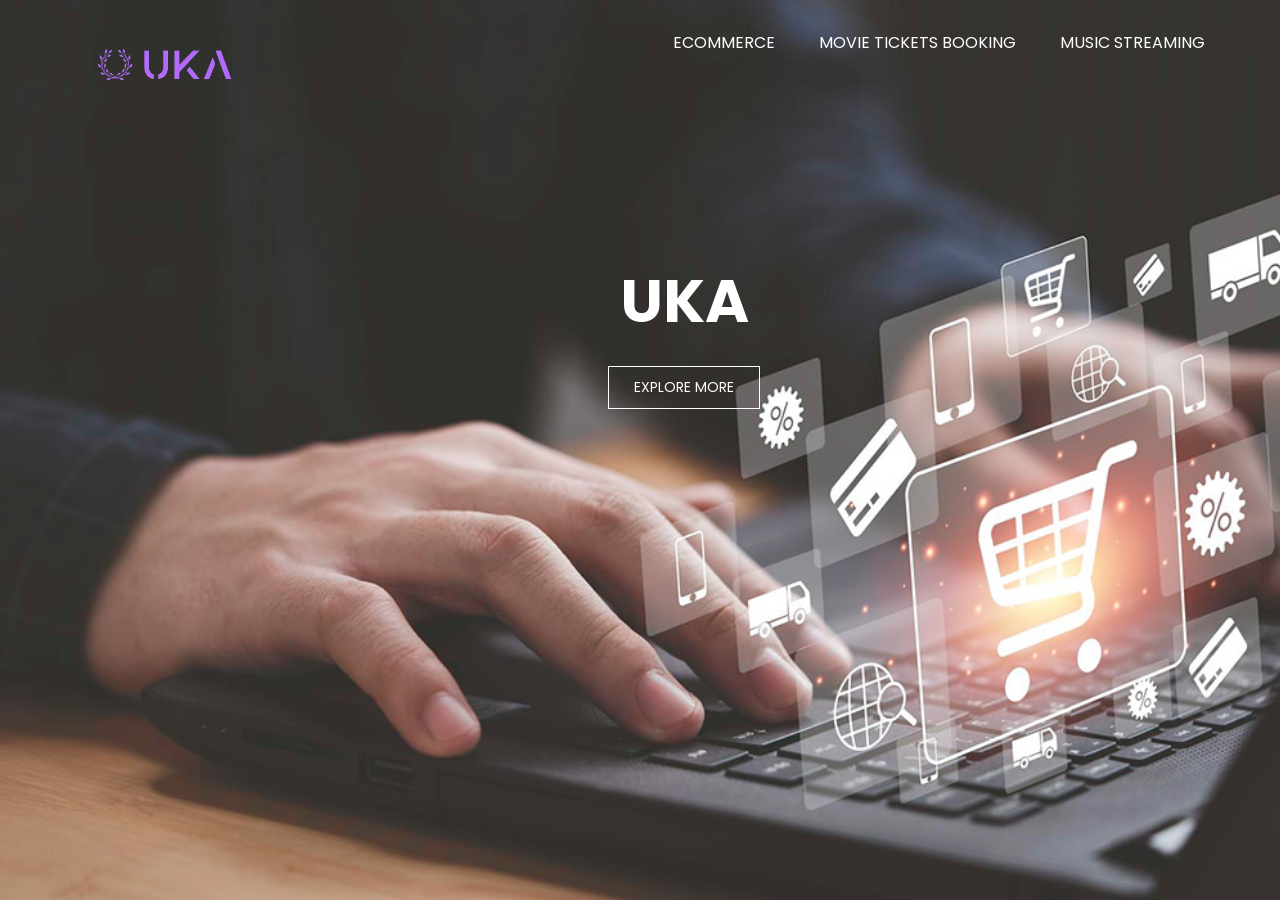
<file: home/index.html>
<!DOCTYPE html>
<!--Code by Divinector (www.divinectorweb.com)-->
<html lang="en">
<head>
    <meta charset="UTF-8">
    <title>EC Homepage</title>
    <link href="https://fonts.googleapis.com/css2?family=Poppins:wght@400;600;700;900&display=swap" rel="stylesheet">
    <link rel="stylesheet" href="style.css">    
</head>
<body>
    <header>
    <div class="wrapper">
        <div class="logo">
            <img src="uka_logo-removebg-preview.png" alt="">
        </div>
        <!-- <div class="logo">
            <img src="uka_logo-removebg-preview.png" alt="">
        </div> -->
        <ul class="nav-area">
        <li><a href="ECindex.html">Ecommerce</a></li>
        <li><a href="#">Movie Tickets Booking</a></li>
        <li><a href="#">Music Streaming</a></li>
        </ul>
    </div>
    <div class="welcome-text">
        <h1>UKA</h1>
        <!-- <h1>UKA <span><br>:the super website</span></h1> -->
        <a href="#">explore more</a>
    </div>
</header>

</body>
</html>
</file>
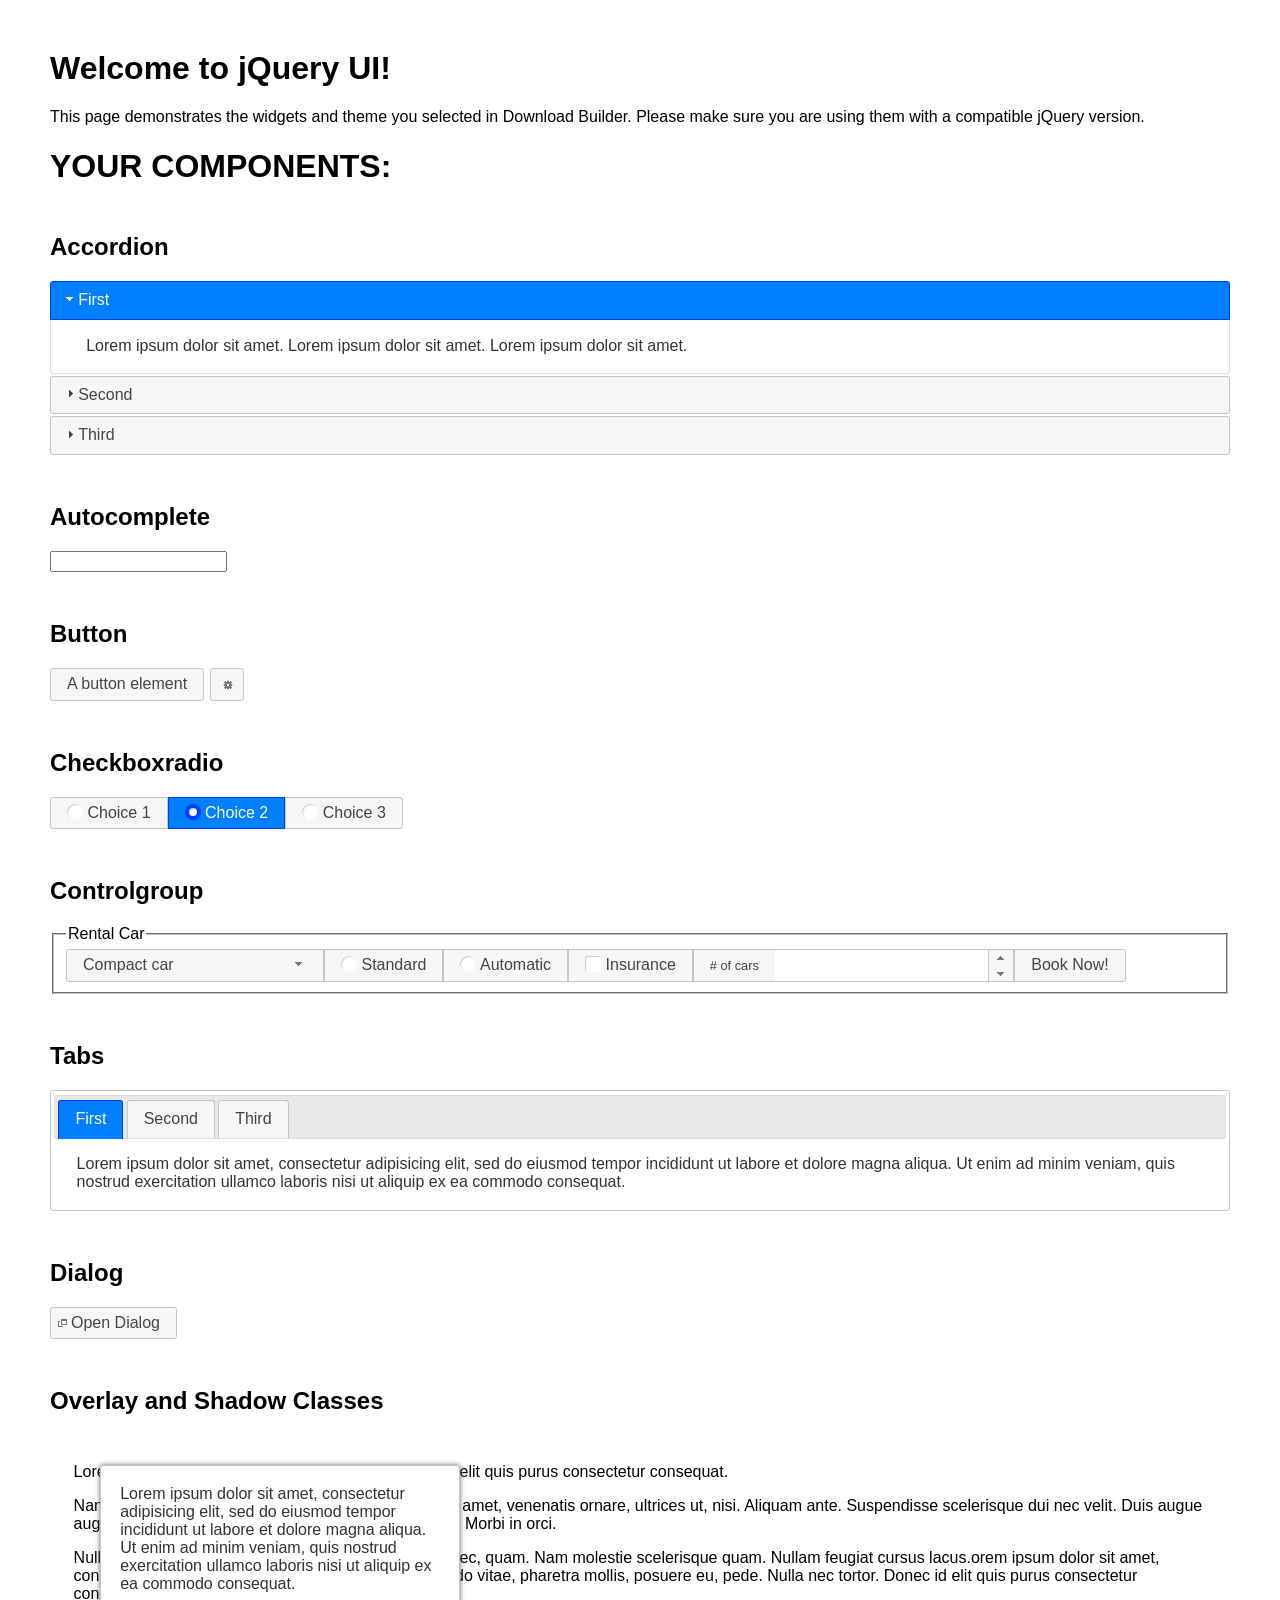
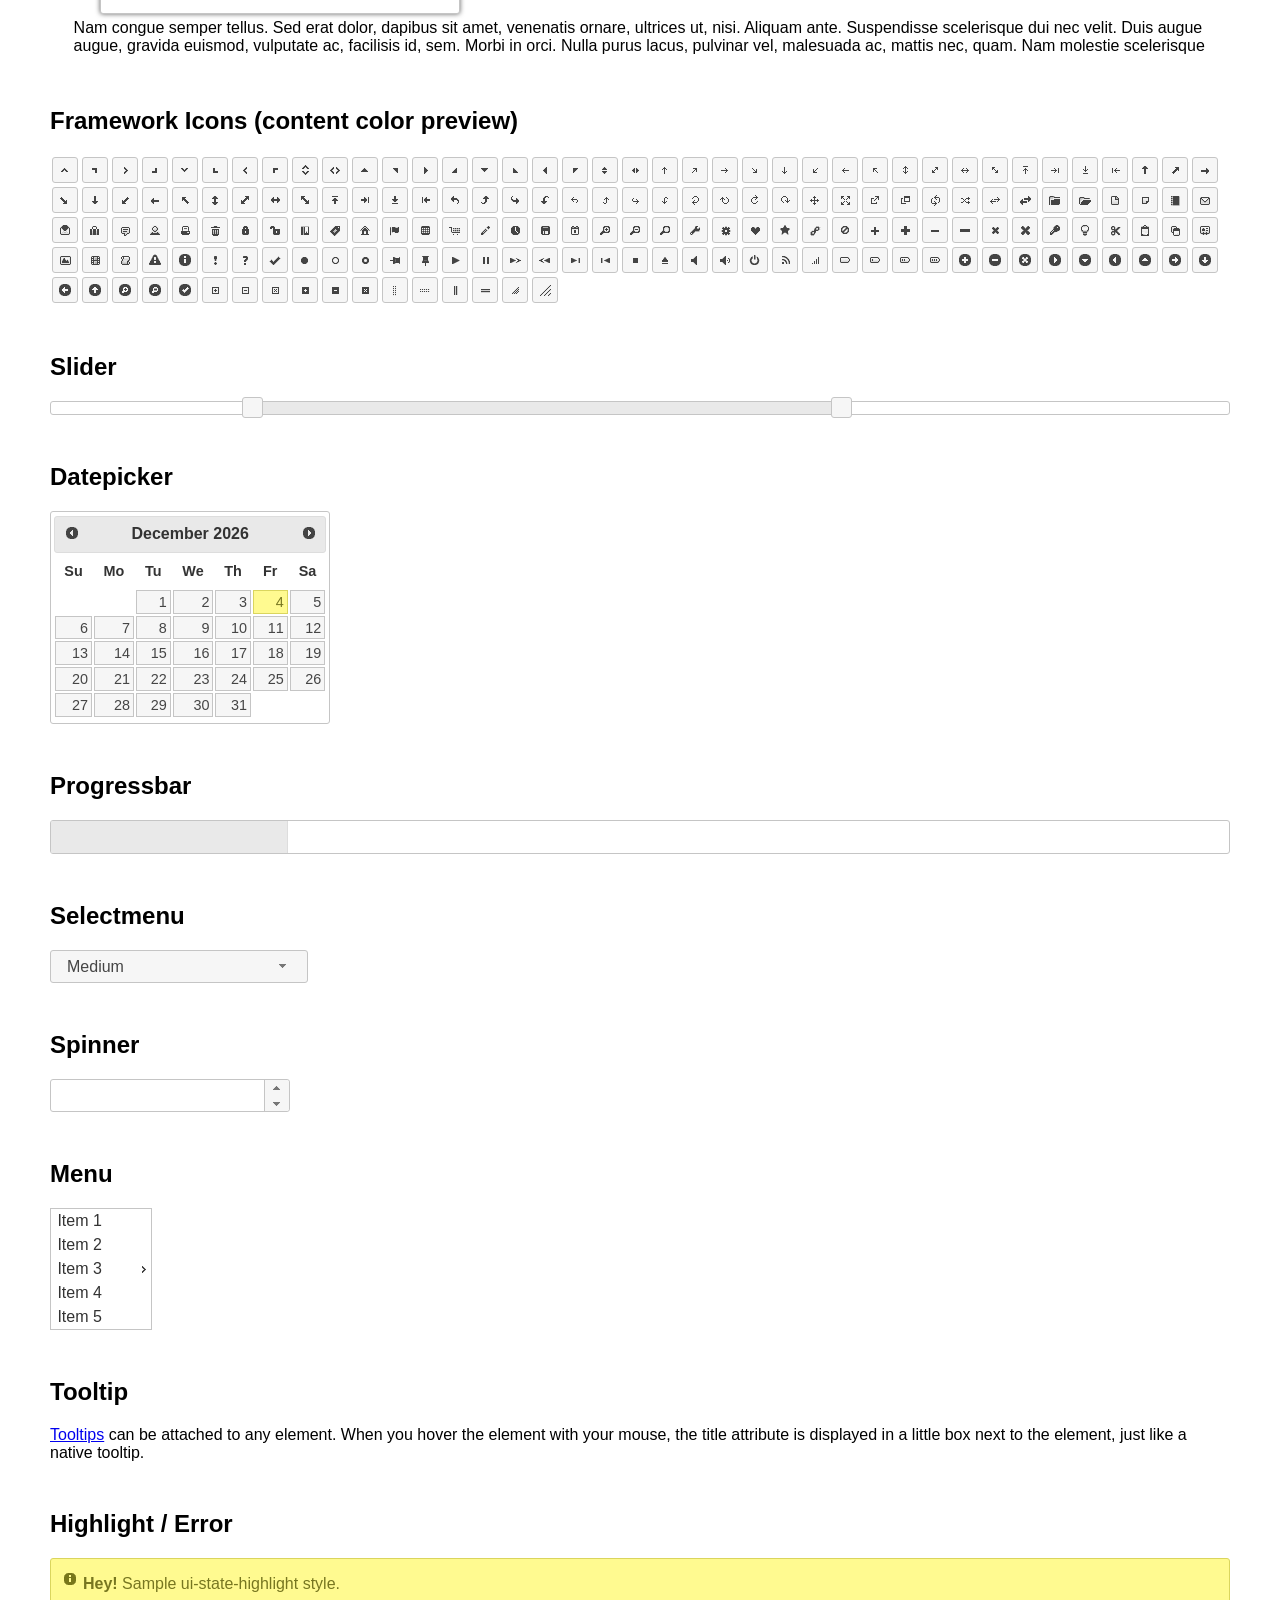
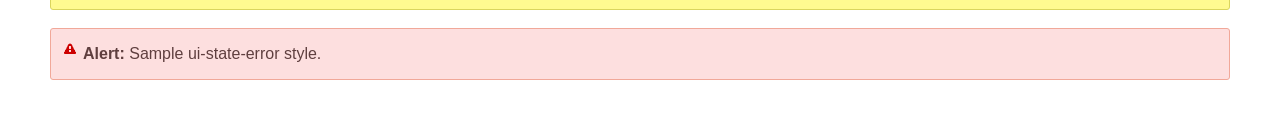
<file: home/vendor/jqueryui/index.html>
<!doctype html>
<html lang="us">
<head>
	<meta charset="utf-8">
	<title>jQuery UI Example Page</title>
	<link href="jquery-ui.css" rel="stylesheet">
	<style>
	body{
		font-family: "Trebuchet MS", sans-serif;
		margin: 50px;
	}
	.demoHeaders {
		margin-top: 2em;
	}
	#dialog-link {
		padding: .4em 1em .4em 20px;
		text-decoration: none;
		position: relative;
	}
	#dialog-link span.ui-icon {
		margin: 0 5px 0 0;
		position: absolute;
		left: .2em;
		top: 50%;
		margin-top: -8px;
	}
	#icons {
		margin: 0;
		padding: 0;
	}
	#icons li {
		margin: 2px;
		position: relative;
		padding: 4px 0;
		cursor: pointer;
		float: left;
		list-style: none;
	}
	#icons span.ui-icon {
		float: left;
		margin: 0 4px;
	}
	.fakewindowcontain .ui-widget-overlay {
		position: absolute;
	}
	select {
		width: 200px;
	}
	</style>
</head>
<body>

<h1>Welcome to jQuery UI!</h1>

<div class="ui-widget">
	<p>This page demonstrates the widgets and theme you selected in Download Builder. Please make sure you are using them with a compatible jQuery version.</p>
</div>

<h1>YOUR COMPONENTS:</h1>


<!-- Accordion -->
<h2 class="demoHeaders">Accordion</h2>
<div id="accordion">
	<h3>First</h3>
	<div>Lorem ipsum dolor sit amet. Lorem ipsum dolor sit amet. Lorem ipsum dolor sit amet.</div>
	<h3>Second</h3>
	<div>Phasellus mattis tincidunt nibh.</div>
	<h3>Third</h3>
	<div>Nam dui erat, auctor a, dignissim quis.</div>
</div>



<!-- Autocomplete -->
<h2 class="demoHeaders">Autocomplete</h2>
<div>
	<input id="autocomplete" title="type &quot;a&quot;">
</div>



<!-- Button -->
<h2 class="demoHeaders">Button</h2>
<button id="button">A button element</button>
<button id="button-icon">An icon-only button</button>



<!-- Checkboxradio -->
<h2 class="demoHeaders">Checkboxradio</h2>
<form style="margin-top: 1em;">
	<div id="radioset">
		<input type="radio" id="radio1" name="radio"><label for="radio1">Choice 1</label>
		<input type="radio" id="radio2" name="radio" checked="checked"><label for="radio2">Choice 2</label>
		<input type="radio" id="radio3" name="radio"><label for="radio3">Choice 3</label>
	</div>
</form>



<!-- Controlgroup -->
<h2 class="demoHeaders">Controlgroup</h2>
<fieldset>
	<legend>Rental Car</legend>
	<div id="controlgroup">
		<select id="car-type">
			<option>Compact car</option>
			<option>Midsize car</option>
			<option>Full size car</option>
			<option>SUV</option>
			<option>Luxury</option>
			<option>Truck</option>
			<option>Van</option>
		</select>
		<label for="transmission-standard">Standard</label>
		<input type="radio" name="transmission" id="transmission-standard">
		<label for="transmission-automatic">Automatic</label>
		<input type="radio" name="transmission" id="transmission-automatic">
		<label for="insurance">Insurance</label>
		<input type="checkbox" name="insurance" id="insurance">
		<label for="horizontal-spinner" class="ui-controlgroup-label"># of cars</label>
		<input id="horizontal-spinner" class="ui-spinner-input">
		<button>Book Now!</button>
	</div>
</fieldset>



<!-- Tabs -->
<h2 class="demoHeaders">Tabs</h2>
<div id="tabs">
	<ul>
		<li><a href="#tabs-1">First</a></li>
		<li><a href="#tabs-2">Second</a></li>
		<li><a href="#tabs-3">Third</a></li>
	</ul>
	<div id="tabs-1">Lorem ipsum dolor sit amet, consectetur adipisicing elit, sed do eiusmod tempor incididunt ut labore et dolore magna aliqua. Ut enim ad minim veniam, quis nostrud exercitation ullamco laboris nisi ut aliquip ex ea commodo consequat.</div>
	<div id="tabs-2">Phasellus mattis tincidunt nibh. Cras orci urna, blandit id, pretium vel, aliquet ornare, felis. Maecenas scelerisque sem non nisl. Fusce sed lorem in enim dictum bibendum.</div>
	<div id="tabs-3">Nam dui erat, auctor a, dignissim quis, sollicitudin eu, felis. Pellentesque nisi urna, interdum eget, sagittis et, consequat vestibulum, lacus. Mauris porttitor ullamcorper augue.</div>
</div>



<h2 class="demoHeaders">Dialog</h2>
<p>
	<button id="dialog-link" class="ui-button ui-corner-all ui-widget">
		<span class="ui-icon ui-icon-newwin"></span>Open Dialog
	</button>
</p>

<h2 class="demoHeaders">Overlay and Shadow Classes</h2>
<div style="position: relative; width: 96%; height: 200px; padding:1% 2%; overflow:hidden;" class="fakewindowcontain">
	<p>Lorem ipsum dolor sit amet,  Nulla nec tortor. Donec id elit quis purus consectetur consequat. </p><p>Nam congue semper tellus. Sed erat dolor, dapibus sit amet, venenatis ornare, ultrices ut, nisi. Aliquam ante. Suspendisse scelerisque dui nec velit. Duis augue augue, gravida euismod, vulputate ac, facilisis id, sem. Morbi in orci. </p><p>Nulla purus lacus, pulvinar vel, malesuada ac, mattis nec, quam. Nam molestie scelerisque quam. Nullam feugiat cursus lacus.orem ipsum dolor sit amet, consectetur adipiscing elit. Donec libero risus, commodo vitae, pharetra mollis, posuere eu, pede. Nulla nec tortor. Donec id elit quis purus consectetur consequat. </p><p>Nam congue semper tellus. Sed erat dolor, dapibus sit amet, venenatis ornare, ultrices ut, nisi. Aliquam ante. Suspendisse scelerisque dui nec velit. Duis augue augue, gravida euismod, vulputate ac, facilisis id, sem. Morbi in orci. Nulla purus lacus, pulvinar vel, malesuada ac, mattis nec, quam. Nam molestie scelerisque quam. </p><p>Nullam feugiat cursus lacus.orem ipsum dolor sit amet, consectetur adipiscing elit. Donec libero risus, commodo vitae, pharetra mollis, posuere eu, pede. Nulla nec tortor. Donec id elit quis purus consectetur consequat. Nam congue semper tellus. Sed erat dolor, dapibus sit amet, venenatis ornare, ultrices ut, nisi. Aliquam ante. </p><p>Suspendisse scelerisque dui nec velit. Duis augue augue, gravida euismod, vulputate ac, facilisis id, sem. Morbi in orci. Nulla purus lacus, pulvinar vel, malesuada ac, mattis nec, quam. Nam molestie scelerisque quam. Nullam feugiat cursus lacus.orem ipsum dolor sit amet, consectetur adipiscing elit. Donec libero risus, commodo vitae, pharetra mollis, posuere eu, pede. Nulla nec tortor. Donec id elit quis purus consectetur consequat. Nam congue semper tellus. Sed erat dolor, dapibus sit amet, venenatis ornare, ultrices ut, nisi. </p>

	<!-- ui-dialog -->
	<div class="ui-widget-overlay ui-front"></div>
	<div style="position: absolute; width: 320px; left: 50px; top: 30px; padding: 1.2em" class="ui-widget ui-front ui-widget-content ui-corner-all ui-widget-shadow">
		Lorem ipsum dolor sit amet, consectetur adipisicing elit, sed do eiusmod tempor incididunt ut labore et dolore magna aliqua. Ut enim ad minim veniam, quis nostrud exercitation ullamco laboris nisi ut aliquip ex ea commodo consequat.
	</div>

</div>

<!-- ui-dialog -->
<div id="dialog" title="Dialog Title">
	<p>Lorem ipsum dolor sit amet, consectetur adipisicing elit, sed do eiusmod tempor incididunt ut labore et dolore magna aliqua. Ut enim ad minim veniam, quis nostrud exercitation ullamco laboris nisi ut aliquip ex ea commodo consequat.</p>
</div>



<h2 class="demoHeaders">Framework Icons (content color preview)</h2>
<ul id="icons" class="ui-widget ui-helper-clearfix">
	<li class="ui-state-default ui-corner-all" title=".ui-icon-caret-1-n"><span class="ui-icon ui-icon-caret-1-n"></span></li>
	<li class="ui-state-default ui-corner-all" title=".ui-icon-caret-1-ne"><span class="ui-icon ui-icon-caret-1-ne"></span></li>
	<li class="ui-state-default ui-corner-all" title=".ui-icon-caret-1-e"><span class="ui-icon ui-icon-caret-1-e"></span></li>
	<li class="ui-state-default ui-corner-all" title=".ui-icon-caret-1-se"><span class="ui-icon ui-icon-caret-1-se"></span></li>
	<li class="ui-state-default ui-corner-all" title=".ui-icon-caret-1-s"><span class="ui-icon ui-icon-caret-1-s"></span></li>
	<li class="ui-state-default ui-corner-all" title=".ui-icon-caret-1-sw"><span class="ui-icon ui-icon-caret-1-sw"></span></li>
	<li class="ui-state-default ui-corner-all" title=".ui-icon-caret-1-w"><span class="ui-icon ui-icon-caret-1-w"></span></li>
	<li class="ui-state-default ui-corner-all" title=".ui-icon-caret-1-nw"><span class="ui-icon ui-icon-caret-1-nw"></span></li>
	<li class="ui-state-default ui-corner-all" title=".ui-icon-caret-2-n-s"><span class="ui-icon ui-icon-caret-2-n-s"></span></li>
	<li class="ui-state-default ui-corner-all" title=".ui-icon-caret-2-e-w"><span class="ui-icon ui-icon-caret-2-e-w"></span></li>
	<li class="ui-state-default ui-corner-all" title=".ui-icon-triangle-1-n"><span class="ui-icon ui-icon-triangle-1-n"></span></li>
	<li class="ui-state-default ui-corner-all" title=".ui-icon-triangle-1-ne"><span class="ui-icon ui-icon-triangle-1-ne"></span></li>
	<li class="ui-state-default ui-corner-all" title=".ui-icon-triangle-1-e"><span class="ui-icon ui-icon-triangle-1-e"></span></li>
	<li class="ui-state-default ui-corner-all" title=".ui-icon-triangle-1-se"><span class="ui-icon ui-icon-triangle-1-se"></span></li>
	<li class="ui-state-default ui-corner-all" title=".ui-icon-triangle-1-s"><span class="ui-icon ui-icon-triangle-1-s"></span></li>
	<li class="ui-state-default ui-corner-all" title=".ui-icon-triangle-1-sw"><span class="ui-icon ui-icon-triangle-1-sw"></span></li>
	<li class="ui-state-default ui-corner-all" title=".ui-icon-triangle-1-w"><span class="ui-icon ui-icon-triangle-1-w"></span></li>
	<li class="ui-state-default ui-corner-all" title=".ui-icon-triangle-1-nw"><span class="ui-icon ui-icon-triangle-1-nw"></span></li>
	<li class="ui-state-default ui-corner-all" title=".ui-icon-triangle-2-n-s"><span class="ui-icon ui-icon-triangle-2-n-s"></span></li>
	<li class="ui-state-default ui-corner-all" title=".ui-icon-triangle-2-e-w"><span class="ui-icon ui-icon-triangle-2-e-w"></span></li>
	<li class="ui-state-default ui-corner-all" title=".ui-icon-arrow-1-n"><span class="ui-icon ui-icon-arrow-1-n"></span></li>
	<li class="ui-state-default ui-corner-all" title=".ui-icon-arrow-1-ne"><span class="ui-icon ui-icon-arrow-1-ne"></span></li>
	<li class="ui-state-default ui-corner-all" title=".ui-icon-arrow-1-e"><span class="ui-icon ui-icon-arrow-1-e"></span></li>
	<li class="ui-state-default ui-corner-all" title=".ui-icon-arrow-1-se"><span class="ui-icon ui-icon-arrow-1-se"></span></li>
	<li class="ui-state-default ui-corner-all" title=".ui-icon-arrow-1-s"><span class="ui-icon ui-icon-arrow-1-s"></span></li>
	<li class="ui-state-default ui-corner-all" title=".ui-icon-arrow-1-sw"><span class="ui-icon ui-icon-arrow-1-sw"></span></li>
	<li class="ui-state-default ui-corner-all" title=".ui-icon-arrow-1-w"><span class="ui-icon ui-icon-arrow-1-w"></span></li>
	<li class="ui-state-default ui-corner-all" title=".ui-icon-arrow-1-nw"><span class="ui-icon ui-icon-arrow-1-nw"></span></li>
	<li class="ui-state-default ui-corner-all" title=".ui-icon-arrow-2-n-s"><span class="ui-icon ui-icon-arrow-2-n-s"></span></li>
	<li class="ui-state-default ui-corner-all" title=".ui-icon-arrow-2-ne-sw"><span class="ui-icon ui-icon-arrow-2-ne-sw"></span></li>
	<li class="ui-state-default ui-corner-all" title=".ui-icon-arrow-2-e-w"><span class="ui-icon ui-icon-arrow-2-e-w"></span></li>
	<li class="ui-state-default ui-corner-all" title=".ui-icon-arrow-2-se-nw"><span class="ui-icon ui-icon-arrow-2-se-nw"></span></li>
	<li class="ui-state-default ui-corner-all" title=".ui-icon-arrowstop-1-n"><span class="ui-icon ui-icon-arrowstop-1-n"></span></li>
	<li class="ui-state-default ui-corner-all" title=".ui-icon-arrowstop-1-e"><span class="ui-icon ui-icon-arrowstop-1-e"></span></li>
	<li class="ui-state-default ui-corner-all" title=".ui-icon-arrowstop-1-s"><span class="ui-icon ui-icon-arrowstop-1-s"></span></li>
	<li class="ui-state-default ui-corner-all" title=".ui-icon-arrowstop-1-w"><span class="ui-icon ui-icon-arrowstop-1-w"></span></li>
	<li class="ui-state-default ui-corner-all" title=".ui-icon-arrowthick-1-n"><span class="ui-icon ui-icon-arrowthick-1-n"></span></li>
	<li class="ui-state-default ui-corner-all" title=".ui-icon-arrowthick-1-ne"><span class="ui-icon ui-icon-arrowthick-1-ne"></span></li>
	<li class="ui-state-default ui-corner-all" title=".ui-icon-arrowthick-1-e"><span class="ui-icon ui-icon-arrowthick-1-e"></span></li>
	<li class="ui-state-default ui-corner-all" title=".ui-icon-arrowthick-1-se"><span class="ui-icon ui-icon-arrowthick-1-se"></span></li>
	<li class="ui-state-default ui-corner-all" title=".ui-icon-arrowthick-1-s"><span class="ui-icon ui-icon-arrowthick-1-s"></span></li>
	<li class="ui-state-default ui-corner-all" title=".ui-icon-arrowthick-1-sw"><span class="ui-icon ui-icon-arrowthick-1-sw"></span></li>
	<li class="ui-state-default ui-corner-all" title=".ui-icon-arrowthick-1-w"><span class="ui-icon ui-icon-arrowthick-1-w"></span></li>
	<li class="ui-state-default ui-corner-all" title=".ui-icon-arrowthick-1-nw"><span class="ui-icon ui-icon-arrowthick-1-nw"></span></li>
	<li class="ui-state-default ui-corner-all" title=".ui-icon-arrowthick-2-n-s"><span class="ui-icon ui-icon-arrowthick-2-n-s"></span></li>
	<li class="ui-state-default ui-corner-all" title=".ui-icon-arrowthick-2-ne-sw"><span class="ui-icon ui-icon-arrowthick-2-ne-sw"></span></li>
	<li class="ui-state-default ui-corner-all" title=".ui-icon-arrowthick-2-e-w"><span class="ui-icon ui-icon-arrowthick-2-e-w"></span></li>
	<li class="ui-state-default ui-corner-all" title=".ui-icon-arrowthick-2-se-nw"><span class="ui-icon ui-icon-arrowthick-2-se-nw"></span></li>
	<li class="ui-state-default ui-corner-all" title=".ui-icon-arrowthickstop-1-n"><span class="ui-icon ui-icon-arrowthickstop-1-n"></span></li>
	<li class="ui-state-default ui-corner-all" title=".ui-icon-arrowthickstop-1-e"><span class="ui-icon ui-icon-arrowthickstop-1-e"></span></li>
	<li class="ui-state-default ui-corner-all" title=".ui-icon-arrowthickstop-1-s"><span class="ui-icon ui-icon-arrowthickstop-1-s"></span></li>
	<li class="ui-state-default ui-corner-all" title=".ui-icon-arrowthickstop-1-w"><span class="ui-icon ui-icon-arrowthickstop-1-w"></span></li>
	<li class="ui-state-default ui-corner-all" title=".ui-icon-arrowreturnthick-1-w"><span class="ui-icon ui-icon-arrowreturnthick-1-w"></span></li>
	<li class="ui-state-default ui-corner-all" title=".ui-icon-arrowreturnthick-1-n"><span class="ui-icon ui-icon-arrowreturnthick-1-n"></span></li>
	<li class="ui-state-default ui-corner-all" title=".ui-icon-arrowreturnthick-1-e"><span class="ui-icon ui-icon-arrowreturnthick-1-e"></span></li>
	<li class="ui-state-default ui-corner-all" title=".ui-icon-arrowreturnthick-1-s"><span class="ui-icon ui-icon-arrowreturnthick-1-s"></span></li>
	<li class="ui-state-default ui-corner-all" title=".ui-icon-arrowreturn-1-w"><span class="ui-icon ui-icon-arrowreturn-1-w"></span></li>
	<li class="ui-state-default ui-corner-all" title=".ui-icon-arrowreturn-1-n"><span class="ui-icon ui-icon-arrowreturn-1-n"></span></li>
	<li class="ui-state-default ui-corner-all" title=".ui-icon-arrowreturn-1-e"><span class="ui-icon ui-icon-arrowreturn-1-e"></span></li>
	<li class="ui-state-default ui-corner-all" title=".ui-icon-arrowreturn-1-s"><span class="ui-icon ui-icon-arrowreturn-1-s"></span></li>
	<li class="ui-state-default ui-corner-all" title=".ui-icon-arrowrefresh-1-w"><span class="ui-icon ui-icon-arrowrefresh-1-w"></span></li>
	<li class="ui-state-default ui-corner-all" title=".ui-icon-arrowrefresh-1-n"><span class="ui-icon ui-icon-arrowrefresh-1-n"></span></li>
	<li class="ui-state-default ui-corner-all" title=".ui-icon-arrowrefresh-1-e"><span class="ui-icon ui-icon-arrowrefresh-1-e"></span></li>
	<li class="ui-state-default ui-corner-all" title=".ui-icon-arrowrefresh-1-s"><span class="ui-icon ui-icon-arrowrefresh-1-s"></span></li>
	<li class="ui-state-default ui-corner-all" title=".ui-icon-arrow-4"><span class="ui-icon ui-icon-arrow-4"></span></li>
	<li class="ui-state-default ui-corner-all" title=".ui-icon-arrow-4-diag"><span class="ui-icon ui-icon-arrow-4-diag"></span></li>
	<li class="ui-state-default ui-corner-all" title=".ui-icon-extlink"><span class="ui-icon ui-icon-extlink"></span></li>
	<li class="ui-state-default ui-corner-all" title=".ui-icon-newwin"><span class="ui-icon ui-icon-newwin"></span></li>
	<li class="ui-state-default ui-corner-all" title=".ui-icon-refresh"><span class="ui-icon ui-icon-refresh"></span></li>
	<li class="ui-state-default ui-corner-all" title=".ui-icon-shuffle"><span class="ui-icon ui-icon-shuffle"></span></li>
	<li class="ui-state-default ui-corner-all" title=".ui-icon-transfer-e-w"><span class="ui-icon ui-icon-transfer-e-w"></span></li>
	<li class="ui-state-default ui-corner-all" title=".ui-icon-transferthick-e-w"><span class="ui-icon ui-icon-transferthick-e-w"></span></li>
	<li class="ui-state-default ui-corner-all" title=".ui-icon-folder-collapsed"><span class="ui-icon ui-icon-folder-collapsed"></span></li>
	<li class="ui-state-default ui-corner-all" title=".ui-icon-folder-open"><span class="ui-icon ui-icon-folder-open"></span></li>
	<li class="ui-state-default ui-corner-all" title=".ui-icon-document"><span class="ui-icon ui-icon-document"></span></li>
	<li class="ui-state-default ui-corner-all" title=".ui-icon-document-b"><span class="ui-icon ui-icon-document-b"></span></li>
	<li class="ui-state-default ui-corner-all" title=".ui-icon-note"><span class="ui-icon ui-icon-note"></span></li>
	<li class="ui-state-default ui-corner-all" title=".ui-icon-mail-closed"><span class="ui-icon ui-icon-mail-closed"></span></li>
	<li class="ui-state-default ui-corner-all" title=".ui-icon-mail-open"><span class="ui-icon ui-icon-mail-open"></span></li>
	<li class="ui-state-default ui-corner-all" title=".ui-icon-suitcase"><span class="ui-icon ui-icon-suitcase"></span></li>
	<li class="ui-state-default ui-corner-all" title=".ui-icon-comment"><span class="ui-icon ui-icon-comment"></span></li>
	<li class="ui-state-default ui-corner-all" title=".ui-icon-person"><span class="ui-icon ui-icon-person"></span></li>
	<li class="ui-state-default ui-corner-all" title=".ui-icon-print"><span class="ui-icon ui-icon-print"></span></li>
	<li class="ui-state-default ui-corner-all" title=".ui-icon-trash"><span class="ui-icon ui-icon-trash"></span></li>
	<li class="ui-state-default ui-corner-all" title=".ui-icon-locked"><span class="ui-icon ui-icon-locked"></span></li>
	<li class="ui-state-default ui-corner-all" title=".ui-icon-unlocked"><span class="ui-icon ui-icon-unlocked"></span></li>
	<li class="ui-state-default ui-corner-all" title=".ui-icon-bookmark"><span class="ui-icon ui-icon-bookmark"></span></li>
	<li class="ui-state-default ui-corner-all" title=".ui-icon-tag"><span class="ui-icon ui-icon-tag"></span></li>
	<li class="ui-state-default ui-corner-all" title=".ui-icon-home"><span class="ui-icon ui-icon-home"></span></li>
	<li class="ui-state-default ui-corner-all" title=".ui-icon-flag"><span class="ui-icon ui-icon-flag"></span></li>
	<li class="ui-state-default ui-corner-all" title=".ui-icon-calculator"><span class="ui-icon ui-icon-calculator"></span></li>
	<li class="ui-state-default ui-corner-all" title=".ui-icon-cart"><span class="ui-icon ui-icon-cart"></span></li>
	<li class="ui-state-default ui-corner-all" title=".ui-icon-pencil"><span class="ui-icon ui-icon-pencil"></span></li>
	<li class="ui-state-default ui-corner-all" title=".ui-icon-clock"><span class="ui-icon ui-icon-clock"></span></li>
	<li class="ui-state-default ui-corner-all" title=".ui-icon-disk"><span class="ui-icon ui-icon-disk"></span></li>
	<li class="ui-state-default ui-corner-all" title=".ui-icon-calendar"><span class="ui-icon ui-icon-calendar"></span></li>
	<li class="ui-state-default ui-corner-all" title=".ui-icon-zoomin"><span class="ui-icon ui-icon-zoomin"></span></li>
	<li class="ui-state-default ui-corner-all" title=".ui-icon-zoomout"><span class="ui-icon ui-icon-zoomout"></span></li>
	<li class="ui-state-default ui-corner-all" title=".ui-icon-search"><span class="ui-icon ui-icon-search"></span></li>
	<li class="ui-state-default ui-corner-all" title=".ui-icon-wrench"><span class="ui-icon ui-icon-wrench"></span></li>
	<li class="ui-state-default ui-corner-all" title=".ui-icon-gear"><span class="ui-icon ui-icon-gear"></span></li>
	<li class="ui-state-default ui-corner-all" title=".ui-icon-heart"><span class="ui-icon ui-icon-heart"></span></li>
	<li class="ui-state-default ui-corner-all" title=".ui-icon-star"><span class="ui-icon ui-icon-star"></span></li>
	<li class="ui-state-default ui-corner-all" title=".ui-icon-link"><span class="ui-icon ui-icon-link"></span></li>
	<li class="ui-state-default ui-corner-all" title=".ui-icon-cancel"><span class="ui-icon ui-icon-cancel"></span></li>
	<li class="ui-state-default ui-corner-all" title=".ui-icon-plus"><span class="ui-icon ui-icon-plus"></span></li>
	<li class="ui-state-default ui-corner-all" title=".ui-icon-plusthick"><span class="ui-icon ui-icon-plusthick"></span></li>
	<li class="ui-state-default ui-corner-all" title=".ui-icon-minus"><span class="ui-icon ui-icon-minus"></span></li>
	<li class="ui-state-default ui-corner-all" title=".ui-icon-minusthick"><span class="ui-icon ui-icon-minusthick"></span></li>
	<li class="ui-state-default ui-corner-all" title=".ui-icon-close"><span class="ui-icon ui-icon-close"></span></li>
	<li class="ui-state-default ui-corner-all" title=".ui-icon-closethick"><span class="ui-icon ui-icon-closethick"></span></li>
	<li class="ui-state-default ui-corner-all" title=".ui-icon-key"><span class="ui-icon ui-icon-key"></span></li>
	<li class="ui-state-default ui-corner-all" title=".ui-icon-lightbulb"><span class="ui-icon ui-icon-lightbulb"></span></li>
	<li class="ui-state-default ui-corner-all" title=".ui-icon-scissors"><span class="ui-icon ui-icon-scissors"></span></li>
	<li class="ui-state-default ui-corner-all" title=".ui-icon-clipboard"><span class="ui-icon ui-icon-clipboard"></span></li>
	<li class="ui-state-default ui-corner-all" title=".ui-icon-copy"><span class="ui-icon ui-icon-copy"></span></li>
	<li class="ui-state-default ui-corner-all" title=".ui-icon-contact"><span class="ui-icon ui-icon-contact"></span></li>
	<li class="ui-state-default ui-corner-all" title=".ui-icon-image"><span class="ui-icon ui-icon-image"></span></li>
	<li class="ui-state-default ui-corner-all" title=".ui-icon-video"><span class="ui-icon ui-icon-video"></span></li>
	<li class="ui-state-default ui-corner-all" title=".ui-icon-script"><span class="ui-icon ui-icon-script"></span></li>
	<li class="ui-state-default ui-corner-all" title=".ui-icon-alert"><span class="ui-icon ui-icon-alert"></span></li>
	<li class="ui-state-default ui-corner-all" title=".ui-icon-info"><span class="ui-icon ui-icon-info"></span></li>
	<li class="ui-state-default ui-corner-all" title=".ui-icon-notice"><span class="ui-icon ui-icon-notice"></span></li>
	<li class="ui-state-default ui-corner-all" title=".ui-icon-help"><span class="ui-icon ui-icon-help"></span></li>
	<li class="ui-state-default ui-corner-all" title=".ui-icon-check"><span class="ui-icon ui-icon-check"></span></li>
	<li class="ui-state-default ui-corner-all" title=".ui-icon-bullet"><span class="ui-icon ui-icon-bullet"></span></li>
	<li class="ui-state-default ui-corner-all" title=".ui-icon-radio-off"><span class="ui-icon ui-icon-radio-off"></span></li>
	<li class="ui-state-default ui-corner-all" title=".ui-icon-radio-on"><span class="ui-icon ui-icon-radio-on"></span></li>
	<li class="ui-state-default ui-corner-all" title=".ui-icon-pin-w"><span class="ui-icon ui-icon-pin-w"></span></li>
	<li class="ui-state-default ui-corner-all" title=".ui-icon-pin-s"><span class="ui-icon ui-icon-pin-s"></span></li>
	<li class="ui-state-default ui-corner-all" title=".ui-icon-play"><span class="ui-icon ui-icon-play"></span></li>
	<li class="ui-state-default ui-corner-all" title=".ui-icon-pause"><span class="ui-icon ui-icon-pause"></span></li>
	<li class="ui-state-default ui-corner-all" title=".ui-icon-seek-next"><span class="ui-icon ui-icon-seek-next"></span></li>
	<li class="ui-state-default ui-corner-all" title=".ui-icon-seek-prev"><span class="ui-icon ui-icon-seek-prev"></span></li>
	<li class="ui-state-default ui-corner-all" title=".ui-icon-seek-end"><span class="ui-icon ui-icon-seek-end"></span></li>
	<li class="ui-state-default ui-corner-all" title=".ui-icon-seek-first"><span class="ui-icon ui-icon-seek-first"></span></li>
	<li class="ui-state-default ui-corner-all" title=".ui-icon-stop"><span class="ui-icon ui-icon-stop"></span></li>
	<li class="ui-state-default ui-corner-all" title=".ui-icon-eject"><span class="ui-icon ui-icon-eject"></span></li>
	<li class="ui-state-default ui-corner-all" title=".ui-icon-volume-off"><span class="ui-icon ui-icon-volume-off"></span></li>
	<li class="ui-state-default ui-corner-all" title=".ui-icon-volume-on"><span class="ui-icon ui-icon-volume-on"></span></li>
	<li class="ui-state-default ui-corner-all" title=".ui-icon-power"><span class="ui-icon ui-icon-power"></span></li>
	<li class="ui-state-default ui-corner-all" title=".ui-icon-signal-diag"><span class="ui-icon ui-icon-signal-diag"></span></li>
	<li class="ui-state-default ui-corner-all" title=".ui-icon-signal"><span class="ui-icon ui-icon-signal"></span></li>
	<li class="ui-state-default ui-corner-all" title=".ui-icon-battery-0"><span class="ui-icon ui-icon-battery-0"></span></li>
	<li class="ui-state-default ui-corner-all" title=".ui-icon-battery-1"><span class="ui-icon ui-icon-battery-1"></span></li>
	<li class="ui-state-default ui-corner-all" title=".ui-icon-battery-2"><span class="ui-icon ui-icon-battery-2"></span></li>
	<li class="ui-state-default ui-corner-all" title=".ui-icon-battery-3"><span class="ui-icon ui-icon-battery-3"></span></li>
	<li class="ui-state-default ui-corner-all" title=".ui-icon-circle-plus"><span class="ui-icon ui-icon-circle-plus"></span></li>
	<li class="ui-state-default ui-corner-all" title=".ui-icon-circle-minus"><span class="ui-icon ui-icon-circle-minus"></span></li>
	<li class="ui-state-default ui-corner-all" title=".ui-icon-circle-close"><span class="ui-icon ui-icon-circle-close"></span></li>
	<li class="ui-state-default ui-corner-all" title=".ui-icon-circle-triangle-e"><span class="ui-icon ui-icon-circle-triangle-e"></span></li>
	<li class="ui-state-default ui-corner-all" title=".ui-icon-circle-triangle-s"><span class="ui-icon ui-icon-circle-triangle-s"></span></li>
	<li class="ui-state-default ui-corner-all" title=".ui-icon-circle-triangle-w"><span class="ui-icon ui-icon-circle-triangle-w"></span></li>
	<li class="ui-state-default ui-corner-all" title=".ui-icon-circle-triangle-n"><span class="ui-icon ui-icon-circle-triangle-n"></span></li>
	<li class="ui-state-default ui-corner-all" title=".ui-icon-circle-arrow-e"><span class="ui-icon ui-icon-circle-arrow-e"></span></li>
	<li class="ui-state-default ui-corner-all" title=".ui-icon-circle-arrow-s"><span class="ui-icon ui-icon-circle-arrow-s"></span></li>
	<li class="ui-state-default ui-corner-all" title=".ui-icon-circle-arrow-w"><span class="ui-icon ui-icon-circle-arrow-w"></span></li>
	<li class="ui-state-default ui-corner-all" title=".ui-icon-circle-arrow-n"><span class="ui-icon ui-icon-circle-arrow-n"></span></li>
	<li class="ui-state-default ui-corner-all" title=".ui-icon-circle-zoomin"><span class="ui-icon ui-icon-circle-zoomin"></span></li>
	<li class="ui-state-default ui-corner-all" title=".ui-icon-circle-zoomout"><span class="ui-icon ui-icon-circle-zoomout"></span></li>
	<li class="ui-state-default ui-corner-all" title=".ui-icon-circle-check"><span class="ui-icon ui-icon-circle-check"></span></li>
	<li class="ui-state-default ui-corner-all" title=".ui-icon-circlesmall-plus"><span class="ui-icon ui-icon-circlesmall-plus"></span></li>
	<li class="ui-state-default ui-corner-all" title=".ui-icon-circlesmall-minus"><span class="ui-icon ui-icon-circlesmall-minus"></span></li>
	<li class="ui-state-default ui-corner-all" title=".ui-icon-circlesmall-close"><span class="ui-icon ui-icon-circlesmall-close"></span></li>
	<li class="ui-state-default ui-corner-all" title=".ui-icon-squaresmall-plus"><span class="ui-icon ui-icon-squaresmall-plus"></span></li>
	<li class="ui-state-default ui-corner-all" title=".ui-icon-squaresmall-minus"><span class="ui-icon ui-icon-squaresmall-minus"></span></li>
	<li class="ui-state-default ui-corner-all" title=".ui-icon-squaresmall-close"><span class="ui-icon ui-icon-squaresmall-close"></span></li>
	<li class="ui-state-default ui-corner-all" title=".ui-icon-grip-dotted-vertical"><span class="ui-icon ui-icon-grip-dotted-vertical"></span></li>
	<li class="ui-state-default ui-corner-all" title=".ui-icon-grip-dotted-horizontal"><span class="ui-icon ui-icon-grip-dotted-horizontal"></span></li>
	<li class="ui-state-default ui-corner-all" title=".ui-icon-grip-solid-vertical"><span class="ui-icon ui-icon-grip-solid-vertical"></span></li>
	<li class="ui-state-default ui-corner-all" title=".ui-icon-grip-solid-horizontal"><span class="ui-icon ui-icon-grip-solid-horizontal"></span></li>
	<li class="ui-state-default ui-corner-all" title=".ui-icon-gripsmall-diagonal-se"><span class="ui-icon ui-icon-gripsmall-diagonal-se"></span></li>
	<li class="ui-state-default ui-corner-all" title=".ui-icon-grip-diagonal-se"><span class="ui-icon ui-icon-grip-diagonal-se"></span></li>
</ul>


<!-- Slider -->
<h2 class="demoHeaders">Slider</h2>
<div id="slider"></div>



<!-- Datepicker -->
<h2 class="demoHeaders">Datepicker</h2>
<div id="datepicker"></div>



<!-- Progressbar -->
<h2 class="demoHeaders">Progressbar</h2>
<div id="progressbar"></div>



<!-- Progressbar -->
<h2 class="demoHeaders">Selectmenu</h2>
<select id="selectmenu">
	<option>Slower</option>
	<option>Slow</option>
	<option selected="selected">Medium</option>
	<option>Fast</option>
	<option>Faster</option>
</select>



<!-- Spinner -->
<h2 class="demoHeaders">Spinner</h2>
<input id="spinner">



<!-- Menu -->
<h2 class="demoHeaders">Menu</h2>
<ul style="width:100px;" id="menu">
	<li><div>Item 1</div></li>
	<li><div>Item 2</div></li>
	<li><div>Item 3</div>
		<ul>
			<li><div>Item 3-1</div></li>
			<li><div>Item 3-2</div></li>
			<li><div>Item 3-3</div></li>
			<li><div>Item 3-4</div></li>
			<li><div>Item 3-5</div></li>
		</ul>
	</li>
	<li><div>Item 4</div></li>
	<li><div>Item 5</div></li>
</ul>



<!-- Tooltip -->
<h2 class="demoHeaders">Tooltip</h2>
<p id="tooltip">
	<a href="#" title="That&apos;s what this widget is">Tooltips</a> can be attached to any element. When you hover
the element with your mouse, the title attribute is displayed in a little box next to the element, just like a native tooltip.
</p>


<!-- Highlight / Error -->
<h2 class="demoHeaders">Highlight / Error</h2>
<div class="ui-widget">
	<div class="ui-state-highlight ui-corner-all" style="margin-top: 20px; padding: 0 .7em;">
		<p><span class="ui-icon ui-icon-info" style="float: left; margin-right: .3em;"></span>
		<strong>Hey!</strong> Sample ui-state-highlight style.</p>
	</div>
</div>
<br>
<div class="ui-widget">
	<div class="ui-state-error ui-corner-all" style="padding: 0 .7em;">
		<p><span class="ui-icon ui-icon-alert" style="float: left; margin-right: .3em;"></span>
		<strong>Alert:</strong> Sample ui-state-error style.</p>
	</div>
</div>

<script src="external/jquery/jquery.js"></script>
<script src="jquery-ui.js"></script>
<script>

$( "#accordion" ).accordion();



var availableTags = [
	"ActionScript",
	"AppleScript",
	"Asp",
	"BASIC",
	"C",
	"C++",
	"Clojure",
	"COBOL",
	"ColdFusion",
	"Erlang",
	"Fortran",
	"Groovy",
	"Haskell",
	"Java",
	"JavaScript",
	"Lisp",
	"Perl",
	"PHP",
	"Python",
	"Ruby",
	"Scala",
	"Scheme"
];
$( "#autocomplete" ).autocomplete({
	source: availableTags
});



$( "#button" ).button();
$( "#button-icon" ).button({
	icon: "ui-icon-gear",
	showLabel: false
});



$( "#radioset" ).buttonset();



$( "#controlgroup" ).controlgroup();



$( "#tabs" ).tabs();



$( "#dialog" ).dialog({
	autoOpen: false,
	width: 400,
	buttons: [
		{
			text: "Ok",
			click: function() {
				$( this ).dialog( "close" );
			}
		},
		{
			text: "Cancel",
			click: function() {
				$( this ).dialog( "close" );
			}
		}
	]
});

// Link to open the dialog
$( "#dialog-link" ).click(function( event ) {
	$( "#dialog" ).dialog( "open" );
	event.preventDefault();
});



$( "#datepicker" ).datepicker({
	inline: true
});



$( "#slider" ).slider({
	range: true,
	values: [ 17, 67 ]
});



$( "#progressbar" ).progressbar({
	value: 20
});



$( "#spinner" ).spinner();



$( "#menu" ).menu();



$( "#tooltip" ).tooltip();



$( "#selectmenu" ).selectmenu();


// Hover states on the static widgets
$( "#dialog-link, #icons li" ).hover(
	function() {
		$( this ).addClass( "ui-state-hover" );
	},
	function() {
		$( this ).removeClass( "ui-state-hover" );
	}
);
</script>
</body>
</html>
</file>
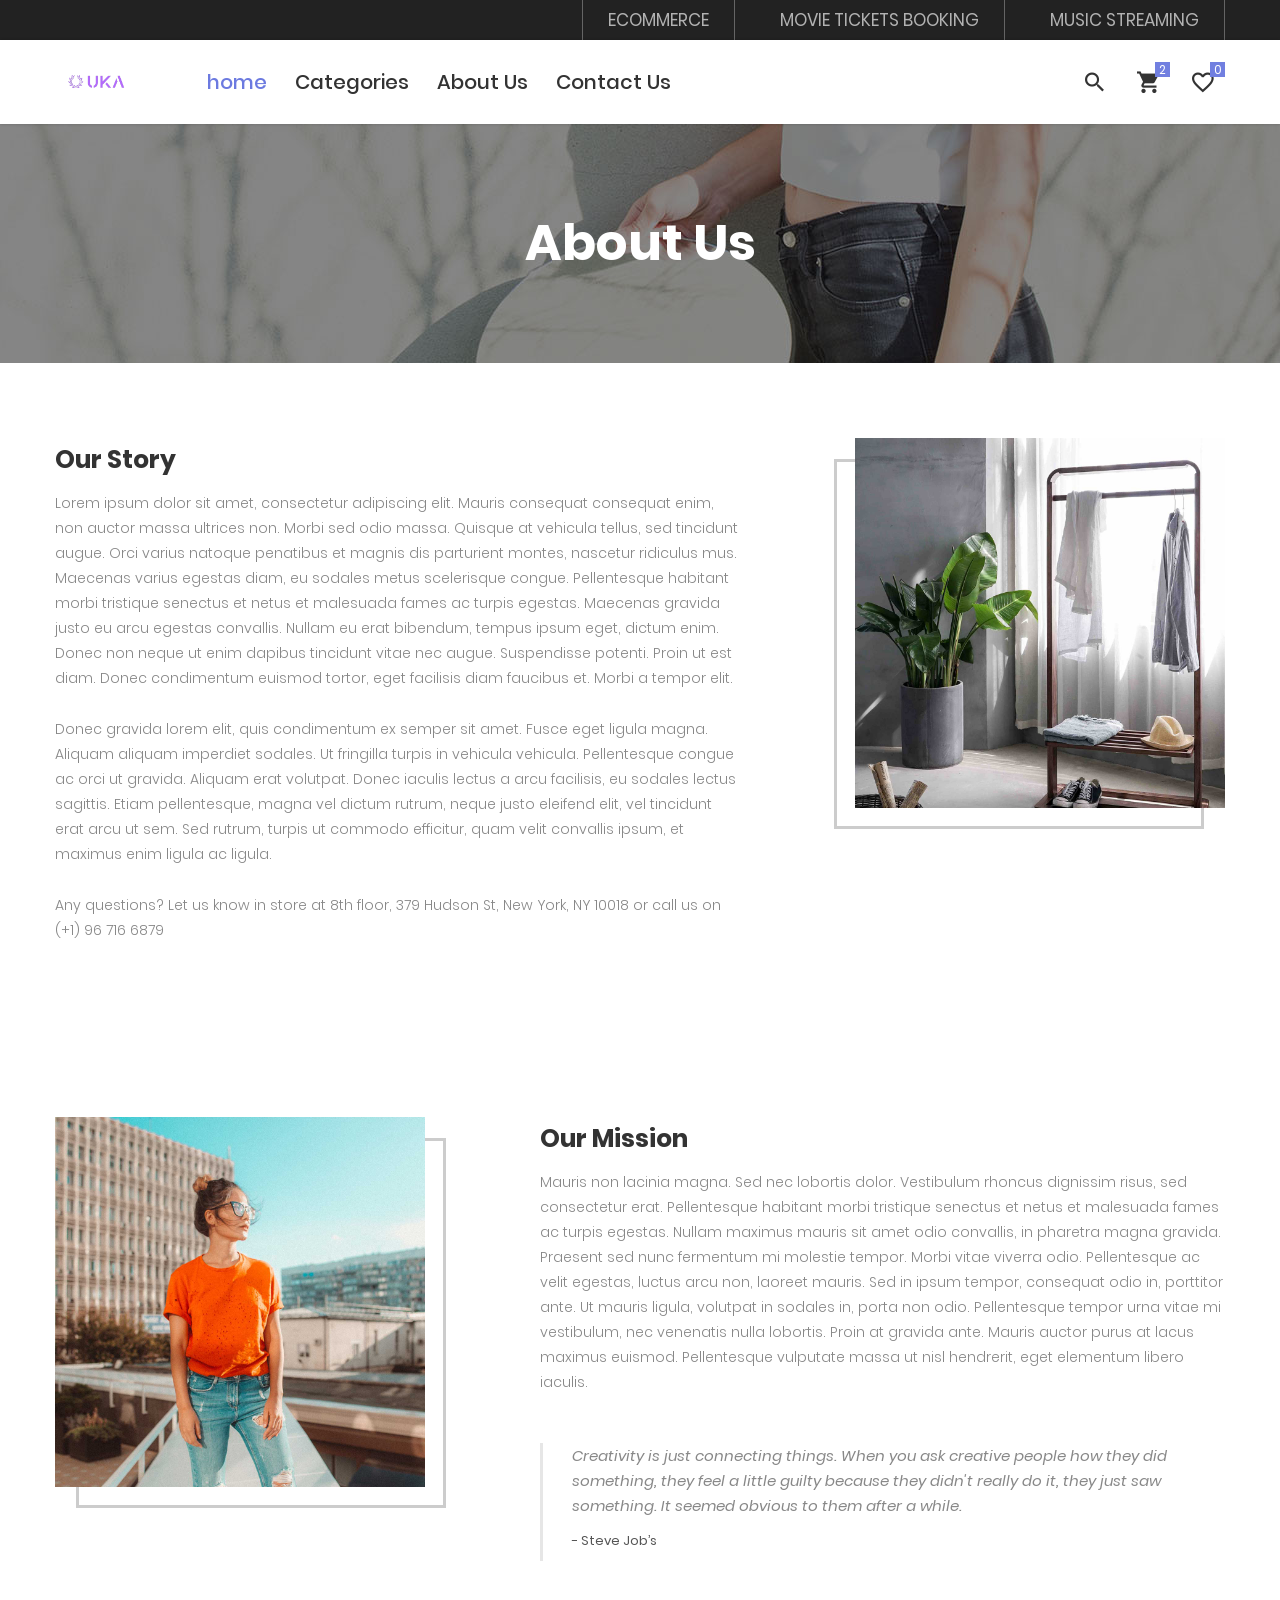
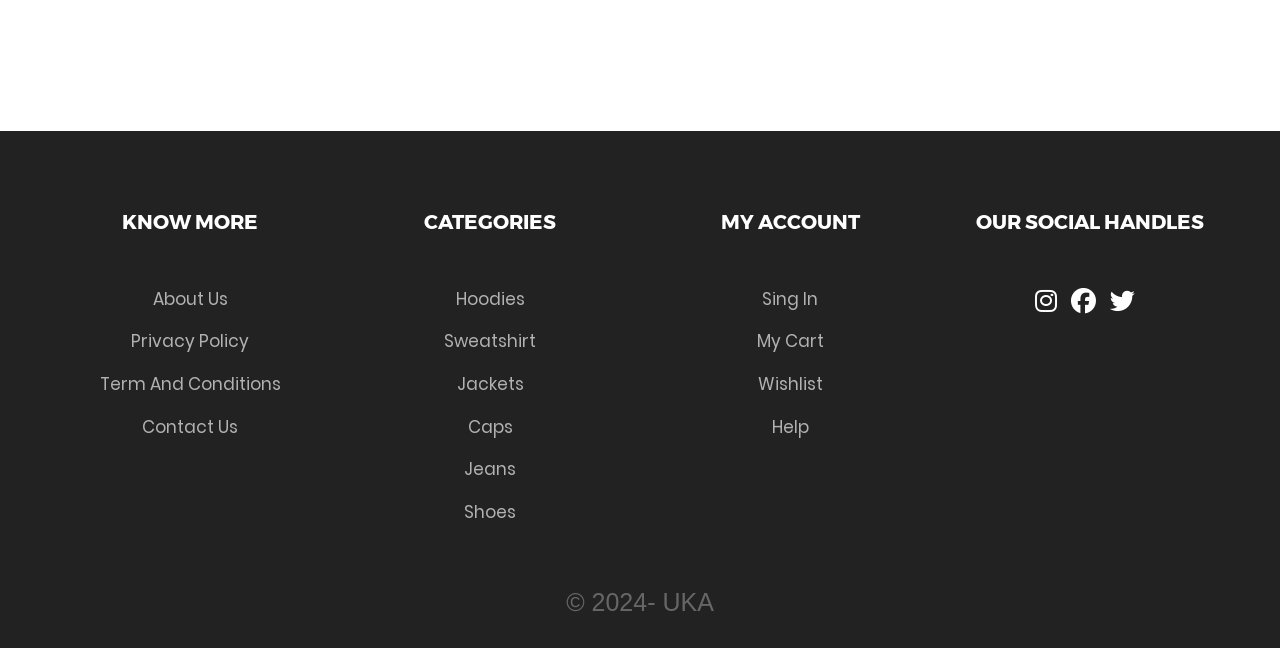
<file: home/about.html>
<!DOCTYPE html>
<html lang="en">
<head>
	<title>About</title>
	<meta charset="UTF-8">
	<meta name="viewport" content="width=device-width, initial-scale=1">
<!--===============================================================================================-->	
	<link rel="icon" type="image/png" href="images/icons/favicon.png"/>
<!--===============================================================================================-->
	<link rel="stylesheet" type="text/css" href="vendor/bootstrap/css/bootstrap.min.css">
<!--===============================================================================================-->
	<link rel="stylesheet" type="text/css" href="fonts/font-awesome-4.7.0/css/font-awesome.min.css">
<!--===============================================================================================-->
	<link rel="stylesheet" type="text/css" href="fonts/iconic/css/material-design-iconic-font.min.css">
<!--===============================================================================================-->
	<link rel="stylesheet" type="text/css" href="fonts/linearicons-v1.0.0/icon-font.min.css">
<!--===============================================================================================-->
	<link rel="stylesheet" type="text/css" href="vendor/animate/animate.css">
<!--===============================================================================================-->	
	<link rel="stylesheet" type="text/css" href="vendor/css-hamburgers/hamburgers.min.css">
<!--===============================================================================================-->
	<link rel="stylesheet" type="text/css" href="vendor/animsition/css/animsition.min.css">
<!--===============================================================================================-->
	<link rel="stylesheet" type="text/css" href="vendor/select2/select2.min.css">
<!--===============================================================================================-->
	<link rel="stylesheet" type="text/css" href="vendor/perfect-scrollbar/perfect-scrollbar.css">
	<link rel="stylesheet" type="text/css" href="https://cdnjs.cloudflare.com/ajax/libs/font-awesome/6.4.0/css/all.min.css">
<!--===============================================================================================-->
	<link rel="stylesheet" type="text/css" href="css/util.css">
	<link rel="stylesheet" type="text/css" href="css/main.css">
<!--===============================================================================================-->
</head>
<body class="animsition">
	
	<!-- Header -->
	<header class="header-v4">
		<!-- Header desktop -->
		<div class="container-menu-desktop">
			<!-- Topbar -->
			<div class="top-bar">
				<div class="content-topbar flex-sb-m h-full container">
					<!-- <div class="left-top-bar">
						Free shipping for standard order over $100
					</div> -->

					<!-- <div class="right-top-bar flex-w h-full">
						<a href="#" class="flex-c-m trans-04 p-lr-25">
							
						</a>

						<a href="#" class="flex-c-m trans-04 p-lr-25">
							My Account
						</a>

						<a href="#" class="flex-c-m trans-04 p-lr-25">
							EN
						</a>

						<a href="#" class="flex-c-m trans-04 p-lr-25">
							USD
						</a>
					</div> -->
					<div class="right-top-bar flex-w h-full">
						<a href="#" class="flex-c-m trans-04 p-lr-25">
							ECOMMERCE
						</a>

						<a href="#" class="flex-c-m trans-04 p-lr-25">
							MOVIE TICKETS BOOKING
						</a>

						<a href="#" class="flex-c-m trans-04 p-lr-25">
							MUSIC STREAMING
						</a>
					</div>
				</div>
			</div>

			<div class="wrap-menu-desktop how-shadow1">
				<nav class="limiter-menu-desktop container">
					
							
					<!-- Logo desktop -->		
					<a href="#" class="logo">
						<img src="images/uka_logo-removebg-preview.png" alt="IMG-LOGO">
					</a>

					<!-- Menu desktop -->
					<div class="menu-desktop">
						<ul class="main-menu">
							<li class="active-menu">
								<a href="#">home</a>
							</li>

							<li >
								<a href="#">Categories</a>
								<ul class="sub-menu">
									<li><a href="#">Hoodies</a></li>
									<li><a href="#">Sweatshirts</a></li>
									<li><a href="#">Jeans</a></li>
									<li><a href="#">Shoes</a></li>
									<li><a href="#">Caps</a></li>
									<li><a href="#">Jackets</a></li>
								</ul>
							</li>

							<li>
								<a href="#">About Us</a>
							</li>

							<li>
								<a href="#">Contact Us</a>
							</li>

							<!-- <li>
								<a href="blog.html">Blog</a>
							</li>

							<li>
								<a href="about.html">About</a>
							</li>

							<li>
								<a href="contact.html">Contact</a>
							</li> -->
						</ul>
					</div>	

					<!-- Icon header -->
					<div class="wrap-icon-header flex-w flex-r-m">
						<div class="icon-header-item cl2 hov-cl1 trans-04 p-l-22 p-r-11 js-show-modal-search">
							<i class="zmdi zmdi-search"></i>
						</div>

						<div class="icon-header-item cl2 hov-cl1 trans-04 p-l-22 p-r-11 icon-header-noti js-show-cart" data-notify="2">
							<i class="zmdi zmdi-shopping-cart"></i>
						</div>

						<a href="#" class="icon-header-item cl2 hov-cl1 trans-04 p-l-22 p-r-11 icon-header-noti" data-notify="0">
							<i class="zmdi zmdi-favorite-outline"></i>
						</a>
					</div>
				</nav>
			</div>	
		</div>

		<!-- Header Mobile -->
		<div class="wrap-header-mobile">
			<!-- Logo moblie -->		
			<div class="logo-mobile">
				<a href="index.html"><img src="images/icons/logo-01.png" alt="IMG-LOGO"></a>
			</div>

			<!-- Icon header -->
			<div class="wrap-icon-header flex-w flex-r-m m-r-15">
				<div class="icon-header-item cl2 hov-cl1 trans-04 p-r-11 js-show-modal-search">
					<i class="zmdi zmdi-search"></i>
				</div>

				<div class="icon-header-item cl2 hov-cl1 trans-04 p-r-11 p-l-10 icon-header-noti js-show-cart" data-notify="2">
					<i class="zmdi zmdi-shopping-cart"></i>
				</div>

				<a href="#" class="dis-block icon-header-item cl2 hov-cl1 trans-04 p-r-11 p-l-10 icon-header-noti" data-notify="0">
					<i class="zmdi zmdi-favorite-outline"></i>
				</a>
			</div>

			<!-- Button show menu -->
			<div class="btn-show-menu-mobile hamburger hamburger--squeeze">
				<span class="hamburger-box">
					<span class="hamburger-inner"></span>
				</span>
			</div>
		</div>


		<!-- Menu Mobile -->
		<div class="menu-mobile">
			<ul class="topbar-mobile">
				<div class="right-top-bar flex-w h-full">
					<a href="#" class="flex-c-m trans-04 p-lr-25">
						ECOMMERCE
					</a>

					<a href="#" class="flex-c-m trans-04 p-lr-25">
						MOVIE TICKETS BOOKING
					</a>

					<a href="#" class="flex-c-m trans-04 p-lr-25">
						MUSIC STREAMING
					</a>
				</div>
				</li>
			</ul>

			<ul class="main-menu-m">
				<!-- Logo desktop -->		
				<a href="#" class="logo">
					<img src="images/uka_logo-removebg-preview.png" alt="IMG-LOGO">
				</a>

				<!-- Menu desktop -->
				<div class="menu-desktop">
					<ul class="main-menu">
						<li class="active-menu">
							<a href="#">home</a>
						</li>

						<li >
							<a href="#">Categories</a>
							<ul class="sub-menu">
								<li><a href="#">Hoodies</a></li>
								<li><a href="#">Sweatshirts</a></li>
								<li><a href="#">Jeans</a></li>
								<li><a href="#">Shoes</a></li>
								<li><a href="#">Caps</a></li>
								<li><a href="#">Jackets</a></li>
							</ul>
						</li>

						<li>
							<a href="#">About Us</a>
						</li>

						<li>
							<a href="#">Contact Us</a>
						</li>

						<!-- <li>
							<a href="blog.html">Blog</a>
						</li>

						<li>
							<a href="about.html">About</a>
						</li>

						<li>
							<a href="contact.html">Contact</a>
						</li> -->
					</ul>
				</div>	
		</div>

		<!-- Modal Search -->
		<div class="modal-search-header flex-c-m trans-04 js-hide-modal-search">
			<div class="container-search-header">
				<button class="flex-c-m btn-hide-modal-search trans-04 js-hide-modal-search">
					<img src="images/icons/icon-close2.png" alt="CLOSE">
				</button>

				<form class="wrap-search-header flex-w p-l-15">
					<button class="flex-c-m trans-04">
						<i class="zmdi zmdi-search"></i>
					</button>
					<input class="plh3" type="text" name="search" placeholder="Search...">
				</form>
			</div>
		</div>
	</header>

	<!-- Cart -->
	<div class="wrap-header-cart js-panel-cart">
		<div class="s-full js-hide-cart"></div>

		<div class="header-cart flex-col-l p-l-65 p-r-25">
			<div class="header-cart-title flex-w flex-sb-m p-b-8">
				<span class="mtext-103 cl2">
					Your Cart
				</span>

				<div class="fs-35 lh-10 cl2 p-lr-5 pointer hov-cl1 trans-04 js-hide-cart">
					<i class="zmdi zmdi-close"></i>
				</div>
			</div>
			
			<div class="header-cart-content flex-w js-pscroll">
				<ul class="header-cart-wrapitem w-full">
					<li class="header-cart-item flex-w flex-t m-b-12">
						<div class="header-cart-item-img">
							<img src="images/item-cart-01.jpg" alt="IMG">
						</div>

						<div class="header-cart-item-txt p-t-8">
							<a href="#" class="header-cart-item-name m-b-18 hov-cl1 trans-04">
								White Shirt Pleat
							</a>

							<span class="header-cart-item-info">
								1 x $19.00
							</span>
						</div>
					</li>

					<li class="header-cart-item flex-w flex-t m-b-12">
						<div class="header-cart-item-img">
							<img src="images/item-cart-02.jpg" alt="IMG">
						</div>

						<div class="header-cart-item-txt p-t-8">
							<a href="#" class="header-cart-item-name m-b-18 hov-cl1 trans-04">
								Converse All Star
							</a>

							<span class="header-cart-item-info">
								1 x $39.00
							</span>
						</div>
					</li>

					<li class="header-cart-item flex-w flex-t m-b-12">
						<div class="header-cart-item-img">
							<img src="images/item-cart-03.jpg" alt="IMG">
						</div>

						<div class="header-cart-item-txt p-t-8">
							<a href="#" class="header-cart-item-name m-b-18 hov-cl1 trans-04">
								Nixon Porter Leather
							</a>

							<span class="header-cart-item-info">
								1 x $17.00
							</span>
						</div>
					</li>
				</ul>
				
				<div class="w-full">
					<div class="header-cart-total w-full p-tb-40">
						Total: $75.00
					</div>

					<div class="header-cart-buttons flex-w w-full">
						<a href="shoping-cart.html" class="flex-c-m stext-101 cl0 size-107 bg3 bor2 hov-btn3 p-lr-15 trans-04 m-r-8 m-b-10">
							View Cart
						</a>

						<a href="shoping-cart.html" class="flex-c-m stext-101 cl0 size-107 bg3 bor2 hov-btn3 p-lr-15 trans-04 m-b-10">
							Check Out
						</a>
					</div>
				</div>
			</div>
		</div>
	</div>


	<!-- Title page -->
	<section class="bg-img1 txt-center p-lr-15 p-tb-92" style="background-image: url('images/bg-01.jpg');">
		<h2 class="ltext-105 cl0 txt-center">
			About Us
		</h2>
	</section>	


	<!-- Content page -->
	<section class="bg0 p-t-75 p-b-120">
		<div class="container">
			<div class="row p-b-148">
				<div class="col-md-7 col-lg-8">
					<div class="p-t-7 p-r-85 p-r-15-lg p-r-0-md">
						<h3 class="mtext-111 cl2 p-b-16">
							Our Story
						</h3>

						<p class="stext-113 cl6 p-b-26">
							Lorem ipsum dolor sit amet, consectetur adipiscing elit. Mauris consequat consequat enim, non auctor massa ultrices non. Morbi sed odio massa. Quisque at vehicula tellus, sed tincidunt augue. Orci varius natoque penatibus et magnis dis parturient montes, nascetur ridiculus mus. Maecenas varius egestas diam, eu sodales metus scelerisque congue. Pellentesque habitant morbi tristique senectus et netus et malesuada fames ac turpis egestas. Maecenas gravida justo eu arcu egestas convallis. Nullam eu erat bibendum, tempus ipsum eget, dictum enim. Donec non neque ut enim dapibus tincidunt vitae nec augue. Suspendisse potenti. Proin ut est diam. Donec condimentum euismod tortor, eget facilisis diam faucibus et. Morbi a tempor elit.
						</p>

						<p class="stext-113 cl6 p-b-26">
							Donec gravida lorem elit, quis condimentum ex semper sit amet. Fusce eget ligula magna. Aliquam aliquam imperdiet sodales. Ut fringilla turpis in vehicula vehicula. Pellentesque congue ac orci ut gravida. Aliquam erat volutpat. Donec iaculis lectus a arcu facilisis, eu sodales lectus sagittis. Etiam pellentesque, magna vel dictum rutrum, neque justo eleifend elit, vel tincidunt erat arcu ut sem. Sed rutrum, turpis ut commodo efficitur, quam velit convallis ipsum, et maximus enim ligula ac ligula. 
						</p>

						<p class="stext-113 cl6 p-b-26">
							Any questions? Let us know in store at 8th floor, 379 Hudson St, New York, NY 10018 or call us on (+1) 96 716 6879
						</p>
					</div>
				</div>

				<div class="col-11 col-md-5 col-lg-4 m-lr-auto">
					<div class="how-bor1 ">
						<div class="hov-img0">
							<img src="images/about-01.jpg" alt="IMG">
						</div>
					</div>
				</div>
			</div>
			
			<div class="row">
				<div class="order-md-2 col-md-7 col-lg-8 p-b-30">
					<div class="p-t-7 p-l-85 p-l-15-lg p-l-0-md">
						<h3 class="mtext-111 cl2 p-b-16">
							Our Mission
						</h3>

						<p class="stext-113 cl6 p-b-26">
							Mauris non lacinia magna. Sed nec lobortis dolor. Vestibulum rhoncus dignissim risus, sed consectetur erat. Pellentesque habitant morbi tristique senectus et netus et malesuada fames ac turpis egestas. Nullam maximus mauris sit amet odio convallis, in pharetra magna gravida. Praesent sed nunc fermentum mi molestie tempor. Morbi vitae viverra odio. Pellentesque ac velit egestas, luctus arcu non, laoreet mauris. Sed in ipsum tempor, consequat odio in, porttitor ante. Ut mauris ligula, volutpat in sodales in, porta non odio. Pellentesque tempor urna vitae mi vestibulum, nec venenatis nulla lobortis. Proin at gravida ante. Mauris auctor purus at lacus maximus euismod. Pellentesque vulputate massa ut nisl hendrerit, eget elementum libero iaculis.
						</p>

						<div class="bor16 p-l-29 p-b-9 m-t-22">
							<p class="stext-114 cl6 p-r-40 p-b-11">
								Creativity is just connecting things. When you ask creative people how they did something, they feel a little guilty because they didn't really do it, they just saw something. It seemed obvious to them after a while.
							</p>

							<span class="stext-111 cl8">
								- Steve Job’s 
							</span>
						</div>
					</div>
				</div>

				<div class="order-md-1 col-11 col-md-5 col-lg-4 m-lr-auto p-b-30">
					<div class="how-bor2">
						<div class="hov-img0">
							<img src="images/about-02.jpg" alt="IMG">
						</div>
					</div>
				</div>
			</div>
		</div>
	</section>	
	
		

	<!-- Footer -->
	<footer class="bg3 p-t-75 p-b-32">
		<div class="container">
			<div class="row">
				<div class="col-sm-6 col-lg-3 p-b-50">
					<h4 class="stext-301 cl0 p-b-30">
						kNOW MORE
					</h4>

					<ul>
						<li class="p-b-10">
							<a href="about.html" class="stext-107 cl7 hov-cl1 trans-04">
								About Us
							</a>
						</li>

						<li class="p-b-10">
							<a href="privacy policy.html" class="stext-107 cl7 hov-cl1 trans-04">
								Privacy Policy
							</a>
						</li>

						<li class="p-b-10">
							<a href="T&C.html" class="stext-107 cl7 hov-cl1 trans-04">
								Term And Conditions
							</a>
						</li>

						
						<li class="p-b-10">
							<a href="contact.html" class="stext-107 cl7 hov-cl1 trans-04">
								Contact Us
							</a>
						</li>
					</ul>
				</div>

				<div class="col-sm-6 col-lg-3 p-b-50">
					<h4 class="stext-301 cl0 p-b-30">
						CATEGORIES
					</h4>

					<ul>
						<li class="p-b-10">
							<a href="#" class="stext-107 cl7 hov-cl1 trans-04">
								Hoodies
							</a>
						</li>

						<li class="p-b-10">
							<a href="#" class="stext-107 cl7 hov-cl1 trans-04">
								Sweatshirt
							</a>
						</li>

						<li class="p-b-10">
							<a href="#" class="stext-107 cl7 hov-cl1 trans-04">
								Jackets
							</a>
						</li>

						<li class="p-b-10">
							<a href="#" class="stext-107 cl7 hov-cl1 trans-04">
								Caps
							</a>
						</li>
						<li class="p-b-10">
							<a href="#" class="stext-107 cl7 hov-cl1 trans-04">
								Jeans
							</a>
						</li>
						<li class="p-b-10">
							<a href="#" class="stext-107 cl7 hov-cl1 trans-04">
								Shoes
							</a>
						</li>
						
					</ul>
				</div>

				<div class="col-sm-6 col-lg-3 p-b-50">
					<h4 class="stext-301 cl0 p-b-30">
						MY ACCOUNT
					</h4>
					<li class="p-b-10">
						<a href="#" class="stext-107 cl7 hov-cl1 trans-04">
							Sing In
						</a>
					</li><li class="p-b-10">
						<a href="shoping-cart.html" class="stext-107 cl7 hov-cl1 trans-04">
							My Cart
						</a>
					</li><li class="p-b-10">
						<a href="#" class="stext-107 cl7 hov-cl1 trans-04">
							Wishlist
						</a>
					</li><li class="p-b-10">
						<a href="#" class="stext-107 cl7 hov-cl1 trans-04">
							Help
						</a>
					</li>

					<!-- <p class="stext-107 cl7 size-201">
						Any questions? Let us know in store at 8th floor, 379 Hudson St, New York, NY 10018 or call us on (+1) 96 716 6879
					</p>

					<div class="p-t-27">
						<a href="#" class="fs-18 cl7 hov-cl1 trans-04 m-r-16">
							<i class="fa fa-facebook"></i>
						</a>

						<a href="#" class="fs-18 cl7 hov-cl1 trans-04 m-r-16">
							<i class="fa fa-instagram"></i>
						</a>

						<a href="#" class="fs-18 cl7 hov-cl1 trans-04 m-r-16">
							<i class="fa fa-pinterest-p"></i>
						</a>
					</div> -->
				</div>

				<!-- <div class="col-sm-6 col-lg-3 p-b-50">
					<h4 class="stext-301 cl0 p-b-30">
						OUR SOCIAL HANDLES
					</h4>
					<a href="#"><i class="fa-brands fa-instagram"></i></a>
			  <a href="#"><i class="fa-brands fa-facebook"></i></a>
			  <a href="#"><i class="fa-brands fa-twitter"></i></a>	
					
				</div> -->
				<div class="col-sm-6 col-lg-3 p-b-50">
					<h4 class="stext-301 cl0 p-b-30">
						OUR SOCIAL HANDLES
					</h4>
					<a href="#" class="social-icon"><i class="fa-brands fa-instagram"></i></a>
					<a href="#" class="social-icon"><i class="fa-brands fa-facebook"></i></a>
					<a href="#" class="social-icon"><i class="fa-brands fa-twitter"></i></a>  
				</div>
				
			</div>

			<!-- <div class="p-t-40">
				<div class="flex-c-m flex-w p-b-18">
					<a href="#" class="m-all-1">
						<img src="images/icons/icon-pay-01.png" alt="ICON-PAY">
					</a>

					<a href="#" class="m-all-1">
						<img src="images/icons/icon-pay-02.png" alt="ICON-PAY">
					</a>

					<a href="#" class="m-all-1">
						<img src="images/icons/icon-pay-03.png" alt="ICON-PAY">
					</a>

					<a href="#" class="m-all-1">
						<img src="images/icons/icon-pay-04.png" alt="ICON-PAY">
					</a>

					<a href="#" class="m-all-1">
						<img src="images/icons/icon-pay-05.png" alt="ICON-PAY">
					</a>
				</div> -->
				
				
				<p class="stext-107 cl6 txt-center">
					<h4>&copy; 2024- UKA</h4>
				</p>
				
				<!-- <p class="stext-107 cl6 txt-center">
					<h4>&copy; 2024- UKA</h4> -->
					
<!-- Copyright &copy;<script>document.write(new Date().getFullYear());</script> All rights reserved | Made with <i class="fa fa-heart-o" aria-hidden="true"></i> by <a href="https://colorlib.com" target="_blank">Colorlib</a> &amp; distributed by <a href="https://themewagon.com" target="_blank">ThemeWagon</a> -->

				<!-- </p> -->
			</div>
		</div>
	</footer>


	<!-- Back to top -->
	<div class="btn-back-to-top" id="myBtn">
		<span class="symbol-btn-back-to-top">
			<i class="zmdi zmdi-chevron-up"></i>
		</span>
	</div>

<!--===============================================================================================-->	
	<script src="vendor/jquery/jquery-3.2.1.min.js"></script>
<!--===============================================================================================-->
	<script src="vendor/animsition/js/animsition.min.js"></script>
<!--===============================================================================================-->
	<script src="vendor/bootstrap/js/popper.js"></script>
	<script src="vendor/bootstrap/js/bootstrap.min.js"></script>
<!--===============================================================================================-->
	<script src="vendor/select2/select2.min.js"></script>
	<script>
		$(".js-select2").each(function(){
			$(this).select2({
				minimumResultsForSearch: 20,
				dropdownParent: $(this).next('.dropDownSelect2')
			});
		})
	</script>
<!--===============================================================================================-->
	<script src="vendor/MagnificPopup/jquery.magnific-popup.min.js"></script>
<!--===============================================================================================-->
	<script src="vendor/perfect-scrollbar/perfect-scrollbar.min.js"></script>
	<script>
		$('.js-pscroll').each(function(){
			$(this).css('position','relative');
			$(this).css('overflow','hidden');
			var ps = new PerfectScrollbar(this, {
				wheelSpeed: 1,
				scrollingThreshold: 1000,
				wheelPropagation: false,
			});

			$(window).on('resize', function(){
				ps.update();
			})
		});
	</script>
<!--===============================================================================================-->
	<script src="js/main.js"></script>
	
</body>
</html>
</file>
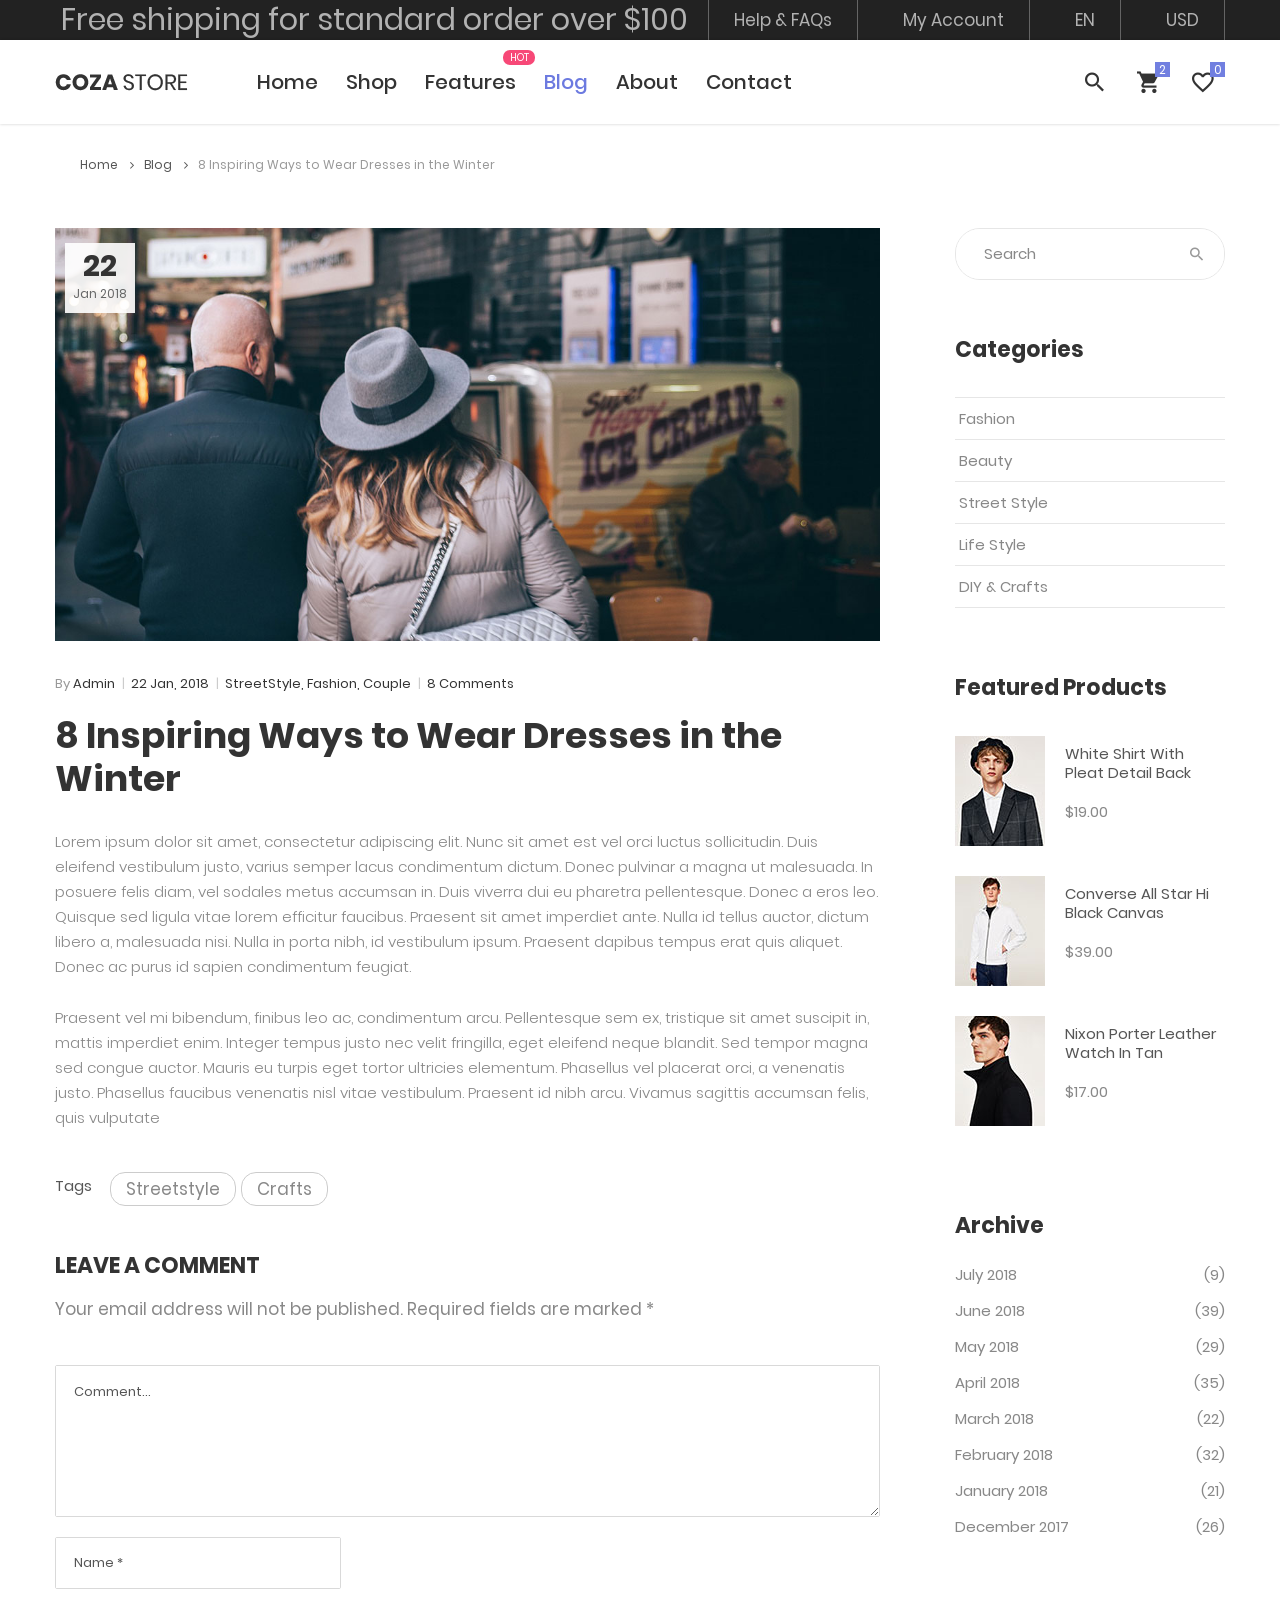
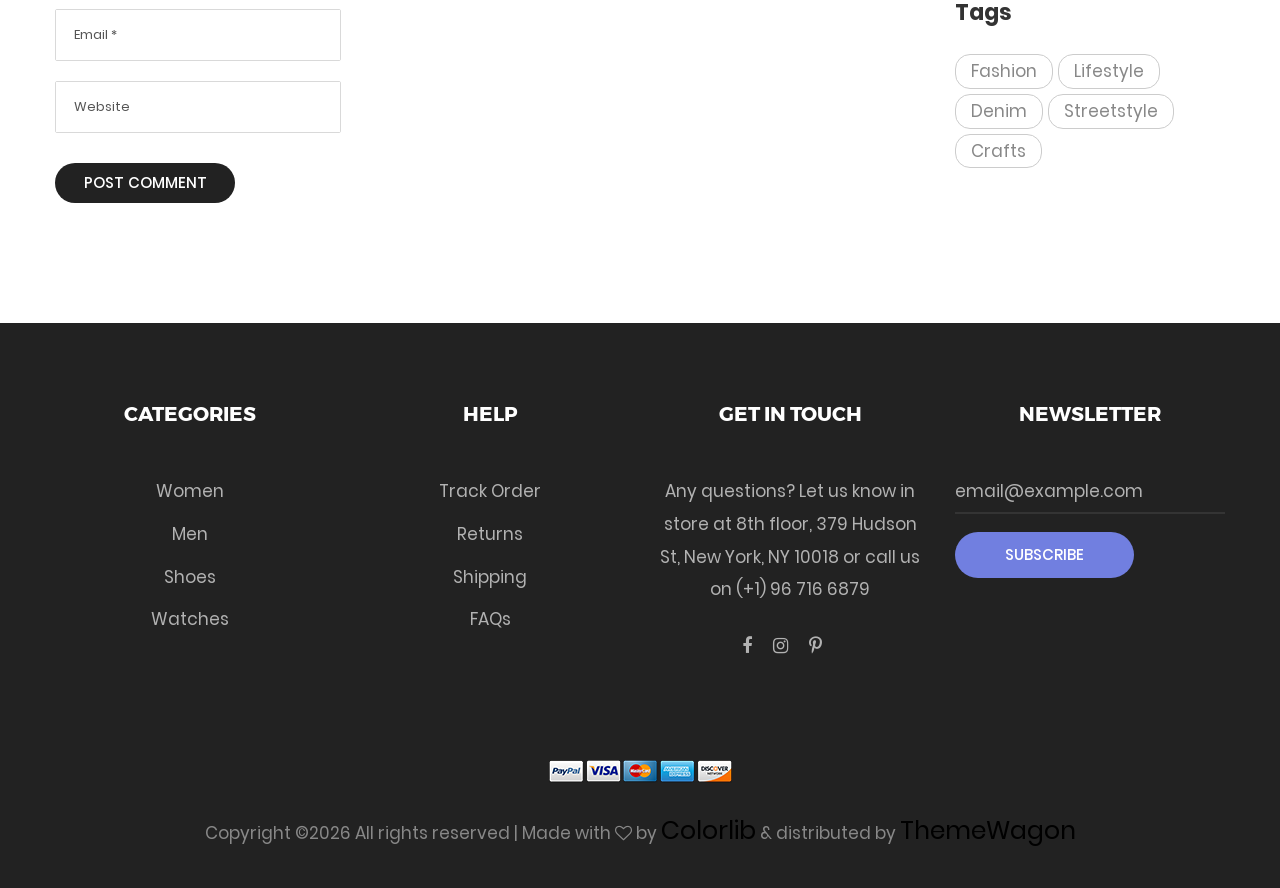
<file: home/blog-detail.html>
<!DOCTYPE html>
<html lang="en">
<head>
	<title>Blog Detail</title>
	<meta charset="UTF-8">
	<meta name="viewport" content="width=device-width, initial-scale=1">
<!--===============================================================================================-->	
	<link rel="icon" type="image/png" href="images/icons/favicon.png"/>
<!--===============================================================================================-->
	<link rel="stylesheet" type="text/css" href="vendor/bootstrap/css/bootstrap.min.css">
<!--===============================================================================================-->
	<link rel="stylesheet" type="text/css" href="fonts/font-awesome-4.7.0/css/font-awesome.min.css">
<!--===============================================================================================-->
	<link rel="stylesheet" type="text/css" href="fonts/iconic/css/material-design-iconic-font.min.css">
<!--===============================================================================================-->
	<link rel="stylesheet" type="text/css" href="fonts/linearicons-v1.0.0/icon-font.min.css">
<!--===============================================================================================-->
	<link rel="stylesheet" type="text/css" href="vendor/animate/animate.css">
<!--===============================================================================================-->	
	<link rel="stylesheet" type="text/css" href="vendor/css-hamburgers/hamburgers.min.css">
<!--===============================================================================================-->
	<link rel="stylesheet" type="text/css" href="vendor/animsition/css/animsition.min.css">
<!--===============================================================================================-->
	<link rel="stylesheet" type="text/css" href="vendor/select2/select2.min.css">
<!--===============================================================================================-->
	<link rel="stylesheet" type="text/css" href="vendor/perfect-scrollbar/perfect-scrollbar.css">
<!--===============================================================================================-->
	<link rel="stylesheet" type="text/css" href="css/util.css">
	<link rel="stylesheet" type="text/css" href="css/main.css">
<!--===============================================================================================-->
</head>
<body class="animsition">
	
	<!-- Header -->
	<header class="header-v4">
		<!-- Header desktop -->
		<div class="container-menu-desktop">
			<!-- Topbar -->
			<div class="top-bar">
				<div class="content-topbar flex-sb-m h-full container">
					<div class="left-top-bar">
						Free shipping for standard order over $100
					</div>

					<div class="right-top-bar flex-w h-full">
						<a href="#" class="flex-c-m trans-04 p-lr-25">
							Help & FAQs
						</a>

						<a href="#" class="flex-c-m trans-04 p-lr-25">
							My Account
						</a>

						<a href="#" class="flex-c-m trans-04 p-lr-25">
							EN
						</a>

						<a href="#" class="flex-c-m trans-04 p-lr-25">
							USD
						</a>
					</div>
				</div>
			</div>

			<div class="wrap-menu-desktop how-shadow1">
				<nav class="limiter-menu-desktop container">
					
					<!-- Logo desktop -->		
					<a href="#" class="logo">
						<img src="images/icons/logo-01.png" alt="IMG-LOGO">
					</a>

					<!-- Menu desktop -->
					<div class="menu-desktop">
						<ul class="main-menu">
							<li>
								<a href="index.html">Home</a>
								<ul class="sub-menu">
									<li><a href="index.html">Homepage 1</a></li>
									<li><a href="home-02.html">Homepage 2</a></li>
									<li><a href="home-03.html">Homepage 3</a></li>
								</ul>
							</li>

							<li>
								<a href="product.html">Shop</a>
							</li>

							<li class="label1" data-label1="hot">
								<a href="shoping-cart.html">Features</a>
							</li>

							<li class="active-menu">
								<a href="blog.html">Blog</a>
							</li>

							<li>
								<a href="about.html">About</a>
							</li>

							<li>
								<a href="contact.html">Contact</a>
							</li>
						</ul>
					</div>	

					<!-- Icon header -->
					<div class="wrap-icon-header flex-w flex-r-m">
						<div class="icon-header-item cl2 hov-cl1 trans-04 p-l-22 p-r-11 js-show-modal-search">
							<i class="zmdi zmdi-search"></i>
						</div>

						<div class="icon-header-item cl2 hov-cl1 trans-04 p-l-22 p-r-11 icon-header-noti js-show-cart" data-notify="2">
							<i class="zmdi zmdi-shopping-cart"></i>
						</div>

						<a href="#" class="icon-header-item cl2 hov-cl1 trans-04 p-l-22 p-r-11 icon-header-noti" data-notify="0">
							<i class="zmdi zmdi-favorite-outline"></i>
						</a>
					</div>
				</nav>
			</div>	
		</div>

		<!-- Header Mobile -->
		<div class="wrap-header-mobile">
			<!-- Logo moblie -->		
			<div class="logo-mobile">
				<a href="index.html"><img src="images/icons/logo-01.png" alt="IMG-LOGO"></a>
			</div>

			<!-- Icon header -->
			<div class="wrap-icon-header flex-w flex-r-m m-r-15">
				<div class="icon-header-item cl2 hov-cl1 trans-04 p-r-11 js-show-modal-search">
					<i class="zmdi zmdi-search"></i>
				</div>

				<div class="icon-header-item cl2 hov-cl1 trans-04 p-r-11 p-l-10 icon-header-noti js-show-cart" data-notify="2">
					<i class="zmdi zmdi-shopping-cart"></i>
				</div>

				<a href="#" class="dis-block icon-header-item cl2 hov-cl1 trans-04 p-r-11 p-l-10 icon-header-noti" data-notify="0">
					<i class="zmdi zmdi-favorite-outline"></i>
				</a>
			</div>

			<!-- Button show menu -->
			<div class="btn-show-menu-mobile hamburger hamburger--squeeze">
				<span class="hamburger-box">
					<span class="hamburger-inner"></span>
				</span>
			</div>
		</div>


		<!-- Menu Mobile -->
		<div class="menu-mobile">
			<ul class="topbar-mobile">
				<li>
					<div class="left-top-bar">
						Free shipping for standard order over $100
					</div>
				</li>

				<li>
					<div class="right-top-bar flex-w h-full">
						<a href="#" class="flex-c-m p-lr-10 trans-04">
							Help & FAQs
						</a>

						<a href="#" class="flex-c-m p-lr-10 trans-04">
							My Account
						</a>

						<a href="#" class="flex-c-m p-lr-10 trans-04">
							EN
						</a>

						<a href="#" class="flex-c-m p-lr-10 trans-04">
							USD
						</a>
					</div>
				</li>
			</ul>

			<ul class="main-menu-m">
				<li>
					<a href="index.html">Home</a>
					<ul class="sub-menu-m">
						<li><a href="index.html">Homepage 1</a></li>
						<li><a href="home-02.html">Homepage 2</a></li>
						<li><a href="home-03.html">Homepage 3</a></li>
					</ul>
					<span class="arrow-main-menu-m">
						<i class="fa fa-angle-right" aria-hidden="true"></i>
					</span>
				</li>

				<li>
					<a href="product.html">Shop</a>
				</li>

				<li>
					<a href="shoping-cart.html" class="label1 rs1" data-label1="hot">Features</a>
				</li>

				<li>
					<a href="blog.html">Blog</a>
				</li>

				<li>
					<a href="about.html">About</a>
				</li>

				<li>
					<a href="contact.html">Contact</a>
				</li>
			</ul>
		</div>

		<!-- Modal Search -->
		<div class="modal-search-header flex-c-m trans-04 js-hide-modal-search">
			<div class="container-search-header">
				<button class="flex-c-m btn-hide-modal-search trans-04 js-hide-modal-search">
					<img src="images/icons/icon-close2.png" alt="CLOSE">
				</button>

				<form class="wrap-search-header flex-w p-l-15">
					<button class="flex-c-m trans-04">
						<i class="zmdi zmdi-search"></i>
					</button>
					<input class="plh3" type="text" name="search" placeholder="Search...">
				</form>
			</div>
		</div>
	</header>

	<!-- Cart -->
	<div class="wrap-header-cart js-panel-cart">
		<div class="s-full js-hide-cart"></div>

		<div class="header-cart flex-col-l p-l-65 p-r-25">
			<div class="header-cart-title flex-w flex-sb-m p-b-8">
				<span class="mtext-103 cl2">
					Your Cart
				</span>

				<div class="fs-35 lh-10 cl2 p-lr-5 pointer hov-cl1 trans-04 js-hide-cart">
					<i class="zmdi zmdi-close"></i>
				</div>
			</div>
			
			<div class="header-cart-content flex-w js-pscroll">
				<ul class="header-cart-wrapitem w-full">
					<li class="header-cart-item flex-w flex-t m-b-12">
						<div class="header-cart-item-img">
							<img src="images/item-cart-01.jpg" alt="IMG">
						</div>

						<div class="header-cart-item-txt p-t-8">
							<a href="#" class="header-cart-item-name m-b-18 hov-cl1 trans-04">
								White Shirt Pleat
							</a>

							<span class="header-cart-item-info">
								1 x $19.00
							</span>
						</div>
					</li>

					<li class="header-cart-item flex-w flex-t m-b-12">
						<div class="header-cart-item-img">
							<img src="images/item-cart-02.jpg" alt="IMG">
						</div>

						<div class="header-cart-item-txt p-t-8">
							<a href="#" class="header-cart-item-name m-b-18 hov-cl1 trans-04">
								Converse All Star
							</a>

							<span class="header-cart-item-info">
								1 x $39.00
							</span>
						</div>
					</li>

					<li class="header-cart-item flex-w flex-t m-b-12">
						<div class="header-cart-item-img">
							<img src="images/item-cart-03.jpg" alt="IMG">
						</div>

						<div class="header-cart-item-txt p-t-8">
							<a href="#" class="header-cart-item-name m-b-18 hov-cl1 trans-04">
								Nixon Porter Leather
							</a>

							<span class="header-cart-item-info">
								1 x $17.00
							</span>
						</div>
					</li>
				</ul>
				
				<div class="w-full">
					<div class="header-cart-total w-full p-tb-40">
						Total: $75.00
					</div>

					<div class="header-cart-buttons flex-w w-full">
						<a href="shoping-cart.html" class="flex-c-m stext-101 cl0 size-107 bg3 bor2 hov-btn3 p-lr-15 trans-04 m-r-8 m-b-10">
							View Cart
						</a>

						<a href="shoping-cart.html" class="flex-c-m stext-101 cl0 size-107 bg3 bor2 hov-btn3 p-lr-15 trans-04 m-b-10">
							Check Out
						</a>
					</div>
				</div>
			</div>
		</div>
	</div>


	<!-- breadcrumb -->
	<div class="container">
		<div class="bread-crumb flex-w p-l-25 p-r-15 p-t-30 p-lr-0-lg">
			<a href="index.html" class="stext-109 cl8 hov-cl1 trans-04">
				Home
				<i class="fa fa-angle-right m-l-9 m-r-10" aria-hidden="true"></i>
			</a>

			<a href="blog.html" class="stext-109 cl8 hov-cl1 trans-04">
				Blog
				<i class="fa fa-angle-right m-l-9 m-r-10" aria-hidden="true"></i>
			</a>

			<span class="stext-109 cl4">
				8 Inspiring Ways to Wear Dresses in the Winter
			</span>
		</div>
	</div>


	<!-- Content page -->
	<section class="bg0 p-t-52 p-b-20">
		<div class="container">
			<div class="row">
				<div class="col-md-8 col-lg-9 p-b-80">
					<div class="p-r-45 p-r-0-lg">
						<!--  -->
						<div class="wrap-pic-w how-pos5-parent">
							<img src="images/blog-04.jpg" alt="IMG-BLOG">

							<div class="flex-col-c-m size-123 bg9 how-pos5">
								<span class="ltext-107 cl2 txt-center">
									22
								</span>

								<span class="stext-109 cl3 txt-center">
									Jan 2018
								</span>
							</div>
						</div>

						<div class="p-t-32">
							<span class="flex-w flex-m stext-111 cl2 p-b-19">
								<span>
									<span class="cl4">By</span> Admin  
									<span class="cl12 m-l-4 m-r-6">|</span>
								</span>

								<span>
									22 Jan, 2018
									<span class="cl12 m-l-4 m-r-6">|</span>
								</span>

								<span>
									StreetStyle, Fashion, Couple  
									<span class="cl12 m-l-4 m-r-6">|</span>
								</span>

								<span>
									8 Comments
								</span>
							</span>

							<h4 class="ltext-109 cl2 p-b-28">
								8 Inspiring Ways to Wear Dresses in the Winter
							</h4>

							<p class="stext-117 cl6 p-b-26">
								Lorem ipsum dolor sit amet, consectetur adipiscing elit. Nunc sit amet est vel orci luctus sollicitudin. Duis eleifend vestibulum justo, varius semper lacus condimentum dictum. Donec pulvinar a magna ut malesuada. In posuere felis diam, vel sodales metus accumsan in. Duis viverra dui eu pharetra pellentesque. Donec a eros leo. Quisque sed ligula vitae lorem efficitur faucibus. Praesent sit amet imperdiet ante. Nulla id tellus auctor, dictum libero a, malesuada nisi. Nulla in porta nibh, id vestibulum ipsum. Praesent dapibus tempus erat quis aliquet. Donec ac purus id sapien condimentum feugiat.
							</p>

							<p class="stext-117 cl6 p-b-26">
								Praesent vel mi bibendum, finibus leo ac, condimentum arcu. Pellentesque sem ex, tristique sit amet suscipit in, mattis imperdiet enim. Integer tempus justo nec velit fringilla, eget eleifend neque blandit. Sed tempor magna sed congue auctor. Mauris eu turpis eget tortor ultricies elementum. Phasellus vel placerat orci, a venenatis justo. Phasellus faucibus venenatis nisl vitae vestibulum. Praesent id nibh arcu. Vivamus sagittis accumsan felis, quis vulputate
							</p>
						</div>

						<div class="flex-w flex-t p-t-16">
							<span class="size-216 stext-116 cl8 p-t-4">
								Tags
							</span>

							<div class="flex-w size-217">
								<a href="#" class="flex-c-m stext-107 cl6 size-301 bor7 p-lr-15 hov-tag1 trans-04 m-r-5 m-b-5">
									Streetstyle
								</a>

								<a href="#" class="flex-c-m stext-107 cl6 size-301 bor7 p-lr-15 hov-tag1 trans-04 m-r-5 m-b-5">
									Crafts
								</a>
							</div>
						</div>

						<!--  -->
						<div class="p-t-40">
							<h5 class="mtext-113 cl2 p-b-12">
								Leave a Comment
							</h5>

							<p class="stext-107 cl6 p-b-40">
								Your email address will not be published. Required fields are marked *
							</p>

							<form>
								<div class="bor19 m-b-20">
									<textarea class="stext-111 cl2 plh3 size-124 p-lr-18 p-tb-15" name="cmt" placeholder="Comment..."></textarea>
								</div>

								<div class="bor19 size-218 m-b-20">
									<input class="stext-111 cl2 plh3 size-116 p-lr-18" type="text" name="name" placeholder="Name *">
								</div>

								<div class="bor19 size-218 m-b-20">
									<input class="stext-111 cl2 plh3 size-116 p-lr-18" type="text" name="email" placeholder="Email *">
								</div>

								<div class="bor19 size-218 m-b-30">
									<input class="stext-111 cl2 plh3 size-116 p-lr-18" type="text" name="web" placeholder="Website">
								</div>

								<button class="flex-c-m stext-101 cl0 size-125 bg3 bor2 hov-btn3 p-lr-15 trans-04">
									Post Comment
								</button>
							</form>
						</div>
					</div>
				</div>

				<div class="col-md-4 col-lg-3 p-b-80">
					<div class="side-menu">
						<div class="bor17 of-hidden pos-relative">
							<input class="stext-103 cl2 plh4 size-116 p-l-28 p-r-55" type="text" name="search" placeholder="Search">

							<button class="flex-c-m size-122 ab-t-r fs-18 cl4 hov-cl1 trans-04">
								<i class="zmdi zmdi-search"></i>
							</button>
						</div>

						<div class="p-t-55">
							<h4 class="mtext-112 cl2 p-b-33">
								Categories
							</h4>

							<ul>
								<li class="bor18">
									<a href="#" class="dis-block stext-115 cl6 hov-cl1 trans-04 p-tb-8 p-lr-4">
										Fashion
									</a>
								</li>

								<li class="bor18">
									<a href="#" class="dis-block stext-115 cl6 hov-cl1 trans-04 p-tb-8 p-lr-4">
										Beauty
									</a>
								</li>

								<li class="bor18">
									<a href="#" class="dis-block stext-115 cl6 hov-cl1 trans-04 p-tb-8 p-lr-4">
										Street Style
									</a>
								</li>

								<li class="bor18">
									<a href="#" class="dis-block stext-115 cl6 hov-cl1 trans-04 p-tb-8 p-lr-4">
										Life Style
									</a>
								</li>

								<li class="bor18">
									<a href="#" class="dis-block stext-115 cl6 hov-cl1 trans-04 p-tb-8 p-lr-4">
										DIY & Crafts
									</a>
								</li>
							</ul>
						</div>

						<div class="p-t-65">
							<h4 class="mtext-112 cl2 p-b-33">
								Featured Products
							</h4>

							<ul>
								<li class="flex-w flex-t p-b-30">
									<a href="#" class="wrao-pic-w size-214 hov-ovelay1 m-r-20">
										<img src="images/product-min-01.jpg" alt="PRODUCT">
									</a>

									<div class="size-215 flex-col-t p-t-8">
										<a href="#" class="stext-116 cl8 hov-cl1 trans-04">
											White Shirt With Pleat Detail Back
										</a>

										<span class="stext-116 cl6 p-t-20">
											$19.00
										</span>
									</div>
								</li>

								<li class="flex-w flex-t p-b-30">
									<a href="#" class="wrao-pic-w size-214 hov-ovelay1 m-r-20">
										<img src="images/product-min-02.jpg" alt="PRODUCT">
									</a>

									<div class="size-215 flex-col-t p-t-8">
										<a href="#" class="stext-116 cl8 hov-cl1 trans-04">
											Converse All Star Hi Black Canvas
										</a>

										<span class="stext-116 cl6 p-t-20">
											$39.00
										</span>
									</div>
								</li>

								<li class="flex-w flex-t p-b-30">
									<a href="#" class="wrao-pic-w size-214 hov-ovelay1 m-r-20">
										<img src="images/product-min-03.jpg" alt="PRODUCT">
									</a>

									<div class="size-215 flex-col-t p-t-8">
										<a href="#" class="stext-116 cl8 hov-cl1 trans-04">
											Nixon Porter Leather Watch In Tan
										</a>

										<span class="stext-116 cl6 p-t-20">
											$17.00
										</span>
									</div>
								</li>
							</ul>
						</div>

						<div class="p-t-55">
							<h4 class="mtext-112 cl2 p-b-20">
								Archive
							</h4>

							<ul>
								<li class="p-b-7">
									<a href="#" class="flex-w flex-sb-m stext-115 cl6 hov-cl1 trans-04 p-tb-2">
										<span>
											July 2018
										</span>

										<span>
											(9)
										</span>
									</a>
								</li>

								<li class="p-b-7">
									<a href="#" class="flex-w flex-sb-m stext-115 cl6 hov-cl1 trans-04 p-tb-2">
										<span>
											June 2018
										</span>

										<span>
											(39)
										</span>
									</a>
								</li>

								<li class="p-b-7">
									<a href="#" class="flex-w flex-sb-m stext-115 cl6 hov-cl1 trans-04 p-tb-2">
										<span>
											May 2018
										</span>

										<span>
											(29)
										</span>
									</a>
								</li>

								<li class="p-b-7">
									<a href="#" class="flex-w flex-sb-m stext-115 cl6 hov-cl1 trans-04 p-tb-2">
										<span>
											April  2018
										</span>

										<span>
											(35)
										</span>
									</a>
								</li>

								<li class="p-b-7">
									<a href="#" class="flex-w flex-sb-m stext-115 cl6 hov-cl1 trans-04 p-tb-2">
										<span>
											March 2018
										</span>

										<span>
											(22)
										</span>
									</a>
								</li>

								<li class="p-b-7">
									<a href="#" class="flex-w flex-sb-m stext-115 cl6 hov-cl1 trans-04 p-tb-2">
										<span>
											February 2018
										</span>

										<span>
											(32)
										</span>
									</a>
								</li>

								<li class="p-b-7">
									<a href="#" class="flex-w flex-sb-m stext-115 cl6 hov-cl1 trans-04 p-tb-2">
										<span>
											January 2018
										</span>

										<span>
											(21)
										</span>
									</a>
								</li>

								<li class="p-b-7">
									<a href="#" class="flex-w flex-sb-m stext-115 cl6 hov-cl1 trans-04 p-tb-2">
										<span>
											December 2017
										</span>

										<span>
											(26)
										</span>
									</a>
								</li>
							</ul>
						</div>

						<div class="p-t-50">
							<h4 class="mtext-112 cl2 p-b-27">
								Tags
							</h4>

							<div class="flex-w m-r--5">
								<a href="#" class="flex-c-m stext-107 cl6 size-301 bor7 p-lr-15 hov-tag1 trans-04 m-r-5 m-b-5">
									Fashion
								</a>

								<a href="#" class="flex-c-m stext-107 cl6 size-301 bor7 p-lr-15 hov-tag1 trans-04 m-r-5 m-b-5">
									Lifestyle
								</a>

								<a href="#" class="flex-c-m stext-107 cl6 size-301 bor7 p-lr-15 hov-tag1 trans-04 m-r-5 m-b-5">
									Denim
								</a>

								<a href="#" class="flex-c-m stext-107 cl6 size-301 bor7 p-lr-15 hov-tag1 trans-04 m-r-5 m-b-5">
									Streetstyle
								</a>

								<a href="#" class="flex-c-m stext-107 cl6 size-301 bor7 p-lr-15 hov-tag1 trans-04 m-r-5 m-b-5">
									Crafts
								</a>
							</div>
						</div>
					</div>
				</div>
			</div>
		</div>
	</section>	
	
		

	<!-- Footer -->
	<footer class="bg3 p-t-75 p-b-32">
		<div class="container">
			<div class="row">
				<div class="col-sm-6 col-lg-3 p-b-50">
					<h4 class="stext-301 cl0 p-b-30">
						Categories
					</h4>

					<ul>
						<li class="p-b-10">
							<a href="#" class="stext-107 cl7 hov-cl1 trans-04">
								Women
							</a>
						</li>

						<li class="p-b-10">
							<a href="#" class="stext-107 cl7 hov-cl1 trans-04">
								Men
							</a>
						</li>

						<li class="p-b-10">
							<a href="#" class="stext-107 cl7 hov-cl1 trans-04">
								Shoes
							</a>
						</li>

						<li class="p-b-10">
							<a href="#" class="stext-107 cl7 hov-cl1 trans-04">
								Watches
							</a>
						</li>
					</ul>
				</div>

				<div class="col-sm-6 col-lg-3 p-b-50">
					<h4 class="stext-301 cl0 p-b-30">
						Help
					</h4>

					<ul>
						<li class="p-b-10">
							<a href="#" class="stext-107 cl7 hov-cl1 trans-04">
								Track Order
							</a>
						</li>

						<li class="p-b-10">
							<a href="#" class="stext-107 cl7 hov-cl1 trans-04">
								Returns 
							</a>
						</li>

						<li class="p-b-10">
							<a href="#" class="stext-107 cl7 hov-cl1 trans-04">
								Shipping
							</a>
						</li>

						<li class="p-b-10">
							<a href="#" class="stext-107 cl7 hov-cl1 trans-04">
								FAQs
							</a>
						</li>
					</ul>
				</div>

				<div class="col-sm-6 col-lg-3 p-b-50">
					<h4 class="stext-301 cl0 p-b-30">
						GET IN TOUCH
					</h4>

					<p class="stext-107 cl7 size-201">
						Any questions? Let us know in store at 8th floor, 379 Hudson St, New York, NY 10018 or call us on (+1) 96 716 6879
					</p>

					<div class="p-t-27">
						<a href="#" class="fs-18 cl7 hov-cl1 trans-04 m-r-16">
							<i class="fa fa-facebook"></i>
						</a>

						<a href="#" class="fs-18 cl7 hov-cl1 trans-04 m-r-16">
							<i class="fa fa-instagram"></i>
						</a>

						<a href="#" class="fs-18 cl7 hov-cl1 trans-04 m-r-16">
							<i class="fa fa-pinterest-p"></i>
						</a>
					</div>
				</div>

				<div class="col-sm-6 col-lg-3 p-b-50">
					<h4 class="stext-301 cl0 p-b-30">
						Newsletter
					</h4>

					<form>
						<div class="wrap-input1 w-full p-b-4">
							<input class="input1 bg-none plh1 stext-107 cl7" type="text" name="email" placeholder="email@example.com">
							<div class="focus-input1 trans-04"></div>
						</div>

						<div class="p-t-18">
							<button class="flex-c-m stext-101 cl0 size-103 bg1 bor1 hov-btn2 p-lr-15 trans-04">
								Subscribe
							</button>
						</div>
					</form>
				</div>
			</div>

			<div class="p-t-40">
				<div class="flex-c-m flex-w p-b-18">
					<a href="#" class="m-all-1">
						<img src="images/icons/icon-pay-01.png" alt="ICON-PAY">
					</a>

					<a href="#" class="m-all-1">
						<img src="images/icons/icon-pay-02.png" alt="ICON-PAY">
					</a>

					<a href="#" class="m-all-1">
						<img src="images/icons/icon-pay-03.png" alt="ICON-PAY">
					</a>

					<a href="#" class="m-all-1">
						<img src="images/icons/icon-pay-04.png" alt="ICON-PAY">
					</a>

					<a href="#" class="m-all-1">
						<img src="images/icons/icon-pay-05.png" alt="ICON-PAY">
					</a>
				</div>

				<p class="stext-107 cl6 txt-center">
					<!-- Link back to Colorlib can't be removed. Template is licensed under CC BY 3.0. -->
Copyright &copy;<script>document.write(new Date().getFullYear());</script> All rights reserved | Made with <i class="fa fa-heart-o" aria-hidden="true"></i> by <a href="https://colorlib.com" target="_blank">Colorlib</a> &amp; distributed by <a href="https://themewagon.com" target="_blank">ThemeWagon</a>
<!-- Link back to Colorlib can't be removed. Template is licensed under CC BY 3.0. -->

				</p>
			</div>
		</div>
	</footer>


	<!-- Back to top -->
	<div class="btn-back-to-top" id="myBtn">
		<span class="symbol-btn-back-to-top">
			<i class="zmdi zmdi-chevron-up"></i>
		</span>
	</div>

<!--===============================================================================================-->	
	<script src="vendor/jquery/jquery-3.2.1.min.js"></script>
<!--===============================================================================================-->
	<script src="vendor/animsition/js/animsition.min.js"></script>
<!--===============================================================================================-->
	<script src="vendor/bootstrap/js/popper.js"></script>
	<script src="vendor/bootstrap/js/bootstrap.min.js"></script>
<!--===============================================================================================-->
	<script src="vendor/select2/select2.min.js"></script>
	<script>
		$(".js-select2").each(function(){
			$(this).select2({
				minimumResultsForSearch: 20,
				dropdownParent: $(this).next('.dropDownSelect2')
			});
		})
	</script>
<!--===============================================================================================-->
	<script src="vendor/MagnificPopup/jquery.magnific-popup.min.js"></script>
<!--===============================================================================================-->
	<script src="vendor/perfect-scrollbar/perfect-scrollbar.min.js"></script>
	<script>
		$('.js-pscroll').each(function(){
			$(this).css('position','relative');
			$(this).css('overflow','hidden');
			var ps = new PerfectScrollbar(this, {
				wheelSpeed: 1,
				scrollingThreshold: 1000,
				wheelPropagation: false,
			});

			$(window).on('resize', function(){
				ps.update();
			})
		});
	</script>
<!--===============================================================================================-->
	<script src="js/main.js"></script>

</body>
</html>
</file>
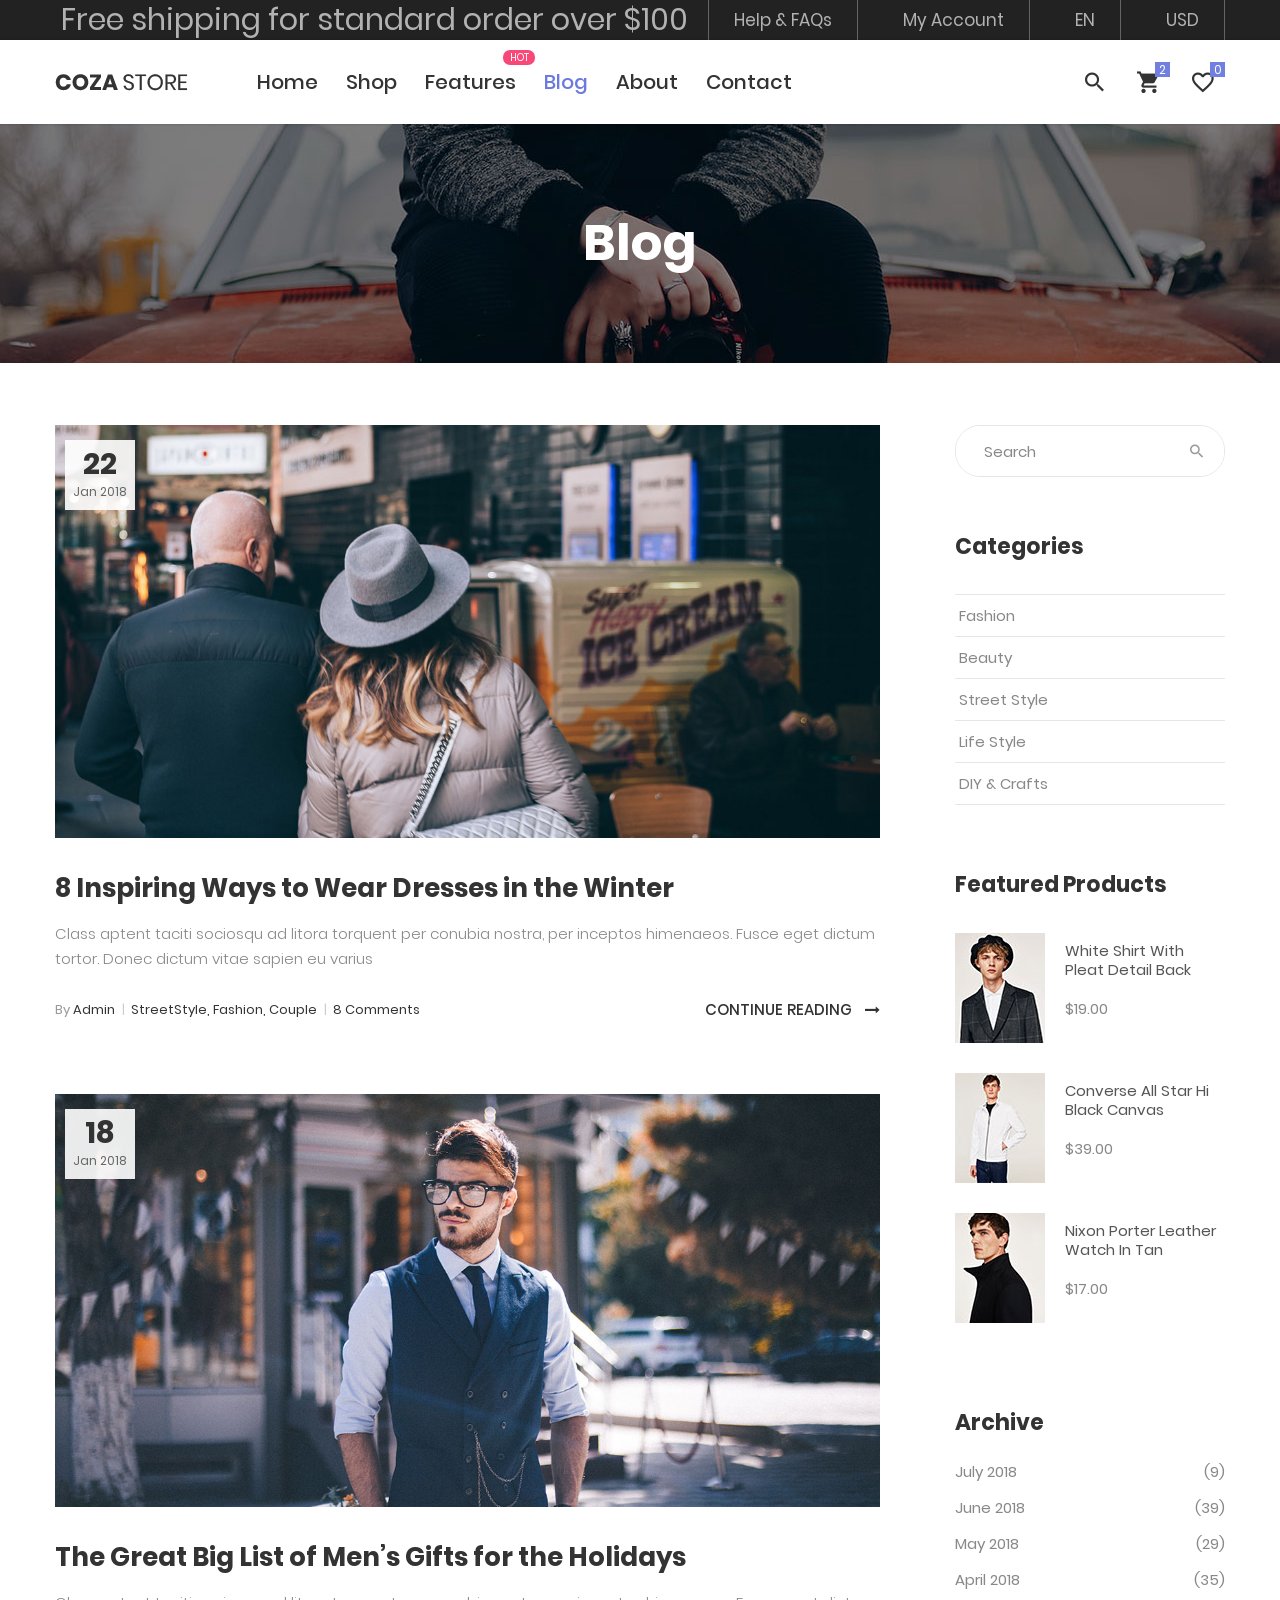
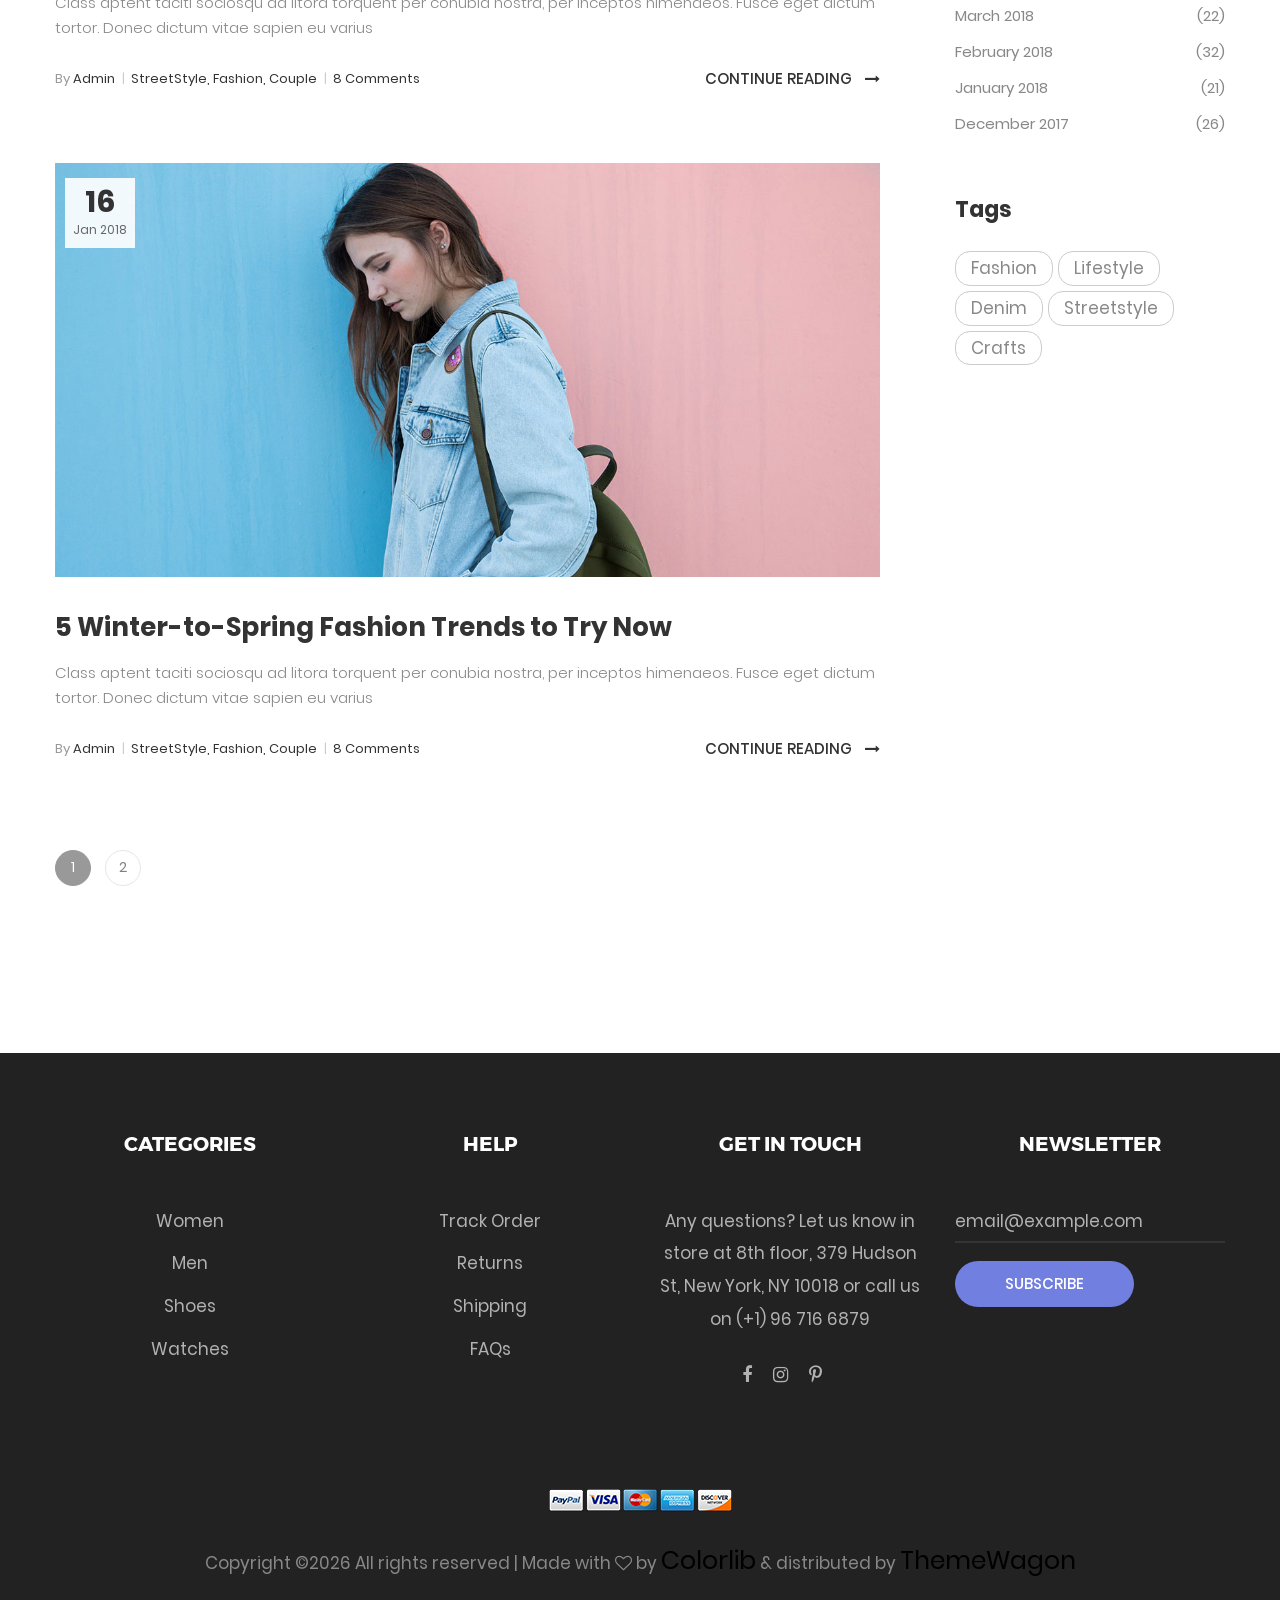
<file: home/blog.html>
<!DOCTYPE html>
<html lang="en">
<head>
	<title>Blog</title>
	<meta charset="UTF-8">
	<meta name="viewport" content="width=device-width, initial-scale=1">
<!--===============================================================================================-->	
	<link rel="icon" type="image/png" href="images/icons/favicon.png"/>
<!--===============================================================================================-->
	<link rel="stylesheet" type="text/css" href="vendor/bootstrap/css/bootstrap.min.css">
<!--===============================================================================================-->
	<link rel="stylesheet" type="text/css" href="fonts/font-awesome-4.7.0/css/font-awesome.min.css">
<!--===============================================================================================-->
	<link rel="stylesheet" type="text/css" href="fonts/iconic/css/material-design-iconic-font.min.css">
<!--===============================================================================================-->
	<link rel="stylesheet" type="text/css" href="fonts/linearicons-v1.0.0/icon-font.min.css">
<!--===============================================================================================-->
	<link rel="stylesheet" type="text/css" href="vendor/animate/animate.css">
<!--===============================================================================================-->	
	<link rel="stylesheet" type="text/css" href="vendor/css-hamburgers/hamburgers.min.css">
<!--===============================================================================================-->
	<link rel="stylesheet" type="text/css" href="vendor/animsition/css/animsition.min.css">
<!--===============================================================================================-->
	<link rel="stylesheet" type="text/css" href="vendor/select2/select2.min.css">
<!--===============================================================================================-->
	<link rel="stylesheet" type="text/css" href="vendor/perfect-scrollbar/perfect-scrollbar.css">
<!--===============================================================================================-->
	<link rel="stylesheet" type="text/css" href="css/util.css">
	<link rel="stylesheet" type="text/css" href="css/main.css">
<!--===============================================================================================-->
</head>
<body class="animsition">
	
	<!-- Header -->
	<header class="header-v4">
		<!-- Header desktop -->
		<div class="container-menu-desktop">
			<!-- Topbar -->
			<div class="top-bar">
				<div class="content-topbar flex-sb-m h-full container">
					<div class="left-top-bar">
						Free shipping for standard order over $100
					</div>

					<div class="right-top-bar flex-w h-full">
						<a href="#" class="flex-c-m trans-04 p-lr-25">
							Help & FAQs
						</a>

						<a href="#" class="flex-c-m trans-04 p-lr-25">
							My Account
						</a>

						<a href="#" class="flex-c-m trans-04 p-lr-25">
							EN
						</a>

						<a href="#" class="flex-c-m trans-04 p-lr-25">
							USD
						</a>
					</div>
				</div>
			</div>

			<div class="wrap-menu-desktop how-shadow1">
				<nav class="limiter-menu-desktop container">
					
					<!-- Logo desktop -->		
					<a href="#" class="logo">
						<img src="images/icons/logo-01.png" alt="IMG-LOGO">
					</a>

					<!-- Menu desktop -->
					<div class="menu-desktop">
						<ul class="main-menu">
							<li>
								<a href="index.html">Home</a>
								<ul class="sub-menu">
									<li><a href="index.html">Homepage 1</a></li>
									<li><a href="home-02.html">Homepage 2</a></li>
									<li><a href="home-03.html">Homepage 3</a></li>
								</ul>
							</li>

							<li>
								<a href="product.html">Shop</a>
							</li>

							<li class="label1" data-label1="hot">
								<a href="shoping-cart.html">Features</a>
							</li>

							<li class="active-menu">
								<a href="blog.html">Blog</a>
							</li>

							<li>
								<a href="about.html">About</a>
							</li>

							<li>
								<a href="contact.html">Contact</a>
							</li>
						</ul>
					</div>	

					<!-- Icon header -->
					<div class="wrap-icon-header flex-w flex-r-m">
						<div class="icon-header-item cl2 hov-cl1 trans-04 p-l-22 p-r-11 js-show-modal-search">
							<i class="zmdi zmdi-search"></i>
						</div>

						<div class="icon-header-item cl2 hov-cl1 trans-04 p-l-22 p-r-11 icon-header-noti js-show-cart" data-notify="2">
							<i class="zmdi zmdi-shopping-cart"></i>
						</div>

						<a href="#" class="icon-header-item cl2 hov-cl1 trans-04 p-l-22 p-r-11 icon-header-noti" data-notify="0">
							<i class="zmdi zmdi-favorite-outline"></i>
						</a>
					</div>
				</nav>
			</div>	
		</div>

		<!-- Header Mobile -->
		<div class="wrap-header-mobile">
			<!-- Logo moblie -->		
			<div class="logo-mobile">
				<a href="index.html"><img src="images/icons/logo-01.png" alt="IMG-LOGO"></a>
			</div>

			<!-- Icon header -->
			<div class="wrap-icon-header flex-w flex-r-m m-r-15">
				<div class="icon-header-item cl2 hov-cl1 trans-04 p-r-11 js-show-modal-search">
					<i class="zmdi zmdi-search"></i>
				</div>

				<div class="icon-header-item cl2 hov-cl1 trans-04 p-r-11 p-l-10 icon-header-noti js-show-cart" data-notify="2">
					<i class="zmdi zmdi-shopping-cart"></i>
				</div>

				<a href="#" class="dis-block icon-header-item cl2 hov-cl1 trans-04 p-r-11 p-l-10 icon-header-noti" data-notify="0">
					<i class="zmdi zmdi-favorite-outline"></i>
				</a>
			</div>

			<!-- Button show menu -->
			<div class="btn-show-menu-mobile hamburger hamburger--squeeze">
				<span class="hamburger-box">
					<span class="hamburger-inner"></span>
				</span>
			</div>
		</div>


		<!-- Menu Mobile -->
		<div class="menu-mobile">
			<ul class="topbar-mobile">
				<li>
					<div class="left-top-bar">
						Free shipping for standard order over $100
					</div>
				</li>

				<li>
					<div class="right-top-bar flex-w h-full">
						<a href="#" class="flex-c-m p-lr-10 trans-04">
							Help & FAQs
						</a>

						<a href="#" class="flex-c-m p-lr-10 trans-04">
							My Account
						</a>

						<a href="#" class="flex-c-m p-lr-10 trans-04">
							EN
						</a>

						<a href="#" class="flex-c-m p-lr-10 trans-04">
							USD
						</a>
					</div>
				</li>
			</ul>

			<ul class="main-menu-m">
				<li>
					<a href="index.html">Home</a>
					<ul class="sub-menu-m">
						<li><a href="index.html">Homepage 1</a></li>
						<li><a href="home-02.html">Homepage 2</a></li>
						<li><a href="home-03.html">Homepage 3</a></li>
					</ul>
					<span class="arrow-main-menu-m">
						<i class="fa fa-angle-right" aria-hidden="true"></i>
					</span>
				</li>

				<li>
					<a href="product.html">Shop</a>
				</li>

				<li>
					<a href="shoping-cart.html" class="label1 rs1" data-label1="hot">Features</a>
				</li>

				<li>
					<a href="blog.html">Blog</a>
				</li>

				<li>
					<a href="about.html">About</a>
				</li>

				<li>
					<a href="contact.html">Contact</a>
				</li>
			</ul>
		</div>

		<!-- Modal Search -->
		<div class="modal-search-header flex-c-m trans-04 js-hide-modal-search">
			<div class="container-search-header">
				<button class="flex-c-m btn-hide-modal-search trans-04 js-hide-modal-search">
					<img src="images/icons/icon-close2.png" alt="CLOSE">
				</button>

				<form class="wrap-search-header flex-w p-l-15">
					<button class="flex-c-m trans-04">
						<i class="zmdi zmdi-search"></i>
					</button>
					<input class="plh3" type="text" name="search" placeholder="Search...">
				</form>
			</div>
		</div>
	</header>

	<!-- Cart -->
	<div class="wrap-header-cart js-panel-cart">
		<div class="s-full js-hide-cart"></div>

		<div class="header-cart flex-col-l p-l-65 p-r-25">
			<div class="header-cart-title flex-w flex-sb-m p-b-8">
				<span class="mtext-103 cl2">
					Your Cart
				</span>

				<div class="fs-35 lh-10 cl2 p-lr-5 pointer hov-cl1 trans-04 js-hide-cart">
					<i class="zmdi zmdi-close"></i>
				</div>
			</div>
			
			<div class="header-cart-content flex-w js-pscroll">
				<ul class="header-cart-wrapitem w-full">
					<li class="header-cart-item flex-w flex-t m-b-12">
						<div class="header-cart-item-img">
							<img src="images/item-cart-01.jpg" alt="IMG">
						</div>

						<div class="header-cart-item-txt p-t-8">
							<a href="#" class="header-cart-item-name m-b-18 hov-cl1 trans-04">
								White Shirt Pleat
							</a>

							<span class="header-cart-item-info">
								1 x $19.00
							</span>
						</div>
					</li>

					<li class="header-cart-item flex-w flex-t m-b-12">
						<div class="header-cart-item-img">
							<img src="images/item-cart-02.jpg" alt="IMG">
						</div>

						<div class="header-cart-item-txt p-t-8">
							<a href="#" class="header-cart-item-name m-b-18 hov-cl1 trans-04">
								Converse All Star
							</a>

							<span class="header-cart-item-info">
								1 x $39.00
							</span>
						</div>
					</li>

					<li class="header-cart-item flex-w flex-t m-b-12">
						<div class="header-cart-item-img">
							<img src="images/item-cart-03.jpg" alt="IMG">
						</div>

						<div class="header-cart-item-txt p-t-8">
							<a href="#" class="header-cart-item-name m-b-18 hov-cl1 trans-04">
								Nixon Porter Leather
							</a>

							<span class="header-cart-item-info">
								1 x $17.00
							</span>
						</div>
					</li>
				</ul>
				
				<div class="w-full">
					<div class="header-cart-total w-full p-tb-40">
						Total: $75.00
					</div>

					<div class="header-cart-buttons flex-w w-full">
						<a href="shoping-cart.html" class="flex-c-m stext-101 cl0 size-107 bg3 bor2 hov-btn3 p-lr-15 trans-04 m-r-8 m-b-10">
							View Cart
						</a>

						<a href="shoping-cart.html" class="flex-c-m stext-101 cl0 size-107 bg3 bor2 hov-btn3 p-lr-15 trans-04 m-b-10">
							Check Out
						</a>
					</div>
				</div>
			</div>
		</div>
	</div>


	<!-- Title page -->
	<section class="bg-img1 txt-center p-lr-15 p-tb-92" style="background-image: url('images/bg-02.jpg');">
		<h2 class="ltext-105 cl0 txt-center">
			Blog
		</h2>
	</section>	


	<!-- Content page -->
	<section class="bg0 p-t-62 p-b-60">
		<div class="container">
			<div class="row">
				<div class="col-md-8 col-lg-9 p-b-80">
					<div class="p-r-45 p-r-0-lg">
						<!-- item blog -->
						<div class="p-b-63">
							<a href="blog-detail.html" class="hov-img0 how-pos5-parent">
								<img src="images/blog-04.jpg" alt="IMG-BLOG">

								<div class="flex-col-c-m size-123 bg9 how-pos5">
									<span class="ltext-107 cl2 txt-center">
										22
									</span>

									<span class="stext-109 cl3 txt-center">
										Jan 2018
									</span>
								</div>
							</a>

							<div class="p-t-32">
								<h4 class="p-b-15">
									<a href="blog-detail.html" class="ltext-108 cl2 hov-cl1 trans-04">
										8 Inspiring Ways to Wear Dresses in the Winter
									</a>
								</h4>

								<p class="stext-117 cl6">
									Class aptent taciti sociosqu ad litora torquent per conubia nostra, per inceptos himenaeos. Fusce eget dictum tortor. Donec dictum vitae sapien eu varius
								</p>

								<div class="flex-w flex-sb-m p-t-18">
									<span class="flex-w flex-m stext-111 cl2 p-r-30 m-tb-10">
										<span>
											<span class="cl4">By</span> Admin  
											<span class="cl12 m-l-4 m-r-6">|</span>
										</span>

										<span>
											StreetStyle, Fashion, Couple  
											<span class="cl12 m-l-4 m-r-6">|</span>
										</span>

										<span>
											8 Comments
										</span>
									</span>

									<a href="blog-detail.html" class="stext-101 cl2 hov-cl1 trans-04 m-tb-10">
										Continue Reading

										<i class="fa fa-long-arrow-right m-l-9"></i>
									</a>
								</div>
							</div>
						</div>

						<!-- item blog -->
						<div class="p-b-63">
							<a href="blog-detail.html" class="hov-img0 how-pos5-parent">
								<img src="images/blog-05.jpg" alt="IMG-BLOG">

								<div class="flex-col-c-m size-123 bg9 how-pos5">
									<span class="ltext-107 cl2 txt-center">
										18
									</span>

									<span class="stext-109 cl3 txt-center">
										Jan 2018
									</span>
								</div>
							</a>

							<div class="p-t-32">
								<h4 class="p-b-15">
									<a href="blog-detail.html" class="ltext-108 cl2 hov-cl1 trans-04">
										The Great Big List of Men’s Gifts for the Holidays 
									</a>
								</h4>

								<p class="stext-117 cl6">
									Class aptent taciti sociosqu ad litora torquent per conubia nostra, per inceptos himenaeos. Fusce eget dictum tortor. Donec dictum vitae sapien eu varius
								</p>

								<div class="flex-w flex-sb-m p-t-18">
									<span class="flex-w flex-m stext-111 cl2 p-r-30 m-tb-10">
										<span>
											<span class="cl4">By</span> Admin  
											<span class="cl12 m-l-4 m-r-6">|</span>
										</span>

										<span>
											StreetStyle, Fashion, Couple  
											<span class="cl12 m-l-4 m-r-6">|</span>
										</span>

										<span>
											8 Comments
										</span>
									</span>

									<a href="blog-detail.html" class="stext-101 cl2 hov-cl1 trans-04 m-tb-10">
										Continue Reading

										<i class="fa fa-long-arrow-right m-l-9"></i>
									</a>
								</div>
							</div>
						</div>

						<!-- item blog -->
						<div class="p-b-63">
							<a href="blog-detail.html" class="hov-img0 how-pos5-parent">
								<img src="images/blog-06.jpg" alt="IMG-BLOG">

								<div class="flex-col-c-m size-123 bg9 how-pos5">
									<span class="ltext-107 cl2 txt-center">
										16
									</span>

									<span class="stext-109 cl3 txt-center">
										Jan 2018
									</span>
								</div>
							</a>

							<div class="p-t-32">
								<h4 class="p-b-15">
									<a href="blog-detail.html" class="ltext-108 cl2 hov-cl1 trans-04">
										5 Winter-to-Spring Fashion Trends to Try Now
									</a>
								</h4>

								<p class="stext-117 cl6">
									Class aptent taciti sociosqu ad litora torquent per conubia nostra, per inceptos himenaeos. Fusce eget dictum tortor. Donec dictum vitae sapien eu varius
								</p>

								<div class="flex-w flex-sb-m p-t-18">
									<span class="flex-w flex-m stext-111 cl2 p-r-30 m-tb-10">
										<span>
											<span class="cl4">By</span> Admin  
											<span class="cl12 m-l-4 m-r-6">|</span>
										</span>

										<span>
											StreetStyle, Fashion, Couple  
											<span class="cl12 m-l-4 m-r-6">|</span>
										</span>

										<span>
											8 Comments
										</span>
									</span>

									<a href="blog-detail.html" class="stext-101 cl2 hov-cl1 trans-04 m-tb-10">
										Continue Reading

										<i class="fa fa-long-arrow-right m-l-9"></i>
									</a>
								</div>
							</div>
						</div>

						<!-- Pagination -->
						<div class="flex-l-m flex-w w-full p-t-10 m-lr--7">
							<a href="#" class="flex-c-m how-pagination1 trans-04 m-all-7 active-pagination1">
								1
							</a>

							<a href="#" class="flex-c-m how-pagination1 trans-04 m-all-7">
								2
							</a>
						</div>
					</div>
				</div>

				<div class="col-md-4 col-lg-3 p-b-80">
					<div class="side-menu">
						<div class="bor17 of-hidden pos-relative">
							<input class="stext-103 cl2 plh4 size-116 p-l-28 p-r-55" type="text" name="search" placeholder="Search">

							<button class="flex-c-m size-122 ab-t-r fs-18 cl4 hov-cl1 trans-04">
								<i class="zmdi zmdi-search"></i>
							</button>
						</div>

						<div class="p-t-55">
							<h4 class="mtext-112 cl2 p-b-33">
								Categories
							</h4>

							<ul>
								<li class="bor18">
									<a href="#" class="dis-block stext-115 cl6 hov-cl1 trans-04 p-tb-8 p-lr-4">
										Fashion
									</a>
								</li>

								<li class="bor18">
									<a href="#" class="dis-block stext-115 cl6 hov-cl1 trans-04 p-tb-8 p-lr-4">
										Beauty
									</a>
								</li>

								<li class="bor18">
									<a href="#" class="dis-block stext-115 cl6 hov-cl1 trans-04 p-tb-8 p-lr-4">
										Street Style
									</a>
								</li>

								<li class="bor18">
									<a href="#" class="dis-block stext-115 cl6 hov-cl1 trans-04 p-tb-8 p-lr-4">
										Life Style
									</a>
								</li>

								<li class="bor18">
									<a href="#" class="dis-block stext-115 cl6 hov-cl1 trans-04 p-tb-8 p-lr-4">
										DIY & Crafts
									</a>
								</li>
							</ul>
						</div>

						<div class="p-t-65">
							<h4 class="mtext-112 cl2 p-b-33">
								Featured Products
							</h4>

							<ul>
								<li class="flex-w flex-t p-b-30">
									<a href="#" class="wrao-pic-w size-214 hov-ovelay1 m-r-20">
										<img src="images/product-min-01.jpg" alt="PRODUCT">
									</a>

									<div class="size-215 flex-col-t p-t-8">
										<a href="#" class="stext-116 cl8 hov-cl1 trans-04">
											White Shirt With Pleat Detail Back
										</a>

										<span class="stext-116 cl6 p-t-20">
											$19.00
										</span>
									</div>
								</li>

								<li class="flex-w flex-t p-b-30">
									<a href="#" class="wrao-pic-w size-214 hov-ovelay1 m-r-20">
										<img src="images/product-min-02.jpg" alt="PRODUCT">
									</a>

									<div class="size-215 flex-col-t p-t-8">
										<a href="#" class="stext-116 cl8 hov-cl1 trans-04">
											Converse All Star Hi Black Canvas
										</a>

										<span class="stext-116 cl6 p-t-20">
											$39.00
										</span>
									</div>
								</li>

								<li class="flex-w flex-t p-b-30">
									<a href="#" class="wrao-pic-w size-214 hov-ovelay1 m-r-20">
										<img src="images/product-min-03.jpg" alt="PRODUCT">
									</a>

									<div class="size-215 flex-col-t p-t-8">
										<a href="#" class="stext-116 cl8 hov-cl1 trans-04">
											Nixon Porter Leather Watch In Tan
										</a>

										<span class="stext-116 cl6 p-t-20">
											$17.00
										</span>
									</div>
								</li>
							</ul>
						</div>

						<div class="p-t-55">
							<h4 class="mtext-112 cl2 p-b-20">
								Archive
							</h4>

							<ul>
								<li class="p-b-7">
									<a href="#" class="flex-w flex-sb-m stext-115 cl6 hov-cl1 trans-04 p-tb-2">
										<span>
											July 2018
										</span>

										<span>
											(9)
										</span>
									</a>
								</li>

								<li class="p-b-7">
									<a href="#" class="flex-w flex-sb-m stext-115 cl6 hov-cl1 trans-04 p-tb-2">
										<span>
											June 2018
										</span>

										<span>
											(39)
										</span>
									</a>
								</li>

								<li class="p-b-7">
									<a href="#" class="flex-w flex-sb-m stext-115 cl6 hov-cl1 trans-04 p-tb-2">
										<span>
											May 2018
										</span>

										<span>
											(29)
										</span>
									</a>
								</li>

								<li class="p-b-7">
									<a href="#" class="flex-w flex-sb-m stext-115 cl6 hov-cl1 trans-04 p-tb-2">
										<span>
											April  2018
										</span>

										<span>
											(35)
										</span>
									</a>
								</li>

								<li class="p-b-7">
									<a href="#" class="flex-w flex-sb-m stext-115 cl6 hov-cl1 trans-04 p-tb-2">
										<span>
											March 2018
										</span>

										<span>
											(22)
										</span>
									</a>
								</li>

								<li class="p-b-7">
									<a href="#" class="flex-w flex-sb-m stext-115 cl6 hov-cl1 trans-04 p-tb-2">
										<span>
											February 2018
										</span>

										<span>
											(32)
										</span>
									</a>
								</li>

								<li class="p-b-7">
									<a href="#" class="flex-w flex-sb-m stext-115 cl6 hov-cl1 trans-04 p-tb-2">
										<span>
											January 2018
										</span>

										<span>
											(21)
										</span>
									</a>
								</li>

								<li class="p-b-7">
									<a href="#" class="flex-w flex-sb-m stext-115 cl6 hov-cl1 trans-04 p-tb-2">
										<span>
											December 2017
										</span>

										<span>
											(26)
										</span>
									</a>
								</li>
							</ul>
						</div>

						<div class="p-t-50">
							<h4 class="mtext-112 cl2 p-b-27">
								Tags
							</h4>

							<div class="flex-w m-r--5">
								<a href="#" class="flex-c-m stext-107 cl6 size-301 bor7 p-lr-15 hov-tag1 trans-04 m-r-5 m-b-5">
									Fashion
								</a>

								<a href="#" class="flex-c-m stext-107 cl6 size-301 bor7 p-lr-15 hov-tag1 trans-04 m-r-5 m-b-5">
									Lifestyle
								</a>

								<a href="#" class="flex-c-m stext-107 cl6 size-301 bor7 p-lr-15 hov-tag1 trans-04 m-r-5 m-b-5">
									Denim
								</a>

								<a href="#" class="flex-c-m stext-107 cl6 size-301 bor7 p-lr-15 hov-tag1 trans-04 m-r-5 m-b-5">
									Streetstyle
								</a>

								<a href="#" class="flex-c-m stext-107 cl6 size-301 bor7 p-lr-15 hov-tag1 trans-04 m-r-5 m-b-5">
									Crafts
								</a>
							</div>
						</div>
					</div>
				</div>
			</div>
		</div>
	</section>	
	
		

	<!-- Footer -->
	<footer class="bg3 p-t-75 p-b-32">
		<div class="container">
			<div class="row">
				<div class="col-sm-6 col-lg-3 p-b-50">
					<h4 class="stext-301 cl0 p-b-30">
						Categories
					</h4>

					<ul>
						<li class="p-b-10">
							<a href="#" class="stext-107 cl7 hov-cl1 trans-04">
								Women
							</a>
						</li>

						<li class="p-b-10">
							<a href="#" class="stext-107 cl7 hov-cl1 trans-04">
								Men
							</a>
						</li>

						<li class="p-b-10">
							<a href="#" class="stext-107 cl7 hov-cl1 trans-04">
								Shoes
							</a>
						</li>

						<li class="p-b-10">
							<a href="#" class="stext-107 cl7 hov-cl1 trans-04">
								Watches
							</a>
						</li>
					</ul>
				</div>

				<div class="col-sm-6 col-lg-3 p-b-50">
					<h4 class="stext-301 cl0 p-b-30">
						Help
					</h4>

					<ul>
						<li class="p-b-10">
							<a href="#" class="stext-107 cl7 hov-cl1 trans-04">
								Track Order
							</a>
						</li>

						<li class="p-b-10">
							<a href="#" class="stext-107 cl7 hov-cl1 trans-04">
								Returns 
							</a>
						</li>

						<li class="p-b-10">
							<a href="#" class="stext-107 cl7 hov-cl1 trans-04">
								Shipping
							</a>
						</li>

						<li class="p-b-10">
							<a href="#" class="stext-107 cl7 hov-cl1 trans-04">
								FAQs
							</a>
						</li>
					</ul>
				</div>

				<div class="col-sm-6 col-lg-3 p-b-50">
					<h4 class="stext-301 cl0 p-b-30">
						GET IN TOUCH
					</h4>

					<p class="stext-107 cl7 size-201">
						Any questions? Let us know in store at 8th floor, 379 Hudson St, New York, NY 10018 or call us on (+1) 96 716 6879
					</p>

					<div class="p-t-27">
						<a href="#" class="fs-18 cl7 hov-cl1 trans-04 m-r-16">
							<i class="fa fa-facebook"></i>
						</a>

						<a href="#" class="fs-18 cl7 hov-cl1 trans-04 m-r-16">
							<i class="fa fa-instagram"></i>
						</a>

						<a href="#" class="fs-18 cl7 hov-cl1 trans-04 m-r-16">
							<i class="fa fa-pinterest-p"></i>
						</a>
					</div>
				</div>

				<div class="col-sm-6 col-lg-3 p-b-50">
					<h4 class="stext-301 cl0 p-b-30">
						Newsletter
					</h4>

					<form>
						<div class="wrap-input1 w-full p-b-4">
							<input class="input1 bg-none plh1 stext-107 cl7" type="text" name="email" placeholder="email@example.com">
							<div class="focus-input1 trans-04"></div>
						</div>

						<div class="p-t-18">
							<button class="flex-c-m stext-101 cl0 size-103 bg1 bor1 hov-btn2 p-lr-15 trans-04">
								Subscribe
							</button>
						</div>
					</form>
				</div>
			</div>

			<div class="p-t-40">
				<div class="flex-c-m flex-w p-b-18">
					<a href="#" class="m-all-1">
						<img src="images/icons/icon-pay-01.png" alt="ICON-PAY">
					</a>

					<a href="#" class="m-all-1">
						<img src="images/icons/icon-pay-02.png" alt="ICON-PAY">
					</a>

					<a href="#" class="m-all-1">
						<img src="images/icons/icon-pay-03.png" alt="ICON-PAY">
					</a>

					<a href="#" class="m-all-1">
						<img src="images/icons/icon-pay-04.png" alt="ICON-PAY">
					</a>

					<a href="#" class="m-all-1">
						<img src="images/icons/icon-pay-05.png" alt="ICON-PAY">
					</a>
				</div>

				<p class="stext-107 cl6 txt-center">
					<!-- Link back to Colorlib can't be removed. Template is licensed under CC BY 3.0. -->
Copyright &copy;<script>document.write(new Date().getFullYear());</script> All rights reserved | Made with <i class="fa fa-heart-o" aria-hidden="true"></i> by <a href="https://colorlib.com" target="_blank">Colorlib</a> &amp; distributed by <a href="https://themewagon.com" target="_blank">ThemeWagon</a>
<!-- Link back to Colorlib can't be removed. Template is licensed under CC BY 3.0. -->

				</p>
			</div>
		</div>
	</footer>


	<!-- Back to top -->
	<div class="btn-back-to-top" id="myBtn">
		<span class="symbol-btn-back-to-top">
			<i class="zmdi zmdi-chevron-up"></i>
		</span>
	</div>

<!--===============================================================================================-->	
	<script src="vendor/jquery/jquery-3.2.1.min.js"></script>
<!--===============================================================================================-->
	<script src="vendor/animsition/js/animsition.min.js"></script>
<!--===============================================================================================-->
	<script src="vendor/bootstrap/js/popper.js"></script>
	<script src="vendor/bootstrap/js/bootstrap.min.js"></script>
<!--===============================================================================================-->
	<script src="vendor/select2/select2.min.js"></script>
	<script>
		$(".js-select2").each(function(){
			$(this).select2({
				minimumResultsForSearch: 20,
				dropdownParent: $(this).next('.dropDownSelect2')
			});
		})
	</script>
<!--===============================================================================================-->
	<script src="vendor/MagnificPopup/jquery.magnific-popup.min.js"></script>
<!--===============================================================================================-->
	<script src="vendor/perfect-scrollbar/perfect-scrollbar.min.js"></script>
	<script>
		$('.js-pscroll').each(function(){
			$(this).css('position','relative');
			$(this).css('overflow','hidden');
			var ps = new PerfectScrollbar(this, {
				wheelSpeed: 1,
				scrollingThreshold: 1000,
				wheelPropagation: false,
			});

			$(window).on('resize', function(){
				ps.update();
			})
		});
	</script>
<!--===============================================================================================-->
	<script src="js/main.js"></script>

</body>
</html>
</file>
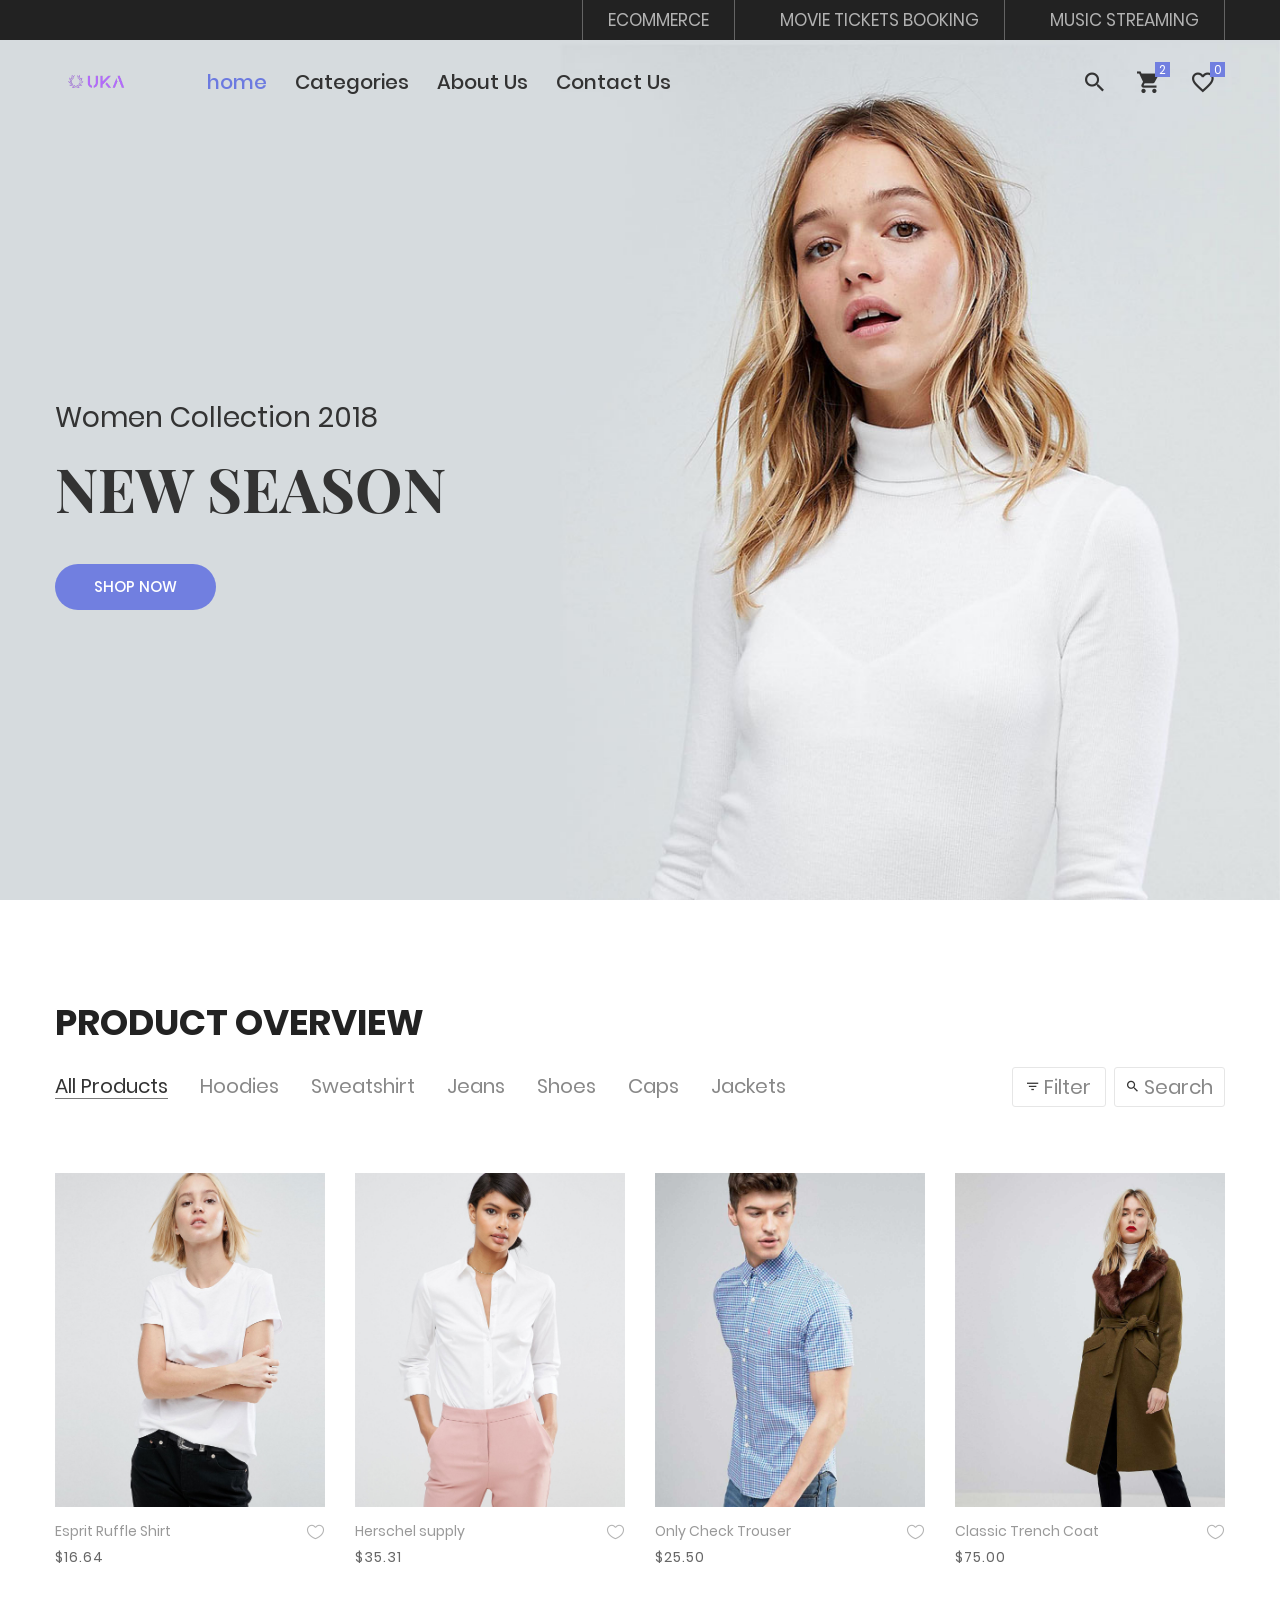
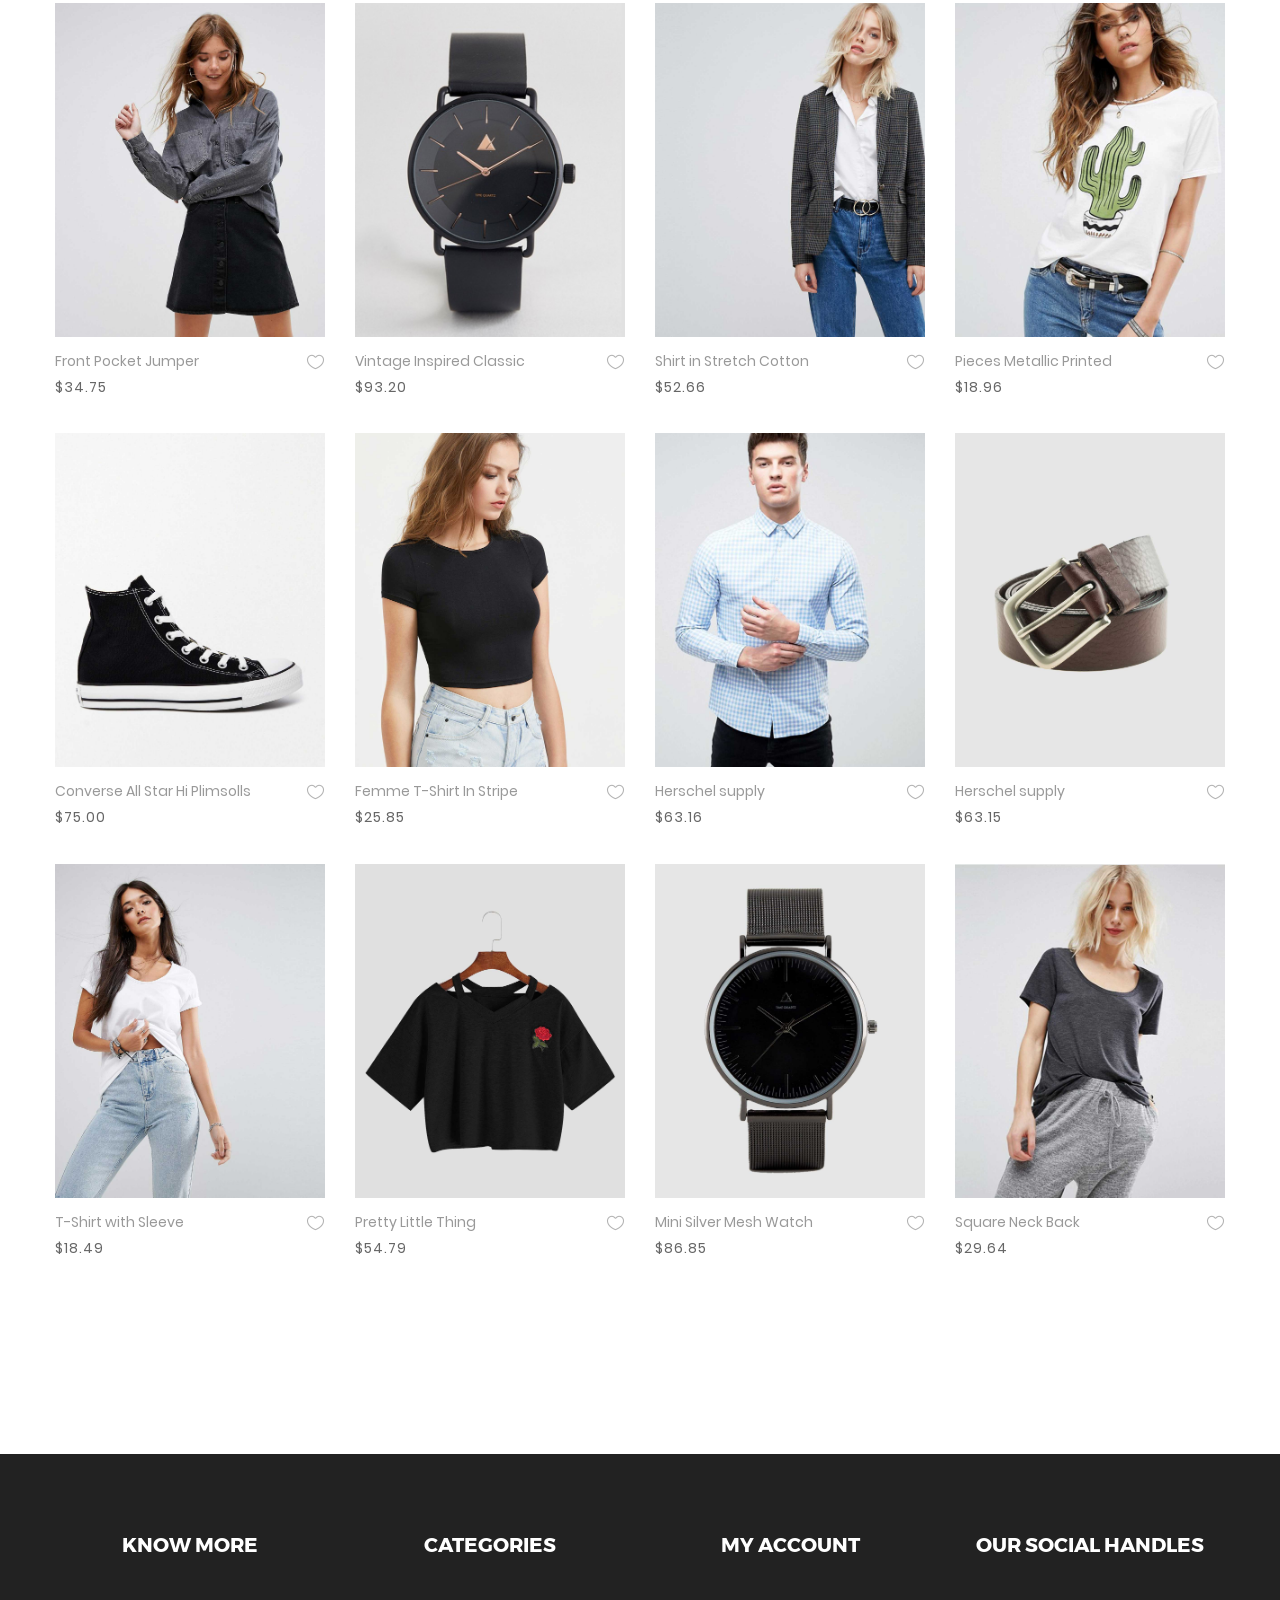
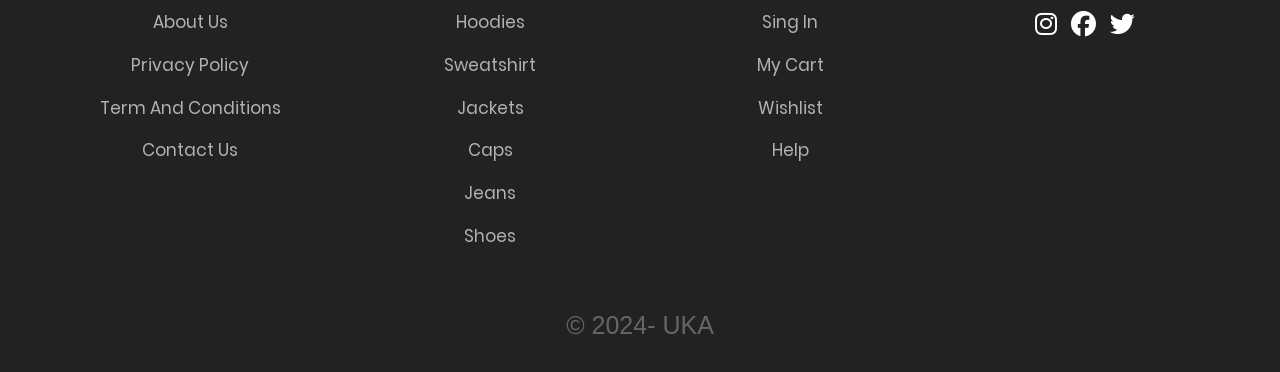
<file: home/caps.html>
<!DOCTYPE html>
<html lang="en">
<head>
	<title>Home</title>
	<meta charset="UTF-8">
	<meta name="viewport" content="width=device-width, initial-scale=1">
<!--===============================================================================================-->	
	<link rel="icon" type="image/png" href="images/icons/favicon.png"/>
<!--===============================================================================================-->
	<link rel="stylesheet" type="text/css" href="vendor/bootstrap/css/bootstrap.min.css">
<!--===============================================================================================-->
	<link rel="stylesheet" type="text/css" href="fonts/font-awesome-4.7.0/css/font-awesome.min.css">
<!--===============================================================================================-->
	<link rel="stylesheet" type="text/css" href="fonts/iconic/css/material-design-iconic-font.min.css">
<!--===============================================================================================-->
	<link rel="stylesheet" type="text/css" href="fonts/linearicons-v1.0.0/icon-font.min.css">
<!--===============================================================================================-->
	<link rel="stylesheet" type="text/css" href="vendor/animate/animate.css">
<!--===============================================================================================-->	
	<link rel="stylesheet" type="text/css" href="vendor/css-hamburgers/hamburgers.min.css">
<!--===============================================================================================-->
	<link rel="stylesheet" type="text/css" href="vendor/animsition/css/animsition.min.css">
<!--===============================================================================================-->
	<link rel="stylesheet" type="text/css" href="vendor/select2/select2.min.css">
<!--===============================================================================================-->	
	<link rel="stylesheet" type="text/css" href="vendor/daterangepicker/daterangepicker.css">
<!--===============================================================================================-->
	<link rel="stylesheet" type="text/css" href="vendor/slick/slick.css">
<!--===============================================================================================-->
	<link rel="stylesheet" type="text/css" href="vendor/MagnificPopup/magnific-popup.css">
<!--===============================================================================================-->
	<link rel="stylesheet" type="text/css" href="vendor/perfect-scrollbar/perfect-scrollbar.css">
	<link rel="stylesheet" type="text/css" href="https://cdnjs.cloudflare.com/ajax/libs/font-awesome/6.4.0/css/all.min.css">
<!--===============================================================================================-->
	<link rel="stylesheet" type="text/css" href="css/util.css">
	<link rel="stylesheet" type="text/css" href="css/main.css">
<!--===============================================================================================-->
</head>
<body class="animsition">
	
	<!-- Header -->
	<header>
		<!-- Header desktop -->
		<div class="container-menu-desktop">
			<!-- Topbar -->
			<div class="top-bar">
				<div class="content-topbar flex-sb-m h-full container">
					<!-- <div class="left-top-bar">
						Free shipping for standard order over $100
					</div> -->

					<div class="right-top-bar flex-w h-full">
						<a href="#" class="flex-c-m trans-04 p-lr-25">
							ECOMMERCE
						</a>

						<a href="#" class="flex-c-m trans-04 p-lr-25">
							MOVIE TICKETS BOOKING
						</a>

						<a href="#" class="flex-c-m trans-04 p-lr-25">
							MUSIC STREAMING
						</a>

						<!-- <a href="#" class="flex-c-m trans-04 p-lr-25">
							USD
						</a> -->
					</div>
				</div>
			</div>

			<div class="wrap-menu-desktop">
				<nav class="limiter-menu-desktop container">
					
					<!-- Logo desktop -->		
					<a href="#" class="logo">
						<img src="images/uka_logo-removebg-preview.png" alt="IMG-LOGO">
					</a>

					<!-- Menu desktop -->
					<div class="menu-desktop">
						<ul class="main-menu">
							<li class="active-menu">
								<a href="#">home</a>
							</li>

							<li >
								<a href="#">Categories</a>
								<ul class="sub-menu">
									<li><a href="#">Hoodies</a></li>
									<li><a href="#">Sweatshirts</a></li>
									<li><a href="#">Jeans</a></li>
									<li><a href="#">Shoes</a></li>
									<li><a href="#">Caps</a></li>
									<li><a href="#">Jackets</a></li>
								</ul>
							</li>

							<li>
								<a href="#">About Us</a>
							</li>

							<li>
								<a href="#">Contact Us</a>
							</li>

							<!-- <li>
								<a href="blog.html">Blog</a>
							</li>

							<li>
								<a href="about.html">About</a>
							</li>

							<li>
								<a href="contact.html">Contact</a>
							</li> -->
						</ul>
					</div>	

					<!-- Icon header -->
					<div class="wrap-icon-header flex-w flex-r-m">
						<div class="icon-header-item cl2 hov-cl1 trans-04 p-l-22 p-r-11 js-show-modal-search">
							<i class="zmdi zmdi-search"></i>
						</div>

						<div class="icon-header-item cl2 hov-cl1 trans-04 p-l-22 p-r-11 icon-header-noti js-show-cart" data-notify="2">
							<i class="zmdi zmdi-shopping-cart"></i>
						</div>

						<a href="#" class="dis-block icon-header-item cl2 hov-cl1 trans-04 p-l-22 p-r-11 icon-header-noti" data-notify="0">
							<i class="zmdi zmdi-favorite-outline"></i>
						</a>
					</div>
				</nav>
			</div>	
		</div>

		<!-- Header Mobile -->
		<div class="wrap-header-mobile">
			<!-- Logo moblie -->		
			<div class="logo-mobile">
				<a href="index.html"><img src="images/uka_logo-removebg-preview.png" alt="IMG-LOGO"></a>
			</div>

			<!-- Icon header -->
			<div class="wrap-icon-header flex-w flex-r-m m-r-15">
				<div class="icon-header-item cl2 hov-cl1 trans-04 p-r-11 js-show-modal-search">
					<i class="zmdi zmdi-search"></i>
				</div>

				<div class="icon-header-item cl2 hov-cl1 trans-04 p-r-11 p-l-10 icon-header-noti js-show-cart" data-notify="2">
					<i class="zmdi zmdi-shopping-cart"></i>
				</div>

				<a href="#" class="dis-block icon-header-item cl2 hov-cl1 trans-04 p-r-11 p-l-10 icon-header-noti" data-notify="0">
					<i class="zmdi zmdi-favorite-outline"></i>
				</a>
			</div>

			<!-- Button show menu -->
			<div class="btn-show-menu-mobile hamburger hamburger--squeeze">
				<span class="hamburger-box">
					<span class="hamburger-inner"></span>
				</span>
			</div>
		</div>


		<!-- Menu Mobile -->
		<div class="menu-mobile">
			<ul class="topbar-mobile">
				<!-- <li>
					<div class="left-top-bar">
						Free shipping for standard order over $100
					</div>
				</li> -->

				<li>
					<div class="right-top-bar flex-w h-full">
						<a href="#" class="flex-c-m p-lr-10 trans-04">
							ECOMMERCE
						</a>

						<a href="#" class="flex-c-m p-lr-10 trans-04">
							MOVIE TICKETS BOOKING
						</a>

						<a href="#" class="flex-c-m p-lr-10 trans-04">
							MUSIC STREAMING
						</a>

						<!-- <a href="#" class="flex-c-m p-lr-10 trans-04">
							USD
						</a> -->
					</div>
				</li>
			</ul>
             
			 <ul class="main-menu-m"> 
				<div class="menu-desktop">
						<ul class="main-menu">
							<li class="active-menu">
								<a href="#">home</a>
							</li>

							<li >
								<a href="#">Categories</a>
								<ul class="sub-menu">
									<li><a href="#">Hoodies</a></li>
									<li><a href="#">Sweatshirts</a></li>
									<li><a href="#">Jeans</a></li>
									<li><a href="#">Shoes</a></li>
									<li><a href="#">Caps</a></li>
									<li><a href="#">Jackets</a></li>
								</ul>
							</li>

							<li>
								<a href="#">About Us</a>
							</li>

							<li>
								<a href="#">Contact Us</a>
							</li>
						</ul>
				<!-- <li> -->
					<!-- <a href="index.html">Home</a>
					<ul class="sub-menu-m">
						<li><a href="index.html">Homepage 1</a></li>
						<li><a href="home-02.html">Homepage 2</a></li>
						<li><a href="home-03.html">Homepage 3</a></li>
					</ul>
					<span class="arrow-main-menu-m">
						<i class="fa fa-angle-right" aria-hidden="true"></i>
					</span>
				</li>

				<li>
					<a href="product.html">Shop</a>
				</li>

				<li>
					<a href="shoping-cart.html" class="label1 rs1" data-label1="hot">Features</a>
				</li>

				<li>
					<a href="blog.html">Blog</a>
				</li>

				<li>
					<a href="about.html">About</a>
				</li>

				<li>
					<a href="contact.html">Contact</a>
				</li>
			</ul> 
		</div> -->

		<!-- Modal Search -->
		<div class="modal-search-header flex-c-m trans-04 js-hide-modal-search">
			<div class="container-search-header">
				<button class="flex-c-m btn-hide-modal-search trans-04 js-hide-modal-search">
					<img src="images/icons/icon-close2.png" alt="CLOSE">
				</button>

				<form class="wrap-search-header flex-w p-l-15">
					<button class="flex-c-m trans-04">
						<i class="zmdi zmdi-search"></i>
					</button>
					<input class="plh3" type="text" name="search" placeholder="Search...">
				</form>
			</div>
		</div>
	</header>

	<!-- Cart -->
	<div class="wrap-header-cart js-panel-cart">
		<div class="s-full js-hide-cart"></div>

		<div class="header-cart flex-col-l p-l-65 p-r-25">
			<div class="header-cart-title flex-w flex-sb-m p-b-8">
				<span class="mtext-103 cl2">
					Your Cart
				</span>

				<div class="fs-35 lh-10 cl2 p-lr-5 pointer hov-cl1 trans-04 js-hide-cart">
					<i class="zmdi zmdi-close"></i>
				</div>
			</div>
			
			<div class="header-cart-content flex-w js-pscroll">
				<ul class="header-cart-wrapitem w-full">
					<li class="header-cart-item flex-w flex-t m-b-12">
						<!-- <div class="header-cart-item-img">
							<img src="images/item-cart-01.jpg" alt="IMG">
						</div> -->
<!-- 
						<div class="header-cart-item-txt p-t-8">
							<a href="#" class="header-cart-item-name m-b-18 hov-cl1 trans-04">
								White Shirt Pleat
							</a>

							<span class="header-cart-item-info">
								1 x $19.00
							</span>
						</div>
					</li>

					<li class="header-cart-item flex-w flex-t m-b-12">
						<div class="header-cart-item-img">
							<img src="images/item-cart-02.jpg" alt="IMG">
						</div>

						<div class="header-cart-item-txt p-t-8">
							<a href="#" class="header-cart-item-name m-b-18 hov-cl1 trans-04">
								Converse All Star
							</a>

							<span class="header-cart-item-info">
								1 x $39.00
							</span>
						</div>
					</li>

					<li class="header-cart-item flex-w flex-t m-b-12">
						<div class="header-cart-item-img">
							<img src="images/item-cart-03.jpg" alt="IMG">
						</div>

						<div class="header-cart-item-txt p-t-8">
							<a href="#" class="header-cart-item-name m-b-18 hov-cl1 trans-04">
								Nixon Porter Leather
							</a>

							<span class="header-cart-item-info">
								1 x $17.00
							</span>
						</div>
					</li>
				</ul>
				
				<div class="w-full">
					<div class="header-cart-total w-full p-tb-40">
						Total: $75.00
					</div> -->

					<div class="header-cart-buttons flex-w w-full">
						<a href="shoping-cart.html" class="flex-c-m stext-101 cl0 size-107 bg3 bor2 hov-btn3 p-lr-15 trans-04 m-r-8 m-b-10">
							View Cart
						</a>

						<a href="shoping-cart.html" class="flex-c-m stext-101 cl0 size-107 bg3 bor2 hov-btn3 p-lr-15 trans-04 m-b-10">
							Check Out
						</a>
					</div>
				</div>
			</div>
		</div>
	</div>

		

	<!-- Slider -->
	<section class="section-slide">
		<div class="wrap-slick1">
			<div class="slick1">
				<div class="item-slick1" style="background-image: url(images/slide-01.jpg);">
					<div class="container h-full">
						<div class="flex-col-l-m h-full p-t-100 p-b-30 respon5">
							<div class="layer-slick1 animated visible-false" data-appear="fadeInDown" data-delay="0">
								<span class="ltext-101 cl2 respon2">
									Women Collection 2018
								</span>
							</div>
								
							<div class="layer-slick1 animated visible-false" data-appear="fadeInUp" data-delay="800">
								<h2 class="ltext-201 cl2 p-t-19 p-b-43 respon1">
									NEW SEASON
								</h2>
							</div>
								
							<div class="layer-slick1 animated visible-false" data-appear="zoomIn" data-delay="1600">
								<a href="product.html" class="flex-c-m stext-101 cl0 size-101 bg1 bor1 hov-btn1 p-lr-15 trans-04">
									Shop Now
								</a>
							</div>
						</div>
					</div>
				</div>

				<div class="item-slick1" style="background-image: url(images/slide-02.jpg);">
					<div class="container h-full">
						<div class="flex-col-l-m h-full p-t-100 p-b-30 respon5">
							<div class="layer-slick1 animated visible-false" data-appear="rollIn" data-delay="0">
								<span class="ltext-101 cl2 respon2">
									Men New-Season
								</span>
							</div>
								
							<div class="layer-slick1 animated visible-false" data-appear="lightSpeedIn" data-delay="800">
								<h2 class="ltext-201 cl2 p-t-19 p-b-43 respon1">
									Jackets & Coats
								</h2>
							</div>
								
							<div class="layer-slick1 animated visible-false" data-appear="slideInUp" data-delay="1600">
								<a href="product.html" class="flex-c-m stext-101 cl0 size-101 bg1 bor1 hov-btn1 p-lr-15 trans-04">
									Shop Now
								</a>
							</div>
						</div>
					</div>
				</div>

				<div class="item-slick1" style="background-image: url(images/slide-03.jpg);">
					<div class="container h-full">
						<div class="flex-col-l-m h-full p-t-100 p-b-30 respon5">
							<div class="layer-slick1 animated visible-false" data-appear="rotateInDownLeft" data-delay="0">
								<span class="ltext-101 cl2 respon2">
									Men Collection 2018
								</span>
							</div>
								
							<div class="layer-slick1 animated visible-false" data-appear="rotateInUpRight" data-delay="800">
								<h2 class="ltext-201 cl2 p-t-19 p-b-43 respon1">
									New arrivals
								</h2>
							</div>
								
							<div class="layer-slick1 animated visible-false" data-appear="rotateIn" data-delay="1600">
								<a href="product.html" class="flex-c-m stext-101 cl0 size-101 bg1 bor1 hov-btn1 p-lr-15 trans-04">
									Shop Now
								</a>
							</div>
						</div>
					</div>
				</div>
			</div>
		</div>
	</section>


	<!-- Banner -->
	

	<!-- Product -->
	<section class="bg0 p-t-23 p-b-140">
		<div class="container">
			<div class="p-b-10">
				<h3 class="ltext-103 cl5">
					Product Overview
				</h3>
			</div>

			<div class="flex-w flex-sb-m p-b-52">
				<div class="flex-w flex-l-m filter-tope-group m-tb-10">
					<button class="stext-106 cl6 hov1 bor3 trans-04 m-r-32 m-tb-5 how-active1" data-filter="*">
						All Products
					</button>

					<button class="stext-106 cl6 hov1 bor3 trans-04 m-r-32 m-tb-5" data-filter=".women">
						Hoodies
					</button>

					<button class="stext-106 cl6 hov1 bor3 trans-04 m-r-32 m-tb-5" data-filter=".men">
						Sweatshirt
					</button>

					<button class="stext-106 cl6 hov1 bor3 trans-04 m-r-32 m-tb-5" data-filter=".bag">
						Jeans
					</button>

					<button class="stext-106 cl6 hov1 bor3 trans-04 m-r-32 m-tb-5" data-filter=".shoes">
						Shoes
					</button>

					<button class="stext-106 cl6 hov1 bor3 trans-04 m-r-32 m-tb-5" data-filter=".watches">
						Caps
					</button>
					<button class="stext-106 cl6 hov1 bor3 trans-04 m-r-32 m-tb-5" data-filter=".watches">
						Jackets
					</button>
				</div>

				<div class="flex-w flex-c-m m-tb-10">
					<div class="flex-c-m stext-106 cl6 size-104 bor4 pointer hov-btn3 trans-04 m-r-8 m-tb-4 js-show-filter">
						<i class="icon-filter cl2 m-r-6 fs-15 trans-04 zmdi zmdi-filter-list"></i>
						<i class="icon-close-filter cl2 m-r-6 fs-15 trans-04 zmdi zmdi-close dis-none"></i>
						 Filter
					</div>

					<div class="flex-c-m stext-106 cl6 size-105 bor4 pointer hov-btn3 trans-04 m-tb-4 js-show-search">
						<i class="icon-search cl2 m-r-6 fs-15 trans-04 zmdi zmdi-search"></i>
						<i class="icon-close-search cl2 m-r-6 fs-15 trans-04 zmdi zmdi-close dis-none"></i>
						Search
					</div>
				</div>
				
				<!-- Search product -->
				<div class="dis-none panel-search w-full p-t-10 p-b-15">
					<div class="bor8 dis-flex p-l-15">
						<button class="size-113 flex-c-m fs-16 cl2 hov-cl1 trans-04">
							<i class="zmdi zmdi-search"></i>
						</button>

						<input class="mtext-107 cl2 size-114 plh2 p-r-15" type="text" name="search-product" placeholder="Search">
					</div>	
				</div>

				<!-- Filter -->
				<div class="dis-none panel-filter w-full p-t-10">
					<div class="wrap-filter flex-w bg6 w-full p-lr-40 p-t-27 p-lr-15-sm">
						<div class="filter-col1 p-r-15 p-b-27">
							<div class="mtext-102 cl2 p-b-15">
								Sort By
							</div>

							<ul>
								<li class="p-b-6">
									<a href="#" class="filter-link stext-106 trans-04">
										Default
									</a>
								</li>

								<li class="p-b-6">
									<a href="#" class="filter-link stext-106 trans-04">
										Popularity
									</a>
								</li>

								<li class="p-b-6">
									<a href="#" class="filter-link stext-106 trans-04">
										Average rating
									</a>
								</li>

								<li class="p-b-6">
									<a href="#" class="filter-link stext-106 trans-04 filter-link-active">
										Newness
									</a>
								</li>

								<li class="p-b-6">
									<a href="#" class="filter-link stext-106 trans-04">
										Price: Low to High
									</a>
								</li>

								<li class="p-b-6">
									<a href="#" class="filter-link stext-106 trans-04">
										Price: High to Low
									</a>
								</li>
							</ul>
						</div>

						<div class="filter-col2 p-r-15 p-b-27">
							<div class="mtext-102 cl2 p-b-15">
								Price
							</div>

							<ul>
								<li class="p-b-6">
									<a href="#" class="filter-link stext-106 trans-04 filter-link-active">
										All
									</a>
								</li>

								<li class="p-b-6">
									<a href="#" class="filter-link stext-106 trans-04">
										$0.00 - $50.00
									</a>
								</li>

								<li class="p-b-6">
									<a href="#" class="filter-link stext-106 trans-04">
										$50.00 - $100.00
									</a>
								</li>

								<li class="p-b-6">
									<a href="#" class="filter-link stext-106 trans-04">
										$100.00 - $150.00
									</a>
								</li>

								<li class="p-b-6">
									<a href="#" class="filter-link stext-106 trans-04">
										$150.00 - $200.00
									</a>
								</li>

								<li class="p-b-6">
									<a href="#" class="filter-link stext-106 trans-04">
										$200.00+
									</a>
								</li>
							</ul>
						</div>

						<div class="filter-col3 p-r-15 p-b-27">
							<div class="mtext-102 cl2 p-b-15">
								Color
							</div>

							<ul>
								<li class="p-b-6">
									<span class="fs-15 lh-12 m-r-6" style="color: #222;">
										<i class="zmdi zmdi-circle"></i>
									</span>

									<a href="#" class="filter-link stext-106 trans-04">
										Black
									</a>
								</li>

								<li class="p-b-6">
									<span class="fs-15 lh-12 m-r-6" style="color: #4272d7;">
										<i class="zmdi zmdi-circle"></i>
									</span>

									<a href="#" class="filter-link stext-106 trans-04 filter-link-active">
										Blue
									</a>
								</li>

								<li class="p-b-6">
									<span class="fs-15 lh-12 m-r-6" style="color: #b3b3b3;">
										<i class="zmdi zmdi-circle"></i>
									</span>

									<a href="#" class="filter-link stext-106 trans-04">
										Grey
									</a>
								</li>

								<li class="p-b-6">
									<span class="fs-15 lh-12 m-r-6" style="color: #00ad5f;">
										<i class="zmdi zmdi-circle"></i>
									</span>

									<a href="#" class="filter-link stext-106 trans-04">
										Green
									</a>
								</li>

								<li class="p-b-6">
									<span class="fs-15 lh-12 m-r-6" style="color: #fa4251;">
										<i class="zmdi zmdi-circle"></i>
									</span>

									<a href="#" class="filter-link stext-106 trans-04">
										Red
									</a>
								</li>

								<li class="p-b-6">
									<span class="fs-15 lh-12 m-r-6" style="color: #aaa;">
										<i class="zmdi zmdi-circle-o"></i>
									</span>

									<a href="#" class="filter-link stext-106 trans-04">
										White
									</a>
								</li>
							</ul>
						</div>

						<div class="filter-col4 p-b-27">
							<div class="mtext-102 cl2 p-b-15">
								Tags
							</div>

							<div class="flex-w p-t-4 m-r--5">
								<a href="#" class="flex-c-m stext-107 cl6 size-301 bor7 p-lr-15 hov-tag1 trans-04 m-r-5 m-b-5">
									Fashion
								</a>

								<a href="#" class="flex-c-m stext-107 cl6 size-301 bor7 p-lr-15 hov-tag1 trans-04 m-r-5 m-b-5">
									Lifestyle
								</a>

								<a href="#" class="flex-c-m stext-107 cl6 size-301 bor7 p-lr-15 hov-tag1 trans-04 m-r-5 m-b-5">
									Denim
								</a>

								<a href="#" class="flex-c-m stext-107 cl6 size-301 bor7 p-lr-15 hov-tag1 trans-04 m-r-5 m-b-5">
									Streetstyle
								</a>

								<a href="#" class="flex-c-m stext-107 cl6 size-301 bor7 p-lr-15 hov-tag1 trans-04 m-r-5 m-b-5">
									Crafts
								</a>
							</div>
						</div>
					</div>
				</div>
			</div>

			<div class="row isotope-grid">
				<div class="col-sm-6 col-md-4 col-lg-3 p-b-35 isotope-item women">
					<!-- Block2 -->
					<div class="block2">
						<div class="block2-pic hov-img0">
							<img src="images/product-01.jpg" alt="IMG-PRODUCT">

							<a href="#" class="block2-btn flex-c-m stext-103 cl2 size-102 bg0 bor2 hov-btn1 p-lr-15 trans-04 js-show-modal1">
								Quick View
							</a>
						</div>

						<div class="block2-txt flex-w flex-t p-t-14">
							<div class="block2-txt-child1 flex-col-l ">
								<a href="product-detail.html" class="stext-104 cl4 hov-cl1 trans-04 js-name-b2 p-b-6">
									Esprit Ruffle Shirt
								</a>

								<span class="stext-105 cl3">
									$16.64
								</span>
							</div>

							<div class="block2-txt-child2 flex-r p-t-3">
								<a href="#" class="btn-addwish-b2 dis-block pos-relative js-addwish-b2">
									<img class="icon-heart1 dis-block trans-04" src="images/icons/icon-heart-01.png" alt="ICON">
									<img class="icon-heart2 dis-block trans-04 ab-t-l" src="images/icons/icon-heart-02.png" alt="ICON">
								</a>
							</div>
						</div>
					</div>
				</div>

				<div class="col-sm-6 col-md-4 col-lg-3 p-b-35 isotope-item women">
					<!-- Block2 -->
					<div class="block2">
						<div class="block2-pic hov-img0">
							<img src="images/product-02.jpg" alt="IMG-PRODUCT">

							<a href="#" class="block2-btn flex-c-m stext-103 cl2 size-102 bg0 bor2 hov-btn1 p-lr-15 trans-04 js-show-modal1">
								Quick View
							</a>
						</div>

						<div class="block2-txt flex-w flex-t p-t-14">
							<div class="block2-txt-child1 flex-col-l ">
								<a href="product-detail.html" class="stext-104 cl4 hov-cl1 trans-04 js-name-b2 p-b-6">
									Herschel supply
								</a>

								<span class="stext-105 cl3">
									$35.31
								</span>
							</div>

							<div class="block2-txt-child2 flex-r p-t-3">
								<a href="#" class="btn-addwish-b2 dis-block pos-relative js-addwish-b2">
									<img class="icon-heart1 dis-block trans-04" src="images/icons/icon-heart-01.png" alt="ICON">
									<img class="icon-heart2 dis-block trans-04 ab-t-l" src="images/icons/icon-heart-02.png" alt="ICON">
								</a>
							</div>
						</div>
					</div>
				</div>

				<div class="col-sm-6 col-md-4 col-lg-3 p-b-35 isotope-item men">
					<!-- Block2 -->
					<div class="block2">
						<div class="block2-pic hov-img0">
							<img src="images/product-03.jpg" alt="IMG-PRODUCT">

							<a href="#" class="block2-btn flex-c-m stext-103 cl2 size-102 bg0 bor2 hov-btn1 p-lr-15 trans-04 js-show-modal1">
								Quick View
							</a>
						</div>

						<div class="block2-txt flex-w flex-t p-t-14">
							<div class="block2-txt-child1 flex-col-l ">
								<a href="product-detail.html" class="stext-104 cl4 hov-cl1 trans-04 js-name-b2 p-b-6">
									Only Check Trouser
								</a>

								<span class="stext-105 cl3">
									$25.50
								</span>
							</div>

							<div class="block2-txt-child2 flex-r p-t-3">
								<a href="#" class="btn-addwish-b2 dis-block pos-relative js-addwish-b2">
									<img class="icon-heart1 dis-block trans-04" src="images/icons/icon-heart-01.png" alt="ICON">
									<img class="icon-heart2 dis-block trans-04 ab-t-l" src="images/icons/icon-heart-02.png" alt="ICON">
								</a>
							</div>
						</div>
					</div>
				</div>

				<div class="col-sm-6 col-md-4 col-lg-3 p-b-35 isotope-item women">
					<!-- Block2 -->
					<div class="block2">
						<div class="block2-pic hov-img0">
							<img src="images/product-04.jpg" alt="IMG-PRODUCT">

							<a href="#" class="block2-btn flex-c-m stext-103 cl2 size-102 bg0 bor2 hov-btn1 p-lr-15 trans-04 js-show-modal1">
								Quick View
							</a>
						</div>

						<div class="block2-txt flex-w flex-t p-t-14">
							<div class="block2-txt-child1 flex-col-l ">
								<a href="product-detail.html" class="stext-104 cl4 hov-cl1 trans-04 js-name-b2 p-b-6">
									Classic Trench Coat
								</a>

								<span class="stext-105 cl3">
									$75.00
								</span>
							</div>

							<div class="block2-txt-child2 flex-r p-t-3">
								<a href="#" class="btn-addwish-b2 dis-block pos-relative js-addwish-b2">
									<img class="icon-heart1 dis-block trans-04" src="images/icons/icon-heart-01.png" alt="ICON">
									<img class="icon-heart2 dis-block trans-04 ab-t-l" src="images/icons/icon-heart-02.png" alt="ICON">
								</a>
							</div>
						</div>
					</div>
				</div>

				<div class="col-sm-6 col-md-4 col-lg-3 p-b-35 isotope-item women">
					<!-- Block2 -->
					<div class="block2">
						<div class="block2-pic hov-img0">
							<img src="images/product-05.jpg" alt="IMG-PRODUCT">

							<a href="#" class="block2-btn flex-c-m stext-103 cl2 size-102 bg0 bor2 hov-btn1 p-lr-15 trans-04 js-show-modal1">
								Quick View
							</a>
						</div>

						<div class="block2-txt flex-w flex-t p-t-14">
							<div class="block2-txt-child1 flex-col-l ">
								<a href="product-detail.html" class="stext-104 cl4 hov-cl1 trans-04 js-name-b2 p-b-6">
									Front Pocket Jumper
								</a>

								<span class="stext-105 cl3">
									$34.75
								</span>
							</div>

							<div class="block2-txt-child2 flex-r p-t-3">
								<a href="#" class="btn-addwish-b2 dis-block pos-relative js-addwish-b2">
									<img class="icon-heart1 dis-block trans-04" src="images/icons/icon-heart-01.png" alt="ICON">
									<img class="icon-heart2 dis-block trans-04 ab-t-l" src="images/icons/icon-heart-02.png" alt="ICON">
								</a>
							</div>
						</div>
					</div>
				</div>

				<div class="col-sm-6 col-md-4 col-lg-3 p-b-35 isotope-item watches">
					<!-- Block2 -->
					<div class="block2">
						<div class="block2-pic hov-img0">
							<img src="images/product-06.jpg" alt="IMG-PRODUCT">

							<a href="#" class="block2-btn flex-c-m stext-103 cl2 size-102 bg0 bor2 hov-btn1 p-lr-15 trans-04 js-show-modal1">
								Quick View
							</a>
						</div>

						<div class="block2-txt flex-w flex-t p-t-14">
							<div class="block2-txt-child1 flex-col-l ">
								<a href="product-detail.html" class="stext-104 cl4 hov-cl1 trans-04 js-name-b2 p-b-6">
									Vintage Inspired Classic 
								</a>

								<span class="stext-105 cl3">
									$93.20
								</span>
							</div>

							<div class="block2-txt-child2 flex-r p-t-3">
								<a href="#" class="btn-addwish-b2 dis-block pos-relative js-addwish-b2">
									<img class="icon-heart1 dis-block trans-04" src="images/icons/icon-heart-01.png" alt="ICON">
									<img class="icon-heart2 dis-block trans-04 ab-t-l" src="images/icons/icon-heart-02.png" alt="ICON">
								</a>
							</div>
						</div>
					</div>
				</div>

				<div class="col-sm-6 col-md-4 col-lg-3 p-b-35 isotope-item women">
					<!-- Block2 -->
					<div class="block2">
						<div class="block2-pic hov-img0">
							<img src="images/product-07.jpg" alt="IMG-PRODUCT">

							<a href="#" class="block2-btn flex-c-m stext-103 cl2 size-102 bg0 bor2 hov-btn1 p-lr-15 trans-04 js-show-modal1">
								Quick View
							</a>
						</div>

						<div class="block2-txt flex-w flex-t p-t-14">
							<div class="block2-txt-child1 flex-col-l ">
								<a href="product-detail.html" class="stext-104 cl4 hov-cl1 trans-04 js-name-b2 p-b-6">
									Shirt in Stretch Cotton
								</a>

								<span class="stext-105 cl3">
									$52.66
								</span>
							</div>

							<div class="block2-txt-child2 flex-r p-t-3">
								<a href="#" class="btn-addwish-b2 dis-block pos-relative js-addwish-b2">
									<img class="icon-heart1 dis-block trans-04" src="images/icons/icon-heart-01.png" alt="ICON">
									<img class="icon-heart2 dis-block trans-04 ab-t-l" src="images/icons/icon-heart-02.png" alt="ICON">
								</a>
							</div>
						</div>
					</div>
				</div>

				<div class="col-sm-6 col-md-4 col-lg-3 p-b-35 isotope-item women">
					<!-- Block2 -->
					<div class="block2">
						<div class="block2-pic hov-img0">
							<img src="images/product-08.jpg" alt="IMG-PRODUCT">

							<a href="#" class="block2-btn flex-c-m stext-103 cl2 size-102 bg0 bor2 hov-btn1 p-lr-15 trans-04 js-show-modal1">
								Quick View
							</a>
						</div>

						<div class="block2-txt flex-w flex-t p-t-14">
							<div class="block2-txt-child1 flex-col-l ">
								<a href="product-detail.html" class="stext-104 cl4 hov-cl1 trans-04 js-name-b2 p-b-6">
									Pieces Metallic Printed
								</a>

								<span class="stext-105 cl3">
									$18.96
								</span>
							</div>

							<div class="block2-txt-child2 flex-r p-t-3">
								<a href="#" class="btn-addwish-b2 dis-block pos-relative js-addwish-b2">
									<img class="icon-heart1 dis-block trans-04" src="images/icons/icon-heart-01.png" alt="ICON">
									<img class="icon-heart2 dis-block trans-04 ab-t-l" src="images/icons/icon-heart-02.png" alt="ICON">
								</a>
							</div>
						</div>
					</div>
				</div>

				<div class="col-sm-6 col-md-4 col-lg-3 p-b-35 isotope-item shoes">
					<!-- Block2 -->
					<div class="block2">
						<div class="block2-pic hov-img0">
							<img src="images/product-09.jpg" alt="IMG-PRODUCT">

							<a href="#" class="block2-btn flex-c-m stext-103 cl2 size-102 bg0 bor2 hov-btn1 p-lr-15 trans-04 js-show-modal1">
								Quick View
							</a>
						</div>

						<div class="block2-txt flex-w flex-t p-t-14">
							<div class="block2-txt-child1 flex-col-l ">
								<a href="product-detail.html" class="stext-104 cl4 hov-cl1 trans-04 js-name-b2 p-b-6">
									Converse All Star Hi Plimsolls
								</a>

								<span class="stext-105 cl3">
									$75.00
								</span>
							</div>

							<div class="block2-txt-child2 flex-r p-t-3">
								<a href="#" class="btn-addwish-b2 dis-block pos-relative js-addwish-b2">
									<img class="icon-heart1 dis-block trans-04" src="images/icons/icon-heart-01.png" alt="ICON">
									<img class="icon-heart2 dis-block trans-04 ab-t-l" src="images/icons/icon-heart-02.png" alt="ICON">
								</a>
							</div>
						</div>
					</div>
				</div>

				<div class="col-sm-6 col-md-4 col-lg-3 p-b-35 isotope-item women">
					<!-- Block2 -->
					<div class="block2">
						<div class="block2-pic hov-img0">
							<img src="images/product-10.jpg" alt="IMG-PRODUCT">

							<a href="#" class="block2-btn flex-c-m stext-103 cl2 size-102 bg0 bor2 hov-btn1 p-lr-15 trans-04 js-show-modal1">
								Quick View
							</a>
						</div>

						<div class="block2-txt flex-w flex-t p-t-14">
							<div class="block2-txt-child1 flex-col-l ">
								<a href="product-detail.html" class="stext-104 cl4 hov-cl1 trans-04 js-name-b2 p-b-6">
									Femme T-Shirt In Stripe
								</a>

								<span class="stext-105 cl3">
									$25.85
								</span>
							</div>

							<div class="block2-txt-child2 flex-r p-t-3">
								<a href="#" class="btn-addwish-b2 dis-block pos-relative js-addwish-b2">
									<img class="icon-heart1 dis-block trans-04" src="images/icons/icon-heart-01.png" alt="ICON">
									<img class="icon-heart2 dis-block trans-04 ab-t-l" src="images/icons/icon-heart-02.png" alt="ICON">
								</a>
							</div>
						</div>
					</div>
				</div>

				<div class="col-sm-6 col-md-4 col-lg-3 p-b-35 isotope-item men">
					<!-- Block2 -->
					<div class="block2">
						<div class="block2-pic hov-img0">
							<img src="images/product-11.jpg" alt="IMG-PRODUCT">

							<a href="#" class="block2-btn flex-c-m stext-103 cl2 size-102 bg0 bor2 hov-btn1 p-lr-15 trans-04 js-show-modal1">
								Quick View
							</a>
						</div>

						<div class="block2-txt flex-w flex-t p-t-14">
							<div class="block2-txt-child1 flex-col-l ">
								<a href="product-detail.html" class="stext-104 cl4 hov-cl1 trans-04 js-name-b2 p-b-6">
									Herschel supply 
								</a>

								<span class="stext-105 cl3">
									$63.16
								</span>
							</div>

							<div class="block2-txt-child2 flex-r p-t-3">
								<a href="#" class="btn-addwish-b2 dis-block pos-relative js-addwish-b2">
									<img class="icon-heart1 dis-block trans-04" src="images/icons/icon-heart-01.png" alt="ICON">
									<img class="icon-heart2 dis-block trans-04 ab-t-l" src="images/icons/icon-heart-02.png" alt="ICON">
								</a>
							</div>
						</div>
					</div>
				</div>

				<div class="col-sm-6 col-md-4 col-lg-3 p-b-35 isotope-item men">
					<!-- Block2 -->
					<div class="block2">
						<div class="block2-pic hov-img0">
							<img src="images/product-12.jpg" alt="IMG-PRODUCT">

							<a href="#" class="block2-btn flex-c-m stext-103 cl2 size-102 bg0 bor2 hov-btn1 p-lr-15 trans-04 js-show-modal1">
								Quick View
							</a>
						</div>

						<div class="block2-txt flex-w flex-t p-t-14">
							<div class="block2-txt-child1 flex-col-l ">
								<a href="product-detail.html" class="stext-104 cl4 hov-cl1 trans-04 js-name-b2 p-b-6">
									Herschel supply
								</a>

								<span class="stext-105 cl3">
									$63.15
								</span>
							</div>

							<div class="block2-txt-child2 flex-r p-t-3">
								<a href="#" class="btn-addwish-b2 dis-block pos-relative js-addwish-b2">
									<img class="icon-heart1 dis-block trans-04" src="images/icons/icon-heart-01.png" alt="ICON">
									<img class="icon-heart2 dis-block trans-04 ab-t-l" src="images/icons/icon-heart-02.png" alt="ICON">
								</a>
							</div>
						</div>
					</div>
				</div>

				<div class="col-sm-6 col-md-4 col-lg-3 p-b-35 isotope-item women">
					<!-- Block2 -->
					<div class="block2">
						<div class="block2-pic hov-img0">
							<img src="images/product-13.jpg" alt="IMG-PRODUCT">

							<a href="#" class="block2-btn flex-c-m stext-103 cl2 size-102 bg0 bor2 hov-btn1 p-lr-15 trans-04 js-show-modal1">
								Quick View
							</a>
						</div>

						<div class="block2-txt flex-w flex-t p-t-14">
							<div class="block2-txt-child1 flex-col-l ">
								<a href="product-detail.html" class="stext-104 cl4 hov-cl1 trans-04 js-name-b2 p-b-6">
									T-Shirt with Sleeve
								</a>

								<span class="stext-105 cl3">
									$18.49
								</span>
							</div>

							<div class="block2-txt-child2 flex-r p-t-3">
								<a href="#" class="btn-addwish-b2 dis-block pos-relative js-addwish-b2">
									<img class="icon-heart1 dis-block trans-04" src="images/icons/icon-heart-01.png" alt="ICON">
									<img class="icon-heart2 dis-block trans-04 ab-t-l" src="images/icons/icon-heart-02.png" alt="ICON">
								</a>
							</div>
						</div>
					</div>
				</div>

				<div class="col-sm-6 col-md-4 col-lg-3 p-b-35 isotope-item women">
					<!-- Block2 -->
					<div class="block2">
						<div class="block2-pic hov-img0">
							<img src="images/product-14.jpg" alt="IMG-PRODUCT">

							<a href="#" class="block2-btn flex-c-m stext-103 cl2 size-102 bg0 bor2 hov-btn1 p-lr-15 trans-04 js-show-modal1">
								Quick View
							</a>
						</div>

						<div class="block2-txt flex-w flex-t p-t-14">
							<div class="block2-txt-child1 flex-col-l ">
								<a href="product-detail.html" class="stext-104 cl4 hov-cl1 trans-04 js-name-b2 p-b-6">
									Pretty Little Thing
								</a>

								<span class="stext-105 cl3">
									$54.79
								</span>
							</div>

							<div class="block2-txt-child2 flex-r p-t-3">
								<a href="#" class="btn-addwish-b2 dis-block pos-relative js-addwish-b2">
									<img class="icon-heart1 dis-block trans-04" src="images/icons/icon-heart-01.png" alt="ICON">
									<img class="icon-heart2 dis-block trans-04 ab-t-l" src="images/icons/icon-heart-02.png" alt="ICON">
								</a>
							</div>
						</div>
					</div>
				</div>

				<div class="col-sm-6 col-md-4 col-lg-3 p-b-35 isotope-item watches">
					<!-- Block2 -->
					<div class="block2">
						<div class="block2-pic hov-img0">
							<img src="images/product-15.jpg" alt="IMG-PRODUCT">

							<a href="#" class="block2-btn flex-c-m stext-103 cl2 size-102 bg0 bor2 hov-btn1 p-lr-15 trans-04 js-show-modal1">
								Quick View
							</a>
						</div>

						<div class="block2-txt flex-w flex-t p-t-14">
							<div class="block2-txt-child1 flex-col-l ">
								<a href="product-detail.html" class="stext-104 cl4 hov-cl1 trans-04 js-name-b2 p-b-6">
									Mini Silver Mesh Watch
								</a>

								<span class="stext-105 cl3">
									$86.85
								</span>
							</div>

							<div class="block2-txt-child2 flex-r p-t-3">
								<a href="#" class="btn-addwish-b2 dis-block pos-relative js-addwish-b2">
									<img class="icon-heart1 dis-block trans-04" src="images/icons/icon-heart-01.png" alt="ICON">
									<img class="icon-heart2 dis-block trans-04 ab-t-l" src="images/icons/icon-heart-02.png" alt="ICON">
								</a>
							</div>
						</div>
					</div>
				</div>

				<div class="col-sm-6 col-md-4 col-lg-3 p-b-35 isotope-item women">
					<!-- Block2 -->
					<div class="block2">
						<div class="block2-pic hov-img0">
							<img src="images/product-16.jpg" alt="IMG-PRODUCT">

							<a href="#" class="block2-btn flex-c-m stext-103 cl2 size-102 bg0 bor2 hov-btn1 p-lr-15 trans-04 js-show-modal1">
								Quick View
							</a>
						</div>

						<div class="block2-txt flex-w flex-t p-t-14">
							<div class="block2-txt-child1 flex-col-l ">
								<a href="product-detail.html" class="stext-104 cl4 hov-cl1 trans-04 js-name-b2 p-b-6">
									Square Neck Back
								</a>

								<span class="stext-105 cl3">
									$29.64
								</span>
							</div>

							<div class="block2-txt-child2 flex-r p-t-3">
								<a href="#" class="btn-addwish-b2 dis-block pos-relative js-addwish-b2">
									<img class="icon-heart1 dis-block trans-04" src="images/icons/icon-heart-01.png" alt="ICON">
									<img class="icon-heart2 dis-block trans-04 ab-t-l" src="images/icons/icon-heart-02.png" alt="ICON">
								</a>
							</div>
						</div>
					</div>
				</div>
			</div>

			<!-- Load more -->
			<!-- <div class="flex-c-m flex-w w-full p-t-45">
				<a href="#" class="flex-c-m stext-101 cl5 size-103 bg2 bor1 hov-btn1 p-lr-15 trans-04">
					Load More
				</a>
			</div> -->
		</div>
	</section>


	<!-- Footer -->
	<footer class="bg3 p-t-75 p-b-32">
		<div class="container">
			<div class="row">
				<div class="col-sm-6 col-lg-3 p-b-50">
					<h4 class="stext-301 cl0 p-b-30">
						kNOW MORE
					</h4>

					<ul>
						<li class="p-b-10">
							<a href="about.html" class="stext-107 cl7 hov-cl1 trans-04">
								About Us
							</a>
						</li>

						<li class="p-b-10">
							<a href="privacy policy.html" class="stext-107 cl7 hov-cl1 trans-04">
								Privacy Policy
							</a>
						</li>

						<li class="p-b-10">
							<a href="#" class="stext-107 cl7 hov-cl1 trans-04">
								Term And Conditions
							</a>
						</li>

						
						<li class="p-b-10">
							<a href="contact.html" class="stext-107 cl7 hov-cl1 trans-04">
								Contact Us
							</a>
						</li>
					</ul>
				</div>

				<div class="col-sm-6 col-lg-3 p-b-50">
					<h4 class="stext-301 cl0 p-b-30">
						CATEGORIES
					</h4>

					<ul>
						<li class="p-b-10">
							<a href="#" class="stext-107 cl7 hov-cl1 trans-04">
								Hoodies
							</a>
						</li>

						<li class="p-b-10">
							<a href="#" class="stext-107 cl7 hov-cl1 trans-04">
								Sweatshirt
							</a>
						</li>

						<li class="p-b-10">
							<a href="#" class="stext-107 cl7 hov-cl1 trans-04">
								Jackets
							</a>
						</li>

						<li class="p-b-10">
							<a href="#" class="stext-107 cl7 hov-cl1 trans-04">
								Caps
							</a>
						</li>
						<li class="p-b-10">
							<a href="#" class="stext-107 cl7 hov-cl1 trans-04">
								Jeans
							</a>
						</li>
						<li class="p-b-10">
							<a href="#" class="stext-107 cl7 hov-cl1 trans-04">
								Shoes
							</a>
						</li>
						
					</ul>
				</div>

				<div class="col-sm-6 col-lg-3 p-b-50">
					<h4 class="stext-301 cl0 p-b-30">
						MY ACCOUNT
					</h4>
					<li class="p-b-10">
						<a href="#" class="stext-107 cl7 hov-cl1 trans-04">
							Sing In
						</a>
					</li><li class="p-b-10">
						<a href="shoping-cart.html+
						" class="stext-107 cl7 hov-cl1 trans-04">
							My Cart
						</a>
					</li><li class="p-b-10">
						<a href="#" class="stext-107 cl7 hov-cl1 trans-04">
							Wishlist
						</a>
					</li><li class="p-b-10">
						<a href="#" class="stext-107 cl7 hov-cl1 trans-04">
							Help
						</a>
					</li>

					<!-- <p class="stext-107 cl7 size-201">
						Any questions? Let us know in store at 8th floor, 379 Hudson St, New York, NY 10018 or call us on (+1) 96 716 6879
					</p>

					<div class="p-t-27">
						<a href="#" class="fs-18 cl7 hov-cl1 trans-04 m-r-16">
							<i class="fa fa-facebook"></i>
						</a>

						<a href="#" class="fs-18 cl7 hov-cl1 trans-04 m-r-16">
							<i class="fa fa-instagram"></i>
						</a>

						<a href="#" class="fs-18 cl7 hov-cl1 trans-04 m-r-16">
							<i class="fa fa-pinterest-p"></i>
						</a>
					</div> -->
				</div>

				<!-- <div class="col-sm-6 col-lg-3 p-b-50">
					<h4 class="stext-301 cl0 p-b-30">
						OUR SOCIAL HANDLES
					</h4>
					<a href="#"><i class="fa-brands fa-instagram"></i></a>
			  <a href="#"><i class="fa-brands fa-facebook"></i></a>
			  <a href="#"><i class="fa-brands fa-twitter"></i></a>	
					
				</div> -->
				<div class="col-sm-6 col-lg-3 p-b-50">
					<h4 class="stext-301 cl0 p-b-30">
						OUR SOCIAL HANDLES
					</h4>
					<a href="#" class="social-icon"><i class="fa-brands fa-instagram"></i></a>
					<a href="#" class="social-icon"><i class="fa-brands fa-facebook"></i></a>
					<a href="#" class="social-icon"><i class="fa-brands fa-twitter"></i></a>  
				</div>
				
			</div>

			<!-- <div class="p-t-40">
				<div class="flex-c-m flex-w p-b-18">
					<a href="#" class="m-all-1">
						<img src="images/icons/icon-pay-01.png" alt="ICON-PAY">
					</a>

					<a href="#" class="m-all-1">
						<img src="images/icons/icon-pay-02.png" alt="ICON-PAY">
					</a>

					<a href="#" class="m-all-1">
						<img src="images/icons/icon-pay-03.png" alt="ICON-PAY">
					</a>

					<a href="#" class="m-all-1">
						<img src="images/icons/icon-pay-04.png" alt="ICON-PAY">
					</a>

					<a href="#" class="m-all-1">
						<img src="images/icons/icon-pay-05.png" alt="ICON-PAY">
					</a>
				</div> -->
				
				
				<p class="stext-107 cl6 txt-center">
					<h4>&copy; 2024- UKA</h4>
				</p>
				
				<!-- <p class="stext-107 cl6 txt-center">
					<h4>&copy; 2024- UKA</h4> -->
					
<!-- Copyright &copy;<script>document.write(new Date().getFullYear());</script> All rights reserved | Made with <i class="fa fa-heart-o" aria-hidden="true"></i> by <a href="https://colorlib.com" target="_blank">Colorlib</a> &amp; distributed by <a href="https://themewagon.com" target="_blank">ThemeWagon</a> -->

				<!-- </p> -->
			</div>
		</div>
	</footer>
	


	<!-- Back to top -->
	<div class="btn-back-to-top" id="myBtn">
		<span class="symbol-btn-back-to-top">
			<i class="zmdi zmdi-chevron-up"></i>
		</span>
	</div>

	<!-- Modal1 -->
	<div class="wrap-modal1 js-modal1 p-t-60 p-b-20">
		<div class="overlay-modal1 js-hide-modal1"></div>

		<div class="container">
			<div class="bg0 p-t-60 p-b-30 p-lr-15-lg how-pos3-parent">
				<button class="how-pos3 hov3 trans-04 js-hide-modal1">
					<img src="images/icons/icon-close.png" alt="CLOSE">
				</button>

				<div class="row">
					<div class="col-md-6 col-lg-7 p-b-30">
						<div class="p-l-25 p-r-30 p-lr-0-lg">
							<div class="wrap-slick3 flex-sb flex-w">
								<div class="wrap-slick3-dots"></div>
								<div class="wrap-slick3-arrows flex-sb-m flex-w"></div>

								<div class="slick3 gallery-lb">
									<div class="item-slick3" data-thumb="images/product-detail-01.jpg">
										<div class="wrap-pic-w pos-relative">
											<img src="images/product-detail-01.jpg" alt="IMG-PRODUCT">

											<a class="flex-c-m size-108 how-pos1 bor0 fs-16 cl10 bg0 hov-btn3 trans-04" href="images/product-detail-01.jpg">
												<i class="fa fa-expand"></i>
											</a>
										</div>
									</div>

									<div class="item-slick3" data-thumb="images/product-detail-02.jpg">
										<div class="wrap-pic-w pos-relative">
											<img src="images/product-detail-02.jpg" alt="IMG-PRODUCT">

											<a class="flex-c-m size-108 how-pos1 bor0 fs-16 cl10 bg0 hov-btn3 trans-04" href="images/product-detail-02.jpg">
												<i class="fa fa-expand"></i>
											</a>
										</div>
									</div>

									<div class="item-slick3" data-thumb="images/product-detail-03.jpg">
										<div class="wrap-pic-w pos-relative">
											<img src="images/product-detail-03.jpg" alt="IMG-PRODUCT">

											<a class="flex-c-m size-108 how-pos1 bor0 fs-16 cl10 bg0 hov-btn3 trans-04" href="images/product-detail-03.jpg">
												<i class="fa fa-expand"></i>
											</a>
										</div>
									</div>
								</div>
							</div>
						</div>
					</div>
					
					<div class="col-md-6 col-lg-5 p-b-30">
						<div class="p-r-50 p-t-5 p-lr-0-lg">
							<h4 class="mtext-105 cl2 js-name-detail p-b-14">
								Lightweight Jacket
							</h4>

							<span class="mtext-106 cl2">
								$58.79
							</span>

							<p class="stext-102 cl3 p-t-23">
								Nulla eget sem vitae eros pharetra viverra. Nam vitae luctus ligula. Mauris consequat ornare feugiat.
							</p>
							
							<!--  -->
							<div class="p-t-33">
								<div class="flex-w flex-r-m p-b-10">
									<div class="size-203 flex-c-m respon6">
										Size
									</div>

									<div class="size-204 respon6-next">
										<div class="rs1-select2 bor8 bg0">
											<select class="js-select2" name="time">
												<option>Choose an option</option>
												<option>Size S</option>
												<option>Size M</option>
												<option>Size L</option>
												<option>Size XL</option>
											</select>
											<div class="dropDownSelect2"></div>
										</div>
									</div>
								</div>

								<div class="flex-w flex-r-m p-b-10">
									<div class="size-203 flex-c-m respon6">
										Color
									</div>

									<div class="size-204 respon6-next">
										<div class="rs1-select2 bor8 bg0">
											<select class="js-select2" name="time">
												<option>Choose an option</option>
												<option>Red</option>
												<option>Blue</option>
												<option>White</option>
												<option>Grey</option>
											</select>
											<div class="dropDownSelect2"></div>
										</div>
									</div>
								</div>

								<div class="flex-w flex-r-m p-b-10">
									<div class="size-204 flex-w flex-m respon6-next">
										<div class="wrap-num-product flex-w m-r-20 m-tb-10">
											<div class="btn-num-product-down cl8 hov-btn3 trans-04 flex-c-m">
												<i class="fs-16 zmdi zmdi-minus"></i>
											</div>

											<input class="mtext-104 cl3 txt-center num-product" type="number" name="num-product" value="1">

											<div class="btn-num-product-up cl8 hov-btn3 trans-04 flex-c-m">
												<i class="fs-16 zmdi zmdi-plus"></i>
											</div>
										</div>

										<button class="flex-c-m stext-101 cl0 size-101 bg1 bor1 hov-btn1 p-lr-15 trans-04 js-addcart-detail">
											Add to cart
										</button>
									</div>
								</div>	
							</div>

							<!--  -->
							<div class="flex-w flex-m p-l-100 p-t-40 respon7">
								<div class="flex-m bor9 p-r-10 m-r-11">
									<a href="#" class="fs-14 cl3 hov-cl1 trans-04 lh-10 p-lr-5 p-tb-2 js-addwish-detail tooltip100" data-tooltip="Add to Wishlist">
										<i class="zmdi zmdi-favorite"></i>
									</a>
								</div>

								<a href="#" class="fs-14 cl3 hov-cl1 trans-04 lh-10 p-lr-5 p-tb-2 m-r-8 tooltip100" data-tooltip="Facebook">
									<i class="fa fa-facebook"></i>
								</a>

								<a href="#" class="fs-14 cl3 hov-cl1 trans-04 lh-10 p-lr-5 p-tb-2 m-r-8 tooltip100" data-tooltip="Twitter">
									<i class="fa fa-twitter"></i>
								</a>

								<a href="#" class="fs-14 cl3 hov-cl1 trans-04 lh-10 p-lr-5 p-tb-2 m-r-8 tooltip100" data-tooltip="Google Plus">
									<i class="fa fa-google-plus"></i>
								</a>
							</div>
						</div>
					</div>
				</div>
			</div>
		</div>
	</div>

<!--===============================================================================================-->	
	<script src="vendor/jquery/jquery-3.2.1.min.js"></script>
<!--===============================================================================================-->
	<script src="vendor/animsition/js/animsition.min.js"></script>
<!--===============================================================================================-->
	<script src="vendor/bootstrap/js/popper.js"></script>
	<script src="vendor/bootstrap/js/bootstrap.min.js"></script>
<!--===============================================================================================-->
	<script src="vendor/select2/select2.min.js"></script>
	<script>
		$(".js-select2").each(function(){
			$(this).select2({
				minimumResultsForSearch: 20,
				dropdownParent: $(this).next('.dropDownSelect2')
			});
		})
	</script>
<!--===============================================================================================-->
	<script src="vendor/daterangepicker/moment.min.js"></script>
	<script src="vendor/daterangepicker/daterangepicker.js"></script>
<!--===============================================================================================-->
	<script src="vendor/slick/slick.min.js"></script>
	<script src="js/slick-custom.js"></script>
<!--===============================================================================================-->
	<script src="vendor/parallax100/parallax100.js"></script>
	<script>
        $('.parallax100').parallax100();
	</script>
<!--===============================================================================================-->
	<script src="vendor/MagnificPopup/jquery.magnific-popup.min.js"></script>
	<script>
		$('.gallery-lb').each(function() { // the containers for all your galleries
			$(this).magnificPopup({
		        delegate: 'a', // the selector for gallery item
		        type: 'image',
		        gallery: {
		        	enabled:true
		        },
		        mainClass: 'mfp-fade'
		    });
		});
	</script>
<!--===============================================================================================-->
	<script src="vendor/isotope/isotope.pkgd.min.js"></script>
<!--===============================================================================================-->
	<script src="vendor/sweetalert/sweetalert.min.js"></script>
	<script>
		$('.js-addwish-b2').on('click', function(e){
			e.preventDefault();
		});

		$('.js-addwish-b2').each(function(){
			var nameProduct = $(this).parent().parent().find('.js-name-b2').html();
			$(this).on('click', function(){
				swal(nameProduct, "is added to wishlist !", "success");

				$(this).addClass('js-addedwish-b2');
				$(this).off('click');
			});
		});

		$('.js-addwish-detail').each(function(){
			var nameProduct = $(this).parent().parent().parent().find('.js-name-detail').html();

			$(this).on('click', function(){
				swal(nameProduct, "is added to wishlist !", "success");

				$(this).addClass('js-addedwish-detail');
				$(this).off('click');
			});
		});

		/*---------------------------------------------*/

		$('.js-addcart-detail').each(function(){
			var nameProduct = $(this).parent().parent().parent().parent().find('.js-name-detail').html();
			$(this).on('click', function(){
				swal(nameProduct, "is added to cart !", "success");
			});
		});
	
	</script>
<!--===============================================================================================-->
	<script src="vendor/perfect-scrollbar/perfect-scrollbar.min.js"></script>
	<script>
		$('.js-pscroll').each(function(){
			$(this).css('position','relative');
			$(this).css('overflow','hidden');
			var ps = new PerfectScrollbar(this, {
				wheelSpeed: 1,
				scrollingThreshold: 1000,
				wheelPropagation: false,
			});

			$(window).on('resize', function(){
				ps.update();
			})
		});
	</script>
<!--===============================================================================================-->
	<script src="js/main.js"></script>

</body>
</html>
</file>
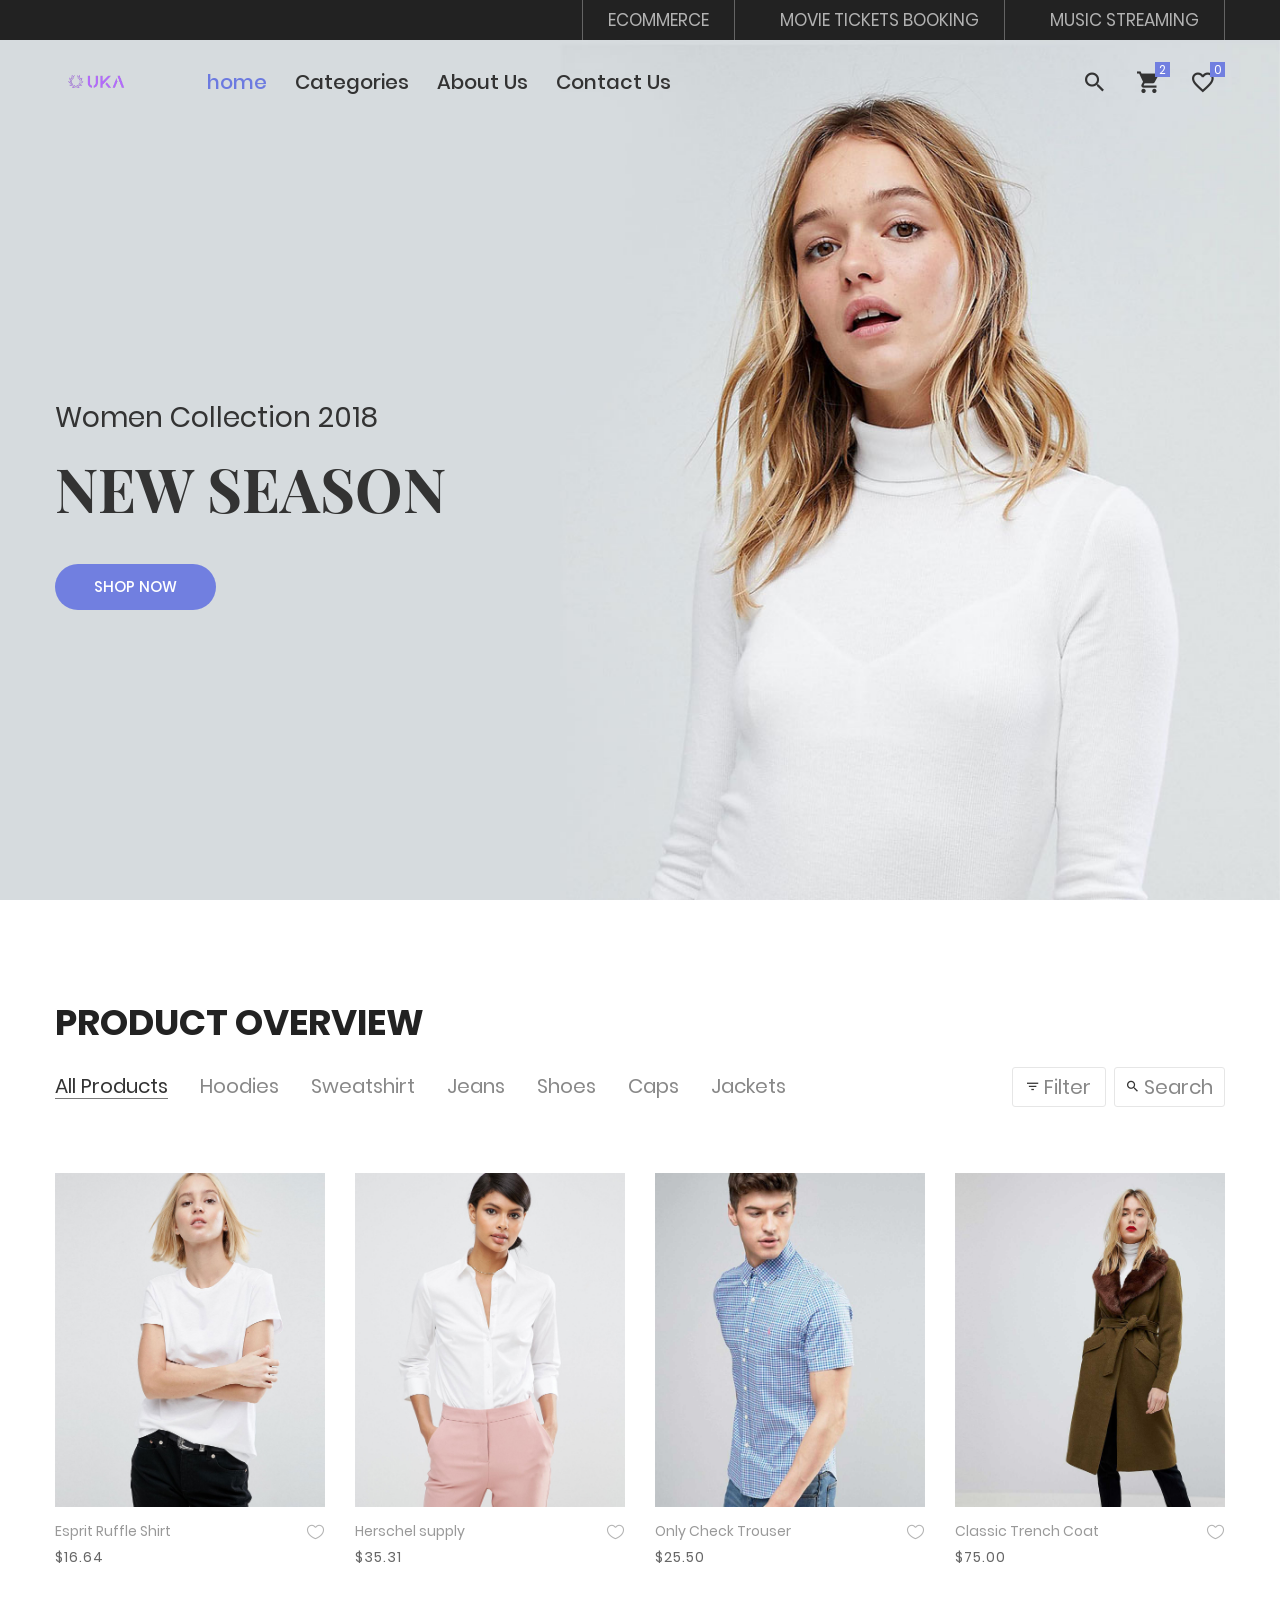
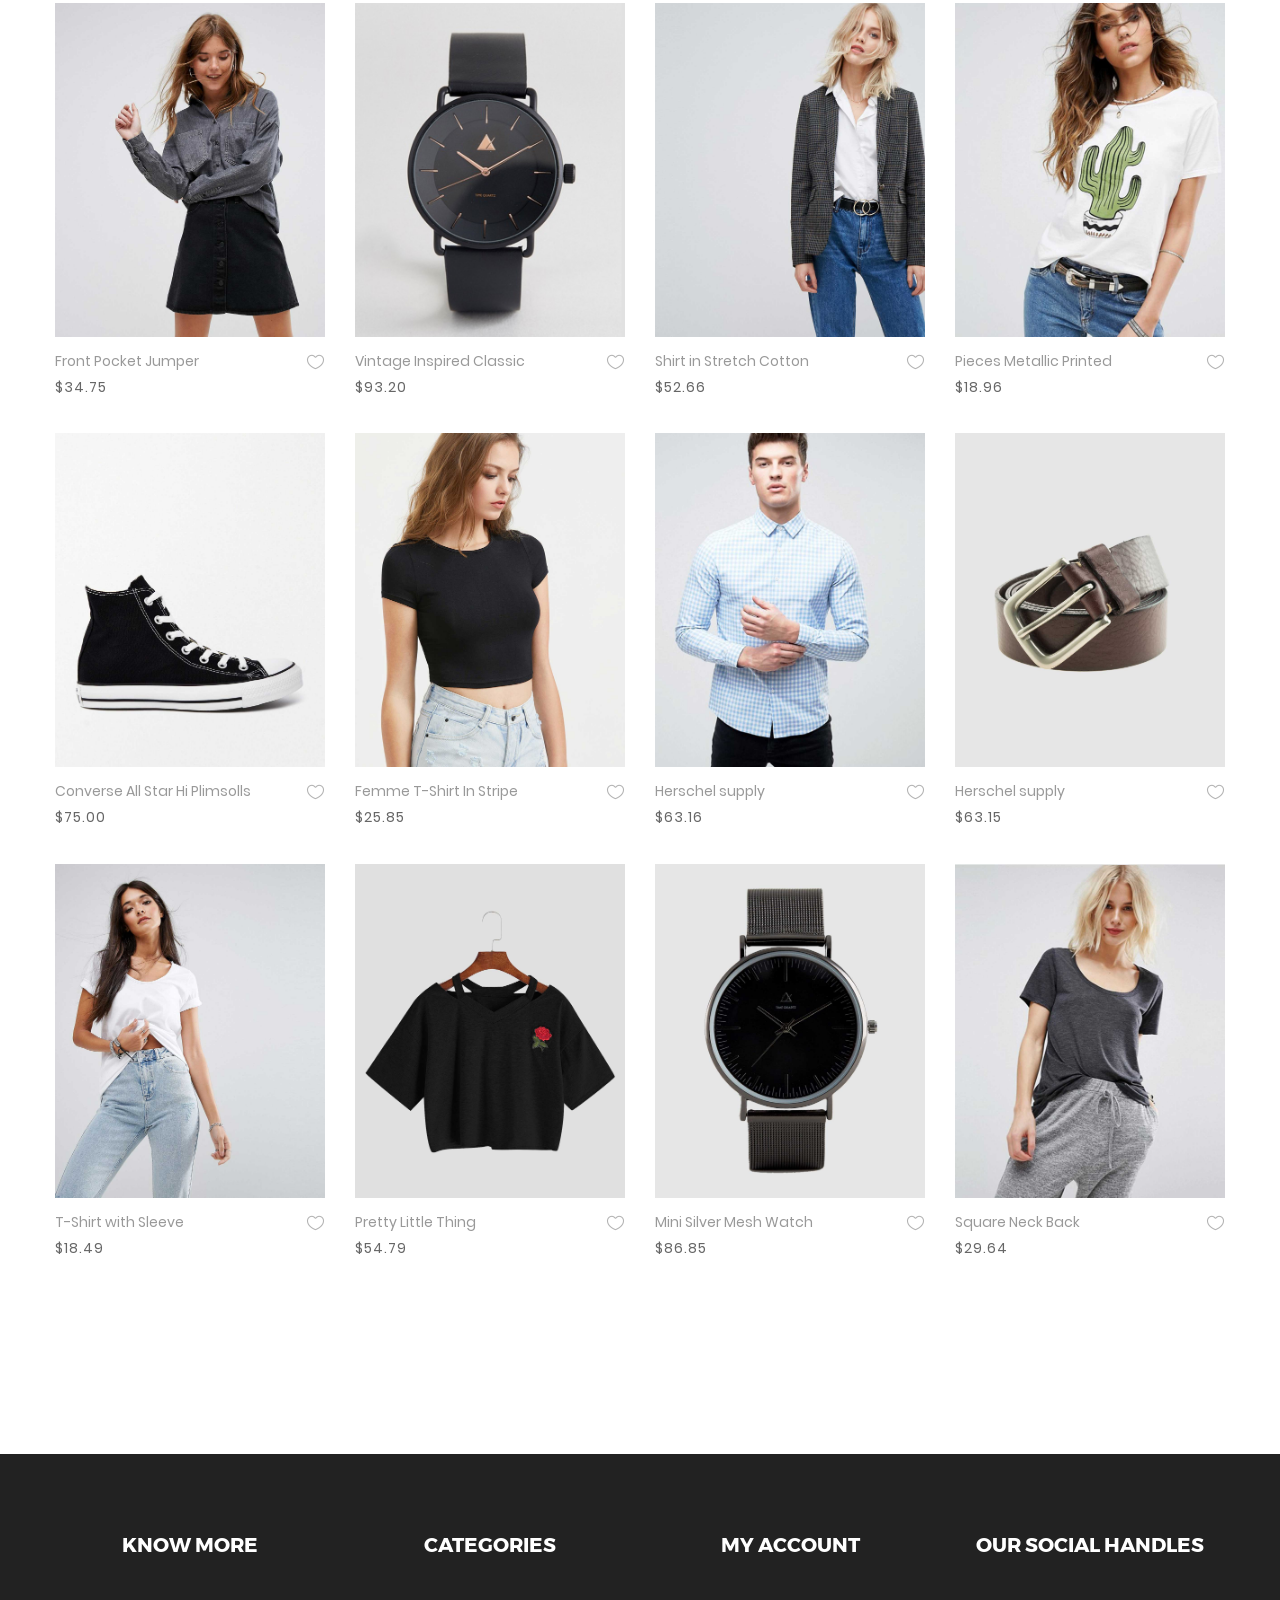
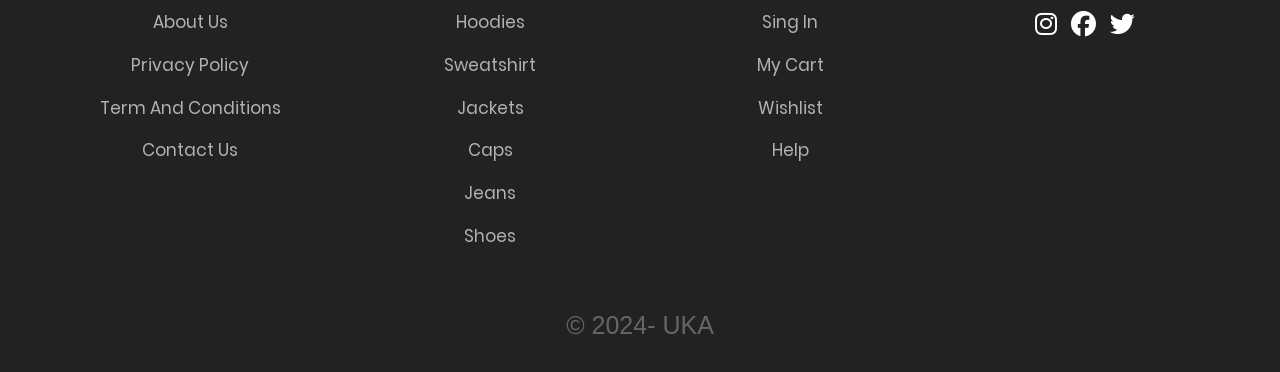
<file: home/ECindex.html>
<!DOCTYPE html>
<html lang="en">
<head>
	<title>Home</title>
	<meta charset="UTF-8">
	<meta name="viewport" content="width=device-width, initial-scale=1">
<!--===============================================================================================-->	
	<link rel="icon" type="image/png" href="images/icons/favicon.png"/>
<!--===============================================================================================-->
	<link rel="stylesheet" type="text/css" href="vendor/bootstrap/css/bootstrap.min.css">
<!--===============================================================================================-->
	<link rel="stylesheet" type="text/css" href="fonts/font-awesome-4.7.0/css/font-awesome.min.css">
<!--===============================================================================================-->
	<link rel="stylesheet" type="text/css" href="fonts/iconic/css/material-design-iconic-font.min.css">
<!--===============================================================================================-->
	<link rel="stylesheet" type="text/css" href="fonts/linearicons-v1.0.0/icon-font.min.css">
<!--===============================================================================================-->
	<link rel="stylesheet" type="text/css" href="vendor/animate/animate.css">
<!--===============================================================================================-->	
	<link rel="stylesheet" type="text/css" href="vendor/css-hamburgers/hamburgers.min.css">
<!--===============================================================================================-->
	<link rel="stylesheet" type="text/css" href="vendor/animsition/css/animsition.min.css">
<!--===============================================================================================-->
	<link rel="stylesheet" type="text/css" href="vendor/select2/select2.min.css">
<!--===============================================================================================-->	
	<link rel="stylesheet" type="text/css" href="vendor/daterangepicker/daterangepicker.css">
<!--===============================================================================================-->
	<link rel="stylesheet" type="text/css" href="vendor/slick/slick.css">
<!--===============================================================================================-->
	<link rel="stylesheet" type="text/css" href="vendor/MagnificPopup/magnific-popup.css">
<!--===============================================================================================-->
	<link rel="stylesheet" type="text/css" href="vendor/perfect-scrollbar/perfect-scrollbar.css">
	<link rel="stylesheet" type="text/css" href="https://cdnjs.cloudflare.com/ajax/libs/font-awesome/6.4.0/css/all.min.css">
<!--===============================================================================================-->
	<link rel="stylesheet" type="text/css" href="css/util.css">
	<link rel="stylesheet" type="text/css" href="css/main.css">
<!--===============================================================================================-->
</head>
<body class="animsition">
	
	<!-- Header -->
	<header>
		<!-- Header desktop -->
		<div class="container-menu-desktop">
			<!-- Topbar -->
			<div class="top-bar">
				<div class="content-topbar flex-sb-m h-full container">
					<!-- <div class="left-top-bar">
						Free shipping for standard order over $100
					</div> -->

					<div class="right-top-bar flex-w h-full">
						<a href="#" class="flex-c-m trans-04 p-lr-25">
							ECOMMERCE
						</a>

						<a href="#" class="flex-c-m trans-04 p-lr-25">
							MOVIE TICKETS BOOKING
						</a>

						<a href="#" class="flex-c-m trans-04 p-lr-25">
							MUSIC STREAMING
						</a>

						<!-- <a href="#" class="flex-c-m trans-04 p-lr-25">
							USD
						</a> -->
					</div>
				</div>
			</div>

			<div class="wrap-menu-desktop">
				<nav class="limiter-menu-desktop container">
					
					<!-- Logo desktop -->		
					<a href="#" class="logo">
						<img src="images/uka_logo-removebg-preview.png" alt="IMG-LOGO">
					</a>

					<!-- Menu desktop -->
					<div class="menu-desktop">
						<ul class="main-menu">
							<li class="active-menu">
								<a href="#">home</a>
							</li>

							<li >
								<a href="#">Categories</a>
								<ul class="sub-menu">
									<li><a href="hoodie.html">Hoodies</a></li>
									<li><a href="sweatshirt.html">Sweatshirts</a></li>
									<li><a href="jeans.html">Jeans</a></li>
									<li><a href="shoes.html">Shoes</a></li>
									<li><a href="caps.html">Caps</a></li>
									<li><a href="jackets.html">Jackets</a></li>
								</ul>
							</li>

							<li>
								<a href="#">About Us</a>
							</li>

							<li>
								<a href="#">Contact Us</a>
							</li>

							<!-- <li>
								<a href="blog.html">Blog</a>
							</li>

							<li>
								<a href="about.html">About</a>
							</li>

							<li>
								<a href="contact.html">Contact</a>
							</li> -->
						</ul>
					</div>	

					<!-- Icon header -->
					<div class="wrap-icon-header flex-w flex-r-m">
						<div class="icon-header-item cl2 hov-cl1 trans-04 p-l-22 p-r-11 js-show-modal-search">
							<i class="zmdi zmdi-search"></i>
						</div>

						<div class="icon-header-item cl2 hov-cl1 trans-04 p-l-22 p-r-11 icon-header-noti js-show-cart" data-notify="2">
							<i class="zmdi zmdi-shopping-cart"></i>
						</div>

						<a href="#" class="dis-block icon-header-item cl2 hov-cl1 trans-04 p-l-22 p-r-11 icon-header-noti" data-notify="0">
							<i class="zmdi zmdi-favorite-outline"></i>
						</a>
					</div>
				</nav>
			</div>	
		</div>

		<!-- Header Mobile -->
		<div class="wrap-header-mobile">
			<!-- Logo moblie -->		
			<div class="logo-mobile">
				<a href="index.html"><img src="images/uka_logo-removebg-preview.png" alt="IMG-LOGO"></a>
			</div>

			<!-- Icon header -->
			<div class="wrap-icon-header flex-w flex-r-m m-r-15">
				<div class="icon-header-item cl2 hov-cl1 trans-04 p-r-11 js-show-modal-search">
					<i class="zmdi zmdi-search"></i>
				</div>

				<div class="icon-header-item cl2 hov-cl1 trans-04 p-r-11 p-l-10 icon-header-noti js-show-cart" data-notify="2">
					<i class="zmdi zmdi-shopping-cart"></i>
				</div>

				<a href="#" class="dis-block icon-header-item cl2 hov-cl1 trans-04 p-r-11 p-l-10 icon-header-noti" data-notify="0">
					<i class="zmdi zmdi-favorite-outline"></i>
				</a>
			</div>

			<!-- Button show menu -->
			<div class="btn-show-menu-mobile hamburger hamburger--squeeze">
				<span class="hamburger-box">
					<span class="hamburger-inner"></span>
				</span>
			</div>
		</div>


		<!-- Menu Mobile -->
		<div class="menu-mobile">
			<ul class="topbar-mobile">
				<!-- <li>
					<div class="left-top-bar">
						Free shipping for standard order over $100
					</div>
				</li> -->

				<li>
					<div class="right-top-bar flex-w h-full">
						<a href="#" class="flex-c-m p-lr-10 trans-04">
							ECOMMERCE
						</a>

						<a href="#" class="flex-c-m p-lr-10 trans-04">
							MOVIE TICKETS BOOKING
						</a>

						<a href="#" class="flex-c-m p-lr-10 trans-04">
							MUSIC STREAMING
						</a>

						<!-- <a href="#" class="flex-c-m p-lr-10 trans-04">
							USD
						</a> -->
					</div>
				</li>
			</ul>
             
			 <ul class="main-menu-m"> 
				<div class="menu-desktop">
						<ul class="main-menu">
							<li class="active-menu">
								<a href="#">home</a>
							</li>

							<li >
								<a href="#">Categories</a>
								<ul class="sub-menu">
									<li><a href="#">Hoodies</a></li>
									<li><a href="#">Sweatshirts</a></li>
									<li><a href="#">Jeans</a></li>
									<li><a href="#">Shoes</a></li>
									<li><a href="#">Caps</a></li>
									<li><a href="#">Jackets</a></li>
								</ul>
							</li>

							<li>
								<a href="#">About Us</a>
							</li>

							<li>
								<a href="#">Contact Us</a>
							</li>
						</ul>
				<!-- <li> -->
					<!-- <a href="index.html">Home</a>
					<ul class="sub-menu-m">
						<li><a href="index.html">Homepage 1</a></li>
						<li><a href="home-02.html">Homepage 2</a></li>
						<li><a href="home-03.html">Homepage 3</a></li>
					</ul>
					<span class="arrow-main-menu-m">
						<i class="fa fa-angle-right" aria-hidden="true"></i>
					</span>
				</li>

				<li>
					<a href="product.html">Shop</a>
				</li>

				<li>
					<a href="shoping-cart.html" class="label1 rs1" data-label1="hot">Features</a>
				</li>

				<li>
					<a href="blog.html">Blog</a>
				</li>

				<li>
					<a href="about.html">About</a>
				</li>

				<li>
					<a href="contact.html">Contact</a>
				</li>
			</ul> 
		</div> -->

		<!-- Modal Search -->
		<div class="modal-search-header flex-c-m trans-04 js-hide-modal-search">
			<div class="container-search-header">
				<button class="flex-c-m btn-hide-modal-search trans-04 js-hide-modal-search">
					<img src="images/icons/icon-close2.png" alt="CLOSE">
				</button>

				<form class="wrap-search-header flex-w p-l-15">
					<button class="flex-c-m trans-04">
						<i class="zmdi zmdi-search"></i>
					</button>
					<input class="plh3" type="text" name="search" placeholder="Search...">
				</form>
			</div>
		</div>
	</header>

	<!-- Cart -->
	<div class="wrap-header-cart js-panel-cart">
		<div class="s-full js-hide-cart"></div>

		<div class="header-cart flex-col-l p-l-65 p-r-25">
			<div class="header-cart-title flex-w flex-sb-m p-b-8">
				<span class="mtext-103 cl2">
					Your Cart
				</span>

				<div class="fs-35 lh-10 cl2 p-lr-5 pointer hov-cl1 trans-04 js-hide-cart">
					<i class="zmdi zmdi-close"></i>
				</div>
			</div>
			
			<div class="header-cart-content flex-w js-pscroll">
				<ul class="header-cart-wrapitem w-full">
					<li class="header-cart-item flex-w flex-t m-b-12">
						<!-- <div class="header-cart-item-img">
							<img src="images/item-cart-01.jpg" alt="IMG">
						</div> -->
<!-- 
						<div class="header-cart-item-txt p-t-8">
							<a href="#" class="header-cart-item-name m-b-18 hov-cl1 trans-04">
								White Shirt Pleat
							</a>

							<span class="header-cart-item-info">
								1 x $19.00
							</span>
						</div>
					</li>

					<li class="header-cart-item flex-w flex-t m-b-12">
						<div class="header-cart-item-img">
							<img src="images/item-cart-02.jpg" alt="IMG">
						</div>

						<div class="header-cart-item-txt p-t-8">
							<a href="#" class="header-cart-item-name m-b-18 hov-cl1 trans-04">
								Converse All Star
							</a>

							<span class="header-cart-item-info">
								1 x $39.00
							</span>
						</div>
					</li>

					<li class="header-cart-item flex-w flex-t m-b-12">
						<div class="header-cart-item-img">
							<img src="images/item-cart-03.jpg" alt="IMG">
						</div>

						<div class="header-cart-item-txt p-t-8">
							<a href="#" class="header-cart-item-name m-b-18 hov-cl1 trans-04">
								Nixon Porter Leather
							</a>

							<span class="header-cart-item-info">
								1 x $17.00
							</span>
						</div>
					</li>
				</ul>
				
				<div class="w-full">
					<div class="header-cart-total w-full p-tb-40">
						Total: $75.00
					</div> -->

					<div class="header-cart-buttons flex-w w-full">
						<a href="shoping-cart.html" class="flex-c-m stext-101 cl0 size-107 bg3 bor2 hov-btn3 p-lr-15 trans-04 m-r-8 m-b-10">
							View Cart
						</a>

						<a href="shoping-cart.html" class="flex-c-m stext-101 cl0 size-107 bg3 bor2 hov-btn3 p-lr-15 trans-04 m-b-10">
							Check Out
						</a>
					</div>
				</div>
			</div>
		</div>
	</div>

		

	<!-- Slider -->
	<section class="section-slide">
		<div class="wrap-slick1">
			<div class="slick1">
				<div class="item-slick1" style="background-image: url(images/slide-01.jpg);">
					<div class="container h-full">
						<div class="flex-col-l-m h-full p-t-100 p-b-30 respon5">
							<div class="layer-slick1 animated visible-false" data-appear="fadeInDown" data-delay="0">
								<span class="ltext-101 cl2 respon2">
									Women Collection 2018
								</span>
							</div>
								
							<div class="layer-slick1 animated visible-false" data-appear="fadeInUp" data-delay="800">
								<h2 class="ltext-201 cl2 p-t-19 p-b-43 respon1">
									NEW SEASON
								</h2>
							</div>
								
							<div class="layer-slick1 animated visible-false" data-appear="zoomIn" data-delay="1600">
								<a href="product.html" class="flex-c-m stext-101 cl0 size-101 bg1 bor1 hov-btn1 p-lr-15 trans-04">
									Shop Now
								</a>
							</div>
						</div>
					</div>
				</div>

				<div class="item-slick1" style="background-image: url(images/slide-02.jpg);">
					<div class="container h-full">
						<div class="flex-col-l-m h-full p-t-100 p-b-30 respon5">
							<div class="layer-slick1 animated visible-false" data-appear="rollIn" data-delay="0">
								<span class="ltext-101 cl2 respon2">
									Men New-Season
								</span>
							</div>
								
							<div class="layer-slick1 animated visible-false" data-appear="lightSpeedIn" data-delay="800">
								<h2 class="ltext-201 cl2 p-t-19 p-b-43 respon1">
									Jackets & Coats
								</h2>
							</div>
								
							<div class="layer-slick1 animated visible-false" data-appear="slideInUp" data-delay="1600">
								<a href="product.html" class="flex-c-m stext-101 cl0 size-101 bg1 bor1 hov-btn1 p-lr-15 trans-04">
									Shop Now
								</a>
							</div>
						</div>
					</div>
				</div>

				<div class="item-slick1" style="background-image: url(images/slide-03.jpg);">
					<div class="container h-full">
						<div class="flex-col-l-m h-full p-t-100 p-b-30 respon5">
							<div class="layer-slick1 animated visible-false" data-appear="rotateInDownLeft" data-delay="0">
								<span class="ltext-101 cl2 respon2">
									Men Collection 2018
								</span>
							</div>
								
							<div class="layer-slick1 animated visible-false" data-appear="rotateInUpRight" data-delay="800">
								<h2 class="ltext-201 cl2 p-t-19 p-b-43 respon1">
									New arrivals
								</h2>
							</div>
								
							<div class="layer-slick1 animated visible-false" data-appear="rotateIn" data-delay="1600">
								<a href="product.html" class="flex-c-m stext-101 cl0 size-101 bg1 bor1 hov-btn1 p-lr-15 trans-04">
									Shop Now
								</a>
							</div>
						</div>
					</div>
				</div>
			</div>
		</div>
	</section>


	<!-- Banner -->
	

	<!-- Product -->
	<section class="bg0 p-t-23 p-b-140">
		<div class="container">
			<div class="p-b-10">
				<h3 class="ltext-103 cl5">
					Product Overview
				</h3>
			</div>

			<div class="flex-w flex-sb-m p-b-52">
				<div class="flex-w flex-l-m filter-tope-group m-tb-10">
					<button class="stext-106 cl6 hov1 bor3 trans-04 m-r-32 m-tb-5 how-active1" data-filter="*">
						All Products
					</button>

					<button class="stext-106 cl6 hov1 bor3 trans-04 m-r-32 m-tb-5" data-filter=".women">
						Hoodies
					</button>

					<button class="stext-106 cl6 hov1 bor3 trans-04 m-r-32 m-tb-5" data-filter=".men">
						Sweatshirt
					</button>

					<button class="stext-106 cl6 hov1 bor3 trans-04 m-r-32 m-tb-5" data-filter=".bag">
						Jeans
					</button>

					<button class="stext-106 cl6 hov1 bor3 trans-04 m-r-32 m-tb-5" data-filter=".shoes">
						Shoes
					</button>

					<button class="stext-106 cl6 hov1 bor3 trans-04 m-r-32 m-tb-5" data-filter=".watches">
						Caps
					</button>
					<button class="stext-106 cl6 hov1 bor3 trans-04 m-r-32 m-tb-5" data-filter=".watches">
						Jackets
					</button>
				</div>

				<div class="flex-w flex-c-m m-tb-10">
					<div class="flex-c-m stext-106 cl6 size-104 bor4 pointer hov-btn3 trans-04 m-r-8 m-tb-4 js-show-filter">
						<i class="icon-filter cl2 m-r-6 fs-15 trans-04 zmdi zmdi-filter-list"></i>
						<i class="icon-close-filter cl2 m-r-6 fs-15 trans-04 zmdi zmdi-close dis-none"></i>
						 Filter
					</div>

					<div class="flex-c-m stext-106 cl6 size-105 bor4 pointer hov-btn3 trans-04 m-tb-4 js-show-search">
						<i class="icon-search cl2 m-r-6 fs-15 trans-04 zmdi zmdi-search"></i>
						<i class="icon-close-search cl2 m-r-6 fs-15 trans-04 zmdi zmdi-close dis-none"></i>
						Search
					</div>
				</div>
				
				<!-- Search product -->
				<div class="dis-none panel-search w-full p-t-10 p-b-15">
					<div class="bor8 dis-flex p-l-15">
						<button class="size-113 flex-c-m fs-16 cl2 hov-cl1 trans-04">
							<i class="zmdi zmdi-search"></i>
						</button>

						<input class="mtext-107 cl2 size-114 plh2 p-r-15" type="text" name="search-product" placeholder="Search">
					</div>	
				</div>

				<!-- Filter -->
				<div class="dis-none panel-filter w-full p-t-10">
					<div class="wrap-filter flex-w bg6 w-full p-lr-40 p-t-27 p-lr-15-sm">
						<div class="filter-col1 p-r-15 p-b-27">
							<div class="mtext-102 cl2 p-b-15">
								Sort By
							</div>

							<ul>
								<li class="p-b-6">
									<a href="#" class="filter-link stext-106 trans-04">
										Default
									</a>
								</li>

								<li class="p-b-6">
									<a href="#" class="filter-link stext-106 trans-04">
										Popularity
									</a>
								</li>

								<li class="p-b-6">
									<a href="#" class="filter-link stext-106 trans-04">
										Average rating
									</a>
								</li>

								<li class="p-b-6">
									<a href="#" class="filter-link stext-106 trans-04 filter-link-active">
										Newness
									</a>
								</li>

								<li class="p-b-6">
									<a href="#" class="filter-link stext-106 trans-04">
										Price: Low to High
									</a>
								</li>

								<li class="p-b-6">
									<a href="#" class="filter-link stext-106 trans-04">
										Price: High to Low
									</a>
								</li>
							</ul>
						</div>

						<div class="filter-col2 p-r-15 p-b-27">
							<div class="mtext-102 cl2 p-b-15">
								Price
							</div>

							<ul>
								<li class="p-b-6">
									<a href="#" class="filter-link stext-106 trans-04 filter-link-active">
										All
									</a>
								</li>

								<li class="p-b-6">
									<a href="#" class="filter-link stext-106 trans-04">
										$0.00 - $50.00
									</a>
								</li>

								<li class="p-b-6">
									<a href="#" class="filter-link stext-106 trans-04">
										$50.00 - $100.00
									</a>
								</li>

								<li class="p-b-6">
									<a href="#" class="filter-link stext-106 trans-04">
										$100.00 - $150.00
									</a>
								</li>

								<li class="p-b-6">
									<a href="#" class="filter-link stext-106 trans-04">
										$150.00 - $200.00
									</a>
								</li>

								<li class="p-b-6">
									<a href="#" class="filter-link stext-106 trans-04">
										$200.00+
									</a>
								</li>
							</ul>
						</div>

						<div class="filter-col3 p-r-15 p-b-27">
							<div class="mtext-102 cl2 p-b-15">
								Color
							</div>

							<ul>
								<li class="p-b-6">
									<span class="fs-15 lh-12 m-r-6" style="color: #222;">
										<i class="zmdi zmdi-circle"></i>
									</span>

									<a href="#" class="filter-link stext-106 trans-04">
										Black
									</a>
								</li>

								<li class="p-b-6">
									<span class="fs-15 lh-12 m-r-6" style="color: #4272d7;">
										<i class="zmdi zmdi-circle"></i>
									</span>

									<a href="#" class="filter-link stext-106 trans-04 filter-link-active">
										Blue
									</a>
								</li>

								<li class="p-b-6">
									<span class="fs-15 lh-12 m-r-6" style="color: #b3b3b3;">
										<i class="zmdi zmdi-circle"></i>
									</span>

									<a href="#" class="filter-link stext-106 trans-04">
										Grey
									</a>
								</li>

								<li class="p-b-6">
									<span class="fs-15 lh-12 m-r-6" style="color: #00ad5f;">
										<i class="zmdi zmdi-circle"></i>
									</span>

									<a href="#" class="filter-link stext-106 trans-04">
										Green
									</a>
								</li>

								<li class="p-b-6">
									<span class="fs-15 lh-12 m-r-6" style="color: #fa4251;">
										<i class="zmdi zmdi-circle"></i>
									</span>

									<a href="#" class="filter-link stext-106 trans-04">
										Red
									</a>
								</li>

								<li class="p-b-6">
									<span class="fs-15 lh-12 m-r-6" style="color: #aaa;">
										<i class="zmdi zmdi-circle-o"></i>
									</span>

									<a href="#" class="filter-link stext-106 trans-04">
										White
									</a>
								</li>
							</ul>
						</div>

						<div class="filter-col4 p-b-27">
							<div class="mtext-102 cl2 p-b-15">
								Tags
							</div>

							<div class="flex-w p-t-4 m-r--5">
								<a href="#" class="flex-c-m stext-107 cl6 size-301 bor7 p-lr-15 hov-tag1 trans-04 m-r-5 m-b-5">
									Fashion
								</a>

								<a href="#" class="flex-c-m stext-107 cl6 size-301 bor7 p-lr-15 hov-tag1 trans-04 m-r-5 m-b-5">
									Lifestyle
								</a>

								<a href="#" class="flex-c-m stext-107 cl6 size-301 bor7 p-lr-15 hov-tag1 trans-04 m-r-5 m-b-5">
									Denim
								</a>

								<a href="#" class="flex-c-m stext-107 cl6 size-301 bor7 p-lr-15 hov-tag1 trans-04 m-r-5 m-b-5">
									Streetstyle
								</a>

								<a href="#" class="flex-c-m stext-107 cl6 size-301 bor7 p-lr-15 hov-tag1 trans-04 m-r-5 m-b-5">
									Crafts
								</a>
							</div>
						</div>
					</div>
				</div>
			</div>

			<div class="row isotope-grid">
				<div class="col-sm-6 col-md-4 col-lg-3 p-b-35 isotope-item women">
					<!-- Block2 -->
					<div class="block2">
						<div class="block2-pic hov-img0">
							<img src="images/product-01.jpg" alt="IMG-PRODUCT">

							<a href="#" class="block2-btn flex-c-m stext-103 cl2 size-102 bg0 bor2 hov-btn1 p-lr-15 trans-04 js-show-modal1">
								Quick View
							</a>
						</div>

						<div class="block2-txt flex-w flex-t p-t-14">
							<div class="block2-txt-child1 flex-col-l ">
								<a href="product-detail.html" class="stext-104 cl4 hov-cl1 trans-04 js-name-b2 p-b-6">
									Esprit Ruffle Shirt
								</a>

								<span class="stext-105 cl3">
									$16.64
								</span>
							</div>

							<div class="block2-txt-child2 flex-r p-t-3">
								<a href="#" class="btn-addwish-b2 dis-block pos-relative js-addwish-b2">
									<img class="icon-heart1 dis-block trans-04" src="images/icons/icon-heart-01.png" alt="ICON">
									<img class="icon-heart2 dis-block trans-04 ab-t-l" src="images/icons/icon-heart-02.png" alt="ICON">
								</a>
							</div>
						</div>
					</div>
				</div>

				<div class="col-sm-6 col-md-4 col-lg-3 p-b-35 isotope-item women">
					<!-- Block2 -->
					<div class="block2">
						<div class="block2-pic hov-img0">
							<img src="images/product-02.jpg" alt="IMG-PRODUCT">

							<a href="#" class="block2-btn flex-c-m stext-103 cl2 size-102 bg0 bor2 hov-btn1 p-lr-15 trans-04 js-show-modal1">
								Quick View
							</a>
						</div>

						<div class="block2-txt flex-w flex-t p-t-14">
							<div class="block2-txt-child1 flex-col-l ">
								<a href="product-detail.html" class="stext-104 cl4 hov-cl1 trans-04 js-name-b2 p-b-6">
									Herschel supply
								</a>

								<span class="stext-105 cl3">
									$35.31
								</span>
							</div>

							<div class="block2-txt-child2 flex-r p-t-3">
								<a href="#" class="btn-addwish-b2 dis-block pos-relative js-addwish-b2">
									<img class="icon-heart1 dis-block trans-04" src="images/icons/icon-heart-01.png" alt="ICON">
									<img class="icon-heart2 dis-block trans-04 ab-t-l" src="images/icons/icon-heart-02.png" alt="ICON">
								</a>
							</div>
						</div>
					</div>
				</div>

				<div class="col-sm-6 col-md-4 col-lg-3 p-b-35 isotope-item men">
					<!-- Block2 -->
					<div class="block2">
						<div class="block2-pic hov-img0">
							<img src="images/product-03.jpg" alt="IMG-PRODUCT">

							<a href="#" class="block2-btn flex-c-m stext-103 cl2 size-102 bg0 bor2 hov-btn1 p-lr-15 trans-04 js-show-modal1">
								Quick View
							</a>
						</div>

						<div class="block2-txt flex-w flex-t p-t-14">
							<div class="block2-txt-child1 flex-col-l ">
								<a href="product-detail.html" class="stext-104 cl4 hov-cl1 trans-04 js-name-b2 p-b-6">
									Only Check Trouser
								</a>

								<span class="stext-105 cl3">
									$25.50
								</span>
							</div>

							<div class="block2-txt-child2 flex-r p-t-3">
								<a href="#" class="btn-addwish-b2 dis-block pos-relative js-addwish-b2">
									<img class="icon-heart1 dis-block trans-04" src="images/icons/icon-heart-01.png" alt="ICON">
									<img class="icon-heart2 dis-block trans-04 ab-t-l" src="images/icons/icon-heart-02.png" alt="ICON">
								</a>
							</div>
						</div>
					</div>
				</div>

				<div class="col-sm-6 col-md-4 col-lg-3 p-b-35 isotope-item women">
					<!-- Block2 -->
					<div class="block2">
						<div class="block2-pic hov-img0">
							<img src="images/product-04.jpg" alt="IMG-PRODUCT">

							<a href="#" class="block2-btn flex-c-m stext-103 cl2 size-102 bg0 bor2 hov-btn1 p-lr-15 trans-04 js-show-modal1">
								Quick View
							</a>
						</div>

						<div class="block2-txt flex-w flex-t p-t-14">
							<div class="block2-txt-child1 flex-col-l ">
								<a href="product-detail.html" class="stext-104 cl4 hov-cl1 trans-04 js-name-b2 p-b-6">
									Classic Trench Coat
								</a>

								<span class="stext-105 cl3">
									$75.00
								</span>
							</div>

							<div class="block2-txt-child2 flex-r p-t-3">
								<a href="#" class="btn-addwish-b2 dis-block pos-relative js-addwish-b2">
									<img class="icon-heart1 dis-block trans-04" src="images/icons/icon-heart-01.png" alt="ICON">
									<img class="icon-heart2 dis-block trans-04 ab-t-l" src="images/icons/icon-heart-02.png" alt="ICON">
								</a>
							</div>
						</div>
					</div>
				</div>

				<div class="col-sm-6 col-md-4 col-lg-3 p-b-35 isotope-item women">
					<!-- Block2 -->
					<div class="block2">
						<div class="block2-pic hov-img0">
							<img src="images/product-05.jpg" alt="IMG-PRODUCT">

							<a href="#" class="block2-btn flex-c-m stext-103 cl2 size-102 bg0 bor2 hov-btn1 p-lr-15 trans-04 js-show-modal1">
								Quick View
							</a>
						</div>

						<div class="block2-txt flex-w flex-t p-t-14">
							<div class="block2-txt-child1 flex-col-l ">
								<a href="product-detail.html" class="stext-104 cl4 hov-cl1 trans-04 js-name-b2 p-b-6">
									Front Pocket Jumper
								</a>

								<span class="stext-105 cl3">
									$34.75
								</span>
							</div>

							<div class="block2-txt-child2 flex-r p-t-3">
								<a href="#" class="btn-addwish-b2 dis-block pos-relative js-addwish-b2">
									<img class="icon-heart1 dis-block trans-04" src="images/icons/icon-heart-01.png" alt="ICON">
									<img class="icon-heart2 dis-block trans-04 ab-t-l" src="images/icons/icon-heart-02.png" alt="ICON">
								</a>
							</div>
						</div>
					</div>
				</div>

				<div class="col-sm-6 col-md-4 col-lg-3 p-b-35 isotope-item watches">
					<!-- Block2 -->
					<div class="block2">
						<div class="block2-pic hov-img0">
							<img src="images/product-06.jpg" alt="IMG-PRODUCT">

							<a href="#" class="block2-btn flex-c-m stext-103 cl2 size-102 bg0 bor2 hov-btn1 p-lr-15 trans-04 js-show-modal1">
								Quick View
							</a>
						</div>

						<div class="block2-txt flex-w flex-t p-t-14">
							<div class="block2-txt-child1 flex-col-l ">
								<a href="product-detail.html" class="stext-104 cl4 hov-cl1 trans-04 js-name-b2 p-b-6">
									Vintage Inspired Classic 
								</a>

								<span class="stext-105 cl3">
									$93.20
								</span>
							</div>

							<div class="block2-txt-child2 flex-r p-t-3">
								<a href="#" class="btn-addwish-b2 dis-block pos-relative js-addwish-b2">
									<img class="icon-heart1 dis-block trans-04" src="images/icons/icon-heart-01.png" alt="ICON">
									<img class="icon-heart2 dis-block trans-04 ab-t-l" src="images/icons/icon-heart-02.png" alt="ICON">
								</a>
							</div>
						</div>
					</div>
				</div>

				<div class="col-sm-6 col-md-4 col-lg-3 p-b-35 isotope-item women">
					<!-- Block2 -->
					<div class="block2">
						<div class="block2-pic hov-img0">
							<img src="images/product-07.jpg" alt="IMG-PRODUCT">

							<a href="#" class="block2-btn flex-c-m stext-103 cl2 size-102 bg0 bor2 hov-btn1 p-lr-15 trans-04 js-show-modal1">
								Quick View
							</a>
						</div>

						<div class="block2-txt flex-w flex-t p-t-14">
							<div class="block2-txt-child1 flex-col-l ">
								<a href="product-detail.html" class="stext-104 cl4 hov-cl1 trans-04 js-name-b2 p-b-6">
									Shirt in Stretch Cotton
								</a>

								<span class="stext-105 cl3">
									$52.66
								</span>
							</div>

							<div class="block2-txt-child2 flex-r p-t-3">
								<a href="#" class="btn-addwish-b2 dis-block pos-relative js-addwish-b2">
									<img class="icon-heart1 dis-block trans-04" src="images/icons/icon-heart-01.png" alt="ICON">
									<img class="icon-heart2 dis-block trans-04 ab-t-l" src="images/icons/icon-heart-02.png" alt="ICON">
								</a>
							</div>
						</div>
					</div>
				</div>

				<div class="col-sm-6 col-md-4 col-lg-3 p-b-35 isotope-item women">
					<!-- Block2 -->
					<div class="block2">
						<div class="block2-pic hov-img0">
							<img src="images/product-08.jpg" alt="IMG-PRODUCT">

							<a href="#" class="block2-btn flex-c-m stext-103 cl2 size-102 bg0 bor2 hov-btn1 p-lr-15 trans-04 js-show-modal1">
								Quick View
							</a>
						</div>

						<div class="block2-txt flex-w flex-t p-t-14">
							<div class="block2-txt-child1 flex-col-l ">
								<a href="product-detail.html" class="stext-104 cl4 hov-cl1 trans-04 js-name-b2 p-b-6">
									Pieces Metallic Printed
								</a>

								<span class="stext-105 cl3">
									$18.96
								</span>
							</div>

							<div class="block2-txt-child2 flex-r p-t-3">
								<a href="#" class="btn-addwish-b2 dis-block pos-relative js-addwish-b2">
									<img class="icon-heart1 dis-block trans-04" src="images/icons/icon-heart-01.png" alt="ICON">
									<img class="icon-heart2 dis-block trans-04 ab-t-l" src="images/icons/icon-heart-02.png" alt="ICON">
								</a>
							</div>
						</div>
					</div>
				</div>

				<div class="col-sm-6 col-md-4 col-lg-3 p-b-35 isotope-item shoes">
					<!-- Block2 -->
					<div class="block2">
						<div class="block2-pic hov-img0">
							<img src="images/product-09.jpg" alt="IMG-PRODUCT">

							<a href="#" class="block2-btn flex-c-m stext-103 cl2 size-102 bg0 bor2 hov-btn1 p-lr-15 trans-04 js-show-modal1">
								Quick View
							</a>
						</div>

						<div class="block2-txt flex-w flex-t p-t-14">
							<div class="block2-txt-child1 flex-col-l ">
								<a href="product-detail.html" class="stext-104 cl4 hov-cl1 trans-04 js-name-b2 p-b-6">
									Converse All Star Hi Plimsolls
								</a>

								<span class="stext-105 cl3">
									$75.00
								</span>
							</div>

							<div class="block2-txt-child2 flex-r p-t-3">
								<a href="#" class="btn-addwish-b2 dis-block pos-relative js-addwish-b2">
									<img class="icon-heart1 dis-block trans-04" src="images/icons/icon-heart-01.png" alt="ICON">
									<img class="icon-heart2 dis-block trans-04 ab-t-l" src="images/icons/icon-heart-02.png" alt="ICON">
								</a>
							</div>
						</div>
					</div>
				</div>

				<div class="col-sm-6 col-md-4 col-lg-3 p-b-35 isotope-item women">
					<!-- Block2 -->
					<div class="block2">
						<div class="block2-pic hov-img0">
							<img src="images/product-10.jpg" alt="IMG-PRODUCT">

							<a href="#" class="block2-btn flex-c-m stext-103 cl2 size-102 bg0 bor2 hov-btn1 p-lr-15 trans-04 js-show-modal1">
								Quick View
							</a>
						</div>

						<div class="block2-txt flex-w flex-t p-t-14">
							<div class="block2-txt-child1 flex-col-l ">
								<a href="product-detail.html" class="stext-104 cl4 hov-cl1 trans-04 js-name-b2 p-b-6">
									Femme T-Shirt In Stripe
								</a>

								<span class="stext-105 cl3">
									$25.85
								</span>
							</div>

							<div class="block2-txt-child2 flex-r p-t-3">
								<a href="#" class="btn-addwish-b2 dis-block pos-relative js-addwish-b2">
									<img class="icon-heart1 dis-block trans-04" src="images/icons/icon-heart-01.png" alt="ICON">
									<img class="icon-heart2 dis-block trans-04 ab-t-l" src="images/icons/icon-heart-02.png" alt="ICON">
								</a>
							</div>
						</div>
					</div>
				</div>

				<div class="col-sm-6 col-md-4 col-lg-3 p-b-35 isotope-item men">
					<!-- Block2 -->
					<div class="block2">
						<div class="block2-pic hov-img0">
							<img src="images/product-11.jpg" alt="IMG-PRODUCT">

							<a href="#" class="block2-btn flex-c-m stext-103 cl2 size-102 bg0 bor2 hov-btn1 p-lr-15 trans-04 js-show-modal1">
								Quick View
							</a>
						</div>

						<div class="block2-txt flex-w flex-t p-t-14">
							<div class="block2-txt-child1 flex-col-l ">
								<a href="product-detail.html" class="stext-104 cl4 hov-cl1 trans-04 js-name-b2 p-b-6">
									Herschel supply 
								</a>

								<span class="stext-105 cl3">
									$63.16
								</span>
							</div>

							<div class="block2-txt-child2 flex-r p-t-3">
								<a href="#" class="btn-addwish-b2 dis-block pos-relative js-addwish-b2">
									<img class="icon-heart1 dis-block trans-04" src="images/icons/icon-heart-01.png" alt="ICON">
									<img class="icon-heart2 dis-block trans-04 ab-t-l" src="images/icons/icon-heart-02.png" alt="ICON">
								</a>
							</div>
						</div>
					</div>
				</div>

				<div class="col-sm-6 col-md-4 col-lg-3 p-b-35 isotope-item men">
					<!-- Block2 -->
					<div class="block2">
						<div class="block2-pic hov-img0">
							<img src="images/product-12.jpg" alt="IMG-PRODUCT">

							<a href="#" class="block2-btn flex-c-m stext-103 cl2 size-102 bg0 bor2 hov-btn1 p-lr-15 trans-04 js-show-modal1">
								Quick View
							</a>
						</div>

						<div class="block2-txt flex-w flex-t p-t-14">
							<div class="block2-txt-child1 flex-col-l ">
								<a href="product-detail.html" class="stext-104 cl4 hov-cl1 trans-04 js-name-b2 p-b-6">
									Herschel supply
								</a>

								<span class="stext-105 cl3">
									$63.15
								</span>
							</div>

							<div class="block2-txt-child2 flex-r p-t-3">
								<a href="#" class="btn-addwish-b2 dis-block pos-relative js-addwish-b2">
									<img class="icon-heart1 dis-block trans-04" src="images/icons/icon-heart-01.png" alt="ICON">
									<img class="icon-heart2 dis-block trans-04 ab-t-l" src="images/icons/icon-heart-02.png" alt="ICON">
								</a>
							</div>
						</div>
					</div>
				</div>

				<div class="col-sm-6 col-md-4 col-lg-3 p-b-35 isotope-item women">
					<!-- Block2 -->
					<div class="block2">
						<div class="block2-pic hov-img0">
							<img src="images/product-13.jpg" alt="IMG-PRODUCT">

							<a href="#" class="block2-btn flex-c-m stext-103 cl2 size-102 bg0 bor2 hov-btn1 p-lr-15 trans-04 js-show-modal1">
								Quick View
							</a>
						</div>

						<div class="block2-txt flex-w flex-t p-t-14">
							<div class="block2-txt-child1 flex-col-l ">
								<a href="product-detail.html" class="stext-104 cl4 hov-cl1 trans-04 js-name-b2 p-b-6">
									T-Shirt with Sleeve
								</a>

								<span class="stext-105 cl3">
									$18.49
								</span>
							</div>

							<div class="block2-txt-child2 flex-r p-t-3">
								<a href="#" class="btn-addwish-b2 dis-block pos-relative js-addwish-b2">
									<img class="icon-heart1 dis-block trans-04" src="images/icons/icon-heart-01.png" alt="ICON">
									<img class="icon-heart2 dis-block trans-04 ab-t-l" src="images/icons/icon-heart-02.png" alt="ICON">
								</a>
							</div>
						</div>
					</div>
				</div>

				<div class="col-sm-6 col-md-4 col-lg-3 p-b-35 isotope-item women">
					<!-- Block2 -->
					<div class="block2">
						<div class="block2-pic hov-img0">
							<img src="images/product-14.jpg" alt="IMG-PRODUCT">

							<a href="#" class="block2-btn flex-c-m stext-103 cl2 size-102 bg0 bor2 hov-btn1 p-lr-15 trans-04 js-show-modal1">
								Quick View
							</a>
						</div>

						<div class="block2-txt flex-w flex-t p-t-14">
							<div class="block2-txt-child1 flex-col-l ">
								<a href="product-detail.html" class="stext-104 cl4 hov-cl1 trans-04 js-name-b2 p-b-6">
									Pretty Little Thing
								</a>

								<span class="stext-105 cl3">
									$54.79
								</span>
							</div>

							<div class="block2-txt-child2 flex-r p-t-3">
								<a href="#" class="btn-addwish-b2 dis-block pos-relative js-addwish-b2">
									<img class="icon-heart1 dis-block trans-04" src="images/icons/icon-heart-01.png" alt="ICON">
									<img class="icon-heart2 dis-block trans-04 ab-t-l" src="images/icons/icon-heart-02.png" alt="ICON">
								</a>
							</div>
						</div>
					</div>
				</div>

				<div class="col-sm-6 col-md-4 col-lg-3 p-b-35 isotope-item watches">
					<!-- Block2 -->
					<div class="block2">
						<div class="block2-pic hov-img0">
							<img src="images/product-15.jpg" alt="IMG-PRODUCT">

							<a href="#" class="block2-btn flex-c-m stext-103 cl2 size-102 bg0 bor2 hov-btn1 p-lr-15 trans-04 js-show-modal1">
								Quick View
							</a>
						</div>

						<div class="block2-txt flex-w flex-t p-t-14">
							<div class="block2-txt-child1 flex-col-l ">
								<a href="product-detail.html" class="stext-104 cl4 hov-cl1 trans-04 js-name-b2 p-b-6">
									Mini Silver Mesh Watch
								</a>

								<span class="stext-105 cl3">
									$86.85
								</span>
							</div>

							<div class="block2-txt-child2 flex-r p-t-3">
								<a href="#" class="btn-addwish-b2 dis-block pos-relative js-addwish-b2">
									<img class="icon-heart1 dis-block trans-04" src="images/icons/icon-heart-01.png" alt="ICON">
									<img class="icon-heart2 dis-block trans-04 ab-t-l" src="images/icons/icon-heart-02.png" alt="ICON">
								</a>
							</div>
						</div>
					</div>
				</div>

				<div class="col-sm-6 col-md-4 col-lg-3 p-b-35 isotope-item women">
					<!-- Block2 -->
					<div class="block2">
						<div class="block2-pic hov-img0">
							<img src="images/product-16.jpg" alt="IMG-PRODUCT">

							<a href="#" class="block2-btn flex-c-m stext-103 cl2 size-102 bg0 bor2 hov-btn1 p-lr-15 trans-04 js-show-modal1">
								Quick View
							</a>
						</div>

						<div class="block2-txt flex-w flex-t p-t-14">
							<div class="block2-txt-child1 flex-col-l ">
								<a href="product-detail.html" class="stext-104 cl4 hov-cl1 trans-04 js-name-b2 p-b-6">
									Square Neck Back
								</a>

								<span class="stext-105 cl3">
									$29.64
								</span>
							</div>

							<div class="block2-txt-child2 flex-r p-t-3">
								<a href="#" class="btn-addwish-b2 dis-block pos-relative js-addwish-b2">
									<img class="icon-heart1 dis-block trans-04" src="images/icons/icon-heart-01.png" alt="ICON">
									<img class="icon-heart2 dis-block trans-04 ab-t-l" src="images/icons/icon-heart-02.png" alt="ICON">
								</a>
							</div>
						</div>
					</div>
				</div>
			</div>

			<!-- Load more -->
			<!-- <div class="flex-c-m flex-w w-full p-t-45">
				<a href="#" class="flex-c-m stext-101 cl5 size-103 bg2 bor1 hov-btn1 p-lr-15 trans-04">
					Load More
				</a>
			</div> -->
		</div>
	</section>


	<!-- Footer -->
	<footer class="bg3 p-t-75 p-b-32">
		<div class="container">
			<div class="row">
				<div class="col-sm-6 col-lg-3 p-b-50">
					<h4 class="stext-301 cl0 p-b-30">
						kNOW MORE
					</h4>

					<ul>
						<li class="p-b-10">
							<a href="about.html" class="stext-107 cl7 hov-cl1 trans-04">
								About Us
							</a>
						</li>

						<li class="p-b-10">
							<a href="privacy policy.html" class="stext-107 cl7 hov-cl1 trans-04">
								Privacy Policy
							</a>
						</li>

						<li class="p-b-10">
							<a href="#" class="stext-107 cl7 hov-cl1 trans-04">
								Term And Conditions
							</a>
						</li>

						
						<li class="p-b-10">
							<a href="contact.html" class="stext-107 cl7 hov-cl1 trans-04">
								Contact Us
							</a>
						</li>
					</ul>
				</div>

				<div class="col-sm-6 col-lg-3 p-b-50">
					<h4 class="stext-301 cl0 p-b-30">
						CATEGORIES
					</h4>

					<ul>
						<li class="p-b-10">
							<a href="#" class="stext-107 cl7 hov-cl1 trans-04">
								Hoodies
							</a>
						</li>

						<li class="p-b-10">
							<a href="#" class="stext-107 cl7 hov-cl1 trans-04">
								Sweatshirt
							</a>
						</li>

						<li class="p-b-10">
							<a href="#" class="stext-107 cl7 hov-cl1 trans-04">
								Jackets
							</a>
						</li>

						<li class="p-b-10">
							<a href="#" class="stext-107 cl7 hov-cl1 trans-04">
								Caps
							</a>
						</li>
						<li class="p-b-10">
							<a href="#" class="stext-107 cl7 hov-cl1 trans-04">
								Jeans
							</a>
						</li>
						<li class="p-b-10">
							<a href="#" class="stext-107 cl7 hov-cl1 trans-04">
								Shoes
							</a>
						</li>
						
					</ul>
				</div>

				<div class="col-sm-6 col-lg-3 p-b-50">
					<h4 class="stext-301 cl0 p-b-30">
						MY ACCOUNT
					</h4>
					<li class="p-b-10">
						<a href="#" class="stext-107 cl7 hov-cl1 trans-04">
							Sing In
						</a>
					</li><li class="p-b-10">
						<a href="shoping-cart.html+
						" class="stext-107 cl7 hov-cl1 trans-04">
							My Cart
						</a>
					</li><li class="p-b-10">
						<a href="#" class="stext-107 cl7 hov-cl1 trans-04">
							Wishlist
						</a>
					</li><li class="p-b-10">
						<a href="#" class="stext-107 cl7 hov-cl1 trans-04">
							Help
						</a>
					</li>

					<!-- <p class="stext-107 cl7 size-201">
						Any questions? Let us know in store at 8th floor, 379 Hudson St, New York, NY 10018 or call us on (+1) 96 716 6879
					</p>

					<div class="p-t-27">
						<a href="#" class="fs-18 cl7 hov-cl1 trans-04 m-r-16">
							<i class="fa fa-facebook"></i>
						</a>

						<a href="#" class="fs-18 cl7 hov-cl1 trans-04 m-r-16">
							<i class="fa fa-instagram"></i>
						</a>

						<a href="#" class="fs-18 cl7 hov-cl1 trans-04 m-r-16">
							<i class="fa fa-pinterest-p"></i>
						</a>
					</div> -->
				</div>

				<!-- <div class="col-sm-6 col-lg-3 p-b-50">
					<h4 class="stext-301 cl0 p-b-30">
						OUR SOCIAL HANDLES
					</h4>
					<a href="#"><i class="fa-brands fa-instagram"></i></a>
			  <a href="#"><i class="fa-brands fa-facebook"></i></a>
			  <a href="#"><i class="fa-brands fa-twitter"></i></a>	
					
				</div> -->
				<div class="col-sm-6 col-lg-3 p-b-50">
					<h4 class="stext-301 cl0 p-b-30">
						OUR SOCIAL HANDLES
					</h4>
					<a href="#" class="social-icon"><i class="fa-brands fa-instagram"></i></a>
					<a href="#" class="social-icon"><i class="fa-brands fa-facebook"></i></a>
					<a href="#" class="social-icon"><i class="fa-brands fa-twitter"></i></a>  
				</div>
				
			</div>

			<!-- <div class="p-t-40">
				<div class="flex-c-m flex-w p-b-18">
					<a href="#" class="m-all-1">
						<img src="images/icons/icon-pay-01.png" alt="ICON-PAY">
					</a>

					<a href="#" class="m-all-1">
						<img src="images/icons/icon-pay-02.png" alt="ICON-PAY">
					</a>

					<a href="#" class="m-all-1">
						<img src="images/icons/icon-pay-03.png" alt="ICON-PAY">
					</a>

					<a href="#" class="m-all-1">
						<img src="images/icons/icon-pay-04.png" alt="ICON-PAY">
					</a>

					<a href="#" class="m-all-1">
						<img src="images/icons/icon-pay-05.png" alt="ICON-PAY">
					</a>
				</div> -->
				
				
				<p class="stext-107 cl6 txt-center">
					<h4>&copy; 2024- UKA</h4>
				</p>
				
				<!-- <p class="stext-107 cl6 txt-center">
					<h4>&copy; 2024- UKA</h4> -->
					
<!-- Copyright &copy;<script>document.write(new Date().getFullYear());</script> All rights reserved | Made with <i class="fa fa-heart-o" aria-hidden="true"></i> by <a href="https://colorlib.com" target="_blank">Colorlib</a> &amp; distributed by <a href="https://themewagon.com" target="_blank">ThemeWagon</a> -->

				<!-- </p> -->
			</div>
		</div>
	</footer>
	


	<!-- Back to top -->
	<div class="btn-back-to-top" id="myBtn">
		<span class="symbol-btn-back-to-top">
			<i class="zmdi zmdi-chevron-up"></i>
		</span>
	</div>

	<!-- Modal1 -->
	<div class="wrap-modal1 js-modal1 p-t-60 p-b-20">
		<div class="overlay-modal1 js-hide-modal1"></div>

		<div class="container">
			<div class="bg0 p-t-60 p-b-30 p-lr-15-lg how-pos3-parent">
				<button class="how-pos3 hov3 trans-04 js-hide-modal1">
					<img src="images/icons/icon-close.png" alt="CLOSE">
				</button>

				<div class="row">
					<div class="col-md-6 col-lg-7 p-b-30">
						<div class="p-l-25 p-r-30 p-lr-0-lg">
							<div class="wrap-slick3 flex-sb flex-w">
								<div class="wrap-slick3-dots"></div>
								<div class="wrap-slick3-arrows flex-sb-m flex-w"></div>

								<div class="slick3 gallery-lb">
									<div class="item-slick3" data-thumb="images/product-detail-01.jpg">
										<div class="wrap-pic-w pos-relative">
											<img src="images/product-detail-01.jpg" alt="IMG-PRODUCT">

											<a class="flex-c-m size-108 how-pos1 bor0 fs-16 cl10 bg0 hov-btn3 trans-04" href="images/product-detail-01.jpg">
												<i class="fa fa-expand"></i>
											</a>
										</div>
									</div>

									<div class="item-slick3" data-thumb="images/product-detail-02.jpg">
										<div class="wrap-pic-w pos-relative">
											<img src="images/product-detail-02.jpg" alt="IMG-PRODUCT">

											<a class="flex-c-m size-108 how-pos1 bor0 fs-16 cl10 bg0 hov-btn3 trans-04" href="images/product-detail-02.jpg">
												<i class="fa fa-expand"></i>
											</a>
										</div>
									</div>

									<div class="item-slick3" data-thumb="images/product-detail-03.jpg">
										<div class="wrap-pic-w pos-relative">
											<img src="images/product-detail-03.jpg" alt="IMG-PRODUCT">

											<a class="flex-c-m size-108 how-pos1 bor0 fs-16 cl10 bg0 hov-btn3 trans-04" href="images/product-detail-03.jpg">
												<i class="fa fa-expand"></i>
											</a>
										</div>
									</div>
								</div>
							</div>
						</div>
					</div>
					
					<div class="col-md-6 col-lg-5 p-b-30">
						<div class="p-r-50 p-t-5 p-lr-0-lg">
							<h4 class="mtext-105 cl2 js-name-detail p-b-14">
								Lightweight Jacket
							</h4>

							<span class="mtext-106 cl2">
								$58.79
							</span>

							<p class="stext-102 cl3 p-t-23">
								Nulla eget sem vitae eros pharetra viverra. Nam vitae luctus ligula. Mauris consequat ornare feugiat.
							</p>
							
							<!--  -->
							<div class="p-t-33">
								<div class="flex-w flex-r-m p-b-10">
									<div class="size-203 flex-c-m respon6">
										Size
									</div>

									<div class="size-204 respon6-next">
										<div class="rs1-select2 bor8 bg0">
											<select class="js-select2" name="time">
												<option>Choose an option</option>
												<option>Size S</option>
												<option>Size M</option>
												<option>Size L</option>
												<option>Size XL</option>
											</select>
											<div class="dropDownSelect2"></div>
										</div>
									</div>
								</div>

								<div class="flex-w flex-r-m p-b-10">
									<div class="size-203 flex-c-m respon6">
										Color
									</div>

									<div class="size-204 respon6-next">
										<div class="rs1-select2 bor8 bg0">
											<select class="js-select2" name="time">
												<option>Choose an option</option>
												<option>Red</option>
												<option>Blue</option>
												<option>White</option>
												<option>Grey</option>
											</select>
											<div class="dropDownSelect2"></div>
										</div>
									</div>
								</div>

								<div class="flex-w flex-r-m p-b-10">
									<div class="size-204 flex-w flex-m respon6-next">
										<div class="wrap-num-product flex-w m-r-20 m-tb-10">
											<div class="btn-num-product-down cl8 hov-btn3 trans-04 flex-c-m">
												<i class="fs-16 zmdi zmdi-minus"></i>
											</div>

											<input class="mtext-104 cl3 txt-center num-product" type="number" name="num-product" value="1">

											<div class="btn-num-product-up cl8 hov-btn3 trans-04 flex-c-m">
												<i class="fs-16 zmdi zmdi-plus"></i>
											</div>
										</div>

										<button class="flex-c-m stext-101 cl0 size-101 bg1 bor1 hov-btn1 p-lr-15 trans-04 js-addcart-detail">
											Add to cart
										</button>
									</div>
								</div>	
							</div>

							<!--  -->
							<div class="flex-w flex-m p-l-100 p-t-40 respon7">
								<div class="flex-m bor9 p-r-10 m-r-11">
									<a href="#" class="fs-14 cl3 hov-cl1 trans-04 lh-10 p-lr-5 p-tb-2 js-addwish-detail tooltip100" data-tooltip="Add to Wishlist">
										<i class="zmdi zmdi-favorite"></i>
									</a>
								</div>

								<a href="#" class="fs-14 cl3 hov-cl1 trans-04 lh-10 p-lr-5 p-tb-2 m-r-8 tooltip100" data-tooltip="Facebook">
									<i class="fa fa-facebook"></i>
								</a>

								<a href="#" class="fs-14 cl3 hov-cl1 trans-04 lh-10 p-lr-5 p-tb-2 m-r-8 tooltip100" data-tooltip="Twitter">
									<i class="fa fa-twitter"></i>
								</a>

								<a href="#" class="fs-14 cl3 hov-cl1 trans-04 lh-10 p-lr-5 p-tb-2 m-r-8 tooltip100" data-tooltip="Google Plus">
									<i class="fa fa-google-plus"></i>
								</a>
							</div>
						</div>
					</div>
				</div>
			</div>
		</div>
	</div>

<!--===============================================================================================-->	
	<script src="vendor/jquery/jquery-3.2.1.min.js"></script>
<!--===============================================================================================-->
	<script src="vendor/animsition/js/animsition.min.js"></script>
<!--===============================================================================================-->
	<script src="vendor/bootstrap/js/popper.js"></script>
	<script src="vendor/bootstrap/js/bootstrap.min.js"></script>
<!--===============================================================================================-->
	<script src="vendor/select2/select2.min.js"></script>
	<script>
		$(".js-select2").each(function(){
			$(this).select2({
				minimumResultsForSearch: 20,
				dropdownParent: $(this).next('.dropDownSelect2')
			});
		})
	</script>
<!--===============================================================================================-->
	<script src="vendor/daterangepicker/moment.min.js"></script>
	<script src="vendor/daterangepicker/daterangepicker.js"></script>
<!--===============================================================================================-->
	<script src="vendor/slick/slick.min.js"></script>
	<script src="js/slick-custom.js"></script>
<!--===============================================================================================-->
	<script src="vendor/parallax100/parallax100.js"></script>
	<script>
        $('.parallax100').parallax100();
	</script>
<!--===============================================================================================-->
	<script src="vendor/MagnificPopup/jquery.magnific-popup.min.js"></script>
	<script>
		$('.gallery-lb').each(function() { // the containers for all your galleries
			$(this).magnificPopup({
		        delegate: 'a', // the selector for gallery item
		        type: 'image',
		        gallery: {
		        	enabled:true
		        },
		        mainClass: 'mfp-fade'
		    });
		});
	</script>
<!--===============================================================================================-->
	<script src="vendor/isotope/isotope.pkgd.min.js"></script>
<!--===============================================================================================-->
	<script src="vendor/sweetalert/sweetalert.min.js"></script>
	<script>
		$('.js-addwish-b2').on('click', function(e){
			e.preventDefault();
		});

		$('.js-addwish-b2').each(function(){
			var nameProduct = $(this).parent().parent().find('.js-name-b2').html();
			$(this).on('click', function(){
				swal(nameProduct, "is added to wishlist !", "success");

				$(this).addClass('js-addedwish-b2');
				$(this).off('click');
			});
		});

		$('.js-addwish-detail').each(function(){
			var nameProduct = $(this).parent().parent().parent().find('.js-name-detail').html();

			$(this).on('click', function(){
				swal(nameProduct, "is added to wishlist !", "success");

				$(this).addClass('js-addedwish-detail');
				$(this).off('click');
			});
		});

		/*---------------------------------------------*/

		$('.js-addcart-detail').each(function(){
			var nameProduct = $(this).parent().parent().parent().parent().find('.js-name-detail').html();
			$(this).on('click', function(){
				swal(nameProduct, "is added to cart !", "success");
			});
		});
	
	</script>
<!--===============================================================================================-->
	<script src="vendor/perfect-scrollbar/perfect-scrollbar.min.js"></script>
	<script>
		$('.js-pscroll').each(function(){
			$(this).css('position','relative');
			$(this).css('overflow','hidden');
			var ps = new PerfectScrollbar(this, {
				wheelSpeed: 1,
				scrollingThreshold: 1000,
				wheelPropagation: false,
			});

			$(window).on('resize', function(){
				ps.update();
			})
		});
	</script>
<!--===============================================================================================-->
	<script src="js/main.js"></script>

</body>
</html>
</file>
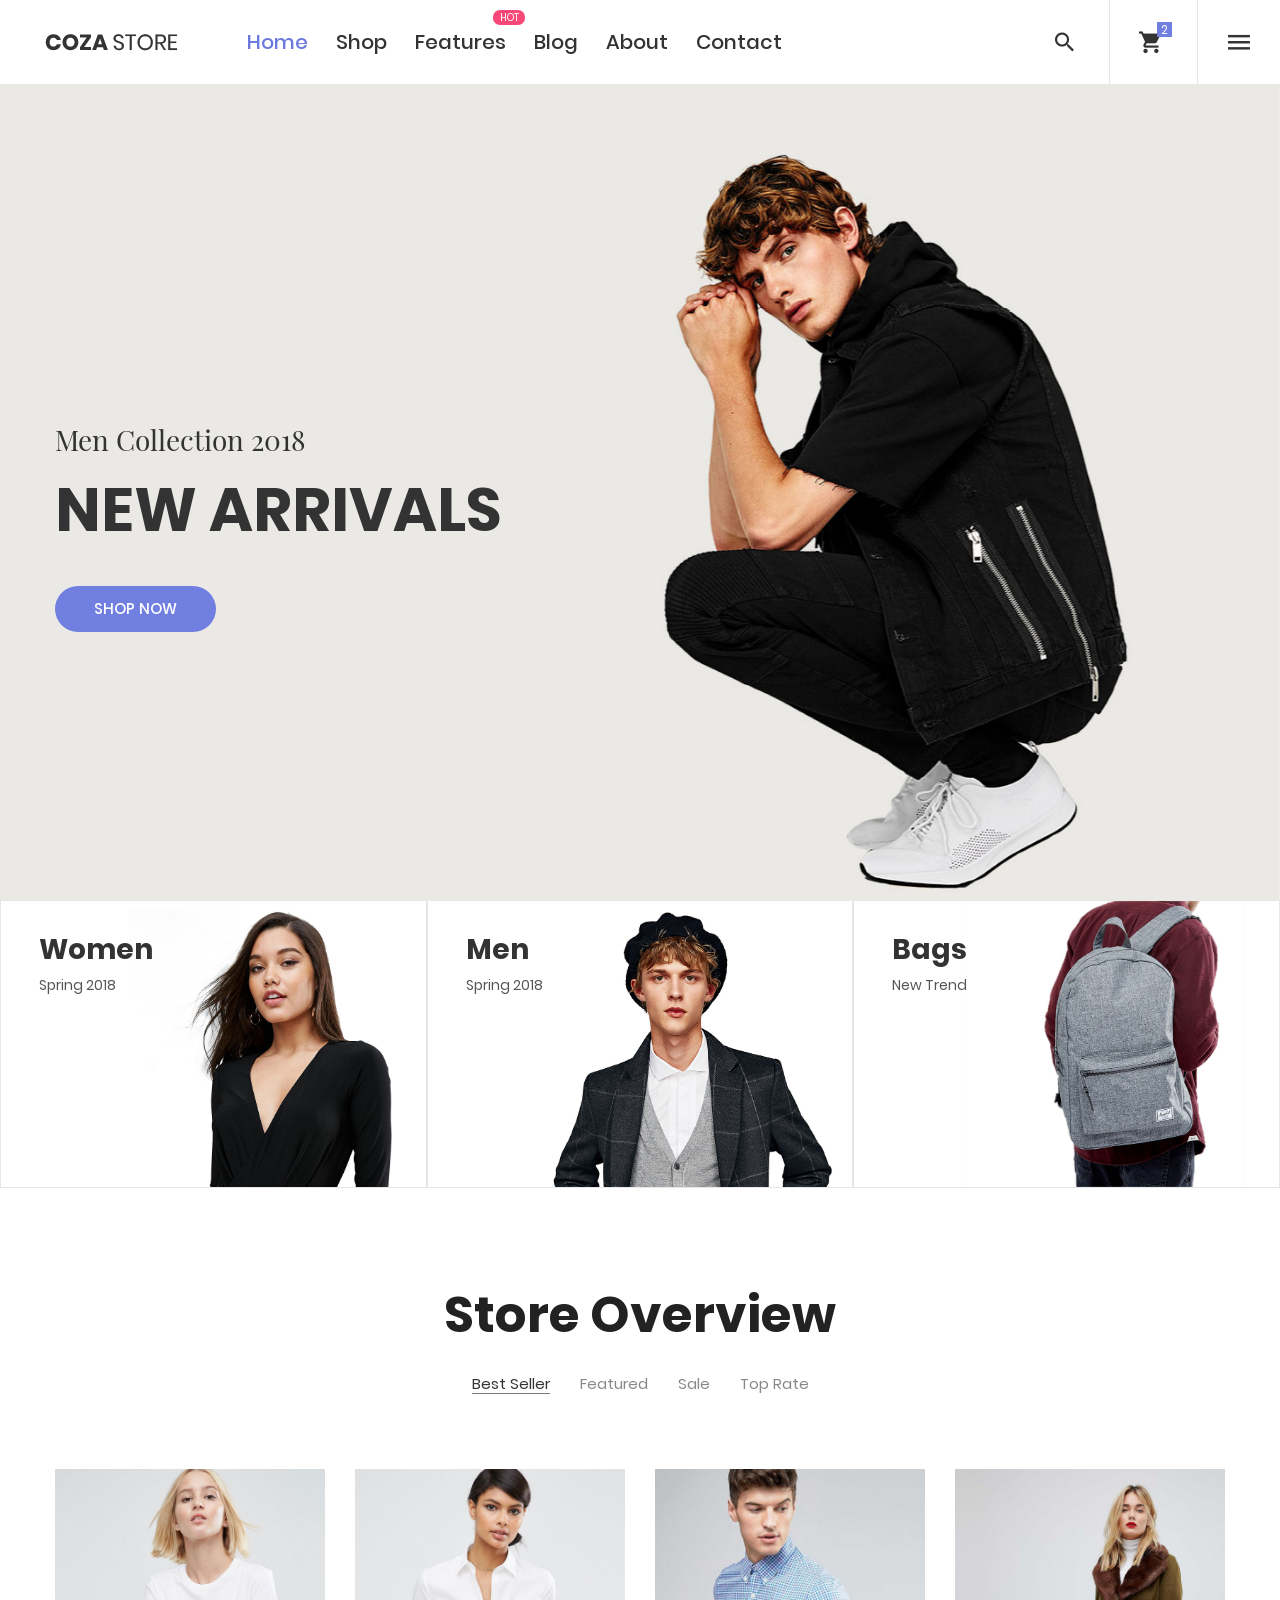
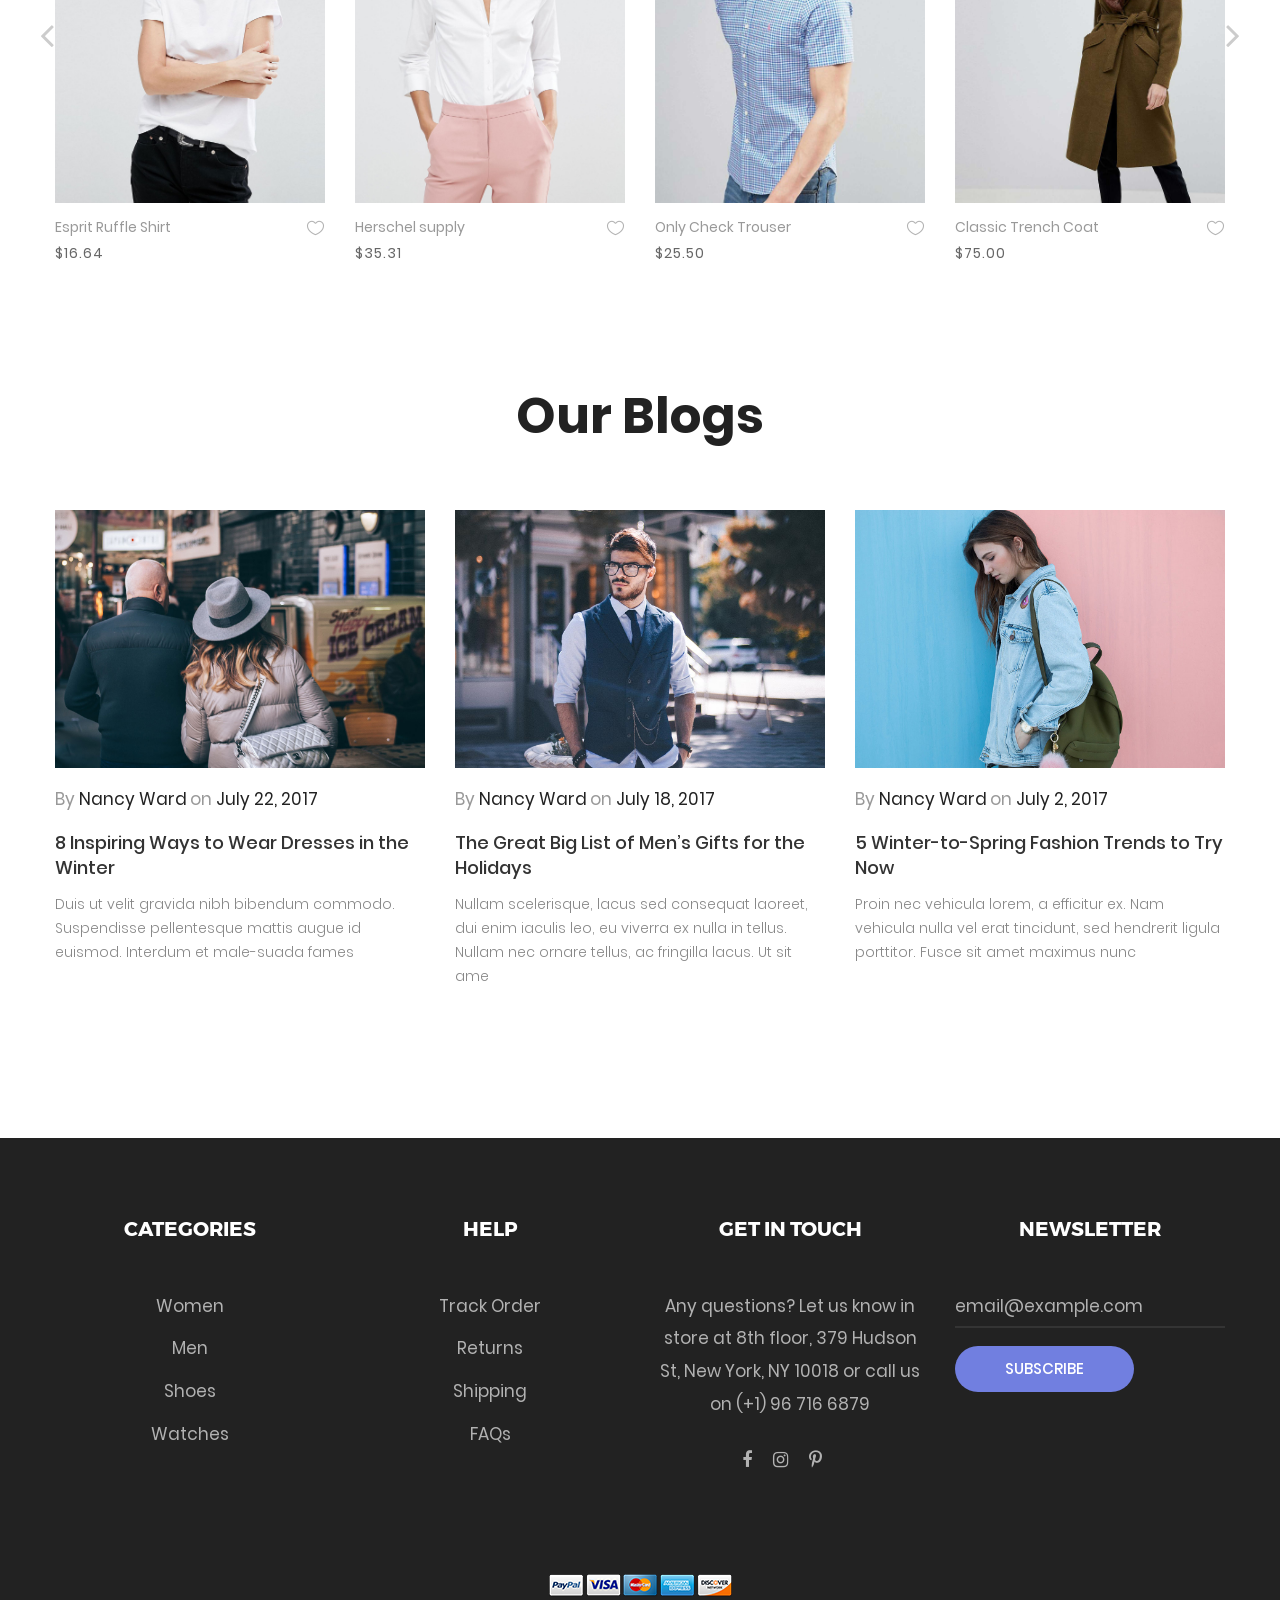
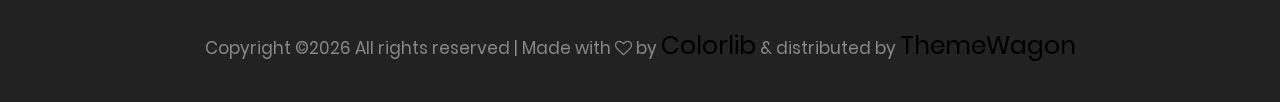
<file: home/home-02.html>
<!DOCTYPE html>
<html lang="en">
<head>
	<title>Home 02</title>
	<meta charset="UTF-8">
	<meta name="viewport" content="width=device-width, initial-scale=1">
<!--===============================================================================================-->	
	<link rel="icon" type="image/png" href="images/icons/favicon.png"/>
<!--===============================================================================================-->
	<link rel="stylesheet" type="text/css" href="vendor/bootstrap/css/bootstrap.min.css">
<!--===============================================================================================-->
	<link rel="stylesheet" type="text/css" href="fonts/font-awesome-4.7.0/css/font-awesome.min.css">
<!--===============================================================================================-->
	<link rel="stylesheet" type="text/css" href="fonts/iconic/css/material-design-iconic-font.min.css">
<!--===============================================================================================-->
	<link rel="stylesheet" type="text/css" href="fonts/linearicons-v1.0.0/icon-font.min.css">
<!--===============================================================================================-->
	<link rel="stylesheet" type="text/css" href="vendor/animate/animate.css">
<!--===============================================================================================-->	
	<link rel="stylesheet" type="text/css" href="vendor/css-hamburgers/hamburgers.min.css">
<!--===============================================================================================-->
	<link rel="stylesheet" type="text/css" href="vendor/animsition/css/animsition.min.css">
<!--===============================================================================================-->
	<link rel="stylesheet" type="text/css" href="vendor/select2/select2.min.css">
<!--===============================================================================================-->	
	<link rel="stylesheet" type="text/css" href="vendor/daterangepicker/daterangepicker.css">
<!--===============================================================================================-->
	<link rel="stylesheet" type="text/css" href="vendor/slick/slick.css">
<!--===============================================================================================-->
	<link rel="stylesheet" type="text/css" href="vendor/MagnificPopup/magnific-popup.css">
<!--===============================================================================================-->
	<link rel="stylesheet" type="text/css" href="vendor/perfect-scrollbar/perfect-scrollbar.css">
<!--===============================================================================================-->
	<link rel="stylesheet" type="text/css" href="css/util.css">
	<link rel="stylesheet" type="text/css" href="css/main.css">
<!--===============================================================================================-->
</head>
<body class="animsition">
	
	<!-- Header -->
	<header class="header-v2">
		<!-- Header desktop -->
		<div class="container-menu-desktop trans-03">
			<div class="wrap-menu-desktop">
				<nav class="limiter-menu-desktop p-l-45">
					
					<!-- Logo desktop -->		
					<a href="#" class="logo">
						<img src="images/icons/logo-01.png" alt="IMG-LOGO">
					</a>

					<!-- Menu desktop -->
					<div class="menu-desktop">
						<ul class="main-menu">
							<li class="active-menu">
								<a href="index.html">Home</a>
								<ul class="sub-menu">
									<li><a href="index.html">Homepage 1</a></li>
									<li><a href="home-02.html">Homepage 2</a></li>
									<li><a href="home-03.html">Homepage 3</a></li>
								</ul>
							</li>

							<li>
								<a href="product.html">Shop</a>
							</li>

							<li class="label1" data-label1="hot">
								<a href="shoping-cart.html">Features</a>
							</li>

							<li>
								<a href="blog.html">Blog</a>
							</li>

							<li>
								<a href="about.html">About</a>
							</li>

							<li>
								<a href="contact.html">Contact</a>
							</li>
						</ul>
					</div>	

					<!-- Icon header -->
					<div class="wrap-icon-header flex-w flex-r-m h-full">
						<div class="flex-c-m h-full p-r-24">
							<div class="icon-header-item cl2 hov-cl1 trans-04 p-lr-11 js-show-modal-search">
								<i class="zmdi zmdi-search"></i>
							</div>
						</div>
							
						<div class="flex-c-m h-full p-l-18 p-r-25 bor5">
							<div class="icon-header-item cl2 hov-cl1 trans-04 p-lr-11 icon-header-noti js-show-cart" data-notify="2">
								<i class="zmdi zmdi-shopping-cart"></i>
							</div>
						</div>
							
						<div class="flex-c-m h-full p-lr-19">
							<div class="icon-header-item cl2 hov-cl1 trans-04 p-lr-11 js-show-sidebar">
								<i class="zmdi zmdi-menu"></i>
							</div>
						</div>
					</div>
				</nav>
			</div>	
		</div>

		<!-- Header Mobile -->
		<div class="wrap-header-mobile">
			<!-- Logo moblie -->		
			<div class="logo-mobile">
				<a href="index.html"><img src="images/icons/logo-01.png" alt="IMG-LOGO"></a>
			</div>

			<!-- Icon header -->
			<div class="wrap-icon-header flex-w flex-r-m h-full m-r-15">
				<div class="flex-c-m h-full p-r-10">
					<div class="icon-header-item cl2 hov-cl1 trans-04 p-lr-11 js-show-modal-search">
						<i class="zmdi zmdi-search"></i>
					</div>
				</div>

				<div class="flex-c-m h-full p-lr-10 bor5">
					<div class="icon-header-item cl2 hov-cl1 trans-04 p-lr-11 icon-header-noti js-show-cart" data-notify="2">
						<i class="zmdi zmdi-shopping-cart"></i>
					</div>
				</div>
			</div>

			<!-- Button show menu -->
			<div class="btn-show-menu-mobile hamburger hamburger--squeeze">
				<span class="hamburger-box">
					<span class="hamburger-inner"></span>
				</span>
			</div>
		</div>


		<!-- Menu Mobile -->
		<div class="menu-mobile">
			<ul class="main-menu-m">
				<li>
					<a href="index.html">Home</a>
					<ul class="sub-menu-m">
						<li><a href="index.html">Homepage 1</a></li>
						<li><a href="home-02.html">Homepage 2</a></li>
						<li><a href="home-03.html">Homepage 3</a></li>
					</ul>
					<span class="arrow-main-menu-m">
						<i class="fa fa-angle-right" aria-hidden="true"></i>
					</span>
				</li>

				<li>
					<a href="product.html">Shop</a>
				</li>

				<li>
					<a href="shoping-cart.html" class="label1 rs1" data-label1="hot">Features</a>
				</li>

				<li>
					<a href="blog.html">Blog</a>
				</li>

				<li>
					<a href="about.html">About</a>
				</li>

				<li>
					<a href="contact.html">Contact</a>
				</li>
			</ul>
		</div>

		<!-- Modal Search -->
		<div class="modal-search-header flex-c-m trans-04 js-hide-modal-search">
			<div class="container-search-header">
				<button class="flex-c-m btn-hide-modal-search trans-04 js-hide-modal-search">
					<img src="images/icons/icon-close2.png" alt="CLOSE">
				</button>

				<form class="wrap-search-header flex-w p-l-15">
					<button class="flex-c-m trans-04">
						<i class="zmdi zmdi-search"></i>
					</button>
					<input class="plh3" type="text" name="search" placeholder="Search...">
				</form>
			</div>
		</div>
	</header>

	<!-- Sidebar -->
	<aside class="wrap-sidebar js-sidebar">
		<div class="s-full js-hide-sidebar"></div>

		<div class="sidebar flex-col-l p-t-22 p-b-25">
			<div class="flex-r w-full p-b-30 p-r-27">
				<div class="fs-35 lh-10 cl2 p-lr-5 pointer hov-cl1 trans-04 js-hide-sidebar">
					<i class="zmdi zmdi-close"></i>
				</div>
			</div>

			<div class="sidebar-content flex-w w-full p-lr-65 js-pscroll">
				<ul class="sidebar-link w-full">
					<li class="p-b-13">
						<a href="index.html" class="stext-102 cl2 hov-cl1 trans-04">
							Home
						</a>
					</li>

					<li class="p-b-13">
						<a href="#" class="stext-102 cl2 hov-cl1 trans-04">
							My Wishlist
						</a>
					</li>

					<li class="p-b-13">
						<a href="#" class="stext-102 cl2 hov-cl1 trans-04">
							My Account
						</a>
					</li>

					<li class="p-b-13">
						<a href="#" class="stext-102 cl2 hov-cl1 trans-04">
							Track Oder
						</a>
					</li>

					<li class="p-b-13">
						<a href="#" class="stext-102 cl2 hov-cl1 trans-04">
							Refunds
						</a>
					</li>

					<li class="p-b-13">
						<a href="#" class="stext-102 cl2 hov-cl1 trans-04">
							Help & FAQs
						</a>
					</li>
				</ul>

				<div class="sidebar-gallery w-full p-tb-30">
					<span class="mtext-101 cl5">
						@ CozaStore
					</span>

					<div class="flex-w flex-sb p-t-36 gallery-lb">
						<!-- item gallery sidebar -->
						<div class="wrap-item-gallery m-b-10">
							<a class="item-gallery bg-img1" href="images/gallery-01.jpg" data-lightbox="gallery" 
							style="background-image: url('images/gallery-01.jpg');"></a>
						</div>

						<!-- item gallery sidebar -->
						<div class="wrap-item-gallery m-b-10">
							<a class="item-gallery bg-img1" href="images/gallery-02.jpg" data-lightbox="gallery" 
							style="background-image: url('images/gallery-02.jpg');"></a>
						</div>

						<!-- item gallery sidebar -->
						<div class="wrap-item-gallery m-b-10">
							<a class="item-gallery bg-img1" href="images/gallery-03.jpg" data-lightbox="gallery" 
							style="background-image: url('images/gallery-03.jpg');"></a>
						</div>

						<!-- item gallery sidebar -->
						<div class="wrap-item-gallery m-b-10">
							<a class="item-gallery bg-img1" href="images/gallery-04.jpg" data-lightbox="gallery" 
							style="background-image: url('images/gallery-04.jpg');"></a>
						</div>

						<!-- item gallery sidebar -->
						<div class="wrap-item-gallery m-b-10">
							<a class="item-gallery bg-img1" href="images/gallery-05.jpg" data-lightbox="gallery" 
							style="background-image: url('images/gallery-05.jpg');"></a>
						</div>

						<!-- item gallery sidebar -->
						<div class="wrap-item-gallery m-b-10">
							<a class="item-gallery bg-img1" href="images/gallery-06.jpg" data-lightbox="gallery" 
							style="background-image: url('images/gallery-06.jpg');"></a>
						</div>

						<!-- item gallery sidebar -->
						<div class="wrap-item-gallery m-b-10">
							<a class="item-gallery bg-img1" href="images/gallery-07.jpg" data-lightbox="gallery" 
							style="background-image: url('images/gallery-07.jpg');"></a>
						</div>

						<!-- item gallery sidebar -->
						<div class="wrap-item-gallery m-b-10">
							<a class="item-gallery bg-img1" href="images/gallery-08.jpg" data-lightbox="gallery" 
							style="background-image: url('images/gallery-08.jpg');"></a>
						</div>

						<!-- item gallery sidebar -->
						<div class="wrap-item-gallery m-b-10">
							<a class="item-gallery bg-img1" href="images/gallery-09.jpg" data-lightbox="gallery" 
							style="background-image: url('images/gallery-09.jpg');"></a>
						</div>
					</div>
				</div>

				<div class="sidebar-gallery w-full">
					<span class="mtext-101 cl5">
						About Us
					</span>

					<p class="stext-108 cl6 p-t-27">
						Lorem ipsum dolor sit amet, consectetur adipiscing elit. Curabitur maximus vulputate hendrerit. Praesent faucibus erat vitae rutrum gravida. Vestibulum tempus mi enim, in molestie sem fermentum quis. 
					</p>
				</div>
			</div>
		</div>
	</aside>


	<!-- Cart -->
	<div class="wrap-header-cart js-panel-cart">
		<div class="s-full js-hide-cart"></div>

		<div class="header-cart flex-col-l p-l-65 p-r-25">
			<div class="header-cart-title flex-w flex-sb-m p-b-8">
				<span class="mtext-103 cl2">
					Your Cart
				</span>

				<div class="fs-35 lh-10 cl2 p-lr-5 pointer hov-cl1 trans-04 js-hide-cart">
					<i class="zmdi zmdi-close"></i>
				</div>
			</div>
			
			<div class="header-cart-content flex-w js-pscroll">
				<ul class="header-cart-wrapitem w-full">
					<li class="header-cart-item flex-w flex-t m-b-12">
						<div class="header-cart-item-img">
							<img src="images/item-cart-01.jpg" alt="IMG">
						</div>

						<div class="header-cart-item-txt p-t-8">
							<a href="#" class="header-cart-item-name m-b-18 hov-cl1 trans-04">
								White Shirt Pleat
							</a>

							<span class="header-cart-item-info">
								1 x $19.00
							</span>
						</div>
					</li>

					<li class="header-cart-item flex-w flex-t m-b-12">
						<div class="header-cart-item-img">
							<img src="images/item-cart-02.jpg" alt="IMG">
						</div>

						<div class="header-cart-item-txt p-t-8">
							<a href="#" class="header-cart-item-name m-b-18 hov-cl1 trans-04">
								Converse All Star
							</a>

							<span class="header-cart-item-info">
								1 x $39.00
							</span>
						</div>
					</li>

					<li class="header-cart-item flex-w flex-t m-b-12">
						<div class="header-cart-item-img">
							<img src="images/item-cart-03.jpg" alt="IMG">
						</div>

						<div class="header-cart-item-txt p-t-8">
							<a href="#" class="header-cart-item-name m-b-18 hov-cl1 trans-04">
								Nixon Porter Leather
							</a>

							<span class="header-cart-item-info">
								1 x $17.00
							</span>
						</div>
					</li>
				</ul>
				
				<div class="w-full">
					<div class="header-cart-total w-full p-tb-40">
						Total: $75.00
					</div>

					<div class="header-cart-buttons flex-w w-full">
						<a href="shoping-cart.html" class="flex-c-m stext-101 cl0 size-107 bg3 bor2 hov-btn3 p-lr-15 trans-04 m-r-8 m-b-10">
							View Cart
						</a>

						<a href="shoping-cart.html" class="flex-c-m stext-101 cl0 size-107 bg3 bor2 hov-btn3 p-lr-15 trans-04 m-b-10">
							Check Out
						</a>
					</div>
				</div>
			</div>
		</div>
	</div>



	<!-- Slider -->
	<section class="section-slide">
		<div class="wrap-slick1 rs1-slick1">
			<div class="slick1">
				<div class="item-slick1" style="background-image: url(images/slide-03.jpg);">
					<div class="container h-full">
						<div class="flex-col-l-m h-full p-t-100 p-b-30">
							<div class="layer-slick1 animated visible-false" data-appear="fadeInDown" data-delay="0">
								<span class="ltext-202 cl2 respon2">
									Men Collection 2018
								</span>
							</div>
								
							<div class="layer-slick1 animated visible-false" data-appear="fadeInUp" data-delay="800">
								<h2 class="ltext-104 cl2 p-t-19 p-b-43 respon1">
									New arrivals
								</h2>
							</div>
								
							<div class="layer-slick1 animated visible-false" data-appear="zoomIn" data-delay="1600">
								<a href="product.html" class="flex-c-m stext-101 cl0 size-101 bg1 bor1 hov-btn1 p-lr-15 trans-04">
									Shop Now
								</a>
							</div>
						</div>
					</div>
				</div>

				<div class="item-slick1" style="background-image: url(images/slide-02.jpg);">
					<div class="container h-full">
						<div class="flex-col-l-m h-full p-t-100 p-b-30">
							<div class="layer-slick1 animated visible-false" data-appear="rollIn" data-delay="0">
								<span class="ltext-202 cl2 respon2">
									Men New-Season
								</span>
							</div>
								
							<div class="layer-slick1 animated visible-false" data-appear="lightSpeedIn" data-delay="800">
								<h2 class="ltext-104 cl2 p-t-19 p-b-43 respon1">
									Jackets & Coats
								</h2>
							</div>
								
							<div class="layer-slick1 animated visible-false" data-appear="slideInUp" data-delay="1600">
								<a href="product.html" class="flex-c-m stext-101 cl0 size-101 bg1 bor1 hov-btn1 p-lr-15 trans-04">
									Shop Now
								</a>
							</div>
						</div>
					</div>
				</div>

				<div class="item-slick1" style="background-image: url(images/slide-04.jpg);">
					<div class="container h-full">
						<div class="flex-col-l-m h-full p-t-100 p-b-30">
							<div class="layer-slick1 animated visible-false" data-appear="rotateInDownLeft" data-delay="0">
								<span class="ltext-202 cl2 respon2">
									Women Collection 2018
								</span>
							</div>
								
							<div class="layer-slick1 animated visible-false" data-appear="rotateInUpRight" data-delay="800">
								<h2 class="ltext-104 cl2 p-t-19 p-b-43 respon1">
									NEW SEASON
								</h2>
							</div>
								
							<div class="layer-slick1 animated visible-false" data-appear="rotateIn" data-delay="1600">
								<a href="product.html" class="flex-c-m stext-101 cl0 size-101 bg1 bor1 hov-btn1 p-lr-15 trans-04">
									Shop Now
								</a>
							</div>
						</div>
					</div>
				</div>
			</div>
		</div>
	</section>


	<!-- Banner -->
	<div class="sec-banner bg0">
		<div class="flex-w flex-c-m">
			<div class="size-202 m-lr-auto respon4">
				<!-- Block1 -->
				<div class="block1 wrap-pic-w">
					<img src="images/banner-04.jpg" alt="IMG-BANNER">

					<a href="product.html" class="block1-txt ab-t-l s-full flex-col-l-sb p-lr-38 p-tb-34 trans-03 respon3">
						<div class="block1-txt-child1 flex-col-l">
							<span class="block1-name ltext-102 trans-04 p-b-8">
								Women
							</span>

							<span class="block1-info stext-102 trans-04">
								Spring 2018
							</span>
						</div>

						<div class="block1-txt-child2 p-b-4 trans-05">
							<div class="block1-link stext-101 cl0 trans-09">
								Shop Now
							</div>
						</div>
					</a>
				</div>
			</div>

			<div class="size-202 m-lr-auto respon4">
				<!-- Block1 -->
				<div class="block1 wrap-pic-w">
					<img src="images/banner-05.jpg" alt="IMG-BANNER">

					<a href="product.html" class="block1-txt ab-t-l s-full flex-col-l-sb p-lr-38 p-tb-34 trans-03 respon3">
						<div class="block1-txt-child1 flex-col-l">
							<span class="block1-name ltext-102 trans-04 p-b-8">
								Men
							</span>

							<span class="block1-info stext-102 trans-04">
								Spring 2018
							</span>
						</div>

						<div class="block1-txt-child2 p-b-4 trans-05">
							<div class="block1-link stext-101 cl0 trans-09">
								Shop Now
							</div>
						</div>
					</a>
				</div>
			</div>

			<div class="size-202 m-lr-auto respon4">
				<!-- Block1 -->
				<div class="block1 wrap-pic-w">
					<img src="images/banner-06.jpg" alt="IMG-BANNER">

					<a href="product.html" class="block1-txt ab-t-l s-full flex-col-l-sb p-lr-38 p-tb-34 trans-03 respon3">
						<div class="block1-txt-child1 flex-col-l">
							<span class="block1-name ltext-102 trans-04 p-b-8">
								Bags
							</span>

							<span class="block1-info stext-102 trans-04">
								New Trend
							</span>
						</div>

						<div class="block1-txt-child2 p-b-4 trans-05">
							<div class="block1-link stext-101 cl0 trans-09">
								Shop Now
							</div>
						</div>
					</a>
				</div>
			</div>
		</div>
	</div>


	<!-- Product -->
	<section class="sec-product bg0 p-t-100 p-b-50">
		<div class="container">
			<div class="p-b-32">
				<h3 class="ltext-105 cl5 txt-center respon1">
					Store Overview
				</h3>
			</div>

			<!-- Tab01 -->
			<div class="tab01">
				<!-- Nav tabs -->
				<ul class="nav nav-tabs" role="tablist">
					<li class="nav-item p-b-10">
						<a class="nav-link active" data-toggle="tab" href="#best-seller" role="tab">Best Seller</a>
					</li>

					<li class="nav-item p-b-10">
						<a class="nav-link" data-toggle="tab" href="#featured" role="tab">Featured</a>
					</li>

					<li class="nav-item p-b-10">
						<a class="nav-link" data-toggle="tab" href="#sale" role="tab">Sale</a>
					</li>

					<li class="nav-item p-b-10">
						<a class="nav-link" data-toggle="tab" href="#top-rate" role="tab">Top Rate</a>
					</li>
				</ul>

				<!-- Tab panes -->
				<div class="tab-content p-t-50">
					<!-- - -->
					<div class="tab-pane fade show active" id="best-seller" role="tabpanel">
						<!-- Slide2 -->
						<div class="wrap-slick2">
							<div class="slick2">
								<div class="item-slick2 p-l-15 p-r-15 p-t-15 p-b-15">
									<!-- Block2 -->
									<div class="block2">
										<div class="block2-pic hov-img0">
											<img src="images/product-01.jpg" alt="IMG-PRODUCT">

											<a href="#" class="block2-btn flex-c-m stext-103 cl2 size-102 bg0 bor2 hov-btn1 p-lr-15 trans-04 js-show-modal1">
												Quick View
											</a>
										</div>

										<div class="block2-txt flex-w flex-t p-t-14">
											<div class="block2-txt-child1 flex-col-l ">
												<a href="product-detail.html" class="stext-104 cl4 hov-cl1 trans-04 js-name-b2 p-b-6">
													Esprit Ruffle Shirt
												</a>

												<span class="stext-105 cl3">
													$16.64
												</span>
											</div>

											<div class="block2-txt-child2 flex-r p-t-3">
												<a href="#" class="btn-addwish-b2 dis-block pos-relative js-addwish-b2">
													<img class="icon-heart1 dis-block trans-04" src="images/icons/icon-heart-01.png" alt="ICON">
													<img class="icon-heart2 dis-block trans-04 ab-t-l" src="images/icons/icon-heart-02.png" alt="ICON">
												</a>
											</div>
										</div>
									</div>
								</div>

								<div class="item-slick2 p-l-15 p-r-15 p-t-15 p-b-15">
									<!-- Block2 -->
									<div class="block2">
										<div class="block2-pic hov-img0">
											<img src="images/product-02.jpg" alt="IMG-PRODUCT">

											<a href="#" class="block2-btn flex-c-m stext-103 cl2 size-102 bg0 bor2 hov-btn1 p-lr-15 trans-04 js-show-modal1">
												Quick View
											</a>
										</div>

										<div class="block2-txt flex-w flex-t p-t-14">
											<div class="block2-txt-child1 flex-col-l ">
												<a href="product-detail.html" class="stext-104 cl4 hov-cl1 trans-04 js-name-b2 p-b-6">
													Herschel supply
												</a>

												<span class="stext-105 cl3">
													$35.31
												</span>
											</div>

											<div class="block2-txt-child2 flex-r p-t-3">
												<a href="#" class="btn-addwish-b2 dis-block pos-relative js-addwish-b2">
													<img class="icon-heart1 dis-block trans-04" src="images/icons/icon-heart-01.png" alt="ICON">
													<img class="icon-heart2 dis-block trans-04 ab-t-l" src="images/icons/icon-heart-02.png" alt="ICON">
												</a>
											</div>
										</div>
									</div>
								</div>

								<div class="item-slick2 p-l-15 p-r-15 p-t-15 p-b-15">
									<!-- Block2 -->
									<div class="block2">
										<div class="block2-pic hov-img0">
											<img src="images/product-03.jpg" alt="IMG-PRODUCT">

											<a href="#" class="block2-btn flex-c-m stext-103 cl2 size-102 bg0 bor2 hov-btn1 p-lr-15 trans-04 js-show-modal1">
												Quick View
											</a>
										</div>

										<div class="block2-txt flex-w flex-t p-t-14">
											<div class="block2-txt-child1 flex-col-l ">
												<a href="product-detail.html" class="stext-104 cl4 hov-cl1 trans-04 js-name-b2 p-b-6">
													Only Check Trouser
												</a>

												<span class="stext-105 cl3">
													$25.50
												</span>
											</div>

											<div class="block2-txt-child2 flex-r p-t-3">
												<a href="#" class="btn-addwish-b2 dis-block pos-relative js-addwish-b2">
													<img class="icon-heart1 dis-block trans-04" src="images/icons/icon-heart-01.png" alt="ICON">
													<img class="icon-heart2 dis-block trans-04 ab-t-l" src="images/icons/icon-heart-02.png" alt="ICON">
												</a>
											</div>
										</div>
									</div>
								</div>

								<div class="item-slick2 p-l-15 p-r-15 p-t-15 p-b-15">
									<!-- Block2 -->
									<div class="block2">
										<div class="block2-pic hov-img0">
											<img src="images/product-04.jpg" alt="IMG-PRODUCT">

											<a href="#" class="block2-btn flex-c-m stext-103 cl2 size-102 bg0 bor2 hov-btn1 p-lr-15 trans-04 js-show-modal1">
												Quick View
											</a>
										</div>

										<div class="block2-txt flex-w flex-t p-t-14">
											<div class="block2-txt-child1 flex-col-l ">
												<a href="product-detail.html" class="stext-104 cl4 hov-cl1 trans-04 js-name-b2 p-b-6">
													Classic Trench Coat
												</a>

												<span class="stext-105 cl3">
													$75.00
												</span>
											</div>

											<div class="block2-txt-child2 flex-r p-t-3">
												<a href="#" class="btn-addwish-b2 dis-block pos-relative js-addwish-b2">
													<img class="icon-heart1 dis-block trans-04" src="images/icons/icon-heart-01.png" alt="ICON">
													<img class="icon-heart2 dis-block trans-04 ab-t-l" src="images/icons/icon-heart-02.png" alt="ICON">
												</a>
											</div>
										</div>
									</div>
								</div>

								<div class="item-slick2 p-l-15 p-r-15 p-t-15 p-b-15">
									<!-- Block2 -->
									<div class="block2">
										<div class="block2-pic hov-img0">
											<img src="images/product-05.jpg" alt="IMG-PRODUCT">

											<a href="#" class="block2-btn flex-c-m stext-103 cl2 size-102 bg0 bor2 hov-btn1 p-lr-15 trans-04 js-show-modal1">
												Quick View
											</a>
										</div>

										<div class="block2-txt flex-w flex-t p-t-14">
											<div class="block2-txt-child1 flex-col-l ">
												<a href="product-detail.html" class="stext-104 cl4 hov-cl1 trans-04 js-name-b2 p-b-6">
													Front Pocket Jumper
												</a>

												<span class="stext-105 cl3">
													$34.75
												</span>
											</div>

											<div class="block2-txt-child2 flex-r p-t-3">
												<a href="#" class="btn-addwish-b2 dis-block pos-relative js-addwish-b2">
													<img class="icon-heart1 dis-block trans-04" src="images/icons/icon-heart-01.png" alt="ICON">
													<img class="icon-heart2 dis-block trans-04 ab-t-l" src="images/icons/icon-heart-02.png" alt="ICON">
												</a>
											</div>
										</div>
									</div>
								</div>

								<div class="item-slick2 p-l-15 p-r-15 p-t-15 p-b-15">
									<!-- Block2 -->
									<div class="block2">
										<div class="block2-pic hov-img0">
											<img src="images/product-06.jpg" alt="IMG-PRODUCT">

											<a href="#" class="block2-btn flex-c-m stext-103 cl2 size-102 bg0 bor2 hov-btn1 p-lr-15 trans-04 js-show-modal1">
												Quick View
											</a>
										</div>

										<div class="block2-txt flex-w flex-t p-t-14">
											<div class="block2-txt-child1 flex-col-l ">
												<a href="product-detail.html" class="stext-104 cl4 hov-cl1 trans-04 js-name-b2 p-b-6">
													Vintage Inspired Classic 
												</a>

												<span class="stext-105 cl3">
													$93.20
												</span>
											</div>

											<div class="block2-txt-child2 flex-r p-t-3">
												<a href="#" class="btn-addwish-b2 dis-block pos-relative js-addwish-b2">
													<img class="icon-heart1 dis-block trans-04" src="images/icons/icon-heart-01.png" alt="ICON">
													<img class="icon-heart2 dis-block trans-04 ab-t-l" src="images/icons/icon-heart-02.png" alt="ICON">
												</a>
											</div>
										</div>
									</div>
								</div>

								<div class="item-slick2 p-l-15 p-r-15 p-t-15 p-b-15">
									<!-- Block2 -->
									<div class="block2">
										<div class="block2-pic hov-img0">
											<img src="images/product-07.jpg" alt="IMG-PRODUCT">

											<a href="#" class="block2-btn flex-c-m stext-103 cl2 size-102 bg0 bor2 hov-btn1 p-lr-15 trans-04 js-show-modal1">
												Quick View
											</a>
										</div>

										<div class="block2-txt flex-w flex-t p-t-14">
											<div class="block2-txt-child1 flex-col-l ">
												<a href="product-detail.html" class="stext-104 cl4 hov-cl1 trans-04 js-name-b2 p-b-6">
													Shirt in Stretch Cotton
												</a>

												<span class="stext-105 cl3">
													$52.66
												</span>
											</div>

											<div class="block2-txt-child2 flex-r p-t-3">
												<a href="#" class="btn-addwish-b2 dis-block pos-relative js-addwish-b2">
													<img class="icon-heart1 dis-block trans-04" src="images/icons/icon-heart-01.png" alt="ICON">
													<img class="icon-heart2 dis-block trans-04 ab-t-l" src="images/icons/icon-heart-02.png" alt="ICON">
												</a>
											</div>
										</div>
									</div>
								</div>

								<div class="item-slick2 p-l-15 p-r-15 p-t-15 p-b-15">
									<!-- Block2 -->
									<div class="block2">
										<div class="block2-pic hov-img0">
											<img src="images/product-08.jpg" alt="IMG-PRODUCT">

											<a href="#" class="block2-btn flex-c-m stext-103 cl2 size-102 bg0 bor2 hov-btn1 p-lr-15 trans-04 js-show-modal1">
												Quick View
											</a>
										</div>

										<div class="block2-txt flex-w flex-t p-t-14">
											<div class="block2-txt-child1 flex-col-l ">
												<a href="product-detail.html" class="stext-104 cl4 hov-cl1 trans-04 js-name-b2 p-b-6">
													Pieces Metallic Printed
												</a>

												<span class="stext-105 cl3">
													$18.96
												</span>
											</div>

											<div class="block2-txt-child2 flex-r p-t-3">
												<a href="#" class="btn-addwish-b2 dis-block pos-relative js-addwish-b2">
													<img class="icon-heart1 dis-block trans-04" src="images/icons/icon-heart-01.png" alt="ICON">
													<img class="icon-heart2 dis-block trans-04 ab-t-l" src="images/icons/icon-heart-02.png" alt="ICON">
												</a>
											</div>
										</div>
									</div>
								</div>
							</div>
						</div>
					</div>

					<!-- - -->
					<div class="tab-pane fade" id="featured" role="tabpanel">
						<!-- Slide2 -->
						<div class="wrap-slick2">
							<div class="slick2">
								<div class="item-slick2 p-l-15 p-r-15 p-t-15 p-b-15">
									<!-- Block2 -->
									<div class="block2">
										<div class="block2-pic hov-img0">
											<img src="images/product-09.jpg" alt="IMG-PRODUCT">

											<a href="#" class="block2-btn flex-c-m stext-103 cl2 size-102 bg0 bor2 hov-btn1 p-lr-15 trans-04 js-show-modal1">
												Quick View
											</a>
										</div>

										<div class="block2-txt flex-w flex-t p-t-14">
											<div class="block2-txt-child1 flex-col-l ">
												<a href="product-detail.html" class="stext-104 cl4 hov-cl1 trans-04 js-name-b2 p-b-6">
													Converse All Star Hi Plimsolls
												</a>

												<span class="stext-105 cl3">
													$75.00
												</span>
											</div>

											<div class="block2-txt-child2 flex-r p-t-3">
												<a href="#" class="btn-addwish-b2 dis-block pos-relative js-addwish-b2">
													<img class="icon-heart1 dis-block trans-04" src="images/icons/icon-heart-01.png" alt="ICON">
													<img class="icon-heart2 dis-block trans-04 ab-t-l" src="images/icons/icon-heart-02.png" alt="ICON">
												</a>
											</div>
										</div>
									</div>
								</div>

								<div class="item-slick2 p-l-15 p-r-15 p-t-15 p-b-15">
									<!-- Block2 -->
									<div class="block2">
										<div class="block2-pic hov-img0">
											<img src="images/product-10.jpg" alt="IMG-PRODUCT">

											<a href="#" class="block2-btn flex-c-m stext-103 cl2 size-102 bg0 bor2 hov-btn1 p-lr-15 trans-04 js-show-modal1">
												Quick View
											</a>
										</div>

										<div class="block2-txt flex-w flex-t p-t-14">
											<div class="block2-txt-child1 flex-col-l ">
												<a href="product-detail.html" class="stext-104 cl4 hov-cl1 trans-04 js-name-b2 p-b-6">
													Femme T-Shirt In Stripe
												</a>

												<span class="stext-105 cl3">
													$25.85
												</span>
											</div>

											<div class="block2-txt-child2 flex-r p-t-3">
												<a href="#" class="btn-addwish-b2 dis-block pos-relative js-addwish-b2">
													<img class="icon-heart1 dis-block trans-04" src="images/icons/icon-heart-01.png" alt="ICON">
													<img class="icon-heart2 dis-block trans-04 ab-t-l" src="images/icons/icon-heart-02.png" alt="ICON">
												</a>
											</div>
										</div>
									</div>
								</div>

								<div class="item-slick2 p-l-15 p-r-15 p-t-15 p-b-15">
									<!-- Block2 -->
									<div class="block2">
										<div class="block2-pic hov-img0">
											<img src="images/product-11.jpg" alt="IMG-PRODUCT">

											<a href="#" class="block2-btn flex-c-m stext-103 cl2 size-102 bg0 bor2 hov-btn1 p-lr-15 trans-04 js-show-modal1">
												Quick View
											</a>
										</div>

										<div class="block2-txt flex-w flex-t p-t-14">
											<div class="block2-txt-child1 flex-col-l ">
												<a href="product-detail.html" class="stext-104 cl4 hov-cl1 trans-04 js-name-b2 p-b-6">
													Herschel supply 
												</a>

												<span class="stext-105 cl3">
													$63.16
												</span>
											</div>

											<div class="block2-txt-child2 flex-r p-t-3">
												<a href="#" class="btn-addwish-b2 dis-block pos-relative js-addwish-b2">
													<img class="icon-heart1 dis-block trans-04" src="images/icons/icon-heart-01.png" alt="ICON">
													<img class="icon-heart2 dis-block trans-04 ab-t-l" src="images/icons/icon-heart-02.png" alt="ICON">
												</a>
											</div>
										</div>
									</div>
								</div>

								<div class="item-slick2 p-l-15 p-r-15 p-t-15 p-b-15">
									<!-- Block2 -->
									<div class="block2">
										<div class="block2-pic hov-img0">
											<img src="images/product-12.jpg" alt="IMG-PRODUCT">

											<a href="#" class="block2-btn flex-c-m stext-103 cl2 size-102 bg0 bor2 hov-btn1 p-lr-15 trans-04 js-show-modal1">
												Quick View
											</a>
										</div>

										<div class="block2-txt flex-w flex-t p-t-14">
											<div class="block2-txt-child1 flex-col-l ">
												<a href="product-detail.html" class="stext-104 cl4 hov-cl1 trans-04 js-name-b2 p-b-6">
													Herschel supply
												</a>

												<span class="stext-105 cl3">
													$63.15
												</span>
											</div>

											<div class="block2-txt-child2 flex-r p-t-3">
												<a href="#" class="btn-addwish-b2 dis-block pos-relative js-addwish-b2">
													<img class="icon-heart1 dis-block trans-04" src="images/icons/icon-heart-01.png" alt="ICON">
													<img class="icon-heart2 dis-block trans-04 ab-t-l" src="images/icons/icon-heart-02.png" alt="ICON">
												</a>
											</div>
										</div>
									</div>
								</div>

								<div class="item-slick2 p-l-15 p-r-15 p-t-15 p-b-15">
									<!-- Block2 -->
									<div class="block2">
										<div class="block2-pic hov-img0">
											<img src="images/product-13.jpg" alt="IMG-PRODUCT">

											<a href="#" class="block2-btn flex-c-m stext-103 cl2 size-102 bg0 bor2 hov-btn1 p-lr-15 trans-04 js-show-modal1">
												Quick View
											</a>
										</div>

										<div class="block2-txt flex-w flex-t p-t-14">
											<div class="block2-txt-child1 flex-col-l ">
												<a href="product-detail.html" class="stext-104 cl4 hov-cl1 trans-04 js-name-b2 p-b-6">
													T-Shirt with Sleeve
												</a>

												<span class="stext-105 cl3">
													$18.49
												</span>
											</div>

											<div class="block2-txt-child2 flex-r p-t-3">
												<a href="#" class="btn-addwish-b2 dis-block pos-relative js-addwish-b2">
													<img class="icon-heart1 dis-block trans-04" src="images/icons/icon-heart-01.png" alt="ICON">
													<img class="icon-heart2 dis-block trans-04 ab-t-l" src="images/icons/icon-heart-02.png" alt="ICON">
												</a>
											</div>
										</div>
									</div>
								</div>

								<div class="item-slick2 p-l-15 p-r-15 p-t-15 p-b-15">
									<!-- Block2 -->
									<div class="block2">
										<div class="block2-pic hov-img0">
											<img src="images/product-14.jpg" alt="IMG-PRODUCT">

											<a href="#" class="block2-btn flex-c-m stext-103 cl2 size-102 bg0 bor2 hov-btn1 p-lr-15 trans-04 js-show-modal1">
												Quick View
											</a>
										</div>

										<div class="block2-txt flex-w flex-t p-t-14">
											<div class="block2-txt-child1 flex-col-l ">
												<a href="product-detail.html" class="stext-104 cl4 hov-cl1 trans-04 js-name-b2 p-b-6">
													Pretty Little Thing
												</a>

												<span class="stext-105 cl3">
													$54.79
												</span>
											</div>

											<div class="block2-txt-child2 flex-r p-t-3">
												<a href="#" class="btn-addwish-b2 dis-block pos-relative js-addwish-b2">
													<img class="icon-heart1 dis-block trans-04" src="images/icons/icon-heart-01.png" alt="ICON">
													<img class="icon-heart2 dis-block trans-04 ab-t-l" src="images/icons/icon-heart-02.png" alt="ICON">
												</a>
											</div>
										</div>
									</div>
								</div>

								<div class="item-slick2 p-l-15 p-r-15 p-t-15 p-b-15">
									<!-- Block2 -->
									<div class="block2">
										<div class="block2-pic hov-img0">
											<img src="images/product-15.jpg" alt="IMG-PRODUCT">

											<a href="#" class="block2-btn flex-c-m stext-103 cl2 size-102 bg0 bor2 hov-btn1 p-lr-15 trans-04 js-show-modal1">
												Quick View
											</a>
										</div>

										<div class="block2-txt flex-w flex-t p-t-14">
											<div class="block2-txt-child1 flex-col-l ">
												<a href="product-detail.html" class="stext-104 cl4 hov-cl1 trans-04 js-name-b2 p-b-6">
													Mini Silver Mesh Watch
												</a>

												<span class="stext-105 cl3">
													$86.85
												</span>
											</div>

											<div class="block2-txt-child2 flex-r p-t-3">
												<a href="#" class="btn-addwish-b2 dis-block pos-relative js-addwish-b2">
													<img class="icon-heart1 dis-block trans-04" src="images/icons/icon-heart-01.png" alt="ICON">
													<img class="icon-heart2 dis-block trans-04 ab-t-l" src="images/icons/icon-heart-02.png" alt="ICON">
												</a>
											</div>
										</div>
									</div>
								</div>

								<div class="item-slick2 p-l-15 p-r-15 p-t-15 p-b-15">
									<!-- Block2 -->
									<div class="block2">
										<div class="block2-pic hov-img0">
											<img src="images/product-16.jpg" alt="IMG-PRODUCT">

											<a href="#" class="block2-btn flex-c-m stext-103 cl2 size-102 bg0 bor2 hov-btn1 p-lr-15 trans-04 js-show-modal1">
												Quick View
											</a>
										</div>

										<div class="block2-txt flex-w flex-t p-t-14">
											<div class="block2-txt-child1 flex-col-l ">
												<a href="product-detail.html" class="stext-104 cl4 hov-cl1 trans-04 js-name-b2 p-b-6">
													Square Neck Back
												</a>

												<span class="stext-105 cl3">
													$29.64
												</span>
											</div>

											<div class="block2-txt-child2 flex-r p-t-3">
												<a href="#" class="btn-addwish-b2 dis-block pos-relative js-addwish-b2">
													<img class="icon-heart1 dis-block trans-04" src="images/icons/icon-heart-01.png" alt="ICON">
													<img class="icon-heart2 dis-block trans-04 ab-t-l" src="images/icons/icon-heart-02.png" alt="ICON">
												</a>
											</div>
										</div>
									</div>
								</div>
							</div>
						</div>
					</div>

					<!-- - -->
					<div class="tab-pane fade" id="sale" role="tabpanel">
						<!-- Slide2 -->
						<div class="wrap-slick2">
							<div class="slick2">
								<div class="item-slick2 p-l-15 p-r-15 p-t-15 p-b-15">
									<!-- Block2 -->
									<div class="block2">
										<div class="block2-pic hov-img0">
											<img src="images/product-02.jpg" alt="IMG-PRODUCT">

											<a href="#" class="block2-btn flex-c-m stext-103 cl2 size-102 bg0 bor2 hov-btn1 p-lr-15 trans-04 js-show-modal1">
												Quick View
											</a>
										</div>

										<div class="block2-txt flex-w flex-t p-t-14">
											<div class="block2-txt-child1 flex-col-l ">
												<a href="product-detail.html" class="stext-104 cl4 hov-cl1 trans-04 js-name-b2 p-b-6">
													Herschel supply
												</a>

												<span class="stext-105 cl3">
													$35.31
												</span>
											</div>

											<div class="block2-txt-child2 flex-r p-t-3">
												<a href="#" class="btn-addwish-b2 dis-block pos-relative js-addwish-b2">
													<img class="icon-heart1 dis-block trans-04" src="images/icons/icon-heart-01.png" alt="ICON">
													<img class="icon-heart2 dis-block trans-04 ab-t-l" src="images/icons/icon-heart-02.png" alt="ICON">
												</a>
											</div>
										</div>
									</div>
								</div>

								<div class="item-slick2 p-l-15 p-r-15 p-t-15 p-b-15">
									<!-- Block2 -->
									<div class="block2">
										<div class="block2-pic hov-img0">
											<img src="images/product-04.jpg" alt="IMG-PRODUCT">

											<a href="#" class="block2-btn flex-c-m stext-103 cl2 size-102 bg0 bor2 hov-btn1 p-lr-15 trans-04 js-show-modal1">
												Quick View
											</a>
										</div>

										<div class="block2-txt flex-w flex-t p-t-14">
											<div class="block2-txt-child1 flex-col-l ">
												<a href="product-detail.html" class="stext-104 cl4 hov-cl1 trans-04 js-name-b2 p-b-6">
													Classic Trench Coat
												</a>

												<span class="stext-105 cl3">
													$75.00
												</span>
											</div>

											<div class="block2-txt-child2 flex-r p-t-3">
												<a href="#" class="btn-addwish-b2 dis-block pos-relative js-addwish-b2">
													<img class="icon-heart1 dis-block trans-04" src="images/icons/icon-heart-01.png" alt="ICON">
													<img class="icon-heart2 dis-block trans-04 ab-t-l" src="images/icons/icon-heart-02.png" alt="ICON">
												</a>
											</div>
										</div>
									</div>
								</div>

								<div class="item-slick2 p-l-15 p-r-15 p-t-15 p-b-15">
									<!-- Block2 -->
									<div class="block2">
										<div class="block2-pic hov-img0">
											<img src="images/product-06.jpg" alt="IMG-PRODUCT">

											<a href="#" class="block2-btn flex-c-m stext-103 cl2 size-102 bg0 bor2 hov-btn1 p-lr-15 trans-04 js-show-modal1">
												Quick View
											</a>
										</div>

										<div class="block2-txt flex-w flex-t p-t-14">
											<div class="block2-txt-child1 flex-col-l ">
												<a href="product-detail.html" class="stext-104 cl4 hov-cl1 trans-04 js-name-b2 p-b-6">
													Vintage Inspired Classic 
												</a>

												<span class="stext-105 cl3">
													$93.20
												</span>
											</div>

											<div class="block2-txt-child2 flex-r p-t-3">
												<a href="#" class="btn-addwish-b2 dis-block pos-relative js-addwish-b2">
													<img class="icon-heart1 dis-block trans-04" src="images/icons/icon-heart-01.png" alt="ICON">
													<img class="icon-heart2 dis-block trans-04 ab-t-l" src="images/icons/icon-heart-02.png" alt="ICON">
												</a>
											</div>
										</div>
									</div>
								</div>

								<div class="item-slick2 p-l-15 p-r-15 p-t-15 p-b-15">
									<!-- Block2 -->
									<div class="block2">
										<div class="block2-pic hov-img0">
											<img src="images/product-09.jpg" alt="IMG-PRODUCT">

											<a href="#" class="block2-btn flex-c-m stext-103 cl2 size-102 bg0 bor2 hov-btn1 p-lr-15 trans-04 js-show-modal1">
												Quick View
											</a>
										</div>

										<div class="block2-txt flex-w flex-t p-t-14">
											<div class="block2-txt-child1 flex-col-l ">
												<a href="product-detail.html" class="stext-104 cl4 hov-cl1 trans-04 js-name-b2 p-b-6">
													Converse All Star Hi Plimsolls
												</a>

												<span class="stext-105 cl3">
													$75.00
												</span>
											</div>

											<div class="block2-txt-child2 flex-r p-t-3">
												<a href="#" class="btn-addwish-b2 dis-block pos-relative js-addwish-b2">
													<img class="icon-heart1 dis-block trans-04" src="images/icons/icon-heart-01.png" alt="ICON">
													<img class="icon-heart2 dis-block trans-04 ab-t-l" src="images/icons/icon-heart-02.png" alt="ICON">
												</a>
											</div>
										</div>
									</div>
								</div>

								<div class="item-slick2 p-l-15 p-r-15 p-t-15 p-b-15">
									<!-- Block2 -->
									<div class="block2">
										<div class="block2-pic hov-img0">
											<img src="images/product-11.jpg" alt="IMG-PRODUCT">

											<a href="#" class="block2-btn flex-c-m stext-103 cl2 size-102 bg0 bor2 hov-btn1 p-lr-15 trans-04 js-show-modal1">
												Quick View
											</a>
										</div>

										<div class="block2-txt flex-w flex-t p-t-14">
											<div class="block2-txt-child1 flex-col-l ">
												<a href="product-detail.html" class="stext-104 cl4 hov-cl1 trans-04 js-name-b2 p-b-6">
													Herschel supply 
												</a>

												<span class="stext-105 cl3">
													$63.16
												</span>
											</div>

											<div class="block2-txt-child2 flex-r p-t-3">
												<a href="#" class="btn-addwish-b2 dis-block pos-relative js-addwish-b2">
													<img class="icon-heart1 dis-block trans-04" src="images/icons/icon-heart-01.png" alt="ICON">
													<img class="icon-heart2 dis-block trans-04 ab-t-l" src="images/icons/icon-heart-02.png" alt="ICON">
												</a>
											</div>
										</div>
									</div>
								</div>

								<div class="item-slick2 p-l-15 p-r-15 p-t-15 p-b-15">
									<!-- Block2 -->
									<div class="block2">
										<div class="block2-pic hov-img0">
											<img src="images/product-13.jpg" alt="IMG-PRODUCT">

											<a href="#" class="block2-btn flex-c-m stext-103 cl2 size-102 bg0 bor2 hov-btn1 p-lr-15 trans-04 js-show-modal1">
												Quick View
											</a>
										</div>

										<div class="block2-txt flex-w flex-t p-t-14">
											<div class="block2-txt-child1 flex-col-l ">
												<a href="product-detail.html" class="stext-104 cl4 hov-cl1 trans-04 js-name-b2 p-b-6">
													T-Shirt with Sleeve
												</a>

												<span class="stext-105 cl3">
													$18.49
												</span>
											</div>

											<div class="block2-txt-child2 flex-r p-t-3">
												<a href="#" class="btn-addwish-b2 dis-block pos-relative js-addwish-b2">
													<img class="icon-heart1 dis-block trans-04" src="images/icons/icon-heart-01.png" alt="ICON">
													<img class="icon-heart2 dis-block trans-04 ab-t-l" src="images/icons/icon-heart-02.png" alt="ICON">
												</a>
											</div>
										</div>
									</div>
								</div>

								<div class="item-slick2 p-l-15 p-r-15 p-t-15 p-b-15">
									<!-- Block2 -->
									<div class="block2">
										<div class="block2-pic hov-img0">
											<img src="images/product-15.jpg" alt="IMG-PRODUCT">

											<a href="#" class="block2-btn flex-c-m stext-103 cl2 size-102 bg0 bor2 hov-btn1 p-lr-15 trans-04 js-show-modal1">
												Quick View
											</a>
										</div>

										<div class="block2-txt flex-w flex-t p-t-14">
											<div class="block2-txt-child1 flex-col-l ">
												<a href="product-detail.html" class="stext-104 cl4 hov-cl1 trans-04 js-name-b2 p-b-6">
													Mini Silver Mesh Watch
												</a>

												<span class="stext-105 cl3">
													$86.85
												</span>
											</div>

											<div class="block2-txt-child2 flex-r p-t-3">
												<a href="#" class="btn-addwish-b2 dis-block pos-relative js-addwish-b2">
													<img class="icon-heart1 dis-block trans-04" src="images/icons/icon-heart-01.png" alt="ICON">
													<img class="icon-heart2 dis-block trans-04 ab-t-l" src="images/icons/icon-heart-02.png" alt="ICON">
												</a>
											</div>
										</div>
									</div>
								</div>
							</div>
						</div>
					</div>

					<!-- - -->
					<div class="tab-pane fade" id="top-rate" role="tabpanel">
						<!-- Slide2 -->
						<div class="wrap-slick2">
							<div class="slick2">
								<div class="item-slick2 p-l-15 p-r-15 p-t-15 p-b-15">
									<!-- Block2 -->
									<div class="block2">
										<div class="block2-pic hov-img0">
											<img src="images/product-03.jpg" alt="IMG-PRODUCT">

											<a href="#" class="block2-btn flex-c-m stext-103 cl2 size-102 bg0 bor2 hov-btn1 p-lr-15 trans-04 js-show-modal1">
												Quick View
											</a>
										</div>

										<div class="block2-txt flex-w flex-t p-t-14">
											<div class="block2-txt-child1 flex-col-l ">
												<a href="product-detail.html" class="stext-104 cl4 hov-cl1 trans-04 js-name-b2 p-b-6">
													Only Check Trouser
												</a>

												<span class="stext-105 cl3">
													$25.50
												</span>
											</div>

											<div class="block2-txt-child2 flex-r p-t-3">
												<a href="#" class="btn-addwish-b2 dis-block pos-relative js-addwish-b2">
													<img class="icon-heart1 dis-block trans-04" src="images/icons/icon-heart-01.png" alt="ICON">
													<img class="icon-heart2 dis-block trans-04 ab-t-l" src="images/icons/icon-heart-02.png" alt="ICON">
												</a>
											</div>
										</div>
									</div>
								</div>

								<div class="item-slick2 p-l-15 p-r-15 p-t-15 p-b-15">
									<!-- Block2 -->
									<div class="block2">
										<div class="block2-pic hov-img0">
											<img src="images/product-06.jpg" alt="IMG-PRODUCT">

											<a href="#" class="block2-btn flex-c-m stext-103 cl2 size-102 bg0 bor2 hov-btn1 p-lr-15 trans-04 js-show-modal1">
												Quick View
											</a>
										</div>

										<div class="block2-txt flex-w flex-t p-t-14">
											<div class="block2-txt-child1 flex-col-l ">
												<a href="product-detail.html" class="stext-104 cl4 hov-cl1 trans-04 js-name-b2 p-b-6">
													Vintage Inspired Classic 
												</a>

												<span class="stext-105 cl3">
													$93.20
												</span>
											</div>

											<div class="block2-txt-child2 flex-r p-t-3">
												<a href="#" class="btn-addwish-b2 dis-block pos-relative js-addwish-b2">
													<img class="icon-heart1 dis-block trans-04" src="images/icons/icon-heart-01.png" alt="ICON">
													<img class="icon-heart2 dis-block trans-04 ab-t-l" src="images/icons/icon-heart-02.png" alt="ICON">
												</a>
											</div>
										</div>
									</div>
								</div>

								<div class="item-slick2 p-l-15 p-r-15 p-t-15 p-b-15">
									<!-- Block2 -->
									<div class="block2">
										<div class="block2-pic hov-img0">
											<img src="images/product-07.jpg" alt="IMG-PRODUCT">

											<a href="#" class="block2-btn flex-c-m stext-103 cl2 size-102 bg0 bor2 hov-btn1 p-lr-15 trans-04 js-show-modal1">
												Quick View
											</a>
										</div>

										<div class="block2-txt flex-w flex-t p-t-14">
											<div class="block2-txt-child1 flex-col-l ">
												<a href="product-detail.html" class="stext-104 cl4 hov-cl1 trans-04 js-name-b2 p-b-6">
													Shirt in Stretch Cotton
												</a>

												<span class="stext-105 cl3">
													$52.66
												</span>
											</div>

											<div class="block2-txt-child2 flex-r p-t-3">
												<a href="#" class="btn-addwish-b2 dis-block pos-relative js-addwish-b2">
													<img class="icon-heart1 dis-block trans-04" src="images/icons/icon-heart-01.png" alt="ICON">
													<img class="icon-heart2 dis-block trans-04 ab-t-l" src="images/icons/icon-heart-02.png" alt="ICON">
												</a>
											</div>
										</div>
									</div>
								</div>

								<div class="item-slick2 p-l-15 p-r-15 p-t-15 p-b-15">
									<!-- Block2 -->
									<div class="block2">
										<div class="block2-pic hov-img0">
											<img src="images/product-08.jpg" alt="IMG-PRODUCT">

											<a href="#" class="block2-btn flex-c-m stext-103 cl2 size-102 bg0 bor2 hov-btn1 p-lr-15 trans-04 js-show-modal1">
												Quick View
											</a>
										</div>

										<div class="block2-txt flex-w flex-t p-t-14">
											<div class="block2-txt-child1 flex-col-l ">
												<a href="product-detail.html" class="stext-104 cl4 hov-cl1 trans-04 js-name-b2 p-b-6">
													Pieces Metallic Printed
												</a>

												<span class="stext-105 cl3">
													$18.96
												</span>
											</div>

											<div class="block2-txt-child2 flex-r p-t-3">
												<a href="#" class="btn-addwish-b2 dis-block pos-relative js-addwish-b2">
													<img class="icon-heart1 dis-block trans-04" src="images/icons/icon-heart-01.png" alt="ICON">
													<img class="icon-heart2 dis-block trans-04 ab-t-l" src="images/icons/icon-heart-02.png" alt="ICON">
												</a>
											</div>
										</div>
									</div>
								</div>

								<div class="item-slick2 p-l-15 p-r-15 p-t-15 p-b-15">
									<!-- Block2 -->
									<div class="block2">
										<div class="block2-pic hov-img0">
											<img src="images/product-09.jpg" alt="IMG-PRODUCT">

											<a href="#" class="block2-btn flex-c-m stext-103 cl2 size-102 bg0 bor2 hov-btn1 p-lr-15 trans-04 js-show-modal1">
												Quick View
											</a>
										</div>

										<div class="block2-txt flex-w flex-t p-t-14">
											<div class="block2-txt-child1 flex-col-l ">
												<a href="product-detail.html" class="stext-104 cl4 hov-cl1 trans-04 js-name-b2 p-b-6">
													Converse All Star Hi Plimsolls
												</a>

												<span class="stext-105 cl3">
													$75.00
												</span>
											</div>

											<div class="block2-txt-child2 flex-r p-t-3">
												<a href="#" class="btn-addwish-b2 dis-block pos-relative js-addwish-b2">
													<img class="icon-heart1 dis-block trans-04" src="images/icons/icon-heart-01.png" alt="ICON">
													<img class="icon-heart2 dis-block trans-04 ab-t-l" src="images/icons/icon-heart-02.png" alt="ICON">
												</a>
											</div>
										</div>
									</div>
								</div>

								<div class="item-slick2 p-l-15 p-r-15 p-t-15 p-b-15">
									<!-- Block2 -->
									<div class="block2">
										<div class="block2-pic hov-img0">
											<img src="images/product-10.jpg" alt="IMG-PRODUCT">

											<a href="#" class="block2-btn flex-c-m stext-103 cl2 size-102 bg0 bor2 hov-btn1 p-lr-15 trans-04 js-show-modal1">
												Quick View
											</a>
										</div>

										<div class="block2-txt flex-w flex-t p-t-14">
											<div class="block2-txt-child1 flex-col-l ">
												<a href="product-detail.html" class="stext-104 cl4 hov-cl1 trans-04 js-name-b2 p-b-6">
													Femme T-Shirt In Stripe
												</a>

												<span class="stext-105 cl3">
													$25.85
												</span>
											</div>

											<div class="block2-txt-child2 flex-r p-t-3">
												<a href="#" class="btn-addwish-b2 dis-block pos-relative js-addwish-b2">
													<img class="icon-heart1 dis-block trans-04" src="images/icons/icon-heart-01.png" alt="ICON">
													<img class="icon-heart2 dis-block trans-04 ab-t-l" src="images/icons/icon-heart-02.png" alt="ICON">
												</a>
											</div>
										</div>
									</div>
								</div>

								<div class="item-slick2 p-l-15 p-r-15 p-t-15 p-b-15">
									<!-- Block2 -->
									<div class="block2">
										<div class="block2-pic hov-img0">
											<img src="images/product-11.jpg" alt="IMG-PRODUCT">

											<a href="#" class="block2-btn flex-c-m stext-103 cl2 size-102 bg0 bor2 hov-btn1 p-lr-15 trans-04 js-show-modal1">
												Quick View
											</a>
										</div>

										<div class="block2-txt flex-w flex-t p-t-14">
											<div class="block2-txt-child1 flex-col-l ">
												<a href="product-detail.html" class="stext-104 cl4 hov-cl1 trans-04 js-name-b2 p-b-6">
													Herschel supply 
												</a>

												<span class="stext-105 cl3">
													$63.16
												</span>
											</div>

											<div class="block2-txt-child2 flex-r p-t-3">
												<a href="#" class="btn-addwish-b2 dis-block pos-relative js-addwish-b2">
													<img class="icon-heart1 dis-block trans-04" src="images/icons/icon-heart-01.png" alt="ICON">
													<img class="icon-heart2 dis-block trans-04 ab-t-l" src="images/icons/icon-heart-02.png" alt="ICON">
												</a>
											</div>
										</div>
									</div>
								</div>

								<div class="item-slick2 p-l-15 p-r-15 p-t-15 p-b-15">
									<!-- Block2 -->
									<div class="block2">
										<div class="block2-pic hov-img0">
											<img src="images/product-12.jpg" alt="IMG-PRODUCT">

											<a href="#" class="block2-btn flex-c-m stext-103 cl2 size-102 bg0 bor2 hov-btn1 p-lr-15 trans-04 js-show-modal1">
												Quick View
											</a>
										</div>

										<div class="block2-txt flex-w flex-t p-t-14">
											<div class="block2-txt-child1 flex-col-l ">
												<a href="product-detail.html" class="stext-104 cl4 hov-cl1 trans-04 js-name-b2 p-b-6">
													Herschel supply
												</a>

												<span class="stext-105 cl3">
													$63.15
												</span>
											</div>

											<div class="block2-txt-child2 flex-r p-t-3">
												<a href="#" class="btn-addwish-b2 dis-block pos-relative js-addwish-b2">
													<img class="icon-heart1 dis-block trans-04" src="images/icons/icon-heart-01.png" alt="ICON">
													<img class="icon-heart2 dis-block trans-04 ab-t-l" src="images/icons/icon-heart-02.png" alt="ICON">
												</a>
											</div>
										</div>
									</div>
								</div>

								<div class="item-slick2 p-l-15 p-r-15 p-t-15 p-b-15">
									<!-- Block2 -->
									<div class="block2">
										<div class="block2-pic hov-img0">
											<img src="images/product-13.jpg" alt="IMG-PRODUCT">

											<a href="#" class="block2-btn flex-c-m stext-103 cl2 size-102 bg0 bor2 hov-btn1 p-lr-15 trans-04 js-show-modal1">
												Quick View
											</a>
										</div>

										<div class="block2-txt flex-w flex-t p-t-14">
											<div class="block2-txt-child1 flex-col-l ">
												<a href="product-detail.html" class="stext-104 cl4 hov-cl1 trans-04 js-name-b2 p-b-6">
													T-Shirt with Sleeve
												</a>

												<span class="stext-105 cl3">
													$18.49
												</span>
											</div>

											<div class="block2-txt-child2 flex-r p-t-3">
												<a href="#" class="btn-addwish-b2 dis-block pos-relative js-addwish-b2">
													<img class="icon-heart1 dis-block trans-04" src="images/icons/icon-heart-01.png" alt="ICON">
													<img class="icon-heart2 dis-block trans-04 ab-t-l" src="images/icons/icon-heart-02.png" alt="ICON">
												</a>
											</div>
										</div>
									</div>
								</div>

								<div class="item-slick2 p-l-15 p-r-15 p-t-15 p-b-15">
									<!-- Block2 -->
									<div class="block2">
										<div class="block2-pic hov-img0">
											<img src="images/product-16.jpg" alt="IMG-PRODUCT">

											<a href="#" class="block2-btn flex-c-m stext-103 cl2 size-102 bg0 bor2 hov-btn1 p-lr-15 trans-04 js-show-modal1">
												Quick View
											</a>
										</div>

										<div class="block2-txt flex-w flex-t p-t-14">
											<div class="block2-txt-child1 flex-col-l ">
												<a href="product-detail.html" class="stext-104 cl4 hov-cl1 trans-04 js-name-b2 p-b-6">
													Square Neck Back
												</a>

												<span class="stext-105 cl3">
													$29.64
												</span>
											</div>

											<div class="block2-txt-child2 flex-r p-t-3">
												<a href="#" class="btn-addwish-b2 dis-block pos-relative js-addwish-b2">
													<img class="icon-heart1 dis-block trans-04" src="images/icons/icon-heart-01.png" alt="ICON">
													<img class="icon-heart2 dis-block trans-04 ab-t-l" src="images/icons/icon-heart-02.png" alt="ICON">
												</a>
											</div>
										</div>
									</div>
								</div>
							</div>
						</div>
					</div>
				</div>
			</div>
		</div>
	</section>


	<!-- Blog -->
	<section class="sec-blog bg0 p-t-60 p-b-90">
		<div class="container">
			<div class="p-b-66">
				<h3 class="ltext-105 cl5 txt-center respon1">
					Our Blogs
				</h3>
			</div>

			<div class="row">
				<div class="col-sm-6 col-md-4 p-b-40">
					<div class="blog-item">
						<div class="hov-img0">
							<a href="blog-detail.html">
								<img src="images/blog-01.jpg" alt="IMG-BLOG">
							</a>
						</div>

						<div class="p-t-15">
							<div class="stext-107 flex-w p-b-14">
								<span class="m-r-3">
									<span class="cl4">
										By
									</span>

									<span class="cl5">
										Nancy Ward
									</span>
								</span>

								<span>
									<span class="cl4">
										on
									</span>

									<span class="cl5">
										July 22, 2017 
									</span>
								</span>
							</div>

							<h4 class="p-b-12">
								<a href="blog-detail.html" class="mtext-101 cl2 hov-cl1 trans-04">
									8 Inspiring Ways to Wear Dresses in the Winter
								</a>
							</h4>

							<p class="stext-108 cl6">
								Duis ut velit gravida nibh bibendum commodo. Suspendisse pellentesque mattis augue id euismod. Interdum et male-suada fames
							</p>
						</div>
					</div>
				</div>

				<div class="col-sm-6 col-md-4 p-b-40">
					<div class="blog-item">
						<div class="hov-img0">
							<a href="blog-detail.html">
								<img src="images/blog-02.jpg" alt="IMG-BLOG">
							</a>
						</div>

						<div class="p-t-15">
							<div class="stext-107 flex-w p-b-14">
								<span class="m-r-3">
									<span class="cl4">
										By
									</span>

									<span class="cl5">
										Nancy Ward
									</span>
								</span>

								<span>
									<span class="cl4">
										on
									</span>

									<span class="cl5">
										July 18, 2017
									</span>
								</span>
							</div>

							<h4 class="p-b-12">
								<a href="blog-detail.html" class="mtext-101 cl2 hov-cl1 trans-04">
									The Great Big List of Men’s Gifts for the Holidays
								</a>
							</h4>

							<p class="stext-108 cl6">
								Nullam scelerisque, lacus sed consequat laoreet, dui enim iaculis leo, eu viverra ex nulla in tellus. Nullam nec ornare tellus, ac fringilla lacus. Ut sit ame
							</p>
						</div>
					</div>
				</div>

				<div class="col-sm-6 col-md-4 p-b-40">
					<div class="blog-item">
						<div class="hov-img0">
							<a href="blog-detail.html">
								<img src="images/blog-03.jpg" alt="IMG-BLOG">
							</a>
						</div>

						<div class="p-t-15">
							<div class="stext-107 flex-w p-b-14">
								<span class="m-r-3">
									<span class="cl4">
										By
									</span>

									<span class="cl5">
										Nancy Ward
									</span>
								</span>

								<span>
									<span class="cl4">
										on
									</span>

									<span class="cl5">
										July 2, 2017 
									</span>
								</span>
							</div>

							<h4 class="p-b-12">
								<a href="blog-detail.html" class="mtext-101 cl2 hov-cl1 trans-04">
									5 Winter-to-Spring Fashion Trends to Try Now
								</a>
							</h4>

							<p class="stext-108 cl6">
								Proin nec vehicula lorem, a efficitur ex. Nam vehicula nulla vel erat tincidunt, sed hendrerit ligula porttitor. Fusce sit amet maximus nunc
							</p>
						</div>
					</div>
				</div>
			</div>
		</div>
	</section>


	<!-- Footer -->
	<footer class="bg3 p-t-75 p-b-32">
		<div class="container">
			<div class="row">
				<div class="col-sm-6 col-lg-3 p-b-50">
					<h4 class="stext-301 cl0 p-b-30">
						Categories
					</h4>

					<ul>
						<li class="p-b-10">
							<a href="#" class="stext-107 cl7 hov-cl1 trans-04">
								Women
							</a>
						</li>

						<li class="p-b-10">
							<a href="#" class="stext-107 cl7 hov-cl1 trans-04">
								Men
							</a>
						</li>

						<li class="p-b-10">
							<a href="#" class="stext-107 cl7 hov-cl1 trans-04">
								Shoes
							</a>
						</li>

						<li class="p-b-10">
							<a href="#" class="stext-107 cl7 hov-cl1 trans-04">
								Watches
							</a>
						</li>
					</ul>
				</div>

				<div class="col-sm-6 col-lg-3 p-b-50">
					<h4 class="stext-301 cl0 p-b-30">
						Help
					</h4>

					<ul>
						<li class="p-b-10">
							<a href="#" class="stext-107 cl7 hov-cl1 trans-04">
								Track Order
							</a>
						</li>

						<li class="p-b-10">
							<a href="#" class="stext-107 cl7 hov-cl1 trans-04">
								Returns 
							</a>
						</li>

						<li class="p-b-10">
							<a href="#" class="stext-107 cl7 hov-cl1 trans-04">
								Shipping
							</a>
						</li>

						<li class="p-b-10">
							<a href="#" class="stext-107 cl7 hov-cl1 trans-04">
								FAQs
							</a>
						</li>
					</ul>
				</div>

				<div class="col-sm-6 col-lg-3 p-b-50">
					<h4 class="stext-301 cl0 p-b-30">
						GET IN TOUCH
					</h4>

					<p class="stext-107 cl7 size-201">
						Any questions? Let us know in store at 8th floor, 379 Hudson St, New York, NY 10018 or call us on (+1) 96 716 6879
					</p>

					<div class="p-t-27">
						<a href="#" class="fs-18 cl7 hov-cl1 trans-04 m-r-16">
							<i class="fa fa-facebook"></i>
						</a>

						<a href="#" class="fs-18 cl7 hov-cl1 trans-04 m-r-16">
							<i class="fa fa-instagram"></i>
						</a>

						<a href="#" class="fs-18 cl7 hov-cl1 trans-04 m-r-16">
							<i class="fa fa-pinterest-p"></i>
						</a>
					</div>
				</div>

				<div class="col-sm-6 col-lg-3 p-b-50">
					<h4 class="stext-301 cl0 p-b-30">
						Newsletter
					</h4>

					<form>
						<div class="wrap-input1 w-full p-b-4">
							<input class="input1 bg-none plh1 stext-107 cl7" type="text" name="email" placeholder="email@example.com">
							<div class="focus-input1 trans-04"></div>
						</div>

						<div class="p-t-18">
							<button class="flex-c-m stext-101 cl0 size-103 bg1 bor1 hov-btn2 p-lr-15 trans-04">
								Subscribe
							</button>
						</div>
					</form>
				</div>
			</div>

			<div class="p-t-40">
				<div class="flex-c-m flex-w p-b-18">
					<a href="#" class="m-all-1">
						<img src="images/icons/icon-pay-01.png" alt="ICON-PAY">
					</a>

					<a href="#" class="m-all-1">
						<img src="images/icons/icon-pay-02.png" alt="ICON-PAY">
					</a>

					<a href="#" class="m-all-1">
						<img src="images/icons/icon-pay-03.png" alt="ICON-PAY">
					</a>

					<a href="#" class="m-all-1">
						<img src="images/icons/icon-pay-04.png" alt="ICON-PAY">
					</a>

					<a href="#" class="m-all-1">
						<img src="images/icons/icon-pay-05.png" alt="ICON-PAY">
					</a>
				</div>

				<p class="stext-107 cl6 txt-center">
					<!-- Link back to Colorlib can't be removed. Template is licensed under CC BY 3.0. -->
Copyright &copy;<script>document.write(new Date().getFullYear());</script> All rights reserved | Made with <i class="fa fa-heart-o" aria-hidden="true"></i> by <a href="https://colorlib.com" target="_blank">Colorlib</a> &amp; distributed by <a href="https://themewagon.com" target="_blank">ThemeWagon</a>
<!-- Link back to Colorlib can't be removed. Template is licensed under CC BY 3.0. -->

				</p>
			</div>
		</div>
	</footer>


	<!-- Back to top -->
	<div class="btn-back-to-top" id="myBtn">
		<span class="symbol-btn-back-to-top">
			<i class="zmdi zmdi-chevron-up"></i>
		</span>
	</div>

	<!-- Modal1 -->
	<div class="wrap-modal1 js-modal1 p-t-60 p-b-20">
		<div class="overlay-modal1 js-hide-modal1"></div>

		<div class="container">
			<div class="bg0 p-t-60 p-b-30 p-lr-15-lg how-pos3-parent">
				<button class="how-pos3 hov3 trans-04 js-hide-modal1">
					<img src="images/icons/icon-close.png" alt="CLOSE">
				</button>

				<div class="row">
					<div class="col-md-6 col-lg-7 p-b-30">
						<div class="p-l-25 p-r-30 p-lr-0-lg">
							<div class="wrap-slick3 flex-sb flex-w">
								<div class="wrap-slick3-dots"></div>
								<div class="wrap-slick3-arrows flex-sb-m flex-w"></div>

								<div class="slick3 gallery-lb">
									<div class="item-slick3" data-thumb="images/product-detail-01.jpg">
										<div class="wrap-pic-w pos-relative">
											<img src="images/product-detail-01.jpg" alt="IMG-PRODUCT">

											<a class="flex-c-m size-108 how-pos1 bor0 fs-16 cl10 bg0 hov-btn3 trans-04" href="images/product-detail-01.jpg">
												<i class="fa fa-expand"></i>
											</a>
										</div>
									</div>

									<div class="item-slick3" data-thumb="images/product-detail-02.jpg">
										<div class="wrap-pic-w pos-relative">
											<img src="images/product-detail-02.jpg" alt="IMG-PRODUCT">

											<a class="flex-c-m size-108 how-pos1 bor0 fs-16 cl10 bg0 hov-btn3 trans-04" href="images/product-detail-02.jpg">
												<i class="fa fa-expand"></i>
											</a>
										</div>
									</div>

									<div class="item-slick3" data-thumb="images/product-detail-03.jpg">
										<div class="wrap-pic-w pos-relative">
											<img src="images/product-detail-03.jpg" alt="IMG-PRODUCT">

											<a class="flex-c-m size-108 how-pos1 bor0 fs-16 cl10 bg0 hov-btn3 trans-04" href="images/product-detail-03.jpg">
												<i class="fa fa-expand"></i>
											</a>
										</div>
									</div>
								</div>
							</div>
						</div>
					</div>
					
					<div class="col-md-6 col-lg-5 p-b-30">
						<div class="p-r-50 p-t-5 p-lr-0-lg">
							<h4 class="mtext-105 cl2 js-name-detail p-b-14">
								Lightweight Jacket
							</h4>

							<span class="mtext-106 cl2">
								$58.79
							</span>

							<p class="stext-102 cl3 p-t-23">
								Nulla eget sem vitae eros pharetra viverra. Nam vitae luctus ligula. Mauris consequat ornare feugiat.
							</p>
							
							<!--  -->
							<div class="p-t-33">
								<div class="flex-w flex-r-m p-b-10">
									<div class="size-203 flex-c-m respon6">
										Size
									</div>

									<div class="size-204 respon6-next">
										<div class="rs1-select2 bor8 bg0">
											<select class="js-select2" name="time">
												<option>Choose an option</option>
												<option>Size S</option>
												<option>Size M</option>
												<option>Size L</option>
												<option>Size XL</option>
											</select>
											<div class="dropDownSelect2"></div>
										</div>
									</div>
								</div>

								<div class="flex-w flex-r-m p-b-10">
									<div class="size-203 flex-c-m respon6">
										Color
									</div>

									<div class="size-204 respon6-next">
										<div class="rs1-select2 bor8 bg0">
											<select class="js-select2" name="time">
												<option>Choose an option</option>
												<option>Red</option>
												<option>Blue</option>
												<option>White</option>
												<option>Grey</option>
											</select>
											<div class="dropDownSelect2"></div>
										</div>
									</div>
								</div>

								<div class="flex-w flex-r-m p-b-10">
									<div class="size-204 flex-w flex-m respon6-next">
										<div class="wrap-num-product flex-w m-r-20 m-tb-10">
											<div class="btn-num-product-down cl8 hov-btn3 trans-04 flex-c-m">
												<i class="fs-16 zmdi zmdi-minus"></i>
											</div>

											<input class="mtext-104 cl3 txt-center num-product" type="number" name="num-product" value="1">

											<div class="btn-num-product-up cl8 hov-btn3 trans-04 flex-c-m">
												<i class="fs-16 zmdi zmdi-plus"></i>
											</div>
										</div>

										<button class="flex-c-m stext-101 cl0 size-101 bg1 bor1 hov-btn1 p-lr-15 trans-04 js-addcart-detail">
											Add to cart
										</button>
									</div>
								</div>	
							</div>

							<!--  -->
							<div class="flex-w flex-m p-l-100 p-t-40 respon7">
								<div class="flex-m bor9 p-r-10 m-r-11">
									<a href="#" class="fs-14 cl3 hov-cl1 trans-04 lh-10 p-lr-5 p-tb-2 js-addwish-detail tooltip100" data-tooltip="Add to Wishlist">
										<i class="zmdi zmdi-favorite"></i>
									</a>
								</div>

								<a href="#" class="fs-14 cl3 hov-cl1 trans-04 lh-10 p-lr-5 p-tb-2 m-r-8 tooltip100" data-tooltip="Facebook">
									<i class="fa fa-facebook"></i>
								</a>

								<a href="#" class="fs-14 cl3 hov-cl1 trans-04 lh-10 p-lr-5 p-tb-2 m-r-8 tooltip100" data-tooltip="Twitter">
									<i class="fa fa-twitter"></i>
								</a>

								<a href="#" class="fs-14 cl3 hov-cl1 trans-04 lh-10 p-lr-5 p-tb-2 m-r-8 tooltip100" data-tooltip="Google Plus">
									<i class="fa fa-google-plus"></i>
								</a>
							</div>
						</div>
					</div>
				</div>
			</div>
		</div>
	</div>

<!--===============================================================================================-->	
	<script src="vendor/jquery/jquery-3.2.1.min.js"></script>
<!--===============================================================================================-->
	<script src="vendor/animsition/js/animsition.min.js"></script>
<!--===============================================================================================-->
	<script src="vendor/bootstrap/js/popper.js"></script>
	<script src="vendor/bootstrap/js/bootstrap.min.js"></script>
<!--===============================================================================================-->
	<script src="vendor/select2/select2.min.js"></script>
	<script>
		$(".js-select2").each(function(){
			$(this).select2({
				minimumResultsForSearch: 20,
				dropdownParent: $(this).next('.dropDownSelect2')
			});
		})
	</script>
<!--===============================================================================================-->
	<script src="vendor/daterangepicker/moment.min.js"></script>
	<script src="vendor/daterangepicker/daterangepicker.js"></script>
<!--===============================================================================================-->
	<script src="vendor/slick/slick.min.js"></script>
	<script src="js/slick-custom.js"></script>
<!--===============================================================================================-->
	<script src="vendor/parallax100/parallax100.js"></script>
	<script>
        $('.parallax100').parallax100();
	</script>
<!--===============================================================================================-->
	<script src="vendor/MagnificPopup/jquery.magnific-popup.min.js"></script>
	<script>
		$('.gallery-lb').each(function() { // the containers for all your galleries
			$(this).magnificPopup({
		        delegate: 'a', // the selector for gallery item
		        type: 'image',
		        gallery: {
		        	enabled:true
		        },
		        mainClass: 'mfp-fade'
		    });
		});
	</script>
<!--===============================================================================================-->
	<script src="vendor/isotope/isotope.pkgd.min.js"></script>
<!--===============================================================================================-->
	<script src="vendor/sweetalert/sweetalert.min.js"></script>
	<script>
		$('.js-addwish-b2').on('click', function(e){
			e.preventDefault();
		});

		$('.js-addwish-b2').each(function(){
			var nameProduct = $(this).parent().parent().find('.js-name-b2').html();
			$(this).on('click', function(){
				swal(nameProduct, "is added to wishlist !", "success");

				$(this).addClass('js-addedwish-b2');
				$(this).off('click');
			});
		});

		$('.js-addwish-detail').each(function(){
			var nameProduct = $(this).parent().parent().parent().find('.js-name-detail').html();

			$(this).on('click', function(){
				swal(nameProduct, "is added to wishlist !", "success");

				$(this).addClass('js-addedwish-detail');
				$(this).off('click');
			});
		});

		/*---------------------------------------------*/

		$('.js-addcart-detail').each(function(){
			var nameProduct = $(this).parent().parent().parent().parent().find('.js-name-detail').html();
			$(this).on('click', function(){
				swal(nameProduct, "is added to cart !", "success");
			});
		});
	</script>
<!--===============================================================================================-->
	<script src="vendor/perfect-scrollbar/perfect-scrollbar.min.js"></script>
	<script>
		$('.js-pscroll').each(function(){
			$(this).css('position','relative');
			$(this).css('overflow','hidden');
			var ps = new PerfectScrollbar(this, {
				wheelSpeed: 1,
				scrollingThreshold: 1000,
				wheelPropagation: false,
			});

			$(window).on('resize', function(){
				ps.update();
			})
		});
	</script>
<!--===============================================================================================-->
	<script src="js/main.js"></script>

</body>
</html>
</file>
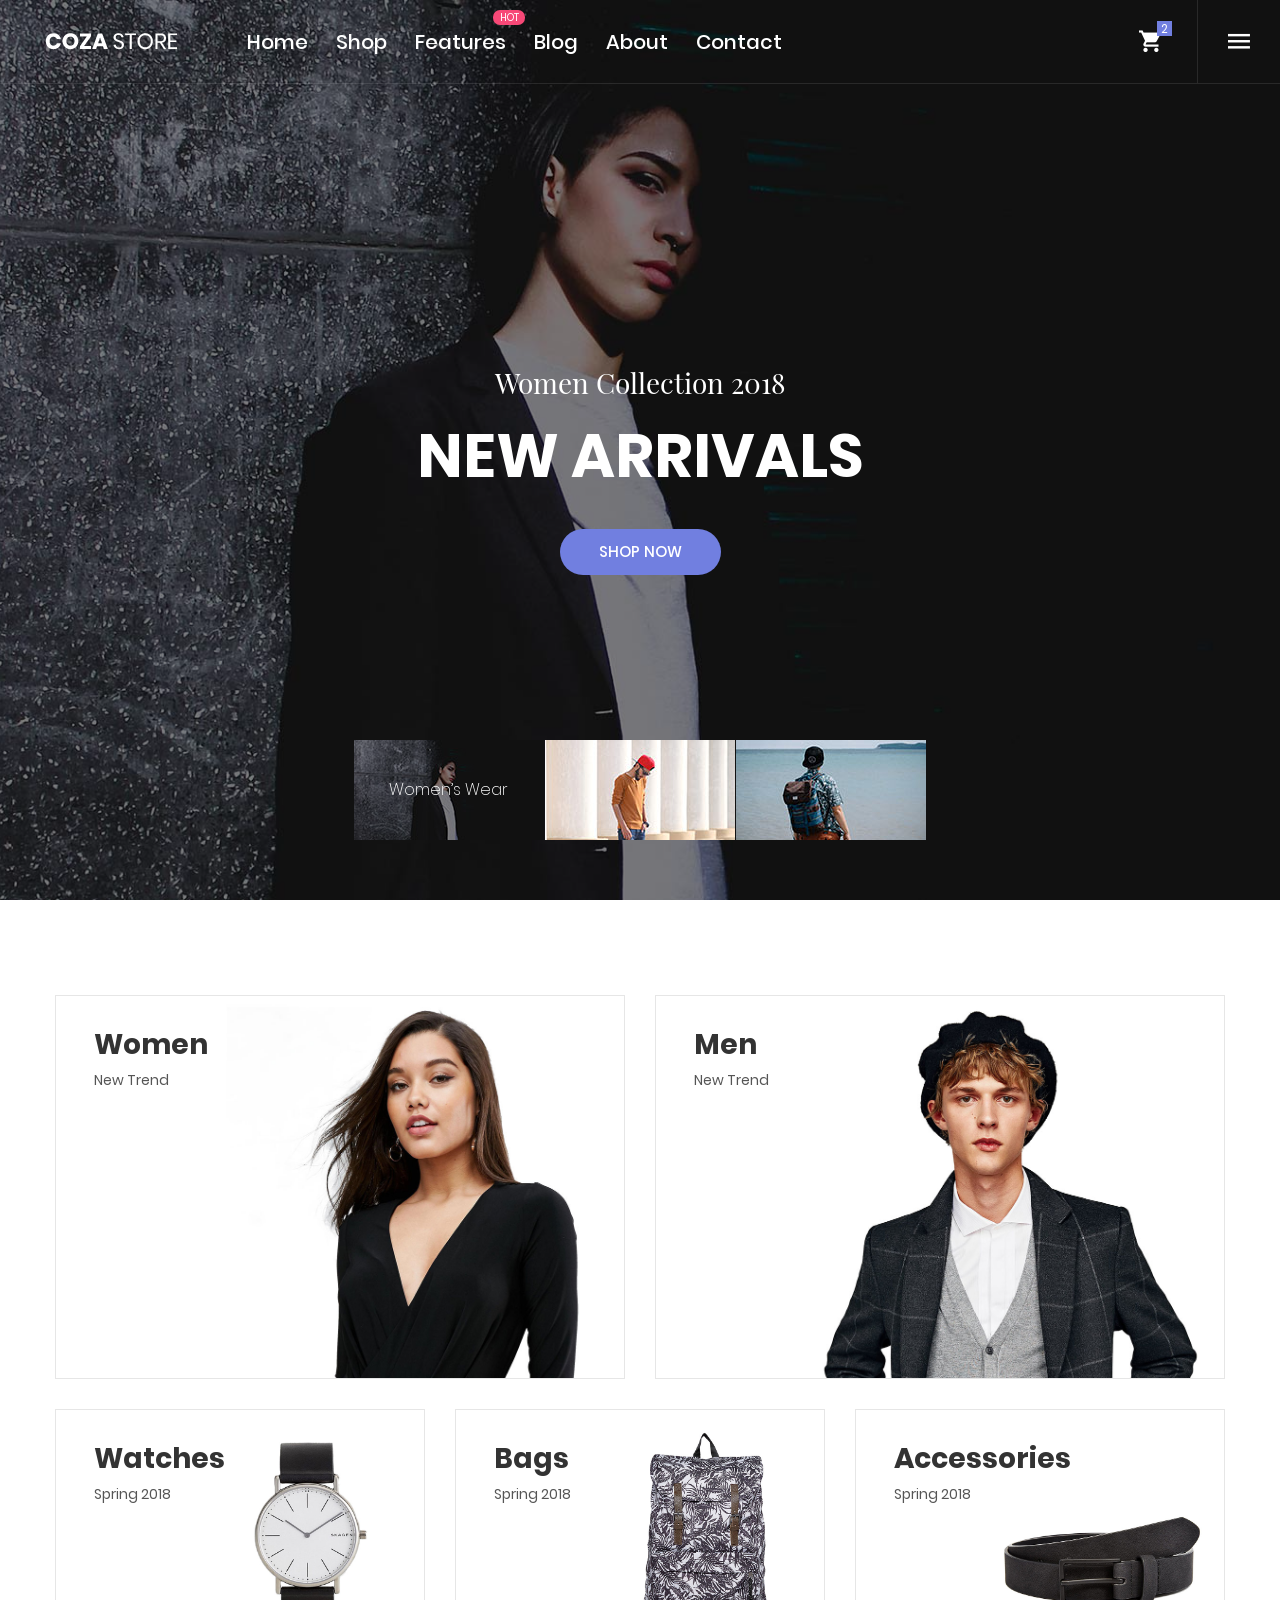
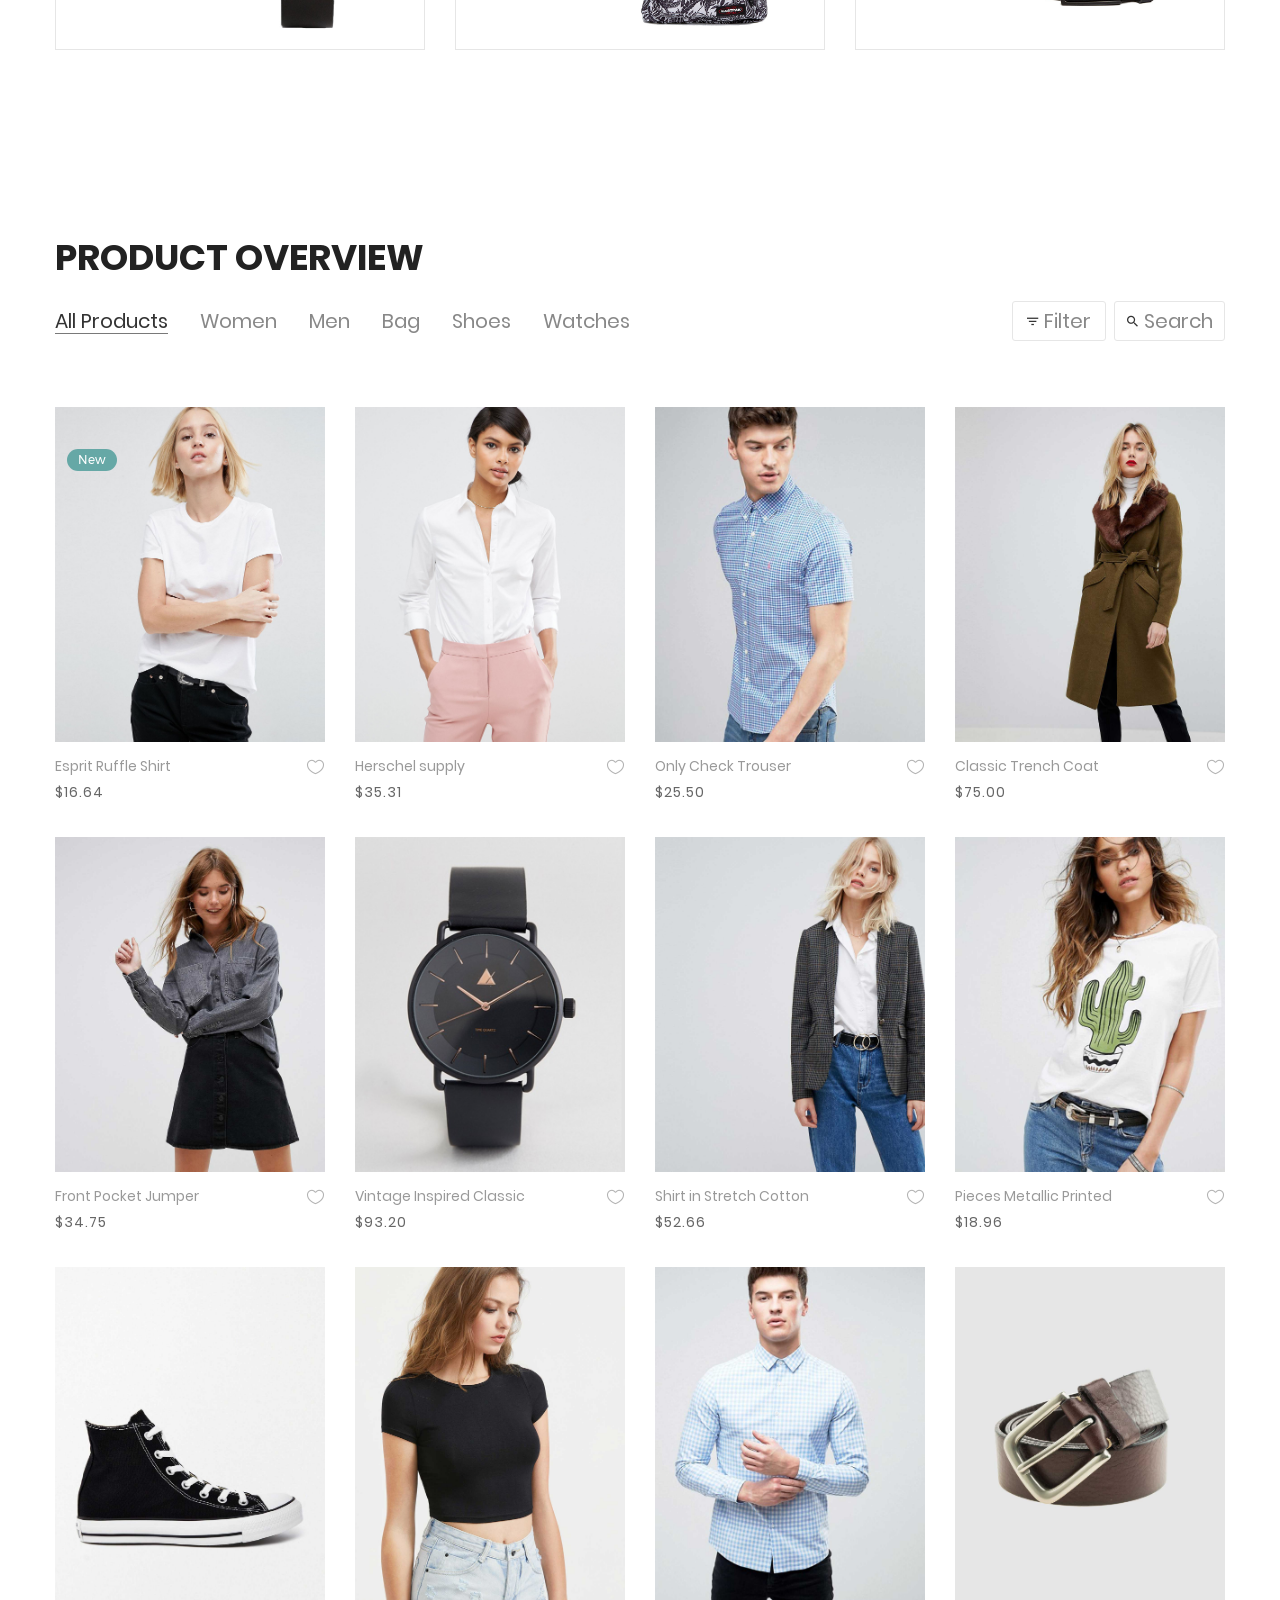
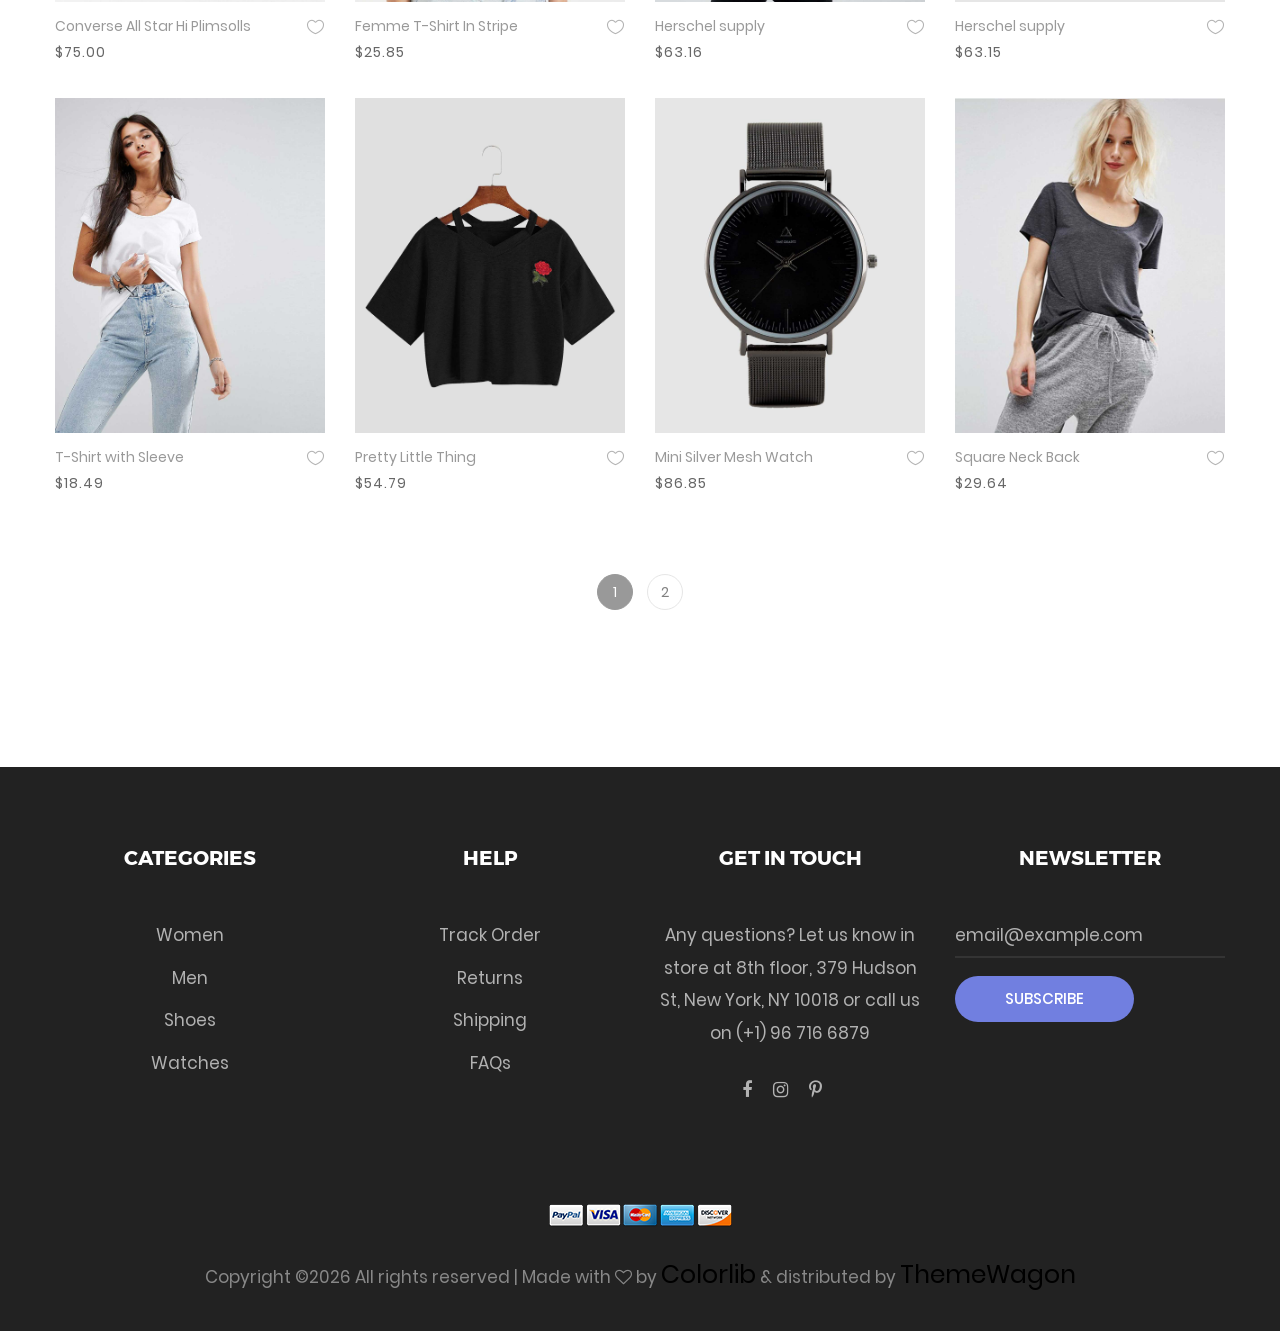
<file: home/home-03.html>
<!DOCTYPE html>
<html lang="en">
<head>
	<title>Home 03</title>
	<meta charset="UTF-8">
	<meta name="viewport" content="width=device-width, initial-scale=1">
<!--===============================================================================================-->	
	<link rel="icon" type="image/png" href="images/icons/favicon.png"/>
<!--===============================================================================================-->
	<link rel="stylesheet" type="text/css" href="vendor/bootstrap/css/bootstrap.min.css">
<!--===============================================================================================-->
	<link rel="stylesheet" type="text/css" href="fonts/font-awesome-4.7.0/css/font-awesome.min.css">
<!--===============================================================================================-->
	<link rel="stylesheet" type="text/css" href="fonts/iconic/css/material-design-iconic-font.min.css">
<!--===============================================================================================-->
	<link rel="stylesheet" type="text/css" href="fonts/linearicons-v1.0.0/icon-font.min.css">
<!--===============================================================================================-->
	<link rel="stylesheet" type="text/css" href="vendor/animate/animate.css">
<!--===============================================================================================-->	
	<link rel="stylesheet" type="text/css" href="vendor/css-hamburgers/hamburgers.min.css">
<!--===============================================================================================-->
	<link rel="stylesheet" type="text/css" href="vendor/animsition/css/animsition.min.css">
<!--===============================================================================================-->
	<link rel="stylesheet" type="text/css" href="vendor/select2/select2.min.css">
<!--===============================================================================================-->	
	<link rel="stylesheet" type="text/css" href="vendor/daterangepicker/daterangepicker.css">
<!--===============================================================================================-->
	<link rel="stylesheet" type="text/css" href="vendor/slick/slick.css">
<!--===============================================================================================-->
	<link rel="stylesheet" type="text/css" href="vendor/MagnificPopup/magnific-popup.css">
<!--===============================================================================================-->
	<link rel="stylesheet" type="text/css" href="vendor/perfect-scrollbar/perfect-scrollbar.css">
<!--===============================================================================================-->
	<link rel="stylesheet" type="text/css" href="css/util.css">
	<link rel="stylesheet" type="text/css" href="css/main.css">
<!--===============================================================================================-->
</head>
<body class="animsition">
	
	<!-- Header -->
	<header class="header-v3">
		<!-- Header desktop -->
		<div class="container-menu-desktop trans-03">
			<div class="wrap-menu-desktop">
				<nav class="limiter-menu-desktop p-l-45">
					
					<!-- Logo desktop -->		
					<a href="#" class="logo">
						<img src="images/icons/logo-02.png" alt="IMG-LOGO">
					</a>

					<!-- Menu desktop -->
					<div class="menu-desktop">
						<ul class="main-menu">
							<li>
								<a href="index.html">Home</a>
								<ul class="sub-menu">
									<li><a href="index.html">Homepage 1</a></li>
									<li><a href="home-02.html">Homepage 2</a></li>
									<li><a href="home-03.html">Homepage 3</a></li>
								</ul>
							</li>

							<li>
								<a href="product.html">Shop</a>
							</li>

							<li class="label1" data-label1="hot">
								<a href="shoping-cart.html">Features</a>
							</li>

							<li>
								<a href="blog.html">Blog</a>
							</li>

							<li>
								<a href="about.html">About</a>
							</li>

							<li>
								<a href="contact.html">Contact</a>
							</li>
						</ul>
					</div>	

					<!-- Icon header -->
					<div class="wrap-icon-header flex-w flex-r-m h-full">							
						<div class="flex-c-m h-full p-r-25 bor6">
							<div class="icon-header-item cl0 hov-cl1 trans-04 p-lr-11 icon-header-noti js-show-cart" data-notify="2">
								<i class="zmdi zmdi-shopping-cart"></i>
							</div>
						</div>
							
						<div class="flex-c-m h-full p-lr-19">
							<div class="icon-header-item cl0 hov-cl1 trans-04 p-lr-11 js-show-sidebar">
								<i class="zmdi zmdi-menu"></i>
							</div>
						</div>
					</div>
				</nav>
			</div>	
		</div>

		<!-- Header Mobile -->
		<div class="wrap-header-mobile">
			<!-- Logo moblie -->		
			<div class="logo-mobile">
				<a href="index.html"><img src="images/icons/logo-01.png" alt="IMG-LOGO"></a>
			</div>

			<!-- Icon header -->
			<div class="wrap-icon-header flex-w flex-r-m h-full m-r-15">
				<div class="flex-c-m h-full p-r-5">
					<div class="icon-header-item cl2 hov-cl1 trans-04 p-lr-11 icon-header-noti js-show-cart" data-notify="2">
						<i class="zmdi zmdi-shopping-cart"></i>
					</div>
				</div>
			</div>

			<!-- Button show menu -->
			<div class="btn-show-menu-mobile hamburger hamburger--squeeze">
				<span class="hamburger-box">
					<span class="hamburger-inner"></span>
				</span>
			</div>
		</div>


		<!-- Menu Mobile -->
		<div class="menu-mobile">
			<ul class="main-menu-m">
				<li>
					<a href="index.html">Home</a>
					<ul class="sub-menu-m">
						<li><a href="index.html">Homepage 1</a></li>
						<li><a href="home-02.html">Homepage 2</a></li>
						<li><a href="home-03.html">Homepage 3</a></li>
					</ul>
					<span class="arrow-main-menu-m">
						<i class="fa fa-angle-right" aria-hidden="true"></i>
					</span>
				</li>

				<li>
					<a href="product.html">Shop</a>
				</li>

				<li>
					<a href="shoping-cart.html" class="label1 rs1" data-label1="hot">Features</a>
				</li>

				<li>
					<a href="blog.html">Blog</a>
				</li>

				<li>
					<a href="about.html">About</a>
				</li>

				<li>
					<a href="contact.html">Contact</a>
				</li>
			</ul>
		</div>

		<!-- Modal Search -->
		<div class="modal-search-header flex-c-m trans-04 js-hide-modal-search">
			<button class="flex-c-m btn-hide-modal-search trans-04">
				<i class="zmdi zmdi-close"></i>
			</button>

			<form class="container-search-header">
				<div class="wrap-search-header">
					<input class="plh0" type="text" name="search" placeholder="Search...">

					<button class="flex-c-m trans-04">
						<i class="zmdi zmdi-search"></i>
					</button>
				</div>
			</form>
		</div>
	</header>


	<!-- Sidebar -->
	<aside class="wrap-sidebar js-sidebar">
		<div class="s-full js-hide-sidebar"></div>

		<div class="sidebar flex-col-l p-t-22 p-b-25">
			<div class="flex-r w-full p-b-30 p-r-27">
				<div class="fs-35 lh-10 cl2 p-lr-5 pointer hov-cl1 trans-04 js-hide-sidebar">
					<i class="zmdi zmdi-close"></i>
				</div>
			</div>

			<div class="sidebar-content flex-w w-full p-lr-65 js-pscroll">
				<ul class="sidebar-link w-full">
					<li class="p-b-13">
						<a href="index.html" class="stext-102 cl2 hov-cl1 trans-04">
							Home
						</a>
					</li>

					<li class="p-b-13">
						<a href="#" class="stext-102 cl2 hov-cl1 trans-04">
							My Wishlist
						</a>
					</li>

					<li class="p-b-13">
						<a href="#" class="stext-102 cl2 hov-cl1 trans-04">
							My Account
						</a>
					</li>

					<li class="p-b-13">
						<a href="#" class="stext-102 cl2 hov-cl1 trans-04">
							Track Oder
						</a>
					</li>

					<li class="p-b-13">
						<a href="#" class="stext-102 cl2 hov-cl1 trans-04">
							Refunds
						</a>
					</li>

					<li class="p-b-13">
						<a href="#" class="stext-102 cl2 hov-cl1 trans-04">
							Help & FAQs
						</a>
					</li>
				</ul>

				<div class="sidebar-gallery w-full p-tb-30">
					<span class="mtext-101 cl5">
						@ CozaStore
					</span>

					<div class="flex-w flex-sb p-t-36 gallery-lb">
						<!-- item gallery sidebar -->
						<div class="wrap-item-gallery m-b-10">
							<a class="item-gallery bg-img1" href="images/gallery-01.jpg" data-lightbox="gallery" 
							style="background-image: url('images/gallery-01.jpg');"></a>
						</div>

						<!-- item gallery sidebar -->
						<div class="wrap-item-gallery m-b-10">
							<a class="item-gallery bg-img1" href="images/gallery-02.jpg" data-lightbox="gallery" 
							style="background-image: url('images/gallery-02.jpg');"></a>
						</div>

						<!-- item gallery sidebar -->
						<div class="wrap-item-gallery m-b-10">
							<a class="item-gallery bg-img1" href="images/gallery-03.jpg" data-lightbox="gallery" 
							style="background-image: url('images/gallery-03.jpg');"></a>
						</div>

						<!-- item gallery sidebar -->
						<div class="wrap-item-gallery m-b-10">
							<a class="item-gallery bg-img1" href="images/gallery-04.jpg" data-lightbox="gallery" 
							style="background-image: url('images/gallery-04.jpg');"></a>
						</div>

						<!-- item gallery sidebar -->
						<div class="wrap-item-gallery m-b-10">
							<a class="item-gallery bg-img1" href="images/gallery-05.jpg" data-lightbox="gallery" 
							style="background-image: url('images/gallery-05.jpg');"></a>
						</div>

						<!-- item gallery sidebar -->
						<div class="wrap-item-gallery m-b-10">
							<a class="item-gallery bg-img1" href="images/gallery-06.jpg" data-lightbox="gallery" 
							style="background-image: url('images/gallery-06.jpg');"></a>
						</div>

						<!-- item gallery sidebar -->
						<div class="wrap-item-gallery m-b-10">
							<a class="item-gallery bg-img1" href="images/gallery-07.jpg" data-lightbox="gallery" 
							style="background-image: url('images/gallery-07.jpg');"></a>
						</div>

						<!-- item gallery sidebar -->
						<div class="wrap-item-gallery m-b-10">
							<a class="item-gallery bg-img1" href="images/gallery-08.jpg" data-lightbox="gallery" 
							style="background-image: url('images/gallery-08.jpg');"></a>
						</div>

						<!-- item gallery sidebar -->
						<div class="wrap-item-gallery m-b-10">
							<a class="item-gallery bg-img1" href="images/gallery-09.jpg" data-lightbox="gallery" 
							style="background-image: url('images/gallery-09.jpg');"></a>
						</div>
					</div>
				</div>

				<div class="sidebar-gallery w-full">
					<span class="mtext-101 cl5">
						About Us
					</span>

					<p class="stext-108 cl6 p-t-27">
						Lorem ipsum dolor sit amet, consectetur adipiscing elit. Curabitur maximus vulputate hendrerit. Praesent faucibus erat vitae rutrum gravida. Vestibulum tempus mi enim, in molestie sem fermentum quis. 
					</p>
				</div>
			</div>
		</div>
	</aside>


	<!-- Cart -->
	<div class="wrap-header-cart js-panel-cart">
		<div class="s-full js-hide-cart"></div>

		<div class="header-cart flex-col-l p-l-65 p-r-25">
			<div class="header-cart-title flex-w flex-sb-m p-b-8">
				<span class="mtext-103 cl2">
					Your Cart
				</span>

				<div class="fs-35 lh-10 cl2 p-lr-5 pointer hov-cl1 trans-04 js-hide-cart">
					<i class="zmdi zmdi-close"></i>
				</div>
			</div>
			
			<div class="header-cart-content flex-w js-pscroll">
				<ul class="header-cart-wrapitem w-full">
					<li class="header-cart-item flex-w flex-t m-b-12">
						<div class="header-cart-item-img">
							<img src="images/item-cart-01.jpg" alt="IMG">
						</div>

						<div class="header-cart-item-txt p-t-8">
							<a href="#" class="header-cart-item-name m-b-18 hov-cl1 trans-04">
								White Shirt Pleat
							</a>

							<span class="header-cart-item-info">
								1 x $19.00
							</span>
						</div>
					</li>

					<li class="header-cart-item flex-w flex-t m-b-12">
						<div class="header-cart-item-img">
							<img src="images/item-cart-02.jpg" alt="IMG">
						</div>

						<div class="header-cart-item-txt p-t-8">
							<a href="#" class="header-cart-item-name m-b-18 hov-cl1 trans-04">
								Converse All Star
							</a>

							<span class="header-cart-item-info">
								1 x $39.00
							</span>
						</div>
					</li>

					<li class="header-cart-item flex-w flex-t m-b-12">
						<div class="header-cart-item-img">
							<img src="images/item-cart-03.jpg" alt="IMG">
						</div>

						<div class="header-cart-item-txt p-t-8">
							<a href="#" class="header-cart-item-name m-b-18 hov-cl1 trans-04">
								Nixon Porter Leather
							</a>

							<span class="header-cart-item-info">
								1 x $17.00
							</span>
						</div>
					</li>
				</ul>
				
				<div class="w-full">
					<div class="header-cart-total w-full p-tb-40">
						Total: $75.00
					</div>

					<div class="header-cart-buttons flex-w w-full">
						<a href="shoping-cart.html" class="flex-c-m stext-101 cl0 size-107 bg3 bor2 hov-btn3 p-lr-15 trans-04 m-r-8 m-b-10">
							View Cart
						</a>

						<a href="shoping-cart.html" class="flex-c-m stext-101 cl0 size-107 bg3 bor2 hov-btn3 p-lr-15 trans-04 m-b-10">
							Check Out
						</a>
					</div>
				</div>
			</div>
		</div>
	</div>



	<!-- Slider -->
	<section class="section-slide">
		<div class="wrap-slick1 rs2-slick1">
			<div class="slick1">
				<div class="item-slick1 bg-overlay1" style="background-image: url(images/slide-05.jpg);" data-thumb="images/thumb-01.jpg" data-caption="Women’s Wear">
					<div class="container h-full">
						<div class="flex-col-c-m h-full p-t-100 p-b-60 respon5">
							<div class="layer-slick1 animated visible-false" data-appear="fadeInDown" data-delay="0">
								<span class="ltext-202 txt-center cl0 respon2">
									Women Collection 2018
								</span>
							</div>
								
							<div class="layer-slick1 animated visible-false" data-appear="fadeInUp" data-delay="800">
								<h2 class="ltext-104 txt-center cl0 p-t-22 p-b-40 respon1">
									New arrivals
								</h2>
							</div>
								
							<div class="layer-slick1 animated visible-false" data-appear="zoomIn" data-delay="1600">
								<a href="product.html" class="flex-c-m stext-101 cl0 size-101 bg1 bor1 hov-btn2 p-lr-15 trans-04">
									Shop Now
								</a>
							</div>
						</div>
					</div>
				</div>

				<div class="item-slick1 bg-overlay1" style="background-image: url(images/slide-06.jpg);" data-thumb="images/thumb-02.jpg" data-caption="Men’s Wear">
					<div class="container h-full">
						<div class="flex-col-c-m h-full p-t-100 p-b-60 respon5">
							<div class="layer-slick1 animated visible-false" data-appear="rollIn" data-delay="0">
								<span class="ltext-202 txt-center cl0 respon2">
									Men New-Season
								</span>
							</div>
								
							<div class="layer-slick1 animated visible-false" data-appear="lightSpeedIn" data-delay="800">
								<h2 class="ltext-104 txt-center cl0 p-t-22 p-b-40 respon1">
									Jackets & Coats
								</h2>
							</div>
								
							<div class="layer-slick1 animated visible-false" data-appear="slideInUp" data-delay="1600">
								<a href="product.html" class="flex-c-m stext-101 cl0 size-101 bg1 bor1 hov-btn2 p-lr-15 trans-04">
									Shop Now
								</a>
							</div>
						</div>
					</div>
				</div>

				<div class="item-slick1 bg-overlay1" style="background-image: url(images/slide-07.jpg);" data-thumb="images/thumb-03.jpg" data-caption="Men’s Wear">
					<div class="container h-full">
						<div class="flex-col-c-m h-full p-t-100 p-b-60 respon5">
							<div class="layer-slick1 animated visible-false" data-appear="rotateInDownLeft" data-delay="0">
								<span class="ltext-202 txt-center cl0 respon2">
									Men Collection 2018
								</span>
							</div>
								
							<div class="layer-slick1 animated visible-false" data-appear="rotateInUpRight" data-delay="800">
								<h2 class="ltext-104 txt-center cl0 p-t-22 p-b-40 respon1">
									NEW SEASON
								</h2>
							</div>
								
							<div class="layer-slick1 animated visible-false" data-appear="rotateIn" data-delay="1600">
								<a href="product.html" class="flex-c-m stext-101 cl0 size-101 bg1 bor1 hov-btn2 p-lr-15 trans-04">
									Shop Now
								</a>
							</div>
						</div>
					</div>
				</div>
			</div>

			<div class="wrap-slick1-dots p-lr-10"></div>
		</div>
	</section>


	<!-- Banner -->
	<div class="sec-banner bg0 p-t-95 p-b-55">
		<div class="container">
			<div class="row">
				<div class="col-md-6 p-b-30 m-lr-auto">
					<!-- Block1 -->
					<div class="block1 wrap-pic-w">
						<img src="images/banner-04.jpg" alt="IMG-BANNER">

						<a href="product.html" class="block1-txt ab-t-l s-full flex-col-l-sb p-lr-38 p-tb-34 trans-03 respon3">
							<div class="block1-txt-child1 flex-col-l">
								<span class="block1-name ltext-102 trans-04 p-b-8">
									Women
								</span>

								<span class="block1-info stext-102 trans-04">
									New Trend
								</span>
							</div>

							<div class="block1-txt-child2 p-b-4 trans-05">
								<div class="block1-link stext-101 cl0 trans-09">
									Shop Now
								</div>
							</div>
						</a>
					</div>
				</div>

				<div class="col-md-6 p-b-30 m-lr-auto">
					<!-- Block1 -->
					<div class="block1 wrap-pic-w">
						<img src="images/banner-05.jpg" alt="IMG-BANNER">

						<a href="product.html" class="block1-txt ab-t-l s-full flex-col-l-sb p-lr-38 p-tb-34 trans-03 respon3">
							<div class="block1-txt-child1 flex-col-l">
								<span class="block1-name ltext-102 trans-04 p-b-8">
									Men
								</span>

								<span class="block1-info stext-102 trans-04">
									New Trend
								</span>
							</div>

							<div class="block1-txt-child2 p-b-4 trans-05">
								<div class="block1-link stext-101 cl0 trans-09">
									Shop Now
								</div>
							</div>
						</a>
					</div>
				</div>

				<div class="col-md-6 col-lg-4 p-b-30 m-lr-auto">
					<!-- Block1 -->
					<div class="block1 wrap-pic-w">
						<img src="images/banner-07.jpg" alt="IMG-BANNER">

						<a href="product.html" class="block1-txt ab-t-l s-full flex-col-l-sb p-lr-38 p-tb-34 trans-03 respon3">
							<div class="block1-txt-child1 flex-col-l">
								<span class="block1-name ltext-102 trans-04 p-b-8">
									Watches
								</span>

								<span class="block1-info stext-102 trans-04">
									Spring 2018
								</span>
							</div>

							<div class="block1-txt-child2 p-b-4 trans-05">
								<div class="block1-link stext-101 cl0 trans-09">
									Shop Now
								</div>
							</div>
						</a>
					</div>
				</div>

				<div class="col-md-6 col-lg-4 p-b-30 m-lr-auto">
					<!-- Block1 -->
					<div class="block1 wrap-pic-w">
						<img src="images/banner-08.jpg" alt="IMG-BANNER">

						<a href="product.html" class="block1-txt ab-t-l s-full flex-col-l-sb p-lr-38 p-tb-34 trans-03 respon3">
							<div class="block1-txt-child1 flex-col-l">
								<span class="block1-name ltext-102 trans-04 p-b-8">
									Bags
								</span>

								<span class="block1-info stext-102 trans-04">
									Spring 2018
								</span>
							</div>

							<div class="block1-txt-child2 p-b-4 trans-05">
								<div class="block1-link stext-101 cl0 trans-09">
									Shop Now
								</div>
							</div>
						</a>
					</div>
				</div>

				<div class="col-md-6 col-lg-4 p-b-30 m-lr-auto">
					<!-- Block1 -->
					<div class="block1 wrap-pic-w">
						<img src="images/banner-09.jpg" alt="IMG-BANNER">

						<a href="product.html" class="block1-txt ab-t-l s-full flex-col-l-sb p-lr-38 p-tb-34 trans-03 respon3">
							<div class="block1-txt-child1 flex-col-l">
								<span class="block1-name ltext-102 trans-04 p-b-8">
									Accessories
								</span>

								<span class="block1-info stext-102 trans-04">
									Spring 2018
								</span>
							</div>

							<div class="block1-txt-child2 p-b-4 trans-05">
								<div class="block1-link stext-101 cl0 trans-09">
									Shop Now
								</div>
							</div>
						</a>
					</div>
				</div>
			</div>
		</div>
	</div>


	<!-- Product -->
	<section class="bg0 p-t-23 p-b-130">
		<div class="container">
			<div class="p-b-10">
				<h3 class="ltext-103 cl5">
					Product Overview
				</h3>
			</div>

			<div class="flex-w flex-sb-m p-b-52">
				<div class="flex-w flex-l-m filter-tope-group m-tb-10">
					<button class="stext-106 cl6 hov1 bor3 trans-04 m-r-32 m-tb-5 how-active1" data-filter="*">
						All Products
					</button>

					<button class="stext-106 cl6 hov1 bor3 trans-04 m-r-32 m-tb-5" data-filter=".women">
						Women
					</button>

					<button class="stext-106 cl6 hov1 bor3 trans-04 m-r-32 m-tb-5" data-filter=".men">
						Men
					</button>

					<button class="stext-106 cl6 hov1 bor3 trans-04 m-r-32 m-tb-5" data-filter=".bag">
						Bag
					</button>

					<button class="stext-106 cl6 hov1 bor3 trans-04 m-r-32 m-tb-5" data-filter=".shoes">
						Shoes
					</button>

					<button class="stext-106 cl6 hov1 bor3 trans-04 m-r-32 m-tb-5" data-filter=".watches">
						Watches
					</button>
				</div>

				<div class="flex-w flex-c-m m-tb-10">
					<div class="flex-c-m stext-106 cl6 size-104 bor4 pointer hov-btn3 trans-04 m-r-8 m-tb-4 js-show-filter">
						<i class="icon-filter cl2 m-r-6 fs-15 trans-04 zmdi zmdi-filter-list"></i>
						<i class="icon-close-filter cl2 m-r-6 fs-15 trans-04 zmdi zmdi-close dis-none"></i>
						 Filter
					</div>

					<div class="flex-c-m stext-106 cl6 size-105 bor4 pointer hov-btn3 trans-04 m-tb-4 js-show-search">
						<i class="icon-search cl2 m-r-6 fs-15 trans-04 zmdi zmdi-search"></i>
						<i class="icon-close-search cl2 m-r-6 fs-15 trans-04 zmdi zmdi-close dis-none"></i>
						Search
					</div>
				</div>
				
				<!-- Search product -->
				<div class="dis-none panel-search w-full p-t-10 p-b-15">
					<div class="bor8 dis-flex p-l-15">
						<button class="size-113 flex-c-m fs-16 cl2 hov-cl1 trans-04">
							<i class="zmdi zmdi-search"></i>
						</button>

						<input class="mtext-107 cl2 size-114 plh2 p-r-15" type="text" name="search-product" placeholder="Search">
					</div>	
				</div>

				<!-- Filter -->
				<div class="dis-none panel-filter w-full p-t-10">
					<div class="wrap-filter flex-w bg6 w-full p-lr-40 p-t-27 p-lr-15-sm">
						<div class="filter-col1 p-r-15 p-b-27">
							<div class="mtext-102 cl2 p-b-15">
								Sort By
							</div>

							<ul>
								<li class="p-b-6">
									<a href="#" class="filter-link stext-106 trans-04">
										Default
									</a>
								</li>

								<li class="p-b-6">
									<a href="#" class="filter-link stext-106 trans-04">
										Popularity
									</a>
								</li>

								<li class="p-b-6">
									<a href="#" class="filter-link stext-106 trans-04">
										Average rating
									</a>
								</li>

								<li class="p-b-6">
									<a href="#" class="filter-link stext-106 trans-04 filter-link-active">
										Newness
									</a>
								</li>

								<li class="p-b-6">
									<a href="#" class="filter-link stext-106 trans-04">
										Price: Low to High
									</a>
								</li>

								<li class="p-b-6">
									<a href="#" class="filter-link stext-106 trans-04">
										Price: High to Low
									</a>
								</li>
							</ul>
						</div>

						<div class="filter-col2 p-r-15 p-b-27">
							<div class="mtext-102 cl2 p-b-15">
								Price
							</div>

							<ul>
								<li class="p-b-6">
									<a href="#" class="filter-link stext-106 trans-04 filter-link-active">
										All
									</a>
								</li>

								<li class="p-b-6">
									<a href="#" class="filter-link stext-106 trans-04">
										$0.00 - $50.00
									</a>
								</li>

								<li class="p-b-6">
									<a href="#" class="filter-link stext-106 trans-04">
										$50.00 - $100.00
									</a>
								</li>

								<li class="p-b-6">
									<a href="#" class="filter-link stext-106 trans-04">
										$100.00 - $150.00
									</a>
								</li>

								<li class="p-b-6">
									<a href="#" class="filter-link stext-106 trans-04">
										$150.00 - $200.00
									</a>
								</li>

								<li class="p-b-6">
									<a href="#" class="filter-link stext-106 trans-04">
										$200.00+
									</a>
								</li>
							</ul>
						</div>

						<div class="filter-col3 p-r-15 p-b-27">
							<div class="mtext-102 cl2 p-b-15">
								Color
							</div>

							<ul>
								<li class="p-b-6">
									<span class="fs-15 lh-12 m-r-6" style="color: #222;">
										<i class="zmdi zmdi-circle"></i>
									</span>

									<a href="#" class="filter-link stext-106 trans-04">
										Black
									</a>
								</li>

								<li class="p-b-6">
									<span class="fs-15 lh-12 m-r-6" style="color: #4272d7;">
										<i class="zmdi zmdi-circle"></i>
									</span>

									<a href="#" class="filter-link stext-106 trans-04 filter-link-active">
										Blue
									</a>
								</li>

								<li class="p-b-6">
									<span class="fs-15 lh-12 m-r-6" style="color: #b3b3b3;">
										<i class="zmdi zmdi-circle"></i>
									</span>

									<a href="#" class="filter-link stext-106 trans-04">
										Grey
									</a>
								</li>

								<li class="p-b-6">
									<span class="fs-15 lh-12 m-r-6" style="color: #00ad5f;">
										<i class="zmdi zmdi-circle"></i>
									</span>

									<a href="#" class="filter-link stext-106 trans-04">
										Green
									</a>
								</li>

								<li class="p-b-6">
									<span class="fs-15 lh-12 m-r-6" style="color: #fa4251;">
										<i class="zmdi zmdi-circle"></i>
									</span>

									<a href="#" class="filter-link stext-106 trans-04">
										Red
									</a>
								</li>

								<li class="p-b-6">
									<span class="fs-15 lh-12 m-r-6" style="color: #aaa;">
										<i class="zmdi zmdi-circle-o"></i>
									</span>

									<a href="#" class="filter-link stext-106 trans-04">
										White
									</a>
								</li>
							</ul>
						</div>

						<div class="filter-col4 p-b-27">
							<div class="mtext-102 cl2 p-b-15">
								Tags
							</div>

							<div class="flex-w p-t-4 m-r--5">
								<a href="#" class="flex-c-m stext-107 cl6 size-301 bor7 p-lr-15 hov-tag1 trans-04 m-r-5 m-b-5">
									Fashion
								</a>

								<a href="#" class="flex-c-m stext-107 cl6 size-301 bor7 p-lr-15 hov-tag1 trans-04 m-r-5 m-b-5">
									Lifestyle
								</a>

								<a href="#" class="flex-c-m stext-107 cl6 size-301 bor7 p-lr-15 hov-tag1 trans-04 m-r-5 m-b-5">
									Denim
								</a>

								<a href="#" class="flex-c-m stext-107 cl6 size-301 bor7 p-lr-15 hov-tag1 trans-04 m-r-5 m-b-5">
									Streetstyle
								</a>

								<a href="#" class="flex-c-m stext-107 cl6 size-301 bor7 p-lr-15 hov-tag1 trans-04 m-r-5 m-b-5">
									Crafts
								</a>
							</div>
						</div>
					</div>
				</div>
			</div>

			<div class="row isotope-grid">
				<div class="col-sm-6 col-md-4 col-lg-3 p-b-35 isotope-item women">
					<!-- Block2 -->
					<div class="block2">
						<div class="block2-pic hov-img0 label-new" data-label="New">
							<img src="images/product-01.jpg" alt="IMG-PRODUCT">

							<a href="#" class="block2-btn flex-c-m stext-103 cl2 size-102 bg0 bor2 hov-btn1 p-lr-15 trans-04 js-show-modal1">
								Quick View
							</a>
						</div>

						<div class="block2-txt flex-w flex-t p-t-14">
							<div class="block2-txt-child1 flex-col-l ">
								<a href="product-detail.html" class="stext-104 cl4 hov-cl1 trans-04 js-name-b2 p-b-6">
									Esprit Ruffle Shirt
								</a>

								<span class="stext-105 cl3">
									$16.64
								</span>
							</div>

							<div class="block2-txt-child2 flex-r p-t-3">
								<a href="#" class="btn-addwish-b2 dis-block pos-relative js-addwish-b2">
									<img class="icon-heart1 dis-block trans-04" src="images/icons/icon-heart-01.png" alt="ICON">
									<img class="icon-heart2 dis-block trans-04 ab-t-l" src="images/icons/icon-heart-02.png" alt="ICON">
								</a>
							</div>
						</div>
					</div>
				</div>

				<div class="col-sm-6 col-md-4 col-lg-3 p-b-35 isotope-item women">
					<!-- Block2 -->
					<div class="block2">
						<div class="block2-pic hov-img0">
							<img src="images/product-02.jpg" alt="IMG-PRODUCT">

							<a href="#" class="block2-btn flex-c-m stext-103 cl2 size-102 bg0 bor2 hov-btn1 p-lr-15 trans-04 js-show-modal1">
								Quick View
							</a>
						</div>

						<div class="block2-txt flex-w flex-t p-t-14">
							<div class="block2-txt-child1 flex-col-l ">
								<a href="product-detail.html" class="stext-104 cl4 hov-cl1 trans-04 js-name-b2 p-b-6">
									Herschel supply
								</a>

								<span class="stext-105 cl3">
									$35.31
								</span>
							</div>

							<div class="block2-txt-child2 flex-r p-t-3">
								<a href="#" class="btn-addwish-b2 dis-block pos-relative js-addwish-b2">
									<img class="icon-heart1 dis-block trans-04" src="images/icons/icon-heart-01.png" alt="ICON">
									<img class="icon-heart2 dis-block trans-04 ab-t-l" src="images/icons/icon-heart-02.png" alt="ICON">
								</a>
							</div>
						</div>
					</div>
				</div>

				<div class="col-sm-6 col-md-4 col-lg-3 p-b-35 isotope-item men">
					<!-- Block2 -->
					<div class="block2">
						<div class="block2-pic hov-img0">
							<img src="images/product-03.jpg" alt="IMG-PRODUCT">

							<a href="#" class="block2-btn flex-c-m stext-103 cl2 size-102 bg0 bor2 hov-btn1 p-lr-15 trans-04 js-show-modal1">
								Quick View
							</a>
						</div>

						<div class="block2-txt flex-w flex-t p-t-14">
							<div class="block2-txt-child1 flex-col-l ">
								<a href="product-detail.html" class="stext-104 cl4 hov-cl1 trans-04 js-name-b2 p-b-6">
									Only Check Trouser
								</a>

								<span class="stext-105 cl3">
									$25.50
								</span>
							</div>

							<div class="block2-txt-child2 flex-r p-t-3">
								<a href="#" class="btn-addwish-b2 dis-block pos-relative js-addwish-b2">
									<img class="icon-heart1 dis-block trans-04" src="images/icons/icon-heart-01.png" alt="ICON">
									<img class="icon-heart2 dis-block trans-04 ab-t-l" src="images/icons/icon-heart-02.png" alt="ICON">
								</a>
							</div>
						</div>
					</div>
				</div>

				<div class="col-sm-6 col-md-4 col-lg-3 p-b-35 isotope-item women">
					<!-- Block2 -->
					<div class="block2">
						<div class="block2-pic hov-img0">
							<img src="images/product-04.jpg" alt="IMG-PRODUCT">

							<a href="#" class="block2-btn flex-c-m stext-103 cl2 size-102 bg0 bor2 hov-btn1 p-lr-15 trans-04 js-show-modal1">
								Quick View
							</a>
						</div>

						<div class="block2-txt flex-w flex-t p-t-14">
							<div class="block2-txt-child1 flex-col-l ">
								<a href="product-detail.html" class="stext-104 cl4 hov-cl1 trans-04 js-name-b2 p-b-6">
									Classic Trench Coat
								</a>

								<span class="stext-105 cl3">
									$75.00
								</span>
							</div>

							<div class="block2-txt-child2 flex-r p-t-3">
								<a href="#" class="btn-addwish-b2 dis-block pos-relative js-addwish-b2">
									<img class="icon-heart1 dis-block trans-04" src="images/icons/icon-heart-01.png" alt="ICON">
									<img class="icon-heart2 dis-block trans-04 ab-t-l" src="images/icons/icon-heart-02.png" alt="ICON">
								</a>
							</div>
						</div>
					</div>
				</div>

				<div class="col-sm-6 col-md-4 col-lg-3 p-b-35 isotope-item women">
					<!-- Block2 -->
					<div class="block2">
						<div class="block2-pic hov-img0">
							<img src="images/product-05.jpg" alt="IMG-PRODUCT">

							<a href="#" class="block2-btn flex-c-m stext-103 cl2 size-102 bg0 bor2 hov-btn1 p-lr-15 trans-04 js-show-modal1">
								Quick View
							</a>
						</div>

						<div class="block2-txt flex-w flex-t p-t-14">
							<div class="block2-txt-child1 flex-col-l ">
								<a href="product-detail.html" class="stext-104 cl4 hov-cl1 trans-04 js-name-b2 p-b-6">
									Front Pocket Jumper
								</a>

								<span class="stext-105 cl3">
									$34.75
								</span>
							</div>

							<div class="block2-txt-child2 flex-r p-t-3">
								<a href="#" class="btn-addwish-b2 dis-block pos-relative js-addwish-b2">
									<img class="icon-heart1 dis-block trans-04" src="images/icons/icon-heart-01.png" alt="ICON">
									<img class="icon-heart2 dis-block trans-04 ab-t-l" src="images/icons/icon-heart-02.png" alt="ICON">
								</a>
							</div>
						</div>
					</div>
				</div>

				<div class="col-sm-6 col-md-4 col-lg-3 p-b-35 isotope-item watches">
					<!-- Block2 -->
					<div class="block2">
						<div class="block2-pic hov-img0">
							<img src="images/product-06.jpg" alt="IMG-PRODUCT">

							<a href="#" class="block2-btn flex-c-m stext-103 cl2 size-102 bg0 bor2 hov-btn1 p-lr-15 trans-04 js-show-modal1">
								Quick View
							</a>
						</div>

						<div class="block2-txt flex-w flex-t p-t-14">
							<div class="block2-txt-child1 flex-col-l ">
								<a href="product-detail.html" class="stext-104 cl4 hov-cl1 trans-04 js-name-b2 p-b-6">
									Vintage Inspired Classic 
								</a>

								<span class="stext-105 cl3">
									$93.20
								</span>
							</div>

							<div class="block2-txt-child2 flex-r p-t-3">
								<a href="#" class="btn-addwish-b2 dis-block pos-relative js-addwish-b2">
									<img class="icon-heart1 dis-block trans-04" src="images/icons/icon-heart-01.png" alt="ICON">
									<img class="icon-heart2 dis-block trans-04 ab-t-l" src="images/icons/icon-heart-02.png" alt="ICON">
								</a>
							</div>
						</div>
					</div>
				</div>

				<div class="col-sm-6 col-md-4 col-lg-3 p-b-35 isotope-item women">
					<!-- Block2 -->
					<div class="block2">
						<div class="block2-pic hov-img0">
							<img src="images/product-07.jpg" alt="IMG-PRODUCT">

							<a href="#" class="block2-btn flex-c-m stext-103 cl2 size-102 bg0 bor2 hov-btn1 p-lr-15 trans-04 js-show-modal1">
								Quick View
							</a>
						</div>

						<div class="block2-txt flex-w flex-t p-t-14">
							<div class="block2-txt-child1 flex-col-l ">
								<a href="product-detail.html" class="stext-104 cl4 hov-cl1 trans-04 js-name-b2 p-b-6">
									Shirt in Stretch Cotton
								</a>

								<span class="stext-105 cl3">
									$52.66
								</span>
							</div>

							<div class="block2-txt-child2 flex-r p-t-3">
								<a href="#" class="btn-addwish-b2 dis-block pos-relative js-addwish-b2">
									<img class="icon-heart1 dis-block trans-04" src="images/icons/icon-heart-01.png" alt="ICON">
									<img class="icon-heart2 dis-block trans-04 ab-t-l" src="images/icons/icon-heart-02.png" alt="ICON">
								</a>
							</div>
						</div>
					</div>
				</div>

				<div class="col-sm-6 col-md-4 col-lg-3 p-b-35 isotope-item women">
					<!-- Block2 -->
					<div class="block2">
						<div class="block2-pic hov-img0">
							<img src="images/product-08.jpg" alt="IMG-PRODUCT">

							<a href="#" class="block2-btn flex-c-m stext-103 cl2 size-102 bg0 bor2 hov-btn1 p-lr-15 trans-04 js-show-modal1">
								Quick View
							</a>
						</div>

						<div class="block2-txt flex-w flex-t p-t-14">
							<div class="block2-txt-child1 flex-col-l ">
								<a href="product-detail.html" class="stext-104 cl4 hov-cl1 trans-04 js-name-b2 p-b-6">
									Pieces Metallic Printed
								</a>

								<span class="stext-105 cl3">
									$18.96
								</span>
							</div>

							<div class="block2-txt-child2 flex-r p-t-3">
								<a href="#" class="btn-addwish-b2 dis-block pos-relative js-addwish-b2">
									<img class="icon-heart1 dis-block trans-04" src="images/icons/icon-heart-01.png" alt="ICON">
									<img class="icon-heart2 dis-block trans-04 ab-t-l" src="images/icons/icon-heart-02.png" alt="ICON">
								</a>
							</div>
						</div>
					</div>
				</div>

				<div class="col-sm-6 col-md-4 col-lg-3 p-b-35 isotope-item shoes">
					<!-- Block2 -->
					<div class="block2">
						<div class="block2-pic hov-img0">
							<img src="images/product-09.jpg" alt="IMG-PRODUCT">

							<a href="#" class="block2-btn flex-c-m stext-103 cl2 size-102 bg0 bor2 hov-btn1 p-lr-15 trans-04 js-show-modal1">
								Quick View
							</a>
						</div>

						<div class="block2-txt flex-w flex-t p-t-14">
							<div class="block2-txt-child1 flex-col-l ">
								<a href="product-detail.html" class="stext-104 cl4 hov-cl1 trans-04 js-name-b2 p-b-6">
									Converse All Star Hi Plimsolls
								</a>

								<span class="stext-105 cl3">
									$75.00
								</span>
							</div>

							<div class="block2-txt-child2 flex-r p-t-3">
								<a href="#" class="btn-addwish-b2 dis-block pos-relative js-addwish-b2">
									<img class="icon-heart1 dis-block trans-04" src="images/icons/icon-heart-01.png" alt="ICON">
									<img class="icon-heart2 dis-block trans-04 ab-t-l" src="images/icons/icon-heart-02.png" alt="ICON">
								</a>
							</div>
						</div>
					</div>
				</div>

				<div class="col-sm-6 col-md-4 col-lg-3 p-b-35 isotope-item women">
					<!-- Block2 -->
					<div class="block2">
						<div class="block2-pic hov-img0">
							<img src="images/product-10.jpg" alt="IMG-PRODUCT">

							<a href="#" class="block2-btn flex-c-m stext-103 cl2 size-102 bg0 bor2 hov-btn1 p-lr-15 trans-04 js-show-modal1">
								Quick View
							</a>
						</div>

						<div class="block2-txt flex-w flex-t p-t-14">
							<div class="block2-txt-child1 flex-col-l ">
								<a href="product-detail.html" class="stext-104 cl4 hov-cl1 trans-04 js-name-b2 p-b-6">
									Femme T-Shirt In Stripe
								</a>

								<span class="stext-105 cl3">
									$25.85
								</span>
							</div>

							<div class="block2-txt-child2 flex-r p-t-3">
								<a href="#" class="btn-addwish-b2 dis-block pos-relative js-addwish-b2">
									<img class="icon-heart1 dis-block trans-04" src="images/icons/icon-heart-01.png" alt="ICON">
									<img class="icon-heart2 dis-block trans-04 ab-t-l" src="images/icons/icon-heart-02.png" alt="ICON">
								</a>
							</div>
						</div>
					</div>
				</div>

				<div class="col-sm-6 col-md-4 col-lg-3 p-b-35 isotope-item men">
					<!-- Block2 -->
					<div class="block2">
						<div class="block2-pic hov-img0">
							<img src="images/product-11.jpg" alt="IMG-PRODUCT">

							<a href="#" class="block2-btn flex-c-m stext-103 cl2 size-102 bg0 bor2 hov-btn1 p-lr-15 trans-04 js-show-modal1">
								Quick View
							</a>
						</div>

						<div class="block2-txt flex-w flex-t p-t-14">
							<div class="block2-txt-child1 flex-col-l ">
								<a href="product-detail.html" class="stext-104 cl4 hov-cl1 trans-04 js-name-b2 p-b-6">
									Herschel supply 
								</a>

								<span class="stext-105 cl3">
									$63.16
								</span>
							</div>

							<div class="block2-txt-child2 flex-r p-t-3">
								<a href="#" class="btn-addwish-b2 dis-block pos-relative js-addwish-b2">
									<img class="icon-heart1 dis-block trans-04" src="images/icons/icon-heart-01.png" alt="ICON">
									<img class="icon-heart2 dis-block trans-04 ab-t-l" src="images/icons/icon-heart-02.png" alt="ICON">
								</a>
							</div>
						</div>
					</div>
				</div>

				<div class="col-sm-6 col-md-4 col-lg-3 p-b-35 isotope-item men">
					<!-- Block2 -->
					<div class="block2">
						<div class="block2-pic hov-img0">
							<img src="images/product-12.jpg" alt="IMG-PRODUCT">

							<a href="#" class="block2-btn flex-c-m stext-103 cl2 size-102 bg0 bor2 hov-btn1 p-lr-15 trans-04 js-show-modal1">
								Quick View
							</a>
						</div>

						<div class="block2-txt flex-w flex-t p-t-14">
							<div class="block2-txt-child1 flex-col-l ">
								<a href="product-detail.html" class="stext-104 cl4 hov-cl1 trans-04 js-name-b2 p-b-6">
									Herschel supply
								</a>

								<span class="stext-105 cl3">
									$63.15
								</span>
							</div>

							<div class="block2-txt-child2 flex-r p-t-3">
								<a href="#" class="btn-addwish-b2 dis-block pos-relative js-addwish-b2">
									<img class="icon-heart1 dis-block trans-04" src="images/icons/icon-heart-01.png" alt="ICON">
									<img class="icon-heart2 dis-block trans-04 ab-t-l" src="images/icons/icon-heart-02.png" alt="ICON">
								</a>
							</div>
						</div>
					</div>
				</div>

				<div class="col-sm-6 col-md-4 col-lg-3 p-b-35 isotope-item women">
					<!-- Block2 -->
					<div class="block2">
						<div class="block2-pic hov-img0">
							<img src="images/product-13.jpg" alt="IMG-PRODUCT">

							<a href="#" class="block2-btn flex-c-m stext-103 cl2 size-102 bg0 bor2 hov-btn1 p-lr-15 trans-04 js-show-modal1">
								Quick View
							</a>
						</div>

						<div class="block2-txt flex-w flex-t p-t-14">
							<div class="block2-txt-child1 flex-col-l ">
								<a href="product-detail.html" class="stext-104 cl4 hov-cl1 trans-04 js-name-b2 p-b-6">
									T-Shirt with Sleeve
								</a>

								<span class="stext-105 cl3">
									$18.49
								</span>
							</div>

							<div class="block2-txt-child2 flex-r p-t-3">
								<a href="#" class="btn-addwish-b2 dis-block pos-relative js-addwish-b2">
									<img class="icon-heart1 dis-block trans-04" src="images/icons/icon-heart-01.png" alt="ICON">
									<img class="icon-heart2 dis-block trans-04 ab-t-l" src="images/icons/icon-heart-02.png" alt="ICON">
								</a>
							</div>
						</div>
					</div>
				</div>

				<div class="col-sm-6 col-md-4 col-lg-3 p-b-35 isotope-item women">
					<!-- Block2 -->
					<div class="block2">
						<div class="block2-pic hov-img0">
							<img src="images/product-14.jpg" alt="IMG-PRODUCT">

							<a href="#" class="block2-btn flex-c-m stext-103 cl2 size-102 bg0 bor2 hov-btn1 p-lr-15 trans-04 js-show-modal1">
								Quick View
							</a>
						</div>

						<div class="block2-txt flex-w flex-t p-t-14">
							<div class="block2-txt-child1 flex-col-l ">
								<a href="product-detail.html" class="stext-104 cl4 hov-cl1 trans-04 js-name-b2 p-b-6">
									Pretty Little Thing
								</a>

								<span class="stext-105 cl3">
									$54.79
								</span>
							</div>

							<div class="block2-txt-child2 flex-r p-t-3">
								<a href="#" class="btn-addwish-b2 dis-block pos-relative js-addwish-b2">
									<img class="icon-heart1 dis-block trans-04" src="images/icons/icon-heart-01.png" alt="ICON">
									<img class="icon-heart2 dis-block trans-04 ab-t-l" src="images/icons/icon-heart-02.png" alt="ICON">
								</a>
							</div>
						</div>
					</div>
				</div>

				<div class="col-sm-6 col-md-4 col-lg-3 p-b-35 isotope-item watches">
					<!-- Block2 -->
					<div class="block2">
						<div class="block2-pic hov-img0">
							<img src="images/product-15.jpg" alt="IMG-PRODUCT">

							<a href="#" class="block2-btn flex-c-m stext-103 cl2 size-102 bg0 bor2 hov-btn1 p-lr-15 trans-04 js-show-modal1">
								Quick View
							</a>
						</div>

						<div class="block2-txt flex-w flex-t p-t-14">
							<div class="block2-txt-child1 flex-col-l ">
								<a href="product-detail.html" class="stext-104 cl4 hov-cl1 trans-04 js-name-b2 p-b-6">
									Mini Silver Mesh Watch
								</a>

								<span class="stext-105 cl3">
									$86.85
								</span>
							</div>

							<div class="block2-txt-child2 flex-r p-t-3">
								<a href="#" class="btn-addwish-b2 dis-block pos-relative js-addwish-b2">
									<img class="icon-heart1 dis-block trans-04" src="images/icons/icon-heart-01.png" alt="ICON">
									<img class="icon-heart2 dis-block trans-04 ab-t-l" src="images/icons/icon-heart-02.png" alt="ICON">
								</a>
							</div>
						</div>
					</div>
				</div>

				<div class="col-sm-6 col-md-4 col-lg-3 p-b-35 isotope-item women">
					<!-- Block2 -->
					<div class="block2">
						<div class="block2-pic hov-img0">
							<img src="images/product-16.jpg" alt="IMG-PRODUCT">

							<a href="#" class="block2-btn flex-c-m stext-103 cl2 size-102 bg0 bor2 hov-btn1 p-lr-15 trans-04 js-show-modal1">
								Quick View
							</a>
						</div>

						<div class="block2-txt flex-w flex-t p-t-14">
							<div class="block2-txt-child1 flex-col-l ">
								<a href="product-detail.html" class="stext-104 cl4 hov-cl1 trans-04 js-name-b2 p-b-6">
									Square Neck Back
								</a>

								<span class="stext-105 cl3">
									$29.64
								</span>
							</div>

							<div class="block2-txt-child2 flex-r p-t-3">
								<a href="#" class="btn-addwish-b2 dis-block pos-relative js-addwish-b2">
									<img class="icon-heart1 dis-block trans-04" src="images/icons/icon-heart-01.png" alt="ICON">
									<img class="icon-heart2 dis-block trans-04 ab-t-l" src="images/icons/icon-heart-02.png" alt="ICON">
								</a>
							</div>
						</div>
					</div>
				</div>
			</div>

			<!-- Pagination -->
			<div class="flex-c-m flex-w w-full p-t-38">
				<a href="#" class="flex-c-m how-pagination1 trans-04 m-all-7 active-pagination1">
					1
				</a>

				<a href="#" class="flex-c-m how-pagination1 trans-04 m-all-7">
					2
				</a>
			</div>
		</div>
	</section>


	<!-- Footer -->
	<footer class="bg3 p-t-75 p-b-32">
		<div class="container">
			<div class="row">
				<div class="col-sm-6 col-lg-3 p-b-50">
					<h4 class="stext-301 cl0 p-b-30">
						Categories
					</h4>

					<ul>
						<li class="p-b-10">
							<a href="#" class="stext-107 cl7 hov-cl1 trans-04">
								Women
							</a>
						</li>

						<li class="p-b-10">
							<a href="#" class="stext-107 cl7 hov-cl1 trans-04">
								Men
							</a>
						</li>

						<li class="p-b-10">
							<a href="#" class="stext-107 cl7 hov-cl1 trans-04">
								Shoes
							</a>
						</li>

						<li class="p-b-10">
							<a href="#" class="stext-107 cl7 hov-cl1 trans-04">
								Watches
							</a>
						</li>
					</ul>
				</div>

				<div class="col-sm-6 col-lg-3 p-b-50">
					<h4 class="stext-301 cl0 p-b-30">
						Help
					</h4>

					<ul>
						<li class="p-b-10">
							<a href="#" class="stext-107 cl7 hov-cl1 trans-04">
								Track Order
							</a>
						</li>

						<li class="p-b-10">
							<a href="#" class="stext-107 cl7 hov-cl1 trans-04">
								Returns 
							</a>
						</li>

						<li class="p-b-10">
							<a href="#" class="stext-107 cl7 hov-cl1 trans-04">
								Shipping
							</a>
						</li>

						<li class="p-b-10">
							<a href="#" class="stext-107 cl7 hov-cl1 trans-04">
								FAQs
							</a>
						</li>
					</ul>
				</div>

				<div class="col-sm-6 col-lg-3 p-b-50">
					<h4 class="stext-301 cl0 p-b-30">
						GET IN TOUCH
					</h4>

					<p class="stext-107 cl7 size-201">
						Any questions? Let us know in store at 8th floor, 379 Hudson St, New York, NY 10018 or call us on (+1) 96 716 6879
					</p>

					<div class="p-t-27">
						<a href="#" class="fs-18 cl7 hov-cl1 trans-04 m-r-16">
							<i class="fa fa-facebook"></i>
						</a>

						<a href="#" class="fs-18 cl7 hov-cl1 trans-04 m-r-16">
							<i class="fa fa-instagram"></i>
						</a>

						<a href="#" class="fs-18 cl7 hov-cl1 trans-04 m-r-16">
							<i class="fa fa-pinterest-p"></i>
						</a>
					</div>
				</div>

				<div class="col-sm-6 col-lg-3 p-b-50">
					<h4 class="stext-301 cl0 p-b-30">
						Newsletter
					</h4>

					<form>
						<div class="wrap-input1 w-full p-b-4">
							<input class="input1 bg-none plh1 stext-107 cl7" type="text" name="email" placeholder="email@example.com">
							<div class="focus-input1 trans-04"></div>
						</div>

						<div class="p-t-18">
							<button class="flex-c-m stext-101 cl0 size-103 bg1 bor1 hov-btn2 p-lr-15 trans-04">
								Subscribe
							</button>
						</div>
					</form>
				</div>
			</div>

			<div class="p-t-40">
				<div class="flex-c-m flex-w p-b-18">
					<a href="#" class="m-all-1">
						<img src="images/icons/icon-pay-01.png" alt="ICON-PAY">
					</a>

					<a href="#" class="m-all-1">
						<img src="images/icons/icon-pay-02.png" alt="ICON-PAY">
					</a>

					<a href="#" class="m-all-1">
						<img src="images/icons/icon-pay-03.png" alt="ICON-PAY">
					</a>

					<a href="#" class="m-all-1">
						<img src="images/icons/icon-pay-04.png" alt="ICON-PAY">
					</a>

					<a href="#" class="m-all-1">
						<img src="images/icons/icon-pay-05.png" alt="ICON-PAY">
					</a>
				</div>

				<p class="stext-107 cl6 txt-center">
					<!-- Link back to Colorlib can't be removed. Template is licensed under CC BY 3.0. -->
Copyright &copy;<script>document.write(new Date().getFullYear());</script> All rights reserved | Made with <i class="fa fa-heart-o" aria-hidden="true"></i> by <a href="https://colorlib.com" target="_blank">Colorlib</a> &amp; distributed by <a href="https://themewagon.com" target="_blank">ThemeWagon</a>
<!-- Link back to Colorlib can't be removed. Template is licensed under CC BY 3.0. -->

				</p>
			</div>
		</div>
	</footer>


	<!-- Back to top -->
	<div class="btn-back-to-top" id="myBtn">
		<span class="symbol-btn-back-to-top">
			<i class="zmdi zmdi-chevron-up"></i>
		</span>
	</div>

	<!-- Modal1 -->
	<div class="wrap-modal1 js-modal1 p-t-60 p-b-20">
		<div class="overlay-modal1 js-hide-modal1"></div>

		<div class="container">
			<div class="bg0 p-t-60 p-b-30 p-lr-15-lg how-pos3-parent">
				<button class="how-pos3 hov3 trans-04 js-hide-modal1">
					<img src="images/icons/icon-close.png" alt="CLOSE">
				</button>

				<div class="row">
					<div class="col-md-6 col-lg-7 p-b-30">
						<div class="p-l-25 p-r-30 p-lr-0-lg">
							<div class="wrap-slick3 flex-sb flex-w">
								<div class="wrap-slick3-dots"></div>
								<div class="wrap-slick3-arrows flex-sb-m flex-w"></div>

								<div class="slick3 gallery-lb">
									<div class="item-slick3" data-thumb="images/product-detail-01.jpg">
										<div class="wrap-pic-w pos-relative">
											<img src="images/product-detail-01.jpg" alt="IMG-PRODUCT">

											<a class="flex-c-m size-108 how-pos1 bor0 fs-16 cl10 bg0 hov-btn3 trans-04" href="images/product-detail-01.jpg">
												<i class="fa fa-expand"></i>
											</a>
										</div>
									</div>

									<div class="item-slick3" data-thumb="images/product-detail-02.jpg">
										<div class="wrap-pic-w pos-relative">
											<img src="images/product-detail-02.jpg" alt="IMG-PRODUCT">

											<a class="flex-c-m size-108 how-pos1 bor0 fs-16 cl10 bg0 hov-btn3 trans-04" href="images/product-detail-02.jpg">
												<i class="fa fa-expand"></i>
											</a>
										</div>
									</div>

									<div class="item-slick3" data-thumb="images/product-detail-03.jpg">
										<div class="wrap-pic-w pos-relative">
											<img src="images/product-detail-03.jpg" alt="IMG-PRODUCT">

											<a class="flex-c-m size-108 how-pos1 bor0 fs-16 cl10 bg0 hov-btn3 trans-04" href="images/product-detail-03.jpg">
												<i class="fa fa-expand"></i>
											</a>
										</div>
									</div>
								</div>
							</div>
						</div>
					</div>
					
					<div class="col-md-6 col-lg-5 p-b-30">
						<div class="p-r-50 p-t-5 p-lr-0-lg">
							<h4 class="mtext-105 cl2 js-name-detail p-b-14">
								Lightweight Jacket
							</h4>

							<span class="mtext-106 cl2">
								$58.79
							</span>

							<p class="stext-102 cl3 p-t-23">
								Nulla eget sem vitae eros pharetra viverra. Nam vitae luctus ligula. Mauris consequat ornare feugiat.
							</p>
							
							<!--  -->
							<div class="p-t-33">
								<div class="flex-w flex-r-m p-b-10">
									<div class="size-203 flex-c-m respon6">
										Size
									</div>

									<div class="size-204 respon6-next">
										<div class="rs1-select2 bor8 bg0">
											<select class="js-select2" name="time">
												<option>Choose an option</option>
												<option>Size S</option>
												<option>Size M</option>
												<option>Size L</option>
												<option>Size XL</option>
											</select>
											<div class="dropDownSelect2"></div>
										</div>
									</div>
								</div>

								<div class="flex-w flex-r-m p-b-10">
									<div class="size-203 flex-c-m respon6">
										Color
									</div>

									<div class="size-204 respon6-next">
										<div class="rs1-select2 bor8 bg0">
											<select class="js-select2" name="time">
												<option>Choose an option</option>
												<option>Red</option>
												<option>Blue</option>
												<option>White</option>
												<option>Grey</option>
											</select>
											<div class="dropDownSelect2"></div>
										</div>
									</div>
								</div>

								<div class="flex-w flex-r-m p-b-10">
									<div class="size-204 flex-w flex-m respon6-next">
										<div class="wrap-num-product flex-w m-r-20 m-tb-10">
											<div class="btn-num-product-down cl8 hov-btn3 trans-04 flex-c-m">
												<i class="fs-16 zmdi zmdi-minus"></i>
											</div>

											<input class="mtext-104 cl3 txt-center num-product" type="number" name="num-product" value="1">

											<div class="btn-num-product-up cl8 hov-btn3 trans-04 flex-c-m">
												<i class="fs-16 zmdi zmdi-plus"></i>
											</div>
										</div>

										<button class="flex-c-m stext-101 cl0 size-101 bg1 bor1 hov-btn1 p-lr-15 trans-04 js-addcart-detail">
											Add to cart
										</button>
									</div>
								</div>	
							</div>

							<!--  -->
							<div class="flex-w flex-m p-l-100 p-t-40 respon7">
								<div class="flex-m bor9 p-r-10 m-r-11">
									<a href="#" class="fs-14 cl3 hov-cl1 trans-04 lh-10 p-lr-5 p-tb-2 js-addwish-detail tooltip100" data-tooltip="Add to Wishlist">
										<i class="zmdi zmdi-favorite"></i>
									</a>
								</div>

								<a href="#" class="fs-14 cl3 hov-cl1 trans-04 lh-10 p-lr-5 p-tb-2 m-r-8 tooltip100" data-tooltip="Facebook">
									<i class="fa fa-facebook"></i>
								</a>

								<a href="#" class="fs-14 cl3 hov-cl1 trans-04 lh-10 p-lr-5 p-tb-2 m-r-8 tooltip100" data-tooltip="Twitter">
									<i class="fa fa-twitter"></i>
								</a>

								<a href="#" class="fs-14 cl3 hov-cl1 trans-04 lh-10 p-lr-5 p-tb-2 m-r-8 tooltip100" data-tooltip="Google Plus">
									<i class="fa fa-google-plus"></i>
								</a>
							</div>
						</div>
					</div>
				</div>
			</div>
		</div>
	</div>

<!--===============================================================================================-->	
	<script src="vendor/jquery/jquery-3.2.1.min.js"></script>
<!--===============================================================================================-->
	<script src="vendor/animsition/js/animsition.min.js"></script>
<!--===============================================================================================-->
	<script src="vendor/bootstrap/js/popper.js"></script>
	<script src="vendor/bootstrap/js/bootstrap.min.js"></script>
<!--===============================================================================================-->
	<script src="vendor/select2/select2.min.js"></script>
	<script>
		$(".js-select2").each(function(){
			$(this).select2({
				minimumResultsForSearch: 20,
				dropdownParent: $(this).next('.dropDownSelect2')
			});
		})
	</script>
<!--===============================================================================================-->
	<script src="vendor/daterangepicker/moment.min.js"></script>
	<script src="vendor/daterangepicker/daterangepicker.js"></script>
<!--===============================================================================================-->
	<script src="vendor/slick/slick.min.js"></script>
	<script src="js/slick-custom.js"></script>
<!--===============================================================================================-->
	<script src="vendor/parallax100/parallax100.js"></script>
	<script>
        $('.parallax100').parallax100();
	</script>
<!--===============================================================================================-->
	<script src="vendor/MagnificPopup/jquery.magnific-popup.min.js"></script>
	<script>
		$('.gallery-lb').each(function() { // the containers for all your galleries
			$(this).magnificPopup({
		        delegate: 'a', // the selector for gallery item
		        type: 'image',
		        gallery: {
		        	enabled:true
		        },
		        mainClass: 'mfp-fade'
		    });
		});
	</script>
<!--===============================================================================================-->
	<script src="vendor/isotope/isotope.pkgd.min.js"></script>
<!--===============================================================================================-->
	<script src="vendor/sweetalert/sweetalert.min.js"></script>
	<script>
		$('.js-addwish-b2').on('click', function(e){
			e.preventDefault();
		});

		$('.js-addwish-b2').each(function(){
			var nameProduct = $(this).parent().parent().find('.js-name-b2').html();
			$(this).on('click', function(){
				swal(nameProduct, "is added to wishlist !", "success");

				$(this).addClass('js-addedwish-b2');
				$(this).off('click');
			});
		});

		$('.js-addwish-detail').each(function(){
			var nameProduct = $(this).parent().parent().parent().find('.js-name-detail').html();

			$(this).on('click', function(){
				swal(nameProduct, "is added to wishlist !", "success");

				$(this).addClass('js-addedwish-detail');
				$(this).off('click');
			});
		});

		/*---------------------------------------------*/

		$('.js-addcart-detail').each(function(){
			var nameProduct = $(this).parent().parent().parent().parent().find('.js-name-detail').html();
			$(this).on('click', function(){
				swal(nameProduct, "is added to cart !", "success");
			});
		});
	</script>
<!--===============================================================================================-->
	<script src="vendor/perfect-scrollbar/perfect-scrollbar.min.js"></script>
	<script>
		$('.js-pscroll').each(function(){
			$(this).css('position','relative');
			$(this).css('overflow','hidden');
			var ps = new PerfectScrollbar(this, {
				wheelSpeed: 1,
				scrollingThreshold: 1000,
				wheelPropagation: false,
			});

			$(window).on('resize', function(){
				ps.update();
			})
		});
	</script>
<!--===============================================================================================-->
	<script src="js/main.js"></script>

</body>
</html>
</file>
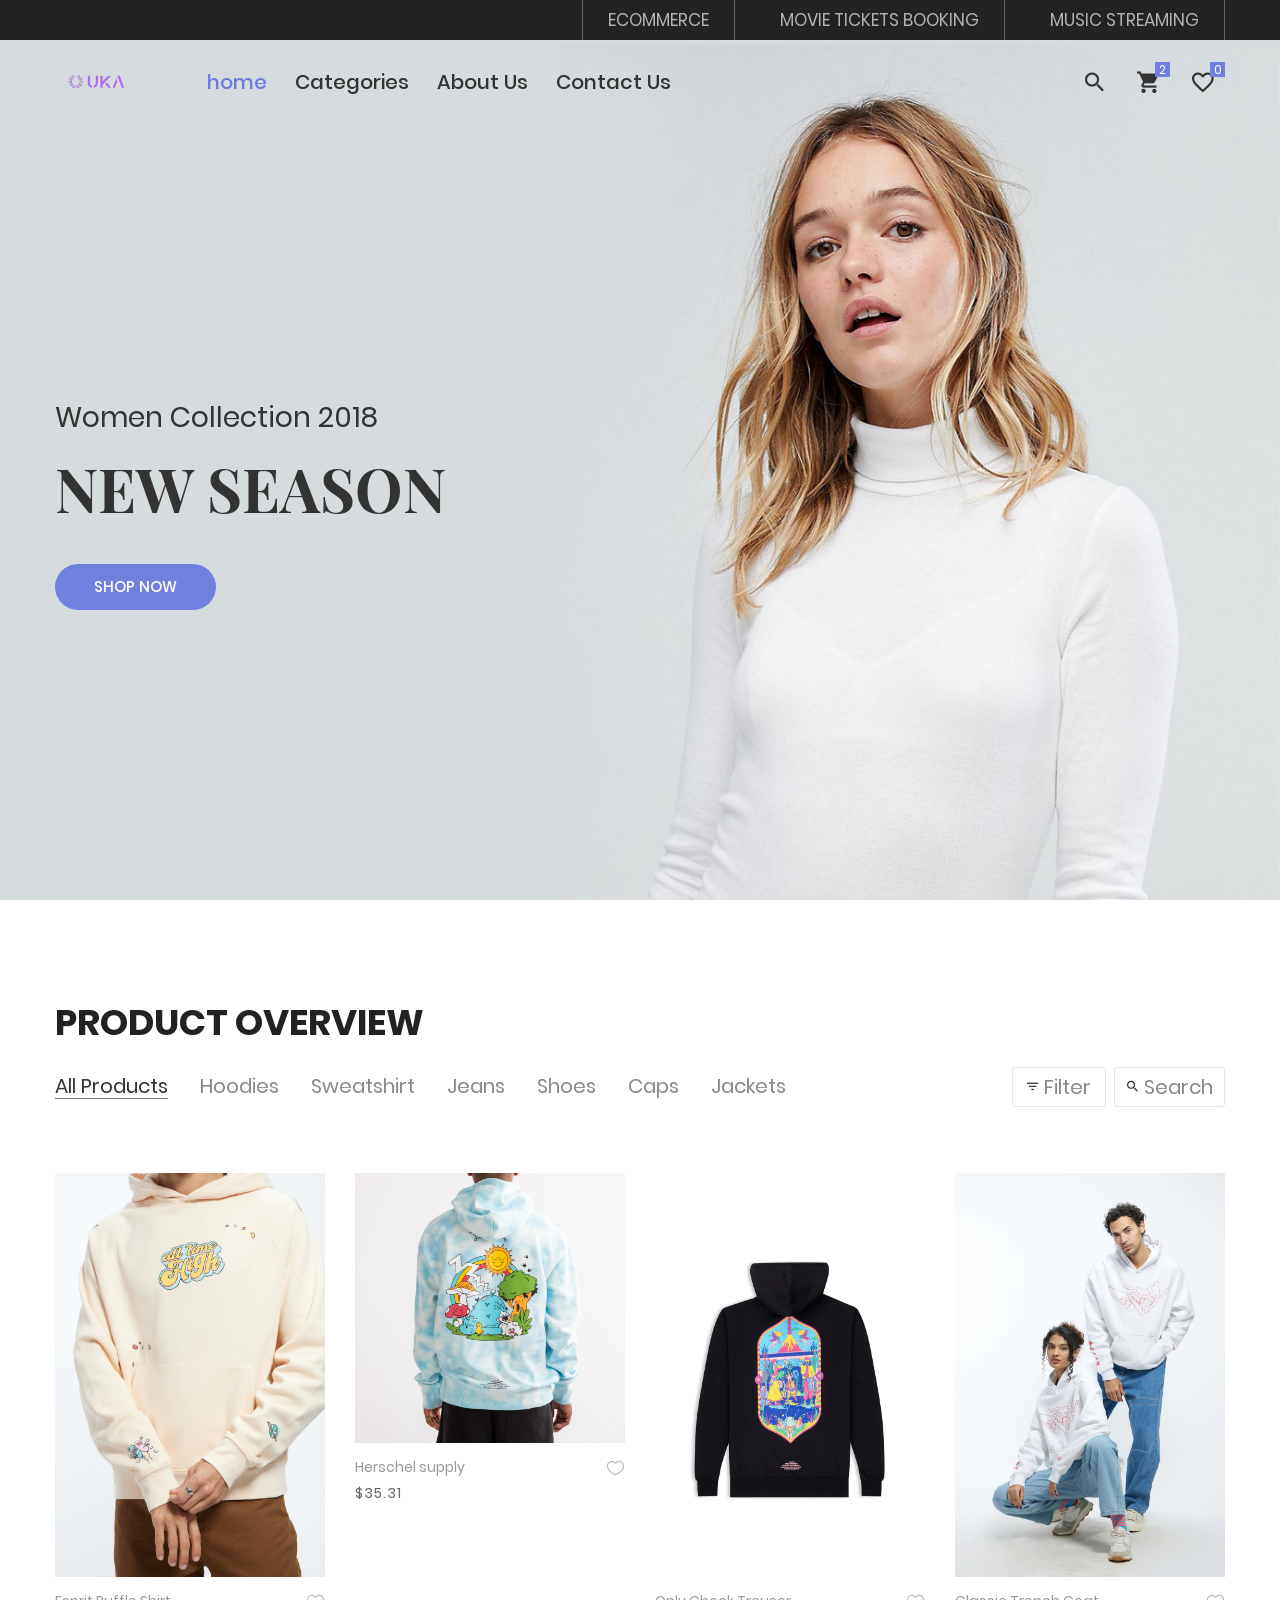
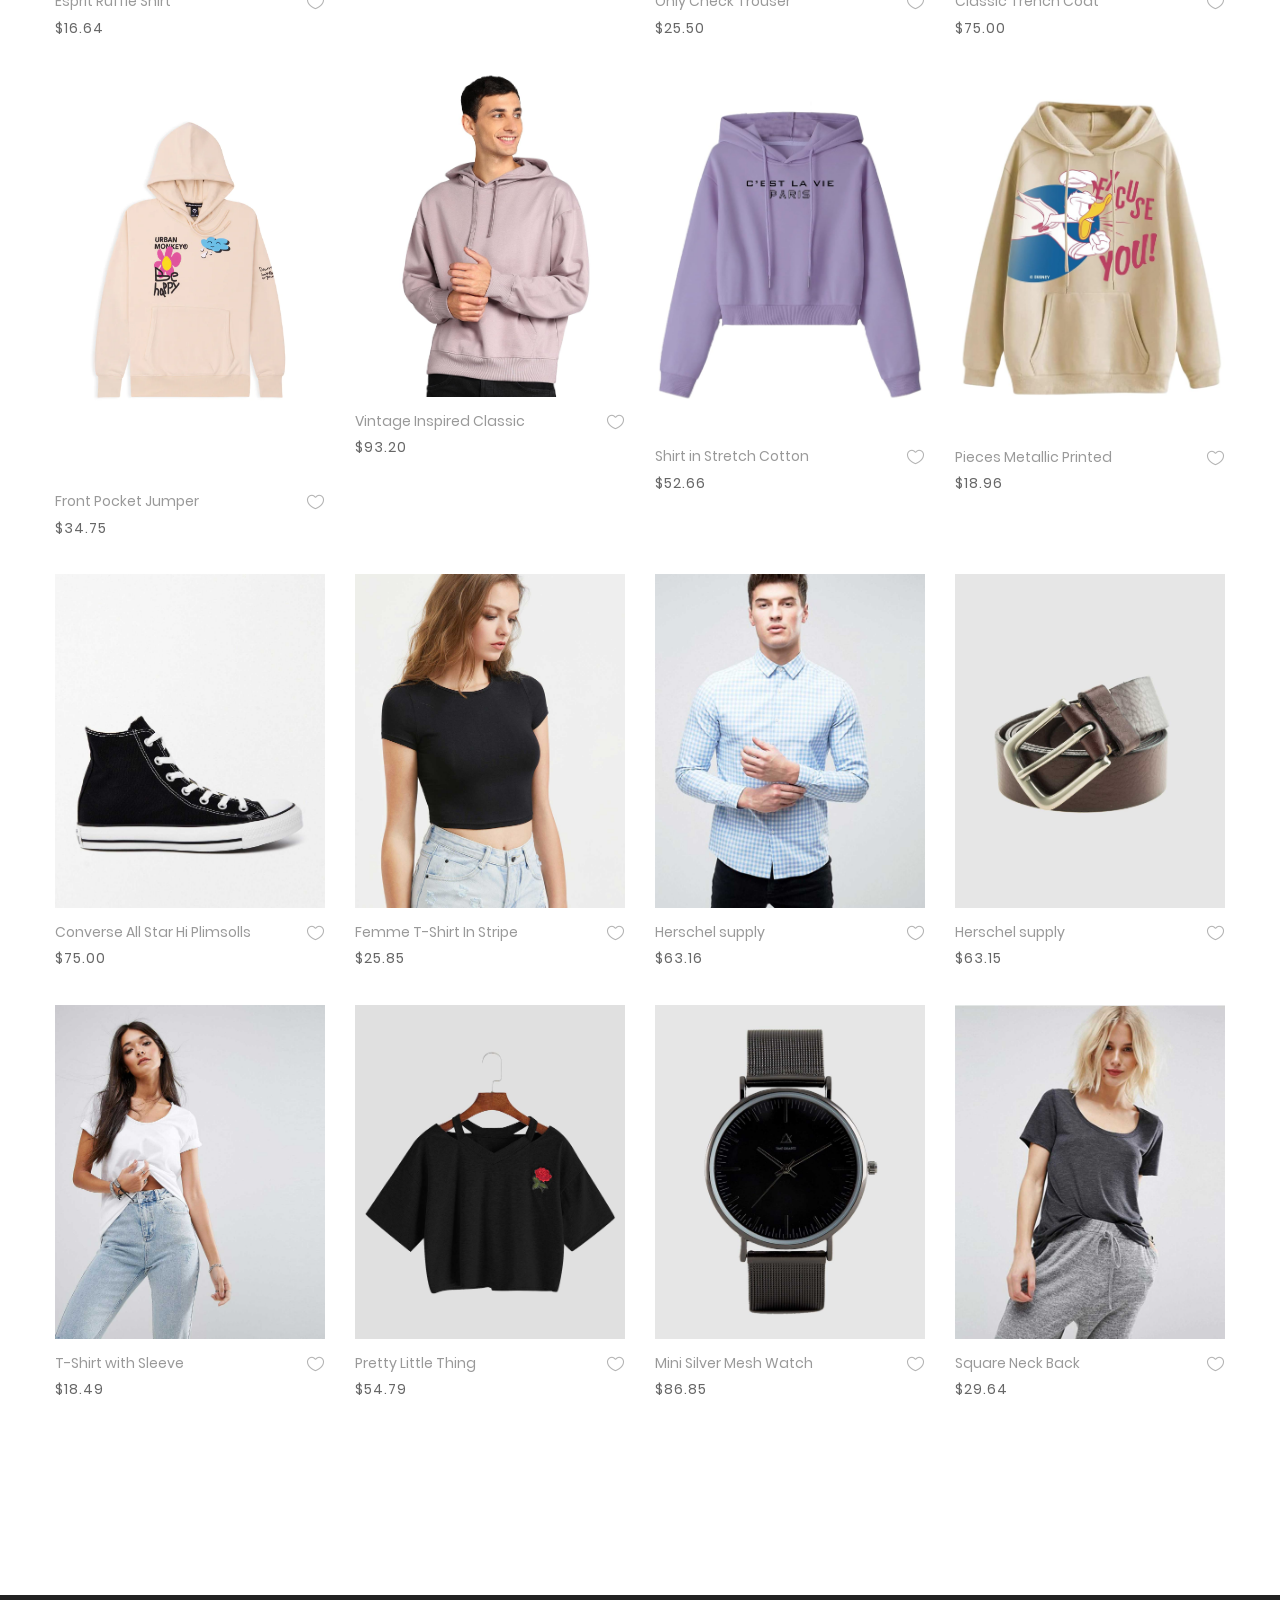
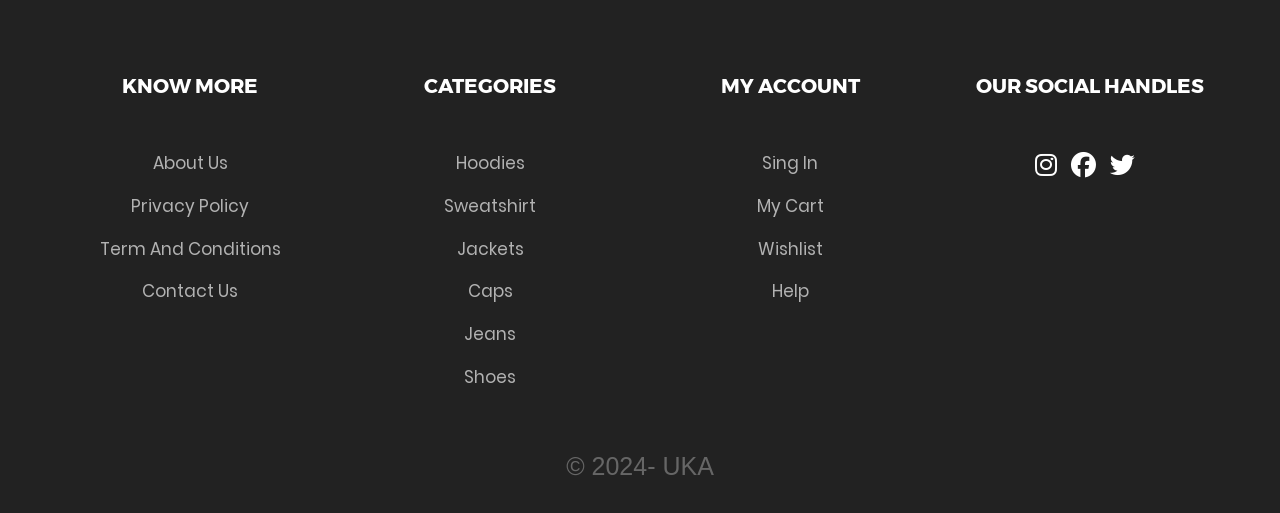
<file: home/hoodie.html>
<!DOCTYPE html>
<html lang="en">
<head>
	<title>Home</title>
	<meta charset="UTF-8">
	<meta name="viewport" content="width=device-width, initial-scale=1">
<!--===============================================================================================-->	
	<link rel="icon" type="image/png" href="images/icons/favicon.png"/>
<!--===============================================================================================-->
	<link rel="stylesheet" type="text/css" href="vendor/bootstrap/css/bootstrap.min.css">
<!--===============================================================================================-->
	<link rel="stylesheet" type="text/css" href="fonts/font-awesome-4.7.0/css/font-awesome.min.css">
<!--===============================================================================================-->
	<link rel="stylesheet" type="text/css" href="fonts/iconic/css/material-design-iconic-font.min.css">
<!--===============================================================================================-->
	<link rel="stylesheet" type="text/css" href="fonts/linearicons-v1.0.0/icon-font.min.css">
<!--===============================================================================================-->
	<link rel="stylesheet" type="text/css" href="vendor/animate/animate.css">
<!--===============================================================================================-->	
	<link rel="stylesheet" type="text/css" href="vendor/css-hamburgers/hamburgers.min.css">
<!--===============================================================================================-->
	<link rel="stylesheet" type="text/css" href="vendor/animsition/css/animsition.min.css">
<!--===============================================================================================-->
	<link rel="stylesheet" type="text/css" href="vendor/select2/select2.min.css">
<!--===============================================================================================-->	
	<link rel="stylesheet" type="text/css" href="vendor/daterangepicker/daterangepicker.css">
<!--===============================================================================================-->
	<link rel="stylesheet" type="text/css" href="vendor/slick/slick.css">
<!--===============================================================================================-->
	<link rel="stylesheet" type="text/css" href="vendor/MagnificPopup/magnific-popup.css">
<!--===============================================================================================-->
	<link rel="stylesheet" type="text/css" href="vendor/perfect-scrollbar/perfect-scrollbar.css">
	<link rel="stylesheet" type="text/css" href="https://cdnjs.cloudflare.com/ajax/libs/font-awesome/6.4.0/css/all.min.css">
<!--===============================================================================================-->
	<link rel="stylesheet" type="text/css" href="css/util.css">
	<link rel="stylesheet" type="text/css" href="css/main.css">
<!--===============================================================================================-->
</head>
<body class="animsition">
	
	<!-- Header -->
	<header>
		<!-- Header desktop -->
		<div class="container-menu-desktop">
			<!-- Topbar -->
			<div class="top-bar">
				<div class="content-topbar flex-sb-m h-full container">
					<!-- <div class="left-top-bar">
						Free shipping for standard order over $100
					</div> -->

					<div class="right-top-bar flex-w h-full">
						<a href="#" class="flex-c-m trans-04 p-lr-25">
							ECOMMERCE
						</a>

						<a href="#" class="flex-c-m trans-04 p-lr-25">
							MOVIE TICKETS BOOKING
						</a>

						<a href="#" class="flex-c-m trans-04 p-lr-25">
							MUSIC STREAMING
						</a>

						<!-- <a href="#" class="flex-c-m trans-04 p-lr-25">
							USD
						</a> -->
					</div>
				</div>
			</div>

			<div class="wrap-menu-desktop">
				<nav class="limiter-menu-desktop container">
					
					<!-- Logo desktop -->		
					<a href="#" class="logo">
						<img src="images/uka_logo-removebg-preview.png" alt="IMG-LOGO">
					</a>

					<!-- Menu desktop -->
					<div class="menu-desktop">
						<ul class="main-menu">
							<li class="active-menu">
								<a href="#">home</a>
							</li>

							<li >
								<a href="#">Categories</a>
								<ul class="sub-menu">
									<li><a href="#">Hoodies</a></li>
									<li><a href="#">Sweatshirts</a></li>
									<li><a href="#">Jeans</a></li>
									<li><a href="#">Shoes</a></li>
									<li><a href="#">Caps</a></li>
									<li><a href="#">Jackets</a></li>
								</ul>
							</li>

							<li>
								<a href="#">About Us</a>
							</li>

							<li>
								<a href="#">Contact Us</a>
							</li>

							<!-- <li>
								<a href="blog.html">Blog</a>
							</li>

							<li>
								<a href="about.html">About</a>
							</li>

							<li>
								<a href="contact.html">Contact</a>
							</li> -->
						</ul>
					</div>	

					<!-- Icon header -->
					<div class="wrap-icon-header flex-w flex-r-m">
						<div class="icon-header-item cl2 hov-cl1 trans-04 p-l-22 p-r-11 js-show-modal-search">
							<i class="zmdi zmdi-search"></i>
						</div>

						<div class="icon-header-item cl2 hov-cl1 trans-04 p-l-22 p-r-11 icon-header-noti js-show-cart" data-notify="2">
							<i class="zmdi zmdi-shopping-cart"></i>
						</div>

						<a href="#" class="dis-block icon-header-item cl2 hov-cl1 trans-04 p-l-22 p-r-11 icon-header-noti" data-notify="0">
							<i class="zmdi zmdi-favorite-outline"></i>
						</a>
					</div>
				</nav>
			</div>	
		</div>

		<!-- Header Mobile -->
		<div class="wrap-header-mobile">
			<!-- Logo moblie -->		
			<div class="logo-mobile">
				<a href="index.html"><img src="images/uka_logo-removebg-preview.png" alt="IMG-LOGO"></a>
			</div>

			<!-- Icon header -->
			<div class="wrap-icon-header flex-w flex-r-m m-r-15">
				<div class="icon-header-item cl2 hov-cl1 trans-04 p-r-11 js-show-modal-search">
					<i class="zmdi zmdi-search"></i>
				</div>

				<div class="icon-header-item cl2 hov-cl1 trans-04 p-r-11 p-l-10 icon-header-noti js-show-cart" data-notify="2">
					<i class="zmdi zmdi-shopping-cart"></i>
				</div>

				<a href="#" class="dis-block icon-header-item cl2 hov-cl1 trans-04 p-r-11 p-l-10 icon-header-noti" data-notify="0">
					<i class="zmdi zmdi-favorite-outline"></i>
				</a>
			</div>

			<!-- Button show menu -->
			<div class="btn-show-menu-mobile hamburger hamburger--squeeze">
				<span class="hamburger-box">
					<span class="hamburger-inner"></span>
				</span>
			</div>
		</div>


		<!-- Menu Mobile -->
		<div class="menu-mobile">
			<ul class="topbar-mobile">
				<!-- <li>
					<div class="left-top-bar">
						Free shipping for standard order over $100
					</div>
				</li> -->

				<li>
					<div class="right-top-bar flex-w h-full">
						<a href="#" class="flex-c-m p-lr-10 trans-04">
							ECOMMERCE
						</a>

						<a href="#" class="flex-c-m p-lr-10 trans-04">
							MOVIE TICKETS BOOKING
						</a>

						<a href="#" class="flex-c-m p-lr-10 trans-04">
							MUSIC STREAMING
						</a>

						<!-- <a href="#" class="flex-c-m p-lr-10 trans-04">
							USD
						</a> -->
					</div>
				</li>
			</ul>
             
			 <ul class="main-menu-m"> 
				<div class="menu-desktop">
						<ul class="main-menu">
							<li class="active-menu">
								<a href="#">home</a>
							</li>

							<li >
								<a href="#">Categories</a>
								<ul class="sub-menu">
									<li><a href="#">Hoodies</a></li>
									<li><a href="#">Sweatshirts</a></li>
									<li><a href="#">Jeans</a></li>
									<li><a href="#">Shoes</a></li>
									<li><a href="#">Caps</a></li>
									<li><a href="#">Jackets</a></li>
								</ul>
							</li>

							<li>
								<a href="#">About Us</a>
							</li>

							<li>
								<a href="#">Contact Us</a>
							</li>
						</ul>
				<!-- <li> -->
					<!-- <a href="index.html">Home</a>
					<ul class="sub-menu-m">
						<li><a href="index.html">Homepage 1</a></li>
						<li><a href="home-02.html">Homepage 2</a></li>
						<li><a href="home-03.html">Homepage 3</a></li>
					</ul>
					<span class="arrow-main-menu-m">
						<i class="fa fa-angle-right" aria-hidden="true"></i>
					</span>
				</li>

				<li>
					<a href="product.html">Shop</a>
				</li>

				<li>
					<a href="shoping-cart.html" class="label1 rs1" data-label1="hot">Features</a>
				</li>

				<li>
					<a href="blog.html">Blog</a>
				</li>

				<li>
					<a href="about.html">About</a>
				</li>

				<li>
					<a href="contact.html">Contact</a>
				</li>
			</ul> 
		</div> -->

		<!-- Modal Search -->
		<div class="modal-search-header flex-c-m trans-04 js-hide-modal-search">
			<div class="container-search-header">
				<button class="flex-c-m btn-hide-modal-search trans-04 js-hide-modal-search">
					<img src="images/icons/icon-close2.png" alt="CLOSE">
				</button>

				<form class="wrap-search-header flex-w p-l-15">
					<button class="flex-c-m trans-04">
						<i class="zmdi zmdi-search"></i>
					</button>
					<input class="plh3" type="text" name="search" placeholder="Search...">
				</form>
			</div>
		</div>
	</header>

	<!-- Cart -->
	<div class="wrap-header-cart js-panel-cart">
		<div class="s-full js-hide-cart"></div>

		<div class="header-cart flex-col-l p-l-65 p-r-25">
			<div class="header-cart-title flex-w flex-sb-m p-b-8">
				<span class="mtext-103 cl2">
					Your Cart
				</span>

				<div class="fs-35 lh-10 cl2 p-lr-5 pointer hov-cl1 trans-04 js-hide-cart">
					<i class="zmdi zmdi-close"></i>
				</div>
			</div>
			
			<div class="header-cart-content flex-w js-pscroll">
				<ul class="header-cart-wrapitem w-full">
					<li class="header-cart-item flex-w flex-t m-b-12">
						<!-- <div class="header-cart-item-img">
							<img src="images/item-cart-01.jpg" alt="IMG">
						</div> -->
<!-- 
						<div class="header-cart-item-txt p-t-8">
							<a href="#" class="header-cart-item-name m-b-18 hov-cl1 trans-04">
								White Shirt Pleat
							</a>

							<span class="header-cart-item-info">
								1 x $19.00
							</span>
						</div>
					</li>

					<li class="header-cart-item flex-w flex-t m-b-12">
						<div class="header-cart-item-img">
							<img src="images/item-cart-02.jpg" alt="IMG">
						</div>

						<div class="header-cart-item-txt p-t-8">
							<a href="#" class="header-cart-item-name m-b-18 hov-cl1 trans-04">
								Converse All Star
							</a>

							<span class="header-cart-item-info">
								1 x $39.00
							</span>
						</div>
					</li>

					<li class="header-cart-item flex-w flex-t m-b-12">
						<div class="header-cart-item-img">
							<img src="images/item-cart-03.jpg" alt="IMG">
						</div>

						<div class="header-cart-item-txt p-t-8">
							<a href="#" class="header-cart-item-name m-b-18 hov-cl1 trans-04">
								Nixon Porter Leather
							</a>

							<span class="header-cart-item-info">
								1 x $17.00
							</span>
						</div>
					</li>
				</ul>
				
				<div class="w-full">
					<div class="header-cart-total w-full p-tb-40">
						Total: $75.00
					</div> -->

					<div class="header-cart-buttons flex-w w-full">
						<a href="shoping-cart.html" class="flex-c-m stext-101 cl0 size-107 bg3 bor2 hov-btn3 p-lr-15 trans-04 m-r-8 m-b-10">
							View Cart
						</a>

						<a href="shoping-cart.html" class="flex-c-m stext-101 cl0 size-107 bg3 bor2 hov-btn3 p-lr-15 trans-04 m-b-10">
							Check Out
						</a>
					</div>
				</div>
			</div>
		</div>
	</div>

		

	<!-- Slider -->
	<section class="section-slide">
		<div class="wrap-slick1">
			<div class="slick1">
				<div class="item-slick1" style="background-image: url(images/slide-01.jpg);">
					<div class="container h-full">
						<div class="flex-col-l-m h-full p-t-100 p-b-30 respon5">
							<div class="layer-slick1 animated visible-false" data-appear="fadeInDown" data-delay="0">
								<span class="ltext-101 cl2 respon2">
									Women Collection 2018
								</span>
							</div>
								
							<div class="layer-slick1 animated visible-false" data-appear="fadeInUp" data-delay="800">
								<h2 class="ltext-201 cl2 p-t-19 p-b-43 respon1">
									NEW SEASON
								</h2>
							</div>
								
							<div class="layer-slick1 animated visible-false" data-appear="zoomIn" data-delay="1600">
								<a href="product.html" class="flex-c-m stext-101 cl0 size-101 bg1 bor1 hov-btn1 p-lr-15 trans-04">
									Shop Now
								</a>
							</div>
						</div>
					</div>
				</div>

				<div class="item-slick1" style="background-image: url(images/slide-02.jpg);">
					<div class="container h-full">
						<div class="flex-col-l-m h-full p-t-100 p-b-30 respon5">
							<div class="layer-slick1 animated visible-false" data-appear="rollIn" data-delay="0">
								<span class="ltext-101 cl2 respon2">
									Men New-Season
								</span>
							</div>
								
							<div class="layer-slick1 animated visible-false" data-appear="lightSpeedIn" data-delay="800">
								<h2 class="ltext-201 cl2 p-t-19 p-b-43 respon1">
									Jackets & Coats
								</h2>
							</div>
								
							<div class="layer-slick1 animated visible-false" data-appear="slideInUp" data-delay="1600">
								<a href="product.html" class="flex-c-m stext-101 cl0 size-101 bg1 bor1 hov-btn1 p-lr-15 trans-04">
									Shop Now
								</a>
							</div>
						</div>
					</div>
				</div>

				<div class="item-slick1" style="background-image: url(images/slide-03.jpg);">
					<div class="container h-full">
						<div class="flex-col-l-m h-full p-t-100 p-b-30 respon5">
							<div class="layer-slick1 animated visible-false" data-appear="rotateInDownLeft" data-delay="0">
								<span class="ltext-101 cl2 respon2">
									Men Collection 2018
								</span>
							</div>
								
							<div class="layer-slick1 animated visible-false" data-appear="rotateInUpRight" data-delay="800">
								<h2 class="ltext-201 cl2 p-t-19 p-b-43 respon1">
									New arrivals
								</h2>
							</div>
								
							<div class="layer-slick1 animated visible-false" data-appear="rotateIn" data-delay="1600">
								<a href="product.html" class="flex-c-m stext-101 cl0 size-101 bg1 bor1 hov-btn1 p-lr-15 trans-04">
									Shop Now
								</a>
							</div>
						</div>
					</div>
				</div>
			</div>
		</div>
	</section>


	<!-- Banner -->
	

	<!-- Product -->
	<section class="bg0 p-t-23 p-b-140">
		<div class="container">
			<div class="p-b-10">
				<h3 class="ltext-103 cl5">
					Product Overview
				</h3>
			</div>

			<div class="flex-w flex-sb-m p-b-52">
				<div class="flex-w flex-l-m filter-tope-group m-tb-10">
					<button class="stext-106 cl6 hov1 bor3 trans-04 m-r-32 m-tb-5 how-active1" data-filter="*">
						All Products
					</button>

					<button class="stext-106 cl6 hov1 bor3 trans-04 m-r-32 m-tb-5" data-filter=".women">
						Hoodies
					</button>

					<button class="stext-106 cl6 hov1 bor3 trans-04 m-r-32 m-tb-5" data-filter=".men">
						Sweatshirt
					</button>

					<button class="stext-106 cl6 hov1 bor3 trans-04 m-r-32 m-tb-5" data-filter=".bag">
						Jeans
					</button>

					<button class="stext-106 cl6 hov1 bor3 trans-04 m-r-32 m-tb-5" data-filter=".shoes">
						Shoes
					</button>

					<button class="stext-106 cl6 hov1 bor3 trans-04 m-r-32 m-tb-5" data-filter=".watches">
						Caps
					</button>
					<button class="stext-106 cl6 hov1 bor3 trans-04 m-r-32 m-tb-5" data-filter=".watches">
						Jackets
					</button>
				</div>

				<div class="flex-w flex-c-m m-tb-10">
					<div class="flex-c-m stext-106 cl6 size-104 bor4 pointer hov-btn3 trans-04 m-r-8 m-tb-4 js-show-filter">
						<i class="icon-filter cl2 m-r-6 fs-15 trans-04 zmdi zmdi-filter-list"></i>
						<i class="icon-close-filter cl2 m-r-6 fs-15 trans-04 zmdi zmdi-close dis-none"></i>
						 Filter
					</div>

					<div class="flex-c-m stext-106 cl6 size-105 bor4 pointer hov-btn3 trans-04 m-tb-4 js-show-search">
						<i class="icon-search cl2 m-r-6 fs-15 trans-04 zmdi zmdi-search"></i>
						<i class="icon-close-search cl2 m-r-6 fs-15 trans-04 zmdi zmdi-close dis-none"></i>
						Search
					</div>
				</div>
				
				<!-- Search product -->
				<div class="dis-none panel-search w-full p-t-10 p-b-15">
					<div class="bor8 dis-flex p-l-15">
						<button class="size-113 flex-c-m fs-16 cl2 hov-cl1 trans-04">
							<i class="zmdi zmdi-search"></i>
						</button>

						<input class="mtext-107 cl2 size-114 plh2 p-r-15" type="text" name="search-product" placeholder="Search">
					</div>	
				</div>

				<!-- Filter -->
				<div class="dis-none panel-filter w-full p-t-10">
					<div class="wrap-filter flex-w bg6 w-full p-lr-40 p-t-27 p-lr-15-sm">
						<div class="filter-col1 p-r-15 p-b-27">
							<div class="mtext-102 cl2 p-b-15">
								Sort By
							</div>

							<ul>
								<li class="p-b-6">
									<a href="#" class="filter-link stext-106 trans-04">
										Default
									</a>
								</li>

								<li class="p-b-6">
									<a href="#" class="filter-link stext-106 trans-04">
										Popularity
									</a>
								</li>

								<li class="p-b-6">
									<a href="#" class="filter-link stext-106 trans-04">
										Average rating
									</a>
								</li>

								<li class="p-b-6">
									<a href="#" class="filter-link stext-106 trans-04 filter-link-active">
										Newness
									</a>
								</li>

								<li class="p-b-6">
									<a href="#" class="filter-link stext-106 trans-04">
										Price: Low to High
									</a>
								</li>

								<li class="p-b-6">
									<a href="#" class="filter-link stext-106 trans-04">
										Price: High to Low
									</a>
								</li>
							</ul>
						</div>

						<div class="filter-col2 p-r-15 p-b-27">
							<div class="mtext-102 cl2 p-b-15">
								Price
							</div>

							<ul>
								<li class="p-b-6">
									<a href="#" class="filter-link stext-106 trans-04 filter-link-active">
										All
									</a>
								</li>

								<li class="p-b-6">
									<a href="#" class="filter-link stext-106 trans-04">
										$0.00 - $50.00
									</a>
								</li>

								<li class="p-b-6">
									<a href="#" class="filter-link stext-106 trans-04">
										$50.00 - $100.00
									</a>
								</li>

								<li class="p-b-6">
									<a href="#" class="filter-link stext-106 trans-04">
										$100.00 - $150.00
									</a>
								</li>

								<li class="p-b-6">
									<a href="#" class="filter-link stext-106 trans-04">
										$150.00 - $200.00
									</a>
								</li>

								<li class="p-b-6">
									<a href="#" class="filter-link stext-106 trans-04">
										$200.00+
									</a>
								</li>
							</ul>
						</div>

						<div class="filter-col3 p-r-15 p-b-27">
							<div class="mtext-102 cl2 p-b-15">
								Color
							</div>

							<ul>
								<li class="p-b-6">
									<span class="fs-15 lh-12 m-r-6" style="color: #222;">
										<i class="zmdi zmdi-circle"></i>
									</span>

									<a href="#" class="filter-link stext-106 trans-04">
										Black
									</a>
								</li>

								<li class="p-b-6">
									<span class="fs-15 lh-12 m-r-6" style="color: #4272d7;">
										<i class="zmdi zmdi-circle"></i>
									</span>

									<a href="#" class="filter-link stext-106 trans-04 filter-link-active">
										Blue
									</a>
								</li>

								<li class="p-b-6">
									<span class="fs-15 lh-12 m-r-6" style="color: #b3b3b3;">
										<i class="zmdi zmdi-circle"></i>
									</span>

									<a href="#" class="filter-link stext-106 trans-04">
										Grey
									</a>
								</li>

								<li class="p-b-6">
									<span class="fs-15 lh-12 m-r-6" style="color: #00ad5f;">
										<i class="zmdi zmdi-circle"></i>
									</span>

									<a href="#" class="filter-link stext-106 trans-04">
										Green
									</a>
								</li>

								<li class="p-b-6">
									<span class="fs-15 lh-12 m-r-6" style="color: #fa4251;">
										<i class="zmdi zmdi-circle"></i>
									</span>

									<a href="#" class="filter-link stext-106 trans-04">
										Red
									</a>
								</li>

								<li class="p-b-6">
									<span class="fs-15 lh-12 m-r-6" style="color: #aaa;">
										<i class="zmdi zmdi-circle-o"></i>
									</span>

									<a href="#" class="filter-link stext-106 trans-04">
										White
									</a>
								</li>
							</ul>
						</div>

						<div class="filter-col4 p-b-27">
							<div class="mtext-102 cl2 p-b-15">
								Tags
							</div>

							<div class="flex-w p-t-4 m-r--5">
								<a href="#" class="flex-c-m stext-107 cl6 size-301 bor7 p-lr-15 hov-tag1 trans-04 m-r-5 m-b-5">
									Fashion
								</a>

								<a href="#" class="flex-c-m stext-107 cl6 size-301 bor7 p-lr-15 hov-tag1 trans-04 m-r-5 m-b-5">
									Lifestyle
								</a>

								<a href="#" class="flex-c-m stext-107 cl6 size-301 bor7 p-lr-15 hov-tag1 trans-04 m-r-5 m-b-5">
									Denim
								</a>

								<a href="#" class="flex-c-m stext-107 cl6 size-301 bor7 p-lr-15 hov-tag1 trans-04 m-r-5 m-b-5">
									Streetstyle
								</a>

								<a href="#" class="flex-c-m stext-107 cl6 size-301 bor7 p-lr-15 hov-tag1 trans-04 m-r-5 m-b-5">
									Crafts
								</a>
							</div>
						</div>
					</div>
				</div>
			</div>

			<div class="row isotope-grid">
				<div class="col-sm-6 col-md-4 col-lg-3 p-b-35 isotope-item women">
					<!-- Block2 -->
					<div class="block2">
						<div class="block2-pic hov-img0">
							<img src="images/product/hoodie/1/1.webp" alt="IMG-PRODUCT">

							<a href="#" class="block2-btn flex-c-m stext-103 cl2 size-102 bg0 bor2 hov-btn1 p-lr-15 trans-04 js-show-modal1">
								Quick View
							</a>
						</div>

						<div class="block2-txt flex-w flex-t p-t-14">
							<div class="block2-txt-child1 flex-col-l ">
								<a href="product-detail.html" class="stext-104 cl4 hov-cl1 trans-04 js-name-b2 p-b-6">
									Esprit Ruffle Shirt
								</a>

								<span class="stext-105 cl3">
									$16.64
								</span>
							</div>

							<div class="block2-txt-child2 flex-r p-t-3">
								<a href="#" class="btn-addwish-b2 dis-block pos-relative js-addwish-b2">
									<img class="icon-heart1 dis-block trans-04" src="images/icons/icon-heart-01.png" alt="ICON">
									<img class="icon-heart2 dis-block trans-04 ab-t-l" src="images/icons/icon-heart-02.png" alt="ICON">
								</a>
							</div>
						</div>
					</div>
				</div>

				<div class="col-sm-6 col-md-4 col-lg-3 p-b-35 isotope-item women">
					<!-- Block2 -->
					<div class="block2">
						<div class="block2-pic hov-img0">
							<img src="images/product/hoodie/2/1.webp" alt="IMG-PRODUCT">

							<a href="#" class="block2-btn flex-c-m stext-103 cl2 size-102 bg0 bor2 hov-btn1 p-lr-15 trans-04 js-show-modal1">
								Quick View
							</a>
						</div>

						<div class="block2-txt flex-w flex-t p-t-14">
							<div class="block2-txt-child1 flex-col-l ">
								<a href="product-detail.html" class="stext-104 cl4 hov-cl1 trans-04 js-name-b2 p-b-6">
									Herschel supply
								</a>

								<span class="stext-105 cl3">
									$35.31
								</span>
							</div>

							<div class="block2-txt-child2 flex-r p-t-3">
								<a href="#" class="btn-addwish-b2 dis-block pos-relative js-addwish-b2">
									<img class="icon-heart1 dis-block trans-04" src="images/icons/icon-heart-01.png" alt="ICON">
									<img class="icon-heart2 dis-block trans-04 ab-t-l" src="images/icons/icon-heart-02.png" alt="ICON">
								</a>
							</div>
						</div>
					</div>
				</div>

				<div class="col-sm-6 col-md-4 col-lg-3 p-b-35 isotope-item men">
					<!-- Block2 -->
					<div class="block2">
						<div class="block2-pic hov-img0">
							<img src="images/product/hoodie/3/1.webp" alt="IMG-PRODUCT">

							<a href="#" class="block2-btn flex-c-m stext-103 cl2 size-102 bg0 bor2 hov-btn1 p-lr-15 trans-04 js-show-modal1">
								Quick View
							</a>
						</div>

						<div class="block2-txt flex-w flex-t p-t-14">
							<div class="block2-txt-child1 flex-col-l ">
								<a href="product-detail.html" class="stext-104 cl4 hov-cl1 trans-04 js-name-b2 p-b-6">
									Only Check Trouser
								</a>

								<span class="stext-105 cl3">
									$25.50
								</span>
							</div>

							<div class="block2-txt-child2 flex-r p-t-3">
								<a href="#" class="btn-addwish-b2 dis-block pos-relative js-addwish-b2">
									<img class="icon-heart1 dis-block trans-04" src="images/icons/icon-heart-01.png" alt="ICON">
									<img class="icon-heart2 dis-block trans-04 ab-t-l" src="images/icons/icon-heart-02.png" alt="ICON">
								</a>
							</div>
						</div>
					</div>
				</div>

				<div class="col-sm-6 col-md-4 col-lg-3 p-b-35 isotope-item women">
					<!-- Block2 -->
					<div class="block2">
						<div class="block2-pic hov-img0">
							<img src="images/product/hoodie/4/1.webp" alt="IMG-PRODUCT">

							<a href="#" class="block2-btn flex-c-m stext-103 cl2 size-102 bg0 bor2 hov-btn1 p-lr-15 trans-04 js-show-modal1">
								Quick View
							</a>
						</div>

						<div class="block2-txt flex-w flex-t p-t-14">
							<div class="block2-txt-child1 flex-col-l ">
								<a href="product-detail.html" class="stext-104 cl4 hov-cl1 trans-04 js-name-b2 p-b-6">
									Classic Trench Coat
								</a>

								<span class="stext-105 cl3">
									$75.00
								</span>
							</div>

							<div class="block2-txt-child2 flex-r p-t-3">
								<a href="#" class="btn-addwish-b2 dis-block pos-relative js-addwish-b2">
									<img class="icon-heart1 dis-block trans-04" src="images/icons/icon-heart-01.png" alt="ICON">
									<img class="icon-heart2 dis-block trans-04 ab-t-l" src="images/icons/icon-heart-02.png" alt="ICON">
								</a>
							</div>
						</div>
					</div>
				</div>

				<div class="col-sm-6 col-md-4 col-lg-3 p-b-35 isotope-item women">
					<!-- Block2 -->
					<div class="block2">
						<div class="block2-pic hov-img0">
							<img src="images/product/hoodie/5/1.webp" alt="IMG-PRODUCT">

							<a href="#" class="block2-btn flex-c-m stext-103 cl2 size-102 bg0 bor2 hov-btn1 p-lr-15 trans-04 js-show-modal1">
								Quick View
							</a>
						</div>

						<div class="block2-txt flex-w flex-t p-t-14">
							<div class="block2-txt-child1 flex-col-l ">
								<a href="product-detail.html" class="stext-104 cl4 hov-cl1 trans-04 js-name-b2 p-b-6">
									Front Pocket Jumper
								</a>

								<span class="stext-105 cl3">
									$34.75
								</span>
							</div>

							<div class="block2-txt-child2 flex-r p-t-3">
								<a href="#" class="btn-addwish-b2 dis-block pos-relative js-addwish-b2">
									<img class="icon-heart1 dis-block trans-04" src="images/icons/icon-heart-01.png" alt="ICON">
									<img class="icon-heart2 dis-block trans-04 ab-t-l" src="images/icons/icon-heart-02.png" alt="ICON">
								</a>
							</div>
						</div>
					</div>
				</div>

				<div class="col-sm-6 col-md-4 col-lg-3 p-b-35 isotope-item watches">
					<!-- Block2 -->
					<div class="block2">
						<div class="block2-pic hov-img0">
							<img src="images/product/hoodie/6/1.jpg" alt="IMG-PRODUCT">

							<a href="#" class="block2-btn flex-c-m stext-103 cl2 size-102 bg0 bor2 hov-btn1 p-lr-15 trans-04 js-show-modal1">
								Quick View
							</a>
						</div>

						<div class="block2-txt flex-w flex-t p-t-14">
							<div class="block2-txt-child1 flex-col-l ">
								<a href="product-detail.html" class="stext-104 cl4 hov-cl1 trans-04 js-name-b2 p-b-6">
									Vintage Inspired Classic 
								</a>

								<span class="stext-105 cl3">
									$93.20
								</span>
							</div>

							<div class="block2-txt-child2 flex-r p-t-3">
								<a href="#" class="btn-addwish-b2 dis-block pos-relative js-addwish-b2">
									<img class="icon-heart1 dis-block trans-04" src="images/icons/icon-heart-01.png" alt="ICON">
									<img class="icon-heart2 dis-block trans-04 ab-t-l" src="images/icons/icon-heart-02.png" alt="ICON">
								</a>
							</div>
						</div>
					</div>
				</div>

				<div class="col-sm-6 col-md-4 col-lg-3 p-b-35 isotope-item women">
					<!-- Block2 -->
					<div class="block2">
						<div class="block2-pic hov-img0">
							<img src="images/product/hoodie/7/1.jpg" alt="IMG-PRODUCT">

							<a href="#" class="block2-btn flex-c-m stext-103 cl2 size-102 bg0 bor2 hov-btn1 p-lr-15 trans-04 js-show-modal1">
								Quick View
							</a>
						</div>

						<div class="block2-txt flex-w flex-t p-t-14">
							<div class="block2-txt-child1 flex-col-l ">
								<a href="product-detail.html" class="stext-104 cl4 hov-cl1 trans-04 js-name-b2 p-b-6">
									Shirt in Stretch Cotton
								</a>

								<span class="stext-105 cl3">
									$52.66
								</span>
							</div>

							<div class="block2-txt-child2 flex-r p-t-3">
								<a href="#" class="btn-addwish-b2 dis-block pos-relative js-addwish-b2">
									<img class="icon-heart1 dis-block trans-04" src="images/icons/icon-heart-01.png" alt="ICON">
									<img class="icon-heart2 dis-block trans-04 ab-t-l" src="images/icons/icon-heart-02.png" alt="ICON">
								</a>
							</div>
						</div>
					</div>
				</div>

				<div class="col-sm-6 col-md-4 col-lg-3 p-b-35 isotope-item women">
					<!-- Block2 -->
					<div class="block2">
						<div class="block2-pic hov-img0">
							<img src="images/product/hoodie/8/1.jpg" alt="IMG-PRODUCT">

							<a href="#" class="block2-btn flex-c-m stext-103 cl2 size-102 bg0 bor2 hov-btn1 p-lr-15 trans-04 js-show-modal1">
								Quick View
							</a>
						</div>

						<div class="block2-txt flex-w flex-t p-t-14">
							<div class="block2-txt-child1 flex-col-l ">
								<a href="product-detail.html" class="stext-104 cl4 hov-cl1 trans-04 js-name-b2 p-b-6">
									Pieces Metallic Printed
								</a>

								<span class="stext-105 cl3">
									$18.96
								</span>
							</div>

							<div class="block2-txt-child2 flex-r p-t-3">
								<a href="#" class="btn-addwish-b2 dis-block pos-relative js-addwish-b2">
									<img class="icon-heart1 dis-block trans-04" src="images/icons/icon-heart-01.png" alt="ICON">
									<img class="icon-heart2 dis-block trans-04 ab-t-l" src="images/icons/icon-heart-02.png" alt="ICON">
								</a>
							</div>
						</div>
					</div>
				</div>

				<div class="col-sm-6 col-md-4 col-lg-3 p-b-35 isotope-item shoes">
					<!-- Block2 -->
					<div class="block2">
						<div class="block2-pic hov-img0">
							<img src="images/product-09.jpg" alt="IMG-PRODUCT">

							<a href="#" class="block2-btn flex-c-m stext-103 cl2 size-102 bg0 bor2 hov-btn1 p-lr-15 trans-04 js-show-modal1">
								Quick View
							</a>
						</div>

						<div class="block2-txt flex-w flex-t p-t-14">
							<div class="block2-txt-child1 flex-col-l ">
								<a href="product-detail.html" class="stext-104 cl4 hov-cl1 trans-04 js-name-b2 p-b-6">
									Converse All Star Hi Plimsolls
								</a>

								<span class="stext-105 cl3">
									$75.00
								</span>
							</div>

							<div class="block2-txt-child2 flex-r p-t-3">
								<a href="#" class="btn-addwish-b2 dis-block pos-relative js-addwish-b2">
									<img class="icon-heart1 dis-block trans-04" src="images/icons/icon-heart-01.png" alt="ICON">
									<img class="icon-heart2 dis-block trans-04 ab-t-l" src="images/icons/icon-heart-02.png" alt="ICON">
								</a>
							</div>
						</div>
					</div>
				</div>

				<div class="col-sm-6 col-md-4 col-lg-3 p-b-35 isotope-item women">
					<!-- Block2 -->
					<div class="block2">
						<div class="block2-pic hov-img0">
							<img src="images/product-10.jpg" alt="IMG-PRODUCT">

							<a href="#" class="block2-btn flex-c-m stext-103 cl2 size-102 bg0 bor2 hov-btn1 p-lr-15 trans-04 js-show-modal1">
								Quick View
							</a>
						</div>

						<div class="block2-txt flex-w flex-t p-t-14">
							<div class="block2-txt-child1 flex-col-l ">
								<a href="product-detail.html" class="stext-104 cl4 hov-cl1 trans-04 js-name-b2 p-b-6">
									Femme T-Shirt In Stripe
								</a>

								<span class="stext-105 cl3">
									$25.85
								</span>
							</div>

							<div class="block2-txt-child2 flex-r p-t-3">
								<a href="#" class="btn-addwish-b2 dis-block pos-relative js-addwish-b2">
									<img class="icon-heart1 dis-block trans-04" src="images/icons/icon-heart-01.png" alt="ICON">
									<img class="icon-heart2 dis-block trans-04 ab-t-l" src="images/icons/icon-heart-02.png" alt="ICON">
								</a>
							</div>
						</div>
					</div>
				</div>

				<div class="col-sm-6 col-md-4 col-lg-3 p-b-35 isotope-item men">
					<!-- Block2 -->
					<div class="block2">
						<div class="block2-pic hov-img0">
							<img src="images/product-11.jpg" alt="IMG-PRODUCT">

							<a href="#" class="block2-btn flex-c-m stext-103 cl2 size-102 bg0 bor2 hov-btn1 p-lr-15 trans-04 js-show-modal1">
								Quick View
							</a>
						</div>

						<div class="block2-txt flex-w flex-t p-t-14">
							<div class="block2-txt-child1 flex-col-l ">
								<a href="product-detail.html" class="stext-104 cl4 hov-cl1 trans-04 js-name-b2 p-b-6">
									Herschel supply 
								</a>

								<span class="stext-105 cl3">
									$63.16
								</span>
							</div>

							<div class="block2-txt-child2 flex-r p-t-3">
								<a href="#" class="btn-addwish-b2 dis-block pos-relative js-addwish-b2">
									<img class="icon-heart1 dis-block trans-04" src="images/icons/icon-heart-01.png" alt="ICON">
									<img class="icon-heart2 dis-block trans-04 ab-t-l" src="images/icons/icon-heart-02.png" alt="ICON">
								</a>
							</div>
						</div>
					</div>
				</div>

				<div class="col-sm-6 col-md-4 col-lg-3 p-b-35 isotope-item men">
					<!-- Block2 -->
					<div class="block2">
						<div class="block2-pic hov-img0">
							<img src="images/product-12.jpg" alt="IMG-PRODUCT">

							<a href="#" class="block2-btn flex-c-m stext-103 cl2 size-102 bg0 bor2 hov-btn1 p-lr-15 trans-04 js-show-modal1">
								Quick View
							</a>
						</div>

						<div class="block2-txt flex-w flex-t p-t-14">
							<div class="block2-txt-child1 flex-col-l ">
								<a href="product-detail.html" class="stext-104 cl4 hov-cl1 trans-04 js-name-b2 p-b-6">
									Herschel supply
								</a>

								<span class="stext-105 cl3">
									$63.15
								</span>
							</div>

							<div class="block2-txt-child2 flex-r p-t-3">
								<a href="#" class="btn-addwish-b2 dis-block pos-relative js-addwish-b2">
									<img class="icon-heart1 dis-block trans-04" src="images/icons/icon-heart-01.png" alt="ICON">
									<img class="icon-heart2 dis-block trans-04 ab-t-l" src="images/icons/icon-heart-02.png" alt="ICON">
								</a>
							</div>
						</div>
					</div>
				</div>

				<div class="col-sm-6 col-md-4 col-lg-3 p-b-35 isotope-item women">
					<!-- Block2 -->
					<div class="block2">
						<div class="block2-pic hov-img0">
							<img src="images/product-13.jpg" alt="IMG-PRODUCT">

							<a href="#" class="block2-btn flex-c-m stext-103 cl2 size-102 bg0 bor2 hov-btn1 p-lr-15 trans-04 js-show-modal1">
								Quick View
							</a>
						</div>

						<div class="block2-txt flex-w flex-t p-t-14">
							<div class="block2-txt-child1 flex-col-l ">
								<a href="product-detail.html" class="stext-104 cl4 hov-cl1 trans-04 js-name-b2 p-b-6">
									T-Shirt with Sleeve
								</a>

								<span class="stext-105 cl3">
									$18.49
								</span>
							</div>

							<div class="block2-txt-child2 flex-r p-t-3">
								<a href="#" class="btn-addwish-b2 dis-block pos-relative js-addwish-b2">
									<img class="icon-heart1 dis-block trans-04" src="images/icons/icon-heart-01.png" alt="ICON">
									<img class="icon-heart2 dis-block trans-04 ab-t-l" src="images/icons/icon-heart-02.png" alt="ICON">
								</a>
							</div>
						</div>
					</div>
				</div>

				<div class="col-sm-6 col-md-4 col-lg-3 p-b-35 isotope-item women">
					<!-- Block2 -->
					<div class="block2">
						<div class="block2-pic hov-img0">
							<img src="images/product-14.jpg" alt="IMG-PRODUCT">

							<a href="#" class="block2-btn flex-c-m stext-103 cl2 size-102 bg0 bor2 hov-btn1 p-lr-15 trans-04 js-show-modal1">
								Quick View
							</a>
						</div>

						<div class="block2-txt flex-w flex-t p-t-14">
							<div class="block2-txt-child1 flex-col-l ">
								<a href="product-detail.html" class="stext-104 cl4 hov-cl1 trans-04 js-name-b2 p-b-6">
									Pretty Little Thing
								</a>

								<span class="stext-105 cl3">
									$54.79
								</span>
							</div>

							<div class="block2-txt-child2 flex-r p-t-3">
								<a href="#" class="btn-addwish-b2 dis-block pos-relative js-addwish-b2">
									<img class="icon-heart1 dis-block trans-04" src="images/icons/icon-heart-01.png" alt="ICON">
									<img class="icon-heart2 dis-block trans-04 ab-t-l" src="images/icons/icon-heart-02.png" alt="ICON">
								</a>
							</div>
						</div>
					</div>
				</div>

				<div class="col-sm-6 col-md-4 col-lg-3 p-b-35 isotope-item watches">
					<!-- Block2 -->
					<div class="block2">
						<div class="block2-pic hov-img0">
							<img src="images/product-15.jpg" alt="IMG-PRODUCT">

							<a href="#" class="block2-btn flex-c-m stext-103 cl2 size-102 bg0 bor2 hov-btn1 p-lr-15 trans-04 js-show-modal1">
								Quick View
							</a>
						</div>

						<div class="block2-txt flex-w flex-t p-t-14">
							<div class="block2-txt-child1 flex-col-l ">
								<a href="product-detail.html" class="stext-104 cl4 hov-cl1 trans-04 js-name-b2 p-b-6">
									Mini Silver Mesh Watch
								</a>

								<span class="stext-105 cl3">
									$86.85
								</span>
							</div>

							<div class="block2-txt-child2 flex-r p-t-3">
								<a href="#" class="btn-addwish-b2 dis-block pos-relative js-addwish-b2">
									<img class="icon-heart1 dis-block trans-04" src="images/icons/icon-heart-01.png" alt="ICON">
									<img class="icon-heart2 dis-block trans-04 ab-t-l" src="images/icons/icon-heart-02.png" alt="ICON">
								</a>
							</div>
						</div>
					</div>
				</div>

				<div class="col-sm-6 col-md-4 col-lg-3 p-b-35 isotope-item women">
					<!-- Block2 -->
					<div class="block2">
						<div class="block2-pic hov-img0">
							<img src="images/product-16.jpg" alt="IMG-PRODUCT">

							<a href="#" class="block2-btn flex-c-m stext-103 cl2 size-102 bg0 bor2 hov-btn1 p-lr-15 trans-04 js-show-modal1">
								Quick View
							</a>
						</div>

						<div class="block2-txt flex-w flex-t p-t-14">
							<div class="block2-txt-child1 flex-col-l ">
								<a href="product-detail.html" class="stext-104 cl4 hov-cl1 trans-04 js-name-b2 p-b-6">
									Square Neck Back
								</a>

								<span class="stext-105 cl3">
									$29.64
								</span>
							</div>

							<div class="block2-txt-child2 flex-r p-t-3">
								<a href="#" class="btn-addwish-b2 dis-block pos-relative js-addwish-b2">
									<img class="icon-heart1 dis-block trans-04" src="images/icons/icon-heart-01.png" alt="ICON">
									<img class="icon-heart2 dis-block trans-04 ab-t-l" src="images/icons/icon-heart-02.png" alt="ICON">
								</a>
							</div>
						</div>
					</div>
				</div>
			</div>

			<!-- Load more -->
			<!-- <div class="flex-c-m flex-w w-full p-t-45">
				<a href="#" class="flex-c-m stext-101 cl5 size-103 bg2 bor1 hov-btn1 p-lr-15 trans-04">
					Load More
				</a>
			</div> -->
		</div>
	</section>


	<!-- Footer -->
	<footer class="bg3 p-t-75 p-b-32">
		<div class="container">
			<div class="row">
				<div class="col-sm-6 col-lg-3 p-b-50">
					<h4 class="stext-301 cl0 p-b-30">
						kNOW MORE
					</h4>

					<ul>
						<li class="p-b-10">
							<a href="about.html" class="stext-107 cl7 hov-cl1 trans-04">
								About Us
							</a>
						</li>

						<li class="p-b-10">
							<a href="privacy policy.html" class="stext-107 cl7 hov-cl1 trans-04">
								Privacy Policy
							</a>
						</li>

						<li class="p-b-10">
							<a href="#" class="stext-107 cl7 hov-cl1 trans-04">
								Term And Conditions
							</a>
						</li>

						
						<li class="p-b-10">
							<a href="contact.html" class="stext-107 cl7 hov-cl1 trans-04">
								Contact Us
							</a>
						</li>
					</ul>
				</div>

				<div class="col-sm-6 col-lg-3 p-b-50">
					<h4 class="stext-301 cl0 p-b-30">
						CATEGORIES
					</h4>

					<ul>
						<li class="p-b-10">
							<a href="#" class="stext-107 cl7 hov-cl1 trans-04">
								Hoodies
							</a>
						</li>

						<li class="p-b-10">
							<a href="#" class="stext-107 cl7 hov-cl1 trans-04">
								Sweatshirt
							</a>
						</li>

						<li class="p-b-10">
							<a href="#" class="stext-107 cl7 hov-cl1 trans-04">
								Jackets
							</a>
						</li>

						<li class="p-b-10">
							<a href="#" class="stext-107 cl7 hov-cl1 trans-04">
								Caps
							</a>
						</li>
						<li class="p-b-10">
							<a href="#" class="stext-107 cl7 hov-cl1 trans-04">
								Jeans
							</a>
						</li>
						<li class="p-b-10">
							<a href="#" class="stext-107 cl7 hov-cl1 trans-04">
								Shoes
							</a>
						</li>
						
					</ul>
				</div>

				<div class="col-sm-6 col-lg-3 p-b-50">
					<h4 class="stext-301 cl0 p-b-30">
						MY ACCOUNT
					</h4>
					<li class="p-b-10">
						<a href="#" class="stext-107 cl7 hov-cl1 trans-04">
							Sing In
						</a>
					</li><li class="p-b-10">
						<a href="shoping-cart.html+
						" class="stext-107 cl7 hov-cl1 trans-04">
							My Cart
						</a>
					</li><li class="p-b-10">
						<a href="#" class="stext-107 cl7 hov-cl1 trans-04">
							Wishlist
						</a>
					</li><li class="p-b-10">
						<a href="#" class="stext-107 cl7 hov-cl1 trans-04">
							Help
						</a>
					</li>

					<!-- <p class="stext-107 cl7 size-201">
						Any questions? Let us know in store at 8th floor, 379 Hudson St, New York, NY 10018 or call us on (+1) 96 716 6879
					</p>

					<div class="p-t-27">
						<a href="#" class="fs-18 cl7 hov-cl1 trans-04 m-r-16">
							<i class="fa fa-facebook"></i>
						</a>

						<a href="#" class="fs-18 cl7 hov-cl1 trans-04 m-r-16">
							<i class="fa fa-instagram"></i>
						</a>

						<a href="#" class="fs-18 cl7 hov-cl1 trans-04 m-r-16">
							<i class="fa fa-pinterest-p"></i>
						</a>
					</div> -->
				</div>

				<!-- <div class="col-sm-6 col-lg-3 p-b-50">
					<h4 class="stext-301 cl0 p-b-30">
						OUR SOCIAL HANDLES
					</h4>
					<a href="#"><i class="fa-brands fa-instagram"></i></a>
			  <a href="#"><i class="fa-brands fa-facebook"></i></a>
			  <a href="#"><i class="fa-brands fa-twitter"></i></a>	
					
				</div> -->
				<div class="col-sm-6 col-lg-3 p-b-50">
					<h4 class="stext-301 cl0 p-b-30">
						OUR SOCIAL HANDLES
					</h4>
					<a href="#" class="social-icon"><i class="fa-brands fa-instagram"></i></a>
					<a href="#" class="social-icon"><i class="fa-brands fa-facebook"></i></a>
					<a href="#" class="social-icon"><i class="fa-brands fa-twitter"></i></a>  
				</div>
				
			</div>

			<!-- <div class="p-t-40">
				<div class="flex-c-m flex-w p-b-18">
					<a href="#" class="m-all-1">
						<img src="images/icons/icon-pay-01.png" alt="ICON-PAY">
					</a>

					<a href="#" class="m-all-1">
						<img src="images/icons/icon-pay-02.png" alt="ICON-PAY">
					</a>

					<a href="#" class="m-all-1">
						<img src="images/icons/icon-pay-03.png" alt="ICON-PAY">
					</a>

					<a href="#" class="m-all-1">
						<img src="images/icons/icon-pay-04.png" alt="ICON-PAY">
					</a>

					<a href="#" class="m-all-1">
						<img src="images/icons/icon-pay-05.png" alt="ICON-PAY">
					</a>
				</div> -->
				
				
				<p class="stext-107 cl6 txt-center">
					<h4>&copy; 2024- UKA</h4>
				</p>
				
				<!-- <p class="stext-107 cl6 txt-center">
					<h4>&copy; 2024- UKA</h4> -->
					
<!-- Copyright &copy;<script>document.write(new Date().getFullYear());</script> All rights reserved | Made with <i class="fa fa-heart-o" aria-hidden="true"></i> by <a href="https://colorlib.com" target="_blank">Colorlib</a> &amp; distributed by <a href="https://themewagon.com" target="_blank">ThemeWagon</a> -->

				<!-- </p> -->
			</div>
		</div>
	</footer>
	


	<!-- Back to top -->
	<div class="btn-back-to-top" id="myBtn">
		<span class="symbol-btn-back-to-top">
			<i class="zmdi zmdi-chevron-up"></i>
		</span>
	</div>

	<!-- Modal1 -->
	<div class="wrap-modal1 js-modal1 p-t-60 p-b-20">
		<div class="overlay-modal1 js-hide-modal1"></div>

		<div class="container">
			<div class="bg0 p-t-60 p-b-30 p-lr-15-lg how-pos3-parent">
				<button class="how-pos3 hov3 trans-04 js-hide-modal1">
					<img src="images/icons/icon-close.png" alt="CLOSE">
				</button>

				<div class="row">
					<div class="col-md-6 col-lg-7 p-b-30">
						<div class="p-l-25 p-r-30 p-lr-0-lg">
							<div class="wrap-slick3 flex-sb flex-w">
								<div class="wrap-slick3-dots"></div>
								<div class="wrap-slick3-arrows flex-sb-m flex-w"></div>

								<div class="slick3 gallery-lb">
									<div class="item-slick3" data-thumb="images/product-detail-01.jpg">
										<div class="wrap-pic-w pos-relative">
											<img src="images/product-detail-01.jpg" alt="IMG-PRODUCT">

											<a class="flex-c-m size-108 how-pos1 bor0 fs-16 cl10 bg0 hov-btn3 trans-04" href="images/product-detail-01.jpg">
												<i class="fa fa-expand"></i>
											</a>
										</div>
									</div>

									<div class="item-slick3" data-thumb="images/product-detail-02.jpg">
										<div class="wrap-pic-w pos-relative">
											<img src="images/product-detail-02.jpg" alt="IMG-PRODUCT">

											<a class="flex-c-m size-108 how-pos1 bor0 fs-16 cl10 bg0 hov-btn3 trans-04" href="images/product-detail-02.jpg">
												<i class="fa fa-expand"></i>
											</a>
										</div>
									</div>

									<div class="item-slick3" data-thumb="images/product-detail-03.jpg">
										<div class="wrap-pic-w pos-relative">
											<img src="images/product-detail-03.jpg" alt="IMG-PRODUCT">

											<a class="flex-c-m size-108 how-pos1 bor0 fs-16 cl10 bg0 hov-btn3 trans-04" href="images/product-detail-03.jpg">
												<i class="fa fa-expand"></i>
											</a>
										</div>
									</div>
								</div>
							</div>
						</div>
					</div>
					
					<div class="col-md-6 col-lg-5 p-b-30">
						<div class="p-r-50 p-t-5 p-lr-0-lg">
							<h4 class="mtext-105 cl2 js-name-detail p-b-14">
								Lightweight Jacket
							</h4>

							<span class="mtext-106 cl2">
								$58.79
							</span>

							<p class="stext-102 cl3 p-t-23">
								Nulla eget sem vitae eros pharetra viverra. Nam vitae luctus ligula. Mauris consequat ornare feugiat.
							</p>
							
							<!--  -->
							<div class="p-t-33">
								<div class="flex-w flex-r-m p-b-10">
									<div class="size-203 flex-c-m respon6">
										Size
									</div>

									<div class="size-204 respon6-next">
										<div class="rs1-select2 bor8 bg0">
											<select class="js-select2" name="time">
												<option>Choose an option</option>
												<option>Size S</option>
												<option>Size M</option>
												<option>Size L</option>
												<option>Size XL</option>
											</select>
											<div class="dropDownSelect2"></div>
										</div>
									</div>
								</div>

								<div class="flex-w flex-r-m p-b-10">
									<div class="size-203 flex-c-m respon6">
										Color
									</div>

									<div class="size-204 respon6-next">
										<div class="rs1-select2 bor8 bg0">
											<select class="js-select2" name="time">
												<option>Choose an option</option>
												<option>Red</option>
												<option>Blue</option>
												<option>White</option>
												<option>Grey</option>
											</select>
											<div class="dropDownSelect2"></div>
										</div>
									</div>
								</div>

								<div class="flex-w flex-r-m p-b-10">
									<div class="size-204 flex-w flex-m respon6-next">
										<div class="wrap-num-product flex-w m-r-20 m-tb-10">
											<div class="btn-num-product-down cl8 hov-btn3 trans-04 flex-c-m">
												<i class="fs-16 zmdi zmdi-minus"></i>
											</div>

											<input class="mtext-104 cl3 txt-center num-product" type="number" name="num-product" value="1">

											<div class="btn-num-product-up cl8 hov-btn3 trans-04 flex-c-m">
												<i class="fs-16 zmdi zmdi-plus"></i>
											</div>
										</div>

										<button class="flex-c-m stext-101 cl0 size-101 bg1 bor1 hov-btn1 p-lr-15 trans-04 js-addcart-detail">
											Add to cart
										</button>
									</div>
								</div>	
							</div>

							<!--  -->
							<div class="flex-w flex-m p-l-100 p-t-40 respon7">
								<div class="flex-m bor9 p-r-10 m-r-11">
									<a href="#" class="fs-14 cl3 hov-cl1 trans-04 lh-10 p-lr-5 p-tb-2 js-addwish-detail tooltip100" data-tooltip="Add to Wishlist">
										<i class="zmdi zmdi-favorite"></i>
									</a>
								</div>

								<a href="#" class="fs-14 cl3 hov-cl1 trans-04 lh-10 p-lr-5 p-tb-2 m-r-8 tooltip100" data-tooltip="Facebook">
									<i class="fa fa-facebook"></i>
								</a>

								<a href="#" class="fs-14 cl3 hov-cl1 trans-04 lh-10 p-lr-5 p-tb-2 m-r-8 tooltip100" data-tooltip="Twitter">
									<i class="fa fa-twitter"></i>
								</a>

								<a href="#" class="fs-14 cl3 hov-cl1 trans-04 lh-10 p-lr-5 p-tb-2 m-r-8 tooltip100" data-tooltip="Google Plus">
									<i class="fa fa-google-plus"></i>
								</a>
							</div>
						</div>
					</div>
				</div>
			</div>
		</div>
	</div>

<!--===============================================================================================-->	
	<script src="vendor/jquery/jquery-3.2.1.min.js"></script>
<!--===============================================================================================-->
	<script src="vendor/animsition/js/animsition.min.js"></script>
<!--===============================================================================================-->
	<script src="vendor/bootstrap/js/popper.js"></script>
	<script src="vendor/bootstrap/js/bootstrap.min.js"></script>
<!--===============================================================================================-->
	<script src="vendor/select2/select2.min.js"></script>
	<script>
		$(".js-select2").each(function(){
			$(this).select2({
				minimumResultsForSearch: 20,
				dropdownParent: $(this).next('.dropDownSelect2')
			});
		})
	</script>
<!--===============================================================================================-->
	<script src="vendor/daterangepicker/moment.min.js"></script>
	<script src="vendor/daterangepicker/daterangepicker.js"></script>
<!--===============================================================================================-->
	<script src="vendor/slick/slick.min.js"></script>
	<script src="js/slick-custom.js"></script>
<!--===============================================================================================-->
	<script src="vendor/parallax100/parallax100.js"></script>
	<script>
        $('.parallax100').parallax100();
	</script>
<!--===============================================================================================-->
	<script src="vendor/MagnificPopup/jquery.magnific-popup.min.js"></script>
	<script>
		$('.gallery-lb').each(function() { // the containers for all your galleries
			$(this).magnificPopup({
		        delegate: 'a', // the selector for gallery item
		        type: 'image',
		        gallery: {
		        	enabled:true
		        },
		        mainClass: 'mfp-fade'
		    });
		});
	</script>
<!--===============================================================================================-->
	<script src="vendor/isotope/isotope.pkgd.min.js"></script>
<!--===============================================================================================-->
	<script src="vendor/sweetalert/sweetalert.min.js"></script>
	<script>
		$('.js-addwish-b2').on('click', function(e){
			e.preventDefault();
		});

		$('.js-addwish-b2').each(function(){
			var nameProduct = $(this).parent().parent().find('.js-name-b2').html();
			$(this).on('click', function(){
				swal(nameProduct, "is added to wishlist !", "success");

				$(this).addClass('js-addedwish-b2');
				$(this).off('click');
			});
		});

		$('.js-addwish-detail').each(function(){
			var nameProduct = $(this).parent().parent().parent().find('.js-name-detail').html();

			$(this).on('click', function(){
				swal(nameProduct, "is added to wishlist !", "success");

				$(this).addClass('js-addedwish-detail');
				$(this).off('click');
			});
		});

		/*---------------------------------------------*/

		$('.js-addcart-detail').each(function(){
			var nameProduct = $(this).parent().parent().parent().parent().find('.js-name-detail').html();
			$(this).on('click', function(){
				swal(nameProduct, "is added to cart !", "success");
			});
		});
	
	</script>
<!--===============================================================================================-->
	<script src="vendor/perfect-scrollbar/perfect-scrollbar.min.js"></script>
	<script>
		$('.js-pscroll').each(function(){
			$(this).css('position','relative');
			$(this).css('overflow','hidden');
			var ps = new PerfectScrollbar(this, {
				wheelSpeed: 1,
				scrollingThreshold: 1000,
				wheelPropagation: false,
			});

			$(window).on('resize', function(){
				ps.update();
			})
		});
	</script>
<!--===============================================================================================-->
	<script src="js/main.js"></script>

</body>
</html>
</file>
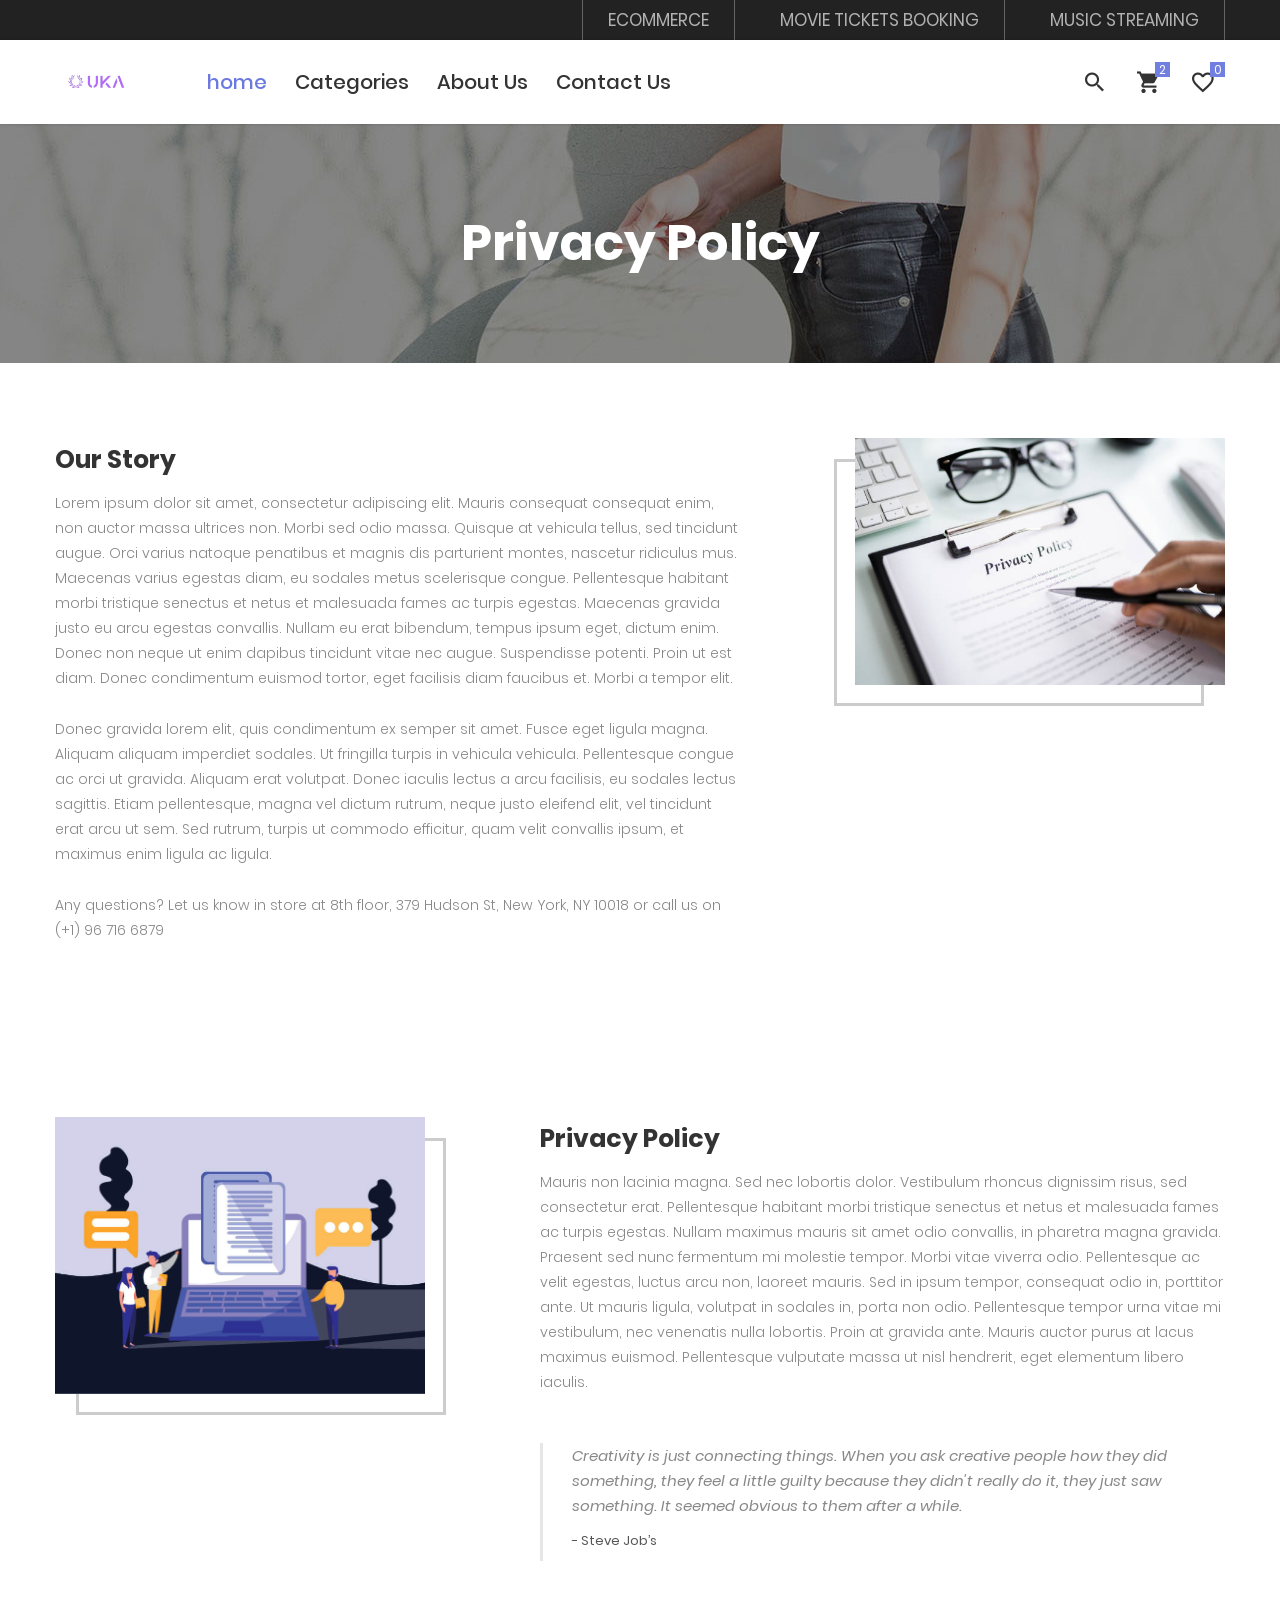
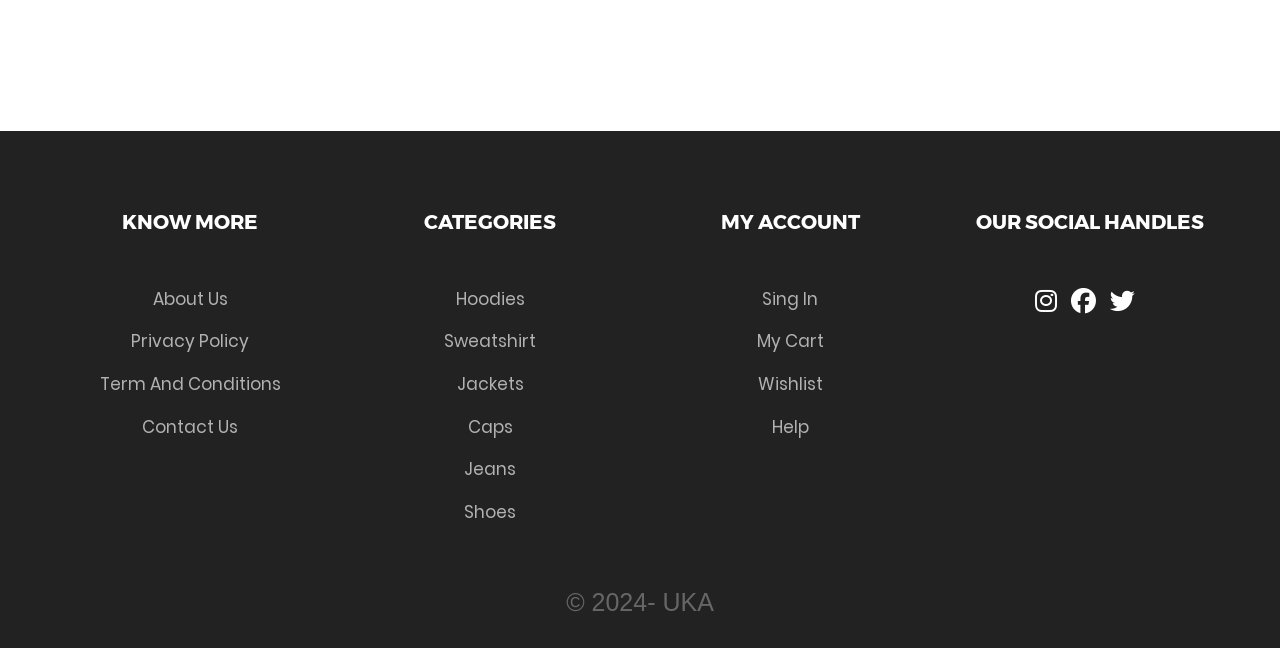
<file: home/privacy policy.html>
<!DOCTYPE html>
<html lang="en">
<head>
	<title>About</title>
	<meta charset="UTF-8">
	<meta name="viewport" content="width=device-width, initial-scale=1">
<!--===============================================================================================-->	
	<link rel="icon" type="image/png" href="images/icons/favicon.png"/>
<!--===============================================================================================-->
	<link rel="stylesheet" type="text/css" href="vendor/bootstrap/css/bootstrap.min.css">
<!--===============================================================================================-->
	<link rel="stylesheet" type="text/css" href="fonts/font-awesome-4.7.0/css/font-awesome.min.css">
<!--===============================================================================================-->
	<link rel="stylesheet" type="text/css" href="fonts/iconic/css/material-design-iconic-font.min.css">
<!--===============================================================================================-->
	<link rel="stylesheet" type="text/css" href="fonts/linearicons-v1.0.0/icon-font.min.css">
<!--===============================================================================================-->
	<link rel="stylesheet" type="text/css" href="vendor/animate/animate.css">
<!--===============================================================================================-->	
	<link rel="stylesheet" type="text/css" href="vendor/css-hamburgers/hamburgers.min.css">
<!--===============================================================================================-->
	<link rel="stylesheet" type="text/css" href="vendor/animsition/css/animsition.min.css">
<!--===============================================================================================-->
	<link rel="stylesheet" type="text/css" href="vendor/select2/select2.min.css">
<!--===============================================================================================-->
	<link rel="stylesheet" type="text/css" href="vendor/perfect-scrollbar/perfect-scrollbar.css">
	<link rel="stylesheet" type="text/css" href="https://cdnjs.cloudflare.com/ajax/libs/font-awesome/6.4.0/css/all.min.css">
<!--===============================================================================================-->
	<link rel="stylesheet" type="text/css" href="css/util.css">
	<link rel="stylesheet" type="text/css" href="css/main.css">
<!--===============================================================================================-->
</head>
<body class="animsition">
	
	<!-- Header -->
	<header class="header-v4">
		<!-- Header desktop -->
		<div class="container-menu-desktop">
			<!-- Topbar -->
			<div class="top-bar">
				<div class="content-topbar flex-sb-m h-full container">
					<!-- <div class="left-top-bar">
						Free shipping for standard order over $100
					</div> -->

					<!-- <div class="right-top-bar flex-w h-full">
						<a href="#" class="flex-c-m trans-04 p-lr-25">
							
						</a>

						<a href="#" class="flex-c-m trans-04 p-lr-25">
							My Account
						</a>

						<a href="#" class="flex-c-m trans-04 p-lr-25">
							EN
						</a>

						<a href="#" class="flex-c-m trans-04 p-lr-25">
							USD
						</a>
					</div> -->
					<div class="right-top-bar flex-w h-full">
						<a href="#" class="flex-c-m trans-04 p-lr-25">
							ECOMMERCE
						</a>

						<a href="#" class="flex-c-m trans-04 p-lr-25">
							MOVIE TICKETS BOOKING
						</a>

						<a href="#" class="flex-c-m trans-04 p-lr-25">
							MUSIC STREAMING
						</a>
					</div>
				</div>
			</div>

			<div class="wrap-menu-desktop how-shadow1">
				<nav class="limiter-menu-desktop container">
					
							
					<!-- Logo desktop -->		
					<a href="#" class="logo">
						<img src="images/uka_logo-removebg-preview.png" alt="IMG-LOGO">
					</a>

					<!-- Menu desktop -->
					<div class="menu-desktop">
						<ul class="main-menu">
							<li class="active-menu">
								<a href="#">home</a>
							</li>

							<li >
								<a href="#">Categories</a>
								<ul class="sub-menu">
									<li><a href="#">Hoodies</a></li>
									<li><a href="#">Sweatshirts</a></li>
									<li><a href="#">Jeans</a></li>
									<li><a href="#">Shoes</a></li>
									<li><a href="#">Caps</a></li>
									<li><a href="#">Jackets</a></li>
								</ul>
							</li>

							<li>
								<a href="#">About Us</a>
							</li>

							<li>
								<a href="#">Contact Us</a>
							</li>

							<!-- <li>
								<a href="blog.html">Blog</a>
							</li>

							<li>
								<a href="about.html">About</a>
							</li>

							<li>
								<a href="contact.html">Contact</a>
							</li> -->
						</ul>
					</div>	

					<!-- Icon header -->
					<div class="wrap-icon-header flex-w flex-r-m">
						<div class="icon-header-item cl2 hov-cl1 trans-04 p-l-22 p-r-11 js-show-modal-search">
							<i class="zmdi zmdi-search"></i>
						</div>

						<div class="icon-header-item cl2 hov-cl1 trans-04 p-l-22 p-r-11 icon-header-noti js-show-cart" data-notify="2">
							<i class="zmdi zmdi-shopping-cart"></i>
						</div>

						<a href="#" class="icon-header-item cl2 hov-cl1 trans-04 p-l-22 p-r-11 icon-header-noti" data-notify="0">
							<i class="zmdi zmdi-favorite-outline"></i>
						</a>
					</div>
				</nav>
			</div>	
		</div>

		<!-- Header Mobile -->
		<div class="wrap-header-mobile">
			<!-- Logo moblie -->		
			<div class="logo-mobile">
				<a href="index.html"><img src="images/icons/logo-01.png" alt="IMG-LOGO"></a>
			</div>

			<!-- Icon header -->
			<div class="wrap-icon-header flex-w flex-r-m m-r-15">
				<div class="icon-header-item cl2 hov-cl1 trans-04 p-r-11 js-show-modal-search">
					<i class="zmdi zmdi-search"></i>
				</div>

				<div class="icon-header-item cl2 hov-cl1 trans-04 p-r-11 p-l-10 icon-header-noti js-show-cart" data-notify="2">
					<i class="zmdi zmdi-shopping-cart"></i>
				</div>

				<a href="#" class="dis-block icon-header-item cl2 hov-cl1 trans-04 p-r-11 p-l-10 icon-header-noti" data-notify="0">
					<i class="zmdi zmdi-favorite-outline"></i>
				</a>
			</div>

			<!-- Button show menu -->
			<div class="btn-show-menu-mobile hamburger hamburger--squeeze">
				<span class="hamburger-box">
					<span class="hamburger-inner"></span>
				</span>
			</div>
		</div>


		<!-- Menu Mobile -->
		<div class="menu-mobile">
			<ul class="topbar-mobile">
				<div class="right-top-bar flex-w h-full">
					<a href="#" class="flex-c-m trans-04 p-lr-25">
						ECOMMERCE
					</a>

					<a href="#" class="flex-c-m trans-04 p-lr-25">
						MOVIE TICKETS BOOKING
					</a>

					<a href="#" class="flex-c-m trans-04 p-lr-25">
						MUSIC STREAMING
					</a>
				</div>
				</li>
			</ul>

			<ul class="main-menu-m">
				<!-- Logo desktop -->		
				<a href="#" class="logo">
					<img src="images/uka_logo-removebg-preview.png" alt="IMG-LOGO">
				</a>

				<!-- Menu desktop -->
				<div class="menu-desktop">
					<ul class="main-menu">
						<li class="active-menu">
							<a href="#">home</a>
						</li>

						<li >
							<a href="#">Categories</a>
							<ul class="sub-menu">
								<li><a href="#">Hoodies</a></li>
								<li><a href="#">Sweatshirts</a></li>
								<li><a href="#">Jeans</a></li>
								<li><a href="#">Shoes</a></li>
								<li><a href="#">Caps</a></li>
								<li><a href="#">Jackets</a></li>
							</ul>
						</li>

						<li>
							<a href="#">About Us</a>
						</li>

						<li>
							<a href="#">Contact Us</a>
						</li>

						<!-- <li>
							<a href="blog.html">Blog</a>
						</li>

						<li>
							<a href="about.html">About</a>
						</li>

						<li>
							<a href="contact.html">Contact</a>
						</li> -->
					</ul>
				</div>	
		</div>

		<!-- Modal Search -->
		<div class="modal-search-header flex-c-m trans-04 js-hide-modal-search">
			<div class="container-search-header">
				<button class="flex-c-m btn-hide-modal-search trans-04 js-hide-modal-search">
					<img src="images/icons/icon-close2.png" alt="CLOSE">
				</button>

				<form class="wrap-search-header flex-w p-l-15">
					<button class="flex-c-m trans-04">
						<i class="zmdi zmdi-search"></i>
					</button>
					<input class="plh3" type="text" name="search" placeholder="Search...">
				</form>
			</div>
		</div>
	</header>

	<!-- Cart -->
	<div class="wrap-header-cart js-panel-cart">
		<div class="s-full js-hide-cart"></div>

		<div class="header-cart flex-col-l p-l-65 p-r-25">
			<div class="header-cart-title flex-w flex-sb-m p-b-8">
				<span class="mtext-103 cl2">
					Your Cart
				</span>

				<div class="fs-35 lh-10 cl2 p-lr-5 pointer hov-cl1 trans-04 js-hide-cart">
					<i class="zmdi zmdi-close"></i>
				</div>
			</div>
			
			<div class="header-cart-content flex-w js-pscroll">
				<ul class="header-cart-wrapitem w-full">
					<li class="header-cart-item flex-w flex-t m-b-12">
						<div class="header-cart-item-img">
							<img src="images/item-cart-01.jpg" alt="IMG">
						</div>

						<div class="header-cart-item-txt p-t-8">
							<a href="#" class="header-cart-item-name m-b-18 hov-cl1 trans-04">
								White Shirt Pleat
							</a>

							<span class="header-cart-item-info">
								1 x $19.00
							</span>
						</div>
					</li>

					<li class="header-cart-item flex-w flex-t m-b-12">
						<div class="header-cart-item-img">
							<img src="images/item-cart-02.jpg" alt="IMG">
						</div>

						<div class="header-cart-item-txt p-t-8">
							<a href="#" class="header-cart-item-name m-b-18 hov-cl1 trans-04">
								Converse All Star
							</a>

							<span class="header-cart-item-info">
								1 x $39.00
							</span>
						</div>
					</li>

					<li class="header-cart-item flex-w flex-t m-b-12">
						<div class="header-cart-item-img">
							<img src="images/item-cart-03.jpg" alt="IMG">
						</div>

						<div class="header-cart-item-txt p-t-8">
							<a href="#" class="header-cart-item-name m-b-18 hov-cl1 trans-04">
								Nixon Porter Leather
							</a>

							<span class="header-cart-item-info">
								1 x $17.00
							</span>
						</div>
					</li>
				</ul>
				
				<div class="w-full">
					<div class="header-cart-total w-full p-tb-40">
						Total: $75.00
					</div>

					<div class="header-cart-buttons flex-w w-full">
						<a href="shoping-cart.html" class="flex-c-m stext-101 cl0 size-107 bg3 bor2 hov-btn3 p-lr-15 trans-04 m-r-8 m-b-10">
							View Cart
						</a>

						<a href="shoping-cart.html" class="flex-c-m stext-101 cl0 size-107 bg3 bor2 hov-btn3 p-lr-15 trans-04 m-b-10">
							Check Out
						</a>
					</div>
				</div>
			</div>
		</div>
	</div>


	<!-- Title page -->
	<section class="bg-img1 txt-center p-lr-15 p-tb-92" style="background-image: url('images/bg-01.jpg');">
		<h2 class="ltext-105 cl0 txt-center">
			Privacy Policy
		</h2>
	</section>	


	<!-- Content page -->
	<section class="bg0 p-t-75 p-b-120">
		<div class="container">
			<div class="row p-b-148">
				<div class="col-md-7 col-lg-8">
					<div class="p-t-7 p-r-85 p-r-15-lg p-r-0-md">
						<h3 class="mtext-111 cl2 p-b-16">
							Our Story
						</h3>

						<p class="stext-113 cl6 p-b-26">
							Lorem ipsum dolor sit amet, consectetur adipiscing elit. Mauris consequat consequat enim, non auctor massa ultrices non. Morbi sed odio massa. Quisque at vehicula tellus, sed tincidunt augue. Orci varius natoque penatibus et magnis dis parturient montes, nascetur ridiculus mus. Maecenas varius egestas diam, eu sodales metus scelerisque congue. Pellentesque habitant morbi tristique senectus et netus et malesuada fames ac turpis egestas. Maecenas gravida justo eu arcu egestas convallis. Nullam eu erat bibendum, tempus ipsum eget, dictum enim. Donec non neque ut enim dapibus tincidunt vitae nec augue. Suspendisse potenti. Proin ut est diam. Donec condimentum euismod tortor, eget facilisis diam faucibus et. Morbi a tempor elit.
						</p>

						<p class="stext-113 cl6 p-b-26">
							Donec gravida lorem elit, quis condimentum ex semper sit amet. Fusce eget ligula magna. Aliquam aliquam imperdiet sodales. Ut fringilla turpis in vehicula vehicula. Pellentesque congue ac orci ut gravida. Aliquam erat volutpat. Donec iaculis lectus a arcu facilisis, eu sodales lectus sagittis. Etiam pellentesque, magna vel dictum rutrum, neque justo eleifend elit, vel tincidunt erat arcu ut sem. Sed rutrum, turpis ut commodo efficitur, quam velit convallis ipsum, et maximus enim ligula ac ligula. 
						</p>

						<p class="stext-113 cl6 p-b-26">
							Any questions? Let us know in store at 8th floor, 379 Hudson St, New York, NY 10018 or call us on (+1) 96 716 6879
						</p>
					</div>
				</div>

				<div class="col-11 col-md-5 col-lg-4 m-lr-auto">
					<div class="how-bor1 ">
						<div class="hov-img0">
							<img src="images/privacy policy/1.jpg" alt="IMG">
						</div>
					</div>
				</div>
			</div>
			
			<div class="row">
				<div class="order-md-2 col-md-7 col-lg-8 p-b-30">
					<div class="p-t-7 p-l-85 p-l-15-lg p-l-0-md">
						<h3 class="mtext-111 cl2 p-b-16">
							Privacy Policy
						</h3>

						<p class="stext-113 cl6 p-b-26">
							Mauris non lacinia magna. Sed nec lobortis dolor. Vestibulum rhoncus dignissim risus, sed consectetur erat. Pellentesque habitant morbi tristique senectus et netus et malesuada fames ac turpis egestas. Nullam maximus mauris sit amet odio convallis, in pharetra magna gravida. Praesent sed nunc fermentum mi molestie tempor. Morbi vitae viverra odio. Pellentesque ac velit egestas, luctus arcu non, laoreet mauris. Sed in ipsum tempor, consequat odio in, porttitor ante. Ut mauris ligula, volutpat in sodales in, porta non odio. Pellentesque tempor urna vitae mi vestibulum, nec venenatis nulla lobortis. Proin at gravida ante. Mauris auctor purus at lacus maximus euismod. Pellentesque vulputate massa ut nisl hendrerit, eget elementum libero iaculis.
						</p>

						<div class="bor16 p-l-29 p-b-9 m-t-22">
							<p class="stext-114 cl6 p-r-40 p-b-11">
								Creativity is just connecting things. When you ask creative people how they did something, they feel a little guilty because they didn't really do it, they just saw something. It seemed obvious to them after a while.
							</p>

							<span class="stext-111 cl8">
								- Steve Job’s 
							</span>
						</div>
					</div>
				</div>

				<div class="order-md-1 col-11 col-md-5 col-lg-4 m-lr-auto p-b-30">
					<div class="how-bor2">
						<div class="hov-img0">
							<img src="images/privacy policy/2.jpg" alt="IMG">
						</div>
					</div>
				</div>
			</div>
		</div>
	</section>	
	
		

	<!-- Footer -->
	<footer class="bg3 p-t-75 p-b-32">
		<div class="container">
			<div class="row">
				<div class="col-sm-6 col-lg-3 p-b-50">
					<h4 class="stext-301 cl0 p-b-30">
						kNOW MORE
					</h4>

					<ul>
						<li class="p-b-10">
							<a href="about.html" class="stext-107 cl7 hov-cl1 trans-04">
								About Us
							</a>
						</li>

						<li class="p-b-10">
							<a href="privacy policy.html" class="stext-107 cl7 hov-cl1 trans-04">
								Privacy Policy
							</a>
						</li>

						<li class="p-b-10">
							<a href="T&C.html" class="stext-107 cl7 hov-cl1 trans-04">
								Term And Conditions
							</a>
						</li>

						
						<li class="p-b-10">
							<a href="contact.html" class="stext-107 cl7 hov-cl1 trans-04">
								Contact Us
							</a>
						</li>
					</ul>
				</div>

				<div class="col-sm-6 col-lg-3 p-b-50">
					<h4 class="stext-301 cl0 p-b-30">
						CATEGORIES
					</h4>

					<ul>
						<li class="p-b-10">
							<a href="#" class="stext-107 cl7 hov-cl1 trans-04">
								Hoodies
							</a>
						</li>

						<li class="p-b-10">
							<a href="#" class="stext-107 cl7 hov-cl1 trans-04">
								Sweatshirt
							</a>
						</li>

						<li class="p-b-10">
							<a href="#" class="stext-107 cl7 hov-cl1 trans-04">
								Jackets
							</a>
						</li>

						<li class="p-b-10">
							<a href="#" class="stext-107 cl7 hov-cl1 trans-04">
								Caps
							</a>
						</li>
						<li class="p-b-10">
							<a href="#" class="stext-107 cl7 hov-cl1 trans-04">
								Jeans
							</a>
						</li>
						<li class="p-b-10">
							<a href="#" class="stext-107 cl7 hov-cl1 trans-04">
								Shoes
							</a>
						</li>
						
					</ul>
				</div>

				<div class="col-sm-6 col-lg-3 p-b-50">
					<h4 class="stext-301 cl0 p-b-30">
						MY ACCOUNT
					</h4>
					<li class="p-b-10">
						<a href="#" class="stext-107 cl7 hov-cl1 trans-04">
							Sing In
						</a>
					</li><li class="p-b-10">
						<a href="shoping-cart.html" class="stext-107 cl7 hov-cl1 trans-04">
							My Cart
						</a>
					</li><li class="p-b-10">
						<a href="#" class="stext-107 cl7 hov-cl1 trans-04">
							Wishlist
						</a>
					</li><li class="p-b-10">
						<a href="#" class="stext-107 cl7 hov-cl1 trans-04">
							Help
						</a>
					</li>

					<!-- <p class="stext-107 cl7 size-201">
						Any questions? Let us know in store at 8th floor, 379 Hudson St, New York, NY 10018 or call us on (+1) 96 716 6879
					</p>

					<div class="p-t-27">
						<a href="#" class="fs-18 cl7 hov-cl1 trans-04 m-r-16">
							<i class="fa fa-facebook"></i>
						</a>

						<a href="#" class="fs-18 cl7 hov-cl1 trans-04 m-r-16">
							<i class="fa fa-instagram"></i>
						</a>

						<a href="#" class="fs-18 cl7 hov-cl1 trans-04 m-r-16">
							<i class="fa fa-pinterest-p"></i>
						</a>
					</div> -->
				</div>

				<!-- <div class="col-sm-6 col-lg-3 p-b-50">
					<h4 class="stext-301 cl0 p-b-30">
						OUR SOCIAL HANDLES
					</h4>
					<a href="#"><i class="fa-brands fa-instagram"></i></a>
			  <a href="#"><i class="fa-brands fa-facebook"></i></a>
			  <a href="#"><i class="fa-brands fa-twitter"></i></a>	
					
				</div> -->
				<div class="col-sm-6 col-lg-3 p-b-50">
					<h4 class="stext-301 cl0 p-b-30">
						OUR SOCIAL HANDLES
					</h4>
					<a href="#" class="social-icon"><i class="fa-brands fa-instagram"></i></a>
					<a href="#" class="social-icon"><i class="fa-brands fa-facebook"></i></a>
					<a href="#" class="social-icon"><i class="fa-brands fa-twitter"></i></a>  
				</div>
				
			</div>

			<!-- <div class="p-t-40">
				<div class="flex-c-m flex-w p-b-18">
					<a href="#" class="m-all-1">
						<img src="images/icons/icon-pay-01.png" alt="ICON-PAY">
					</a>

					<a href="#" class="m-all-1">
						<img src="images/icons/icon-pay-02.png" alt="ICON-PAY">
					</a>

					<a href="#" class="m-all-1">
						<img src="images/icons/icon-pay-03.png" alt="ICON-PAY">
					</a>

					<a href="#" class="m-all-1">
						<img src="images/icons/icon-pay-04.png" alt="ICON-PAY">
					</a>

					<a href="#" class="m-all-1">
						<img src="images/icons/icon-pay-05.png" alt="ICON-PAY">
					</a>
				</div> -->
				
				
				<p class="stext-107 cl6 txt-center">
					<h4>&copy; 2024- UKA</h4>
				</p>
				
				<!-- <p class="stext-107 cl6 txt-center">
					<h4>&copy; 2024- UKA</h4> -->
					
<!-- Copyright &copy;<script>document.write(new Date().getFullYear());</script> All rights reserved | Made with <i class="fa fa-heart-o" aria-hidden="true"></i> by <a href="https://colorlib.com" target="_blank">Colorlib</a> &amp; distributed by <a href="https://themewagon.com" target="_blank">ThemeWagon</a> -->

				<!-- </p> -->
			</div>
		</div>
	</footer>


	<!-- Back to top -->
	<div class="btn-back-to-top" id="myBtn">
		<span class="symbol-btn-back-to-top">
			<i class="zmdi zmdi-chevron-up"></i>
		</span>
	</div>

<!--===============================================================================================-->	
	<script src="vendor/jquery/jquery-3.2.1.min.js"></script>
<!--===============================================================================================-->
	<script src="vendor/animsition/js/animsition.min.js"></script>
<!--===============================================================================================-->
	<script src="vendor/bootstrap/js/popper.js"></script>
	<script src="vendor/bootstrap/js/bootstrap.min.js"></script>
<!--===============================================================================================-->
	<script src="vendor/select2/select2.min.js"></script>
	<script>
		$(".js-select2").each(function(){
			$(this).select2({
				minimumResultsForSearch: 20,
				dropdownParent: $(this).next('.dropDownSelect2')
			});
		})
	</script>
<!--===============================================================================================-->
	<script src="vendor/MagnificPopup/jquery.magnific-popup.min.js"></script>
<!--===============================================================================================-->
	<script src="vendor/perfect-scrollbar/perfect-scrollbar.min.js"></script>
	<script>
		$('.js-pscroll').each(function(){
			$(this).css('position','relative');
			$(this).css('overflow','hidden');
			var ps = new PerfectScrollbar(this, {
				wheelSpeed: 1,
				scrollingThreshold: 1000,
				wheelPropagation: false,
			});

			$(window).on('resize', function(){
				ps.update();
			})
		});
	</script>
<!--===============================================================================================-->
	<script src="js/main.js"></script>
	
</body>
</html>
</file>
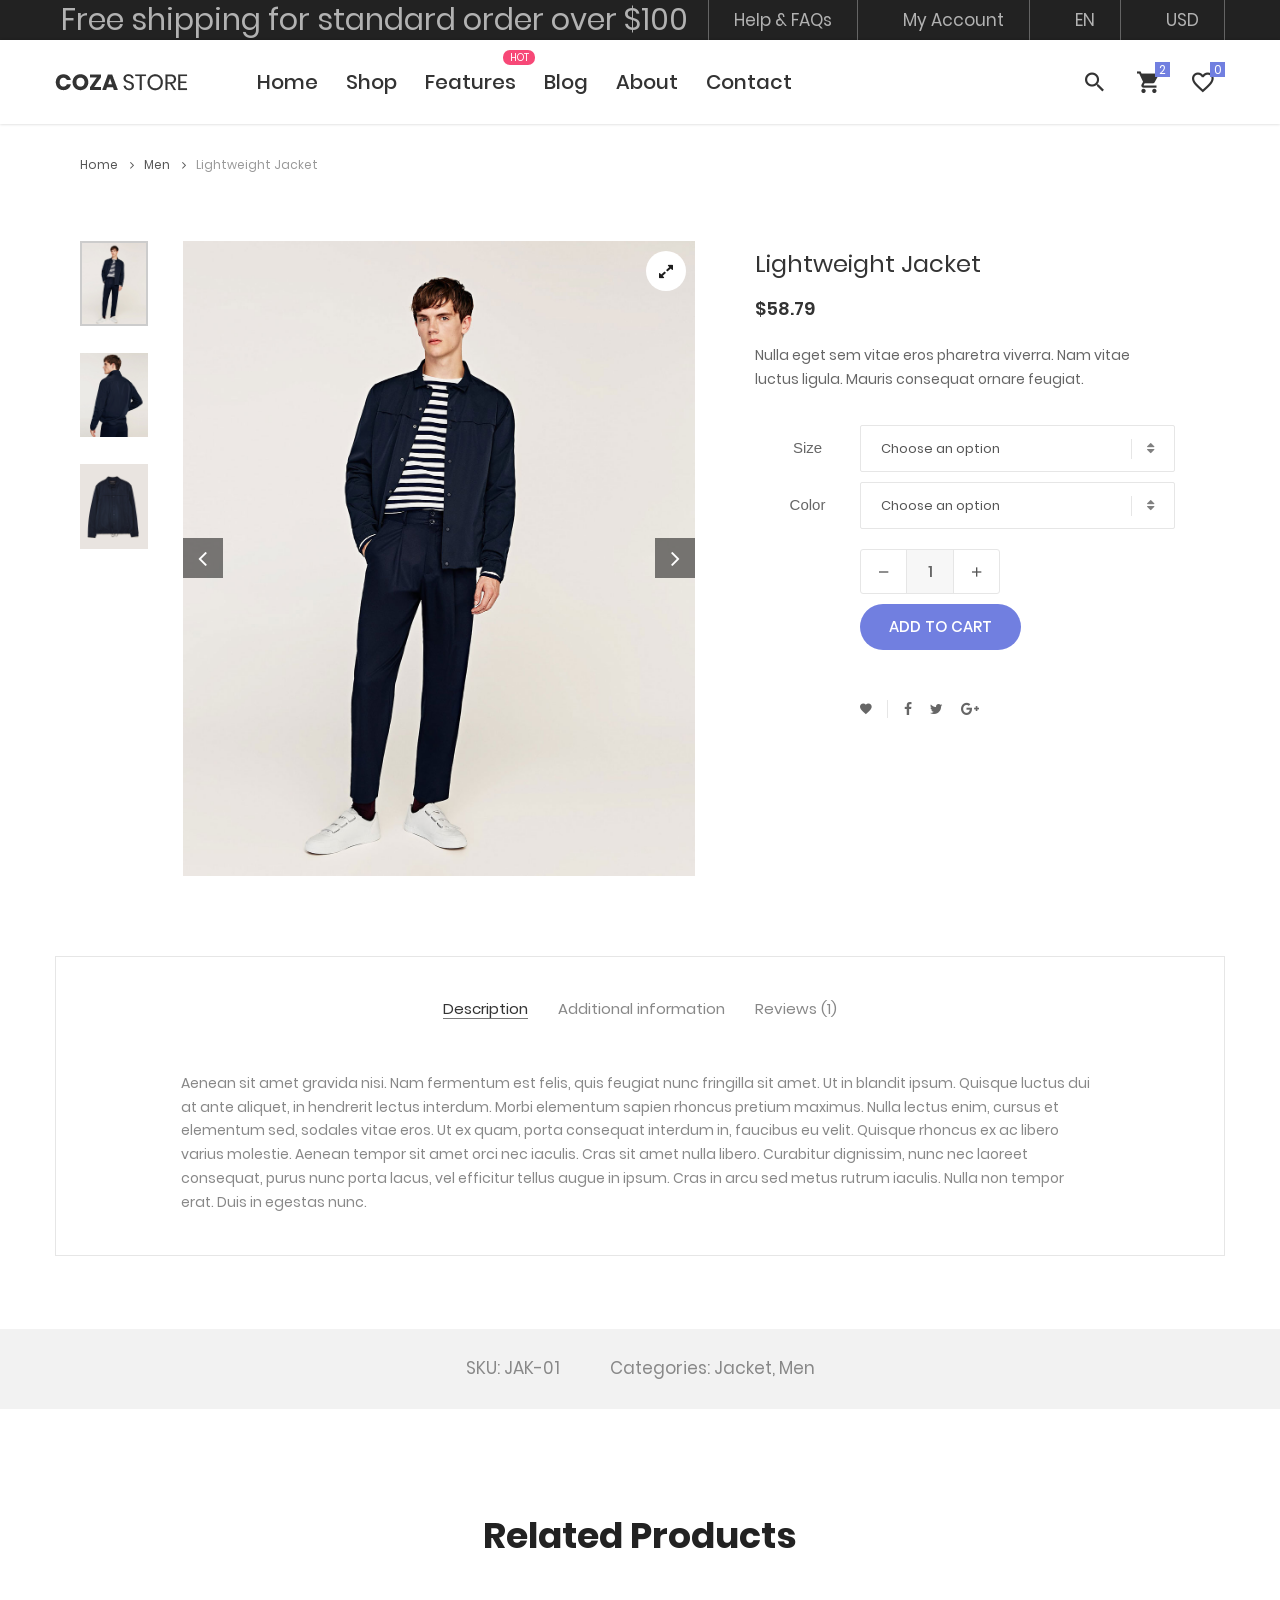
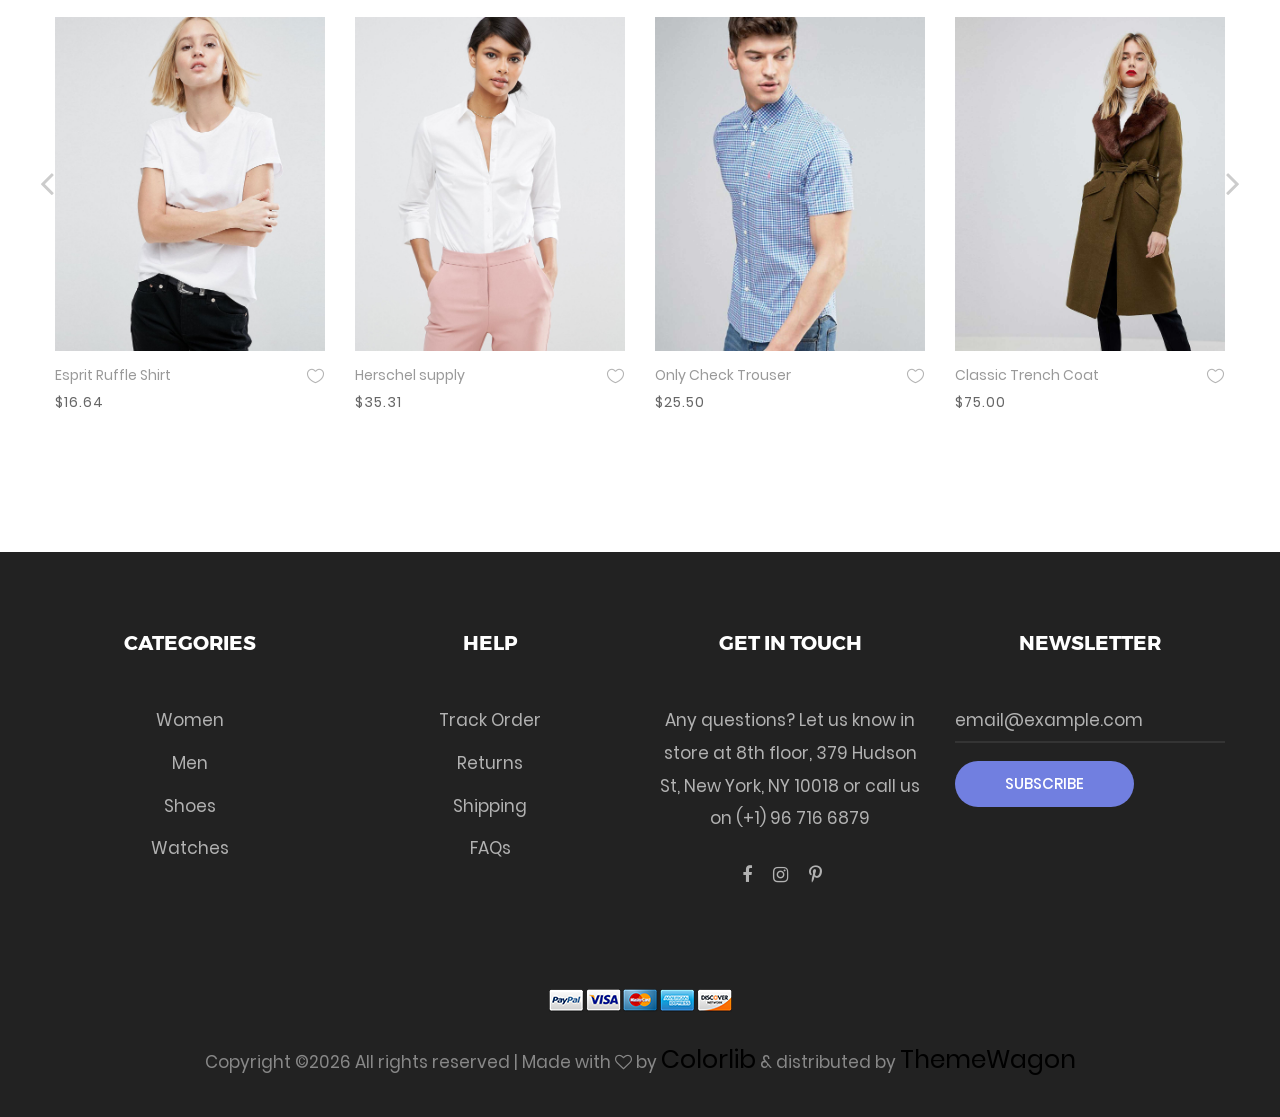
<file: home/product-detail.html>
<!DOCTYPE html>
<html lang="en">
<head>
	<title>Product Detail</title>
	<meta charset="UTF-8">
	<meta name="viewport" content="width=device-width, initial-scale=1">
<!--===============================================================================================-->	
	<link rel="icon" type="image/png" href="images/icons/favicon.png"/>
<!--===============================================================================================-->
	<link rel="stylesheet" type="text/css" href="vendor/bootstrap/css/bootstrap.min.css">
<!--===============================================================================================-->
	<link rel="stylesheet" type="text/css" href="fonts/font-awesome-4.7.0/css/font-awesome.min.css">
<!--===============================================================================================-->
	<link rel="stylesheet" type="text/css" href="fonts/iconic/css/material-design-iconic-font.min.css">
<!--===============================================================================================-->
	<link rel="stylesheet" type="text/css" href="fonts/linearicons-v1.0.0/icon-font.min.css">
<!--===============================================================================================-->
	<link rel="stylesheet" type="text/css" href="vendor/animate/animate.css">
<!--===============================================================================================-->	
	<link rel="stylesheet" type="text/css" href="vendor/css-hamburgers/hamburgers.min.css">
<!--===============================================================================================-->
	<link rel="stylesheet" type="text/css" href="vendor/animsition/css/animsition.min.css">
<!--===============================================================================================-->
	<link rel="stylesheet" type="text/css" href="vendor/select2/select2.min.css">
<!--===============================================================================================-->	
	<link rel="stylesheet" type="text/css" href="vendor/daterangepicker/daterangepicker.css">
<!--===============================================================================================-->
	<link rel="stylesheet" type="text/css" href="vendor/slick/slick.css">
<!--===============================================================================================-->
	<link rel="stylesheet" type="text/css" href="vendor/MagnificPopup/magnific-popup.css">
<!--===============================================================================================-->
	<link rel="stylesheet" type="text/css" href="vendor/perfect-scrollbar/perfect-scrollbar.css">
<!--===============================================================================================-->
	<link rel="stylesheet" type="text/css" href="css/util.css">
	<link rel="stylesheet" type="text/css" href="css/main.css">
<!--===============================================================================================-->
</head>
<body class="animsition">
	
	<!-- Header -->
	<header class="header-v4">
		<!-- Header desktop -->
		<div class="container-menu-desktop">
			<!-- Topbar -->
			<div class="top-bar">
				<div class="content-topbar flex-sb-m h-full container">
					<div class="left-top-bar">
						Free shipping for standard order over $100
					</div>

					<div class="right-top-bar flex-w h-full">
						<a href="#" class="flex-c-m trans-04 p-lr-25">
							Help & FAQs
						</a>

						<a href="#" class="flex-c-m trans-04 p-lr-25">
							My Account
						</a>

						<a href="#" class="flex-c-m trans-04 p-lr-25">
							EN
						</a>

						<a href="#" class="flex-c-m trans-04 p-lr-25">
							USD
						</a>
					</div>
				</div>
			</div>

			<div class="wrap-menu-desktop how-shadow1">
				<nav class="limiter-menu-desktop container">
					
					<!-- Logo desktop -->		
					<a href="#" class="logo">
						<img src="images/icons/logo-01.png" alt="IMG-LOGO">
					</a>

					<!-- Menu desktop -->
					<div class="menu-desktop">
						<ul class="main-menu">
							<li>
								<a href="index.html">Home</a>
								<ul class="sub-menu">
									<li><a href="index.html">Homepage 1</a></li>
									<li><a href="home-02.html">Homepage 2</a></li>
									<li><a href="home-03.html">Homepage 3</a></li>
								</ul>
							</li>

							<li>
								<a href="product.html">Shop</a>
							</li>

							<li class="label1" data-label1="hot">
								<a href="shoping-cart.html">Features</a>
							</li>

							<li>
								<a href="blog.html">Blog</a>
							</li>

							<li>
								<a href="about.html">About</a>
							</li>

							<li>
								<a href="contact.html">Contact</a>
							</li>
						</ul>
					</div>	

					<!-- Icon header -->
					<div class="wrap-icon-header flex-w flex-r-m">
						<div class="icon-header-item cl2 hov-cl1 trans-04 p-l-22 p-r-11 js-show-modal-search">
							<i class="zmdi zmdi-search"></i>
						</div>

						<div class="icon-header-item cl2 hov-cl1 trans-04 p-l-22 p-r-11 icon-header-noti js-show-cart" data-notify="2">
							<i class="zmdi zmdi-shopping-cart"></i>
						</div>

						<a href="#" class="icon-header-item cl2 hov-cl1 trans-04 p-l-22 p-r-11 icon-header-noti" data-notify="0">
							<i class="zmdi zmdi-favorite-outline"></i>
						</a>
					</div>
				</nav>
			</div>	
		</div>

		<!-- Header Mobile -->
		<div class="wrap-header-mobile">
			<!-- Logo moblie -->		
			<div class="logo-mobile">
				<a href="index.html"><img src="images/icons/logo-01.png" alt="IMG-LOGO"></a>
			</div>

			<!-- Icon header -->
			<div class="wrap-icon-header flex-w flex-r-m m-r-15">
				<div class="icon-header-item cl2 hov-cl1 trans-04 p-r-11 js-show-modal-search">
					<i class="zmdi zmdi-search"></i>
				</div>

				<div class="icon-header-item cl2 hov-cl1 trans-04 p-r-11 p-l-10 icon-header-noti js-show-cart" data-notify="2">
					<i class="zmdi zmdi-shopping-cart"></i>
				</div>

				<a href="#" class="dis-block icon-header-item cl2 hov-cl1 trans-04 p-r-11 p-l-10 icon-header-noti" data-notify="0">
					<i class="zmdi zmdi-favorite-outline"></i>
				</a>
			</div>

			<!-- Button show menu -->
			<div class="btn-show-menu-mobile hamburger hamburger--squeeze">
				<span class="hamburger-box">
					<span class="hamburger-inner"></span>
				</span>
			</div>
		</div>


		<!-- Menu Mobile -->
		<div class="menu-mobile">
			<ul class="topbar-mobile">
				<li>
					<div class="left-top-bar">
						Free shipping for standard order over $100
					</div>
				</li>

				<li>
					<div class="right-top-bar flex-w h-full">
						<a href="#" class="flex-c-m p-lr-10 trans-04">
							Help & FAQs
						</a>

						<a href="#" class="flex-c-m p-lr-10 trans-04">
							My Account
						</a>

						<a href="#" class="flex-c-m p-lr-10 trans-04">
							EN
						</a>

						<a href="#" class="flex-c-m p-lr-10 trans-04">
							USD
						</a>
					</div>
				</li>
			</ul>

			<ul class="main-menu-m">
				<li>
					<a href="index.html">Home</a>
					<ul class="sub-menu-m">
						<li><a href="index.html">Homepage 1</a></li>
						<li><a href="home-02.html">Homepage 2</a></li>
						<li><a href="home-03.html">Homepage 3</a></li>
					</ul>
					<span class="arrow-main-menu-m">
						<i class="fa fa-angle-right" aria-hidden="true"></i>
					</span>
				</li>

				<li>
					<a href="product.html">Shop</a>
				</li>

				<li>
					<a href="shoping-cart.html" class="label1 rs1" data-label1="hot">Features</a>
				</li>

				<li>
					<a href="blog.html">Blog</a>
				</li>

				<li>
					<a href="about.html">About</a>
				</li>

				<li>
					<a href="contact.html">Contact</a>
				</li>
			</ul>
		</div>

		<!-- Modal Search -->
		<div class="modal-search-header flex-c-m trans-04 js-hide-modal-search">
			<div class="container-search-header">
				<button class="flex-c-m btn-hide-modal-search trans-04 js-hide-modal-search">
					<img src="images/icons/icon-close2.png" alt="CLOSE">
				</button>

				<form class="wrap-search-header flex-w p-l-15">
					<button class="flex-c-m trans-04">
						<i class="zmdi zmdi-search"></i>
					</button>
					<input class="plh3" type="text" name="search" placeholder="Search...">
				</form>
			</div>
		</div>
	</header>

	<!-- Cart -->
	<div class="wrap-header-cart js-panel-cart">
		<div class="s-full js-hide-cart"></div>

		<div class="header-cart flex-col-l p-l-65 p-r-25">
			<div class="header-cart-title flex-w flex-sb-m p-b-8">
				<span class="mtext-103 cl2">
					Your Cart
				</span>

				<div class="fs-35 lh-10 cl2 p-lr-5 pointer hov-cl1 trans-04 js-hide-cart">
					<i class="zmdi zmdi-close"></i>
				</div>
			</div>
			
			<div class="header-cart-content flex-w js-pscroll">
				<ul class="header-cart-wrapitem w-full">
					<li class="header-cart-item flex-w flex-t m-b-12">
						<div class="header-cart-item-img">
							<img src="images/item-cart-01.jpg" alt="IMG">
						</div>

						<div class="header-cart-item-txt p-t-8">
							<a href="#" class="header-cart-item-name m-b-18 hov-cl1 trans-04">
								White Shirt Pleat
							</a>

							<span class="header-cart-item-info">
								1 x $19.00
							</span>
						</div>
					</li>

					<li class="header-cart-item flex-w flex-t m-b-12">
						<div class="header-cart-item-img">
							<img src="images/item-cart-02.jpg" alt="IMG">
						</div>

						<div class="header-cart-item-txt p-t-8">
							<a href="#" class="header-cart-item-name m-b-18 hov-cl1 trans-04">
								Converse All Star
							</a>

							<span class="header-cart-item-info">
								1 x $39.00
							</span>
						</div>
					</li>

					<li class="header-cart-item flex-w flex-t m-b-12">
						<div class="header-cart-item-img">
							<img src="images/item-cart-03.jpg" alt="IMG">
						</div>

						<div class="header-cart-item-txt p-t-8">
							<a href="#" class="header-cart-item-name m-b-18 hov-cl1 trans-04">
								Nixon Porter Leather
							</a>

							<span class="header-cart-item-info">
								1 x $17.00
							</span>
						</div>
					</li>
				</ul>
				
				<div class="w-full">
					<div class="header-cart-total w-full p-tb-40">
						Total: $75.00
					</div>

					<div class="header-cart-buttons flex-w w-full">
						<a href="shoping-cart.html" class="flex-c-m stext-101 cl0 size-107 bg3 bor2 hov-btn3 p-lr-15 trans-04 m-r-8 m-b-10">
							View Cart
						</a>

						<a href="shoping-cart.html" class="flex-c-m stext-101 cl0 size-107 bg3 bor2 hov-btn3 p-lr-15 trans-04 m-b-10">
							Check Out
						</a>
					</div>
				</div>
			</div>
		</div>
	</div>


	<!-- breadcrumb -->
	<div class="container">
		<div class="bread-crumb flex-w p-l-25 p-r-15 p-t-30 p-lr-0-lg">
			<a href="index.html" class="stext-109 cl8 hov-cl1 trans-04">
				Home
				<i class="fa fa-angle-right m-l-9 m-r-10" aria-hidden="true"></i>
			</a>

			<a href="product.html" class="stext-109 cl8 hov-cl1 trans-04">
				Men
				<i class="fa fa-angle-right m-l-9 m-r-10" aria-hidden="true"></i>
			</a>

			<span class="stext-109 cl4">
				Lightweight Jacket
			</span>
		</div>
	</div>
		

	<!-- Product Detail -->
	<section class="sec-product-detail bg0 p-t-65 p-b-60">
		<div class="container">
			<div class="row">
				<div class="col-md-6 col-lg-7 p-b-30">
					<div class="p-l-25 p-r-30 p-lr-0-lg">
						<div class="wrap-slick3 flex-sb flex-w">
							<div class="wrap-slick3-dots"></div>
							<div class="wrap-slick3-arrows flex-sb-m flex-w"></div>

							<div class="slick3 gallery-lb">
								<div class="item-slick3" data-thumb="images/product-detail-01.jpg">
									<div class="wrap-pic-w pos-relative">
										<img src="images/product-detail-01.jpg" alt="IMG-PRODUCT">

										<a class="flex-c-m size-108 how-pos1 bor0 fs-16 cl10 bg0 hov-btn3 trans-04" href="images/product-detail-01.jpg">
											<i class="fa fa-expand"></i>
										</a>
									</div>
								</div>

								<div class="item-slick3" data-thumb="images/product-detail-02.jpg">
									<div class="wrap-pic-w pos-relative">
										<img src="images/product-detail-02.jpg" alt="IMG-PRODUCT">

										<a class="flex-c-m size-108 how-pos1 bor0 fs-16 cl10 bg0 hov-btn3 trans-04" href="images/product-detail-02.jpg">
											<i class="fa fa-expand"></i>
										</a>
									</div>
								</div>

								<div class="item-slick3" data-thumb="images/product-detail-03.jpg">
									<div class="wrap-pic-w pos-relative">
										<img src="images/product-detail-03.jpg" alt="IMG-PRODUCT">

										<a class="flex-c-m size-108 how-pos1 bor0 fs-16 cl10 bg0 hov-btn3 trans-04" href="images/product-detail-03.jpg">
											<i class="fa fa-expand"></i>
										</a>
									</div>
								</div>
							</div>
						</div>
					</div>
				</div>
					
				<div class="col-md-6 col-lg-5 p-b-30">
					<div class="p-r-50 p-t-5 p-lr-0-lg">
						<h4 class="mtext-105 cl2 js-name-detail p-b-14">
							Lightweight Jacket
						</h4>

						<span class="mtext-106 cl2">
							$58.79
						</span>

						<p class="stext-102 cl3 p-t-23">
							Nulla eget sem vitae eros pharetra viverra. Nam vitae luctus ligula. Mauris consequat ornare feugiat.
						</p>
						
						<!--  -->
						<div class="p-t-33">
							<div class="flex-w flex-r-m p-b-10">
								<div class="size-203 flex-c-m respon6">
									Size
								</div>

								<div class="size-204 respon6-next">
									<div class="rs1-select2 bor8 bg0">
										<select class="js-select2" name="time">
											<option>Choose an option</option>
											<option>Size S</option>
											<option>Size M</option>
											<option>Size L</option>
											<option>Size XL</option>
										</select>
										<div class="dropDownSelect2"></div>
									</div>
								</div>
							</div>

							<div class="flex-w flex-r-m p-b-10">
								<div class="size-203 flex-c-m respon6">
									Color
								</div>

								<div class="size-204 respon6-next">
									<div class="rs1-select2 bor8 bg0">
										<select class="js-select2" name="time">
											<option>Choose an option</option>
											<option>Red</option>
											<option>Blue</option>
											<option>White</option>
											<option>Grey</option>
										</select>
										<div class="dropDownSelect2"></div>
									</div>
								</div>
							</div>

							<div class="flex-w flex-r-m p-b-10">
								<div class="size-204 flex-w flex-m respon6-next">
									<div class="wrap-num-product flex-w m-r-20 m-tb-10">
										<div class="btn-num-product-down cl8 hov-btn3 trans-04 flex-c-m">
											<i class="fs-16 zmdi zmdi-minus"></i>
										</div>

										<input class="mtext-104 cl3 txt-center num-product" type="number" name="num-product" value="1">

										<div class="btn-num-product-up cl8 hov-btn3 trans-04 flex-c-m">
											<i class="fs-16 zmdi zmdi-plus"></i>
										</div>
									</div>

									<button class="flex-c-m stext-101 cl0 size-101 bg1 bor1 hov-btn1 p-lr-15 trans-04 js-addcart-detail">
										Add to cart
									</button>
								</div>
							</div>	
						</div>

						<!--  -->
						<div class="flex-w flex-m p-l-100 p-t-40 respon7">
							<div class="flex-m bor9 p-r-10 m-r-11">
								<a href="#" class="fs-14 cl3 hov-cl1 trans-04 lh-10 p-lr-5 p-tb-2 js-addwish-detail tooltip100" data-tooltip="Add to Wishlist">
									<i class="zmdi zmdi-favorite"></i>
								</a>
							</div>

							<a href="#" class="fs-14 cl3 hov-cl1 trans-04 lh-10 p-lr-5 p-tb-2 m-r-8 tooltip100" data-tooltip="Facebook">
								<i class="fa fa-facebook"></i>
							</a>

							<a href="#" class="fs-14 cl3 hov-cl1 trans-04 lh-10 p-lr-5 p-tb-2 m-r-8 tooltip100" data-tooltip="Twitter">
								<i class="fa fa-twitter"></i>
							</a>

							<a href="#" class="fs-14 cl3 hov-cl1 trans-04 lh-10 p-lr-5 p-tb-2 m-r-8 tooltip100" data-tooltip="Google Plus">
								<i class="fa fa-google-plus"></i>
							</a>
						</div>
					</div>
				</div>
			</div>

			<div class="bor10 m-t-50 p-t-43 p-b-40">
				<!-- Tab01 -->
				<div class="tab01">
					<!-- Nav tabs -->
					<ul class="nav nav-tabs" role="tablist">
						<li class="nav-item p-b-10">
							<a class="nav-link active" data-toggle="tab" href="#description" role="tab">Description</a>
						</li>

						<li class="nav-item p-b-10">
							<a class="nav-link" data-toggle="tab" href="#information" role="tab">Additional information</a>
						</li>

						<li class="nav-item p-b-10">
							<a class="nav-link" data-toggle="tab" href="#reviews" role="tab">Reviews (1)</a>
						</li>
					</ul>

					<!-- Tab panes -->
					<div class="tab-content p-t-43">
						<!-- - -->
						<div class="tab-pane fade show active" id="description" role="tabpanel">
							<div class="how-pos2 p-lr-15-md">
								<p class="stext-102 cl6">
									Aenean sit amet gravida nisi. Nam fermentum est felis, quis feugiat nunc fringilla sit amet. Ut in blandit ipsum. Quisque luctus dui at ante aliquet, in hendrerit lectus interdum. Morbi elementum sapien rhoncus pretium maximus. Nulla lectus enim, cursus et elementum sed, sodales vitae eros. Ut ex quam, porta consequat interdum in, faucibus eu velit. Quisque rhoncus ex ac libero varius molestie. Aenean tempor sit amet orci nec iaculis. Cras sit amet nulla libero. Curabitur dignissim, nunc nec laoreet consequat, purus nunc porta lacus, vel efficitur tellus augue in ipsum. Cras in arcu sed metus rutrum iaculis. Nulla non tempor erat. Duis in egestas nunc.
								</p>
							</div>
						</div>

						<!-- - -->
						<div class="tab-pane fade" id="information" role="tabpanel">
							<div class="row">
								<div class="col-sm-10 col-md-8 col-lg-6 m-lr-auto">
									<ul class="p-lr-28 p-lr-15-sm">
										<li class="flex-w flex-t p-b-7">
											<span class="stext-102 cl3 size-205">
												Weight
											</span>

											<span class="stext-102 cl6 size-206">
												0.79 kg
											</span>
										</li>

										<li class="flex-w flex-t p-b-7">
											<span class="stext-102 cl3 size-205">
												Dimensions
											</span>

											<span class="stext-102 cl6 size-206">
												110 x 33 x 100 cm
											</span>
										</li>

										<li class="flex-w flex-t p-b-7">
											<span class="stext-102 cl3 size-205">
												Materials
											</span>

											<span class="stext-102 cl6 size-206">
												60% cotton
											</span>
										</li>

										<li class="flex-w flex-t p-b-7">
											<span class="stext-102 cl3 size-205">
												Color
											</span>

											<span class="stext-102 cl6 size-206">
												Black, Blue, Grey, Green, Red, White
											</span>
										</li>

										<li class="flex-w flex-t p-b-7">
											<span class="stext-102 cl3 size-205">
												Size
											</span>

											<span class="stext-102 cl6 size-206">
												XL, L, M, S
											</span>
										</li>
									</ul>
								</div>
							</div>
						</div>

						<!-- - -->
						<div class="tab-pane fade" id="reviews" role="tabpanel">
							<div class="row">
								<div class="col-sm-10 col-md-8 col-lg-6 m-lr-auto">
									<div class="p-b-30 m-lr-15-sm">
										<!-- Review -->
										<div class="flex-w flex-t p-b-68">
											<div class="wrap-pic-s size-109 bor0 of-hidden m-r-18 m-t-6">
												<img src="images/avatar-01.jpg" alt="AVATAR">
											</div>

											<div class="size-207">
												<div class="flex-w flex-sb-m p-b-17">
													<span class="mtext-107 cl2 p-r-20">
														Ariana Grande
													</span>

													<span class="fs-18 cl11">
														<i class="zmdi zmdi-star"></i>
														<i class="zmdi zmdi-star"></i>
														<i class="zmdi zmdi-star"></i>
														<i class="zmdi zmdi-star"></i>
														<i class="zmdi zmdi-star-half"></i>
													</span>
												</div>

												<p class="stext-102 cl6">
													Quod autem in homine praestantissimum atque optimum est, id deseruit. Apud ceteros autem philosophos
												</p>
											</div>
										</div>
										
										<!-- Add review -->
										<form class="w-full">
											<h5 class="mtext-108 cl2 p-b-7">
												Add a review
											</h5>

											<p class="stext-102 cl6">
												Your email address will not be published. Required fields are marked *
											</p>

											<div class="flex-w flex-m p-t-50 p-b-23">
												<span class="stext-102 cl3 m-r-16">
													Your Rating
												</span>

												<span class="wrap-rating fs-18 cl11 pointer">
													<i class="item-rating pointer zmdi zmdi-star-outline"></i>
													<i class="item-rating pointer zmdi zmdi-star-outline"></i>
													<i class="item-rating pointer zmdi zmdi-star-outline"></i>
													<i class="item-rating pointer zmdi zmdi-star-outline"></i>
													<i class="item-rating pointer zmdi zmdi-star-outline"></i>
													<input class="dis-none" type="number" name="rating">
												</span>
											</div>

											<div class="row p-b-25">
												<div class="col-12 p-b-5">
													<label class="stext-102 cl3" for="review">Your review</label>
													<textarea class="size-110 bor8 stext-102 cl2 p-lr-20 p-tb-10" id="review" name="review"></textarea>
												</div>

												<div class="col-sm-6 p-b-5">
													<label class="stext-102 cl3" for="name">Name</label>
													<input class="size-111 bor8 stext-102 cl2 p-lr-20" id="name" type="text" name="name">
												</div>

												<div class="col-sm-6 p-b-5">
													<label class="stext-102 cl3" for="email">Email</label>
													<input class="size-111 bor8 stext-102 cl2 p-lr-20" id="email" type="text" name="email">
												</div>
											</div>

											<button class="flex-c-m stext-101 cl0 size-112 bg7 bor11 hov-btn3 p-lr-15 trans-04 m-b-10">
												Submit
											</button>
										</form>
									</div>
								</div>
							</div>
						</div>
					</div>
				</div>
			</div>
		</div>

		<div class="bg6 flex-c-m flex-w size-302 m-t-73 p-tb-15">
			<span class="stext-107 cl6 p-lr-25">
				SKU: JAK-01
			</span>

			<span class="stext-107 cl6 p-lr-25">
				Categories: Jacket, Men
			</span>
		</div>
	</section>


	<!-- Related Products -->
	<section class="sec-relate-product bg0 p-t-45 p-b-105">
		<div class="container">
			<div class="p-b-45">
				<h3 class="ltext-106 cl5 txt-center">
					Related Products
				</h3>
			</div>

			<!-- Slide2 -->
			<div class="wrap-slick2">
				<div class="slick2">
					<div class="item-slick2 p-l-15 p-r-15 p-t-15 p-b-15">
						<!-- Block2 -->
						<div class="block2">
							<div class="block2-pic hov-img0">
								<img src="images/product-01.jpg" alt="IMG-PRODUCT">

								<a href="#" class="block2-btn flex-c-m stext-103 cl2 size-102 bg0 bor2 hov-btn1 p-lr-15 trans-04 js-show-modal1">
									Quick View
								</a>
							</div>

							<div class="block2-txt flex-w flex-t p-t-14">
								<div class="block2-txt-child1 flex-col-l ">
									<a href="product-detail.html" class="stext-104 cl4 hov-cl1 trans-04 js-name-b2 p-b-6">
										Esprit Ruffle Shirt
									</a>

									<span class="stext-105 cl3">
										$16.64
									</span>
								</div>

								<div class="block2-txt-child2 flex-r p-t-3">
									<a href="#" class="btn-addwish-b2 dis-block pos-relative js-addwish-b2">
										<img class="icon-heart1 dis-block trans-04" src="images/icons/icon-heart-01.png" alt="ICON">
										<img class="icon-heart2 dis-block trans-04 ab-t-l" src="images/icons/icon-heart-02.png" alt="ICON">
									</a>
								</div>
							</div>
						</div>
					</div>

					<div class="item-slick2 p-l-15 p-r-15 p-t-15 p-b-15">
						<!-- Block2 -->
						<div class="block2">
							<div class="block2-pic hov-img0">
								<img src="images/product-02.jpg" alt="IMG-PRODUCT">

								<a href="#" class="block2-btn flex-c-m stext-103 cl2 size-102 bg0 bor2 hov-btn1 p-lr-15 trans-04 js-show-modal1">
									Quick View
								</a>
							</div>

							<div class="block2-txt flex-w flex-t p-t-14">
								<div class="block2-txt-child1 flex-col-l ">
									<a href="product-detail.html" class="stext-104 cl4 hov-cl1 trans-04 js-name-b2 p-b-6">
										Herschel supply
									</a>

									<span class="stext-105 cl3">
										$35.31
									</span>
								</div>

								<div class="block2-txt-child2 flex-r p-t-3">
									<a href="#" class="btn-addwish-b2 dis-block pos-relative js-addwish-b2">
										<img class="icon-heart1 dis-block trans-04" src="images/icons/icon-heart-01.png" alt="ICON">
										<img class="icon-heart2 dis-block trans-04 ab-t-l" src="images/icons/icon-heart-02.png" alt="ICON">
									</a>
								</div>
							</div>
						</div>
					</div>

					<div class="item-slick2 p-l-15 p-r-15 p-t-15 p-b-15">
						<!-- Block2 -->
						<div class="block2">
							<div class="block2-pic hov-img0">
								<img src="images/product-03.jpg" alt="IMG-PRODUCT">

								<a href="#" class="block2-btn flex-c-m stext-103 cl2 size-102 bg0 bor2 hov-btn1 p-lr-15 trans-04 js-show-modal1">
									Quick View
								</a>
							</div>

							<div class="block2-txt flex-w flex-t p-t-14">
								<div class="block2-txt-child1 flex-col-l ">
									<a href="product-detail.html" class="stext-104 cl4 hov-cl1 trans-04 js-name-b2 p-b-6">
										Only Check Trouser
									</a>

									<span class="stext-105 cl3">
										$25.50
									</span>
								</div>

								<div class="block2-txt-child2 flex-r p-t-3">
									<a href="#" class="btn-addwish-b2 dis-block pos-relative js-addwish-b2">
										<img class="icon-heart1 dis-block trans-04" src="images/icons/icon-heart-01.png" alt="ICON">
										<img class="icon-heart2 dis-block trans-04 ab-t-l" src="images/icons/icon-heart-02.png" alt="ICON">
									</a>
								</div>
							</div>
						</div>
					</div>

					<div class="item-slick2 p-l-15 p-r-15 p-t-15 p-b-15">
						<!-- Block2 -->
						<div class="block2">
							<div class="block2-pic hov-img0">
								<img src="images/product-04.jpg" alt="IMG-PRODUCT">

								<a href="#" class="block2-btn flex-c-m stext-103 cl2 size-102 bg0 bor2 hov-btn1 p-lr-15 trans-04 js-show-modal1">
									Quick View
								</a>
							</div>

							<div class="block2-txt flex-w flex-t p-t-14">
								<div class="block2-txt-child1 flex-col-l ">
									<a href="product-detail.html" class="stext-104 cl4 hov-cl1 trans-04 js-name-b2 p-b-6">
										Classic Trench Coat
									</a>

									<span class="stext-105 cl3">
										$75.00
									</span>
								</div>

								<div class="block2-txt-child2 flex-r p-t-3">
									<a href="#" class="btn-addwish-b2 dis-block pos-relative js-addwish-b2">
										<img class="icon-heart1 dis-block trans-04" src="images/icons/icon-heart-01.png" alt="ICON">
										<img class="icon-heart2 dis-block trans-04 ab-t-l" src="images/icons/icon-heart-02.png" alt="ICON">
									</a>
								</div>
							</div>
						</div>
					</div>

					<div class="item-slick2 p-l-15 p-r-15 p-t-15 p-b-15">
						<!-- Block2 -->
						<div class="block2">
							<div class="block2-pic hov-img0">
								<img src="images/product-05.jpg" alt="IMG-PRODUCT">

								<a href="#" class="block2-btn flex-c-m stext-103 cl2 size-102 bg0 bor2 hov-btn1 p-lr-15 trans-04 js-show-modal1">
									Quick View
								</a>
							</div>

							<div class="block2-txt flex-w flex-t p-t-14">
								<div class="block2-txt-child1 flex-col-l ">
									<a href="product-detail.html" class="stext-104 cl4 hov-cl1 trans-04 js-name-b2 p-b-6">
										Front Pocket Jumper
									</a>

									<span class="stext-105 cl3">
										$34.75
									</span>
								</div>

								<div class="block2-txt-child2 flex-r p-t-3">
									<a href="#" class="btn-addwish-b2 dis-block pos-relative js-addwish-b2">
										<img class="icon-heart1 dis-block trans-04" src="images/icons/icon-heart-01.png" alt="ICON">
										<img class="icon-heart2 dis-block trans-04 ab-t-l" src="images/icons/icon-heart-02.png" alt="ICON">
									</a>
								</div>
							</div>
						</div>
					</div>

					<div class="item-slick2 p-l-15 p-r-15 p-t-15 p-b-15">
						<!-- Block2 -->
						<div class="block2">
							<div class="block2-pic hov-img0">
								<img src="images/product-06.jpg" alt="IMG-PRODUCT">

								<a href="#" class="block2-btn flex-c-m stext-103 cl2 size-102 bg0 bor2 hov-btn1 p-lr-15 trans-04 js-show-modal1">
									Quick View
								</a>
							</div>

							<div class="block2-txt flex-w flex-t p-t-14">
								<div class="block2-txt-child1 flex-col-l ">
									<a href="product-detail.html" class="stext-104 cl4 hov-cl1 trans-04 js-name-b2 p-b-6">
										Vintage Inspired Classic 
									</a>

									<span class="stext-105 cl3">
										$93.20
									</span>
								</div>

								<div class="block2-txt-child2 flex-r p-t-3">
									<a href="#" class="btn-addwish-b2 dis-block pos-relative js-addwish-b2">
										<img class="icon-heart1 dis-block trans-04" src="images/icons/icon-heart-01.png" alt="ICON">
										<img class="icon-heart2 dis-block trans-04 ab-t-l" src="images/icons/icon-heart-02.png" alt="ICON">
									</a>
								</div>
							</div>
						</div>
					</div>

					<div class="item-slick2 p-l-15 p-r-15 p-t-15 p-b-15">
						<!-- Block2 -->
						<div class="block2">
							<div class="block2-pic hov-img0">
								<img src="images/product-07.jpg" alt="IMG-PRODUCT">

								<a href="#" class="block2-btn flex-c-m stext-103 cl2 size-102 bg0 bor2 hov-btn1 p-lr-15 trans-04 js-show-modal1">
									Quick View
								</a>
							</div>

							<div class="block2-txt flex-w flex-t p-t-14">
								<div class="block2-txt-child1 flex-col-l ">
									<a href="product-detail.html" class="stext-104 cl4 hov-cl1 trans-04 js-name-b2 p-b-6">
										Shirt in Stretch Cotton
									</a>

									<span class="stext-105 cl3">
										$52.66
									</span>
								</div>

								<div class="block2-txt-child2 flex-r p-t-3">
									<a href="#" class="btn-addwish-b2 dis-block pos-relative js-addwish-b2">
										<img class="icon-heart1 dis-block trans-04" src="images/icons/icon-heart-01.png" alt="ICON">
										<img class="icon-heart2 dis-block trans-04 ab-t-l" src="images/icons/icon-heart-02.png" alt="ICON">
									</a>
								</div>
							</div>
						</div>
					</div>

					<div class="item-slick2 p-l-15 p-r-15 p-t-15 p-b-15">
						<!-- Block2 -->
						<div class="block2">
							<div class="block2-pic hov-img0">
								<img src="images/product-08.jpg" alt="IMG-PRODUCT">

								<a href="#" class="block2-btn flex-c-m stext-103 cl2 size-102 bg0 bor2 hov-btn1 p-lr-15 trans-04 js-show-modal1">
									Quick View
								</a>
							</div>

							<div class="block2-txt flex-w flex-t p-t-14">
								<div class="block2-txt-child1 flex-col-l ">
									<a href="product-detail.html" class="stext-104 cl4 hov-cl1 trans-04 js-name-b2 p-b-6">
										Pieces Metallic Printed
									</a>

									<span class="stext-105 cl3">
										$18.96
									</span>
								</div>

								<div class="block2-txt-child2 flex-r p-t-3">
									<a href="#" class="btn-addwish-b2 dis-block pos-relative js-addwish-b2">
										<img class="icon-heart1 dis-block trans-04" src="images/icons/icon-heart-01.png" alt="ICON">
										<img class="icon-heart2 dis-block trans-04 ab-t-l" src="images/icons/icon-heart-02.png" alt="ICON">
									</a>
								</div>
							</div>
						</div>
					</div>
				</div>
			</div>
		</div>
	</section>
		

	<!-- Footer -->
	<footer class="bg3 p-t-75 p-b-32">
		<div class="container">
			<div class="row">
				<div class="col-sm-6 col-lg-3 p-b-50">
					<h4 class="stext-301 cl0 p-b-30">
						Categories
					</h4>

					<ul>
						<li class="p-b-10">
							<a href="#" class="stext-107 cl7 hov-cl1 trans-04">
								Women
							</a>
						</li>

						<li class="p-b-10">
							<a href="#" class="stext-107 cl7 hov-cl1 trans-04">
								Men
							</a>
						</li>

						<li class="p-b-10">
							<a href="#" class="stext-107 cl7 hov-cl1 trans-04">
								Shoes
							</a>
						</li>

						<li class="p-b-10">
							<a href="#" class="stext-107 cl7 hov-cl1 trans-04">
								Watches
							</a>
						</li>
					</ul>
				</div>

				<div class="col-sm-6 col-lg-3 p-b-50">
					<h4 class="stext-301 cl0 p-b-30">
						Help
					</h4>

					<ul>
						<li class="p-b-10">
							<a href="#" class="stext-107 cl7 hov-cl1 trans-04">
								Track Order
							</a>
						</li>

						<li class="p-b-10">
							<a href="#" class="stext-107 cl7 hov-cl1 trans-04">
								Returns 
							</a>
						</li>

						<li class="p-b-10">
							<a href="#" class="stext-107 cl7 hov-cl1 trans-04">
								Shipping
							</a>
						</li>

						<li class="p-b-10">
							<a href="#" class="stext-107 cl7 hov-cl1 trans-04">
								FAQs
							</a>
						</li>
					</ul>
				</div>

				<div class="col-sm-6 col-lg-3 p-b-50">
					<h4 class="stext-301 cl0 p-b-30">
						GET IN TOUCH
					</h4>

					<p class="stext-107 cl7 size-201">
						Any questions? Let us know in store at 8th floor, 379 Hudson St, New York, NY 10018 or call us on (+1) 96 716 6879
					</p>

					<div class="p-t-27">
						<a href="#" class="fs-18 cl7 hov-cl1 trans-04 m-r-16">
							<i class="fa fa-facebook"></i>
						</a>

						<a href="#" class="fs-18 cl7 hov-cl1 trans-04 m-r-16">
							<i class="fa fa-instagram"></i>
						</a>

						<a href="#" class="fs-18 cl7 hov-cl1 trans-04 m-r-16">
							<i class="fa fa-pinterest-p"></i>
						</a>
					</div>
				</div>

				<div class="col-sm-6 col-lg-3 p-b-50">
					<h4 class="stext-301 cl0 p-b-30">
						Newsletter
					</h4>

					<form>
						<div class="wrap-input1 w-full p-b-4">
							<input class="input1 bg-none plh1 stext-107 cl7" type="text" name="email" placeholder="email@example.com">
							<div class="focus-input1 trans-04"></div>
						</div>

						<div class="p-t-18">
							<button class="flex-c-m stext-101 cl0 size-103 bg1 bor1 hov-btn2 p-lr-15 trans-04">
								Subscribe
							</button>
						</div>
					</form>
				</div>
			</div>

			<div class="p-t-40">
				<div class="flex-c-m flex-w p-b-18">
					<a href="#" class="m-all-1">
						<img src="images/icons/icon-pay-01.png" alt="ICON-PAY">
					</a>

					<a href="#" class="m-all-1">
						<img src="images/icons/icon-pay-02.png" alt="ICON-PAY">
					</a>

					<a href="#" class="m-all-1">
						<img src="images/icons/icon-pay-03.png" alt="ICON-PAY">
					</a>

					<a href="#" class="m-all-1">
						<img src="images/icons/icon-pay-04.png" alt="ICON-PAY">
					</a>

					<a href="#" class="m-all-1">
						<img src="images/icons/icon-pay-05.png" alt="ICON-PAY">
					</a>
				</div>

				<p class="stext-107 cl6 txt-center">
					<!-- Link back to Colorlib can't be removed. Template is licensed under CC BY 3.0. -->
Copyright &copy;<script>document.write(new Date().getFullYear());</script> All rights reserved | Made with <i class="fa fa-heart-o" aria-hidden="true"></i> by <a href="https://colorlib.com" target="_blank">Colorlib</a> &amp; distributed by <a href="https://themewagon.com" target="_blank">ThemeWagon</a>
<!-- Link back to Colorlib can't be removed. Template is licensed under CC BY 3.0. -->

				</p>
			</div>
		</div>
	</footer>


	<!-- Back to top -->
	<div class="btn-back-to-top" id="myBtn">
		<span class="symbol-btn-back-to-top">
			<i class="zmdi zmdi-chevron-up"></i>
		</span>
	</div>

	<!-- Modal1 -->
	<div class="wrap-modal1 js-modal1 p-t-60 p-b-20">
		<div class="overlay-modal1 js-hide-modal1"></div>

		<div class="container">
			<div class="bg0 p-t-60 p-b-30 p-lr-15-lg how-pos3-parent">
				<button class="how-pos3 hov3 trans-04 js-hide-modal1">
					<img src="images/icons/icon-close.png" alt="CLOSE">
				</button>

				<div class="row">
					<div class="col-md-6 col-lg-7 p-b-30">
						<div class="p-l-25 p-r-30 p-lr-0-lg">
							<div class="wrap-slick3 flex-sb flex-w">
								<div class="wrap-slick3-dots"></div>
								<div class="wrap-slick3-arrows flex-sb-m flex-w"></div>

								<div class="slick3 gallery-lb">
									<div class="item-slick3" data-thumb="images/product-detail-01.jpg">
										<div class="wrap-pic-w pos-relative">
											<img src="images/product-detail-01.jpg" alt="IMG-PRODUCT">

											<a class="flex-c-m size-108 how-pos1 bor0 fs-16 cl10 bg0 hov-btn3 trans-04" href="images/product-detail-01.jpg">
												<i class="fa fa-expand"></i>
											</a>
										</div>
									</div>

									<div class="item-slick3" data-thumb="images/product-detail-02.jpg">
										<div class="wrap-pic-w pos-relative">
											<img src="images/product-detail-02.jpg" alt="IMG-PRODUCT">

											<a class="flex-c-m size-108 how-pos1 bor0 fs-16 cl10 bg0 hov-btn3 trans-04" href="images/product-detail-02.jpg">
												<i class="fa fa-expand"></i>
											</a>
										</div>
									</div>

									<div class="item-slick3" data-thumb="images/product-detail-03.jpg">
										<div class="wrap-pic-w pos-relative">
											<img src="images/product-detail-03.jpg" alt="IMG-PRODUCT">

											<a class="flex-c-m size-108 how-pos1 bor0 fs-16 cl10 bg0 hov-btn3 trans-04" href="images/product-detail-03.jpg">
												<i class="fa fa-expand"></i>
											</a>
										</div>
									</div>
								</div>
							</div>
						</div>
					</div>
					
					<div class="col-md-6 col-lg-5 p-b-30">
						<div class="p-r-50 p-t-5 p-lr-0-lg">
							<h4 class="mtext-105 cl2 js-name-detail p-b-14">
								Lightweight Jacket
							</h4>

							<span class="mtext-106 cl2">
								$58.79
							</span>

							<p class="stext-102 cl3 p-t-23">
								Nulla eget sem vitae eros pharetra viverra. Nam vitae luctus ligula. Mauris consequat ornare feugiat.
							</p>
							
							<!--  -->
							<div class="p-t-33">
								<div class="flex-w flex-r-m p-b-10">
									<div class="size-203 flex-c-m respon6">
										Size
									</div>

									<div class="size-204 respon6-next">
										<div class="rs1-select2 bor8 bg0">
											<select class="js-select2" name="time">
												<option>Choose an option</option>
												<option>Size S</option>
												<option>Size M</option>
												<option>Size L</option>
												<option>Size XL</option>
											</select>
											<div class="dropDownSelect2"></div>
										</div>
									</div>
								</div>

								<div class="flex-w flex-r-m p-b-10">
									<div class="size-203 flex-c-m respon6">
										Color
									</div>

									<div class="size-204 respon6-next">
										<div class="rs1-select2 bor8 bg0">
											<select class="js-select2" name="time">
												<option>Choose an option</option>
												<option>Red</option>
												<option>Blue</option>
												<option>White</option>
												<option>Grey</option>
											</select>
											<div class="dropDownSelect2"></div>
										</div>
									</div>
								</div>

								<div class="flex-w flex-r-m p-b-10">
									<div class="size-204 flex-w flex-m respon6-next">
										<div class="wrap-num-product flex-w m-r-20 m-tb-10">
											<div class="btn-num-product-down cl8 hov-btn3 trans-04 flex-c-m">
												<i class="fs-16 zmdi zmdi-minus"></i>
											</div>

											<input class="mtext-104 cl3 txt-center num-product" type="number" name="num-product" value="1">

											<div class="btn-num-product-up cl8 hov-btn3 trans-04 flex-c-m">
												<i class="fs-16 zmdi zmdi-plus"></i>
											</div>
										</div>

										<button class="flex-c-m stext-101 cl0 size-101 bg1 bor1 hov-btn1 p-lr-15 trans-04 js-addcart-detail">
											Add to cart
										</button>
									</div>
								</div>	
							</div>

							<!--  -->
							<div class="flex-w flex-m p-l-100 p-t-40 respon7">
								<div class="flex-m bor9 p-r-10 m-r-11">
									<a href="#" class="fs-14 cl3 hov-cl1 trans-04 lh-10 p-lr-5 p-tb-2 js-addwish-detail tooltip100" data-tooltip="Add to Wishlist">
										<i class="zmdi zmdi-favorite"></i>
									</a>
								</div>

								<a href="#" class="fs-14 cl3 hov-cl1 trans-04 lh-10 p-lr-5 p-tb-2 m-r-8 tooltip100" data-tooltip="Facebook">
									<i class="fa fa-facebook"></i>
								</a>

								<a href="#" class="fs-14 cl3 hov-cl1 trans-04 lh-10 p-lr-5 p-tb-2 m-r-8 tooltip100" data-tooltip="Twitter">
									<i class="fa fa-twitter"></i>
								</a>

								<a href="#" class="fs-14 cl3 hov-cl1 trans-04 lh-10 p-lr-5 p-tb-2 m-r-8 tooltip100" data-tooltip="Google Plus">
									<i class="fa fa-google-plus"></i>
								</a>
							</div>
						</div>
					</div>
				</div>
			</div>
		</div>
	</div>

<!--===============================================================================================-->	
	<script src="vendor/jquery/jquery-3.2.1.min.js"></script>
<!--===============================================================================================-->
	<script src="vendor/animsition/js/animsition.min.js"></script>
<!--===============================================================================================-->
	<script src="vendor/bootstrap/js/popper.js"></script>
	<script src="vendor/bootstrap/js/bootstrap.min.js"></script>
<!--===============================================================================================-->
	<script src="vendor/select2/select2.min.js"></script>
	<script>
		$(".js-select2").each(function(){
			$(this).select2({
				minimumResultsForSearch: 20,
				dropdownParent: $(this).next('.dropDownSelect2')
			});
		})
	</script>
<!--===============================================================================================-->
	<script src="vendor/daterangepicker/moment.min.js"></script>
	<script src="vendor/daterangepicker/daterangepicker.js"></script>
<!--===============================================================================================-->
	<script src="vendor/slick/slick.min.js"></script>
	<script src="js/slick-custom.js"></script>
<!--===============================================================================================-->
	<script src="vendor/parallax100/parallax100.js"></script>
	<script>
        $('.parallax100').parallax100();
	</script>
<!--===============================================================================================-->
	<script src="vendor/MagnificPopup/jquery.magnific-popup.min.js"></script>
	<script>
		$('.gallery-lb').each(function() { // the containers for all your galleries
			$(this).magnificPopup({
		        delegate: 'a', // the selector for gallery item
		        type: 'image',
		        gallery: {
		        	enabled:true
		        },
		        mainClass: 'mfp-fade'
		    });
		});
	</script>
<!--===============================================================================================-->
	<script src="vendor/isotope/isotope.pkgd.min.js"></script>
<!--===============================================================================================-->
	<script src="vendor/sweetalert/sweetalert.min.js"></script>
	<script>
		$('.js-addwish-b2, .js-addwish-detail').on('click', function(e){
			e.preventDefault();
		});

		$('.js-addwish-b2').each(function(){
			var nameProduct = $(this).parent().parent().find('.js-name-b2').html();
			$(this).on('click', function(){
				swal(nameProduct, "is added to wishlist !", "success");

				$(this).addClass('js-addedwish-b2');
				$(this).off('click');
			});
		});

		$('.js-addwish-detail').each(function(){
			var nameProduct = $(this).parent().parent().parent().find('.js-name-detail').html();

			$(this).on('click', function(){
				swal(nameProduct, "is added to wishlist !", "success");

				$(this).addClass('js-addedwish-detail');
				$(this).off('click');
			});
		});

		/*---------------------------------------------*/

		$('.js-addcart-detail').each(function(){
			var nameProduct = $(this).parent().parent().parent().parent().find('.js-name-detail').html();
			$(this).on('click', function(){
				swal(nameProduct, "is added to cart !", "success");
			});
		});
	
	</script>
<!--===============================================================================================-->
	<script src="vendor/perfect-scrollbar/perfect-scrollbar.min.js"></script>
	<script>
		$('.js-pscroll').each(function(){
			$(this).css('position','relative');
			$(this).css('overflow','hidden');
			var ps = new PerfectScrollbar(this, {
				wheelSpeed: 1,
				scrollingThreshold: 1000,
				wheelPropagation: false,
			});

			$(window).on('resize', function(){
				ps.update();
			})
		});
	</script>
<!--===============================================================================================-->
	<script src="js/main.js"></script>

</body>
</html>
</file>
<file: home/style.css>
* {
	margin: 0;
	padding: 0;
}
body {
	font-family: 'Poppins', sans-serif;
}
.wrapper {
	width: 1170px;
	margin: auto;
}
header {
	/* background: linear-gradient(rgba(0, 0, 0, 0.8), rgba(0, 0, 0, 0.8)), url(home3.jpg); */
    background-image: url(homepage.jpg);
	height: 100vh;
	-webkit-background-size: cover;
	background-size: cover;
	background-position: center center;
	position: relative;
}
.nav-area {
	float: right;
	list-style: none;
	margin-top: 30px;
}
.nav-area li {
	display: inline-block;
}
.nav-area li a {
	color: #fff;
	text-decoration: none;
	padding: 5px 20px;
	font-family: poppins;
	font-size: 16px;
	text-transform: uppercase;
}
.nav-area li a:hover {
	background: #fff;
	color: #333;
}
.logo {
	float: left;
}
.logo img {
	width: 200px;
	padding: 0px 10px;
}
.welcome-text {
	position: absolute;
	width: 600px;
	height: 300px;
	margin: 20% 30%;
	text-align: center;
}
.welcome-text h1 {
	text-align: center;
	color: #fff;
	text-transform: uppercase;
	font-size: 60px;
}
.welcome-text h1 span {
	color: #a04f94;
}
.welcome-text a {
	border: 1px solid #fff;
	padding: 10px 25px;
	text-decoration: none;
	text-transform: uppercase;
	font-size: 14px;
	margin-top: 20px;
	display: inline-block;
	color: #fff;
}
.welcome-text a:hover {
	background: #fff;
	color: #333;
}
/*resposive*/

@media (max-width:600px) {
	.wrapper {
		width: 100%;
	}
	/* .logo {
		float: none;
		width: 50%;
		text-align: center;
		margin: auto;
	} */
	img {
		width:100px ;
	}
	.nav-area {
		float: none;
		margin-top: 0;
	}
	.nav-area li a {
		padding: 5px;
		font-size: 11px;
	}
	.nav-area {
		text-align: center;
	}
	.welcome-text {
		width: 100%;
		height: auto;
		margin: 30% 0;
	}
	.welcome-text h1 {
		font-size: 30px;
	}
}
</file>
<file: home/vendor/perfect-scrollbar/perfect-scrollbar.css>
/*
 * Container style
 */
.ps {
  overflow: hidden !important;
  overflow-anchor: none;
  -ms-overflow-style: none;
  touch-action: auto;
  -ms-touch-action: auto;
}

/*
 * Scrollbar rail styles
 */
.ps__rail-x {
  display: none;
  opacity: 0;
  transition: background-color .2s linear, opacity .2s linear;
  -webkit-transition: background-color .2s linear, opacity .2s linear;
  height: 15px;
  /* there must be 'bottom' or 'top' for ps__rail-x */
  bottom: 0px;
  /* please don't change 'position' */
  position: absolute;
}

.ps__rail-y {
  display: none;
  opacity: 0;
  transition: background-color .2s linear, opacity .2s linear;
  -webkit-transition: background-color .2s linear, opacity .2s linear;
  width: 15px;
  /* there must be 'right' or 'left' for ps__rail-y */
  right: 0;
  /* please don't change 'position' */
  position: absolute;
}

.ps--active-x > .ps__rail-x,
.ps--active-y > .ps__rail-y {
  display: block;
  background-color: transparent;
}

.ps:hover > .ps__rail-x,
.ps:hover > .ps__rail-y,
.ps--focus > .ps__rail-x,
.ps--focus > .ps__rail-y,
.ps--scrolling-x > .ps__rail-x,
.ps--scrolling-y > .ps__rail-y {
  opacity: 0.6;
}

.ps__rail-x:hover,
.ps__rail-y:hover,
.ps__rail-x:focus,
.ps__rail-y:focus {
  background-color: #eee;
  opacity: 0.9;
}

/*
 * Scrollbar thumb styles
 */
.ps__thumb-x {
  background-color: #aaa;
  border-radius: 6px;
  transition: background-color .2s linear, height .2s ease-in-out;
  -webkit-transition: background-color .2s linear, height .2s ease-in-out;
  height: 6px;
  /* there must be 'bottom' for ps__thumb-x */
  bottom: 2px;
  /* please don't change 'position' */
  position: absolute;
}

.ps__thumb-y {
  background-color: #aaa;
  border-radius: 6px;
  transition: background-color .2s linear, width .2s ease-in-out;
  -webkit-transition: background-color .2s linear, width .2s ease-in-out;
  width: 6px;
  /* there must be 'right' for ps__thumb-y */
  right: 2px;
  /* please don't change 'position' */
  position: absolute;
}

.ps__rail-x:hover > .ps__thumb-x,
.ps__rail-x:focus > .ps__thumb-x {
  background-color: #999;
  height: 11px;
}

.ps__rail-y:hover > .ps__thumb-y,
.ps__rail-y:focus > .ps__thumb-y {
  background-color: #999;
  width: 11px;
}

/* MS supports */
@supports (-ms-overflow-style: none) {
  .ps {
    overflow: auto !important;
  }
}

@media screen and (-ms-high-contrast: active), (-ms-high-contrast: none) {
  .ps {
    overflow: auto !important;
  }
}
</file>
<file: home/css/util.css>
/*//////////////////////////////////////////////////////////////////
[ REBOOT ]*/
*, *:before, *:after {
	margin: 0px; 
	padding: 0px; 
	-webkit-box-sizing: border-box;
	-moz-box-sizing: border-box;
	box-sizing: border-box;
}

body, html {
	font-family: Arial, sans-serif;
	font-size: 15px;
	color: #666666;

	height: 100%;
	background-color: #fff;
	-webkit-box-sizing: border-box;
	-moz-box-sizing: border-box;
	box-sizing: border-box;
}

/*---------------------------------------------*/
a:focus {outline: none;}
a:hover {text-decoration: none;}

/*---------------------------------------------*/
h1,h2,h3,h4,h5,h6,p {margin: 0px;}

ul, li {
	margin: 0px;
	list-style-type: none;
}


/*---------------------------------------------*/
input, textarea, label {
	display: block;
	outline: none;
	border: none;
}

/*---------------------------------------------*/
button {
	outline: none;
	border: none;
	background: transparent;
	cursor: pointer;
}

button:focus {outline: none;}

iframe {border: none;}


/*//////////////////////////////////////////////////////////////////
[ FONT SIZE ]*/
.fs-1 {font-size: 1px;}
.fs-2 {font-size: 2px;}
.fs-3 {font-size: 3px;}
.fs-4 {font-size: 4px;}
.fs-5 {font-size: 5px;}
.fs-6 {font-size: 6px;}
.fs-7 {font-size: 7px;}
.fs-8 {font-size: 8px;}
.fs-9 {font-size: 9px;}
.fs-10 {font-size: 10px;}
.fs-11 {font-size: 11px;}
.fs-12 {font-size: 12px;}
.fs-13 {font-size: 13px;}
.fs-14 {font-size: 14px;}
.fs-15 {font-size: 15px;}
.fs-16 {font-size: 16px;}
.fs-17 {font-size: 17px;}
.fs-18 {font-size: 18px;}
.fs-19 {font-size: 19px;}
.fs-20 {font-size: 20px;}
.fs-21 {font-size: 21px;}
.fs-22 {font-size: 22px;}
.fs-23 {font-size: 23px;}
.fs-24 {font-size: 24px;}
.fs-25 {font-size: 25px;}
.fs-26 {font-size: 26px;}
.fs-27 {font-size: 27px;}
.fs-28 {font-size: 28px;}
.fs-29 {font-size: 29px;}
.fs-30 {font-size: 30px;}
.fs-31 {font-size: 31px;}
.fs-32 {font-size: 32px;}
.fs-33 {font-size: 33px;}
.fs-34 {font-size: 34px;}
.fs-35 {font-size: 35px;}
.fs-36 {font-size: 36px;}
.fs-37 {font-size: 37px;}
.fs-38 {font-size: 38px;}
.fs-39 {font-size: 39px;}
.fs-40 {font-size: 40px;}
.fs-41 {font-size: 41px;}
.fs-42 {font-size: 42px;}
.fs-43 {font-size: 43px;}
.fs-44 {font-size: 44px;}
.fs-45 {font-size: 45px;}
.fs-46 {font-size: 46px;}
.fs-47 {font-size: 47px;}
.fs-48 {font-size: 48px;}
.fs-49 {font-size: 49px;}
.fs-50 {font-size: 50px;}
.fs-51 {font-size: 51px;}
.fs-52 {font-size: 52px;}
.fs-53 {font-size: 53px;}
.fs-54 {font-size: 54px;}
.fs-55 {font-size: 55px;}
.fs-56 {font-size: 56px;}
.fs-57 {font-size: 57px;}
.fs-58 {font-size: 58px;}
.fs-59 {font-size: 59px;}
.fs-60 {font-size: 60px;}
.fs-61 {font-size: 61px;}
.fs-62 {font-size: 62px;}
.fs-63 {font-size: 63px;}
.fs-64 {font-size: 64px;}
.fs-65 {font-size: 65px;}
.fs-66 {font-size: 66px;}
.fs-67 {font-size: 67px;}
.fs-68 {font-size: 68px;}
.fs-69 {font-size: 69px;}
.fs-70 {font-size: 70px;}
.fs-71 {font-size: 71px;}
.fs-72 {font-size: 72px;}
.fs-73 {font-size: 73px;}
.fs-74 {font-size: 74px;}
.fs-75 {font-size: 75px;}
.fs-76 {font-size: 76px;}
.fs-77 {font-size: 77px;}
.fs-78 {font-size: 78px;}
.fs-79 {font-size: 79px;}
.fs-80 {font-size: 80px;}
.fs-81 {font-size: 81px;}
.fs-82 {font-size: 82px;}
.fs-83 {font-size: 83px;}
.fs-84 {font-size: 84px;}
.fs-85 {font-size: 85px;}
.fs-86 {font-size: 86px;}
.fs-87 {font-size: 87px;}
.fs-88 {font-size: 88px;}
.fs-89 {font-size: 89px;}
.fs-90 {font-size: 90px;}
.fs-91 {font-size: 91px;}
.fs-92 {font-size: 92px;}
.fs-93 {font-size: 93px;}
.fs-94 {font-size: 94px;}
.fs-95 {font-size: 95px;}
.fs-96 {font-size: 96px;}
.fs-97 {font-size: 97px;}
.fs-98 {font-size: 98px;}
.fs-99 {font-size: 99px;}
.fs-100 {font-size: 100px;}
.fs-101 {font-size: 101px;}
.fs-102 {font-size: 102px;}
.fs-103 {font-size: 103px;}
.fs-104 {font-size: 104px;}
.fs-105 {font-size: 105px;}
.fs-106 {font-size: 106px;}
.fs-107 {font-size: 107px;}
.fs-108 {font-size: 108px;}
.fs-109 {font-size: 109px;}
.fs-110 {font-size: 110px;}
.fs-111 {font-size: 111px;}
.fs-112 {font-size: 112px;}
.fs-113 {font-size: 113px;}
.fs-114 {font-size: 114px;}
.fs-115 {font-size: 115px;}
.fs-116 {font-size: 116px;}
.fs-117 {font-size: 117px;}
.fs-118 {font-size: 118px;}
.fs-119 {font-size: 119px;}
.fs-120 {font-size: 120px;}
.fs-121 {font-size: 121px;}
.fs-122 {font-size: 122px;}
.fs-123 {font-size: 123px;}
.fs-124 {font-size: 124px;}
.fs-125 {font-size: 125px;}
.fs-126 {font-size: 126px;}
.fs-127 {font-size: 127px;}
.fs-128 {font-size: 128px;}
.fs-129 {font-size: 129px;}
.fs-130 {font-size: 130px;}
.fs-131 {font-size: 131px;}
.fs-132 {font-size: 132px;}
.fs-133 {font-size: 133px;}
.fs-134 {font-size: 134px;}
.fs-135 {font-size: 135px;}
.fs-136 {font-size: 136px;}
.fs-137 {font-size: 137px;}
.fs-138 {font-size: 138px;}
.fs-139 {font-size: 139px;}
.fs-140 {font-size: 140px;}
.fs-141 {font-size: 141px;}
.fs-142 {font-size: 142px;}
.fs-143 {font-size: 143px;}
.fs-144 {font-size: 144px;}
.fs-145 {font-size: 145px;}
.fs-146 {font-size: 146px;}
.fs-147 {font-size: 147px;}
.fs-148 {font-size: 148px;}
.fs-149 {font-size: 149px;}
.fs-150 {font-size: 150px;}
.fs-151 {font-size: 151px;}
.fs-152 {font-size: 152px;}
.fs-153 {font-size: 153px;}
.fs-154 {font-size: 154px;}
.fs-155 {font-size: 155px;}
.fs-156 {font-size: 156px;}
.fs-157 {font-size: 157px;}
.fs-158 {font-size: 158px;}
.fs-159 {font-size: 159px;}
.fs-160 {font-size: 160px;}
.fs-161 {font-size: 161px;}
.fs-162 {font-size: 162px;}
.fs-163 {font-size: 163px;}
.fs-164 {font-size: 164px;}
.fs-165 {font-size: 165px;}
.fs-166 {font-size: 166px;}
.fs-167 {font-size: 167px;}
.fs-168 {font-size: 168px;}
.fs-169 {font-size: 169px;}
.fs-170 {font-size: 170px;}
.fs-171 {font-size: 171px;}
.fs-172 {font-size: 172px;}
.fs-173 {font-size: 173px;}
.fs-174 {font-size: 174px;}
.fs-175 {font-size: 175px;}
.fs-176 {font-size: 176px;}
.fs-177 {font-size: 177px;}
.fs-178 {font-size: 178px;}
.fs-179 {font-size: 179px;}
.fs-180 {font-size: 180px;}
.fs-181 {font-size: 181px;}
.fs-182 {font-size: 182px;}
.fs-183 {font-size: 183px;}
.fs-184 {font-size: 184px;}
.fs-185 {font-size: 185px;}
.fs-186 {font-size: 186px;}
.fs-187 {font-size: 187px;}
.fs-188 {font-size: 188px;}
.fs-189 {font-size: 189px;}
.fs-190 {font-size: 190px;}
.fs-191 {font-size: 191px;}
.fs-192 {font-size: 192px;}
.fs-193 {font-size: 193px;}
.fs-194 {font-size: 194px;}
.fs-195 {font-size: 195px;}
.fs-196 {font-size: 196px;}
.fs-197 {font-size: 197px;}
.fs-198 {font-size: 198px;}
.fs-199 {font-size: 199px;}
.fs-200 {font-size: 200px;}

/*//////////////////////////////////////////////////////////////////
[ PADDING ]*/
.p-t-0, .p-tb-0, .p-all-0 {padding-top: 0px;}
.p-t-1, .p-tb-1, .p-all-1 {padding-top: 1px;}
.p-t-2, .p-tb-2, .p-all-2 {padding-top: 2px;}
.p-t-3, .p-tb-3, .p-all-3 {padding-top: 3px;}
.p-t-4, .p-tb-4, .p-all-4 {padding-top: 4px;}
.p-t-5, .p-tb-5, .p-all-5 {padding-top: 5px;}
.p-t-6, .p-tb-6, .p-all-6 {padding-top: 6px;}
.p-t-7, .p-tb-7, .p-all-7 {padding-top: 7px;}
.p-t-8, .p-tb-8, .p-all-8 {padding-top: 8px;}
.p-t-9, .p-tb-9, .p-all-9 {padding-top: 9px;}
.p-t-10, .p-tb-10, .p-all-10 {padding-top: 10px;}
.p-t-11, .p-tb-11, .p-all-11 {padding-top: 11px;}
.p-t-12, .p-tb-12, .p-all-12 {padding-top: 12px;}
.p-t-13, .p-tb-13, .p-all-13 {padding-top: 13px;}
.p-t-14, .p-tb-14, .p-all-14 {padding-top: 14px;}
.p-t-15, .p-tb-15, .p-all-15 {padding-top: 15px;}
.p-t-16, .p-tb-16, .p-all-16 {padding-top: 16px;}
.p-t-17, .p-tb-17, .p-all-17 {padding-top: 17px;}
.p-t-18, .p-tb-18, .p-all-18 {padding-top: 18px;}
.p-t-19, .p-tb-19, .p-all-19 {padding-top: 19px;}
.p-t-20, .p-tb-20, .p-all-20 {padding-top: 20px;}
.p-t-21, .p-tb-21, .p-all-21 {padding-top: 21px;}
.p-t-22, .p-tb-22, .p-all-22 {padding-top: 22px;}
.p-t-23, .p-tb-23, .p-all-23 {padding-top: 23px;}
.p-t-24, .p-tb-24, .p-all-24 {padding-top: 24px;}
.p-t-25, .p-tb-25, .p-all-25 {padding-top: 25px;}
.p-t-26, .p-tb-26, .p-all-26 {padding-top: 26px;}
.p-t-27, .p-tb-27, .p-all-27 {padding-top: 27px;}
.p-t-28, .p-tb-28, .p-all-28 {padding-top: 28px;}
.p-t-29, .p-tb-29, .p-all-29 {padding-top: 29px;}
.p-t-30, .p-tb-30, .p-all-30 {padding-top: 30px;}
.p-t-31, .p-tb-31, .p-all-31 {padding-top: 31px;}
.p-t-32, .p-tb-32, .p-all-32 {padding-top: 32px;}
.p-t-33, .p-tb-33, .p-all-33 {padding-top: 33px;}
.p-t-34, .p-tb-34, .p-all-34 {padding-top: 34px;}
.p-t-35, .p-tb-35, .p-all-35 {padding-top: 35px;}
.p-t-36, .p-tb-36, .p-all-36 {padding-top: 36px;}
.p-t-37, .p-tb-37, .p-all-37 {padding-top: 37px;}
.p-t-38, .p-tb-38, .p-all-38 {padding-top: 38px;}
.p-t-39, .p-tb-39, .p-all-39 {padding-top: 39px;}
.p-t-40, .p-tb-40, .p-all-40 {padding-top: 40px;}
.p-t-41, .p-tb-41, .p-all-41 {padding-top: 41px;}
.p-t-42, .p-tb-42, .p-all-42 {padding-top: 42px;}
.p-t-43, .p-tb-43, .p-all-43 {padding-top: 43px;}
.p-t-44, .p-tb-44, .p-all-44 {padding-top: 44px;}
.p-t-45, .p-tb-45, .p-all-45 {padding-top: 45px;}
.p-t-46, .p-tb-46, .p-all-46 {padding-top: 46px;}
.p-t-47, .p-tb-47, .p-all-47 {padding-top: 47px;}
.p-t-48, .p-tb-48, .p-all-48 {padding-top: 48px;}
.p-t-49, .p-tb-49, .p-all-49 {padding-top: 49px;}
.p-t-50, .p-tb-50, .p-all-50 {padding-top: 50px;}
.p-t-51, .p-tb-51, .p-all-51 {padding-top: 51px;}
.p-t-52, .p-tb-52, .p-all-52 {padding-top: 52px;}
.p-t-53, .p-tb-53, .p-all-53 {padding-top: 53px;}
.p-t-54, .p-tb-54, .p-all-54 {padding-top: 54px;}
.p-t-55, .p-tb-55, .p-all-55 {padding-top: 55px;}
.p-t-56, .p-tb-56, .p-all-56 {padding-top: 56px;}
.p-t-57, .p-tb-57, .p-all-57 {padding-top: 57px;}
.p-t-58, .p-tb-58, .p-all-58 {padding-top: 58px;}
.p-t-59, .p-tb-59, .p-all-59 {padding-top: 59px;}
.p-t-60, .p-tb-60, .p-all-60 {padding-top: 60px;}
.p-t-61, .p-tb-61, .p-all-61 {padding-top: 61px;}
.p-t-62, .p-tb-62, .p-all-62 {padding-top: 62px;}
.p-t-63, .p-tb-63, .p-all-63 {padding-top: 63px;}
.p-t-64, .p-tb-64, .p-all-64 {padding-top: 64px;}
.p-t-65, .p-tb-65, .p-all-65 {padding-top: 65px;}
.p-t-66, .p-tb-66, .p-all-66 {padding-top: 66px;}
.p-t-67, .p-tb-67, .p-all-67 {padding-top: 67px;}
.p-t-68, .p-tb-68, .p-all-68 {padding-top: 68px;}
.p-t-69, .p-tb-69, .p-all-69 {padding-top: 69px;}
.p-t-70, .p-tb-70, .p-all-70 {padding-top: 70px;}
.p-t-71, .p-tb-71, .p-all-71 {padding-top: 71px;}
.p-t-72, .p-tb-72, .p-all-72 {padding-top: 72px;}
.p-t-73, .p-tb-73, .p-all-73 {padding-top: 73px;}
.p-t-74, .p-tb-74, .p-all-74 {padding-top: 74px;}
.p-t-75, .p-tb-75, .p-all-75 {padding-top: 75px;}
.p-t-76, .p-tb-76, .p-all-76 {padding-top: 76px;}
.p-t-77, .p-tb-77, .p-all-77 {padding-top: 77px;}
.p-t-78, .p-tb-78, .p-all-78 {padding-top: 78px;}
.p-t-79, .p-tb-79, .p-all-79 {padding-top: 79px;}
.p-t-80, .p-tb-80, .p-all-80 {padding-top: 80px;}
.p-t-81, .p-tb-81, .p-all-81 {padding-top: 81px;}
.p-t-82, .p-tb-82, .p-all-82 {padding-top: 82px;}
.p-t-83, .p-tb-83, .p-all-83 {padding-top: 83px;}
.p-t-84, .p-tb-84, .p-all-84 {padding-top: 84px;}
.p-t-85, .p-tb-85, .p-all-85 {padding-top: 85px;}
.p-t-86, .p-tb-86, .p-all-86 {padding-top: 86px;}
.p-t-87, .p-tb-87, .p-all-87 {padding-top: 87px;}
.p-t-88, .p-tb-88, .p-all-88 {padding-top: 88px;}
.p-t-89, .p-tb-89, .p-all-89 {padding-top: 89px;}
.p-t-90, .p-tb-90, .p-all-90 {padding-top: 90px;}
.p-t-91, .p-tb-91, .p-all-91 {padding-top: 91px;}
.p-t-92, .p-tb-92, .p-all-92 {padding-top: 92px;}
.p-t-93, .p-tb-93, .p-all-93 {padding-top: 93px;}
.p-t-94, .p-tb-94, .p-all-94 {padding-top: 94px;}
.p-t-95, .p-tb-95, .p-all-95 {padding-top: 95px;}
.p-t-96, .p-tb-96, .p-all-96 {padding-top: 96px;}
.p-t-97, .p-tb-97, .p-all-97 {padding-top: 97px;}
.p-t-98, .p-tb-98, .p-all-98 {padding-top: 98px;}
.p-t-99, .p-tb-99, .p-all-99 {padding-top: 99px;}
.p-t-100, .p-tb-100, .p-all-100 {padding-top: 100px;}
.p-t-101, .p-tb-101, .p-all-101 {padding-top: 101px;}
.p-t-102, .p-tb-102, .p-all-102 {padding-top: 102px;}
.p-t-103, .p-tb-103, .p-all-103 {padding-top: 103px;}
.p-t-104, .p-tb-104, .p-all-104 {padding-top: 104px;}
.p-t-105, .p-tb-105, .p-all-105 {padding-top: 105px;}
.p-t-106, .p-tb-106, .p-all-106 {padding-top: 106px;}
.p-t-107, .p-tb-107, .p-all-107 {padding-top: 107px;}
.p-t-108, .p-tb-108, .p-all-108 {padding-top: 108px;}
.p-t-109, .p-tb-109, .p-all-109 {padding-top: 109px;}
.p-t-110, .p-tb-110, .p-all-110 {padding-top: 110px;}
.p-t-111, .p-tb-111, .p-all-111 {padding-top: 111px;}
.p-t-112, .p-tb-112, .p-all-112 {padding-top: 112px;}
.p-t-113, .p-tb-113, .p-all-113 {padding-top: 113px;}
.p-t-114, .p-tb-114, .p-all-114 {padding-top: 114px;}
.p-t-115, .p-tb-115, .p-all-115 {padding-top: 115px;}
.p-t-116, .p-tb-116, .p-all-116 {padding-top: 116px;}
.p-t-117, .p-tb-117, .p-all-117 {padding-top: 117px;}
.p-t-118, .p-tb-118, .p-all-118 {padding-top: 118px;}
.p-t-119, .p-tb-119, .p-all-119 {padding-top: 119px;}
.p-t-120, .p-tb-120, .p-all-120 {padding-top: 120px;}
.p-t-121, .p-tb-121, .p-all-121 {padding-top: 121px;}
.p-t-122, .p-tb-122, .p-all-122 {padding-top: 122px;}
.p-t-123, .p-tb-123, .p-all-123 {padding-top: 123px;}
.p-t-124, .p-tb-124, .p-all-124 {padding-top: 124px;}
.p-t-125, .p-tb-125, .p-all-125 {padding-top: 125px;}
.p-t-126, .p-tb-126, .p-all-126 {padding-top: 126px;}
.p-t-127, .p-tb-127, .p-all-127 {padding-top: 127px;}
.p-t-128, .p-tb-128, .p-all-128 {padding-top: 128px;}
.p-t-129, .p-tb-129, .p-all-129 {padding-top: 129px;}
.p-t-130, .p-tb-130, .p-all-130 {padding-top: 130px;}
.p-t-131, .p-tb-131, .p-all-131 {padding-top: 131px;}
.p-t-132, .p-tb-132, .p-all-132 {padding-top: 132px;}
.p-t-133, .p-tb-133, .p-all-133 {padding-top: 133px;}
.p-t-134, .p-tb-134, .p-all-134 {padding-top: 134px;}
.p-t-135, .p-tb-135, .p-all-135 {padding-top: 135px;}
.p-t-136, .p-tb-136, .p-all-136 {padding-top: 136px;}
.p-t-137, .p-tb-137, .p-all-137 {padding-top: 137px;}
.p-t-138, .p-tb-138, .p-all-138 {padding-top: 138px;}
.p-t-139, .p-tb-139, .p-all-139 {padding-top: 139px;}
.p-t-140, .p-tb-140, .p-all-140 {padding-top: 140px;}
.p-t-141, .p-tb-141, .p-all-141 {padding-top: 141px;}
.p-t-142, .p-tb-142, .p-all-142 {padding-top: 142px;}
.p-t-143, .p-tb-143, .p-all-143 {padding-top: 143px;}
.p-t-144, .p-tb-144, .p-all-144 {padding-top: 144px;}
.p-t-145, .p-tb-145, .p-all-145 {padding-top: 145px;}
.p-t-146, .p-tb-146, .p-all-146 {padding-top: 146px;}
.p-t-147, .p-tb-147, .p-all-147 {padding-top: 147px;}
.p-t-148, .p-tb-148, .p-all-148 {padding-top: 148px;}
.p-t-149, .p-tb-149, .p-all-149 {padding-top: 149px;}
.p-t-150, .p-tb-150, .p-all-150 {padding-top: 150px;}
.p-t-151, .p-tb-151, .p-all-151 {padding-top: 151px;}
.p-t-152, .p-tb-152, .p-all-152 {padding-top: 152px;}
.p-t-153, .p-tb-153, .p-all-153 {padding-top: 153px;}
.p-t-154, .p-tb-154, .p-all-154 {padding-top: 154px;}
.p-t-155, .p-tb-155, .p-all-155 {padding-top: 155px;}
.p-t-156, .p-tb-156, .p-all-156 {padding-top: 156px;}
.p-t-157, .p-tb-157, .p-all-157 {padding-top: 157px;}
.p-t-158, .p-tb-158, .p-all-158 {padding-top: 158px;}
.p-t-159, .p-tb-159, .p-all-159 {padding-top: 159px;}
.p-t-160, .p-tb-160, .p-all-160 {padding-top: 160px;}
.p-t-161, .p-tb-161, .p-all-161 {padding-top: 161px;}
.p-t-162, .p-tb-162, .p-all-162 {padding-top: 162px;}
.p-t-163, .p-tb-163, .p-all-163 {padding-top: 163px;}
.p-t-164, .p-tb-164, .p-all-164 {padding-top: 164px;}
.p-t-165, .p-tb-165, .p-all-165 {padding-top: 165px;}
.p-t-166, .p-tb-166, .p-all-166 {padding-top: 166px;}
.p-t-167, .p-tb-167, .p-all-167 {padding-top: 167px;}
.p-t-168, .p-tb-168, .p-all-168 {padding-top: 168px;}
.p-t-169, .p-tb-169, .p-all-169 {padding-top: 169px;}
.p-t-170, .p-tb-170, .p-all-170 {padding-top: 170px;}
.p-t-171, .p-tb-171, .p-all-171 {padding-top: 171px;}
.p-t-172, .p-tb-172, .p-all-172 {padding-top: 172px;}
.p-t-173, .p-tb-173, .p-all-173 {padding-top: 173px;}
.p-t-174, .p-tb-174, .p-all-174 {padding-top: 174px;}
.p-t-175, .p-tb-175, .p-all-175 {padding-top: 175px;}
.p-t-176, .p-tb-176, .p-all-176 {padding-top: 176px;}
.p-t-177, .p-tb-177, .p-all-177 {padding-top: 177px;}
.p-t-178, .p-tb-178, .p-all-178 {padding-top: 178px;}
.p-t-179, .p-tb-179, .p-all-179 {padding-top: 179px;}
.p-t-180, .p-tb-180, .p-all-180 {padding-top: 180px;}
.p-t-181, .p-tb-181, .p-all-181 {padding-top: 181px;}
.p-t-182, .p-tb-182, .p-all-182 {padding-top: 182px;}
.p-t-183, .p-tb-183, .p-all-183 {padding-top: 183px;}
.p-t-184, .p-tb-184, .p-all-184 {padding-top: 184px;}
.p-t-185, .p-tb-185, .p-all-185 {padding-top: 185px;}
.p-t-186, .p-tb-186, .p-all-186 {padding-top: 186px;}
.p-t-187, .p-tb-187, .p-all-187 {padding-top: 187px;}
.p-t-188, .p-tb-188, .p-all-188 {padding-top: 188px;}
.p-t-189, .p-tb-189, .p-all-189 {padding-top: 189px;}
.p-t-190, .p-tb-190, .p-all-190 {padding-top: 190px;}
.p-t-191, .p-tb-191, .p-all-191 {padding-top: 191px;}
.p-t-192, .p-tb-192, .p-all-192 {padding-top: 192px;}
.p-t-193, .p-tb-193, .p-all-193 {padding-top: 193px;}
.p-t-194, .p-tb-194, .p-all-194 {padding-top: 194px;}
.p-t-195, .p-tb-195, .p-all-195 {padding-top: 195px;}
.p-t-196, .p-tb-196, .p-all-196 {padding-top: 196px;}
.p-t-197, .p-tb-197, .p-all-197 {padding-top: 197px;}
.p-t-198, .p-tb-198, .p-all-198 {padding-top: 198px;}
.p-t-199, .p-tb-199, .p-all-199 {padding-top: 199px;}
.p-t-200, .p-tb-200, .p-all-200 {padding-top: 200px;}
.p-t-201, .p-tb-201, .p-all-201 {padding-top: 201px;}
.p-t-202, .p-tb-202, .p-all-202 {padding-top: 202px;}
.p-t-203, .p-tb-203, .p-all-203 {padding-top: 203px;}
.p-t-204, .p-tb-204, .p-all-204 {padding-top: 204px;}
.p-t-205, .p-tb-205, .p-all-205 {padding-top: 205px;}
.p-t-206, .p-tb-206, .p-all-206 {padding-top: 206px;}
.p-t-207, .p-tb-207, .p-all-207 {padding-top: 207px;}
.p-t-208, .p-tb-208, .p-all-208 {padding-top: 208px;}
.p-t-209, .p-tb-209, .p-all-209 {padding-top: 209px;}
.p-t-210, .p-tb-210, .p-all-210 {padding-top: 210px;}
.p-t-211, .p-tb-211, .p-all-211 {padding-top: 211px;}
.p-t-212, .p-tb-212, .p-all-212 {padding-top: 212px;}
.p-t-213, .p-tb-213, .p-all-213 {padding-top: 213px;}
.p-t-214, .p-tb-214, .p-all-214 {padding-top: 214px;}
.p-t-215, .p-tb-215, .p-all-215 {padding-top: 215px;}
.p-t-216, .p-tb-216, .p-all-216 {padding-top: 216px;}
.p-t-217, .p-tb-217, .p-all-217 {padding-top: 217px;}
.p-t-218, .p-tb-218, .p-all-218 {padding-top: 218px;}
.p-t-219, .p-tb-219, .p-all-219 {padding-top: 219px;}
.p-t-220, .p-tb-220, .p-all-220 {padding-top: 220px;}
.p-t-221, .p-tb-221, .p-all-221 {padding-top: 221px;}
.p-t-222, .p-tb-222, .p-all-222 {padding-top: 222px;}
.p-t-223, .p-tb-223, .p-all-223 {padding-top: 223px;}
.p-t-224, .p-tb-224, .p-all-224 {padding-top: 224px;}
.p-t-225, .p-tb-225, .p-all-225 {padding-top: 225px;}
.p-t-226, .p-tb-226, .p-all-226 {padding-top: 226px;}
.p-t-227, .p-tb-227, .p-all-227 {padding-top: 227px;}
.p-t-228, .p-tb-228, .p-all-228 {padding-top: 228px;}
.p-t-229, .p-tb-229, .p-all-229 {padding-top: 229px;}
.p-t-230, .p-tb-230, .p-all-230 {padding-top: 230px;}
.p-t-231, .p-tb-231, .p-all-231 {padding-top: 231px;}
.p-t-232, .p-tb-232, .p-all-232 {padding-top: 232px;}
.p-t-233, .p-tb-233, .p-all-233 {padding-top: 233px;}
.p-t-234, .p-tb-234, .p-all-234 {padding-top: 234px;}
.p-t-235, .p-tb-235, .p-all-235 {padding-top: 235px;}
.p-t-236, .p-tb-236, .p-all-236 {padding-top: 236px;}
.p-t-237, .p-tb-237, .p-all-237 {padding-top: 237px;}
.p-t-238, .p-tb-238, .p-all-238 {padding-top: 238px;}
.p-t-239, .p-tb-239, .p-all-239 {padding-top: 239px;}
.p-t-240, .p-tb-240, .p-all-240 {padding-top: 240px;}
.p-t-241, .p-tb-241, .p-all-241 {padding-top: 241px;}
.p-t-242, .p-tb-242, .p-all-242 {padding-top: 242px;}
.p-t-243, .p-tb-243, .p-all-243 {padding-top: 243px;}
.p-t-244, .p-tb-244, .p-all-244 {padding-top: 244px;}
.p-t-245, .p-tb-245, .p-all-245 {padding-top: 245px;}
.p-t-246, .p-tb-246, .p-all-246 {padding-top: 246px;}
.p-t-247, .p-tb-247, .p-all-247 {padding-top: 247px;}
.p-t-248, .p-tb-248, .p-all-248 {padding-top: 248px;}
.p-t-249, .p-tb-249, .p-all-249 {padding-top: 249px;}
.p-t-250, .p-tb-250, .p-all-250 {padding-top: 250px;}
.p-t-251, .p-tb-251, .p-all-251 {padding-top: 251px;}
.p-t-252, .p-tb-252, .p-all-252 {padding-top: 252px;}
.p-t-253, .p-tb-253, .p-all-253 {padding-top: 253px;}
.p-t-254, .p-tb-254, .p-all-254 {padding-top: 254px;}
.p-t-255, .p-tb-255, .p-all-255 {padding-top: 255px;}
.p-t-256, .p-tb-256, .p-all-256 {padding-top: 256px;}
.p-t-257, .p-tb-257, .p-all-257 {padding-top: 257px;}
.p-t-258, .p-tb-258, .p-all-258 {padding-top: 258px;}
.p-t-259, .p-tb-259, .p-all-259 {padding-top: 259px;}
.p-t-260, .p-tb-260, .p-all-260 {padding-top: 260px;}
.p-t-261, .p-tb-261, .p-all-261 {padding-top: 261px;}
.p-t-262, .p-tb-262, .p-all-262 {padding-top: 262px;}
.p-t-263, .p-tb-263, .p-all-263 {padding-top: 263px;}
.p-t-264, .p-tb-264, .p-all-264 {padding-top: 264px;}
.p-t-265, .p-tb-265, .p-all-265 {padding-top: 265px;}
.p-t-266, .p-tb-266, .p-all-266 {padding-top: 266px;}
.p-t-267, .p-tb-267, .p-all-267 {padding-top: 267px;}
.p-t-268, .p-tb-268, .p-all-268 {padding-top: 268px;}
.p-t-269, .p-tb-269, .p-all-269 {padding-top: 269px;}
.p-t-270, .p-tb-270, .p-all-270 {padding-top: 270px;}
.p-t-271, .p-tb-271, .p-all-271 {padding-top: 271px;}
.p-t-272, .p-tb-272, .p-all-272 {padding-top: 272px;}
.p-t-273, .p-tb-273, .p-all-273 {padding-top: 273px;}
.p-t-274, .p-tb-274, .p-all-274 {padding-top: 274px;}
.p-t-275, .p-tb-275, .p-all-275 {padding-top: 275px;}
.p-t-276, .p-tb-276, .p-all-276 {padding-top: 276px;}
.p-t-277, .p-tb-277, .p-all-277 {padding-top: 277px;}
.p-t-278, .p-tb-278, .p-all-278 {padding-top: 278px;}
.p-t-279, .p-tb-279, .p-all-279 {padding-top: 279px;}
.p-t-280, .p-tb-280, .p-all-280 {padding-top: 280px;}
.p-t-281, .p-tb-281, .p-all-281 {padding-top: 281px;}
.p-t-282, .p-tb-282, .p-all-282 {padding-top: 282px;}
.p-t-283, .p-tb-283, .p-all-283 {padding-top: 283px;}
.p-t-284, .p-tb-284, .p-all-284 {padding-top: 284px;}
.p-t-285, .p-tb-285, .p-all-285 {padding-top: 285px;}
.p-t-286, .p-tb-286, .p-all-286 {padding-top: 286px;}
.p-t-287, .p-tb-287, .p-all-287 {padding-top: 287px;}
.p-t-288, .p-tb-288, .p-all-288 {padding-top: 288px;}
.p-t-289, .p-tb-289, .p-all-289 {padding-top: 289px;}
.p-t-290, .p-tb-290, .p-all-290 {padding-top: 290px;}
.p-t-291, .p-tb-291, .p-all-291 {padding-top: 291px;}
.p-t-292, .p-tb-292, .p-all-292 {padding-top: 292px;}
.p-t-293, .p-tb-293, .p-all-293 {padding-top: 293px;}
.p-t-294, .p-tb-294, .p-all-294 {padding-top: 294px;}
.p-t-295, .p-tb-295, .p-all-295 {padding-top: 295px;}
.p-t-296, .p-tb-296, .p-all-296 {padding-top: 296px;}
.p-t-297, .p-tb-297, .p-all-297 {padding-top: 297px;}
.p-t-298, .p-tb-298, .p-all-298 {padding-top: 298px;}
.p-t-299, .p-tb-299, .p-all-299 {padding-top: 299px;}
.p-t-300, .p-tb-300, .p-all-300 {padding-top: 300px;}
.p-b-0, .p-tb-0, .p-all-0 {padding-bottom: 0px;}
.p-b-1, .p-tb-1, .p-all-1 {padding-bottom: 1px;}
.p-b-2, .p-tb-2, .p-all-2 {padding-bottom: 2px;}
.p-b-3, .p-tb-3, .p-all-3 {padding-bottom: 3px;}
.p-b-4, .p-tb-4, .p-all-4 {padding-bottom: 4px;}
.p-b-5, .p-tb-5, .p-all-5 {padding-bottom: 5px;}
.p-b-6, .p-tb-6, .p-all-6 {padding-bottom: 6px;}
.p-b-7, .p-tb-7, .p-all-7 {padding-bottom: 7px;}
.p-b-8, .p-tb-8, .p-all-8 {padding-bottom: 8px;}
.p-b-9, .p-tb-9, .p-all-9 {padding-bottom: 9px;}
.p-b-10, .p-tb-10, .p-all-10 {padding-bottom: 10px;}
.p-b-11, .p-tb-11, .p-all-11 {padding-bottom: 11px;}
.p-b-12, .p-tb-12, .p-all-12 {padding-bottom: 12px;}
.p-b-13, .p-tb-13, .p-all-13 {padding-bottom: 13px;}
.p-b-14, .p-tb-14, .p-all-14 {padding-bottom: 14px;}
.p-b-15, .p-tb-15, .p-all-15 {padding-bottom: 15px;}
.p-b-16, .p-tb-16, .p-all-16 {padding-bottom: 16px;}
.p-b-17, .p-tb-17, .p-all-17 {padding-bottom: 17px;}
.p-b-18, .p-tb-18, .p-all-18 {padding-bottom: 18px;}
.p-b-19, .p-tb-19, .p-all-19 {padding-bottom: 19px;}
.p-b-20, .p-tb-20, .p-all-20 {padding-bottom: 20px;}
.p-b-21, .p-tb-21, .p-all-21 {padding-bottom: 21px;}
.p-b-22, .p-tb-22, .p-all-22 {padding-bottom: 22px;}
.p-b-23, .p-tb-23, .p-all-23 {padding-bottom: 23px;}
.p-b-24, .p-tb-24, .p-all-24 {padding-bottom: 24px;}
.p-b-25, .p-tb-25, .p-all-25 {padding-bottom: 25px;}
.p-b-26, .p-tb-26, .p-all-26 {padding-bottom: 26px;}
.p-b-27, .p-tb-27, .p-all-27 {padding-bottom: 27px;}
.p-b-28, .p-tb-28, .p-all-28 {padding-bottom: 28px;}
.p-b-29, .p-tb-29, .p-all-29 {padding-bottom: 29px;}
.p-b-30, .p-tb-30, .p-all-30 {padding-bottom: 30px;}
.p-b-31, .p-tb-31, .p-all-31 {padding-bottom: 31px;}
.p-b-32, .p-tb-32, .p-all-32 {padding-bottom: 32px;}
.p-b-33, .p-tb-33, .p-all-33 {padding-bottom: 33px;}
.p-b-34, .p-tb-34, .p-all-34 {padding-bottom: 34px;}
.p-b-35, .p-tb-35, .p-all-35 {padding-bottom: 35px;}
.p-b-36, .p-tb-36, .p-all-36 {padding-bottom: 36px;}
.p-b-37, .p-tb-37, .p-all-37 {padding-bottom: 37px;}
.p-b-38, .p-tb-38, .p-all-38 {padding-bottom: 38px;}
.p-b-39, .p-tb-39, .p-all-39 {padding-bottom: 39px;}
.p-b-40, .p-tb-40, .p-all-40 {padding-bottom: 40px;}
.p-b-41, .p-tb-41, .p-all-41 {padding-bottom: 41px;}
.p-b-42, .p-tb-42, .p-all-42 {padding-bottom: 42px;}
.p-b-43, .p-tb-43, .p-all-43 {padding-bottom: 43px;}
.p-b-44, .p-tb-44, .p-all-44 {padding-bottom: 44px;}
.p-b-45, .p-tb-45, .p-all-45 {padding-bottom: 45px;}
.p-b-46, .p-tb-46, .p-all-46 {padding-bottom: 46px;}
.p-b-47, .p-tb-47, .p-all-47 {padding-bottom: 47px;}
.p-b-48, .p-tb-48, .p-all-48 {padding-bottom: 48px;}
.p-b-49, .p-tb-49, .p-all-49 {padding-bottom: 49px;}
.p-b-50, .p-tb-50, .p-all-50 {padding-bottom: 50px;}
.p-b-51, .p-tb-51, .p-all-51 {padding-bottom: 51px;}
.p-b-52, .p-tb-52, .p-all-52 {padding-bottom: 52px;}
.p-b-53, .p-tb-53, .p-all-53 {padding-bottom: 53px;}
.p-b-54, .p-tb-54, .p-all-54 {padding-bottom: 54px;}
.p-b-55, .p-tb-55, .p-all-55 {padding-bottom: 55px;}
.p-b-56, .p-tb-56, .p-all-56 {padding-bottom: 56px;}
.p-b-57, .p-tb-57, .p-all-57 {padding-bottom: 57px;}
.p-b-58, .p-tb-58, .p-all-58 {padding-bottom: 58px;}
.p-b-59, .p-tb-59, .p-all-59 {padding-bottom: 59px;}
.p-b-60, .p-tb-60, .p-all-60 {padding-bottom: 60px;}
.p-b-61, .p-tb-61, .p-all-61 {padding-bottom: 61px;}
.p-b-62, .p-tb-62, .p-all-62 {padding-bottom: 62px;}
.p-b-63, .p-tb-63, .p-all-63 {padding-bottom: 63px;}
.p-b-64, .p-tb-64, .p-all-64 {padding-bottom: 64px;}
.p-b-65, .p-tb-65, .p-all-65 {padding-bottom: 65px;}
.p-b-66, .p-tb-66, .p-all-66 {padding-bottom: 66px;}
.p-b-67, .p-tb-67, .p-all-67 {padding-bottom: 67px;}
.p-b-68, .p-tb-68, .p-all-68 {padding-bottom: 68px;}
.p-b-69, .p-tb-69, .p-all-69 {padding-bottom: 69px;}
.p-b-70, .p-tb-70, .p-all-70 {padding-bottom: 70px;}
.p-b-71, .p-tb-71, .p-all-71 {padding-bottom: 71px;}
.p-b-72, .p-tb-72, .p-all-72 {padding-bottom: 72px;}
.p-b-73, .p-tb-73, .p-all-73 {padding-bottom: 73px;}
.p-b-74, .p-tb-74, .p-all-74 {padding-bottom: 74px;}
.p-b-75, .p-tb-75, .p-all-75 {padding-bottom: 75px;}
.p-b-76, .p-tb-76, .p-all-76 {padding-bottom: 76px;}
.p-b-77, .p-tb-77, .p-all-77 {padding-bottom: 77px;}
.p-b-78, .p-tb-78, .p-all-78 {padding-bottom: 78px;}
.p-b-79, .p-tb-79, .p-all-79 {padding-bottom: 79px;}
.p-b-80, .p-tb-80, .p-all-80 {padding-bottom: 80px;}
.p-b-81, .p-tb-81, .p-all-81 {padding-bottom: 81px;}
.p-b-82, .p-tb-82, .p-all-82 {padding-bottom: 82px;}
.p-b-83, .p-tb-83, .p-all-83 {padding-bottom: 83px;}
.p-b-84, .p-tb-84, .p-all-84 {padding-bottom: 84px;}
.p-b-85, .p-tb-85, .p-all-85 {padding-bottom: 85px;}
.p-b-86, .p-tb-86, .p-all-86 {padding-bottom: 86px;}
.p-b-87, .p-tb-87, .p-all-87 {padding-bottom: 87px;}
.p-b-88, .p-tb-88, .p-all-88 {padding-bottom: 88px;}
.p-b-89, .p-tb-89, .p-all-89 {padding-bottom: 89px;}
.p-b-90, .p-tb-90, .p-all-90 {padding-bottom: 90px;}
.p-b-91, .p-tb-91, .p-all-91 {padding-bottom: 91px;}
.p-b-92, .p-tb-92, .p-all-92 {padding-bottom: 92px;}
.p-b-93, .p-tb-93, .p-all-93 {padding-bottom: 93px;}
.p-b-94, .p-tb-94, .p-all-94 {padding-bottom: 94px;}
.p-b-95, .p-tb-95, .p-all-95 {padding-bottom: 95px;}
.p-b-96, .p-tb-96, .p-all-96 {padding-bottom: 96px;}
.p-b-97, .p-tb-97, .p-all-97 {padding-bottom: 97px;}
.p-b-98, .p-tb-98, .p-all-98 {padding-bottom: 98px;}
.p-b-99, .p-tb-99, .p-all-99 {padding-bottom: 99px;}
.p-b-100, .p-tb-100, .p-all-100 {padding-bottom: 100px;}
.p-b-101, .p-tb-101, .p-all-101 {padding-bottom: 101px;}
.p-b-102, .p-tb-102, .p-all-102 {padding-bottom: 102px;}
.p-b-103, .p-tb-103, .p-all-103 {padding-bottom: 103px;}
.p-b-104, .p-tb-104, .p-all-104 {padding-bottom: 104px;}
.p-b-105, .p-tb-105, .p-all-105 {padding-bottom: 105px;}
.p-b-106, .p-tb-106, .p-all-106 {padding-bottom: 106px;}
.p-b-107, .p-tb-107, .p-all-107 {padding-bottom: 107px;}
.p-b-108, .p-tb-108, .p-all-108 {padding-bottom: 108px;}
.p-b-109, .p-tb-109, .p-all-109 {padding-bottom: 109px;}
.p-b-110, .p-tb-110, .p-all-110 {padding-bottom: 110px;}
.p-b-111, .p-tb-111, .p-all-111 {padding-bottom: 111px;}
.p-b-112, .p-tb-112, .p-all-112 {padding-bottom: 112px;}
.p-b-113, .p-tb-113, .p-all-113 {padding-bottom: 113px;}
.p-b-114, .p-tb-114, .p-all-114 {padding-bottom: 114px;}
.p-b-115, .p-tb-115, .p-all-115 {padding-bottom: 115px;}
.p-b-116, .p-tb-116, .p-all-116 {padding-bottom: 116px;}
.p-b-117, .p-tb-117, .p-all-117 {padding-bottom: 117px;}
.p-b-118, .p-tb-118, .p-all-118 {padding-bottom: 118px;}
.p-b-119, .p-tb-119, .p-all-119 {padding-bottom: 119px;}
.p-b-120, .p-tb-120, .p-all-120 {padding-bottom: 120px;}
.p-b-121, .p-tb-121, .p-all-121 {padding-bottom: 121px;}
.p-b-122, .p-tb-122, .p-all-122 {padding-bottom: 122px;}
.p-b-123, .p-tb-123, .p-all-123 {padding-bottom: 123px;}
.p-b-124, .p-tb-124, .p-all-124 {padding-bottom: 124px;}
.p-b-125, .p-tb-125, .p-all-125 {padding-bottom: 125px;}
.p-b-126, .p-tb-126, .p-all-126 {padding-bottom: 126px;}
.p-b-127, .p-tb-127, .p-all-127 {padding-bottom: 127px;}
.p-b-128, .p-tb-128, .p-all-128 {padding-bottom: 128px;}
.p-b-129, .p-tb-129, .p-all-129 {padding-bottom: 129px;}
.p-b-130, .p-tb-130, .p-all-130 {padding-bottom: 130px;}
.p-b-131, .p-tb-131, .p-all-131 {padding-bottom: 131px;}
.p-b-132, .p-tb-132, .p-all-132 {padding-bottom: 132px;}
.p-b-133, .p-tb-133, .p-all-133 {padding-bottom: 133px;}
.p-b-134, .p-tb-134, .p-all-134 {padding-bottom: 134px;}
.p-b-135, .p-tb-135, .p-all-135 {padding-bottom: 135px;}
.p-b-136, .p-tb-136, .p-all-136 {padding-bottom: 136px;}
.p-b-137, .p-tb-137, .p-all-137 {padding-bottom: 137px;}
.p-b-138, .p-tb-138, .p-all-138 {padding-bottom: 138px;}
.p-b-139, .p-tb-139, .p-all-139 {padding-bottom: 139px;}
.p-b-140, .p-tb-140, .p-all-140 {padding-bottom: 140px;}
.p-b-141, .p-tb-141, .p-all-141 {padding-bottom: 141px;}
.p-b-142, .p-tb-142, .p-all-142 {padding-bottom: 142px;}
.p-b-143, .p-tb-143, .p-all-143 {padding-bottom: 143px;}
.p-b-144, .p-tb-144, .p-all-144 {padding-bottom: 144px;}
.p-b-145, .p-tb-145, .p-all-145 {padding-bottom: 145px;}
.p-b-146, .p-tb-146, .p-all-146 {padding-bottom: 146px;}
.p-b-147, .p-tb-147, .p-all-147 {padding-bottom: 147px;}
.p-b-148, .p-tb-148, .p-all-148 {padding-bottom: 148px;}
.p-b-149, .p-tb-149, .p-all-149 {padding-bottom: 149px;}
.p-b-150, .p-tb-150, .p-all-150 {padding-bottom: 150px;}
.p-b-151, .p-tb-151, .p-all-151 {padding-bottom: 151px;}
.p-b-152, .p-tb-152, .p-all-152 {padding-bottom: 152px;}
.p-b-153, .p-tb-153, .p-all-153 {padding-bottom: 153px;}
.p-b-154, .p-tb-154, .p-all-154 {padding-bottom: 154px;}
.p-b-155, .p-tb-155, .p-all-155 {padding-bottom: 155px;}
.p-b-156, .p-tb-156, .p-all-156 {padding-bottom: 156px;}
.p-b-157, .p-tb-157, .p-all-157 {padding-bottom: 157px;}
.p-b-158, .p-tb-158, .p-all-158 {padding-bottom: 158px;}
.p-b-159, .p-tb-159, .p-all-159 {padding-bottom: 159px;}
.p-b-160, .p-tb-160, .p-all-160 {padding-bottom: 160px;}
.p-b-161, .p-tb-161, .p-all-161 {padding-bottom: 161px;}
.p-b-162, .p-tb-162, .p-all-162 {padding-bottom: 162px;}
.p-b-163, .p-tb-163, .p-all-163 {padding-bottom: 163px;}
.p-b-164, .p-tb-164, .p-all-164 {padding-bottom: 164px;}
.p-b-165, .p-tb-165, .p-all-165 {padding-bottom: 165px;}
.p-b-166, .p-tb-166, .p-all-166 {padding-bottom: 166px;}
.p-b-167, .p-tb-167, .p-all-167 {padding-bottom: 167px;}
.p-b-168, .p-tb-168, .p-all-168 {padding-bottom: 168px;}
.p-b-169, .p-tb-169, .p-all-169 {padding-bottom: 169px;}
.p-b-170, .p-tb-170, .p-all-170 {padding-bottom: 170px;}
.p-b-171, .p-tb-171, .p-all-171 {padding-bottom: 171px;}
.p-b-172, .p-tb-172, .p-all-172 {padding-bottom: 172px;}
.p-b-173, .p-tb-173, .p-all-173 {padding-bottom: 173px;}
.p-b-174, .p-tb-174, .p-all-174 {padding-bottom: 174px;}
.p-b-175, .p-tb-175, .p-all-175 {padding-bottom: 175px;}
.p-b-176, .p-tb-176, .p-all-176 {padding-bottom: 176px;}
.p-b-177, .p-tb-177, .p-all-177 {padding-bottom: 177px;}
.p-b-178, .p-tb-178, .p-all-178 {padding-bottom: 178px;}
.p-b-179, .p-tb-179, .p-all-179 {padding-bottom: 179px;}
.p-b-180, .p-tb-180, .p-all-180 {padding-bottom: 180px;}
.p-b-181, .p-tb-181, .p-all-181 {padding-bottom: 181px;}
.p-b-182, .p-tb-182, .p-all-182 {padding-bottom: 182px;}
.p-b-183, .p-tb-183, .p-all-183 {padding-bottom: 183px;}
.p-b-184, .p-tb-184, .p-all-184 {padding-bottom: 184px;}
.p-b-185, .p-tb-185, .p-all-185 {padding-bottom: 185px;}
.p-b-186, .p-tb-186, .p-all-186 {padding-bottom: 186px;}
.p-b-187, .p-tb-187, .p-all-187 {padding-bottom: 187px;}
.p-b-188, .p-tb-188, .p-all-188 {padding-bottom: 188px;}
.p-b-189, .p-tb-189, .p-all-189 {padding-bottom: 189px;}
.p-b-190, .p-tb-190, .p-all-190 {padding-bottom: 190px;}
.p-b-191, .p-tb-191, .p-all-191 {padding-bottom: 191px;}
.p-b-192, .p-tb-192, .p-all-192 {padding-bottom: 192px;}
.p-b-193, .p-tb-193, .p-all-193 {padding-bottom: 193px;}
.p-b-194, .p-tb-194, .p-all-194 {padding-bottom: 194px;}
.p-b-195, .p-tb-195, .p-all-195 {padding-bottom: 195px;}
.p-b-196, .p-tb-196, .p-all-196 {padding-bottom: 196px;}
.p-b-197, .p-tb-197, .p-all-197 {padding-bottom: 197px;}
.p-b-198, .p-tb-198, .p-all-198 {padding-bottom: 198px;}
.p-b-199, .p-tb-199, .p-all-199 {padding-bottom: 199px;}
.p-b-200, .p-tb-200, .p-all-200 {padding-bottom: 200px;}
.p-b-201, .p-tb-201, .p-all-201 {padding-bottom: 201px;}
.p-b-202, .p-tb-202, .p-all-202 {padding-bottom: 202px;}
.p-b-203, .p-tb-203, .p-all-203 {padding-bottom: 203px;}
.p-b-204, .p-tb-204, .p-all-204 {padding-bottom: 204px;}
.p-b-205, .p-tb-205, .p-all-205 {padding-bottom: 205px;}
.p-b-206, .p-tb-206, .p-all-206 {padding-bottom: 206px;}
.p-b-207, .p-tb-207, .p-all-207 {padding-bottom: 207px;}
.p-b-208, .p-tb-208, .p-all-208 {padding-bottom: 208px;}
.p-b-209, .p-tb-209, .p-all-209 {padding-bottom: 209px;}
.p-b-210, .p-tb-210, .p-all-210 {padding-bottom: 210px;}
.p-b-211, .p-tb-211, .p-all-211 {padding-bottom: 211px;}
.p-b-212, .p-tb-212, .p-all-212 {padding-bottom: 212px;}
.p-b-213, .p-tb-213, .p-all-213 {padding-bottom: 213px;}
.p-b-214, .p-tb-214, .p-all-214 {padding-bottom: 214px;}
.p-b-215, .p-tb-215, .p-all-215 {padding-bottom: 215px;}
.p-b-216, .p-tb-216, .p-all-216 {padding-bottom: 216px;}
.p-b-217, .p-tb-217, .p-all-217 {padding-bottom: 217px;}
.p-b-218, .p-tb-218, .p-all-218 {padding-bottom: 218px;}
.p-b-219, .p-tb-219, .p-all-219 {padding-bottom: 219px;}
.p-b-220, .p-tb-220, .p-all-220 {padding-bottom: 220px;}
.p-b-221, .p-tb-221, .p-all-221 {padding-bottom: 221px;}
.p-b-222, .p-tb-222, .p-all-222 {padding-bottom: 222px;}
.p-b-223, .p-tb-223, .p-all-223 {padding-bottom: 223px;}
.p-b-224, .p-tb-224, .p-all-224 {padding-bottom: 224px;}
.p-b-225, .p-tb-225, .p-all-225 {padding-bottom: 225px;}
.p-b-226, .p-tb-226, .p-all-226 {padding-bottom: 226px;}
.p-b-227, .p-tb-227, .p-all-227 {padding-bottom: 227px;}
.p-b-228, .p-tb-228, .p-all-228 {padding-bottom: 228px;}
.p-b-229, .p-tb-229, .p-all-229 {padding-bottom: 229px;}
.p-b-230, .p-tb-230, .p-all-230 {padding-bottom: 230px;}
.p-b-231, .p-tb-231, .p-all-231 {padding-bottom: 231px;}
.p-b-232, .p-tb-232, .p-all-232 {padding-bottom: 232px;}
.p-b-233, .p-tb-233, .p-all-233 {padding-bottom: 233px;}
.p-b-234, .p-tb-234, .p-all-234 {padding-bottom: 234px;}
.p-b-235, .p-tb-235, .p-all-235 {padding-bottom: 235px;}
.p-b-236, .p-tb-236, .p-all-236 {padding-bottom: 236px;}
.p-b-237, .p-tb-237, .p-all-237 {padding-bottom: 237px;}
.p-b-238, .p-tb-238, .p-all-238 {padding-bottom: 238px;}
.p-b-239, .p-tb-239, .p-all-239 {padding-bottom: 239px;}
.p-b-240, .p-tb-240, .p-all-240 {padding-bottom: 240px;}
.p-b-241, .p-tb-241, .p-all-241 {padding-bottom: 241px;}
.p-b-242, .p-tb-242, .p-all-242 {padding-bottom: 242px;}
.p-b-243, .p-tb-243, .p-all-243 {padding-bottom: 243px;}
.p-b-244, .p-tb-244, .p-all-244 {padding-bottom: 244px;}
.p-b-245, .p-tb-245, .p-all-245 {padding-bottom: 245px;}
.p-b-246, .p-tb-246, .p-all-246 {padding-bottom: 246px;}
.p-b-247, .p-tb-247, .p-all-247 {padding-bottom: 247px;}
.p-b-248, .p-tb-248, .p-all-248 {padding-bottom: 248px;}
.p-b-249, .p-tb-249, .p-all-249 {padding-bottom: 249px;}
.p-b-250, .p-tb-250, .p-all-250 {padding-bottom: 250px;}
.p-b-251, .p-tb-251, .p-all-251 {padding-bottom: 251px;}
.p-b-252, .p-tb-252, .p-all-252 {padding-bottom: 252px;}
.p-b-253, .p-tb-253, .p-all-253 {padding-bottom: 253px;}
.p-b-254, .p-tb-254, .p-all-254 {padding-bottom: 254px;}
.p-b-255, .p-tb-255, .p-all-255 {padding-bottom: 255px;}
.p-b-256, .p-tb-256, .p-all-256 {padding-bottom: 256px;}
.p-b-257, .p-tb-257, .p-all-257 {padding-bottom: 257px;}
.p-b-258, .p-tb-258, .p-all-258 {padding-bottom: 258px;}
.p-b-259, .p-tb-259, .p-all-259 {padding-bottom: 259px;}
.p-b-260, .p-tb-260, .p-all-260 {padding-bottom: 260px;}
.p-b-261, .p-tb-261, .p-all-261 {padding-bottom: 261px;}
.p-b-262, .p-tb-262, .p-all-262 {padding-bottom: 262px;}
.p-b-263, .p-tb-263, .p-all-263 {padding-bottom: 263px;}
.p-b-264, .p-tb-264, .p-all-264 {padding-bottom: 264px;}
.p-b-265, .p-tb-265, .p-all-265 {padding-bottom: 265px;}
.p-b-266, .p-tb-266, .p-all-266 {padding-bottom: 266px;}
.p-b-267, .p-tb-267, .p-all-267 {padding-bottom: 267px;}
.p-b-268, .p-tb-268, .p-all-268 {padding-bottom: 268px;}
.p-b-269, .p-tb-269, .p-all-269 {padding-bottom: 269px;}
.p-b-270, .p-tb-270, .p-all-270 {padding-bottom: 270px;}
.p-b-271, .p-tb-271, .p-all-271 {padding-bottom: 271px;}
.p-b-272, .p-tb-272, .p-all-272 {padding-bottom: 272px;}
.p-b-273, .p-tb-273, .p-all-273 {padding-bottom: 273px;}
.p-b-274, .p-tb-274, .p-all-274 {padding-bottom: 274px;}
.p-b-275, .p-tb-275, .p-all-275 {padding-bottom: 275px;}
.p-b-276, .p-tb-276, .p-all-276 {padding-bottom: 276px;}
.p-b-277, .p-tb-277, .p-all-277 {padding-bottom: 277px;}
.p-b-278, .p-tb-278, .p-all-278 {padding-bottom: 278px;}
.p-b-279, .p-tb-279, .p-all-279 {padding-bottom: 279px;}
.p-b-280, .p-tb-280, .p-all-280 {padding-bottom: 280px;}
.p-b-281, .p-tb-281, .p-all-281 {padding-bottom: 281px;}
.p-b-282, .p-tb-282, .p-all-282 {padding-bottom: 282px;}
.p-b-283, .p-tb-283, .p-all-283 {padding-bottom: 283px;}
.p-b-284, .p-tb-284, .p-all-284 {padding-bottom: 284px;}
.p-b-285, .p-tb-285, .p-all-285 {padding-bottom: 285px;}
.p-b-286, .p-tb-286, .p-all-286 {padding-bottom: 286px;}
.p-b-287, .p-tb-287, .p-all-287 {padding-bottom: 287px;}
.p-b-288, .p-tb-288, .p-all-288 {padding-bottom: 288px;}
.p-b-289, .p-tb-289, .p-all-289 {padding-bottom: 289px;}
.p-b-290, .p-tb-290, .p-all-290 {padding-bottom: 290px;}
.p-b-291, .p-tb-291, .p-all-291 {padding-bottom: 291px;}
.p-b-292, .p-tb-292, .p-all-292 {padding-bottom: 292px;}
.p-b-293, .p-tb-293, .p-all-293 {padding-bottom: 293px;}
.p-b-294, .p-tb-294, .p-all-294 {padding-bottom: 294px;}
.p-b-295, .p-tb-295, .p-all-295 {padding-bottom: 295px;}
.p-b-296, .p-tb-296, .p-all-296 {padding-bottom: 296px;}
.p-b-297, .p-tb-297, .p-all-297 {padding-bottom: 297px;}
.p-b-298, .p-tb-298, .p-all-298 {padding-bottom: 298px;}
.p-b-299, .p-tb-299, .p-all-299 {padding-bottom: 299px;}
.p-b-300, .p-tb-300, .p-all-300 {padding-bottom: 300px;}
.p-l-0, .p-lr-0, .p-all-0 {padding-left: 0px;}
.p-l-1, .p-lr-1, .p-all-1 {padding-left: 1px;}
.p-l-2, .p-lr-2, .p-all-2 {padding-left: 2px;}
.p-l-3, .p-lr-3, .p-all-3 {padding-left: 3px;}
.p-l-4, .p-lr-4, .p-all-4 {padding-left: 4px;}
.p-l-5, .p-lr-5, .p-all-5 {padding-left: 5px;}
.p-l-6, .p-lr-6, .p-all-6 {padding-left: 6px;}
.p-l-7, .p-lr-7, .p-all-7 {padding-left: 7px;}
.p-l-8, .p-lr-8, .p-all-8 {padding-left: 8px;}
.p-l-9, .p-lr-9, .p-all-9 {padding-left: 9px;}
.p-l-10, .p-lr-10, .p-all-10 {padding-left: 10px;}
.p-l-11, .p-lr-11, .p-all-11 {padding-left: 11px;}
.p-l-12, .p-lr-12, .p-all-12 {padding-left: 12px;}
.p-l-13, .p-lr-13, .p-all-13 {padding-left: 13px;}
.p-l-14, .p-lr-14, .p-all-14 {padding-left: 14px;}
.p-l-15, .p-lr-15, .p-all-15 {padding-left: 15px;}
.p-l-16, .p-lr-16, .p-all-16 {padding-left: 16px;}
.p-l-17, .p-lr-17, .p-all-17 {padding-left: 17px;}
.p-l-18, .p-lr-18, .p-all-18 {padding-left: 18px;}
.p-l-19, .p-lr-19, .p-all-19 {padding-left: 19px;}
.p-l-20, .p-lr-20, .p-all-20 {padding-left: 20px;}
.p-l-21, .p-lr-21, .p-all-21 {padding-left: 21px;}
.p-l-22, .p-lr-22, .p-all-22 {padding-left: 22px;}
.p-l-23, .p-lr-23, .p-all-23 {padding-left: 23px;}
.p-l-24, .p-lr-24, .p-all-24 {padding-left: 24px;}
.p-l-25, .p-lr-25, .p-all-25 {padding-left: 25px;}
.p-l-26, .p-lr-26, .p-all-26 {padding-left: 26px;}
.p-l-27, .p-lr-27, .p-all-27 {padding-left: 27px;}
.p-l-28, .p-lr-28, .p-all-28 {padding-left: 28px;}
.p-l-29, .p-lr-29, .p-all-29 {padding-left: 29px;}
.p-l-30, .p-lr-30, .p-all-30 {padding-left: 30px;}
.p-l-31, .p-lr-31, .p-all-31 {padding-left: 31px;}
.p-l-32, .p-lr-32, .p-all-32 {padding-left: 32px;}
.p-l-33, .p-lr-33, .p-all-33 {padding-left: 33px;}
.p-l-34, .p-lr-34, .p-all-34 {padding-left: 34px;}
.p-l-35, .p-lr-35, .p-all-35 {padding-left: 35px;}
.p-l-36, .p-lr-36, .p-all-36 {padding-left: 36px;}
.p-l-37, .p-lr-37, .p-all-37 {padding-left: 37px;}
.p-l-38, .p-lr-38, .p-all-38 {padding-left: 38px;}
.p-l-39, .p-lr-39, .p-all-39 {padding-left: 39px;}
.p-l-40, .p-lr-40, .p-all-40 {padding-left: 40px;}
.p-l-41, .p-lr-41, .p-all-41 {padding-left: 41px;}
.p-l-42, .p-lr-42, .p-all-42 {padding-left: 42px;}
.p-l-43, .p-lr-43, .p-all-43 {padding-left: 43px;}
.p-l-44, .p-lr-44, .p-all-44 {padding-left: 44px;}
.p-l-45, .p-lr-45, .p-all-45 {padding-left: 45px;}
.p-l-46, .p-lr-46, .p-all-46 {padding-left: 46px;}
.p-l-47, .p-lr-47, .p-all-47 {padding-left: 47px;}
.p-l-48, .p-lr-48, .p-all-48 {padding-left: 48px;}
.p-l-49, .p-lr-49, .p-all-49 {padding-left: 49px;}
.p-l-50, .p-lr-50, .p-all-50 {padding-left: 50px;}
.p-l-51, .p-lr-51, .p-all-51 {padding-left: 51px;}
.p-l-52, .p-lr-52, .p-all-52 {padding-left: 52px;}
.p-l-53, .p-lr-53, .p-all-53 {padding-left: 53px;}
.p-l-54, .p-lr-54, .p-all-54 {padding-left: 54px;}
.p-l-55, .p-lr-55, .p-all-55 {padding-left: 55px;}
.p-l-56, .p-lr-56, .p-all-56 {padding-left: 56px;}
.p-l-57, .p-lr-57, .p-all-57 {padding-left: 57px;}
.p-l-58, .p-lr-58, .p-all-58 {padding-left: 58px;}
.p-l-59, .p-lr-59, .p-all-59 {padding-left: 59px;}
.p-l-60, .p-lr-60, .p-all-60 {padding-left: 60px;}
.p-l-61, .p-lr-61, .p-all-61 {padding-left: 61px;}
.p-l-62, .p-lr-62, .p-all-62 {padding-left: 62px;}
.p-l-63, .p-lr-63, .p-all-63 {padding-left: 63px;}
.p-l-64, .p-lr-64, .p-all-64 {padding-left: 64px;}
.p-l-65, .p-lr-65, .p-all-65 {padding-left: 65px;}
.p-l-66, .p-lr-66, .p-all-66 {padding-left: 66px;}
.p-l-67, .p-lr-67, .p-all-67 {padding-left: 67px;}
.p-l-68, .p-lr-68, .p-all-68 {padding-left: 68px;}
.p-l-69, .p-lr-69, .p-all-69 {padding-left: 69px;}
.p-l-70, .p-lr-70, .p-all-70 {padding-left: 70px;}
.p-l-71, .p-lr-71, .p-all-71 {padding-left: 71px;}
.p-l-72, .p-lr-72, .p-all-72 {padding-left: 72px;}
.p-l-73, .p-lr-73, .p-all-73 {padding-left: 73px;}
.p-l-74, .p-lr-74, .p-all-74 {padding-left: 74px;}
.p-l-75, .p-lr-75, .p-all-75 {padding-left: 75px;}
.p-l-76, .p-lr-76, .p-all-76 {padding-left: 76px;}
.p-l-77, .p-lr-77, .p-all-77 {padding-left: 77px;}
.p-l-78, .p-lr-78, .p-all-78 {padding-left: 78px;}
.p-l-79, .p-lr-79, .p-all-79 {padding-left: 79px;}
.p-l-80, .p-lr-80, .p-all-80 {padding-left: 80px;}
.p-l-81, .p-lr-81, .p-all-81 {padding-left: 81px;}
.p-l-82, .p-lr-82, .p-all-82 {padding-left: 82px;}
.p-l-83, .p-lr-83, .p-all-83 {padding-left: 83px;}
.p-l-84, .p-lr-84, .p-all-84 {padding-left: 84px;}
.p-l-85, .p-lr-85, .p-all-85 {padding-left: 85px;}
.p-l-86, .p-lr-86, .p-all-86 {padding-left: 86px;}
.p-l-87, .p-lr-87, .p-all-87 {padding-left: 87px;}
.p-l-88, .p-lr-88, .p-all-88 {padding-left: 88px;}
.p-l-89, .p-lr-89, .p-all-89 {padding-left: 89px;}
.p-l-90, .p-lr-90, .p-all-90 {padding-left: 90px;}
.p-l-91, .p-lr-91, .p-all-91 {padding-left: 91px;}
.p-l-92, .p-lr-92, .p-all-92 {padding-left: 92px;}
.p-l-93, .p-lr-93, .p-all-93 {padding-left: 93px;}
.p-l-94, .p-lr-94, .p-all-94 {padding-left: 94px;}
.p-l-95, .p-lr-95, .p-all-95 {padding-left: 95px;}
.p-l-96, .p-lr-96, .p-all-96 {padding-left: 96px;}
.p-l-97, .p-lr-97, .p-all-97 {padding-left: 97px;}
.p-l-98, .p-lr-98, .p-all-98 {padding-left: 98px;}
.p-l-99, .p-lr-99, .p-all-99 {padding-left: 99px;}
.p-l-100, .p-lr-100, .p-all-100 {padding-left: 100px;}
.p-l-101, .p-lr-101, .p-all-101 {padding-left: 101px;}
.p-l-102, .p-lr-102, .p-all-102 {padding-left: 102px;}
.p-l-103, .p-lr-103, .p-all-103 {padding-left: 103px;}
.p-l-104, .p-lr-104, .p-all-104 {padding-left: 104px;}
.p-l-105, .p-lr-105, .p-all-105 {padding-left: 105px;}
.p-l-106, .p-lr-106, .p-all-106 {padding-left: 106px;}
.p-l-107, .p-lr-107, .p-all-107 {padding-left: 107px;}
.p-l-108, .p-lr-108, .p-all-108 {padding-left: 108px;}
.p-l-109, .p-lr-109, .p-all-109 {padding-left: 109px;}
.p-l-110, .p-lr-110, .p-all-110 {padding-left: 110px;}
.p-l-111, .p-lr-111, .p-all-111 {padding-left: 111px;}
.p-l-112, .p-lr-112, .p-all-112 {padding-left: 112px;}
.p-l-113, .p-lr-113, .p-all-113 {padding-left: 113px;}
.p-l-114, .p-lr-114, .p-all-114 {padding-left: 114px;}
.p-l-115, .p-lr-115, .p-all-115 {padding-left: 115px;}
.p-l-116, .p-lr-116, .p-all-116 {padding-left: 116px;}
.p-l-117, .p-lr-117, .p-all-117 {padding-left: 117px;}
.p-l-118, .p-lr-118, .p-all-118 {padding-left: 118px;}
.p-l-119, .p-lr-119, .p-all-119 {padding-left: 119px;}
.p-l-120, .p-lr-120, .p-all-120 {padding-left: 120px;}
.p-l-121, .p-lr-121, .p-all-121 {padding-left: 121px;}
.p-l-122, .p-lr-122, .p-all-122 {padding-left: 122px;}
.p-l-123, .p-lr-123, .p-all-123 {padding-left: 123px;}
.p-l-124, .p-lr-124, .p-all-124 {padding-left: 124px;}
.p-l-125, .p-lr-125, .p-all-125 {padding-left: 125px;}
.p-l-126, .p-lr-126, .p-all-126 {padding-left: 126px;}
.p-l-127, .p-lr-127, .p-all-127 {padding-left: 127px;}
.p-l-128, .p-lr-128, .p-all-128 {padding-left: 128px;}
.p-l-129, .p-lr-129, .p-all-129 {padding-left: 129px;}
.p-l-130, .p-lr-130, .p-all-130 {padding-left: 130px;}
.p-l-131, .p-lr-131, .p-all-131 {padding-left: 131px;}
.p-l-132, .p-lr-132, .p-all-132 {padding-left: 132px;}
.p-l-133, .p-lr-133, .p-all-133 {padding-left: 133px;}
.p-l-134, .p-lr-134, .p-all-134 {padding-left: 134px;}
.p-l-135, .p-lr-135, .p-all-135 {padding-left: 135px;}
.p-l-136, .p-lr-136, .p-all-136 {padding-left: 136px;}
.p-l-137, .p-lr-137, .p-all-137 {padding-left: 137px;}
.p-l-138, .p-lr-138, .p-all-138 {padding-left: 138px;}
.p-l-139, .p-lr-139, .p-all-139 {padding-left: 139px;}
.p-l-140, .p-lr-140, .p-all-140 {padding-left: 140px;}
.p-l-141, .p-lr-141, .p-all-141 {padding-left: 141px;}
.p-l-142, .p-lr-142, .p-all-142 {padding-left: 142px;}
.p-l-143, .p-lr-143, .p-all-143 {padding-left: 143px;}
.p-l-144, .p-lr-144, .p-all-144 {padding-left: 144px;}
.p-l-145, .p-lr-145, .p-all-145 {padding-left: 145px;}
.p-l-146, .p-lr-146, .p-all-146 {padding-left: 146px;}
.p-l-147, .p-lr-147, .p-all-147 {padding-left: 147px;}
.p-l-148, .p-lr-148, .p-all-148 {padding-left: 148px;}
.p-l-149, .p-lr-149, .p-all-149 {padding-left: 149px;}
.p-l-150, .p-lr-150, .p-all-150 {padding-left: 150px;}
.p-l-151, .p-lr-151, .p-all-151 {padding-left: 151px;}
.p-l-152, .p-lr-152, .p-all-152 {padding-left: 152px;}
.p-l-153, .p-lr-153, .p-all-153 {padding-left: 153px;}
.p-l-154, .p-lr-154, .p-all-154 {padding-left: 154px;}
.p-l-155, .p-lr-155, .p-all-155 {padding-left: 155px;}
.p-l-156, .p-lr-156, .p-all-156 {padding-left: 156px;}
.p-l-157, .p-lr-157, .p-all-157 {padding-left: 157px;}
.p-l-158, .p-lr-158, .p-all-158 {padding-left: 158px;}
.p-l-159, .p-lr-159, .p-all-159 {padding-left: 159px;}
.p-l-160, .p-lr-160, .p-all-160 {padding-left: 160px;}
.p-l-161, .p-lr-161, .p-all-161 {padding-left: 161px;}
.p-l-162, .p-lr-162, .p-all-162 {padding-left: 162px;}
.p-l-163, .p-lr-163, .p-all-163 {padding-left: 163px;}
.p-l-164, .p-lr-164, .p-all-164 {padding-left: 164px;}
.p-l-165, .p-lr-165, .p-all-165 {padding-left: 165px;}
.p-l-166, .p-lr-166, .p-all-166 {padding-left: 166px;}
.p-l-167, .p-lr-167, .p-all-167 {padding-left: 167px;}
.p-l-168, .p-lr-168, .p-all-168 {padding-left: 168px;}
.p-l-169, .p-lr-169, .p-all-169 {padding-left: 169px;}
.p-l-170, .p-lr-170, .p-all-170 {padding-left: 170px;}
.p-l-171, .p-lr-171, .p-all-171 {padding-left: 171px;}
.p-l-172, .p-lr-172, .p-all-172 {padding-left: 172px;}
.p-l-173, .p-lr-173, .p-all-173 {padding-left: 173px;}
.p-l-174, .p-lr-174, .p-all-174 {padding-left: 174px;}
.p-l-175, .p-lr-175, .p-all-175 {padding-left: 175px;}
.p-l-176, .p-lr-176, .p-all-176 {padding-left: 176px;}
.p-l-177, .p-lr-177, .p-all-177 {padding-left: 177px;}
.p-l-178, .p-lr-178, .p-all-178 {padding-left: 178px;}
.p-l-179, .p-lr-179, .p-all-179 {padding-left: 179px;}
.p-l-180, .p-lr-180, .p-all-180 {padding-left: 180px;}
.p-l-181, .p-lr-181, .p-all-181 {padding-left: 181px;}
.p-l-182, .p-lr-182, .p-all-182 {padding-left: 182px;}
.p-l-183, .p-lr-183, .p-all-183 {padding-left: 183px;}
.p-l-184, .p-lr-184, .p-all-184 {padding-left: 184px;}
.p-l-185, .p-lr-185, .p-all-185 {padding-left: 185px;}
.p-l-186, .p-lr-186, .p-all-186 {padding-left: 186px;}
.p-l-187, .p-lr-187, .p-all-187 {padding-left: 187px;}
.p-l-188, .p-lr-188, .p-all-188 {padding-left: 188px;}
.p-l-189, .p-lr-189, .p-all-189 {padding-left: 189px;}
.p-l-190, .p-lr-190, .p-all-190 {padding-left: 190px;}
.p-l-191, .p-lr-191, .p-all-191 {padding-left: 191px;}
.p-l-192, .p-lr-192, .p-all-192 {padding-left: 192px;}
.p-l-193, .p-lr-193, .p-all-193 {padding-left: 193px;}
.p-l-194, .p-lr-194, .p-all-194 {padding-left: 194px;}
.p-l-195, .p-lr-195, .p-all-195 {padding-left: 195px;}
.p-l-196, .p-lr-196, .p-all-196 {padding-left: 196px;}
.p-l-197, .p-lr-197, .p-all-197 {padding-left: 197px;}
.p-l-198, .p-lr-198, .p-all-198 {padding-left: 198px;}
.p-l-199, .p-lr-199, .p-all-199 {padding-left: 199px;}
.p-l-200, .p-lr-200, .p-all-200 {padding-left: 200px;}
.p-l-201, .p-lr-201, .p-all-201 {padding-left: 201px;}
.p-l-202, .p-lr-202, .p-all-202 {padding-left: 202px;}
.p-l-203, .p-lr-203, .p-all-203 {padding-left: 203px;}
.p-l-204, .p-lr-204, .p-all-204 {padding-left: 204px;}
.p-l-205, .p-lr-205, .p-all-205 {padding-left: 205px;}
.p-l-206, .p-lr-206, .p-all-206 {padding-left: 206px;}
.p-l-207, .p-lr-207, .p-all-207 {padding-left: 207px;}
.p-l-208, .p-lr-208, .p-all-208 {padding-left: 208px;}
.p-l-209, .p-lr-209, .p-all-209 {padding-left: 209px;}
.p-l-210, .p-lr-210, .p-all-210 {padding-left: 210px;}
.p-l-211, .p-lr-211, .p-all-211 {padding-left: 211px;}
.p-l-212, .p-lr-212, .p-all-212 {padding-left: 212px;}
.p-l-213, .p-lr-213, .p-all-213 {padding-left: 213px;}
.p-l-214, .p-lr-214, .p-all-214 {padding-left: 214px;}
.p-l-215, .p-lr-215, .p-all-215 {padding-left: 215px;}
.p-l-216, .p-lr-216, .p-all-216 {padding-left: 216px;}
.p-l-217, .p-lr-217, .p-all-217 {padding-left: 217px;}
.p-l-218, .p-lr-218, .p-all-218 {padding-left: 218px;}
.p-l-219, .p-lr-219, .p-all-219 {padding-left: 219px;}
.p-l-220, .p-lr-220, .p-all-220 {padding-left: 220px;}
.p-l-221, .p-lr-221, .p-all-221 {padding-left: 221px;}
.p-l-222, .p-lr-222, .p-all-222 {padding-left: 222px;}
.p-l-223, .p-lr-223, .p-all-223 {padding-left: 223px;}
.p-l-224, .p-lr-224, .p-all-224 {padding-left: 224px;}
.p-l-225, .p-lr-225, .p-all-225 {padding-left: 225px;}
.p-l-226, .p-lr-226, .p-all-226 {padding-left: 226px;}
.p-l-227, .p-lr-227, .p-all-227 {padding-left: 227px;}
.p-l-228, .p-lr-228, .p-all-228 {padding-left: 228px;}
.p-l-229, .p-lr-229, .p-all-229 {padding-left: 229px;}
.p-l-230, .p-lr-230, .p-all-230 {padding-left: 230px;}
.p-l-231, .p-lr-231, .p-all-231 {padding-left: 231px;}
.p-l-232, .p-lr-232, .p-all-232 {padding-left: 232px;}
.p-l-233, .p-lr-233, .p-all-233 {padding-left: 233px;}
.p-l-234, .p-lr-234, .p-all-234 {padding-left: 234px;}
.p-l-235, .p-lr-235, .p-all-235 {padding-left: 235px;}
.p-l-236, .p-lr-236, .p-all-236 {padding-left: 236px;}
.p-l-237, .p-lr-237, .p-all-237 {padding-left: 237px;}
.p-l-238, .p-lr-238, .p-all-238 {padding-left: 238px;}
.p-l-239, .p-lr-239, .p-all-239 {padding-left: 239px;}
.p-l-240, .p-lr-240, .p-all-240 {padding-left: 240px;}
.p-l-241, .p-lr-241, .p-all-241 {padding-left: 241px;}
.p-l-242, .p-lr-242, .p-all-242 {padding-left: 242px;}
.p-l-243, .p-lr-243, .p-all-243 {padding-left: 243px;}
.p-l-244, .p-lr-244, .p-all-244 {padding-left: 244px;}
.p-l-245, .p-lr-245, .p-all-245 {padding-left: 245px;}
.p-l-246, .p-lr-246, .p-all-246 {padding-left: 246px;}
.p-l-247, .p-lr-247, .p-all-247 {padding-left: 247px;}
.p-l-248, .p-lr-248, .p-all-248 {padding-left: 248px;}
.p-l-249, .p-lr-249, .p-all-249 {padding-left: 249px;}
.p-l-250, .p-lr-250, .p-all-250 {padding-left: 250px;}
.p-l-251, .p-lr-251, .p-all-251 {padding-left: 251px;}
.p-l-252, .p-lr-252, .p-all-252 {padding-left: 252px;}
.p-l-253, .p-lr-253, .p-all-253 {padding-left: 253px;}
.p-l-254, .p-lr-254, .p-all-254 {padding-left: 254px;}
.p-l-255, .p-lr-255, .p-all-255 {padding-left: 255px;}
.p-l-256, .p-lr-256, .p-all-256 {padding-left: 256px;}
.p-l-257, .p-lr-257, .p-all-257 {padding-left: 257px;}
.p-l-258, .p-lr-258, .p-all-258 {padding-left: 258px;}
.p-l-259, .p-lr-259, .p-all-259 {padding-left: 259px;}
.p-l-260, .p-lr-260, .p-all-260 {padding-left: 260px;}
.p-l-261, .p-lr-261, .p-all-261 {padding-left: 261px;}
.p-l-262, .p-lr-262, .p-all-262 {padding-left: 262px;}
.p-l-263, .p-lr-263, .p-all-263 {padding-left: 263px;}
.p-l-264, .p-lr-264, .p-all-264 {padding-left: 264px;}
.p-l-265, .p-lr-265, .p-all-265 {padding-left: 265px;}
.p-l-266, .p-lr-266, .p-all-266 {padding-left: 266px;}
.p-l-267, .p-lr-267, .p-all-267 {padding-left: 267px;}
.p-l-268, .p-lr-268, .p-all-268 {padding-left: 268px;}
.p-l-269, .p-lr-269, .p-all-269 {padding-left: 269px;}
.p-l-270, .p-lr-270, .p-all-270 {padding-left: 270px;}
.p-l-271, .p-lr-271, .p-all-271 {padding-left: 271px;}
.p-l-272, .p-lr-272, .p-all-272 {padding-left: 272px;}
.p-l-273, .p-lr-273, .p-all-273 {padding-left: 273px;}
.p-l-274, .p-lr-274, .p-all-274 {padding-left: 274px;}
.p-l-275, .p-lr-275, .p-all-275 {padding-left: 275px;}
.p-l-276, .p-lr-276, .p-all-276 {padding-left: 276px;}
.p-l-277, .p-lr-277, .p-all-277 {padding-left: 277px;}
.p-l-278, .p-lr-278, .p-all-278 {padding-left: 278px;}
.p-l-279, .p-lr-279, .p-all-279 {padding-left: 279px;}
.p-l-280, .p-lr-280, .p-all-280 {padding-left: 280px;}
.p-l-281, .p-lr-281, .p-all-281 {padding-left: 281px;}
.p-l-282, .p-lr-282, .p-all-282 {padding-left: 282px;}
.p-l-283, .p-lr-283, .p-all-283 {padding-left: 283px;}
.p-l-284, .p-lr-284, .p-all-284 {padding-left: 284px;}
.p-l-285, .p-lr-285, .p-all-285 {padding-left: 285px;}
.p-l-286, .p-lr-286, .p-all-286 {padding-left: 286px;}
.p-l-287, .p-lr-287, .p-all-287 {padding-left: 287px;}
.p-l-288, .p-lr-288, .p-all-288 {padding-left: 288px;}
.p-l-289, .p-lr-289, .p-all-289 {padding-left: 289px;}
.p-l-290, .p-lr-290, .p-all-290 {padding-left: 290px;}
.p-l-291, .p-lr-291, .p-all-291 {padding-left: 291px;}
.p-l-292, .p-lr-292, .p-all-292 {padding-left: 292px;}
.p-l-293, .p-lr-293, .p-all-293 {padding-left: 293px;}
.p-l-294, .p-lr-294, .p-all-294 {padding-left: 294px;}
.p-l-295, .p-lr-295, .p-all-295 {padding-left: 295px;}
.p-l-296, .p-lr-296, .p-all-296 {padding-left: 296px;}
.p-l-297, .p-lr-297, .p-all-297 {padding-left: 297px;}
.p-l-298, .p-lr-298, .p-all-298 {padding-left: 298px;}
.p-l-299, .p-lr-299, .p-all-299 {padding-left: 299px;}
.p-l-300, .p-lr-300, .p-all-300 {padding-left: 300px;}
.p-r-0, .p-lr-0, .p-all-0 {padding-right: 0px;}
.p-r-1, .p-lr-1, .p-all-1 {padding-right: 1px;}
.p-r-2, .p-lr-2, .p-all-2 {padding-right: 2px;}
.p-r-3, .p-lr-3, .p-all-3 {padding-right: 3px;}
.p-r-4, .p-lr-4, .p-all-4 {padding-right: 4px;}
.p-r-5, .p-lr-5, .p-all-5 {padding-right: 5px;}
.p-r-6, .p-lr-6, .p-all-6 {padding-right: 6px;}
.p-r-7, .p-lr-7, .p-all-7 {padding-right: 7px;}
.p-r-8, .p-lr-8, .p-all-8 {padding-right: 8px;}
.p-r-9, .p-lr-9, .p-all-9 {padding-right: 9px;}
.p-r-10, .p-lr-10, .p-all-10 {padding-right: 10px;}
.p-r-11, .p-lr-11, .p-all-11 {padding-right: 11px;}
.p-r-12, .p-lr-12, .p-all-12 {padding-right: 12px;}
.p-r-13, .p-lr-13, .p-all-13 {padding-right: 13px;}
.p-r-14, .p-lr-14, .p-all-14 {padding-right: 14px;}
.p-r-15, .p-lr-15, .p-all-15 {padding-right: 15px;}
.p-r-16, .p-lr-16, .p-all-16 {padding-right: 16px;}
.p-r-17, .p-lr-17, .p-all-17 {padding-right: 17px;}
.p-r-18, .p-lr-18, .p-all-18 {padding-right: 18px;}
.p-r-19, .p-lr-19, .p-all-19 {padding-right: 19px;}
.p-r-20, .p-lr-20, .p-all-20 {padding-right: 20px;}
.p-r-21, .p-lr-21, .p-all-21 {padding-right: 21px;}
.p-r-22, .p-lr-22, .p-all-22 {padding-right: 22px;}
.p-r-23, .p-lr-23, .p-all-23 {padding-right: 23px;}
.p-r-24, .p-lr-24, .p-all-24 {padding-right: 24px;}
.p-r-25, .p-lr-25, .p-all-25 {padding-right: 25px;}
.p-r-26, .p-lr-26, .p-all-26 {padding-right: 26px;}
.p-r-27, .p-lr-27, .p-all-27 {padding-right: 27px;}
.p-r-28, .p-lr-28, .p-all-28 {padding-right: 28px;}
.p-r-29, .p-lr-29, .p-all-29 {padding-right: 29px;}
.p-r-30, .p-lr-30, .p-all-30 {padding-right: 30px;}
.p-r-31, .p-lr-31, .p-all-31 {padding-right: 31px;}
.p-r-32, .p-lr-32, .p-all-32 {padding-right: 32px;}
.p-r-33, .p-lr-33, .p-all-33 {padding-right: 33px;}
.p-r-34, .p-lr-34, .p-all-34 {padding-right: 34px;}
.p-r-35, .p-lr-35, .p-all-35 {padding-right: 35px;}
.p-r-36, .p-lr-36, .p-all-36 {padding-right: 36px;}
.p-r-37, .p-lr-37, .p-all-37 {padding-right: 37px;}
.p-r-38, .p-lr-38, .p-all-38 {padding-right: 38px;}
.p-r-39, .p-lr-39, .p-all-39 {padding-right: 39px;}
.p-r-40, .p-lr-40, .p-all-40 {padding-right: 40px;}
.p-r-41, .p-lr-41, .p-all-41 {padding-right: 41px;}
.p-r-42, .p-lr-42, .p-all-42 {padding-right: 42px;}
.p-r-43, .p-lr-43, .p-all-43 {padding-right: 43px;}
.p-r-44, .p-lr-44, .p-all-44 {padding-right: 44px;}
.p-r-45, .p-lr-45, .p-all-45 {padding-right: 45px;}
.p-r-46, .p-lr-46, .p-all-46 {padding-right: 46px;}
.p-r-47, .p-lr-47, .p-all-47 {padding-right: 47px;}
.p-r-48, .p-lr-48, .p-all-48 {padding-right: 48px;}
.p-r-49, .p-lr-49, .p-all-49 {padding-right: 49px;}
.p-r-50, .p-lr-50, .p-all-50 {padding-right: 50px;}
.p-r-51, .p-lr-51, .p-all-51 {padding-right: 51px;}
.p-r-52, .p-lr-52, .p-all-52 {padding-right: 52px;}
.p-r-53, .p-lr-53, .p-all-53 {padding-right: 53px;}
.p-r-54, .p-lr-54, .p-all-54 {padding-right: 54px;}
.p-r-55, .p-lr-55, .p-all-55 {padding-right: 55px;}
.p-r-56, .p-lr-56, .p-all-56 {padding-right: 56px;}
.p-r-57, .p-lr-57, .p-all-57 {padding-right: 57px;}
.p-r-58, .p-lr-58, .p-all-58 {padding-right: 58px;}
.p-r-59, .p-lr-59, .p-all-59 {padding-right: 59px;}
.p-r-60, .p-lr-60, .p-all-60 {padding-right: 60px;}
.p-r-61, .p-lr-61, .p-all-61 {padding-right: 61px;}
.p-r-62, .p-lr-62, .p-all-62 {padding-right: 62px;}
.p-r-63, .p-lr-63, .p-all-63 {padding-right: 63px;}
.p-r-64, .p-lr-64, .p-all-64 {padding-right: 64px;}
.p-r-65, .p-lr-65, .p-all-65 {padding-right: 65px;}
.p-r-66, .p-lr-66, .p-all-66 {padding-right: 66px;}
.p-r-67, .p-lr-67, .p-all-67 {padding-right: 67px;}
.p-r-68, .p-lr-68, .p-all-68 {padding-right: 68px;}
.p-r-69, .p-lr-69, .p-all-69 {padding-right: 69px;}
.p-r-70, .p-lr-70, .p-all-70 {padding-right: 70px;}
.p-r-71, .p-lr-71, .p-all-71 {padding-right: 71px;}
.p-r-72, .p-lr-72, .p-all-72 {padding-right: 72px;}
.p-r-73, .p-lr-73, .p-all-73 {padding-right: 73px;}
.p-r-74, .p-lr-74, .p-all-74 {padding-right: 74px;}
.p-r-75, .p-lr-75, .p-all-75 {padding-right: 75px;}
.p-r-76, .p-lr-76, .p-all-76 {padding-right: 76px;}
.p-r-77, .p-lr-77, .p-all-77 {padding-right: 77px;}
.p-r-78, .p-lr-78, .p-all-78 {padding-right: 78px;}
.p-r-79, .p-lr-79, .p-all-79 {padding-right: 79px;}
.p-r-80, .p-lr-80, .p-all-80 {padding-right: 80px;}
.p-r-81, .p-lr-81, .p-all-81 {padding-right: 81px;}
.p-r-82, .p-lr-82, .p-all-82 {padding-right: 82px;}
.p-r-83, .p-lr-83, .p-all-83 {padding-right: 83px;}
.p-r-84, .p-lr-84, .p-all-84 {padding-right: 84px;}
.p-r-85, .p-lr-85, .p-all-85 {padding-right: 85px;}
.p-r-86, .p-lr-86, .p-all-86 {padding-right: 86px;}
.p-r-87, .p-lr-87, .p-all-87 {padding-right: 87px;}
.p-r-88, .p-lr-88, .p-all-88 {padding-right: 88px;}
.p-r-89, .p-lr-89, .p-all-89 {padding-right: 89px;}
.p-r-90, .p-lr-90, .p-all-90 {padding-right: 90px;}
.p-r-91, .p-lr-91, .p-all-91 {padding-right: 91px;}
.p-r-92, .p-lr-92, .p-all-92 {padding-right: 92px;}
.p-r-93, .p-lr-93, .p-all-93 {padding-right: 93px;}
.p-r-94, .p-lr-94, .p-all-94 {padding-right: 94px;}
.p-r-95, .p-lr-95, .p-all-95 {padding-right: 95px;}
.p-r-96, .p-lr-96, .p-all-96 {padding-right: 96px;}
.p-r-97, .p-lr-97, .p-all-97 {padding-right: 97px;}
.p-r-98, .p-lr-98, .p-all-98 {padding-right: 98px;}
.p-r-99, .p-lr-99, .p-all-99 {padding-right: 99px;}
.p-r-100, .p-lr-100, .p-all-100 {padding-right: 100px;}
.p-r-101, .p-lr-101, .p-all-101 {padding-right: 101px;}
.p-r-102, .p-lr-102, .p-all-102 {padding-right: 102px;}
.p-r-103, .p-lr-103, .p-all-103 {padding-right: 103px;}
.p-r-104, .p-lr-104, .p-all-104 {padding-right: 104px;}
.p-r-105, .p-lr-105, .p-all-105 {padding-right: 105px;}
.p-r-106, .p-lr-106, .p-all-106 {padding-right: 106px;}
.p-r-107, .p-lr-107, .p-all-107 {padding-right: 107px;}
.p-r-108, .p-lr-108, .p-all-108 {padding-right: 108px;}
.p-r-109, .p-lr-109, .p-all-109 {padding-right: 109px;}
.p-r-110, .p-lr-110, .p-all-110 {padding-right: 110px;}
.p-r-111, .p-lr-111, .p-all-111 {padding-right: 111px;}
.p-r-112, .p-lr-112, .p-all-112 {padding-right: 112px;}
.p-r-113, .p-lr-113, .p-all-113 {padding-right: 113px;}
.p-r-114, .p-lr-114, .p-all-114 {padding-right: 114px;}
.p-r-115, .p-lr-115, .p-all-115 {padding-right: 115px;}
.p-r-116, .p-lr-116, .p-all-116 {padding-right: 116px;}
.p-r-117, .p-lr-117, .p-all-117 {padding-right: 117px;}
.p-r-118, .p-lr-118, .p-all-118 {padding-right: 118px;}
.p-r-119, .p-lr-119, .p-all-119 {padding-right: 119px;}
.p-r-120, .p-lr-120, .p-all-120 {padding-right: 120px;}
.p-r-121, .p-lr-121, .p-all-121 {padding-right: 121px;}
.p-r-122, .p-lr-122, .p-all-122 {padding-right: 122px;}
.p-r-123, .p-lr-123, .p-all-123 {padding-right: 123px;}
.p-r-124, .p-lr-124, .p-all-124 {padding-right: 124px;}
.p-r-125, .p-lr-125, .p-all-125 {padding-right: 125px;}
.p-r-126, .p-lr-126, .p-all-126 {padding-right: 126px;}
.p-r-127, .p-lr-127, .p-all-127 {padding-right: 127px;}
.p-r-128, .p-lr-128, .p-all-128 {padding-right: 128px;}
.p-r-129, .p-lr-129, .p-all-129 {padding-right: 129px;}
.p-r-130, .p-lr-130, .p-all-130 {padding-right: 130px;}
.p-r-131, .p-lr-131, .p-all-131 {padding-right: 131px;}
.p-r-132, .p-lr-132, .p-all-132 {padding-right: 132px;}
.p-r-133, .p-lr-133, .p-all-133 {padding-right: 133px;}
.p-r-134, .p-lr-134, .p-all-134 {padding-right: 134px;}
.p-r-135, .p-lr-135, .p-all-135 {padding-right: 135px;}
.p-r-136, .p-lr-136, .p-all-136 {padding-right: 136px;}
.p-r-137, .p-lr-137, .p-all-137 {padding-right: 137px;}
.p-r-138, .p-lr-138, .p-all-138 {padding-right: 138px;}
.p-r-139, .p-lr-139, .p-all-139 {padding-right: 139px;}
.p-r-140, .p-lr-140, .p-all-140 {padding-right: 140px;}
.p-r-141, .p-lr-141, .p-all-141 {padding-right: 141px;}
.p-r-142, .p-lr-142, .p-all-142 {padding-right: 142px;}
.p-r-143, .p-lr-143, .p-all-143 {padding-right: 143px;}
.p-r-144, .p-lr-144, .p-all-144 {padding-right: 144px;}
.p-r-145, .p-lr-145, .p-all-145 {padding-right: 145px;}
.p-r-146, .p-lr-146, .p-all-146 {padding-right: 146px;}
.p-r-147, .p-lr-147, .p-all-147 {padding-right: 147px;}
.p-r-148, .p-lr-148, .p-all-148 {padding-right: 148px;}
.p-r-149, .p-lr-149, .p-all-149 {padding-right: 149px;}
.p-r-150, .p-lr-150, .p-all-150 {padding-right: 150px;}
.p-r-151, .p-lr-151, .p-all-151 {padding-right: 151px;}
.p-r-152, .p-lr-152, .p-all-152 {padding-right: 152px;}
.p-r-153, .p-lr-153, .p-all-153 {padding-right: 153px;}
.p-r-154, .p-lr-154, .p-all-154 {padding-right: 154px;}
.p-r-155, .p-lr-155, .p-all-155 {padding-right: 155px;}
.p-r-156, .p-lr-156, .p-all-156 {padding-right: 156px;}
.p-r-157, .p-lr-157, .p-all-157 {padding-right: 157px;}
.p-r-158, .p-lr-158, .p-all-158 {padding-right: 158px;}
.p-r-159, .p-lr-159, .p-all-159 {padding-right: 159px;}
.p-r-160, .p-lr-160, .p-all-160 {padding-right: 160px;}
.p-r-161, .p-lr-161, .p-all-161 {padding-right: 161px;}
.p-r-162, .p-lr-162, .p-all-162 {padding-right: 162px;}
.p-r-163, .p-lr-163, .p-all-163 {padding-right: 163px;}
.p-r-164, .p-lr-164, .p-all-164 {padding-right: 164px;}
.p-r-165, .p-lr-165, .p-all-165 {padding-right: 165px;}
.p-r-166, .p-lr-166, .p-all-166 {padding-right: 166px;}
.p-r-167, .p-lr-167, .p-all-167 {padding-right: 167px;}
.p-r-168, .p-lr-168, .p-all-168 {padding-right: 168px;}
.p-r-169, .p-lr-169, .p-all-169 {padding-right: 169px;}
.p-r-170, .p-lr-170, .p-all-170 {padding-right: 170px;}
.p-r-171, .p-lr-171, .p-all-171 {padding-right: 171px;}
.p-r-172, .p-lr-172, .p-all-172 {padding-right: 172px;}
.p-r-173, .p-lr-173, .p-all-173 {padding-right: 173px;}
.p-r-174, .p-lr-174, .p-all-174 {padding-right: 174px;}
.p-r-175, .p-lr-175, .p-all-175 {padding-right: 175px;}
.p-r-176, .p-lr-176, .p-all-176 {padding-right: 176px;}
.p-r-177, .p-lr-177, .p-all-177 {padding-right: 177px;}
.p-r-178, .p-lr-178, .p-all-178 {padding-right: 178px;}
.p-r-179, .p-lr-179, .p-all-179 {padding-right: 179px;}
.p-r-180, .p-lr-180, .p-all-180 {padding-right: 180px;}
.p-r-181, .p-lr-181, .p-all-181 {padding-right: 181px;}
.p-r-182, .p-lr-182, .p-all-182 {padding-right: 182px;}
.p-r-183, .p-lr-183, .p-all-183 {padding-right: 183px;}
.p-r-184, .p-lr-184, .p-all-184 {padding-right: 184px;}
.p-r-185, .p-lr-185, .p-all-185 {padding-right: 185px;}
.p-r-186, .p-lr-186, .p-all-186 {padding-right: 186px;}
.p-r-187, .p-lr-187, .p-all-187 {padding-right: 187px;}
.p-r-188, .p-lr-188, .p-all-188 {padding-right: 188px;}
.p-r-189, .p-lr-189, .p-all-189 {padding-right: 189px;}
.p-r-190, .p-lr-190, .p-all-190 {padding-right: 190px;}
.p-r-191, .p-lr-191, .p-all-191 {padding-right: 191px;}
.p-r-192, .p-lr-192, .p-all-192 {padding-right: 192px;}
.p-r-193, .p-lr-193, .p-all-193 {padding-right: 193px;}
.p-r-194, .p-lr-194, .p-all-194 {padding-right: 194px;}
.p-r-195, .p-lr-195, .p-all-195 {padding-right: 195px;}
.p-r-196, .p-lr-196, .p-all-196 {padding-right: 196px;}
.p-r-197, .p-lr-197, .p-all-197 {padding-right: 197px;}
.p-r-198, .p-lr-198, .p-all-198 {padding-right: 198px;}
.p-r-199, .p-lr-199, .p-all-199 {padding-right: 199px;}
.p-r-200, .p-lr-200, .p-all-200 {padding-right: 200px;}
.p-r-201, .p-lr-201, .p-all-201 {padding-right: 201px;}
.p-r-202, .p-lr-202, .p-all-202 {padding-right: 202px;}
.p-r-203, .p-lr-203, .p-all-203 {padding-right: 203px;}
.p-r-204, .p-lr-204, .p-all-204 {padding-right: 204px;}
.p-r-205, .p-lr-205, .p-all-205 {padding-right: 205px;}
.p-r-206, .p-lr-206, .p-all-206 {padding-right: 206px;}
.p-r-207, .p-lr-207, .p-all-207 {padding-right: 207px;}
.p-r-208, .p-lr-208, .p-all-208 {padding-right: 208px;}
.p-r-209, .p-lr-209, .p-all-209 {padding-right: 209px;}
.p-r-210, .p-lr-210, .p-all-210 {padding-right: 210px;}
.p-r-211, .p-lr-211, .p-all-211 {padding-right: 211px;}
.p-r-212, .p-lr-212, .p-all-212 {padding-right: 212px;}
.p-r-213, .p-lr-213, .p-all-213 {padding-right: 213px;}
.p-r-214, .p-lr-214, .p-all-214 {padding-right: 214px;}
.p-r-215, .p-lr-215, .p-all-215 {padding-right: 215px;}
.p-r-216, .p-lr-216, .p-all-216 {padding-right: 216px;}
.p-r-217, .p-lr-217, .p-all-217 {padding-right: 217px;}
.p-r-218, .p-lr-218, .p-all-218 {padding-right: 218px;}
.p-r-219, .p-lr-219, .p-all-219 {padding-right: 219px;}
.p-r-220, .p-lr-220, .p-all-220 {padding-right: 220px;}
.p-r-221, .p-lr-221, .p-all-221 {padding-right: 221px;}
.p-r-222, .p-lr-222, .p-all-222 {padding-right: 222px;}
.p-r-223, .p-lr-223, .p-all-223 {padding-right: 223px;}
.p-r-224, .p-lr-224, .p-all-224 {padding-right: 224px;}
.p-r-225, .p-lr-225, .p-all-225 {padding-right: 225px;}
.p-r-226, .p-lr-226, .p-all-226 {padding-right: 226px;}
.p-r-227, .p-lr-227, .p-all-227 {padding-right: 227px;}
.p-r-228, .p-lr-228, .p-all-228 {padding-right: 228px;}
.p-r-229, .p-lr-229, .p-all-229 {padding-right: 229px;}
.p-r-230, .p-lr-230, .p-all-230 {padding-right: 230px;}
.p-r-231, .p-lr-231, .p-all-231 {padding-right: 231px;}
.p-r-232, .p-lr-232, .p-all-232 {padding-right: 232px;}
.p-r-233, .p-lr-233, .p-all-233 {padding-right: 233px;}
.p-r-234, .p-lr-234, .p-all-234 {padding-right: 234px;}
.p-r-235, .p-lr-235, .p-all-235 {padding-right: 235px;}
.p-r-236, .p-lr-236, .p-all-236 {padding-right: 236px;}
.p-r-237, .p-lr-237, .p-all-237 {padding-right: 237px;}
.p-r-238, .p-lr-238, .p-all-238 {padding-right: 238px;}
.p-r-239, .p-lr-239, .p-all-239 {padding-right: 239px;}
.p-r-240, .p-lr-240, .p-all-240 {padding-right: 240px;}
.p-r-241, .p-lr-241, .p-all-241 {padding-right: 241px;}
.p-r-242, .p-lr-242, .p-all-242 {padding-right: 242px;}
.p-r-243, .p-lr-243, .p-all-243 {padding-right: 243px;}
.p-r-244, .p-lr-244, .p-all-244 {padding-right: 244px;}
.p-r-245, .p-lr-245, .p-all-245 {padding-right: 245px;}
.p-r-246, .p-lr-246, .p-all-246 {padding-right: 246px;}
.p-r-247, .p-lr-247, .p-all-247 {padding-right: 247px;}
.p-r-248, .p-lr-248, .p-all-248 {padding-right: 248px;}
.p-r-249, .p-lr-249, .p-all-249 {padding-right: 249px;}
.p-r-250, .p-lr-250, .p-all-250 {padding-right: 250px;}
.p-r-251, .p-lr-251, .p-all-251 {padding-right: 251px;}
.p-r-252, .p-lr-252, .p-all-252 {padding-right: 252px;}
.p-r-253, .p-lr-253, .p-all-253 {padding-right: 253px;}
.p-r-254, .p-lr-254, .p-all-254 {padding-right: 254px;}
.p-r-255, .p-lr-255, .p-all-255 {padding-right: 255px;}
.p-r-256, .p-lr-256, .p-all-256 {padding-right: 256px;}
.p-r-257, .p-lr-257, .p-all-257 {padding-right: 257px;}
.p-r-258, .p-lr-258, .p-all-258 {padding-right: 258px;}
.p-r-259, .p-lr-259, .p-all-259 {padding-right: 259px;}
.p-r-260, .p-lr-260, .p-all-260 {padding-right: 260px;}
.p-r-261, .p-lr-261, .p-all-261 {padding-right: 261px;}
.p-r-262, .p-lr-262, .p-all-262 {padding-right: 262px;}
.p-r-263, .p-lr-263, .p-all-263 {padding-right: 263px;}
.p-r-264, .p-lr-264, .p-all-264 {padding-right: 264px;}
.p-r-265, .p-lr-265, .p-all-265 {padding-right: 265px;}
.p-r-266, .p-lr-266, .p-all-266 {padding-right: 266px;}
.p-r-267, .p-lr-267, .p-all-267 {padding-right: 267px;}
.p-r-268, .p-lr-268, .p-all-268 {padding-right: 268px;}
.p-r-269, .p-lr-269, .p-all-269 {padding-right: 269px;}
.p-r-270, .p-lr-270, .p-all-270 {padding-right: 270px;}
.p-r-271, .p-lr-271, .p-all-271 {padding-right: 271px;}
.p-r-272, .p-lr-272, .p-all-272 {padding-right: 272px;}
.p-r-273, .p-lr-273, .p-all-273 {padding-right: 273px;}
.p-r-274, .p-lr-274, .p-all-274 {padding-right: 274px;}
.p-r-275, .p-lr-275, .p-all-275 {padding-right: 275px;}
.p-r-276, .p-lr-276, .p-all-276 {padding-right: 276px;}
.p-r-277, .p-lr-277, .p-all-277 {padding-right: 277px;}
.p-r-278, .p-lr-278, .p-all-278 {padding-right: 278px;}
.p-r-279, .p-lr-279, .p-all-279 {padding-right: 279px;}
.p-r-280, .p-lr-280, .p-all-280 {padding-right: 280px;}
.p-r-281, .p-lr-281, .p-all-281 {padding-right: 281px;}
.p-r-282, .p-lr-282, .p-all-282 {padding-right: 282px;}
.p-r-283, .p-lr-283, .p-all-283 {padding-right: 283px;}
.p-r-284, .p-lr-284, .p-all-284 {padding-right: 284px;}
.p-r-285, .p-lr-285, .p-all-285 {padding-right: 285px;}
.p-r-286, .p-lr-286, .p-all-286 {padding-right: 286px;}
.p-r-287, .p-lr-287, .p-all-287 {padding-right: 287px;}
.p-r-288, .p-lr-288, .p-all-288 {padding-right: 288px;}
.p-r-289, .p-lr-289, .p-all-289 {padding-right: 289px;}
.p-r-290, .p-lr-290, .p-all-290 {padding-right: 290px;}
.p-r-291, .p-lr-291, .p-all-291 {padding-right: 291px;}
.p-r-292, .p-lr-292, .p-all-292 {padding-right: 292px;}
.p-r-293, .p-lr-293, .p-all-293 {padding-right: 293px;}
.p-r-294, .p-lr-294, .p-all-294 {padding-right: 294px;}
.p-r-295, .p-lr-295, .p-all-295 {padding-right: 295px;}
.p-r-296, .p-lr-296, .p-all-296 {padding-right: 296px;}
.p-r-297, .p-lr-297, .p-all-297 {padding-right: 297px;}
.p-r-298, .p-lr-298, .p-all-298 {padding-right: 298px;}
.p-r-299, .p-lr-299, .p-all-299 {padding-right: 299px;}
.p-r-300, .p-lr-300, .p-all-300 {padding-right: 300px;}



/*//////////////////////////////////////////////////////////////////
[ MARGIN ]*/
.m-t-0, .m-tb-0, .m-all-0 {margin-top: 0px;}
.m-t-1, .m-tb-1, .m-all-1 {margin-top: 1px;}
.m-t-2, .m-tb-2, .m-all-2 {margin-top: 2px;}
.m-t-3, .m-tb-3, .m-all-3 {margin-top: 3px;}
.m-t-4, .m-tb-4, .m-all-4 {margin-top: 4px;}
.m-t-5, .m-tb-5, .m-all-5 {margin-top: 5px;}
.m-t-6, .m-tb-6, .m-all-6 {margin-top: 6px;}
.m-t-7, .m-tb-7, .m-all-7 {margin-top: 7px;}
.m-t-8, .m-tb-8, .m-all-8 {margin-top: 8px;}
.m-t-9, .m-tb-9, .m-all-9 {margin-top: 9px;}
.m-t-10, .m-tb-10, .m-all-10 {margin-top: 10px;}
.m-t-11, .m-tb-11, .m-all-11 {margin-top: 11px;}
.m-t-12, .m-tb-12, .m-all-12 {margin-top: 12px;}
.m-t-13, .m-tb-13, .m-all-13 {margin-top: 13px;}
.m-t-14, .m-tb-14, .m-all-14 {margin-top: 14px;}
.m-t-15, .m-tb-15, .m-all-15 {margin-top: 15px;}
.m-t-16, .m-tb-16, .m-all-16 {margin-top: 16px;}
.m-t-17, .m-tb-17, .m-all-17 {margin-top: 17px;}
.m-t-18, .m-tb-18, .m-all-18 {margin-top: 18px;}
.m-t-19, .m-tb-19, .m-all-19 {margin-top: 19px;}
.m-t-20, .m-tb-20, .m-all-20 {margin-top: 20px;}
.m-t-21, .m-tb-21, .m-all-21 {margin-top: 21px;}
.m-t-22, .m-tb-22, .m-all-22 {margin-top: 22px;}
.m-t-23, .m-tb-23, .m-all-23 {margin-top: 23px;}
.m-t-24, .m-tb-24, .m-all-24 {margin-top: 24px;}
.m-t-25, .m-tb-25, .m-all-25 {margin-top: 25px;}
.m-t-26, .m-tb-26, .m-all-26 {margin-top: 26px;}
.m-t-27, .m-tb-27, .m-all-27 {margin-top: 27px;}
.m-t-28, .m-tb-28, .m-all-28 {margin-top: 28px;}
.m-t-29, .m-tb-29, .m-all-29 {margin-top: 29px;}
.m-t-30, .m-tb-30, .m-all-30 {margin-top: 30px;}
.m-t-31, .m-tb-31, .m-all-31 {margin-top: 31px;}
.m-t-32, .m-tb-32, .m-all-32 {margin-top: 32px;}
.m-t-33, .m-tb-33, .m-all-33 {margin-top: 33px;}
.m-t-34, .m-tb-34, .m-all-34 {margin-top: 34px;}
.m-t-35, .m-tb-35, .m-all-35 {margin-top: 35px;}
.m-t-36, .m-tb-36, .m-all-36 {margin-top: 36px;}
.m-t-37, .m-tb-37, .m-all-37 {margin-top: 37px;}
.m-t-38, .m-tb-38, .m-all-38 {margin-top: 38px;}
.m-t-39, .m-tb-39, .m-all-39 {margin-top: 39px;}
.m-t-40, .m-tb-40, .m-all-40 {margin-top: 40px;}
.m-t-41, .m-tb-41, .m-all-41 {margin-top: 41px;}
.m-t-42, .m-tb-42, .m-all-42 {margin-top: 42px;}
.m-t-43, .m-tb-43, .m-all-43 {margin-top: 43px;}
.m-t-44, .m-tb-44, .m-all-44 {margin-top: 44px;}
.m-t-45, .m-tb-45, .m-all-45 {margin-top: 45px;}
.m-t-46, .m-tb-46, .m-all-46 {margin-top: 46px;}
.m-t-47, .m-tb-47, .m-all-47 {margin-top: 47px;}
.m-t-48, .m-tb-48, .m-all-48 {margin-top: 48px;}
.m-t-49, .m-tb-49, .m-all-49 {margin-top: 49px;}
.m-t-50, .m-tb-50, .m-all-50 {margin-top: 50px;}
.m-t-51, .m-tb-51, .m-all-51 {margin-top: 51px;}
.m-t-52, .m-tb-52, .m-all-52 {margin-top: 52px;}
.m-t-53, .m-tb-53, .m-all-53 {margin-top: 53px;}
.m-t-54, .m-tb-54, .m-all-54 {margin-top: 54px;}
.m-t-55, .m-tb-55, .m-all-55 {margin-top: 55px;}
.m-t-56, .m-tb-56, .m-all-56 {margin-top: 56px;}
.m-t-57, .m-tb-57, .m-all-57 {margin-top: 57px;}
.m-t-58, .m-tb-58, .m-all-58 {margin-top: 58px;}
.m-t-59, .m-tb-59, .m-all-59 {margin-top: 59px;}
.m-t-60, .m-tb-60, .m-all-60 {margin-top: 60px;}
.m-t-61, .m-tb-61, .m-all-61 {margin-top: 61px;}
.m-t-62, .m-tb-62, .m-all-62 {margin-top: 62px;}
.m-t-63, .m-tb-63, .m-all-63 {margin-top: 63px;}
.m-t-64, .m-tb-64, .m-all-64 {margin-top: 64px;}
.m-t-65, .m-tb-65, .m-all-65 {margin-top: 65px;}
.m-t-66, .m-tb-66, .m-all-66 {margin-top: 66px;}
.m-t-67, .m-tb-67, .m-all-67 {margin-top: 67px;}
.m-t-68, .m-tb-68, .m-all-68 {margin-top: 68px;}
.m-t-69, .m-tb-69, .m-all-69 {margin-top: 69px;}
.m-t-70, .m-tb-70, .m-all-70 {margin-top: 70px;}
.m-t-71, .m-tb-71, .m-all-71 {margin-top: 71px;}
.m-t-72, .m-tb-72, .m-all-72 {margin-top: 72px;}
.m-t-73, .m-tb-73, .m-all-73 {margin-top: 73px;}
.m-t-74, .m-tb-74, .m-all-74 {margin-top: 74px;}
.m-t-75, .m-tb-75, .m-all-75 {margin-top: 75px;}
.m-t-76, .m-tb-76, .m-all-76 {margin-top: 76px;}
.m-t-77, .m-tb-77, .m-all-77 {margin-top: 77px;}
.m-t-78, .m-tb-78, .m-all-78 {margin-top: 78px;}
.m-t-79, .m-tb-79, .m-all-79 {margin-top: 79px;}
.m-t-80, .m-tb-80, .m-all-80 {margin-top: 80px;}
.m-t-81, .m-tb-81, .m-all-81 {margin-top: 81px;}
.m-t-82, .m-tb-82, .m-all-82 {margin-top: 82px;}
.m-t-83, .m-tb-83, .m-all-83 {margin-top: 83px;}
.m-t-84, .m-tb-84, .m-all-84 {margin-top: 84px;}
.m-t-85, .m-tb-85, .m-all-85 {margin-top: 85px;}
.m-t-86, .m-tb-86, .m-all-86 {margin-top: 86px;}
.m-t-87, .m-tb-87, .m-all-87 {margin-top: 87px;}
.m-t-88, .m-tb-88, .m-all-88 {margin-top: 88px;}
.m-t-89, .m-tb-89, .m-all-89 {margin-top: 89px;}
.m-t-90, .m-tb-90, .m-all-90 {margin-top: 90px;}
.m-t-91, .m-tb-91, .m-all-91 {margin-top: 91px;}
.m-t-92, .m-tb-92, .m-all-92 {margin-top: 92px;}
.m-t-93, .m-tb-93, .m-all-93 {margin-top: 93px;}
.m-t-94, .m-tb-94, .m-all-94 {margin-top: 94px;}
.m-t-95, .m-tb-95, .m-all-95 {margin-top: 95px;}
.m-t-96, .m-tb-96, .m-all-96 {margin-top: 96px;}
.m-t-97, .m-tb-97, .m-all-97 {margin-top: 97px;}
.m-t-98, .m-tb-98, .m-all-98 {margin-top: 98px;}
.m-t-99, .m-tb-99, .m-all-99 {margin-top: 99px;}
.m-t-100, .m-tb-100, .m-all-100 {margin-top: 100px;}
.m-t-101, .m-tb-101, .m-all-101 {margin-top: 101px;}
.m-t-102, .m-tb-102, .m-all-102 {margin-top: 102px;}
.m-t-103, .m-tb-103, .m-all-103 {margin-top: 103px;}
.m-t-104, .m-tb-104, .m-all-104 {margin-top: 104px;}
.m-t-105, .m-tb-105, .m-all-105 {margin-top: 105px;}
.m-t-106, .m-tb-106, .m-all-106 {margin-top: 106px;}
.m-t-107, .m-tb-107, .m-all-107 {margin-top: 107px;}
.m-t-108, .m-tb-108, .m-all-108 {margin-top: 108px;}
.m-t-109, .m-tb-109, .m-all-109 {margin-top: 109px;}
.m-t-110, .m-tb-110, .m-all-110 {margin-top: 110px;}
.m-t-111, .m-tb-111, .m-all-111 {margin-top: 111px;}
.m-t-112, .m-tb-112, .m-all-112 {margin-top: 112px;}
.m-t-113, .m-tb-113, .m-all-113 {margin-top: 113px;}
.m-t-114, .m-tb-114, .m-all-114 {margin-top: 114px;}
.m-t-115, .m-tb-115, .m-all-115 {margin-top: 115px;}
.m-t-116, .m-tb-116, .m-all-116 {margin-top: 116px;}
.m-t-117, .m-tb-117, .m-all-117 {margin-top: 117px;}
.m-t-118, .m-tb-118, .m-all-118 {margin-top: 118px;}
.m-t-119, .m-tb-119, .m-all-119 {margin-top: 119px;}
.m-t-120, .m-tb-120, .m-all-120 {margin-top: 120px;}
.m-t-121, .m-tb-121, .m-all-121 {margin-top: 121px;}
.m-t-122, .m-tb-122, .m-all-122 {margin-top: 122px;}
.m-t-123, .m-tb-123, .m-all-123 {margin-top: 123px;}
.m-t-124, .m-tb-124, .m-all-124 {margin-top: 124px;}
.m-t-125, .m-tb-125, .m-all-125 {margin-top: 125px;}
.m-t-126, .m-tb-126, .m-all-126 {margin-top: 126px;}
.m-t-127, .m-tb-127, .m-all-127 {margin-top: 127px;}
.m-t-128, .m-tb-128, .m-all-128 {margin-top: 128px;}
.m-t-129, .m-tb-129, .m-all-129 {margin-top: 129px;}
.m-t-130, .m-tb-130, .m-all-130 {margin-top: 130px;}
.m-t-131, .m-tb-131, .m-all-131 {margin-top: 131px;}
.m-t-132, .m-tb-132, .m-all-132 {margin-top: 132px;}
.m-t-133, .m-tb-133, .m-all-133 {margin-top: 133px;}
.m-t-134, .m-tb-134, .m-all-134 {margin-top: 134px;}
.m-t-135, .m-tb-135, .m-all-135 {margin-top: 135px;}
.m-t-136, .m-tb-136, .m-all-136 {margin-top: 136px;}
.m-t-137, .m-tb-137, .m-all-137 {margin-top: 137px;}
.m-t-138, .m-tb-138, .m-all-138 {margin-top: 138px;}
.m-t-139, .m-tb-139, .m-all-139 {margin-top: 139px;}
.m-t-140, .m-tb-140, .m-all-140 {margin-top: 140px;}
.m-t-141, .m-tb-141, .m-all-141 {margin-top: 141px;}
.m-t-142, .m-tb-142, .m-all-142 {margin-top: 142px;}
.m-t-143, .m-tb-143, .m-all-143 {margin-top: 143px;}
.m-t-144, .m-tb-144, .m-all-144 {margin-top: 144px;}
.m-t-145, .m-tb-145, .m-all-145 {margin-top: 145px;}
.m-t-146, .m-tb-146, .m-all-146 {margin-top: 146px;}
.m-t-147, .m-tb-147, .m-all-147 {margin-top: 147px;}
.m-t-148, .m-tb-148, .m-all-148 {margin-top: 148px;}
.m-t-149, .m-tb-149, .m-all-149 {margin-top: 149px;}
.m-t-150, .m-tb-150, .m-all-150 {margin-top: 150px;}
.m-t-151, .m-tb-151, .m-all-151 {margin-top: 151px;}
.m-t-152, .m-tb-152, .m-all-152 {margin-top: 152px;}
.m-t-153, .m-tb-153, .m-all-153 {margin-top: 153px;}
.m-t-154, .m-tb-154, .m-all-154 {margin-top: 154px;}
.m-t-155, .m-tb-155, .m-all-155 {margin-top: 155px;}
.m-t-156, .m-tb-156, .m-all-156 {margin-top: 156px;}
.m-t-157, .m-tb-157, .m-all-157 {margin-top: 157px;}
.m-t-158, .m-tb-158, .m-all-158 {margin-top: 158px;}
.m-t-159, .m-tb-159, .m-all-159 {margin-top: 159px;}
.m-t-160, .m-tb-160, .m-all-160 {margin-top: 160px;}
.m-t-161, .m-tb-161, .m-all-161 {margin-top: 161px;}
.m-t-162, .m-tb-162, .m-all-162 {margin-top: 162px;}
.m-t-163, .m-tb-163, .m-all-163 {margin-top: 163px;}
.m-t-164, .m-tb-164, .m-all-164 {margin-top: 164px;}
.m-t-165, .m-tb-165, .m-all-165 {margin-top: 165px;}
.m-t-166, .m-tb-166, .m-all-166 {margin-top: 166px;}
.m-t-167, .m-tb-167, .m-all-167 {margin-top: 167px;}
.m-t-168, .m-tb-168, .m-all-168 {margin-top: 168px;}
.m-t-169, .m-tb-169, .m-all-169 {margin-top: 169px;}
.m-t-170, .m-tb-170, .m-all-170 {margin-top: 170px;}
.m-t-171, .m-tb-171, .m-all-171 {margin-top: 171px;}
.m-t-172, .m-tb-172, .m-all-172 {margin-top: 172px;}
.m-t-173, .m-tb-173, .m-all-173 {margin-top: 173px;}
.m-t-174, .m-tb-174, .m-all-174 {margin-top: 174px;}
.m-t-175, .m-tb-175, .m-all-175 {margin-top: 175px;}
.m-t-176, .m-tb-176, .m-all-176 {margin-top: 176px;}
.m-t-177, .m-tb-177, .m-all-177 {margin-top: 177px;}
.m-t-178, .m-tb-178, .m-all-178 {margin-top: 178px;}
.m-t-179, .m-tb-179, .m-all-179 {margin-top: 179px;}
.m-t-180, .m-tb-180, .m-all-180 {margin-top: 180px;}
.m-t-181, .m-tb-181, .m-all-181 {margin-top: 181px;}
.m-t-182, .m-tb-182, .m-all-182 {margin-top: 182px;}
.m-t-183, .m-tb-183, .m-all-183 {margin-top: 183px;}
.m-t-184, .m-tb-184, .m-all-184 {margin-top: 184px;}
.m-t-185, .m-tb-185, .m-all-185 {margin-top: 185px;}
.m-t-186, .m-tb-186, .m-all-186 {margin-top: 186px;}
.m-t-187, .m-tb-187, .m-all-187 {margin-top: 187px;}
.m-t-188, .m-tb-188, .m-all-188 {margin-top: 188px;}
.m-t-189, .m-tb-189, .m-all-189 {margin-top: 189px;}
.m-t-190, .m-tb-190, .m-all-190 {margin-top: 190px;}
.m-t-191, .m-tb-191, .m-all-191 {margin-top: 191px;}
.m-t-192, .m-tb-192, .m-all-192 {margin-top: 192px;}
.m-t-193, .m-tb-193, .m-all-193 {margin-top: 193px;}
.m-t-194, .m-tb-194, .m-all-194 {margin-top: 194px;}
.m-t-195, .m-tb-195, .m-all-195 {margin-top: 195px;}
.m-t-196, .m-tb-196, .m-all-196 {margin-top: 196px;}
.m-t-197, .m-tb-197, .m-all-197 {margin-top: 197px;}
.m-t-198, .m-tb-198, .m-all-198 {margin-top: 198px;}
.m-t-199, .m-tb-199, .m-all-199 {margin-top: 199px;}
.m-t-200, .m-tb-200, .m-all-200 {margin-top: 200px;}
.m-t-201, .m-tb-201, .m-all-201 {margin-top: 201px;}
.m-t-202, .m-tb-202, .m-all-202 {margin-top: 202px;}
.m-t-203, .m-tb-203, .m-all-203 {margin-top: 203px;}
.m-t-204, .m-tb-204, .m-all-204 {margin-top: 204px;}
.m-t-205, .m-tb-205, .m-all-205 {margin-top: 205px;}
.m-t-206, .m-tb-206, .m-all-206 {margin-top: 206px;}
.m-t-207, .m-tb-207, .m-all-207 {margin-top: 207px;}
.m-t-208, .m-tb-208, .m-all-208 {margin-top: 208px;}
.m-t-209, .m-tb-209, .m-all-209 {margin-top: 209px;}
.m-t-210, .m-tb-210, .m-all-210 {margin-top: 210px;}
.m-t-211, .m-tb-211, .m-all-211 {margin-top: 211px;}
.m-t-212, .m-tb-212, .m-all-212 {margin-top: 212px;}
.m-t-213, .m-tb-213, .m-all-213 {margin-top: 213px;}
.m-t-214, .m-tb-214, .m-all-214 {margin-top: 214px;}
.m-t-215, .m-tb-215, .m-all-215 {margin-top: 215px;}
.m-t-216, .m-tb-216, .m-all-216 {margin-top: 216px;}
.m-t-217, .m-tb-217, .m-all-217 {margin-top: 217px;}
.m-t-218, .m-tb-218, .m-all-218 {margin-top: 218px;}
.m-t-219, .m-tb-219, .m-all-219 {margin-top: 219px;}
.m-t-220, .m-tb-220, .m-all-220 {margin-top: 220px;}
.m-t-221, .m-tb-221, .m-all-221 {margin-top: 221px;}
.m-t-222, .m-tb-222, .m-all-222 {margin-top: 222px;}
.m-t-223, .m-tb-223, .m-all-223 {margin-top: 223px;}
.m-t-224, .m-tb-224, .m-all-224 {margin-top: 224px;}
.m-t-225, .m-tb-225, .m-all-225 {margin-top: 225px;}
.m-t-226, .m-tb-226, .m-all-226 {margin-top: 226px;}
.m-t-227, .m-tb-227, .m-all-227 {margin-top: 227px;}
.m-t-228, .m-tb-228, .m-all-228 {margin-top: 228px;}
.m-t-229, .m-tb-229, .m-all-229 {margin-top: 229px;}
.m-t-230, .m-tb-230, .m-all-230 {margin-top: 230px;}
.m-t-231, .m-tb-231, .m-all-231 {margin-top: 231px;}
.m-t-232, .m-tb-232, .m-all-232 {margin-top: 232px;}
.m-t-233, .m-tb-233, .m-all-233 {margin-top: 233px;}
.m-t-234, .m-tb-234, .m-all-234 {margin-top: 234px;}
.m-t-235, .m-tb-235, .m-all-235 {margin-top: 235px;}
.m-t-236, .m-tb-236, .m-all-236 {margin-top: 236px;}
.m-t-237, .m-tb-237, .m-all-237 {margin-top: 237px;}
.m-t-238, .m-tb-238, .m-all-238 {margin-top: 238px;}
.m-t-239, .m-tb-239, .m-all-239 {margin-top: 239px;}
.m-t-240, .m-tb-240, .m-all-240 {margin-top: 240px;}
.m-t-241, .m-tb-241, .m-all-241 {margin-top: 241px;}
.m-t-242, .m-tb-242, .m-all-242 {margin-top: 242px;}
.m-t-243, .m-tb-243, .m-all-243 {margin-top: 243px;}
.m-t-244, .m-tb-244, .m-all-244 {margin-top: 244px;}
.m-t-245, .m-tb-245, .m-all-245 {margin-top: 245px;}
.m-t-246, .m-tb-246, .m-all-246 {margin-top: 246px;}
.m-t-247, .m-tb-247, .m-all-247 {margin-top: 247px;}
.m-t-248, .m-tb-248, .m-all-248 {margin-top: 248px;}
.m-t-249, .m-tb-249, .m-all-249 {margin-top: 249px;}
.m-t-250, .m-tb-250, .m-all-250 {margin-top: 250px;}
.m-t-251, .m-tb-251, .m-all-251 {margin-top: 251px;}
.m-t-252, .m-tb-252, .m-all-252 {margin-top: 252px;}
.m-t-253, .m-tb-253, .m-all-253 {margin-top: 253px;}
.m-t-254, .m-tb-254, .m-all-254 {margin-top: 254px;}
.m-t-255, .m-tb-255, .m-all-255 {margin-top: 255px;}
.m-t-256, .m-tb-256, .m-all-256 {margin-top: 256px;}
.m-t-257, .m-tb-257, .m-all-257 {margin-top: 257px;}
.m-t-258, .m-tb-258, .m-all-258 {margin-top: 258px;}
.m-t-259, .m-tb-259, .m-all-259 {margin-top: 259px;}
.m-t-260, .m-tb-260, .m-all-260 {margin-top: 260px;}
.m-t-261, .m-tb-261, .m-all-261 {margin-top: 261px;}
.m-t-262, .m-tb-262, .m-all-262 {margin-top: 262px;}
.m-t-263, .m-tb-263, .m-all-263 {margin-top: 263px;}
.m-t-264, .m-tb-264, .m-all-264 {margin-top: 264px;}
.m-t-265, .m-tb-265, .m-all-265 {margin-top: 265px;}
.m-t-266, .m-tb-266, .m-all-266 {margin-top: 266px;}
.m-t-267, .m-tb-267, .m-all-267 {margin-top: 267px;}
.m-t-268, .m-tb-268, .m-all-268 {margin-top: 268px;}
.m-t-269, .m-tb-269, .m-all-269 {margin-top: 269px;}
.m-t-270, .m-tb-270, .m-all-270 {margin-top: 270px;}
.m-t-271, .m-tb-271, .m-all-271 {margin-top: 271px;}
.m-t-272, .m-tb-272, .m-all-272 {margin-top: 272px;}
.m-t-273, .m-tb-273, .m-all-273 {margin-top: 273px;}
.m-t-274, .m-tb-274, .m-all-274 {margin-top: 274px;}
.m-t-275, .m-tb-275, .m-all-275 {margin-top: 275px;}
.m-t-276, .m-tb-276, .m-all-276 {margin-top: 276px;}
.m-t-277, .m-tb-277, .m-all-277 {margin-top: 277px;}
.m-t-278, .m-tb-278, .m-all-278 {margin-top: 278px;}
.m-t-279, .m-tb-279, .m-all-279 {margin-top: 279px;}
.m-t-280, .m-tb-280, .m-all-280 {margin-top: 280px;}
.m-t-281, .m-tb-281, .m-all-281 {margin-top: 281px;}
.m-t-282, .m-tb-282, .m-all-282 {margin-top: 282px;}
.m-t-283, .m-tb-283, .m-all-283 {margin-top: 283px;}
.m-t-284, .m-tb-284, .m-all-284 {margin-top: 284px;}
.m-t-285, .m-tb-285, .m-all-285 {margin-top: 285px;}
.m-t-286, .m-tb-286, .m-all-286 {margin-top: 286px;}
.m-t-287, .m-tb-287, .m-all-287 {margin-top: 287px;}
.m-t-288, .m-tb-288, .m-all-288 {margin-top: 288px;}
.m-t-289, .m-tb-289, .m-all-289 {margin-top: 289px;}
.m-t-290, .m-tb-290, .m-all-290 {margin-top: 290px;}
.m-t-291, .m-tb-291, .m-all-291 {margin-top: 291px;}
.m-t-292, .m-tb-292, .m-all-292 {margin-top: 292px;}
.m-t-293, .m-tb-293, .m-all-293 {margin-top: 293px;}
.m-t-294, .m-tb-294, .m-all-294 {margin-top: 294px;}
.m-t-295, .m-tb-295, .m-all-295 {margin-top: 295px;}
.m-t-296, .m-tb-296, .m-all-296 {margin-top: 296px;}
.m-t-297, .m-tb-297, .m-all-297 {margin-top: 297px;}
.m-t-298, .m-tb-298, .m-all-298 {margin-top: 298px;}
.m-t-299, .m-tb-299, .m-all-299 {margin-top: 299px;}
.m-t-300, .m-tb-300, .m-all-300 {margin-top: 300px;}
.m-b-0, .m-tb-0, .m-all-0 {margin-bottom: 0px;}
.m-b-1, .m-tb-1, .m-all-1 {margin-bottom: 1px;}
.m-b-2, .m-tb-2, .m-all-2 {margin-bottom: 2px;}
.m-b-3, .m-tb-3, .m-all-3 {margin-bottom: 3px;}
.m-b-4, .m-tb-4, .m-all-4 {margin-bottom: 4px;}
.m-b-5, .m-tb-5, .m-all-5 {margin-bottom: 5px;}
.m-b-6, .m-tb-6, .m-all-6 {margin-bottom: 6px;}
.m-b-7, .m-tb-7, .m-all-7 {margin-bottom: 7px;}
.m-b-8, .m-tb-8, .m-all-8 {margin-bottom: 8px;}
.m-b-9, .m-tb-9, .m-all-9 {margin-bottom: 9px;}
.m-b-10, .m-tb-10, .m-all-10 {margin-bottom: 10px;}
.m-b-11, .m-tb-11, .m-all-11 {margin-bottom: 11px;}
.m-b-12, .m-tb-12, .m-all-12 {margin-bottom: 12px;}
.m-b-13, .m-tb-13, .m-all-13 {margin-bottom: 13px;}
.m-b-14, .m-tb-14, .m-all-14 {margin-bottom: 14px;}
.m-b-15, .m-tb-15, .m-all-15 {margin-bottom: 15px;}
.m-b-16, .m-tb-16, .m-all-16 {margin-bottom: 16px;}
.m-b-17, .m-tb-17, .m-all-17 {margin-bottom: 17px;}
.m-b-18, .m-tb-18, .m-all-18 {margin-bottom: 18px;}
.m-b-19, .m-tb-19, .m-all-19 {margin-bottom: 19px;}
.m-b-20, .m-tb-20, .m-all-20 {margin-bottom: 20px;}
.m-b-21, .m-tb-21, .m-all-21 {margin-bottom: 21px;}
.m-b-22, .m-tb-22, .m-all-22 {margin-bottom: 22px;}
.m-b-23, .m-tb-23, .m-all-23 {margin-bottom: 23px;}
.m-b-24, .m-tb-24, .m-all-24 {margin-bottom: 24px;}
.m-b-25, .m-tb-25, .m-all-25 {margin-bottom: 25px;}
.m-b-26, .m-tb-26, .m-all-26 {margin-bottom: 26px;}
.m-b-27, .m-tb-27, .m-all-27 {margin-bottom: 27px;}
.m-b-28, .m-tb-28, .m-all-28 {margin-bottom: 28px;}
.m-b-29, .m-tb-29, .m-all-29 {margin-bottom: 29px;}
.m-b-30, .m-tb-30, .m-all-30 {margin-bottom: 30px;}
.m-b-31, .m-tb-31, .m-all-31 {margin-bottom: 31px;}
.m-b-32, .m-tb-32, .m-all-32 {margin-bottom: 32px;}
.m-b-33, .m-tb-33, .m-all-33 {margin-bottom: 33px;}
.m-b-34, .m-tb-34, .m-all-34 {margin-bottom: 34px;}
.m-b-35, .m-tb-35, .m-all-35 {margin-bottom: 35px;}
.m-b-36, .m-tb-36, .m-all-36 {margin-bottom: 36px;}
.m-b-37, .m-tb-37, .m-all-37 {margin-bottom: 37px;}
.m-b-38, .m-tb-38, .m-all-38 {margin-bottom: 38px;}
.m-b-39, .m-tb-39, .m-all-39 {margin-bottom: 39px;}
.m-b-40, .m-tb-40, .m-all-40 {margin-bottom: 40px;}
.m-b-41, .m-tb-41, .m-all-41 {margin-bottom: 41px;}
.m-b-42, .m-tb-42, .m-all-42 {margin-bottom: 42px;}
.m-b-43, .m-tb-43, .m-all-43 {margin-bottom: 43px;}
.m-b-44, .m-tb-44, .m-all-44 {margin-bottom: 44px;}
.m-b-45, .m-tb-45, .m-all-45 {margin-bottom: 45px;}
.m-b-46, .m-tb-46, .m-all-46 {margin-bottom: 46px;}
.m-b-47, .m-tb-47, .m-all-47 {margin-bottom: 47px;}
.m-b-48, .m-tb-48, .m-all-48 {margin-bottom: 48px;}
.m-b-49, .m-tb-49, .m-all-49 {margin-bottom: 49px;}
.m-b-50, .m-tb-50, .m-all-50 {margin-bottom: 50px;}
.m-b-51, .m-tb-51, .m-all-51 {margin-bottom: 51px;}
.m-b-52, .m-tb-52, .m-all-52 {margin-bottom: 52px;}
.m-b-53, .m-tb-53, .m-all-53 {margin-bottom: 53px;}
.m-b-54, .m-tb-54, .m-all-54 {margin-bottom: 54px;}
.m-b-55, .m-tb-55, .m-all-55 {margin-bottom: 55px;}
.m-b-56, .m-tb-56, .m-all-56 {margin-bottom: 56px;}
.m-b-57, .m-tb-57, .m-all-57 {margin-bottom: 57px;}
.m-b-58, .m-tb-58, .m-all-58 {margin-bottom: 58px;}
.m-b-59, .m-tb-59, .m-all-59 {margin-bottom: 59px;}
.m-b-60, .m-tb-60, .m-all-60 {margin-bottom: 60px;}
.m-b-61, .m-tb-61, .m-all-61 {margin-bottom: 61px;}
.m-b-62, .m-tb-62, .m-all-62 {margin-bottom: 62px;}
.m-b-63, .m-tb-63, .m-all-63 {margin-bottom: 63px;}
.m-b-64, .m-tb-64, .m-all-64 {margin-bottom: 64px;}
.m-b-65, .m-tb-65, .m-all-65 {margin-bottom: 65px;}
.m-b-66, .m-tb-66, .m-all-66 {margin-bottom: 66px;}
.m-b-67, .m-tb-67, .m-all-67 {margin-bottom: 67px;}
.m-b-68, .m-tb-68, .m-all-68 {margin-bottom: 68px;}
.m-b-69, .m-tb-69, .m-all-69 {margin-bottom: 69px;}
.m-b-70, .m-tb-70, .m-all-70 {margin-bottom: 70px;}
.m-b-71, .m-tb-71, .m-all-71 {margin-bottom: 71px;}
.m-b-72, .m-tb-72, .m-all-72 {margin-bottom: 72px;}
.m-b-73, .m-tb-73, .m-all-73 {margin-bottom: 73px;}
.m-b-74, .m-tb-74, .m-all-74 {margin-bottom: 74px;}
.m-b-75, .m-tb-75, .m-all-75 {margin-bottom: 75px;}
.m-b-76, .m-tb-76, .m-all-76 {margin-bottom: 76px;}
.m-b-77, .m-tb-77, .m-all-77 {margin-bottom: 77px;}
.m-b-78, .m-tb-78, .m-all-78 {margin-bottom: 78px;}
.m-b-79, .m-tb-79, .m-all-79 {margin-bottom: 79px;}
.m-b-80, .m-tb-80, .m-all-80 {margin-bottom: 80px;}
.m-b-81, .m-tb-81, .m-all-81 {margin-bottom: 81px;}
.m-b-82, .m-tb-82, .m-all-82 {margin-bottom: 82px;}
.m-b-83, .m-tb-83, .m-all-83 {margin-bottom: 83px;}
.m-b-84, .m-tb-84, .m-all-84 {margin-bottom: 84px;}
.m-b-85, .m-tb-85, .m-all-85 {margin-bottom: 85px;}
.m-b-86, .m-tb-86, .m-all-86 {margin-bottom: 86px;}
.m-b-87, .m-tb-87, .m-all-87 {margin-bottom: 87px;}
.m-b-88, .m-tb-88, .m-all-88 {margin-bottom: 88px;}
.m-b-89, .m-tb-89, .m-all-89 {margin-bottom: 89px;}
.m-b-90, .m-tb-90, .m-all-90 {margin-bottom: 90px;}
.m-b-91, .m-tb-91, .m-all-91 {margin-bottom: 91px;}
.m-b-92, .m-tb-92, .m-all-92 {margin-bottom: 92px;}
.m-b-93, .m-tb-93, .m-all-93 {margin-bottom: 93px;}
.m-b-94, .m-tb-94, .m-all-94 {margin-bottom: 94px;}
.m-b-95, .m-tb-95, .m-all-95 {margin-bottom: 95px;}
.m-b-96, .m-tb-96, .m-all-96 {margin-bottom: 96px;}
.m-b-97, .m-tb-97, .m-all-97 {margin-bottom: 97px;}
.m-b-98, .m-tb-98, .m-all-98 {margin-bottom: 98px;}
.m-b-99, .m-tb-99, .m-all-99 {margin-bottom: 99px;}
.m-b-100, .m-tb-100, .m-all-100 {margin-bottom: 100px;}
.m-b-101, .m-tb-101, .m-all-101 {margin-bottom: 101px;}
.m-b-102, .m-tb-102, .m-all-102 {margin-bottom: 102px;}
.m-b-103, .m-tb-103, .m-all-103 {margin-bottom: 103px;}
.m-b-104, .m-tb-104, .m-all-104 {margin-bottom: 104px;}
.m-b-105, .m-tb-105, .m-all-105 {margin-bottom: 105px;}
.m-b-106, .m-tb-106, .m-all-106 {margin-bottom: 106px;}
.m-b-107, .m-tb-107, .m-all-107 {margin-bottom: 107px;}
.m-b-108, .m-tb-108, .m-all-108 {margin-bottom: 108px;}
.m-b-109, .m-tb-109, .m-all-109 {margin-bottom: 109px;}
.m-b-110, .m-tb-110, .m-all-110 {margin-bottom: 110px;}
.m-b-111, .m-tb-111, .m-all-111 {margin-bottom: 111px;}
.m-b-112, .m-tb-112, .m-all-112 {margin-bottom: 112px;}
.m-b-113, .m-tb-113, .m-all-113 {margin-bottom: 113px;}
.m-b-114, .m-tb-114, .m-all-114 {margin-bottom: 114px;}
.m-b-115, .m-tb-115, .m-all-115 {margin-bottom: 115px;}
.m-b-116, .m-tb-116, .m-all-116 {margin-bottom: 116px;}
.m-b-117, .m-tb-117, .m-all-117 {margin-bottom: 117px;}
.m-b-118, .m-tb-118, .m-all-118 {margin-bottom: 118px;}
.m-b-119, .m-tb-119, .m-all-119 {margin-bottom: 119px;}
.m-b-120, .m-tb-120, .m-all-120 {margin-bottom: 120px;}
.m-b-121, .m-tb-121, .m-all-121 {margin-bottom: 121px;}
.m-b-122, .m-tb-122, .m-all-122 {margin-bottom: 122px;}
.m-b-123, .m-tb-123, .m-all-123 {margin-bottom: 123px;}
.m-b-124, .m-tb-124, .m-all-124 {margin-bottom: 124px;}
.m-b-125, .m-tb-125, .m-all-125 {margin-bottom: 125px;}
.m-b-126, .m-tb-126, .m-all-126 {margin-bottom: 126px;}
.m-b-127, .m-tb-127, .m-all-127 {margin-bottom: 127px;}
.m-b-128, .m-tb-128, .m-all-128 {margin-bottom: 128px;}
.m-b-129, .m-tb-129, .m-all-129 {margin-bottom: 129px;}
.m-b-130, .m-tb-130, .m-all-130 {margin-bottom: 130px;}
.m-b-131, .m-tb-131, .m-all-131 {margin-bottom: 131px;}
.m-b-132, .m-tb-132, .m-all-132 {margin-bottom: 132px;}
.m-b-133, .m-tb-133, .m-all-133 {margin-bottom: 133px;}
.m-b-134, .m-tb-134, .m-all-134 {margin-bottom: 134px;}
.m-b-135, .m-tb-135, .m-all-135 {margin-bottom: 135px;}
.m-b-136, .m-tb-136, .m-all-136 {margin-bottom: 136px;}
.m-b-137, .m-tb-137, .m-all-137 {margin-bottom: 137px;}
.m-b-138, .m-tb-138, .m-all-138 {margin-bottom: 138px;}
.m-b-139, .m-tb-139, .m-all-139 {margin-bottom: 139px;}
.m-b-140, .m-tb-140, .m-all-140 {margin-bottom: 140px;}
.m-b-141, .m-tb-141, .m-all-141 {margin-bottom: 141px;}
.m-b-142, .m-tb-142, .m-all-142 {margin-bottom: 142px;}
.m-b-143, .m-tb-143, .m-all-143 {margin-bottom: 143px;}
.m-b-144, .m-tb-144, .m-all-144 {margin-bottom: 144px;}
.m-b-145, .m-tb-145, .m-all-145 {margin-bottom: 145px;}
.m-b-146, .m-tb-146, .m-all-146 {margin-bottom: 146px;}
.m-b-147, .m-tb-147, .m-all-147 {margin-bottom: 147px;}
.m-b-148, .m-tb-148, .m-all-148 {margin-bottom: 148px;}
.m-b-149, .m-tb-149, .m-all-149 {margin-bottom: 149px;}
.m-b-150, .m-tb-150, .m-all-150 {margin-bottom: 150px;}
.m-b-151, .m-tb-151, .m-all-151 {margin-bottom: 151px;}
.m-b-152, .m-tb-152, .m-all-152 {margin-bottom: 152px;}
.m-b-153, .m-tb-153, .m-all-153 {margin-bottom: 153px;}
.m-b-154, .m-tb-154, .m-all-154 {margin-bottom: 154px;}
.m-b-155, .m-tb-155, .m-all-155 {margin-bottom: 155px;}
.m-b-156, .m-tb-156, .m-all-156 {margin-bottom: 156px;}
.m-b-157, .m-tb-157, .m-all-157 {margin-bottom: 157px;}
.m-b-158, .m-tb-158, .m-all-158 {margin-bottom: 158px;}
.m-b-159, .m-tb-159, .m-all-159 {margin-bottom: 159px;}
.m-b-160, .m-tb-160, .m-all-160 {margin-bottom: 160px;}
.m-b-161, .m-tb-161, .m-all-161 {margin-bottom: 161px;}
.m-b-162, .m-tb-162, .m-all-162 {margin-bottom: 162px;}
.m-b-163, .m-tb-163, .m-all-163 {margin-bottom: 163px;}
.m-b-164, .m-tb-164, .m-all-164 {margin-bottom: 164px;}
.m-b-165, .m-tb-165, .m-all-165 {margin-bottom: 165px;}
.m-b-166, .m-tb-166, .m-all-166 {margin-bottom: 166px;}
.m-b-167, .m-tb-167, .m-all-167 {margin-bottom: 167px;}
.m-b-168, .m-tb-168, .m-all-168 {margin-bottom: 168px;}
.m-b-169, .m-tb-169, .m-all-169 {margin-bottom: 169px;}
.m-b-170, .m-tb-170, .m-all-170 {margin-bottom: 170px;}
.m-b-171, .m-tb-171, .m-all-171 {margin-bottom: 171px;}
.m-b-172, .m-tb-172, .m-all-172 {margin-bottom: 172px;}
.m-b-173, .m-tb-173, .m-all-173 {margin-bottom: 173px;}
.m-b-174, .m-tb-174, .m-all-174 {margin-bottom: 174px;}
.m-b-175, .m-tb-175, .m-all-175 {margin-bottom: 175px;}
.m-b-176, .m-tb-176, .m-all-176 {margin-bottom: 176px;}
.m-b-177, .m-tb-177, .m-all-177 {margin-bottom: 177px;}
.m-b-178, .m-tb-178, .m-all-178 {margin-bottom: 178px;}
.m-b-179, .m-tb-179, .m-all-179 {margin-bottom: 179px;}
.m-b-180, .m-tb-180, .m-all-180 {margin-bottom: 180px;}
.m-b-181, .m-tb-181, .m-all-181 {margin-bottom: 181px;}
.m-b-182, .m-tb-182, .m-all-182 {margin-bottom: 182px;}
.m-b-183, .m-tb-183, .m-all-183 {margin-bottom: 183px;}
.m-b-184, .m-tb-184, .m-all-184 {margin-bottom: 184px;}
.m-b-185, .m-tb-185, .m-all-185 {margin-bottom: 185px;}
.m-b-186, .m-tb-186, .m-all-186 {margin-bottom: 186px;}
.m-b-187, .m-tb-187, .m-all-187 {margin-bottom: 187px;}
.m-b-188, .m-tb-188, .m-all-188 {margin-bottom: 188px;}
.m-b-189, .m-tb-189, .m-all-189 {margin-bottom: 189px;}
.m-b-190, .m-tb-190, .m-all-190 {margin-bottom: 190px;}
.m-b-191, .m-tb-191, .m-all-191 {margin-bottom: 191px;}
.m-b-192, .m-tb-192, .m-all-192 {margin-bottom: 192px;}
.m-b-193, .m-tb-193, .m-all-193 {margin-bottom: 193px;}
.m-b-194, .m-tb-194, .m-all-194 {margin-bottom: 194px;}
.m-b-195, .m-tb-195, .m-all-195 {margin-bottom: 195px;}
.m-b-196, .m-tb-196, .m-all-196 {margin-bottom: 196px;}
.m-b-197, .m-tb-197, .m-all-197 {margin-bottom: 197px;}
.m-b-198, .m-tb-198, .m-all-198 {margin-bottom: 198px;}
.m-b-199, .m-tb-199, .m-all-199 {margin-bottom: 199px;}
.m-b-200, .m-tb-200, .m-all-200 {margin-bottom: 200px;}
.m-b-201, .m-tb-201, .m-all-201 {margin-bottom: 201px;}
.m-b-202, .m-tb-202, .m-all-202 {margin-bottom: 202px;}
.m-b-203, .m-tb-203, .m-all-203 {margin-bottom: 203px;}
.m-b-204, .m-tb-204, .m-all-204 {margin-bottom: 204px;}
.m-b-205, .m-tb-205, .m-all-205 {margin-bottom: 205px;}
.m-b-206, .m-tb-206, .m-all-206 {margin-bottom: 206px;}
.m-b-207, .m-tb-207, .m-all-207 {margin-bottom: 207px;}
.m-b-208, .m-tb-208, .m-all-208 {margin-bottom: 208px;}
.m-b-209, .m-tb-209, .m-all-209 {margin-bottom: 209px;}
.m-b-210, .m-tb-210, .m-all-210 {margin-bottom: 210px;}
.m-b-211, .m-tb-211, .m-all-211 {margin-bottom: 211px;}
.m-b-212, .m-tb-212, .m-all-212 {margin-bottom: 212px;}
.m-b-213, .m-tb-213, .m-all-213 {margin-bottom: 213px;}
.m-b-214, .m-tb-214, .m-all-214 {margin-bottom: 214px;}
.m-b-215, .m-tb-215, .m-all-215 {margin-bottom: 215px;}
.m-b-216, .m-tb-216, .m-all-216 {margin-bottom: 216px;}
.m-b-217, .m-tb-217, .m-all-217 {margin-bottom: 217px;}
.m-b-218, .m-tb-218, .m-all-218 {margin-bottom: 218px;}
.m-b-219, .m-tb-219, .m-all-219 {margin-bottom: 219px;}
.m-b-220, .m-tb-220, .m-all-220 {margin-bottom: 220px;}
.m-b-221, .m-tb-221, .m-all-221 {margin-bottom: 221px;}
.m-b-222, .m-tb-222, .m-all-222 {margin-bottom: 222px;}
.m-b-223, .m-tb-223, .m-all-223 {margin-bottom: 223px;}
.m-b-224, .m-tb-224, .m-all-224 {margin-bottom: 224px;}
.m-b-225, .m-tb-225, .m-all-225 {margin-bottom: 225px;}
.m-b-226, .m-tb-226, .m-all-226 {margin-bottom: 226px;}
.m-b-227, .m-tb-227, .m-all-227 {margin-bottom: 227px;}
.m-b-228, .m-tb-228, .m-all-228 {margin-bottom: 228px;}
.m-b-229, .m-tb-229, .m-all-229 {margin-bottom: 229px;}
.m-b-230, .m-tb-230, .m-all-230 {margin-bottom: 230px;}
.m-b-231, .m-tb-231, .m-all-231 {margin-bottom: 231px;}
.m-b-232, .m-tb-232, .m-all-232 {margin-bottom: 232px;}
.m-b-233, .m-tb-233, .m-all-233 {margin-bottom: 233px;}
.m-b-234, .m-tb-234, .m-all-234 {margin-bottom: 234px;}
.m-b-235, .m-tb-235, .m-all-235 {margin-bottom: 235px;}
.m-b-236, .m-tb-236, .m-all-236 {margin-bottom: 236px;}
.m-b-237, .m-tb-237, .m-all-237 {margin-bottom: 237px;}
.m-b-238, .m-tb-238, .m-all-238 {margin-bottom: 238px;}
.m-b-239, .m-tb-239, .m-all-239 {margin-bottom: 239px;}
.m-b-240, .m-tb-240, .m-all-240 {margin-bottom: 240px;}
.m-b-241, .m-tb-241, .m-all-241 {margin-bottom: 241px;}
.m-b-242, .m-tb-242, .m-all-242 {margin-bottom: 242px;}
.m-b-243, .m-tb-243, .m-all-243 {margin-bottom: 243px;}
.m-b-244, .m-tb-244, .m-all-244 {margin-bottom: 244px;}
.m-b-245, .m-tb-245, .m-all-245 {margin-bottom: 245px;}
.m-b-246, .m-tb-246, .m-all-246 {margin-bottom: 246px;}
.m-b-247, .m-tb-247, .m-all-247 {margin-bottom: 247px;}
.m-b-248, .m-tb-248, .m-all-248 {margin-bottom: 248px;}
.m-b-249, .m-tb-249, .m-all-249 {margin-bottom: 249px;}
.m-b-250, .m-tb-250, .m-all-250 {margin-bottom: 250px;}
.m-b-251, .m-tb-251, .m-all-251 {margin-bottom: 251px;}
.m-b-252, .m-tb-252, .m-all-252 {margin-bottom: 252px;}
.m-b-253, .m-tb-253, .m-all-253 {margin-bottom: 253px;}
.m-b-254, .m-tb-254, .m-all-254 {margin-bottom: 254px;}
.m-b-255, .m-tb-255, .m-all-255 {margin-bottom: 255px;}
.m-b-256, .m-tb-256, .m-all-256 {margin-bottom: 256px;}
.m-b-257, .m-tb-257, .m-all-257 {margin-bottom: 257px;}
.m-b-258, .m-tb-258, .m-all-258 {margin-bottom: 258px;}
.m-b-259, .m-tb-259, .m-all-259 {margin-bottom: 259px;}
.m-b-260, .m-tb-260, .m-all-260 {margin-bottom: 260px;}
.m-b-261, .m-tb-261, .m-all-261 {margin-bottom: 261px;}
.m-b-262, .m-tb-262, .m-all-262 {margin-bottom: 262px;}
.m-b-263, .m-tb-263, .m-all-263 {margin-bottom: 263px;}
.m-b-264, .m-tb-264, .m-all-264 {margin-bottom: 264px;}
.m-b-265, .m-tb-265, .m-all-265 {margin-bottom: 265px;}
.m-b-266, .m-tb-266, .m-all-266 {margin-bottom: 266px;}
.m-b-267, .m-tb-267, .m-all-267 {margin-bottom: 267px;}
.m-b-268, .m-tb-268, .m-all-268 {margin-bottom: 268px;}
.m-b-269, .m-tb-269, .m-all-269 {margin-bottom: 269px;}
.m-b-270, .m-tb-270, .m-all-270 {margin-bottom: 270px;}
.m-b-271, .m-tb-271, .m-all-271 {margin-bottom: 271px;}
.m-b-272, .m-tb-272, .m-all-272 {margin-bottom: 272px;}
.m-b-273, .m-tb-273, .m-all-273 {margin-bottom: 273px;}
.m-b-274, .m-tb-274, .m-all-274 {margin-bottom: 274px;}
.m-b-275, .m-tb-275, .m-all-275 {margin-bottom: 275px;}
.m-b-276, .m-tb-276, .m-all-276 {margin-bottom: 276px;}
.m-b-277, .m-tb-277, .m-all-277 {margin-bottom: 277px;}
.m-b-278, .m-tb-278, .m-all-278 {margin-bottom: 278px;}
.m-b-279, .m-tb-279, .m-all-279 {margin-bottom: 279px;}
.m-b-280, .m-tb-280, .m-all-280 {margin-bottom: 280px;}
.m-b-281, .m-tb-281, .m-all-281 {margin-bottom: 281px;}
.m-b-282, .m-tb-282, .m-all-282 {margin-bottom: 282px;}
.m-b-283, .m-tb-283, .m-all-283 {margin-bottom: 283px;}
.m-b-284, .m-tb-284, .m-all-284 {margin-bottom: 284px;}
.m-b-285, .m-tb-285, .m-all-285 {margin-bottom: 285px;}
.m-b-286, .m-tb-286, .m-all-286 {margin-bottom: 286px;}
.m-b-287, .m-tb-287, .m-all-287 {margin-bottom: 287px;}
.m-b-288, .m-tb-288, .m-all-288 {margin-bottom: 288px;}
.m-b-289, .m-tb-289, .m-all-289 {margin-bottom: 289px;}
.m-b-290, .m-tb-290, .m-all-290 {margin-bottom: 290px;}
.m-b-291, .m-tb-291, .m-all-291 {margin-bottom: 291px;}
.m-b-292, .m-tb-292, .m-all-292 {margin-bottom: 292px;}
.m-b-293, .m-tb-293, .m-all-293 {margin-bottom: 293px;}
.m-b-294, .m-tb-294, .m-all-294 {margin-bottom: 294px;}
.m-b-295, .m-tb-295, .m-all-295 {margin-bottom: 295px;}
.m-b-296, .m-tb-296, .m-all-296 {margin-bottom: 296px;}
.m-b-297, .m-tb-297, .m-all-297 {margin-bottom: 297px;}
.m-b-298, .m-tb-298, .m-all-298 {margin-bottom: 298px;}
.m-b-299, .m-tb-299, .m-all-299 {margin-bottom: 299px;}
.m-b-300, .m-tb-300, .m-all-300 {margin-bottom: 300px;}
.m-l-0, .m-lr-0, .m-all-0 {margin-left: 0px;}
.m-l-1, .m-lr-1, .m-all-1 {margin-left: 1px;}
.m-l-2, .m-lr-2, .m-all-2 {margin-left: 2px;}
.m-l-3, .m-lr-3, .m-all-3 {margin-left: 3px;}
.m-l-4, .m-lr-4, .m-all-4 {margin-left: 4px;}
.m-l-5, .m-lr-5, .m-all-5 {margin-left: 5px;}
.m-l-6, .m-lr-6, .m-all-6 {margin-left: 6px;}
.m-l-7, .m-lr-7, .m-all-7 {margin-left: 7px;}
.m-l-8, .m-lr-8, .m-all-8 {margin-left: 8px;}
.m-l-9, .m-lr-9, .m-all-9 {margin-left: 9px;}
.m-l-10, .m-lr-10, .m-all-10 {margin-left: 10px;}
.m-l-11, .m-lr-11, .m-all-11 {margin-left: 11px;}
.m-l-12, .m-lr-12, .m-all-12 {margin-left: 12px;}
.m-l-13, .m-lr-13, .m-all-13 {margin-left: 13px;}
.m-l-14, .m-lr-14, .m-all-14 {margin-left: 14px;}
.m-l-15, .m-lr-15, .m-all-15 {margin-left: 15px;}
.m-l-16, .m-lr-16, .m-all-16 {margin-left: 16px;}
.m-l-17, .m-lr-17, .m-all-17 {margin-left: 17px;}
.m-l-18, .m-lr-18, .m-all-18 {margin-left: 18px;}
.m-l-19, .m-lr-19, .m-all-19 {margin-left: 19px;}
.m-l-20, .m-lr-20, .m-all-20 {margin-left: 20px;}
.m-l-21, .m-lr-21, .m-all-21 {margin-left: 21px;}
.m-l-22, .m-lr-22, .m-all-22 {margin-left: 22px;}
.m-l-23, .m-lr-23, .m-all-23 {margin-left: 23px;}
.m-l-24, .m-lr-24, .m-all-24 {margin-left: 24px;}
.m-l-25, .m-lr-25, .m-all-25 {margin-left: 25px;}
.m-l-26, .m-lr-26, .m-all-26 {margin-left: 26px;}
.m-l-27, .m-lr-27, .m-all-27 {margin-left: 27px;}
.m-l-28, .m-lr-28, .m-all-28 {margin-left: 28px;}
.m-l-29, .m-lr-29, .m-all-29 {margin-left: 29px;}
.m-l-30, .m-lr-30, .m-all-30 {margin-left: 30px;}
.m-l-31, .m-lr-31, .m-all-31 {margin-left: 31px;}
.m-l-32, .m-lr-32, .m-all-32 {margin-left: 32px;}
.m-l-33, .m-lr-33, .m-all-33 {margin-left: 33px;}
.m-l-34, .m-lr-34, .m-all-34 {margin-left: 34px;}
.m-l-35, .m-lr-35, .m-all-35 {margin-left: 35px;}
.m-l-36, .m-lr-36, .m-all-36 {margin-left: 36px;}
.m-l-37, .m-lr-37, .m-all-37 {margin-left: 37px;}
.m-l-38, .m-lr-38, .m-all-38 {margin-left: 38px;}
.m-l-39, .m-lr-39, .m-all-39 {margin-left: 39px;}
.m-l-40, .m-lr-40, .m-all-40 {margin-left: 40px;}
.m-l-41, .m-lr-41, .m-all-41 {margin-left: 41px;}
.m-l-42, .m-lr-42, .m-all-42 {margin-left: 42px;}
.m-l-43, .m-lr-43, .m-all-43 {margin-left: 43px;}
.m-l-44, .m-lr-44, .m-all-44 {margin-left: 44px;}
.m-l-45, .m-lr-45, .m-all-45 {margin-left: 45px;}
.m-l-46, .m-lr-46, .m-all-46 {margin-left: 46px;}
.m-l-47, .m-lr-47, .m-all-47 {margin-left: 47px;}
.m-l-48, .m-lr-48, .m-all-48 {margin-left: 48px;}
.m-l-49, .m-lr-49, .m-all-49 {margin-left: 49px;}
.m-l-50, .m-lr-50, .m-all-50 {margin-left: 50px;}
.m-l-51, .m-lr-51, .m-all-51 {margin-left: 51px;}
.m-l-52, .m-lr-52, .m-all-52 {margin-left: 52px;}
.m-l-53, .m-lr-53, .m-all-53 {margin-left: 53px;}
.m-l-54, .m-lr-54, .m-all-54 {margin-left: 54px;}
.m-l-55, .m-lr-55, .m-all-55 {margin-left: 55px;}
.m-l-56, .m-lr-56, .m-all-56 {margin-left: 56px;}
.m-l-57, .m-lr-57, .m-all-57 {margin-left: 57px;}
.m-l-58, .m-lr-58, .m-all-58 {margin-left: 58px;}
.m-l-59, .m-lr-59, .m-all-59 {margin-left: 59px;}
.m-l-60, .m-lr-60, .m-all-60 {margin-left: 60px;}
.m-l-61, .m-lr-61, .m-all-61 {margin-left: 61px;}
.m-l-62, .m-lr-62, .m-all-62 {margin-left: 62px;}
.m-l-63, .m-lr-63, .m-all-63 {margin-left: 63px;}
.m-l-64, .m-lr-64, .m-all-64 {margin-left: 64px;}
.m-l-65, .m-lr-65, .m-all-65 {margin-left: 65px;}
.m-l-66, .m-lr-66, .m-all-66 {margin-left: 66px;}
.m-l-67, .m-lr-67, .m-all-67 {margin-left: 67px;}
.m-l-68, .m-lr-68, .m-all-68 {margin-left: 68px;}
.m-l-69, .m-lr-69, .m-all-69 {margin-left: 69px;}
.m-l-70, .m-lr-70, .m-all-70 {margin-left: 70px;}
.m-l-71, .m-lr-71, .m-all-71 {margin-left: 71px;}
.m-l-72, .m-lr-72, .m-all-72 {margin-left: 72px;}
.m-l-73, .m-lr-73, .m-all-73 {margin-left: 73px;}
.m-l-74, .m-lr-74, .m-all-74 {margin-left: 74px;}
.m-l-75, .m-lr-75, .m-all-75 {margin-left: 75px;}
.m-l-76, .m-lr-76, .m-all-76 {margin-left: 76px;}
.m-l-77, .m-lr-77, .m-all-77 {margin-left: 77px;}
.m-l-78, .m-lr-78, .m-all-78 {margin-left: 78px;}
.m-l-79, .m-lr-79, .m-all-79 {margin-left: 79px;}
.m-l-80, .m-lr-80, .m-all-80 {margin-left: 80px;}
.m-l-81, .m-lr-81, .m-all-81 {margin-left: 81px;}
.m-l-82, .m-lr-82, .m-all-82 {margin-left: 82px;}
.m-l-83, .m-lr-83, .m-all-83 {margin-left: 83px;}
.m-l-84, .m-lr-84, .m-all-84 {margin-left: 84px;}
.m-l-85, .m-lr-85, .m-all-85 {margin-left: 85px;}
.m-l-86, .m-lr-86, .m-all-86 {margin-left: 86px;}
.m-l-87, .m-lr-87, .m-all-87 {margin-left: 87px;}
.m-l-88, .m-lr-88, .m-all-88 {margin-left: 88px;}
.m-l-89, .m-lr-89, .m-all-89 {margin-left: 89px;}
.m-l-90, .m-lr-90, .m-all-90 {margin-left: 90px;}
.m-l-91, .m-lr-91, .m-all-91 {margin-left: 91px;}
.m-l-92, .m-lr-92, .m-all-92 {margin-left: 92px;}
.m-l-93, .m-lr-93, .m-all-93 {margin-left: 93px;}
.m-l-94, .m-lr-94, .m-all-94 {margin-left: 94px;}
.m-l-95, .m-lr-95, .m-all-95 {margin-left: 95px;}
.m-l-96, .m-lr-96, .m-all-96 {margin-left: 96px;}
.m-l-97, .m-lr-97, .m-all-97 {margin-left: 97px;}
.m-l-98, .m-lr-98, .m-all-98 {margin-left: 98px;}
.m-l-99, .m-lr-99, .m-all-99 {margin-left: 99px;}
.m-l-100, .m-lr-100, .m-all-100 {margin-left: 100px;}
.m-l-101, .m-lr-101, .m-all-101 {margin-left: 101px;}
.m-l-102, .m-lr-102, .m-all-102 {margin-left: 102px;}
.m-l-103, .m-lr-103, .m-all-103 {margin-left: 103px;}
.m-l-104, .m-lr-104, .m-all-104 {margin-left: 104px;}
.m-l-105, .m-lr-105, .m-all-105 {margin-left: 105px;}
.m-l-106, .m-lr-106, .m-all-106 {margin-left: 106px;}
.m-l-107, .m-lr-107, .m-all-107 {margin-left: 107px;}
.m-l-108, .m-lr-108, .m-all-108 {margin-left: 108px;}
.m-l-109, .m-lr-109, .m-all-109 {margin-left: 109px;}
.m-l-110, .m-lr-110, .m-all-110 {margin-left: 110px;}
.m-l-111, .m-lr-111, .m-all-111 {margin-left: 111px;}
.m-l-112, .m-lr-112, .m-all-112 {margin-left: 112px;}
.m-l-113, .m-lr-113, .m-all-113 {margin-left: 113px;}
.m-l-114, .m-lr-114, .m-all-114 {margin-left: 114px;}
.m-l-115, .m-lr-115, .m-all-115 {margin-left: 115px;}
.m-l-116, .m-lr-116, .m-all-116 {margin-left: 116px;}
.m-l-117, .m-lr-117, .m-all-117 {margin-left: 117px;}
.m-l-118, .m-lr-118, .m-all-118 {margin-left: 118px;}
.m-l-119, .m-lr-119, .m-all-119 {margin-left: 119px;}
.m-l-120, .m-lr-120, .m-all-120 {margin-left: 120px;}
.m-l-121, .m-lr-121, .m-all-121 {margin-left: 121px;}
.m-l-122, .m-lr-122, .m-all-122 {margin-left: 122px;}
.m-l-123, .m-lr-123, .m-all-123 {margin-left: 123px;}
.m-l-124, .m-lr-124, .m-all-124 {margin-left: 124px;}
.m-l-125, .m-lr-125, .m-all-125 {margin-left: 125px;}
.m-l-126, .m-lr-126, .m-all-126 {margin-left: 126px;}
.m-l-127, .m-lr-127, .m-all-127 {margin-left: 127px;}
.m-l-128, .m-lr-128, .m-all-128 {margin-left: 128px;}
.m-l-129, .m-lr-129, .m-all-129 {margin-left: 129px;}
.m-l-130, .m-lr-130, .m-all-130 {margin-left: 130px;}
.m-l-131, .m-lr-131, .m-all-131 {margin-left: 131px;}
.m-l-132, .m-lr-132, .m-all-132 {margin-left: 132px;}
.m-l-133, .m-lr-133, .m-all-133 {margin-left: 133px;}
.m-l-134, .m-lr-134, .m-all-134 {margin-left: 134px;}
.m-l-135, .m-lr-135, .m-all-135 {margin-left: 135px;}
.m-l-136, .m-lr-136, .m-all-136 {margin-left: 136px;}
.m-l-137, .m-lr-137, .m-all-137 {margin-left: 137px;}
.m-l-138, .m-lr-138, .m-all-138 {margin-left: 138px;}
.m-l-139, .m-lr-139, .m-all-139 {margin-left: 139px;}
.m-l-140, .m-lr-140, .m-all-140 {margin-left: 140px;}
.m-l-141, .m-lr-141, .m-all-141 {margin-left: 141px;}
.m-l-142, .m-lr-142, .m-all-142 {margin-left: 142px;}
.m-l-143, .m-lr-143, .m-all-143 {margin-left: 143px;}
.m-l-144, .m-lr-144, .m-all-144 {margin-left: 144px;}
.m-l-145, .m-lr-145, .m-all-145 {margin-left: 145px;}
.m-l-146, .m-lr-146, .m-all-146 {margin-left: 146px;}
.m-l-147, .m-lr-147, .m-all-147 {margin-left: 147px;}
.m-l-148, .m-lr-148, .m-all-148 {margin-left: 148px;}
.m-l-149, .m-lr-149, .m-all-149 {margin-left: 149px;}
.m-l-150, .m-lr-150, .m-all-150 {margin-left: 150px;}
.m-l-151, .m-lr-151, .m-all-151 {margin-left: 151px;}
.m-l-152, .m-lr-152, .m-all-152 {margin-left: 152px;}
.m-l-153, .m-lr-153, .m-all-153 {margin-left: 153px;}
.m-l-154, .m-lr-154, .m-all-154 {margin-left: 154px;}
.m-l-155, .m-lr-155, .m-all-155 {margin-left: 155px;}
.m-l-156, .m-lr-156, .m-all-156 {margin-left: 156px;}
.m-l-157, .m-lr-157, .m-all-157 {margin-left: 157px;}
.m-l-158, .m-lr-158, .m-all-158 {margin-left: 158px;}
.m-l-159, .m-lr-159, .m-all-159 {margin-left: 159px;}
.m-l-160, .m-lr-160, .m-all-160 {margin-left: 160px;}
.m-l-161, .m-lr-161, .m-all-161 {margin-left: 161px;}
.m-l-162, .m-lr-162, .m-all-162 {margin-left: 162px;}
.m-l-163, .m-lr-163, .m-all-163 {margin-left: 163px;}
.m-l-164, .m-lr-164, .m-all-164 {margin-left: 164px;}
.m-l-165, .m-lr-165, .m-all-165 {margin-left: 165px;}
.m-l-166, .m-lr-166, .m-all-166 {margin-left: 166px;}
.m-l-167, .m-lr-167, .m-all-167 {margin-left: 167px;}
.m-l-168, .m-lr-168, .m-all-168 {margin-left: 168px;}
.m-l-169, .m-lr-169, .m-all-169 {margin-left: 169px;}
.m-l-170, .m-lr-170, .m-all-170 {margin-left: 170px;}
.m-l-171, .m-lr-171, .m-all-171 {margin-left: 171px;}
.m-l-172, .m-lr-172, .m-all-172 {margin-left: 172px;}
.m-l-173, .m-lr-173, .m-all-173 {margin-left: 173px;}
.m-l-174, .m-lr-174, .m-all-174 {margin-left: 174px;}
.m-l-175, .m-lr-175, .m-all-175 {margin-left: 175px;}
.m-l-176, .m-lr-176, .m-all-176 {margin-left: 176px;}
.m-l-177, .m-lr-177, .m-all-177 {margin-left: 177px;}
.m-l-178, .m-lr-178, .m-all-178 {margin-left: 178px;}
.m-l-179, .m-lr-179, .m-all-179 {margin-left: 179px;}
.m-l-180, .m-lr-180, .m-all-180 {margin-left: 180px;}
.m-l-181, .m-lr-181, .m-all-181 {margin-left: 181px;}
.m-l-182, .m-lr-182, .m-all-182 {margin-left: 182px;}
.m-l-183, .m-lr-183, .m-all-183 {margin-left: 183px;}
.m-l-184, .m-lr-184, .m-all-184 {margin-left: 184px;}
.m-l-185, .m-lr-185, .m-all-185 {margin-left: 185px;}
.m-l-186, .m-lr-186, .m-all-186 {margin-left: 186px;}
.m-l-187, .m-lr-187, .m-all-187 {margin-left: 187px;}
.m-l-188, .m-lr-188, .m-all-188 {margin-left: 188px;}
.m-l-189, .m-lr-189, .m-all-189 {margin-left: 189px;}
.m-l-190, .m-lr-190, .m-all-190 {margin-left: 190px;}
.m-l-191, .m-lr-191, .m-all-191 {margin-left: 191px;}
.m-l-192, .m-lr-192, .m-all-192 {margin-left: 192px;}
.m-l-193, .m-lr-193, .m-all-193 {margin-left: 193px;}
.m-l-194, .m-lr-194, .m-all-194 {margin-left: 194px;}
.m-l-195, .m-lr-195, .m-all-195 {margin-left: 195px;}
.m-l-196, .m-lr-196, .m-all-196 {margin-left: 196px;}
.m-l-197, .m-lr-197, .m-all-197 {margin-left: 197px;}
.m-l-198, .m-lr-198, .m-all-198 {margin-left: 198px;}
.m-l-199, .m-lr-199, .m-all-199 {margin-left: 199px;}
.m-l-200, .m-lr-200, .m-all-200 {margin-left: 200px;}
.m-l-201, .m-lr-201, .m-all-201 {margin-left: 201px;}
.m-l-202, .m-lr-202, .m-all-202 {margin-left: 202px;}
.m-l-203, .m-lr-203, .m-all-203 {margin-left: 203px;}
.m-l-204, .m-lr-204, .m-all-204 {margin-left: 204px;}
.m-l-205, .m-lr-205, .m-all-205 {margin-left: 205px;}
.m-l-206, .m-lr-206, .m-all-206 {margin-left: 206px;}
.m-l-207, .m-lr-207, .m-all-207 {margin-left: 207px;}
.m-l-208, .m-lr-208, .m-all-208 {margin-left: 208px;}
.m-l-209, .m-lr-209, .m-all-209 {margin-left: 209px;}
.m-l-210, .m-lr-210, .m-all-210 {margin-left: 210px;}
.m-l-211, .m-lr-211, .m-all-211 {margin-left: 211px;}
.m-l-212, .m-lr-212, .m-all-212 {margin-left: 212px;}
.m-l-213, .m-lr-213, .m-all-213 {margin-left: 213px;}
.m-l-214, .m-lr-214, .m-all-214 {margin-left: 214px;}
.m-l-215, .m-lr-215, .m-all-215 {margin-left: 215px;}
.m-l-216, .m-lr-216, .m-all-216 {margin-left: 216px;}
.m-l-217, .m-lr-217, .m-all-217 {margin-left: 217px;}
.m-l-218, .m-lr-218, .m-all-218 {margin-left: 218px;}
.m-l-219, .m-lr-219, .m-all-219 {margin-left: 219px;}
.m-l-220, .m-lr-220, .m-all-220 {margin-left: 220px;}
.m-l-221, .m-lr-221, .m-all-221 {margin-left: 221px;}
.m-l-222, .m-lr-222, .m-all-222 {margin-left: 222px;}
.m-l-223, .m-lr-223, .m-all-223 {margin-left: 223px;}
.m-l-224, .m-lr-224, .m-all-224 {margin-left: 224px;}
.m-l-225, .m-lr-225, .m-all-225 {margin-left: 225px;}
.m-l-226, .m-lr-226, .m-all-226 {margin-left: 226px;}
.m-l-227, .m-lr-227, .m-all-227 {margin-left: 227px;}
.m-l-228, .m-lr-228, .m-all-228 {margin-left: 228px;}
.m-l-229, .m-lr-229, .m-all-229 {margin-left: 229px;}
.m-l-230, .m-lr-230, .m-all-230 {margin-left: 230px;}
.m-l-231, .m-lr-231, .m-all-231 {margin-left: 231px;}
.m-l-232, .m-lr-232, .m-all-232 {margin-left: 232px;}
.m-l-233, .m-lr-233, .m-all-233 {margin-left: 233px;}
.m-l-234, .m-lr-234, .m-all-234 {margin-left: 234px;}
.m-l-235, .m-lr-235, .m-all-235 {margin-left: 235px;}
.m-l-236, .m-lr-236, .m-all-236 {margin-left: 236px;}
.m-l-237, .m-lr-237, .m-all-237 {margin-left: 237px;}
.m-l-238, .m-lr-238, .m-all-238 {margin-left: 238px;}
.m-l-239, .m-lr-239, .m-all-239 {margin-left: 239px;}
.m-l-240, .m-lr-240, .m-all-240 {margin-left: 240px;}
.m-l-241, .m-lr-241, .m-all-241 {margin-left: 241px;}
.m-l-242, .m-lr-242, .m-all-242 {margin-left: 242px;}
.m-l-243, .m-lr-243, .m-all-243 {margin-left: 243px;}
.m-l-244, .m-lr-244, .m-all-244 {margin-left: 244px;}
.m-l-245, .m-lr-245, .m-all-245 {margin-left: 245px;}
.m-l-246, .m-lr-246, .m-all-246 {margin-left: 246px;}
.m-l-247, .m-lr-247, .m-all-247 {margin-left: 247px;}
.m-l-248, .m-lr-248, .m-all-248 {margin-left: 248px;}
.m-l-249, .m-lr-249, .m-all-249 {margin-left: 249px;}
.m-l-250, .m-lr-250, .m-all-250 {margin-left: 250px;}
.m-l-251, .m-lr-251, .m-all-251 {margin-left: 251px;}
.m-l-252, .m-lr-252, .m-all-252 {margin-left: 252px;}
.m-l-253, .m-lr-253, .m-all-253 {margin-left: 253px;}
.m-l-254, .m-lr-254, .m-all-254 {margin-left: 254px;}
.m-l-255, .m-lr-255, .m-all-255 {margin-left: 255px;}
.m-l-256, .m-lr-256, .m-all-256 {margin-left: 256px;}
.m-l-257, .m-lr-257, .m-all-257 {margin-left: 257px;}
.m-l-258, .m-lr-258, .m-all-258 {margin-left: 258px;}
.m-l-259, .m-lr-259, .m-all-259 {margin-left: 259px;}
.m-l-260, .m-lr-260, .m-all-260 {margin-left: 260px;}
.m-l-261, .m-lr-261, .m-all-261 {margin-left: 261px;}
.m-l-262, .m-lr-262, .m-all-262 {margin-left: 262px;}
.m-l-263, .m-lr-263, .m-all-263 {margin-left: 263px;}
.m-l-264, .m-lr-264, .m-all-264 {margin-left: 264px;}
.m-l-265, .m-lr-265, .m-all-265 {margin-left: 265px;}
.m-l-266, .m-lr-266, .m-all-266 {margin-left: 266px;}
.m-l-267, .m-lr-267, .m-all-267 {margin-left: 267px;}
.m-l-268, .m-lr-268, .m-all-268 {margin-left: 268px;}
.m-l-269, .m-lr-269, .m-all-269 {margin-left: 269px;}
.m-l-270, .m-lr-270, .m-all-270 {margin-left: 270px;}
.m-l-271, .m-lr-271, .m-all-271 {margin-left: 271px;}
.m-l-272, .m-lr-272, .m-all-272 {margin-left: 272px;}
.m-l-273, .m-lr-273, .m-all-273 {margin-left: 273px;}
.m-l-274, .m-lr-274, .m-all-274 {margin-left: 274px;}
.m-l-275, .m-lr-275, .m-all-275 {margin-left: 275px;}
.m-l-276, .m-lr-276, .m-all-276 {margin-left: 276px;}
.m-l-277, .m-lr-277, .m-all-277 {margin-left: 277px;}
.m-l-278, .m-lr-278, .m-all-278 {margin-left: 278px;}
.m-l-279, .m-lr-279, .m-all-279 {margin-left: 279px;}
.m-l-280, .m-lr-280, .m-all-280 {margin-left: 280px;}
.m-l-281, .m-lr-281, .m-all-281 {margin-left: 281px;}
.m-l-282, .m-lr-282, .m-all-282 {margin-left: 282px;}
.m-l-283, .m-lr-283, .m-all-283 {margin-left: 283px;}
.m-l-284, .m-lr-284, .m-all-284 {margin-left: 284px;}
.m-l-285, .m-lr-285, .m-all-285 {margin-left: 285px;}
.m-l-286, .m-lr-286, .m-all-286 {margin-left: 286px;}
.m-l-287, .m-lr-287, .m-all-287 {margin-left: 287px;}
.m-l-288, .m-lr-288, .m-all-288 {margin-left: 288px;}
.m-l-289, .m-lr-289, .m-all-289 {margin-left: 289px;}
.m-l-290, .m-lr-290, .m-all-290 {margin-left: 290px;}
.m-l-291, .m-lr-291, .m-all-291 {margin-left: 291px;}
.m-l-292, .m-lr-292, .m-all-292 {margin-left: 292px;}
.m-l-293, .m-lr-293, .m-all-293 {margin-left: 293px;}
.m-l-294, .m-lr-294, .m-all-294 {margin-left: 294px;}
.m-l-295, .m-lr-295, .m-all-295 {margin-left: 295px;}
.m-l-296, .m-lr-296, .m-all-296 {margin-left: 296px;}
.m-l-297, .m-lr-297, .m-all-297 {margin-left: 297px;}
.m-l-298, .m-lr-298, .m-all-298 {margin-left: 298px;}
.m-l-299, .m-lr-299, .m-all-299 {margin-left: 299px;}
.m-l-300, .m-lr-300, .m-all-300 {margin-left: 300px;}
.m-r-0, .m-lr-0, .m-all-0 {margin-right: 0px;}
.m-r-1, .m-lr-1, .m-all-1 {margin-right: 1px;}
.m-r-2, .m-lr-2, .m-all-2 {margin-right: 2px;}
.m-r-3, .m-lr-3, .m-all-3 {margin-right: 3px;}
.m-r-4, .m-lr-4, .m-all-4 {margin-right: 4px;}
.m-r-5, .m-lr-5, .m-all-5 {margin-right: 5px;}
.m-r-6, .m-lr-6, .m-all-6 {margin-right: 6px;}
.m-r-7, .m-lr-7, .m-all-7 {margin-right: 7px;}
.m-r-8, .m-lr-8, .m-all-8 {margin-right: 8px;}
.m-r-9, .m-lr-9, .m-all-9 {margin-right: 9px;}
.m-r-10, .m-lr-10, .m-all-10 {margin-right: 10px;}
.m-r-11, .m-lr-11, .m-all-11 {margin-right: 11px;}
.m-r-12, .m-lr-12, .m-all-12 {margin-right: 12px;}
.m-r-13, .m-lr-13, .m-all-13 {margin-right: 13px;}
.m-r-14, .m-lr-14, .m-all-14 {margin-right: 14px;}
.m-r-15, .m-lr-15, .m-all-15 {margin-right: 15px;}
.m-r-16, .m-lr-16, .m-all-16 {margin-right: 16px;}
.m-r-17, .m-lr-17, .m-all-17 {margin-right: 17px;}
.m-r-18, .m-lr-18, .m-all-18 {margin-right: 18px;}
.m-r-19, .m-lr-19, .m-all-19 {margin-right: 19px;}
.m-r-20, .m-lr-20, .m-all-20 {margin-right: 20px;}
.m-r-21, .m-lr-21, .m-all-21 {margin-right: 21px;}
.m-r-22, .m-lr-22, .m-all-22 {margin-right: 22px;}
.m-r-23, .m-lr-23, .m-all-23 {margin-right: 23px;}
.m-r-24, .m-lr-24, .m-all-24 {margin-right: 24px;}
.m-r-25, .m-lr-25, .m-all-25 {margin-right: 25px;}
.m-r-26, .m-lr-26, .m-all-26 {margin-right: 26px;}
.m-r-27, .m-lr-27, .m-all-27 {margin-right: 27px;}
.m-r-28, .m-lr-28, .m-all-28 {margin-right: 28px;}
.m-r-29, .m-lr-29, .m-all-29 {margin-right: 29px;}
.m-r-30, .m-lr-30, .m-all-30 {margin-right: 30px;}
.m-r-31, .m-lr-31, .m-all-31 {margin-right: 31px;}
.m-r-32, .m-lr-32, .m-all-32 {margin-right: 32px;}
.m-r-33, .m-lr-33, .m-all-33 {margin-right: 33px;}
.m-r-34, .m-lr-34, .m-all-34 {margin-right: 34px;}
.m-r-35, .m-lr-35, .m-all-35 {margin-right: 35px;}
.m-r-36, .m-lr-36, .m-all-36 {margin-right: 36px;}
.m-r-37, .m-lr-37, .m-all-37 {margin-right: 37px;}
.m-r-38, .m-lr-38, .m-all-38 {margin-right: 38px;}
.m-r-39, .m-lr-39, .m-all-39 {margin-right: 39px;}
.m-r-40, .m-lr-40, .m-all-40 {margin-right: 40px;}
.m-r-41, .m-lr-41, .m-all-41 {margin-right: 41px;}
.m-r-42, .m-lr-42, .m-all-42 {margin-right: 42px;}
.m-r-43, .m-lr-43, .m-all-43 {margin-right: 43px;}
.m-r-44, .m-lr-44, .m-all-44 {margin-right: 44px;}
.m-r-45, .m-lr-45, .m-all-45 {margin-right: 45px;}
.m-r-46, .m-lr-46, .m-all-46 {margin-right: 46px;}
.m-r-47, .m-lr-47, .m-all-47 {margin-right: 47px;}
.m-r-48, .m-lr-48, .m-all-48 {margin-right: 48px;}
.m-r-49, .m-lr-49, .m-all-49 {margin-right: 49px;}
.m-r-50, .m-lr-50, .m-all-50 {margin-right: 50px;}
.m-r-51, .m-lr-51, .m-all-51 {margin-right: 51px;}
.m-r-52, .m-lr-52, .m-all-52 {margin-right: 52px;}
.m-r-53, .m-lr-53, .m-all-53 {margin-right: 53px;}
.m-r-54, .m-lr-54, .m-all-54 {margin-right: 54px;}
.m-r-55, .m-lr-55, .m-all-55 {margin-right: 55px;}
.m-r-56, .m-lr-56, .m-all-56 {margin-right: 56px;}
.m-r-57, .m-lr-57, .m-all-57 {margin-right: 57px;}
.m-r-58, .m-lr-58, .m-all-58 {margin-right: 58px;}
.m-r-59, .m-lr-59, .m-all-59 {margin-right: 59px;}
.m-r-60, .m-lr-60, .m-all-60 {margin-right: 60px;}
.m-r-61, .m-lr-61, .m-all-61 {margin-right: 61px;}
.m-r-62, .m-lr-62, .m-all-62 {margin-right: 62px;}
.m-r-63, .m-lr-63, .m-all-63 {margin-right: 63px;}
.m-r-64, .m-lr-64, .m-all-64 {margin-right: 64px;}
.m-r-65, .m-lr-65, .m-all-65 {margin-right: 65px;}
.m-r-66, .m-lr-66, .m-all-66 {margin-right: 66px;}
.m-r-67, .m-lr-67, .m-all-67 {margin-right: 67px;}
.m-r-68, .m-lr-68, .m-all-68 {margin-right: 68px;}
.m-r-69, .m-lr-69, .m-all-69 {margin-right: 69px;}
.m-r-70, .m-lr-70, .m-all-70 {margin-right: 70px;}
.m-r-71, .m-lr-71, .m-all-71 {margin-right: 71px;}
.m-r-72, .m-lr-72, .m-all-72 {margin-right: 72px;}
.m-r-73, .m-lr-73, .m-all-73 {margin-right: 73px;}
.m-r-74, .m-lr-74, .m-all-74 {margin-right: 74px;}
.m-r-75, .m-lr-75, .m-all-75 {margin-right: 75px;}
.m-r-76, .m-lr-76, .m-all-76 {margin-right: 76px;}
.m-r-77, .m-lr-77, .m-all-77 {margin-right: 77px;}
.m-r-78, .m-lr-78, .m-all-78 {margin-right: 78px;}
.m-r-79, .m-lr-79, .m-all-79 {margin-right: 79px;}
.m-r-80, .m-lr-80, .m-all-80 {margin-right: 80px;}
.m-r-81, .m-lr-81, .m-all-81 {margin-right: 81px;}
.m-r-82, .m-lr-82, .m-all-82 {margin-right: 82px;}
.m-r-83, .m-lr-83, .m-all-83 {margin-right: 83px;}
.m-r-84, .m-lr-84, .m-all-84 {margin-right: 84px;}
.m-r-85, .m-lr-85, .m-all-85 {margin-right: 85px;}
.m-r-86, .m-lr-86, .m-all-86 {margin-right: 86px;}
.m-r-87, .m-lr-87, .m-all-87 {margin-right: 87px;}
.m-r-88, .m-lr-88, .m-all-88 {margin-right: 88px;}
.m-r-89, .m-lr-89, .m-all-89 {margin-right: 89px;}
.m-r-90, .m-lr-90, .m-all-90 {margin-right: 90px;}
.m-r-91, .m-lr-91, .m-all-91 {margin-right: 91px;}
.m-r-92, .m-lr-92, .m-all-92 {margin-right: 92px;}
.m-r-93, .m-lr-93, .m-all-93 {margin-right: 93px;}
.m-r-94, .m-lr-94, .m-all-94 {margin-right: 94px;}
.m-r-95, .m-lr-95, .m-all-95 {margin-right: 95px;}
.m-r-96, .m-lr-96, .m-all-96 {margin-right: 96px;}
.m-r-97, .m-lr-97, .m-all-97 {margin-right: 97px;}
.m-r-98, .m-lr-98, .m-all-98 {margin-right: 98px;}
.m-r-99, .m-lr-99, .m-all-99 {margin-right: 99px;}
.m-r-100, .m-lr-100, .m-all-100 {margin-right: 100px;}
.m-r-101, .m-lr-101, .m-all-101 {margin-right: 101px;}
.m-r-102, .m-lr-102, .m-all-102 {margin-right: 102px;}
.m-r-103, .m-lr-103, .m-all-103 {margin-right: 103px;}
.m-r-104, .m-lr-104, .m-all-104 {margin-right: 104px;}
.m-r-105, .m-lr-105, .m-all-105 {margin-right: 105px;}
.m-r-106, .m-lr-106, .m-all-106 {margin-right: 106px;}
.m-r-107, .m-lr-107, .m-all-107 {margin-right: 107px;}
.m-r-108, .m-lr-108, .m-all-108 {margin-right: 108px;}
.m-r-109, .m-lr-109, .m-all-109 {margin-right: 109px;}
.m-r-110, .m-lr-110, .m-all-110 {margin-right: 110px;}
.m-r-111, .m-lr-111, .m-all-111 {margin-right: 111px;}
.m-r-112, .m-lr-112, .m-all-112 {margin-right: 112px;}
.m-r-113, .m-lr-113, .m-all-113 {margin-right: 113px;}
.m-r-114, .m-lr-114, .m-all-114 {margin-right: 114px;}
.m-r-115, .m-lr-115, .m-all-115 {margin-right: 115px;}
.m-r-116, .m-lr-116, .m-all-116 {margin-right: 116px;}
.m-r-117, .m-lr-117, .m-all-117 {margin-right: 117px;}
.m-r-118, .m-lr-118, .m-all-118 {margin-right: 118px;}
.m-r-119, .m-lr-119, .m-all-119 {margin-right: 119px;}
.m-r-120, .m-lr-120, .m-all-120 {margin-right: 120px;}
.m-r-121, .m-lr-121, .m-all-121 {margin-right: 121px;}
.m-r-122, .m-lr-122, .m-all-122 {margin-right: 122px;}
.m-r-123, .m-lr-123, .m-all-123 {margin-right: 123px;}
.m-r-124, .m-lr-124, .m-all-124 {margin-right: 124px;}
.m-r-125, .m-lr-125, .m-all-125 {margin-right: 125px;}
.m-r-126, .m-lr-126, .m-all-126 {margin-right: 126px;}
.m-r-127, .m-lr-127, .m-all-127 {margin-right: 127px;}
.m-r-128, .m-lr-128, .m-all-128 {margin-right: 128px;}
.m-r-129, .m-lr-129, .m-all-129 {margin-right: 129px;}
.m-r-130, .m-lr-130, .m-all-130 {margin-right: 130px;}
.m-r-131, .m-lr-131, .m-all-131 {margin-right: 131px;}
.m-r-132, .m-lr-132, .m-all-132 {margin-right: 132px;}
.m-r-133, .m-lr-133, .m-all-133 {margin-right: 133px;}
.m-r-134, .m-lr-134, .m-all-134 {margin-right: 134px;}
.m-r-135, .m-lr-135, .m-all-135 {margin-right: 135px;}
.m-r-136, .m-lr-136, .m-all-136 {margin-right: 136px;}
.m-r-137, .m-lr-137, .m-all-137 {margin-right: 137px;}
.m-r-138, .m-lr-138, .m-all-138 {margin-right: 138px;}
.m-r-139, .m-lr-139, .m-all-139 {margin-right: 139px;}
.m-r-140, .m-lr-140, .m-all-140 {margin-right: 140px;}
.m-r-141, .m-lr-141, .m-all-141 {margin-right: 141px;}
.m-r-142, .m-lr-142, .m-all-142 {margin-right: 142px;}
.m-r-143, .m-lr-143, .m-all-143 {margin-right: 143px;}
.m-r-144, .m-lr-144, .m-all-144 {margin-right: 144px;}
.m-r-145, .m-lr-145, .m-all-145 {margin-right: 145px;}
.m-r-146, .m-lr-146, .m-all-146 {margin-right: 146px;}
.m-r-147, .m-lr-147, .m-all-147 {margin-right: 147px;}
.m-r-148, .m-lr-148, .m-all-148 {margin-right: 148px;}
.m-r-149, .m-lr-149, .m-all-149 {margin-right: 149px;}
.m-r-150, .m-lr-150, .m-all-150 {margin-right: 150px;}
.m-r-151, .m-lr-151, .m-all-151 {margin-right: 151px;}
.m-r-152, .m-lr-152, .m-all-152 {margin-right: 152px;}
.m-r-153, .m-lr-153, .m-all-153 {margin-right: 153px;}
.m-r-154, .m-lr-154, .m-all-154 {margin-right: 154px;}
.m-r-155, .m-lr-155, .m-all-155 {margin-right: 155px;}
.m-r-156, .m-lr-156, .m-all-156 {margin-right: 156px;}
.m-r-157, .m-lr-157, .m-all-157 {margin-right: 157px;}
.m-r-158, .m-lr-158, .m-all-158 {margin-right: 158px;}
.m-r-159, .m-lr-159, .m-all-159 {margin-right: 159px;}
.m-r-160, .m-lr-160, .m-all-160 {margin-right: 160px;}
.m-r-161, .m-lr-161, .m-all-161 {margin-right: 161px;}
.m-r-162, .m-lr-162, .m-all-162 {margin-right: 162px;}
.m-r-163, .m-lr-163, .m-all-163 {margin-right: 163px;}
.m-r-164, .m-lr-164, .m-all-164 {margin-right: 164px;}
.m-r-165, .m-lr-165, .m-all-165 {margin-right: 165px;}
.m-r-166, .m-lr-166, .m-all-166 {margin-right: 166px;}
.m-r-167, .m-lr-167, .m-all-167 {margin-right: 167px;}
.m-r-168, .m-lr-168, .m-all-168 {margin-right: 168px;}
.m-r-169, .m-lr-169, .m-all-169 {margin-right: 169px;}
.m-r-170, .m-lr-170, .m-all-170 {margin-right: 170px;}
.m-r-171, .m-lr-171, .m-all-171 {margin-right: 171px;}
.m-r-172, .m-lr-172, .m-all-172 {margin-right: 172px;}
.m-r-173, .m-lr-173, .m-all-173 {margin-right: 173px;}
.m-r-174, .m-lr-174, .m-all-174 {margin-right: 174px;}
.m-r-175, .m-lr-175, .m-all-175 {margin-right: 175px;}
.m-r-176, .m-lr-176, .m-all-176 {margin-right: 176px;}
.m-r-177, .m-lr-177, .m-all-177 {margin-right: 177px;}
.m-r-178, .m-lr-178, .m-all-178 {margin-right: 178px;}
.m-r-179, .m-lr-179, .m-all-179 {margin-right: 179px;}
.m-r-180, .m-lr-180, .m-all-180 {margin-right: 180px;}
.m-r-181, .m-lr-181, .m-all-181 {margin-right: 181px;}
.m-r-182, .m-lr-182, .m-all-182 {margin-right: 182px;}
.m-r-183, .m-lr-183, .m-all-183 {margin-right: 183px;}
.m-r-184, .m-lr-184, .m-all-184 {margin-right: 184px;}
.m-r-185, .m-lr-185, .m-all-185 {margin-right: 185px;}
.m-r-186, .m-lr-186, .m-all-186 {margin-right: 186px;}
.m-r-187, .m-lr-187, .m-all-187 {margin-right: 187px;}
.m-r-188, .m-lr-188, .m-all-188 {margin-right: 188px;}
.m-r-189, .m-lr-189, .m-all-189 {margin-right: 189px;}
.m-r-190, .m-lr-190, .m-all-190 {margin-right: 190px;}
.m-r-191, .m-lr-191, .m-all-191 {margin-right: 191px;}
.m-r-192, .m-lr-192, .m-all-192 {margin-right: 192px;}
.m-r-193, .m-lr-193, .m-all-193 {margin-right: 193px;}
.m-r-194, .m-lr-194, .m-all-194 {margin-right: 194px;}
.m-r-195, .m-lr-195, .m-all-195 {margin-right: 195px;}
.m-r-196, .m-lr-196, .m-all-196 {margin-right: 196px;}
.m-r-197, .m-lr-197, .m-all-197 {margin-right: 197px;}
.m-r-198, .m-lr-198, .m-all-198 {margin-right: 198px;}
.m-r-199, .m-lr-199, .m-all-199 {margin-right: 199px;}
.m-r-200, .m-lr-200, .m-all-200 {margin-right: 200px;}
.m-r-201, .m-lr-201, .m-all-201 {margin-right: 201px;}
.m-r-202, .m-lr-202, .m-all-202 {margin-right: 202px;}
.m-r-203, .m-lr-203, .m-all-203 {margin-right: 203px;}
.m-r-204, .m-lr-204, .m-all-204 {margin-right: 204px;}
.m-r-205, .m-lr-205, .m-all-205 {margin-right: 205px;}
.m-r-206, .m-lr-206, .m-all-206 {margin-right: 206px;}
.m-r-207, .m-lr-207, .m-all-207 {margin-right: 207px;}
.m-r-208, .m-lr-208, .m-all-208 {margin-right: 208px;}
.m-r-209, .m-lr-209, .m-all-209 {margin-right: 209px;}
.m-r-210, .m-lr-210, .m-all-210 {margin-right: 210px;}
.m-r-211, .m-lr-211, .m-all-211 {margin-right: 211px;}
.m-r-212, .m-lr-212, .m-all-212 {margin-right: 212px;}
.m-r-213, .m-lr-213, .m-all-213 {margin-right: 213px;}
.m-r-214, .m-lr-214, .m-all-214 {margin-right: 214px;}
.m-r-215, .m-lr-215, .m-all-215 {margin-right: 215px;}
.m-r-216, .m-lr-216, .m-all-216 {margin-right: 216px;}
.m-r-217, .m-lr-217, .m-all-217 {margin-right: 217px;}
.m-r-218, .m-lr-218, .m-all-218 {margin-right: 218px;}
.m-r-219, .m-lr-219, .m-all-219 {margin-right: 219px;}
.m-r-220, .m-lr-220, .m-all-220 {margin-right: 220px;}
.m-r-221, .m-lr-221, .m-all-221 {margin-right: 221px;}
.m-r-222, .m-lr-222, .m-all-222 {margin-right: 222px;}
.m-r-223, .m-lr-223, .m-all-223 {margin-right: 223px;}
.m-r-224, .m-lr-224, .m-all-224 {margin-right: 224px;}
.m-r-225, .m-lr-225, .m-all-225 {margin-right: 225px;}
.m-r-226, .m-lr-226, .m-all-226 {margin-right: 226px;}
.m-r-227, .m-lr-227, .m-all-227 {margin-right: 227px;}
.m-r-228, .m-lr-228, .m-all-228 {margin-right: 228px;}
.m-r-229, .m-lr-229, .m-all-229 {margin-right: 229px;}
.m-r-230, .m-lr-230, .m-all-230 {margin-right: 230px;}
.m-r-231, .m-lr-231, .m-all-231 {margin-right: 231px;}
.m-r-232, .m-lr-232, .m-all-232 {margin-right: 232px;}
.m-r-233, .m-lr-233, .m-all-233 {margin-right: 233px;}
.m-r-234, .m-lr-234, .m-all-234 {margin-right: 234px;}
.m-r-235, .m-lr-235, .m-all-235 {margin-right: 235px;}
.m-r-236, .m-lr-236, .m-all-236 {margin-right: 236px;}
.m-r-237, .m-lr-237, .m-all-237 {margin-right: 237px;}
.m-r-238, .m-lr-238, .m-all-238 {margin-right: 238px;}
.m-r-239, .m-lr-239, .m-all-239 {margin-right: 239px;}
.m-r-240, .m-lr-240, .m-all-240 {margin-right: 240px;}
.m-r-241, .m-lr-241, .m-all-241 {margin-right: 241px;}
.m-r-242, .m-lr-242, .m-all-242 {margin-right: 242px;}
.m-r-243, .m-lr-243, .m-all-243 {margin-right: 243px;}
.m-r-244, .m-lr-244, .m-all-244 {margin-right: 244px;}
.m-r-245, .m-lr-245, .m-all-245 {margin-right: 245px;}
.m-r-246, .m-lr-246, .m-all-246 {margin-right: 246px;}
.m-r-247, .m-lr-247, .m-all-247 {margin-right: 247px;}
.m-r-248, .m-lr-248, .m-all-248 {margin-right: 248px;}
.m-r-249, .m-lr-249, .m-all-249 {margin-right: 249px;}
.m-r-250, .m-lr-250, .m-all-250 {margin-right: 250px;}
.m-r-251, .m-lr-251, .m-all-251 {margin-right: 251px;}
.m-r-252, .m-lr-252, .m-all-252 {margin-right: 252px;}
.m-r-253, .m-lr-253, .m-all-253 {margin-right: 253px;}
.m-r-254, .m-lr-254, .m-all-254 {margin-right: 254px;}
.m-r-255, .m-lr-255, .m-all-255 {margin-right: 255px;}
.m-r-256, .m-lr-256, .m-all-256 {margin-right: 256px;}
.m-r-257, .m-lr-257, .m-all-257 {margin-right: 257px;}
.m-r-258, .m-lr-258, .m-all-258 {margin-right: 258px;}
.m-r-259, .m-lr-259, .m-all-259 {margin-right: 259px;}
.m-r-260, .m-lr-260, .m-all-260 {margin-right: 260px;}
.m-r-261, .m-lr-261, .m-all-261 {margin-right: 261px;}
.m-r-262, .m-lr-262, .m-all-262 {margin-right: 262px;}
.m-r-263, .m-lr-263, .m-all-263 {margin-right: 263px;}
.m-r-264, .m-lr-264, .m-all-264 {margin-right: 264px;}
.m-r-265, .m-lr-265, .m-all-265 {margin-right: 265px;}
.m-r-266, .m-lr-266, .m-all-266 {margin-right: 266px;}
.m-r-267, .m-lr-267, .m-all-267 {margin-right: 267px;}
.m-r-268, .m-lr-268, .m-all-268 {margin-right: 268px;}
.m-r-269, .m-lr-269, .m-all-269 {margin-right: 269px;}
.m-r-270, .m-lr-270, .m-all-270 {margin-right: 270px;}
.m-r-271, .m-lr-271, .m-all-271 {margin-right: 271px;}
.m-r-272, .m-lr-272, .m-all-272 {margin-right: 272px;}
.m-r-273, .m-lr-273, .m-all-273 {margin-right: 273px;}
.m-r-274, .m-lr-274, .m-all-274 {margin-right: 274px;}
.m-r-275, .m-lr-275, .m-all-275 {margin-right: 275px;}
.m-r-276, .m-lr-276, .m-all-276 {margin-right: 276px;}
.m-r-277, .m-lr-277, .m-all-277 {margin-right: 277px;}
.m-r-278, .m-lr-278, .m-all-278 {margin-right: 278px;}
.m-r-279, .m-lr-279, .m-all-279 {margin-right: 279px;}
.m-r-280, .m-lr-280, .m-all-280 {margin-right: 280px;}
.m-r-281, .m-lr-281, .m-all-281 {margin-right: 281px;}
.m-r-282, .m-lr-282, .m-all-282 {margin-right: 282px;}
.m-r-283, .m-lr-283, .m-all-283 {margin-right: 283px;}
.m-r-284, .m-lr-284, .m-all-284 {margin-right: 284px;}
.m-r-285, .m-lr-285, .m-all-285 {margin-right: 285px;}
.m-r-286, .m-lr-286, .m-all-286 {margin-right: 286px;}
.m-r-287, .m-lr-287, .m-all-287 {margin-right: 287px;}
.m-r-288, .m-lr-288, .m-all-288 {margin-right: 288px;}
.m-r-289, .m-lr-289, .m-all-289 {margin-right: 289px;}
.m-r-290, .m-lr-290, .m-all-290 {margin-right: 290px;}
.m-r-291, .m-lr-291, .m-all-291 {margin-right: 291px;}
.m-r-292, .m-lr-292, .m-all-292 {margin-right: 292px;}
.m-r-293, .m-lr-293, .m-all-293 {margin-right: 293px;}
.m-r-294, .m-lr-294, .m-all-294 {margin-right: 294px;}
.m-r-295, .m-lr-295, .m-all-295 {margin-right: 295px;}
.m-r-296, .m-lr-296, .m-all-296 {margin-right: 296px;}
.m-r-297, .m-lr-297, .m-all-297 {margin-right: 297px;}
.m-r-298, .m-lr-298, .m-all-298 {margin-right: 298px;}
.m-r-299, .m-lr-299, .m-all-299 {margin-right: 299px;}
.m-r-300, .m-lr-300, .m-all-300 {margin-right: 300px;}

.m-t--1, .m-tb--1, .m-all--1 {margin-top: -1px;}
.m-t--2, .m-tb--2, .m-all--2 {margin-top: -2px;}
.m-t--3, .m-tb--3, .m-all--3 {margin-top: -3px;}
.m-t--4, .m-tb--4, .m-all--4 {margin-top: -4px;}
.m-t--5, .m-tb--5, .m-all--5 {margin-top: -5px;}
.m-t--6, .m-tb--6, .m-all--6 {margin-top: -6px;}
.m-t--7, .m-tb--7, .m-all--7 {margin-top: -7px;}
.m-t--8, .m-tb--8, .m-all--8 {margin-top: -8px;}
.m-t--9, .m-tb--9, .m-all--9 {margin-top: -9px;}
.m-t--10, .m-tb--10, .m-all--10 {margin-top: -10px;}
.m-t--11, .m-tb--11, .m-all--11 {margin-top: -11px;}
.m-t--12, .m-tb--12, .m-all--12 {margin-top: -12px;}
.m-t--13, .m-tb--13, .m-all--13 {margin-top: -13px;}
.m-t--14, .m-tb--14, .m-all--14 {margin-top: -14px;}
.m-t--15, .m-tb--15, .m-all--15 {margin-top: -15px;}
.m-t--16, .m-tb--16, .m-all--16 {margin-top: -16px;}
.m-t--17, .m-tb--17, .m-all--17 {margin-top: -17px;}
.m-t--18, .m-tb--18, .m-all--18 {margin-top: -18px;}
.m-t--19, .m-tb--19, .m-all--19 {margin-top: -19px;}
.m-t--20, .m-tb--20, .m-all--20 {margin-top: -20px;}
.m-t--21, .m-tb--21, .m-all--21 {margin-top: -21px;}
.m-t--22, .m-tb--22, .m-all--22 {margin-top: -22px;}
.m-t--23, .m-tb--23, .m-all--23 {margin-top: -23px;}
.m-t--24, .m-tb--24, .m-all--24 {margin-top: -24px;}
.m-t--25, .m-tb--25, .m-all--25 {margin-top: -25px;}
.m-t--26, .m-tb--26, .m-all--26 {margin-top: -26px;}
.m-t--27, .m-tb--27, .m-all--27 {margin-top: -27px;}
.m-t--28, .m-tb--28, .m-all--28 {margin-top: -28px;}
.m-t--29, .m-tb--29, .m-all--29 {margin-top: -29px;}
.m-t--30, .m-tb--30, .m-all--30 {margin-top: -30px;}
.m-t--31, .m-tb--31, .m-all--31 {margin-top: -31px;}
.m-t--32, .m-tb--32, .m-all--32 {margin-top: -32px;}
.m-t--33, .m-tb--33, .m-all--33 {margin-top: -33px;}
.m-t--34, .m-tb--34, .m-all--34 {margin-top: -34px;}
.m-t--35, .m-tb--35, .m-all--35 {margin-top: -35px;}
.m-t--36, .m-tb--36, .m-all--36 {margin-top: -36px;}
.m-t--37, .m-tb--37, .m-all--37 {margin-top: -37px;}
.m-t--38, .m-tb--38, .m-all--38 {margin-top: -38px;}
.m-t--39, .m-tb--39, .m-all--39 {margin-top: -39px;}
.m-t--40, .m-tb--40, .m-all--40 {margin-top: -40px;}
.m-t--41, .m-tb--41, .m-all--41 {margin-top: -41px;}
.m-t--42, .m-tb--42, .m-all--42 {margin-top: -42px;}
.m-t--43, .m-tb--43, .m-all--43 {margin-top: -43px;}
.m-t--44, .m-tb--44, .m-all--44 {margin-top: -44px;}
.m-t--45, .m-tb--45, .m-all--45 {margin-top: -45px;}
.m-t--46, .m-tb--46, .m-all--46 {margin-top: -46px;}
.m-t--47, .m-tb--47, .m-all--47 {margin-top: -47px;}
.m-t--48, .m-tb--48, .m-all--48 {margin-top: -48px;}
.m-t--49, .m-tb--49, .m-all--49 {margin-top: -49px;}
.m-t--50, .m-tb--50, .m-all--50 {margin-top: -50px;}
.m-t--51, .m-tb--51, .m-all--51 {margin-top: -51px;}
.m-t--52, .m-tb--52, .m-all--52 {margin-top: -52px;}
.m-t--53, .m-tb--53, .m-all--53 {margin-top: -53px;}
.m-t--54, .m-tb--54, .m-all--54 {margin-top: -54px;}
.m-t--55, .m-tb--55, .m-all--55 {margin-top: -55px;}
.m-t--56, .m-tb--56, .m-all--56 {margin-top: -56px;}
.m-t--57, .m-tb--57, .m-all--57 {margin-top: -57px;}
.m-t--58, .m-tb--58, .m-all--58 {margin-top: -58px;}
.m-t--59, .m-tb--59, .m-all--59 {margin-top: -59px;}
.m-t--60, .m-tb--60, .m-all--60 {margin-top: -60px;}
.m-t--61, .m-tb--61, .m-all--61 {margin-top: -61px;}
.m-t--62, .m-tb--62, .m-all--62 {margin-top: -62px;}
.m-t--63, .m-tb--63, .m-all--63 {margin-top: -63px;}
.m-t--64, .m-tb--64, .m-all--64 {margin-top: -64px;}
.m-t--65, .m-tb--65, .m-all--65 {margin-top: -65px;}
.m-t--66, .m-tb--66, .m-all--66 {margin-top: -66px;}
.m-t--67, .m-tb--67, .m-all--67 {margin-top: -67px;}
.m-t--68, .m-tb--68, .m-all--68 {margin-top: -68px;}
.m-t--69, .m-tb--69, .m-all--69 {margin-top: -69px;}
.m-t--70, .m-tb--70, .m-all--70 {margin-top: -70px;}
.m-t--71, .m-tb--71, .m-all--71 {margin-top: -71px;}
.m-t--72, .m-tb--72, .m-all--72 {margin-top: -72px;}
.m-t--73, .m-tb--73, .m-all--73 {margin-top: -73px;}
.m-t--74, .m-tb--74, .m-all--74 {margin-top: -74px;}
.m-t--75, .m-tb--75, .m-all--75 {margin-top: -75px;}
.m-t--76, .m-tb--76, .m-all--76 {margin-top: -76px;}
.m-t--77, .m-tb--77, .m-all--77 {margin-top: -77px;}
.m-t--78, .m-tb--78, .m-all--78 {margin-top: -78px;}
.m-t--79, .m-tb--79, .m-all--79 {margin-top: -79px;}
.m-t--80, .m-tb--80, .m-all--80 {margin-top: -80px;}
.m-t--81, .m-tb--81, .m-all--81 {margin-top: -81px;}
.m-t--82, .m-tb--82, .m-all--82 {margin-top: -82px;}
.m-t--83, .m-tb--83, .m-all--83 {margin-top: -83px;}
.m-t--84, .m-tb--84, .m-all--84 {margin-top: -84px;}
.m-t--85, .m-tb--85, .m-all--85 {margin-top: -85px;}
.m-t--86, .m-tb--86, .m-all--86 {margin-top: -86px;}
.m-t--87, .m-tb--87, .m-all--87 {margin-top: -87px;}
.m-t--88, .m-tb--88, .m-all--88 {margin-top: -88px;}
.m-t--89, .m-tb--89, .m-all--89 {margin-top: -89px;}
.m-t--90, .m-tb--90, .m-all--90 {margin-top: -90px;}
.m-t--91, .m-tb--91, .m-all--91 {margin-top: -91px;}
.m-t--92, .m-tb--92, .m-all--92 {margin-top: -92px;}
.m-t--93, .m-tb--93, .m-all--93 {margin-top: -93px;}
.m-t--94, .m-tb--94, .m-all--94 {margin-top: -94px;}
.m-t--95, .m-tb--95, .m-all--95 {margin-top: -95px;}
.m-t--96, .m-tb--96, .m-all--96 {margin-top: -96px;}
.m-t--97, .m-tb--97, .m-all--97 {margin-top: -97px;}
.m-t--98, .m-tb--98, .m-all--98 {margin-top: -98px;}
.m-t--99, .m-tb--99, .m-all--99 {margin-top: -99px;}
.m-t--100, .m-tb--100, .m-all--100 {margin-top: -100px;}
.m-b--0, .m-tb--0, .m-all--0 {margin-bottom: -0px;}
.m-b--1, .m-tb--1, .m-all--1 {margin-bottom: -1px;}
.m-b--2, .m-tb--2, .m-all--2 {margin-bottom: -2px;}
.m-b--3, .m-tb--3, .m-all--3 {margin-bottom: -3px;}
.m-b--4, .m-tb--4, .m-all--4 {margin-bottom: -4px;}
.m-b--5, .m-tb--5, .m-all--5 {margin-bottom: -5px;}
.m-b--6, .m-tb--6, .m-all--6 {margin-bottom: -6px;}
.m-b--7, .m-tb--7, .m-all--7 {margin-bottom: -7px;}
.m-b--8, .m-tb--8, .m-all--8 {margin-bottom: -8px;}
.m-b--9, .m-tb--9, .m-all--9 {margin-bottom: -9px;}
.m-b--10, .m-tb--10, .m-all--10 {margin-bottom: -10px;}
.m-b--11, .m-tb--11, .m-all--11 {margin-bottom: -11px;}
.m-b--12, .m-tb--12, .m-all--12 {margin-bottom: -12px;}
.m-b--13, .m-tb--13, .m-all--13 {margin-bottom: -13px;}
.m-b--14, .m-tb--14, .m-all--14 {margin-bottom: -14px;}
.m-b--15, .m-tb--15, .m-all--15 {margin-bottom: -15px;}
.m-b--16, .m-tb--16, .m-all--16 {margin-bottom: -16px;}
.m-b--17, .m-tb--17, .m-all--17 {margin-bottom: -17px;}
.m-b--18, .m-tb--18, .m-all--18 {margin-bottom: -18px;}
.m-b--19, .m-tb--19, .m-all--19 {margin-bottom: -19px;}
.m-b--20, .m-tb--20, .m-all--20 {margin-bottom: -20px;}
.m-b--21, .m-tb--21, .m-all--21 {margin-bottom: -21px;}
.m-b--22, .m-tb--22, .m-all--22 {margin-bottom: -22px;}
.m-b--23, .m-tb--23, .m-all--23 {margin-bottom: -23px;}
.m-b--24, .m-tb--24, .m-all--24 {margin-bottom: -24px;}
.m-b--25, .m-tb--25, .m-all--25 {margin-bottom: -25px;}
.m-b--26, .m-tb--26, .m-all--26 {margin-bottom: -26px;}
.m-b--27, .m-tb--27, .m-all--27 {margin-bottom: -27px;}
.m-b--28, .m-tb--28, .m-all--28 {margin-bottom: -28px;}
.m-b--29, .m-tb--29, .m-all--29 {margin-bottom: -29px;}
.m-b--30, .m-tb--30, .m-all--30 {margin-bottom: -30px;}
.m-b--31, .m-tb--31, .m-all--31 {margin-bottom: -31px;}
.m-b--32, .m-tb--32, .m-all--32 {margin-bottom: -32px;}
.m-b--33, .m-tb--33, .m-all--33 {margin-bottom: -33px;}
.m-b--34, .m-tb--34, .m-all--34 {margin-bottom: -34px;}
.m-b--35, .m-tb--35, .m-all--35 {margin-bottom: -35px;}
.m-b--36, .m-tb--36, .m-all--36 {margin-bottom: -36px;}
.m-b--37, .m-tb--37, .m-all--37 {margin-bottom: -37px;}
.m-b--38, .m-tb--38, .m-all--38 {margin-bottom: -38px;}
.m-b--39, .m-tb--39, .m-all--39 {margin-bottom: -39px;}
.m-b--40, .m-tb--40, .m-all--40 {margin-bottom: -40px;}
.m-b--41, .m-tb--41, .m-all--41 {margin-bottom: -41px;}
.m-b--42, .m-tb--42, .m-all--42 {margin-bottom: -42px;}
.m-b--43, .m-tb--43, .m-all--43 {margin-bottom: -43px;}
.m-b--44, .m-tb--44, .m-all--44 {margin-bottom: -44px;}
.m-b--45, .m-tb--45, .m-all--45 {margin-bottom: -45px;}
.m-b--46, .m-tb--46, .m-all--46 {margin-bottom: -46px;}
.m-b--47, .m-tb--47, .m-all--47 {margin-bottom: -47px;}
.m-b--48, .m-tb--48, .m-all--48 {margin-bottom: -48px;}
.m-b--49, .m-tb--49, .m-all--49 {margin-bottom: -49px;}
.m-b--50, .m-tb--50, .m-all--50 {margin-bottom: -50px;}
.m-b--51, .m-tb--51, .m-all--51 {margin-bottom: -51px;}
.m-b--52, .m-tb--52, .m-all--52 {margin-bottom: -52px;}
.m-b--53, .m-tb--53, .m-all--53 {margin-bottom: -53px;}
.m-b--54, .m-tb--54, .m-all--54 {margin-bottom: -54px;}
.m-b--55, .m-tb--55, .m-all--55 {margin-bottom: -55px;}
.m-b--56, .m-tb--56, .m-all--56 {margin-bottom: -56px;}
.m-b--57, .m-tb--57, .m-all--57 {margin-bottom: -57px;}
.m-b--58, .m-tb--58, .m-all--58 {margin-bottom: -58px;}
.m-b--59, .m-tb--59, .m-all--59 {margin-bottom: -59px;}
.m-b--60, .m-tb--60, .m-all--60 {margin-bottom: -60px;}
.m-b--61, .m-tb--61, .m-all--61 {margin-bottom: -61px;}
.m-b--62, .m-tb--62, .m-all--62 {margin-bottom: -62px;}
.m-b--63, .m-tb--63, .m-all--63 {margin-bottom: -63px;}
.m-b--64, .m-tb--64, .m-all--64 {margin-bottom: -64px;}
.m-b--65, .m-tb--65, .m-all--65 {margin-bottom: -65px;}
.m-b--66, .m-tb--66, .m-all--66 {margin-bottom: -66px;}
.m-b--67, .m-tb--67, .m-all--67 {margin-bottom: -67px;}
.m-b--68, .m-tb--68, .m-all--68 {margin-bottom: -68px;}
.m-b--69, .m-tb--69, .m-all--69 {margin-bottom: -69px;}
.m-b--70, .m-tb--70, .m-all--70 {margin-bottom: -70px;}
.m-b--71, .m-tb--71, .m-all--71 {margin-bottom: -71px;}
.m-b--72, .m-tb--72, .m-all--72 {margin-bottom: -72px;}
.m-b--73, .m-tb--73, .m-all--73 {margin-bottom: -73px;}
.m-b--74, .m-tb--74, .m-all--74 {margin-bottom: -74px;}
.m-b--75, .m-tb--75, .m-all--75 {margin-bottom: -75px;}
.m-b--76, .m-tb--76, .m-all--76 {margin-bottom: -76px;}
.m-b--77, .m-tb--77, .m-all--77 {margin-bottom: -77px;}
.m-b--78, .m-tb--78, .m-all--78 {margin-bottom: -78px;}
.m-b--79, .m-tb--79, .m-all--79 {margin-bottom: -79px;}
.m-b--80, .m-tb--80, .m-all--80 {margin-bottom: -80px;}
.m-b--81, .m-tb--81, .m-all--81 {margin-bottom: -81px;}
.m-b--82, .m-tb--82, .m-all--82 {margin-bottom: -82px;}
.m-b--83, .m-tb--83, .m-all--83 {margin-bottom: -83px;}
.m-b--84, .m-tb--84, .m-all--84 {margin-bottom: -84px;}
.m-b--85, .m-tb--85, .m-all--85 {margin-bottom: -85px;}
.m-b--86, .m-tb--86, .m-all--86 {margin-bottom: -86px;}
.m-b--87, .m-tb--87, .m-all--87 {margin-bottom: -87px;}
.m-b--88, .m-tb--88, .m-all--88 {margin-bottom: -88px;}
.m-b--89, .m-tb--89, .m-all--89 {margin-bottom: -89px;}
.m-b--90, .m-tb--90, .m-all--90 {margin-bottom: -90px;}
.m-b--91, .m-tb--91, .m-all--91 {margin-bottom: -91px;}
.m-b--92, .m-tb--92, .m-all--92 {margin-bottom: -92px;}
.m-b--93, .m-tb--93, .m-all--93 {margin-bottom: -93px;}
.m-b--94, .m-tb--94, .m-all--94 {margin-bottom: -94px;}
.m-b--95, .m-tb--95, .m-all--95 {margin-bottom: -95px;}
.m-b--96, .m-tb--96, .m-all--96 {margin-bottom: -96px;}
.m-b--97, .m-tb--97, .m-all--97 {margin-bottom: -97px;}
.m-b--98, .m-tb--98, .m-all--98 {margin-bottom: -98px;}
.m-b--99, .m-tb--99, .m-all--99 {margin-bottom: -99px;}
.m-b--100, .m-tb--100, .m-all--100 {margin-bottom: -100px;}
.m-l--0, .m-lr--0, .m-all--0 {margin-left: -0px;}
.m-l--1, .m-lr--1, .m-all--1 {margin-left: -1px;}
.m-l--2, .m-lr--2, .m-all--2 {margin-left: -2px;}
.m-l--3, .m-lr--3, .m-all--3 {margin-left: -3px;}
.m-l--4, .m-lr--4, .m-all--4 {margin-left: -4px;}
.m-l--5, .m-lr--5, .m-all--5 {margin-left: -5px;}
.m-l--6, .m-lr--6, .m-all--6 {margin-left: -6px;}
.m-l--7, .m-lr--7, .m-all--7 {margin-left: -7px;}
.m-l--8, .m-lr--8, .m-all--8 {margin-left: -8px;}
.m-l--9, .m-lr--9, .m-all--9 {margin-left: -9px;}
.m-l--10, .m-lr--10, .m-all--10 {margin-left: -10px;}
.m-l--11, .m-lr--11, .m-all--11 {margin-left: -11px;}
.m-l--12, .m-lr--12, .m-all--12 {margin-left: -12px;}
.m-l--13, .m-lr--13, .m-all--13 {margin-left: -13px;}
.m-l--14, .m-lr--14, .m-all--14 {margin-left: -14px;}
.m-l--15, .m-lr--15, .m-all--15 {margin-left: -15px;}
.m-l--16, .m-lr--16, .m-all--16 {margin-left: -16px;}
.m-l--17, .m-lr--17, .m-all--17 {margin-left: -17px;}
.m-l--18, .m-lr--18, .m-all--18 {margin-left: -18px;}
.m-l--19, .m-lr--19, .m-all--19 {margin-left: -19px;}
.m-l--20, .m-lr--20, .m-all--20 {margin-left: -20px;}
.m-l--21, .m-lr--21, .m-all--21 {margin-left: -21px;}
.m-l--22, .m-lr--22, .m-all--22 {margin-left: -22px;}
.m-l--23, .m-lr--23, .m-all--23 {margin-left: -23px;}
.m-l--24, .m-lr--24, .m-all--24 {margin-left: -24px;}
.m-l--25, .m-lr--25, .m-all--25 {margin-left: -25px;}
.m-l--26, .m-lr--26, .m-all--26 {margin-left: -26px;}
.m-l--27, .m-lr--27, .m-all--27 {margin-left: -27px;}
.m-l--28, .m-lr--28, .m-all--28 {margin-left: -28px;}
.m-l--29, .m-lr--29, .m-all--29 {margin-left: -29px;}
.m-l--30, .m-lr--30, .m-all--30 {margin-left: -30px;}
.m-l--31, .m-lr--31, .m-all--31 {margin-left: -31px;}
.m-l--32, .m-lr--32, .m-all--32 {margin-left: -32px;}
.m-l--33, .m-lr--33, .m-all--33 {margin-left: -33px;}
.m-l--34, .m-lr--34, .m-all--34 {margin-left: -34px;}
.m-l--35, .m-lr--35, .m-all--35 {margin-left: -35px;}
.m-l--36, .m-lr--36, .m-all--36 {margin-left: -36px;}
.m-l--37, .m-lr--37, .m-all--37 {margin-left: -37px;}
.m-l--38, .m-lr--38, .m-all--38 {margin-left: -38px;}
.m-l--39, .m-lr--39, .m-all--39 {margin-left: -39px;}
.m-l--40, .m-lr--40, .m-all--40 {margin-left: -40px;}
.m-l--41, .m-lr--41, .m-all--41 {margin-left: -41px;}
.m-l--42, .m-lr--42, .m-all--42 {margin-left: -42px;}
.m-l--43, .m-lr--43, .m-all--43 {margin-left: -43px;}
.m-l--44, .m-lr--44, .m-all--44 {margin-left: -44px;}
.m-l--45, .m-lr--45, .m-all--45 {margin-left: -45px;}
.m-l--46, .m-lr--46, .m-all--46 {margin-left: -46px;}
.m-l--47, .m-lr--47, .m-all--47 {margin-left: -47px;}
.m-l--48, .m-lr--48, .m-all--48 {margin-left: -48px;}
.m-l--49, .m-lr--49, .m-all--49 {margin-left: -49px;}
.m-l--50, .m-lr--50, .m-all--50 {margin-left: -50px;}
.m-l--51, .m-lr--51, .m-all--51 {margin-left: -51px;}
.m-l--52, .m-lr--52, .m-all--52 {margin-left: -52px;}
.m-l--53, .m-lr--53, .m-all--53 {margin-left: -53px;}
.m-l--54, .m-lr--54, .m-all--54 {margin-left: -54px;}
.m-l--55, .m-lr--55, .m-all--55 {margin-left: -55px;}
.m-l--56, .m-lr--56, .m-all--56 {margin-left: -56px;}
.m-l--57, .m-lr--57, .m-all--57 {margin-left: -57px;}
.m-l--58, .m-lr--58, .m-all--58 {margin-left: -58px;}
.m-l--59, .m-lr--59, .m-all--59 {margin-left: -59px;}
.m-l--60, .m-lr--60, .m-all--60 {margin-left: -60px;}
.m-l--61, .m-lr--61, .m-all--61 {margin-left: -61px;}
.m-l--62, .m-lr--62, .m-all--62 {margin-left: -62px;}
.m-l--63, .m-lr--63, .m-all--63 {margin-left: -63px;}
.m-l--64, .m-lr--64, .m-all--64 {margin-left: -64px;}
.m-l--65, .m-lr--65, .m-all--65 {margin-left: -65px;}
.m-l--66, .m-lr--66, .m-all--66 {margin-left: -66px;}
.m-l--67, .m-lr--67, .m-all--67 {margin-left: -67px;}
.m-l--68, .m-lr--68, .m-all--68 {margin-left: -68px;}
.m-l--69, .m-lr--69, .m-all--69 {margin-left: -69px;}
.m-l--70, .m-lr--70, .m-all--70 {margin-left: -70px;}
.m-l--71, .m-lr--71, .m-all--71 {margin-left: -71px;}
.m-l--72, .m-lr--72, .m-all--72 {margin-left: -72px;}
.m-l--73, .m-lr--73, .m-all--73 {margin-left: -73px;}
.m-l--74, .m-lr--74, .m-all--74 {margin-left: -74px;}
.m-l--75, .m-lr--75, .m-all--75 {margin-left: -75px;}
.m-l--76, .m-lr--76, .m-all--76 {margin-left: -76px;}
.m-l--77, .m-lr--77, .m-all--77 {margin-left: -77px;}
.m-l--78, .m-lr--78, .m-all--78 {margin-left: -78px;}
.m-l--79, .m-lr--79, .m-all--79 {margin-left: -79px;}
.m-l--80, .m-lr--80, .m-all--80 {margin-left: -80px;}
.m-l--81, .m-lr--81, .m-all--81 {margin-left: -81px;}
.m-l--82, .m-lr--82, .m-all--82 {margin-left: -82px;}
.m-l--83, .m-lr--83, .m-all--83 {margin-left: -83px;}
.m-l--84, .m-lr--84, .m-all--84 {margin-left: -84px;}
.m-l--85, .m-lr--85, .m-all--85 {margin-left: -85px;}
.m-l--86, .m-lr--86, .m-all--86 {margin-left: -86px;}
.m-l--87, .m-lr--87, .m-all--87 {margin-left: -87px;}
.m-l--88, .m-lr--88, .m-all--88 {margin-left: -88px;}
.m-l--89, .m-lr--89, .m-all--89 {margin-left: -89px;}
.m-l--90, .m-lr--90, .m-all--90 {margin-left: -90px;}
.m-l--91, .m-lr--91, .m-all--91 {margin-left: -91px;}
.m-l--92, .m-lr--92, .m-all--92 {margin-left: -92px;}
.m-l--93, .m-lr--93, .m-all--93 {margin-left: -93px;}
.m-l--94, .m-lr--94, .m-all--94 {margin-left: -94px;}
.m-l--95, .m-lr--95, .m-all--95 {margin-left: -95px;}
.m-l--96, .m-lr--96, .m-all--96 {margin-left: -96px;}
.m-l--97, .m-lr--97, .m-all--97 {margin-left: -97px;}
.m-l--98, .m-lr--98, .m-all--98 {margin-left: -98px;}
.m-l--99, .m-lr--99, .m-all--99 {margin-left: -99px;}
.m-l--100, .m-lr--100, .m-all--100 {margin-left: -100px;}
.m-r--0, .m-lr--0, .m-all--0 {margin-right: -0px;}
.m-r--1, .m-lr--1, .m-all--1 {margin-right: -1px;}
.m-r--2, .m-lr--2, .m-all--2 {margin-right: -2px;}
.m-r--3, .m-lr--3, .m-all--3 {margin-right: -3px;}
.m-r--4, .m-lr--4, .m-all--4 {margin-right: -4px;}
.m-r--5, .m-lr--5, .m-all--5 {margin-right: -5px;}
.m-r--6, .m-lr--6, .m-all--6 {margin-right: -6px;}
.m-r--7, .m-lr--7, .m-all--7 {margin-right: -7px;}
.m-r--8, .m-lr--8, .m-all--8 {margin-right: -8px;}
.m-r--9, .m-lr--9, .m-all--9 {margin-right: -9px;}
.m-r--10, .m-lr--10, .m-all--10 {margin-right: -10px;}
.m-r--11, .m-lr--11, .m-all--11 {margin-right: -11px;}
.m-r--12, .m-lr--12, .m-all--12 {margin-right: -12px;}
.m-r--13, .m-lr--13, .m-all--13 {margin-right: -13px;}
.m-r--14, .m-lr--14, .m-all--14 {margin-right: -14px;}
.m-r--15, .m-lr--15, .m-all--15 {margin-right: -15px;}
.m-r--16, .m-lr--16, .m-all--16 {margin-right: -16px;}
.m-r--17, .m-lr--17, .m-all--17 {margin-right: -17px;}
.m-r--18, .m-lr--18, .m-all--18 {margin-right: -18px;}
.m-r--19, .m-lr--19, .m-all--19 {margin-right: -19px;}
.m-r--20, .m-lr--20, .m-all--20 {margin-right: -20px;}
.m-r--21, .m-lr--21, .m-all--21 {margin-right: -21px;}
.m-r--22, .m-lr--22, .m-all--22 {margin-right: -22px;}
.m-r--23, .m-lr--23, .m-all--23 {margin-right: -23px;}
.m-r--24, .m-lr--24, .m-all--24 {margin-right: -24px;}
.m-r--25, .m-lr--25, .m-all--25 {margin-right: -25px;}
.m-r--26, .m-lr--26, .m-all--26 {margin-right: -26px;}
.m-r--27, .m-lr--27, .m-all--27 {margin-right: -27px;}
.m-r--28, .m-lr--28, .m-all--28 {margin-right: -28px;}
.m-r--29, .m-lr--29, .m-all--29 {margin-right: -29px;}
.m-r--30, .m-lr--30, .m-all--30 {margin-right: -30px;}
.m-r--31, .m-lr--31, .m-all--31 {margin-right: -31px;}
.m-r--32, .m-lr--32, .m-all--32 {margin-right: -32px;}
.m-r--33, .m-lr--33, .m-all--33 {margin-right: -33px;}
.m-r--34, .m-lr--34, .m-all--34 {margin-right: -34px;}
.m-r--35, .m-lr--35, .m-all--35 {margin-right: -35px;}
.m-r--36, .m-lr--36, .m-all--36 {margin-right: -36px;}
.m-r--37, .m-lr--37, .m-all--37 {margin-right: -37px;}
.m-r--38, .m-lr--38, .m-all--38 {margin-right: -38px;}
.m-r--39, .m-lr--39, .m-all--39 {margin-right: -39px;}
.m-r--40, .m-lr--40, .m-all--40 {margin-right: -40px;}
.m-r--41, .m-lr--41, .m-all--41 {margin-right: -41px;}
.m-r--42, .m-lr--42, .m-all--42 {margin-right: -42px;}
.m-r--43, .m-lr--43, .m-all--43 {margin-right: -43px;}
.m-r--44, .m-lr--44, .m-all--44 {margin-right: -44px;}
.m-r--45, .m-lr--45, .m-all--45 {margin-right: -45px;}
.m-r--46, .m-lr--46, .m-all--46 {margin-right: -46px;}
.m-r--47, .m-lr--47, .m-all--47 {margin-right: -47px;}
.m-r--48, .m-lr--48, .m-all--48 {margin-right: -48px;}
.m-r--49, .m-lr--49, .m-all--49 {margin-right: -49px;}
.m-r--50, .m-lr--50, .m-all--50 {margin-right: -50px;}
.m-r--51, .m-lr--51, .m-all--51 {margin-right: -51px;}
.m-r--52, .m-lr--52, .m-all--52 {margin-right: -52px;}
.m-r--53, .m-lr--53, .m-all--53 {margin-right: -53px;}
.m-r--54, .m-lr--54, .m-all--54 {margin-right: -54px;}
.m-r--55, .m-lr--55, .m-all--55 {margin-right: -55px;}
.m-r--56, .m-lr--56, .m-all--56 {margin-right: -56px;}
.m-r--57, .m-lr--57, .m-all--57 {margin-right: -57px;}
.m-r--58, .m-lr--58, .m-all--58 {margin-right: -58px;}
.m-r--59, .m-lr--59, .m-all--59 {margin-right: -59px;}
.m-r--60, .m-lr--60, .m-all--60 {margin-right: -60px;}
.m-r--61, .m-lr--61, .m-all--61 {margin-right: -61px;}
.m-r--62, .m-lr--62, .m-all--62 {margin-right: -62px;}
.m-r--63, .m-lr--63, .m-all--63 {margin-right: -63px;}
.m-r--64, .m-lr--64, .m-all--64 {margin-right: -64px;}
.m-r--65, .m-lr--65, .m-all--65 {margin-right: -65px;}
.m-r--66, .m-lr--66, .m-all--66 {margin-right: -66px;}
.m-r--67, .m-lr--67, .m-all--67 {margin-right: -67px;}
.m-r--68, .m-lr--68, .m-all--68 {margin-right: -68px;}
.m-r--69, .m-lr--69, .m-all--69 {margin-right: -69px;}
.m-r--70, .m-lr--70, .m-all--70 {margin-right: -70px;}
.m-r--71, .m-lr--71, .m-all--71 {margin-right: -71px;}
.m-r--72, .m-lr--72, .m-all--72 {margin-right: -72px;}
.m-r--73, .m-lr--73, .m-all--73 {margin-right: -73px;}
.m-r--74, .m-lr--74, .m-all--74 {margin-right: -74px;}
.m-r--75, .m-lr--75, .m-all--75 {margin-right: -75px;}
.m-r--76, .m-lr--76, .m-all--76 {margin-right: -76px;}
.m-r--77, .m-lr--77, .m-all--77 {margin-right: -77px;}
.m-r--78, .m-lr--78, .m-all--78 {margin-right: -78px;}
.m-r--79, .m-lr--79, .m-all--79 {margin-right: -79px;}
.m-r--80, .m-lr--80, .m-all--80 {margin-right: -80px;}
.m-r--81, .m-lr--81, .m-all--81 {margin-right: -81px;}
.m-r--82, .m-lr--82, .m-all--82 {margin-right: -82px;}
.m-r--83, .m-lr--83, .m-all--83 {margin-right: -83px;}
.m-r--84, .m-lr--84, .m-all--84 {margin-right: -84px;}
.m-r--85, .m-lr--85, .m-all--85 {margin-right: -85px;}
.m-r--86, .m-lr--86, .m-all--86 {margin-right: -86px;}
.m-r--87, .m-lr--87, .m-all--87 {margin-right: -87px;}
.m-r--88, .m-lr--88, .m-all--88 {margin-right: -88px;}
.m-r--89, .m-lr--89, .m-all--89 {margin-right: -89px;}
.m-r--90, .m-lr--90, .m-all--90 {margin-right: -90px;}
.m-r--91, .m-lr--91, .m-all--91 {margin-right: -91px;}
.m-r--92, .m-lr--92, .m-all--92 {margin-right: -92px;}
.m-r--93, .m-lr--93, .m-all--93 {margin-right: -93px;}
.m-r--94, .m-lr--94, .m-all--94 {margin-right: -94px;}
.m-r--95, .m-lr--95, .m-all--95 {margin-right: -95px;}
.m-r--96, .m-lr--96, .m-all--96 {margin-right: -96px;}
.m-r--97, .m-lr--97, .m-all--97 {margin-right: -97px;}
.m-r--98, .m-lr--98, .m-all--98 {margin-right: -98px;}
.m-r--99, .m-lr--99, .m-all--99 {margin-right: -99px;}
.m-r--100, .m-lr--100, .m-all--100 {margin-right: -100px;}

.m-l-auto {margin-left: auto;}
.m-r-auto {margin-right: auto;}
.m-lr-auto {margin-left: auto; margin-right: auto;}



/*//////////////////////////////////////////////////////////////////
[ TEXT ]*/
.clwhite {color: white;}
.clblack {color: black;}

/*------------------------------------------------------------------
[ Line height ]*/
.lh-10 {line-height: 1.0;}
.lh-11 {line-height: 1.1;}
.lh-12 {line-height: 1.2;}
.lh-13 {line-height: 1.3;}
.lh-14 {line-height: 1.4;}
.lh-15 {line-height: 1.5;}
.lh-16 {line-height: 1.6;}
.lh-17 {line-height: 1.7;}
.lh-18 {line-height: 1.8;}
.lh-19 {line-height: 1.9;}
.lh-20 {line-height: 2.0;}
.lh-21 {line-height: 2.1;}
.lh-22 {line-height: 2.2;}
.lh-23 {line-height: 2.3;}
.lh-24 {line-height: 2.4;}
.lh-25 {line-height: 2.5;}
.lh-26 {line-height: 2.6;}
.lh-27 {line-height: 2.7;}
.lh-28 {line-height: 2.8;}
.lh-29 {line-height: 2.9;}
.lh-30 {line-height: 3.0;}

/* ------------------------------------ */
.txt-center {text-align: center;}
.txt-left {text-align: left;}
.txt-right {text-align: right;}
.txt-middle {vertical-align: middle;}



/*//////////////////////////////////////////////////////////////////
[ SIZE ]*/

.s-full {width: 100%; height: 100%;}
.w-full {width: 100%;}
.h-full {height: 100%;}
.max-s-full {max-width: 100%; max-height: 100%;}
.max-w-full {max-width: 100%;}
.max-h-full {max-height: 100%;}
.min-w-full {min-width: 100%;}
.min-h-full {min-height: 100%;}



/*//////////////////////////////////////////////////////////////////
[ BACKGROUND ]*/
.bgwhite {background-color: white;}
.bgblack {background-color: black;}


/*//////////////////////////////////////////////////////////////////
[ EFFECT ]*/

/*------------------------------------------------------------------
[ Opacity ]*/
.op-00 {opacity: 0;}
.op-01 {opacity: 0.1;}
.op-02 {opacity: 0.2;}
.op-03 {opacity: 0.3;}
.op-04 {opacity: 0.4;}
.op-05 {opacity: 0.5;}
.op-06 {opacity: 0.6;}
.op-07 {opacity: 0.7;}
.op-08 {opacity: 0.8;}
.op-09 {opacity: 0.9;}
.op-10 {opacity: 1;}


/*------------------------------------------------------------------
[ Wrap Picture ]*/

.wrap-pic-s,
.wrap-pic-max-s,
.wrap-pic-w,
.wrap-pic-max-w,
.wrap-pic-h,
.wrap-pic-max-h {
	display: block;
}

.wrap-pic-w img {width: 100%;}
.wrap-pic-max-w img {max-width: 100%;}

.wrap-pic-h img {height: 100%;}
.wrap-pic-max-h img {max-height: 100%;}

.wrap-pic-s img {width: 100%; height: 100%;}
.wrap-pic-max-s img {max-width: 100%; max-height: 100%;}


/*---------------------------------------------*/
.pointer {cursor: pointer;}
.of-hidden {overflow: hidden;}
.visible-false {visibility: hidden;}
.visible-true {visibility: visible;}


/*------------------------------------------------------------------
[ Transition ]*/
.trans-01 {
	-webkit-transition: all 0.1s;
    -o-transition: all 0.1s;
    -moz-transition: all 0.1s;
    transition: all 0.1s;
}
.trans-02 {
	-webkit-transition: all 0.2s;
    -o-transition: all 0.2s;
    -moz-transition: all 0.2s;
    transition: all 0.2s;
}
.trans-03 {
	-webkit-transition: all 0.3s;
    -o-transition: all 0.3s;
    -moz-transition: all 0.3s;
    transition: all 0.3s;
}
.trans-04 {
	-webkit-transition: all 0.4s;
    -o-transition: all 0.4s;
    -moz-transition: all 0.4s;
    transition: all 0.4s;
}
.trans-05 {
	-webkit-transition: all 0.5s;
    -o-transition: all 0.5s;
    -moz-transition: all 0.5s;
    transition: all 0.5s;
}
.trans-06 {
	-webkit-transition: all 0.6s;
    -o-transition: all 0.6s;
    -moz-transition: all 0.6s;
    transition: all 0.6s;
}
.trans-07 {
	-webkit-transition: all 0.7s;
    -o-transition: all 0.7s;
    -moz-transition: all 0.7s;
    transition: all 0.7s;
}
.trans-08 {
	-webkit-transition: all 0.8s;
    -o-transition: all 0.8s;
    -moz-transition: all 0.8s;
    transition: all 0.8s;
}
.trans-09 {
	-webkit-transition: all 0.9s;
    -o-transition: all 0.9s;
    -moz-transition: all 0.9s;
    transition: all 0.9s;
}
.trans-10 {
	-webkit-transition: all 1s;
    -o-transition: all 1s;
    -moz-transition: all 1s;
    transition: all 1s;
}



/*//////////////////////////////////////////////////////////////////
[ POSITION ]*/

/*------------------------------------------------------------------
[ Display ]*/
.dis-none {display: none;}
.dis-block {display: block;}
.dis-inline {display: inline;}
.dis-inline-block {display: inline-block;}

.flex-w,
.flex-l,
.flex-r,
.flex-c,
.flex-sa,
.flex-sb,
.flex-t,
.flex-b,
.flex-m,
.flex-str,
.flex-c-m,
.flex-c-t,
.flex-c-b,
.flex-c-str,
.flex-l-m,
.flex-r-m,
.flex-sa-m,
.flex-sb-m,
.flex-col-l,
.flex-col-r,
.flex-col-c,
.flex-col-str,
.flex-col-t,
.flex-col-b,
.flex-col-m,
.flex-col-sb,
.flex-col-sa,
.flex-col-c-m,
.flex-col-l-m,
.flex-col-r-m,
.flex-col-str-m,
.flex-col-c-t,
.flex-col-c-b,
.flex-col-c-sb,
.flex-col-c-sa,
.flex-col-l-sb,
.flex-col-r-sb,
.flex-row,
.flex-row-rev,
.flex-col,
.flex-col-rev,
.dis-flex {
	display: -webkit-box;
	display: -webkit-flex;
	display: -moz-box;
	display: -ms-flexbox;
	display: flex;
}

/*------------------------------------------------------------------
[ Position ]*/
.pos-relative {position: relative;}
.pos-absolute {position: absolute;}
.pos-fixed {position: fixed;}

/*------------------------------------------------------------------
[ Float ]*/
.float-l {float: left;}
.float-r {float: right;}


/*------------------------------------------------------------------
[ Top Bottom Left Right ]*/
.top-0 {top: 0;}
.bottom-0 {bottom: 0;}
.left-0 {left: 0;}
.right-0 {right: 0;}

.top-auto {top: auto;}
.bottom-auto {bottom: auto;}
.left-auto {left: auto;}
.right-auto {right: auto;}


/*------------------------------------------------------------------
[ Flex ]*/
.flex-w {
	-webkit-flex-wrap: wrap;
	-moz-flex-wrap: wrap;
	-ms-flex-wrap: wrap;
	-o-flex-wrap: wrap;
	flex-wrap: wrap;
}

/* ------------------------------------ */
.flex-l {
	justify-content: flex-start;
}

.flex-r {
	justify-content: flex-end;
}

.flex-c {
	justify-content: center;
}

.flex-sa {
	justify-content: space-around;
}

.flex-sb {
	justify-content: space-between;
}

/* ------------------------------------ */
.flex-t {
	-ms-align-items: flex-start;
	align-items: flex-start;
}

.flex-b {
	-ms-align-items: flex-end;
	align-items: flex-end;
}

.flex-m {
	-ms-align-items: center;
	align-items: center;
}

.flex-str {
	-ms-align-items: stretch;
	align-items: stretch;
}


/* ------------------------------------ */
.flex-c-m {
	justify-content: center;
	-ms-align-items: center;
	align-items: center;
}

.flex-c-t {
	justify-content: center;
	-ms-align-items: flex-start;
	align-items: flex-start;
}

.flex-c-b {
	justify-content: center;
	-ms-align-items: flex-end;
	align-items: flex-end;
}

.flex-c-str {
	justify-content: center;
	-ms-align-items: stretch;
	align-items: stretch;
}

.flex-l-m {
	justify-content: flex-start;
	-ms-align-items: center;
	align-items: center;
}

.flex-r-m {
	justify-content: flex-end;
	-ms-align-items: center;
	align-items: center;
}

.flex-sa-m {
	justify-content: space-around;
	-ms-align-items: center;
	align-items: center;
}

.flex-sb-m {
	justify-content: space-between;
	-ms-align-items: center;
	align-items: center;
}

/* ------------------------------------ */
.flex-col-l {
	-ms-align-items: flex-start;
	align-items: flex-start;
}

.flex-col-r {
	-ms-align-items: flex-end;
	align-items: flex-end;
}

.flex-col-c {
	-ms-align-items: center;
	align-items: center;
}

.flex-col-str {
	-ms-align-items: stretch;
	align-items: stretch;
}

/*---------------------------------------------*/
.flex-col-t {
	justify-content: flex-start;
}

.flex-col-b {
	justify-content: flex-end;
}

.flex-col-m {
	justify-content: center;
}

.flex-col-sb {
	justify-content: space-between;
}

.flex-col-sa {
	justify-content: space-around;
}

/*---------------------------------------------*/
.flex-col-c-m {
	-ms-align-items: center;
	align-items: center;
	justify-content: center;
}

.flex-col-l-m {
	-ms-align-items: flex-start;
	align-items: flex-start;
	justify-content: center;
}

.flex-col-r-m {
	-ms-align-items: flex-end;
	align-items: flex-end;
	justify-content: center;
}

.flex-col-str-m {
	-ms-align-items: stretch;
	align-items: stretch;
	justify-content: center;
}


.flex-col-c-t {
	justify-content: flex-start;
	-ms-align-items: center;
	align-items: center;
}

.flex-col-c-b {
	justify-content: flex-end;
	-ms-align-items: center;
	align-items: center;
}

.flex-col-c-sb {
	justify-content: space-between;
	-ms-align-items: center;
	align-items: center;
}

.flex-col-c-sa {
	justify-content: space-around;
	-ms-align-items: center;
	align-items: center;
}


.flex-col-l-sb {
	justify-content: space-between;
	-ms-align-items: center;
	align-items: flex-start;
}

.flex-col-r-sb {
	justify-content: space-between;
	-ms-align-items: center;
	align-items: flex-end;
}


/* ------------------------------------ */
.flex-row {
	-webkit-flex-direction: row;
	-moz-flex-direction: row;
	-ms-flex-direction: row;
	-o-flex-direction: row;
	flex-direction: row;
}

.flex-row-rev {
	-webkit-flex-direction: row-reverse;
	-moz-flex-direction: row-reverse;
	-ms-flex-direction: row-reverse;
	-o-flex-direction: row-reverse;
	flex-direction: row-reverse;
}

.flex-col-l,
.flex-col-r,
.flex-col-c,
.flex-col-str,
.flex-col-t,
.flex-col-b,
.flex-col-m,
.flex-col-sb,
.flex-col-sa,
.flex-col-c-m,
.flex-col-l-m,
.flex-col-r-m,
.flex-col-str-m,
.flex-col-c-t,
.flex-col-c-b,
.flex-col-c-sb,
.flex-col-c-sa,
.flex-col-l-sb,
.flex-col-r-sb,
.flex-col {
	-webkit-flex-direction: column;
	-moz-flex-direction: column;
	-ms-flex-direction: column;
	-o-flex-direction: column;
	flex-direction: column;
}

.flex-col-rev {
	-webkit-flex-direction: column-reverse;
	-moz-flex-direction: column-reverse;
	-ms-flex-direction: column-reverse;
	-o-flex-direction: column-reverse;
	flex-direction: column-reverse;
}


/*------------------------------------------------------------------
[ Absolute ]*/
.ab-c-m {
	position: absolute;
	top: 50%;
	left: 50%;
	-webkit-transform: translate(-50%, -50%);
  	-moz-transform: translate(-50%, -50%);
  	-ms-transform: translate(-50%, -50%);
  	-o-transform: translate(-50%, -50%);
	transform: translate(-50%, -50%);
}

.ab-c-t {
	position: absolute;
	top: 0px;
	left: 50%;
	-webkit-transform: translateX(-50%);
  	-moz-transform: translateX(-50%);
  	-ms-transform: translateX(-50%);
  	-o-transform: translateX(-50%);
	transform: translateX(-50%);
}

.ab-c-b {
	position: absolute;
	bottom: 0px;
	left: 50%;
	-webkit-transform: translateX(-50%);
  	-moz-transform: translateX(-50%);
  	-ms-transform: translateX(-50%);
  	-o-transform: translateX(-50%);
	transform: translateX(-50%);
}

.ab-l-m {
	position: absolute;
	left: 0px;
	top: 50%;
	-webkit-transform: translateY(-50%);
  	-moz-transform: translateY(-50%);
  	-ms-transform: translateY(-50%);
  	-o-transform: translateY(-50%);
	transform: translateY(-50%);
}

.ab-r-m {
	position: absolute;
	right: 0px;
	top: 50%;
	-webkit-transform: translateY(-50%);
  	-moz-transform: translateY(-50%);
  	-ms-transform: translateY(-50%);
  	-o-transform: translateY(-50%);
	transform: translateY(-50%);
}

.ab-t-l {
	position: absolute;
	left: 0px;
	top: 0px;
}

.ab-t-r {
	position: absolute;
	right: 0px;
	top: 0px;
}

.ab-b-l {
	position: absolute;
	left: 0px;
	bottom: 0px;
}

.ab-b-r {
	position: absolute;
	right: 0px;
	bottom: 0px;
}



/*//////////////////////////////////////////////////////////////////
[ Other ]*/

.parallax100 {
  background-attachment: fixed;
  background-position: center 0;
  background-repeat: no-repeat;
  background-size: cover;
}

@media (max-width: 992px) {
  .parallax100 {
    background-attachment: inherit;
  }
}


/*---------------------------------------------*/
.hidden-scroll {
	-ms-overflow-style: none;
	overflow: -moz-scrollbars-none;
}

.hidden-scroll::-webkit-scrollbar {
	display: none;
}

/*---------------------------------------------*/
.pointer-none {
	pointer-events: none;
}
</file>
<file: home/css/main.css>
/*------------------------------------------------------------------
Project:  
Version:  
Last change:  
Assigned to:  Le Xuan Bach
Primary use:  Company
-------------------------------------------------------------------*/
/*------------------------------------------------------------------
[LAYOUT]*****

* body
  + Header / header
  + Page Content / .page-content .name-page
        + Section Layouts / section .name-section
        ...
  + Footer / footer

-------------------------------------------------------------------*/
/*------------------------------------------------------------------
[COLOR CODES]

# Text Color      :  
# Primary Color 01:  
# Primary Color 02:   
# Primary Color 03:  

------------------------------------------------------------------*/
/*------------------------------------------------------------------
[TYPOGRAPHY]

Body            : 16px/1.6 '', Arial, sans-serif;
Title           : 18px/1.6 '', Arial, sans-serif;
Paragrap        : 18px/1.6 '', Arial, sans-serif;
Input, textarea : 14px/1.6 '', Arial, sans-serif;
-------------------------------------------------------------------*/



/*//////////////////////////////////////////////////////////////////
[ FONT ]*/

@font-face {
  font-family: Poppins-Regular;
  src: url('../fonts/Poppins/Poppins-Regular.ttf'); 
}

@font-face {
  font-family: Poppins-Light;
  src: url('../fonts/Poppins/Poppins-Light.ttf'); 
}

@font-face {
  font-family: Poppins-ExtraLight;
  src: url('../fonts/Poppins/Poppins-ExtraLight.ttf'); 
}

@font-face {
  font-family: Poppins-Medium;
  src: url('../fonts/Poppins/Poppins-Medium.ttf'); 
}

@font-face {
  font-family: Poppins-Italic;
  src: url('../fonts/Poppins/Poppins-Italic.ttf'); 
}

@font-face {
  font-family: Poppins-Bold;
  src: url('../fonts/Poppins/Poppins-Bold.ttf'); 
}

@font-face {
  font-family: Poppins-SemiBold;
  src: url('../fonts/Poppins/Poppins-SemiBold.ttf'); 
}


/*---------------------------------------------*/
@font-face {
  font-family: PlayfairDisplay-Regular;
  src: url('../fonts/PlayfairDisplay/PlayfairDisplay-Regular.ttf'); 
}

@font-face {
  font-family: PlayfairDisplay-Bold;
  src: url('../fonts/PlayfairDisplay/PlayfairDisplay-Bold.ttf'); 
}

/*---------------------------------------------*/
@font-face {
  font-family: Montserrat-Regular;
  src: url('../fonts/Montserrat/Montserrat-Regular.ttf'); 
}

@font-face {
  font-family: Montserrat-Bold;
  src: url('../fonts/Montserrat/Montserrat-Bold.ttf'); 
}


/*//////////////////////////////////////////////////////////////////
[ RS PLUGIN ]*/

/*------------------------------------------------------------------
[ Bootstrap ]*/
.container {max-width: 1380px;}

@media (max-width: 1600px) {
  .container {max-width: 1200px;}
}

/*------------------------------------------------------------------
[ Slick2 ]*/
.slick-slide {outline: none !important;}





/*//////////////////////////////////////////////////////////////////
[ LOADDING ]*/
.animsition-loading-1 {
  position: absolute;
  top: 50%;
  left: 50%;
  -webkit-transform: translate(-50%, -50%);
  -moz-transform: translate(-50%, -50%);
  -ms-transform: translate(-50%, -50%);
  -o-transform: translate(-50%, -50%);
  transform: translate(-50%, -50%);
}

.loader05 {
  width: 56px;
  height: 56px;
  border: 4px solid #717fe0;
  border-radius: 50%;
  position: relative;
  animation: loader-scale 1s ease-out infinite;
  top: 50%;
  margin: -28px auto 0 auto; 
}

@keyframes loader-scale {
  0% {
    transform: scale(0);
    opacity: 0; }
  50% {
    opacity: 1; }
  100% {
    transform: scale(1);
    opacity: 0; } 
}

/*//////////////////////////////////////////////////////////////////
[ BUTTON BACK TO TOP ]*/
.btn-back-to-top {
  display: none;
  position: fixed;
  width: 40px;
  height: 38px;
  bottom: 0px;
  right: 40px;
  background-color: #be8db4;
  opacity: 0.5;
  justify-content: center;
  align-items: center;
  z-index: 1000;
  cursor: pointer;
  transition: all 0.4s;
  -webkit-transition: all 0.4s;
  -o-transition: all 0.4s;
  -moz-transition: all 0.4s;
}

.symbol-btn-back-to-top {
  font-size: 25px;
  color: white;
  line-height: 1em;
}

.btn-back-to-top:hover {
  opacity: 1;
  background-color: #be8db4;
}

@media (max-width: 575px) {
  .btn-back-to-top {
    bottom: 0px;
    right: 15px;
  }
}


/*//////////////////////////////////////////////////////////////////
[ Header ]*/

/*>>>>>>>>>>>>>>>>>>>>>>>>>>>>>>>>>>>>>>>>>>>>>>>>>>>>>>>>>>>>>>>>>>
[ Header Desktop ]*/

.container-menu-desktop {
  height: auto;
  width: 100%;
  position: relative;
  -webkit-transition: all 0.3s;
  -o-transition: all 0.3s;
  -moz-transition: all 0.3s;
  transition: all 0.3s;
}

.header-v2 .container-menu-desktop {
  height: 84px;
}

.header-v3 .container-menu-desktop {
  height: auto;
}

.header-v4 .container-menu-desktop {
  height: 124px;
}


/*==================================================================
[ Top bar ]*/
.top-bar {
  height: 40px;
  background-color: #222;
  
}

/*---------------------------------------------*/
.left-top-bar {
  font-family: Poppins-Regular;
  font-size: 30px;
  line-height: 1.8;
  color: #b2b2b2;
}
.content-topbar {
  display: flex;
  justify-content: flex-end; /* Align items to the right */
}

.right-top-bar {
  display: flex;
  flex-direction: row;
  font-size: 300px;
}


.right-top-bar a {
  margin-left: 20px; /* Add some space between links */
  font-size: 16px; /* Increase font size */
}




/*---------------------------------------------*/
.right-top-bar a {
  font-family: Poppins-Regular;
  font-size: 17px;
  line-height: 1.8;
  text-align: right;

  height: 100%;
  color: #b2b2b2;
  border-right: 1px solid rgba(255,255,255,0.3);
}

.right-top-bar a:first-child {
  border-left: 1px solid rgba(255,255,255,0.3);
}

.right-top-bar a:hover {
  color: #6c7ae0;
}


/*---------------------------------------------*/
.topbar-mobile li {
  padding: 8px 20px;
  border-top: 1px solid rgba(255,255,255,0.05);
  background-color: #222;
}



/*==================================================================
[ Menu ]*/

.wrap-menu-desktop {
  position: fixed;
  z-index: 1100;
  background-color: transparent;
  width: 100%;
  height: 84px;
  top: 40px;
  left: 0px; 

  -webkit-transition: height 0.3s, background-color 0.3s;
  -o-transition: height 0.3s, background-color 0.3s;
  -moz-transition: height 0.3s, background-color 0.3s;
  transition: height 0.3s, background-color 0.3s;
}

.header-v2 .wrap-menu-desktop {
  background-color: #fff;
  top: 0;
}

.header-v3 .wrap-menu-desktop {
  background-color: transparent;
  top: 0;
  border-bottom: 1px solid rgba(255,255,255,0.1);
}

.header-v4 .wrap-menu-desktop {
  background-color: #fff;
}


/*---------------------------------------------*/
.limiter-menu-desktop {
  height: 100%;
  display: -webkit-box;
  display: -webkit-flex;
  display: -moz-box;
  display: -ms-flexbox;
  display: flex;
  align-items: center;
  background-color: transparent;
}



/*------------------------------------------------------------------
[ Logo ]*/
.logo {
  display: -webkit-box;
  display: -webkit-flex;
  display: -moz-box;
  display: -ms-flexbox;
  display: flex;
  align-items: center;
  height: 65%;
  margin-right: 55px;
}

.logo img {
  max-width: 100%;
  max-height: 100%;
}



/*------------------------------------------------------------------
[ Menu ]*/

.menu-desktop {
  display: -webkit-box;
  display: -webkit-flex;
  display: -moz-box;
  display: -ms-flexbox;
  display: flex;
  align-items: center;
  height: 100%;
}

.main-menu {
  list-style-type: none;
  margin: 0;

  display: -webkit-box;
  display: -webkit-flex;
  display: -moz-box;
  display: -ms-flexbox;
  display: flex;
  align-items: center;
}

.main-menu > li {
  display: block;
  position: relative;
  padding: 20px 10px 20px 0px;
  margin: 0px 4px 0px 14px;
}

.main-menu > li > a {
  font-family: Poppins-Medium;
  font-size: 20px;
  color: #333;
  padding: 5px 0px;
  transition: all 0.4s;
  -webkit-transition: all 0.4s;
  -o-transition: all 0.4s;
  -moz-transition: all 0.4s;
}

.header-v3 .main-menu > li > a {
  color: #fff;
}

/*---------------------------------------------*/
.sub-menu {
  list-style-type: none;
  position: absolute;
  top:0;
  left:100%;
  min-width: 178px;
  max-width: 225px;
  background-color: #fff;
  transition: all 0.4s;
  -webkit-transition: all 0.4s;
  -o-transition: all 0.4s;
  -moz-transition: all 0.4s;
  padding: 5px 0;

  box-shadow: 0 1px 5px 0px rgba(0,0,0,0.2);
  -moz-box-shadow: 0 1px 5px 0px rgba(0,0,0,0.2);
  -webkit-box-shadow: 0 1px 5px 0px rgba(0,0,0,0.2);
  -o-box-shadow: 0 1px 5px 0px rgba(0,0,0,0.2);
  -ms-box-shadow: 0 1px 5px 0px rgba(0,0,0,0.2);

  visibility: hidden;
  opacity: 0; 
}

.sub-menu li {
  position: relative;
  background-color: transparent;

  transition: all 0.4s;
  -webkit-transition: all 0.4s;
  -o-transition: all 0.4s;
  -moz-transition: all 0.4s;
}

.main-menu > li > .sub-menu {
  top:100%;
  left: 0;
}

.sub-menu a {
  font-family: Poppins-Regular;
  font-size: 14px;
  line-height: 1.5;
  color: #555;

  display: block;
  padding: 8px 20px; 
  width: 100%;

  transition: all 0.4s;
  -webkit-transition: all 0.4s;
  -o-transition: all 0.4s;
  -moz-transition: all 0.4s;
}

/*---------------------------------------------*/
.main-menu > li:hover > a {
  text-decoration: none;
  color: #6c7ae0;
}

.main-menu > li:hover > .sub-menu {
  visibility: visible;
  opacity: 1;
}

.sub-menu li:hover > .sub-menu {
  visibility: visible;
  opacity: 1;
} 

.sub-menu li:hover {
  background-color: transparent;
}

.sub-menu > li:hover > a {
  color: #6c7ae0;
  text-decoration: none;
}

@media (max-width: 1300px) {
  .main-menu > .respon-sub-menu .sub-menu {
    right: 100%;
    left: auto;
  }

  .main-menu > .respon-sub-menu > .sub-menu {
    right: 0px;
    left: auto;
  }
}

/*------------------------------------------------------------------
[ Icon header ]*/

.wrap-icon-header {
  flex-grow: 1;
}

.icon-header-item {
  position: relative;
  font-size: 26px;
  line-height: 1;
  cursor: pointer;
}


/*---------------------------------------------*/
.icon-header-noti::after {
  content: attr(data-notify);
  font-family: Poppins-Regular;
  font-size: 12px;
  color: #fff;
  line-height: 15px;
  text-align: center;

  display: block;
  position: absolute;
  top: -7px;
  right: 0;
  min-width: 15px;
  height: 15px;
  padding: 0 3px;
  background-color: #717fe0;
}

/*---------------------------------------------*/
.wrap-header-mobile .wrap-icon-header {
  flex-grow: unset;
}


/*------------------------------------------------------------------
[ Modal search ]*/
.modal-search-header {
  position: fixed;
  z-index: 2000;
  width: 100%;
  height: 100%;
  bottom: 101%;
  left: 0;
  background-color: rgba(255,255,255,0.9);
  padding: 50px 15px 100px 15px;
}

.show-modal-search {
  bottom: 0;
}

.container-search-header {
  width: auto;
  max-width: 100%;
  position: relative;
}

/*---------------------------------------------*/
.btn-hide-modal-search {
  position: absolute;
  padding: 5px;
  right: 0;
  top: -45px;
  opacity: 0.8;
}

.btn-hide-modal-search:hover {
  opacity: 1;
}

.wrap-search-header {
  width: 960px;
  max-width: 100%;
  height: 120px;
  border: 2px solid #e6e6e6;
  background: #fff;
}

/*---------------------------------------------*/
.wrap-search-header input {
  font-family: Poppins-ExtraLight;
  font-size: 50px;
  line-height: 1.2;
  color: #333;
  
  padding: 0px 30px 0px 0px;
  width: calc(100% - 70px);
  height: 100%;
  background-color: transparent;
}

.wrap-search-header button {
  font-size: 50px;
  color: #333;
  width: 70px;
  height: 100%;
}

.wrap-search-header button:hover {
  color: #6c7ae0;
}

/*---------------------------------------------*/
@media (max-width: 767px) {
  .wrap-search-header input,
  .wrap-search-header button {
    font-size: 30px;
  }

  .wrap-search-header {
    height: 90px;
  }
}

@media (max-width: 575px) {
  .wrap-search-header input,
  .wrap-search-header button {
    font-size: 20px;
  }

  .wrap-search-header button {
    width: 40px;
  }

  .wrap-search-header {
    height: 80px;
  }
}


/*==================================================================
[ Fixed menu desktop ]*/

.fix-menu-desktop .wrap-menu-desktop {
  height: 70px;
  background-color: rgba(255,255,255,1);
  box-shadow: 0 0px 3px 0px rgba(0,0,0,0.2);
  -moz-box-shadow: 0 0px 3px 0px rgba(0,0,0,0.2);
  -webkit-box-shadow: 0 0px 3px 0px rgba(0,0,0,0.2);
  -o-box-shadow: 0 0px 3px 0px rgba(0,0,0,0.2);
  -ms-box-shadow: 0 0px 3px 0px rgba(0,0,0,0.2);
}

.header-v2 .fix-menu-desktop.container-menu-desktop {
  height: 70px;
}

.header-v3 .fix-menu-desktop .wrap-menu-desktop {
  background-color: #222;
  border-color: #222;
}

.header-v4 .fix-menu-desktop.container-menu-desktop {
  height: 110px;
}

/*---------------------------------------------*/
.main-menu > li.active-menu > a {
  color: #6c7ae0;
}



/*>>>>>>>>>>>>>>>>>>>>>>>>>>>>>>>>>>>>>>>>>>>>>>>>>>>>>>>>>>>>>>>>>>
[ Header Mobile ]*/
.wrap-header-mobile {
  display: -webkit-box;
  display: -webkit-flex;
  display: -moz-box;
  display: -ms-flexbox;
  display: flex;
  align-items: center;
  height: 70px;
  background-color: #fff;
  padding: 15px;
  display: none;

  box-shadow: 0 0px 3px 0px rgba(0,0,0,0.2);
  -moz-box-shadow: 0 0px 3px 0px rgba(0,0,0,0.2);
  -webkit-box-shadow: 0 0px 3px 0px rgba(0,0,0,0.2);
  -o-box-shadow: 0 0px 3px 0px rgba(0,0,0,0.2);
  -ms-box-shadow: 0 0px 3px 0px rgba(0,0,0,0.2);
}

/*------------------------------------------------------------------
[ Logo mobile ]*/
.logo-mobile {
  display: block;
  position: relative;
  height: 80%;
  padding-right: 25px;
  -webkit-flex-grow: 1;
  -moz-flex-grow: 1;
  flex-grow: 1;
}

.logo-mobile img {
  max-width: calc(100% - 20px);
  max-height: 100%;
  position:absolute;
  top: 0; 
  left: 0; 
  bottom: 0;
  margin: auto;
}



/*------------------------------------------------------------------
[ btn show menu ]*/
.hamburger {
  display: -webkit-box;
  display: -webkit-flex;
  display: -moz-box;
  display: -ms-flexbox;
  display: flex;
  align-items: center;
  padding: 0;
  -webkit-transform: scale(0.7);
  -moz-transform: scale(0.7);
  -ms-transform: scale(0.7);
  -o-transform: scale(0.7);
  transform: scale(0.7);
}

.hamburger:hover {
  opacity: 1;
}

/*---------------------------------------------*/
@media (max-width: 991px){
  .wrap-header-mobile {
    display: -webkit-box;
    display: -webkit-flex;
    display: -moz-box;
    display: -ms-flexbox;
    display: flex;
  }
  .container-menu-desktop {display: none;}
}

/*==================================================================
[ Menu mobile ]*/
.menu-mobile {
  width: 100%;
  background-color: white;
  display: none;
}

.main-menu-m {
  padding-top: 10px;
  padding-bottom: 10px;
  background-color: #717fe0;
}

.main-menu-m > li > a {
  font-family: Poppins-Medium;
  font-size: 14px;
  color: white;
  line-height: 2.8;
  padding: 8px 20px 8px 20px;
}

.main-menu-m > li {
  color: white;
  position: relative;
}

.arrow-main-menu-m {
  font-size: 14px;
  color: #fff;

  display: -webkit-box;
  display: -webkit-flex;
  display: -moz-box;
  display: -ms-flexbox;
  display: flex;
  justify-content: center;
  align-items: center;
  position: absolute;
  right: 10px;
  top: 2px;
  padding: 10px;
  cursor: pointer;
}

.arrow-main-menu-m i {
  transform-origin: center;
  -webkit-transition: all 0.3s;
  -o-transition: all 0.3s;
  -moz-transition: all 0.3s;
  transition: all 0.3s;
}

.turn-arrow-main-menu-m i {
  -webkit-transform: rotate(90deg);
  -moz-transform: rotate(90deg);
  -ms-transform: rotate(90deg);
  -o-transform: rotate(90deg);
  transform: rotate(90deg);
}

/*---------------------------------------------*/
.sub-menu-m {
  background-color: #fff;
  padding: 10px 15px 10px 32px;
  display: none;
}

.sub-menu-m a {
  font-family: Poppins-Regular;
  font-size: 14px;
  color: #666;
  line-height: 2.5;
  padding: 5px 0 5px 0;
}

.sub-menu-m a:hover {
  text-decoration: none;
  color: #555555;
}

@media (min-width: 992px){
  .menu-mobile {
    display: none;
  }
}


/*//////////////////////////////////////////////////////////////////
[ Sidebar ]*/
.wrap-sidebar {
  position: fixed;
  z-index: 1100;
  width: 100%;
  height: 100vh;
  top: 0;
  right: 0;
  background-color: rgba(0,0,0,0.0);
  visibility: hidden;
  
  -webkit-transition: all 0.4s;
  -o-transition: all 0.4s;
  -moz-transition: all 0.4s;  
  transition: all 0.4s;
}

.sidebar {
  position: fixed;
  z-index: 1100;
  width: 390px;
  max-width: calc(100% - 30px);
  height: 100vh;
  top: 0;
  right: -400px;
  background-color: #fff;
  
  -webkit-transition: all 0.4s;
  -o-transition: all 0.4s;
  -moz-transition: all 0.34;  
  transition: all 0.4s;

  box-shadow: 0 3px 6px 0px rgba(0, 0, 0, 0.18);
  -moz-box-shadow: 0 3px 6px 0px rgba(0, 0, 0, 0.18);
  -webkit-box-shadow: 0 3px 6px 0px rgba(0, 0, 0, 0.18);
  -o-box-shadow: 0 3px 6px 0px rgba(0, 0, 0, 0.18);
  -ms-box-shadow: 0 3px 6px 0px rgba(0, 0, 0, 0.18);
}

.show-sidebar {
  visibility: visible;
  background-color: rgba(0,0,0,0.6);
}

.show-sidebar .sidebar {
  right: 0;
}

@media (max-width: 991px) {
  .wrap-sidebar {
    display: none;
  }
}

/*---------------------------------------------*/
.sidebar-content {
  flex-grow: 1;
  overflow: auto;
  align-content: space-between;
}

/*---------------------------------------------*/
.wrap-item-gallery {
  width: calc((100% - 20px) / 3);
}

.item-gallery {
  display: block;
  width: 100%;
  padding-top: 100%;
  position: relative;
}

.item-gallery::after {
  content: "";
  display: block;
  position: absolute;
  width: 100%;
  height: 100%;
  top: 0;
  left: 0;
  background-color: rgba(103,117,214,0.8);
  opacity: 0;

  -webkit-transition: all 0.4s;
  -o-transition: all 0.4s;
  -moz-transition: all 0.34;  
  transition: all 0.4s;
}

.item-gallery:hover:after {
  opacity: 1;
}


/*//////////////////////////////////////////////////////////////////
[ Header cart ]*/
.wrap-header-cart {
  position: fixed;
  z-index: 1100;
  width: 100%;
  height: 100vh;
  top: 0;
  right: 0;
  background-color: rgba(0,0,0,0.0);
  visibility: hidden;
  
  -webkit-transition: all 0.4s;
  -o-transition: all 0.4s;
  -moz-transition: all 0.4s;  
  transition: all 0.4s;
}

.header-cart {
  position: fixed;
  z-index: 1100;
  width: 390px;
  max-width: calc(100% - 30px);
  height: 100vh;
  top: 0;
  right: -400px;
  background-color: #fff;
  
  -webkit-transition: all 0.4s;
  -o-transition: all 0.4s;
  -moz-transition: all 0.34;  
  transition: all 0.4s;

  box-shadow: 0 3px 6px 0px rgba(0, 0, 0, 0.18);
  -moz-box-shadow: 0 3px 6px 0px rgba(0, 0, 0, 0.18);
  -webkit-box-shadow: 0 3px 6px 0px rgba(0, 0, 0, 0.18);
  -o-box-shadow: 0 3px 6px 0px rgba(0, 0, 0, 0.18);
  -ms-box-shadow: 0 3px 6px 0px rgba(0, 0, 0, 0.18);
}

.header-cart::after {
  content: "";
  display: block;
  width: 100%;
  height: 9%;
  min-height: 30px;
}

.show-header-cart {
  visibility: visible;
  background-color: rgba(0,0,0,0.6);
}

.show-header-cart .header-cart {
  right: 0;
}

/*---------------------------------------------*/
.header-cart-title {
  width: 260px;
  max-width: 100%;
  height: 16.5%;
  min-height: 85px;
}

.header-cart-content {
  flex-grow: 1;
  overflow: auto;
  align-content: space-between;
}

.header-cart-wrapitem {
  flex-grow: 1;
}

/*---------------------------------------------*/
.header-cart-item-img {
  width: 60px;
  position: relative;
  margin-right: 20px;
  cursor: pointer;
}

.header-cart-item-img img {
  width: 100%;
}

.header-cart-item-img::after {
  content: '\e870';
  font-family: Linearicons-Free;
  font-size: 16px;
  display: -webkit-box;
  display: -webkit-flex;
  display: -moz-box;
  display: -ms-flexbox;
  display: flex;
  justify-content: center;
  align-items: center;
  position: absolute;
  width: 100%;
  height: 100%;
  top: 0;
  left: 0;
  background-color: rgba(0,0,0,0.5);
  color: #fff;
  transition: all 0.3s;
  -webkit-transition: all 0.3s;
  -o-transition: all 0.3s;
  -moz-transition: all 0.3s;
  opacity: 0;
}

.header-cart-item-img:hover:after {
  opacity: 1;
}

/*---------------------------------------------*/
.header-cart-item-txt {
  width: calc(100% - 80px);
}

.header-cart-item-name {
  display: block;
  font-family: Poppins-Regular;
  font-size: 14px;
  color: #555;
  line-height: 1.3;
}

.header-cart-item-info {
  display: block;
  font-family: Poppins-Regular;
  font-size: 14px;
  color: #888;
  line-height: 1.5;
}

.header-cart-total {
  font-family: Poppins-Regular;
  font-size: 18px;
  color: #222;
  line-height: 1.3;
}

/*---------------------------------------------*/
@media (max-width: 575px) {
  .header-cart {
    padding: 30px;
  }

  .header-cart-title {
    padding-bottom: 35px;
  }
}


/*//////////////////////////////////////////////////////////////////
[ Restyle Select2 ]*/

.rs1-select2 .select2-container {
  display: block;
  max-width: 100% !important;
  width: auto !important;
}

.rs1-select2 .select2-container .select2-selection--single {
  height: 45px;
  display: -webkit-box;
  display: -webkit-flex;
  display: -moz-box;
  display: -ms-flexbox;
  display: flex;
  align-items: center;
  border: none;
  outline: none;
  background-color: transparent;
  border-radius: 0px;
  position: relative;
}

/*------------------------------------------------------------------
[ in select ]*/
.rs1-select2 .select2-container .select2-selection--single .select2-selection__rendered {
  font-family: Poppins-Regular;
  font-size: 13px;
  color: #555;
  line-height: 1.2;
  padding-left: 20px;
  background-color: transparent;
}

.rs1-select2 .select2-container--default .select2-selection--single .select2-selection__arrow {
  width: 38px;
  height: 20px;
  top: calc(50% - 10px);
  right: 5px;
  display: -webkit-box;
  display: -webkit-flex;
  display: -moz-box;
  display: -ms-flexbox;
  display: flex;
  align-items: center;
  justify-content: center;
  border-left: 1px solid #e6e6e6;
}

.rs1-select2 .select2-container--default .select2-selection--single .select2-selection__arrow b {
  display: none;
}

.rs1-select2 .select2-container--default .select2-selection--single .select2-selection__arrow::after {
  content: "\f0dc";
  font-family: FontAwesome;
  font-size: 13px;
  color: #808080;
}

.rs1-select2 .select2-container--default .select2-selection--single .select2-selection__arrow:hover:after {
  color: #6c7ae0;
}


/*------------------------------------------------------------------
[ Dropdown option ]*/
.rs1-select2 .select2-container--open .select2-dropdown {
  z-index: 1251;
  width: 100%;
  border: 1px solid #fff;
  border-radius: 0px;
  overflow: hidden;
  background-color: white;
  left: 0px;

  box-shadow: 0 3px 10px 0px rgba(0, 0, 0, 0.2);
  -moz-box-shadow: 0 3px 10px 0px rgba(0, 0, 0, 0.2);
  -webkit-box-shadow: 0 3px 10px 0px rgba(0, 0, 0, 0.2);
  -o-box-shadow: 0 3px 10px 0px rgba(0, 0, 0, 0.2);
  -ms-box-shadow: 0 3px 10px 0px rgba(0, 0, 0, 0.2);
}

.rs1-select2 .select2-dropdown--above {top: -2px;}
.rs1-select2 .select2-dropdown--below {top: 2px;}

.rs1-select2 .select2-container .select2-results__option[aria-selected] {
  padding-top: 10px;
  padding-bottom: 10px;
  padding-left: 20px;
}

.rs1-select2 .select2-container .select2-results__option[aria-selected="true"] {
  background: #6c7ae0;
  color: white;
}

.rs1-select2 .select2-container .select2-results__option--highlighted[aria-selected] {
  background: #6c7ae0;
  color: white;
}

.rs1-select2 .select2-results__options {
  font-family: Poppins-Regular;
  font-size: 13px;
  color: #555;
  line-height: 1.2;
}

.rs1-select2 .select2-search--dropdown .select2-search__field {
  border: 1px solid #aaa;
  outline: none;
  font-family: Poppins-Regular;
  font-size: 13px;
  color: #555;
  line-height: 1.2;
}

/*------------------------------------------------------------------
[ rs2 ]*/
.rs2-select2 .select2-container .select2-selection--single {
  height: 40px;
}

.rs2-select2 .select2-container .select2-selection--single .select2-selection__rendered {
  padding-left: 15px;
}

.rs2-select2 .select2-container--default .select2-selection--single .select2-selection__arrow {
  width: 35px;
  right: 0px;
  border-left: none;
}

.rs2-select2 .select2-container--default .select2-selection--single .select2-selection__arrow::after {
  content: "\f0d7";
}



/*//////////////////////////////////////////////////////////////////
[ Slick1 ]*/
.wrap-slick1 {
  position: relative;
}

.item-slick1 {
  height: calc(100vh - 40px);
  background-size: cover;
  background-repeat: no-repeat;
  background-position: center center;
}

.rs1-slick1 .item-slick1 {
  height: calc(100vh - 84px);
}

.rs2-slick1 .item-slick1 {
  height: 100vh;
}

@media (max-width: 991px) {
  .item-slick1 {
    height: calc(100vh - 70px) !important;
  }
}

.arrow-slick1 {
  display: -webkit-box;
  display: -webkit-flex;
  display: -moz-box;
  display: -ms-flexbox;
  display: flex;
  justify-content: center;
  align-items: center;
  width: auto;
  height: auto;
  font-size: 80px;
  color: rgba(0,0,0,0.3);
  position: absolute;
  opacity: 0;
  
  top: 50%;
  -webkit-transform: translateY(-50%);
  -moz-transform: translateY(-50%);
  -ms-transform: translateY(-50%);
  -o-transform: translateY(-50%);
  transform: translateY(-50%);

  z-index: 200;
  -webkit-transition: all 0.4s;
  -o-transition: all 0.4s;
  -moz-transition: all 0.4s;
  transition: all 0.4s;
}

.wrap-slick1:hover .arrow-slick1 {
  opacity: 1;
}

.arrow-slick1:hover {
  color: #7280e0;
}

.next-slick1 {
  right: 50px;
  left: auto;
}

.prev-slick1 {
  left: 50px;
  right: auto;
}

@media (max-width: 991px) {
  .next-slick1 {
    right: 15px;
  }

  .prev-slick1 {
    left: 15px;
  }
}

/*---------------------------------------------*/
.rs2-slick1 .arrow-slick1 {
  color: rgba(255,255,255,0.3);
}

.rs2-slick1 .arrow-slick1:hover {
  color: #7280e0;
}

.wrap-slick1-dots {
  position: absolute;
  width: 100%;
  left: 0;
  bottom: 60px;
}

.slick1-dots {
  display: -webkit-box;
  display: -webkit-flex;
  display: -moz-box;
  display: -ms-flexbox;
  display: flex;
  justify-content: center;
}

.slick1-dots li {
  max-width: 190px;
  position: relative;
  cursor: pointer;
  margin-right: 1px;
}

.slick1-dots li img {
  width: 100%;
}

.caption-dots-slick1 {
  font-family: Poppins-ExtraLight;
  font-size: 16px;
  line-height: 1.3;
  color: #fff;
  text-align: center;

  display: -webkit-box;
  display: -webkit-flex;
  display: -moz-box;
  display: -ms-flexbox;
  display: flex;
  justify-content: center;
  align-items: center;

  position: absolute;
  width: 100%;
  height: 100%;
  top: 0;
  left: 0;
  background-color: rgba(0,0,0,0.5);
  padding: 5px;

  -webkit-transition: all 0.4s;
  -o-transition: all 0.4s;
  -moz-transition: all 0.4s;
  transition: all 0.4s;
  opacity: 0;
}

.slick1-dots li:hover .caption-dots-slick1 {
  opacity: 1;
}

.slick1-dots li.slick-active .caption-dots-slick1 {
  opacity: 1;
}

@media (max-width: 575px) {
  .caption-dots-slick1 {
    font-size: 13px;
  }

  .wrap-slick1-dots {
    bottom: 25px;
  }
}


/*//////////////////////////////////////////////////////////////////
[ Slick2 ]*/

.wrap-slick2 {
  position: relative;
  margin-right: -15px;
  margin-left: -15px;
}

/* ------------------------------------ */
.arrow-slick2 {
  position: absolute;
  z-index: 100;
  top: calc((100% - 60px) / 2);
  -webkit-transform: translateY(-50%);
  -moz-transform: translateY(-50%);
  -ms-transform: translateY(-50%);
  -o-transform: translateY(-50%);
  transform: translateY(-50%);
  font-size: 39px;
  color: #ccc;

  -webkit-transition: all 0.4s;
  -o-transition: all 0.4s;
  -moz-transition: all 0.4s;
  transition: all 0.4s;
}

.arrow-slick2:hover {
  color: #666;
}

.next-slick2 {
  right: -40px;
}

.prev-slick2 {
  left: -40px;
}

@media (max-width: 1300px) {
  .next-slick2 {
    right: 0px;
  }

  .prev-slick2 {
    left: 0px;
  }
}


/*//////////////////////////////////////////////////////////////////
[ Slick3 ]*/
.wrap-slick3 {
  position: relative;
}

/*---------------------------------------------*/
.wrap-slick3-arrows {
  position: absolute;
  z-index: 100;
  width: 83.333333%;
  right: 0;
  top: calc(50% - 20px);
}

.arrow-slick3 {
  font-size: 25px;
  color: #fff;
  
  position: absolute;
  top: 0;
  width: 40px;
  height: 40px;
  background-color: rgba(0,0,0,0.5);

  -webkit-transition: all 0.4s;
  -o-transition: all 0.4s;
  -moz-transition: all 0.4s;
  transition: all 0.4s;
}

.arrow-slick3:hover {
  background-color: rgba(0,0,0,0.9);
}

.prev-slick3 {left: 0px;}
.next-slick3 {right: 0px;}

/*---------------------------------------------*/
.wrap-slick3-dots {
  width: 11.111111%;
}

.slick3 {
  width: 83.333333%;
}

.slick3-dots li {
  display: block;
  position: relative;
  width: 100%;
  margin-bottom: 27px;
}

.slick3-dots li img {
  width: 100%;
}

.slick3-dot-overlay {
  position: absolute;
  width: 100%;
  height: 100%;
  top: 0;
  left: 0;
  cursor: pointer;
  border: 2px solid transparent;
  -webkit-transition: all 0.4s;
  -o-transition: all 0.4s;
  -moz-transition: all 0.4s;
  transition: all 0.4s;
}

.slick3-dot-overlay:hover {
  border-color: #ccc;
}

.slick3-dots .slick-active .slick3-dot-overlay {
  border-color: #ccc;
}



/*//////////////////////////////////////////////////////////////////
[ RS Magnific-Popup ]*/
.mfp-bg {
  z-index: 10000;
  background-color: #000;
  opacity: 0.9;
}

.mfp-wrap {
  z-index: 10000;
}

.mfp-arrow:after,
.mfp-arrow:before {
  display: none;
}

.mfp-arrow {
  -webkit-transition: all 0.4s;
  -o-transition: all 0.4s;
  -moz-transition: all 0.4s;
  transition: all 0.4s;
}

button.mfp-arrow-right {
  background-image: url(../images/icons/icon-next.png);
  background-position: center center;
  background-repeat: no-repeat;
}

button.mfp-arrow-left {
  background-image: url(../images/icons/icon-prev.png);
  background-position: center center;
  background-repeat: no-repeat;
}

button.mfp-close {
  width: 75px !important;
  height: 58px !important;
  line-height: 44px;
  position: fixed;
  right: 0;
  top: 0;
  color: transparent !important;
  background-image: url(../images/icons/icon-close.png);
  background-position: center center;
  background-repeat: no-repeat;
  cursor: pointer !important;
  -webkit-transition: all 0.4s;
  -o-transition: all 0.4s;
  -moz-transition: all 0.4s;
  transition: all 0.4s;
}

/* overlay at start */
.mfp-fade.mfp-bg {
  opacity: 0;

  -webkit-transition: all 0.3s ease-out;
  -moz-transition: all 0.3s ease-out;
  transition: all 0.3s ease-out;
}
/* overlay animate in */
.mfp-fade.mfp-bg.mfp-ready {
  opacity: 0.9;
}
/* overlay animate out */
.mfp-fade.mfp-bg.mfp-removing {
  opacity: 0;
}

/* content at start */
.mfp-fade.mfp-wrap .mfp-content {
  opacity: 0;

  -webkit-transition: all 0.3s ease-out;
  -moz-transition: all 0.3s ease-out;
  transition: all 0.3s ease-out;
}
/* content animate it */
.mfp-fade.mfp-wrap.mfp-ready .mfp-content {
  opacity: 1;
}
/* content animate out */
.mfp-fade.mfp-wrap.mfp-removing .mfp-content {
  opacity: 0;
}


/*//////////////////////////////////////////////////////////////////
[ Tab01 ]*/
.tab01 .nav-tabs {
  display: -webkit-box;
  display: -webkit-flex;
  display: -moz-box;
  display: -ms-flexbox;
  display: flex;
  flex-wrap: wrap;
  justify-content: center;
  align-items: center;
  border: none;
}

.tab01 .nav-tabs .nav-item {
  margin: 0px 15px;
}

.tab01 .nav-link {
  font-family: Poppins-Regular;
  font-size: 15px;
  color: #888;
  line-height: 1.2;

  padding: 0;
  border-radius: 0px;
  border: none;
  border-bottom: 1px solid transparent;

  -webkit-transition: all 0.4s;
  -o-transition: all 0.4s;
  -moz-transition: all 0.4s;
  transition: all 0.4s;
}

.tab01 .nav-link.active {
  color: #333;
  border-color: #797979;
}

.tab01 .nav-link:hover {
  color: #333;
  border-color: #797979;
}



/*//////////////////////////////////////////////////////////////////
[ RS sweet alert ]*/
.swal-overlay {overflow-y: auto;}

.swal-button:focus {
    outline: none;
    box-shadow: none;
}

.swal-button {
  background-color: #717fe0;
  font-family: Poppins-Regular;
  font-size: 16px;
  color: white;
  text-transform: uppercase;
  font-weight: unset;
  border-radius: 4px;
  -webkit-transition: all 0.3s;
  -o-transition: all 0.3s;
  -moz-transition: all 0.3s;
  transition: all 0.3s;
}

.swal-button:hover {
  background-color: #333;
}

.swal-button:active {
  background-color: #333;
}

.swal-title {
  font-family: Poppins-Bold;
  color: #333333;
  font-size: 18px;
  line-height: 1.5;
  padding: 0 15px;
}

.swal-text {
  font-family: Poppins-Regular;
  color: #555555;
  font-size: 16px;
  line-height: 1.666667;
  text-align: center;
}

.swal-footer {
    margin-top: 0;
}


/*//////////////////////////////////////////////////////////////////
[ Filter ]*/
.show-search .icon-search,
.show-filter .icon-filter {display: none;}

.show-search .icon-close-search,
.show-filter .icon-close-filter {display: unset;}

.show-search,
.show-filter {
  background-color: #f2f2f2;
  border-color: #e7e7e7;
  position: relative;
}

.show-search::after,
.show-filter::after {
  content: "";
  position: absolute;
  display: block;

  width: 14px;
  height: 14px;
  background-color: #f2f2f2;
  border-left: 1px solid #e7e7e7;
  border-bottom: 1px solid #e7e7e7;
  
  transform-origin: center center;
  -webkit-transform: rotate(-45deg);
  -moz-transform: rotate(-45deg);
  -ms-transform: rotate(-45deg);
  -o-transform: rotate(-45deg);
  transform: rotate(-45deg);

  left: calc(50% - 7px);
  bottom: -8px;

  -webkit-transition: all 0.4s;
  -o-transition: all 0.4s;
  -moz-transition: all 0.4s;
  transition: all 0.4s;
}

.show-search:hover:after,
.show-filter:hover:after {
  background-color: #717fe0;
  border-color: #717fe0;
}

/*---------------------------------------------*/
.filter-col1 {width: 27%;}
.filter-col2 {width: 27%;}
.filter-col3 {width: 26%;}
.filter-col4 {width: 20%;}

/*---------------------------------------------*/
.filter-link {
  color: #aaa;
  border-bottom: 1px solid transparent;
}

.filter-link:hover {
  color: #6c7ae0;
  border-bottom: 1px solid #6c7ae0;
}

.filter-link-active {
  color: #6c7ae0;
  border-bottom: 1px solid #6c7ae0;
}

@media (max-width: 767px) {
  .filter-col1,
  .filter-col2,
  .filter-col3,
  .filter-col4 {width: 50%;}
}

@media (max-width: 575px) {
  .filter-col1,
  .filter-col2,
  .filter-col3,
  .filter-col4 {width: 100%;}
}



/*//////////////////////////////////////////////////////////////////
[ Num Product ]*/
.wrap-num-product {
  width: 140px;
  height: 45px;
  border: 1px solid #e6e6e6;
  border-radius: 3px;
  overflow: hidden;
}

.btn-num-product-up,
.btn-num-product-down {
  width: 45px;
  height: 100%;
  cursor: pointer;
}

.num-product {
  width: calc(100% - 90px);
  height: 100%;
  border-left: 1px solid #e6e6e6;
  border-right: 1px solid #e6e6e6;
  background-color: #f7f7f7;
}

input.num-product {
  -moz-appearance: textfield;
  appearance: none;
  -webkit-appearance: none;
}

input.num-product::-webkit-outer-spin-button,
input.num-product::-webkit-inner-spin-button {
  -webkit-appearance: none;
  margin: 0; 
}

/*//////////////////////////////////////////////////////////////////
[ Tolltip100 ]*/
.tooltip100 {
  position: relative;
}

.tooltip100::after {
  content: attr(data-tooltip);
  font-family: Poppins-Regular;
  font-size: 12px;
  color: #888;
  line-height: 18px;
  white-space: nowrap;

  display: block;
  position: absolute;
  background: #fff;
  border: 1px solid #ccc;
  height: 20px;
  padding: 0px 8px;
  top: -35px;
  left: 50%;
  -webkit-transform: translateX(-50%);
  -moz-transform: translateX(-50%);
  -ms-transform: translateX(-50%);
  -o-transform: translateX(-50%);
  transform: translateX(-50%);

  box-shadow: 0 3px 6px 0px rgba(0,0,0,0.18);
  -moz-box-shadow: 0 3px 6px 0px rgba(0,0,0,0.18);
  -webkit-box-shadow: 0 3px 6px 0px rgba(0,0,0,0.18);
  -o-box-shadow: 0 3px 6px 0px rgba(0,0,0,0.18);
  -ms-box-shadow: 0 3px 6px 0px rgba(0,0,0,0.18);

  -webkit-transition: all 0.2s;
  -o-transition: all 0.2s;
  -moz-transition: all 0.2s;
  transition: all 0.2s;
  
  visibility: hidden;
  opacity: 0;
}

.tooltip100:hover:after {
  visibility: visible;
  opacity: 1;
}


/*//////////////////////////////////////////////////////////////////
[ Modal1 ]*/
.wrap-modal1 {
  position: fixed;
  width: 100%;
  height: 100vh;
  top: 0;
  left: 0;
  z-index: 9000;
  overflow: auto;

  -webkit-transition: all 0.4s;
  -o-transition: all 0.4s;
  -moz-transition: all 0.4s;
  transition: all 0.4s;

  visibility: hidden;
  opacity: 0;
}

.overlay-modal1 {
  position: fixed;
  z-index: -1;
  width: 100%;
  height: 100%;
  top: 0;
  left: 0;
  background: #000;
  opacity: 0.8;
}

.show-modal1 {
  visibility: visible;
  opacity: 1;
}

/*//////////////////////////////////////////////////////////////////
[ Table Shopping Cart ]*/

.wrap-table-shopping-cart {
  overflow: auto;
  border-left: 1px solid #e6e6e6;
  border-right: 1px solid #e6e6e6;
}

.table-shopping-cart {
  border-collapse: collapse;
  width: 100%;
  min-width: 680px;
}

.table-shopping-cart tr {
  border-top: 1px solid #e6e6e6;
  border-bottom: 1px solid #e6e6e6;
}

.table-shopping-cart .column-1 {
  width: 133px;
  padding-left: 50px;
}

.table-shopping-cart .column-2 {
  width: 220px;
  font-size: 15px;
}

.table-shopping-cart .column-3 {
  width: 120px;
  font-size: 16px;
}

.table-shopping-cart .column-4 {
  width: 145px;
  text-align: right;
}

.table-shopping-cart .column-5 {
  width: 172px;
  padding-right: 50px;
  text-align: right;
  font-size: 16px;
}

.table-shopping-cart .table_row {
  height: 185px;
}

.table-shopping-cart .table_row td {
  padding-bottom: 20px;
}

.table-shopping-cart .table_row td.column-1 {
  padding-bottom: 30px;
}

.table-shopping-cart .table_head th {
  font-family: Poppins-Bold;
  font-size: 13px;
  color: #555;
  text-transform: uppercase;
  line-height: 1.6;
  padding-top: 15px;
  padding-bottom: 15px;
}

.table-shopping-cart td {
  font-family: Poppins-Regular;
  color: #555;
  line-height: 1.6;
}



/*//////////////////////////////////////////////////////////////////
[ Block1 ]*/
.block1 {
  position: relative;
  border: 1px solid #e6e6e6;
}

.block1-txt {
  background-color: rgba(103,117,214,0.0);
}

/*---------------------------------------------*/
.block1-name {color: #333;}
.block1-info {color: #555;}

/*---------------------------------------------*/
.block1-txt-child2 {
  border-bottom: 2px solid #fff;
  overflow: hidden;
  -webkit-transform: scaleX(0);
  -moz-transform: scaleX(0);
  -ms-transform: scaleX(0);
  -o-transform: scaleX(0);
  transform: scaleX(0);
}

.block1-link {
  -webkit-transform: translateY(250%);
  -moz-transform: translateY(250%);
  -ms-transform: translateY(250%);
  -o-transform: translateY(250%);
  transform: translateY(250%);
}

/*---------------------------------------------*/
.block1-txt:hover {
  background-color: rgba(103,117,214,0.8);
}

.block1-txt:hover .block1-txt-child2 {
  -webkit-transform: scaleX(1);
  -moz-transform: scaleX(1);
  -ms-transform: scaleX(1);
  -o-transform: scaleX(1);
  transform: scaleX(1);
}

.block1-txt:hover .block1-link {
  -webkit-transform: translateY(0%);
  -moz-transform: translateY(0%);
  -ms-transform: translateY(0%);
  -o-transform: translateY(0%);
  transform: translateY(0%);
}

.block1-txt:hover .block1-name,
.block1-txt:hover .block1-info {
  color: #fff;
}

/*//////////////////////////////////////////////////////////////////
[ Block2 ]*/
.block2-pic {
  position: relative;
}

.block2-btn {
  position: absolute;
  bottom: -50px;
  left: 50%;
  -webkit-transform: translateX(-50%);
  -moz-transform: translateX(-50%);
  -ms-transform: translateX(-50%);
  -o-transform: translateX(-50%);
  transform: translateX(-50%);
}

.block2-pic:hover .block2-btn {
  bottom: 20px;
}

/*---------------------------------------------*/
.block2-txt-child1 {
  width: calc(100% - 30px);
}

.block2-txt-child2 {
  width: 30px;
}

.btn-addwish-b2 .icon-heart2 {
  opacity: 0;
}

.btn-addwish-b2:hover .icon-heart2 {
  opacity: 1;
}

.btn-addwish-b2:hover .icon-heart1 {
  opacity: 0;
}

.js-addedwish-b2 .icon-heart2 {
  opacity: 1;
}

.js-addedwish-b2 .icon-heart1 {
  opacity: 0;
}

/*---------------------------------------------*/
.label-new {
  position: relative;
}

.label-new::after {
  content: attr(data-label);
  font-family: Montserrat-Regular;
  font-size: 12px;
  color: #fff;
  line-height: 1.2;

  display: -webkit-box;
  display: -webkit-flex;
  display: -moz-box;
  display: -ms-flexbox;
  display: flex;
  justify-content: center;
  align-items: center;
  position: absolute;
  min-width: 50px;
  height: 22px;
  border-radius: 11px;
  padding: 0 6px;
  background-color: #66a8a6;
  top: 42px;
  left: 12px;
}



/*==================================================================
    TEXT TEXT TEXT TEXT TEXT TEXT TEXT TEXT TEXT TEXT TEXT TEXT TEXT
==================================================================*/
.cl0 {color: #fff;}
.cl1 {color: #717fe0;}
.cl2 {color: #333;}
.cl3 {color: #666;}
.cl4 {color: #999;}
.cl5 {color: #222;}
.cl6 {color: #888;}
.cl7 {color: #b2b2b2;}
.cl8 {color: #555;}
.cl9 {color: #aaa;}
.cl10 {color: #1d1d1d;}
.cl11 {color: #f9ba48;}
.cl12 {color: #ccc;}

/*//////////////////////////////////////////////////////////////////
[ S-Text 0 - 15 ]*/
.stext-101 {
  font-family: Poppins-Medium;
  font-size: 15px;
  line-height: 1.466667;
  text-transform: uppercase;
}

.stext-102 {
  font-family: Poppins-Regular;
  font-size: 14px;
  line-height: 1.7;
}

.stext-103 {
  font-family: Poppins-Regular;
  font-size: 15px;
  line-height: 1.466667;
}

.stext-104 {
  font-family: Poppins-Regular;
  font-size: 14px;
  line-height: 1.466667;
}

.stext-105 {
  font-family: Poppins-Regular;
  font-size: 14px;
  line-height: 1.466667;
  letter-spacing: 1px;
}

.stext-106 {
  font-family: Poppins-Regular;
  font-size: 20px;
  line-height: 1.2;
}

.stext-107 {
  font-family: Poppins-Regular;
  font-size: 17px;
  line-height: 1.923;
 
  
}
.stext-107 p {
  text-align: center;
}

.stext-108 {
  font-family: Poppins-Light;
  font-size: 14px;
  line-height: 1.7143;
}

.stext-109 {
  font-family: Poppins-Regular;
  font-size: 12px;
  line-height: 1.833333;
}

.stext-110 {
  font-family: Poppins-Medium;
  font-size: 15px;
  line-height: 1.466667;
}

.stext-111 {
  font-family: Poppins-Regular;
  font-size: 13px;
  line-height: 1.6923;
}

.stext-112 {
  font-family: Poppins-Regular;
  font-size: 13px;
  line-height: 1.6923;
  text-transform: uppercase;
}

.stext-113 {
  font-family: Poppins-Light;
  font-size: 14px;
  line-height: 1.7857;
}

.stext-114 {
  font-family: Poppins-Italic;
  font-size: 15px;
  line-height: 1.666667;
}

.stext-115 {
  font-family: Poppins-Regular;
  font-size: 15px;
  line-height: 1.666667;
}

.stext-116 {
  font-family: Poppins-Regular;
  font-size: 15px;
  line-height: 1.266667;
}

.stext-117 {
  font-family: Poppins-Light;
  font-size: 15px;
  line-height: 1.666667;
}


/*---------------------------------------------*/
.stext-301 {
  font-family: Montserrat-Bold;
  font-size: 20px;
  line-height: 1.6;
  text-transform: uppercase;
  margin-bottom: 15px;
}
.social-link {
  display: inline-block;
  padding: 0 10px; /* Adjust the padding as needed */
}

/*//////////////////////////////////////////////////////////////////
[ M-Text 16 - 25 ]*/
.mtext-101 {
  font-family: Poppins-Medium;
  font-size: 18px;
  line-height: 1.333333;
}

.mtext-102 {
  font-family: Poppins-SemiBold;
  font-size: 16px;
  line-height: 1.6;
}

.mtext-103 {
  font-family: Poppins-Bold;
  font-size: 18px;
  line-height: 1.333333;
  text-transform: uppercase;
}

.mtext-104 {
  font-family: Poppins-Medium;
  font-size: 16px;
  line-height: 1.6;
}

.mtext-105 {
  font-family: Poppins-Regular;
  font-size: 24px;
  line-height: 1.5;
}

.mtext-106 {
  font-family: Poppins-SemiBold;
  font-size: 18px;
  line-height: 1.388888;
}

.mtext-107 {
  font-family: Poppins-Regular;
  font-size: 16px;
  line-height: 1.625;
}

.mtext-108 {
  font-family: Poppins-Regular;
  font-size: 20px;
  line-height: 1.3;
}

.mtext-109 {
  font-family: Poppins-Bold;
  font-size: 20px;
  line-height: 1.3;
  text-transform: uppercase;
}

.mtext-110 {
  font-family: Poppins-Regular;
  font-size: 18px;
  line-height: 1.222222;
}

.mtext-111 {
  font-family: Poppins-Bold;
  font-size: 25px;
  line-height: 1.2;
}

.mtext-112 {
  font-family: Poppins-Bold;
  font-size: 22px;
  line-height: 1.333333;
}

.mtext-113 {
  font-family: Poppins-Bold;
  font-size: 22px;
  line-height: 1.333333;
  text-transform: uppercase;
}


/*//////////////////////////////////////////////////////////////////
[ L-Text >= 26 ]*/
.ltext-101 {
  font-family: Poppins-Regular;
  font-size: 28px;
  line-height: 1.2857;
}

.ltext-102 {
  font-family: Poppins-Bold;
  font-size: 28px;
  line-height: 1.1;
}

.ltext-103 {
  font-family: Poppins-Bold;
  font-size: 36px;
  line-height: 1.1;
  text-transform: uppercase;
  margin-top: 80px;
}

.ltext-104 {
  font-family: Poppins-Bold;
  font-size: 60px;
  line-height: 1.1;
  text-transform: uppercase;
}

.ltext-105 {
  font-family: Poppins-Bold;
  font-size: 50px;
  line-height: 1.1;
}

.ltext-106 {
  font-family: Poppins-Bold;
  font-size: 36px;
  line-height: 1.2;
}

.ltext-107 {
  font-family: Poppins-Bold;
  font-size: 30px;
  line-height: 1.1;
}

.ltext-108 {
  font-family: Poppins-Bold;
  font-size: 26px;
  line-height: 1.3846;
}

.ltext-109 {
  font-family: Poppins-Bold;
  font-size: 36px;
  line-height: 1.2;
}


/*---------------------------------------------*/
.ltext-201 {
  font-family: PlayfairDisplay-Bold;
  font-size: 60px;
  line-height: 1.1;
  text-transform: uppercase;
}

.ltext-202 {
  font-family: PlayfairDisplay-Regular;
  font-size: 28px;
  line-height: 1.2857;
}




/*==================================================================
    SIZE SIZE SIZE SIZE SIZE SIZE SIZE SIZE SIZE SIZE SIZE SIZE SIZE 
==================================================================*/


/*//////////////////////////////////////////////////////////////////
[ Size ]*/
.size-101 {
  min-width: 161px;
  height: 46px;
}

.size-102 {
  min-width: 139px;
  height: 40px;
}

.size-103 {
  min-width: 179px;
  height: 46px;
}

.size-104 {
  min-width: 94px;
  height: 40px;
}

.size-105 {
  min-width: 111px;
  height: 40px;
}

.size-106 {
  width: 88px;
  height: 100%;
}

.size-107 {
  min-width: 145px;
  height: 40px;
}

.size-108 {
  width: 40px;
  height: 40px;
}

.size-109 {
  width: 60px;
  height: 60px;
}

.size-110 {
  width: 100%;
  min-height: 100px;
}

.size-111 {
  width: 100%;
  height: 40px;
}

.size-112 {
  min-width: 134px;
  height: 43px;
}

.size-113 {
  width: 38px;
  height: 60px;
}

.size-114 {
  width: calc(100% - 38px);
  height: 60px;
}

.size-115 {
  min-width: 185px;
  height: 45px;
}

.size-116 {
  width: 100%;
  height: 50px;
}

.size-117 {
  width: 220px;
  height: 45px;
}

.size-118 {
  min-width: 163px;
  height: 45px;
}

.size-119 {
  min-width: 156px;
  height: 45px;
}

.size-120 {
  width: 100%;
  min-height: 199px;
}

.size-121 {
  width: 100%;
  height: 46px;
}

.size-122 {
  width: 55px;
  height: 100%;
}

.size-123 {
  width: 70px;
  min-height: 70px;
}

.size-124 {
  width: 100%;
  min-height: 150px;
}

.size-125 {
  min-width: 180px;
  height: 40px;
}

/*//////////////////////////////////////////////////////////////////
[ Width ]*/
.size-201 {
  max-width: 270px;
}

.size-202 {
  width: calc(100% / 3);
}

.size-203 {
  width: 105px;
}

.size-204 {
  width: calc(100% - 105px);
}

.size-205 {
  width: 145px;
}

.size-206 {
  width: calc(100% - 145px);
}

.size-207 {
  width: calc(100% - 78px);
}

.size-208 {
  width: 34.5%;
}

.size-209 {
  width: 65.5%;
}

.size-210 {
  width: 50%;
}

.size-211 {
  width: 60px;
}

.size-212 {
  width: calc(100% - 60px);
}

.size-213 {
  max-width: 245px;
}

.size-214 {
  width: 90px;
}

.size-215 {
  width: calc(100% - 110px);
}

.size-216 {
  width: 55px;
}

.size-217 {
  width: calc(100% - 55px);
}

.size-218 {
  max-width: 286px;
}



/*//////////////////////////////////////////////////////////////////
[ Height ]*/
.size-301 {
  min-height: 30px;
}

.size-302 {
  min-height: 80px;
}

.size-303 {
  height: 390px;
}


/*==================================================================
   BACKGROUND BACKGROUND BACKGROUND BACKGROUND BACKGROUND BACKGROUND 
==================================================================*/
.bg-none {background-color: transparent;}
.bg0 {background-color: #fff;}
.bg1 {background-color: #717fe0;}
.bg2 {background-color: #e6e6e6;}
.bg3 {background-color: #222;}
.bg5 {background-color: rgba(0,0,0,0.5);}
.bg6 {background-color: #f2f2f2;}
.bg7 {background-color: #333;}
.bg8 {background-color: #f3f3f3;}
.bg9 {background-color: rgba(255,255,255,0.9);}

/*---------------------------------------------*/
.bg-overlay1::before {
  content: "";
  position: absolute;
  z-index: -100;
  display: block;
  width: 100%;
  height: 100%;
  top: 0;
  left: 0;
  background-color: #000;
  opacity: 0.5;
}

/*---------------------------------------------*/
.bg-img1 {
  background-size: cover;
  background-position: center center;
  background-repeat: no-repeat;
}




/*==================================================================
       BORDER BORDER  BORDER  BORDER  BORDER  BORDER  BORDER  BORDER
==================================================================*/
.bor0 {border-radius: 50%;}

.bor1 {
  border-radius: 23px;
}

.bor2 {
  border-radius: 20px;
}

.bor3 {
  border-bottom: 1px solid transparent;
}

.bor4 {
  border: 1px solid #e6e6e6;
  border-radius: 3px;
}

.bor5 {
  border-left: 1px solid #e5e5e5;
  border-right: 1px solid #e5e5e5;
}

.bor6 {border-right: 1px solid rgba(255,255,255,0.1);}

.bor7 {
  border: 1px solid #ccc;
  border-radius: 15px;
}

.bor8 {
  border: 1px solid #e6e6e6;
  border-radius: 2px;
}

.bor9 {
  border-right: 1px solid #e6e6e6;
}

.bor10 {
  border: 1px solid #e6e6e6;
}

.bor11 {
  border-radius: 21px;
}

.bor12 {
  border-bottom: 1px dashed #d9d9d9;
}

.bor13 {
  border: 1px solid #e6e6e6;
  border-radius: 22px;
}

.bor14 {
  border-radius: 25px;
}

.bor15 {
  border-left: 1px solid #e6e6e6;
  border-right: 1px solid #e6e6e6;
  border-bottom: 1px solid #e6e6e6;
}

.bor16 {
  border-left: 3px solid #e6e6e6;
}

.bor17 {
  border: 1px solid #e6e6e6;
  border-radius: 25px;
}

/*---------------------------------------------*/
.bor18 {
  border-top: 1px solid #e6e6e6;
}

.bor18:last-child {
  border-bottom: 1px solid #e6e6e6;
}

/*---------------------------------------------*/
.bor19 {
  border: 1px solid #d9d9d9;
  border-radius: 2px;
}


/*==================================================================
 HOW HOW HOW HOW HOW HOW HOW HOW HOW HOW HOW HOW HOW HOW HOW HOW HOW 
==================================================================*/
.plh0::-webkit-input-placeholder { color: #999999;}
.plh0:-moz-placeholder { color: #999999;}
.plh0::-moz-placeholder { color: #999999;}
.plh0:-ms-input-placeholder { color: #999999;}

.plh1::-webkit-input-placeholder { color: #b2b2b2;}
.plh1:-moz-placeholder { color: #b2b2b2;}
.plh1::-moz-placeholder { color: #b2b2b2;}
.plh1:-ms-input-placeholder { color: #b2b2b2;}

.plh2::-webkit-input-placeholder { color: #333;}
.plh2:-moz-placeholder { color: #333;}
.plh2::-moz-placeholder { color: #333;}
.plh2:-ms-input-placeholder { color: #333;}

.plh3::-webkit-input-placeholder { color: #555;}
.plh3:-moz-placeholder { color: #555;}
.plh3::-moz-placeholder { color: #555;}
.plh3:-ms-input-placeholder { color: #555;}

.plh4::-webkit-input-placeholder { color: #888;}
.plh4:-moz-placeholder { color: #888;}
.plh4::-moz-placeholder { color: #888;}
.plh4:-ms-input-placeholder { color: #888;}

/*---------------------------------------------*/
.js-addedwish-detail {
  color: #6c7ae0;
}

/*---------------------------------------------*/
.label1 {
  position: relative;
}

.label1::after {
  content: attr(data-label1);
  font-family: Poppins-Regular;
  font-size: 10px;
  line-height: 15px;
  color: #fff;
  text-transform: uppercase;
  text-align: center;

  display: block;
  position: absolute;
  top: 3px;
  right: -9px;
  height: 15px;
  min-width: 32px;
  border-radius: 7px;
  padding: 0 4px;
  background-color: #f74877;
}

.label1.rs1::after {
  top: calc(50% - 8px);
  right: auto;
  left: 90%;
}

/*---------------------------------------------*/
.how-active1 {
  color: #333;
  border-color: #797979;
}


/*---------------------------------------------*/
.wrap-input1 {
  position: relative;
  border-bottom: 2px solid rgba(204,204,204, 0.1);
}

.input1 {
  background-color: transparent;
  width: 100%;
}

.focus-input1 {
  position: absolute;
  width: 0%;
  height: 2px;
  background-color: #6774d5;
  left: 0;
  bottom: -2px;
}

.input1:focus + .focus-input1 {
  width: 100%;
}


/*---------------------------------------------*/
.how-pagination1 {
  font-family: Poppins-Regular;
  font-size: 14px;
  color: #808080;

  width: 36px;
  height: 36px;
  border-radius: 50%;
  border: 1px solid #e6e6e6;
}

.how-pagination1:hover {
  background-color: #999;
  border-color: #999;
  color: #fff;
}

.active-pagination1 {
  background-color: #999;
  border-color: #999;
  color: #fff;
}

/*---------------------------------------------*/
.how-shadow1 {
  box-shadow: 0 0px 3px 0px rgba(0,0,0,0.2);
  -moz-box-shadow: 0 0px 3px 0px rgba(0,0,0,0.2);
  -webkit-box-shadow: 0 0px 3px 0px rgba(0,0,0,0.2);
  -o-box-shadow: 0 0px 3px 0px rgba(0,0,0,0.2);
  -ms-box-shadow: 0 0px 3px 0px rgba(0,0,0,0.2);
}

/*---------------------------------------------*/
.how-pos1 {
  position: absolute;
  top: 10px;
  right: 10px;
}

/*---------------------------------------------*/
.how-pos2 {
  padding-left: 10.7%;
  padding-right: 11%;
}

@media (max-width: 991px) {
  .how-pos2 {
    padding-left: 8%;
    padding-right: 8%;
  }
}

/*---------------------------------------------*/
.how-pos3-parent {
  position: relative;
}

.how-pos3 {
  position: absolute;
  top: -35px;
  right: 0px;
}

/*---------------------------------------------*/
.how-pos4-parent {
  position: relative;
}

.how-pos4 {
  position: absolute;
  top: calc(50% - 9px);
  left: 28px;
}

/*---------------------------------------------*/
.how-pos5-parent {
  position: relative;
}

.how-pos5 {
  position: absolute;
  top: 15px;
  left: 10px;
}



/*---------------------------------------------*/
.how-itemcart1 {
  width: 60px;
  position: relative;
  margin-right: 20px;
  cursor: pointer;
}

.how-itemcart1 img {
  width: 100%;
}

.how-itemcart1::after {
  content: '\e870';
  font-family: Linearicons-Free;
  font-size: 16px;
  display: -webkit-box;
  display: -webkit-flex;
  display: -moz-box;
  display: -ms-flexbox;
  display: flex;
  justify-content: center;
  align-items: center;
  position: absolute;
  width: 100%;
  height: 100%;
  top: 0;
  left: 0;
  background-color: rgba(0,0,0,0.5);
  color: #fff;
  transition: all 0.3s;
  -webkit-transition: all 0.3s;
  -o-transition: all 0.3s;
  -moz-transition: all 0.3s;
  opacity: 0;
}

.how-itemcart1:hover:after {
  opacity: 1;
}

/*---------------------------------------------*/
.how-bor2,
.how-bor1 {
  position: relative;
  z-index: 1;
}

.how-bor2::before,
.how-bor1::before {
  content: "";
  display: block;
  position: absolute;
  z-index: -1;
  width: 100%;
  height: 100%;
  border: 3px solid #ccc;
}

.how-bor1::before {
  bottom: -21px;
  left: -21px;
}

@media (max-width: 767px) {
  .how-bor1::before {
    bottom: -21px;
    right: -21px;
    left: auto;
  }
}

.how-bor2::before {
  bottom: -21px;
  right: -21px;
}



/*==================================================================
      PSEUDO PSEUDO PSEUDO PSEUDO PSEUDO PSEUDO PSEUDO PSEUDO PSEUDO
==================================================================*/

/*//////////////////////////////////////////////////////////////////
[ Focus ]*/
.focus-in0:focus::-webkit-input-placeholder { color:transparent; }
.focus-in0:focus:-moz-placeholder { color:transparent; }
.focus-in0:focus::-moz-placeholder { color:transparent; }
.focus-in0:focus:-ms-input-placeholder { color:transparent; }




/*//////////////////////////////////////////////////////////////////
[ Hover ]*/

.hov-cl0:hover {color: #fff;}
.hov-bg0:hover {background-color: #fff;}
.hov-cl1:hover {color: #717fe0;}
.hov-bg1:hover {background-color: #717fe0;}

/*---------------------------------------------*/
.hov-img0 {
  display: block;
  overflow: hidden;
}

.hov-img0 img{
  width: 100%;
  -webkit-transition: transform 0.9s ease;
  -o-transition: transform 0.9s ease;
  -moz-transition: transform 0.9s ease;
  transition: transform 0.9s ease;
}

.hov-img0:hover img {
  -webkit-transform: scale(1.1);
  -moz-transform: scale(1.1);
  -ms-transform: scale(1.1);
  -o-transform: scale(1.1);
  transform: scale(1.1);
}

/*---------------------------------------------*/
.hov-btn1:hover {
  border-color: #222;
  background-color: #222;
  color: #fff;
}

.hov-btn1:hover i {
  color: #fff;
}

/*---------------------------------------------*/
.hov-btn2:hover {
  border-color: #fff;
  background-color: #fff;
  color: #717fe0;
}

/*---------------------------------------------*/
.hov-btn3:hover {
  border-color: #717fe0;
  background-color: #717fe0;
  color: #fff;
}

.hov-btn3:hover i {
  color: #fff;
}

/*---------------------------------------------*/
.hov-tag1:hover {
  color: #717fe0;
  border-color: #717fe0;
}


/*---------------------------------------------*/
.hov-ovelay1 {
  position: relative;
}

.hov-ovelay1::after {
  content: "";
  display: block;
  position: absolute;
  width: 100%;
  height: 100%;
  top: 0;
  left: 0;
  background: rgba(103,117,214,0.8);
  opacity: 0;
  transition: all 0.3s;
  -webkit-transition: all 0.3s;
  -o-transition: all 0.3s;
  -moz-transition: all 0.3s;
}

.hov-ovelay1:hover:after {
  opacity: 1;
}


/*---------------------------------------------*/
.hov1:hover {
  color: #333;
  border-color: #797979;
}

/*---------------------------------------------*/
.hov2:hover {
  background-color: #f2f2f2;
}

/*---------------------------------------------*/
.hov3 {
  opacity: 0.6;
}

.hov3:hover {
  opacity: 1;
}




/*==================================================================
  RESPONSIVE RESPONSIVE RESPONSIVE RESPONSIVE RESPONSIVE RESPONSIVE
==================================================================*/

/*//////////////////////////////////////////////////////////////////
[ XL ]*/
@media (max-width: 1199px) {
  .m-0-xl {margin: 0;}
  .m-lr-0-xl {margin-left: 0; margin-right: 0;}
  .m-lr-15-xl {margin-left: 15px; margin-right: 15px;}
  .m-l-0-xl {margin-left: 0;}
  .m-r-0-xl {margin-right: 0;}
  .m-l-15-xl {margin-left: 15px;}
  .m-r-15-xl {margin-right: 15px;}

  .p-0-xl {padding: 0;}
  .p-lr-0-xl {padding-left: 0; padding-right: 0;}
  .p-lr-15-xl {padding-left: 15px; padding-right: 15px;}
  .p-l-0-xl {padding-left: 0;}
  .p-r-0-xl {padding-right: 0;}
  .p-l-15-xl {padding-left: 15px;}
  .p-r-15-xl {padding-right: 15px;}

  .w-full-xl {width: 100%;}

  /*---------------------------------------------*/

}


/*//////////////////////////////////////////////////////////////////
[ LG ]*/
@media (max-width: 991px) {
  .m-0-lg {margin: 0;}
  .m-lr-0-lg {margin-left: 0; margin-right: 0;}
  .m-lr-15-lg {margin-left: 15px; margin-right: 15px;}
  .m-l-0-lg {margin-left: 0;}
  .m-r-0-lg {margin-right: 0;}
  .m-l-15-lg {margin-left: 15px;}
  .m-r-15-lg {margin-right: 15px;}

  .p-0-lg {padding: 0;}
  .p-lr-0-lg {padding-left: 0; padding-right: 0;}
  .p-lr-15-lg {padding-left: 15px; padding-right: 15px;}
  .p-l-0-lg {padding-left: 0;}
  .p-r-0-lg{padding-right: 0;}
  .p-l-15-lg {padding-left: 15px;}
  .p-r-15-lg {padding-right: 15px;}

  .w-full-lg {width: 100%;}

  /*---------------------------------------------*/
  .respon4 {
    width: 50%;
  }

  /*---------------------------------------------*/
  .respon5 {
    padding-top: 50px;
    padding-bottom: 50px;
  }
}


/*//////////////////////////////////////////////////////////////////
[ MD ]*/
@media (max-width: 767px) {
  .m-0-md {margin: 0;}
  .m-lr-0-md {margin-left: 0; margin-right: 0;}
  .m-lr-15-md {margin-left: 15px; margin-right: 15px;}
  .m-l-0-md {margin-left: 0;}
  .m-r-0-md {margin-right: 0;}
  .m-l-15-md {margin-left: 15px;}
  .m-r-15-md {margin-right: 15px;}

  .p-0-md {padding: 0;}
  .p-lr-0-md {padding-left: 0; padding-right: 0;}
  .p-lr-15-md {padding-left: 15px; padding-right: 15px;}
  .p-l-0-md {padding-left: 0;}
  .p-r-0-md{padding-right: 0;}
  .p-l-15-md {padding-left: 15px;}
  .p-r-15-md {padding-right: 15px;}

  .w-full-md {width: 100%;}

  /*---------------------------------------------*/
  .respon4 {
    width: 100%;
  }

}
footer{
  padding: 30px 50px;
  display: flex;
  flex-wrap: wrap;
  justify-content: space-between;
  background-color: #c6bfbf;
}


footer .col{
  display: flex;
  flex-direction: column;
  align-items: center;
}

footer a{
  font-size: 25px;
  text-decoration: none;
  color: black;
  font-weight: 400;
}

.col1{
  width: 30%;
}
.col2 , .col3 , .col4{
  width: 22%;
}

.copy{
  width: 100%;
  text-align: center;
}



footer .col1 img{
  width: 160px;
  margin-bottom: 10px;
}

footer h3{
  font-size: 32px;
  margin: 10px 0;
}

footer h4{
  font-size: 25px;
  font-weight: 400;
}
footer .col1 .icon{
  font-size: 27px;
}

footer .col1 .icon i{
  margin-right: 18px;
}

footer .copy h4{
  padding-top: 40px;
}

footer .col4 .app_row img{
  width: 150px;
  margin: 12px;
  display: flex;
  flex-direction: column;
  align-items: center;
}

footer {
  text-align: center;
  background-color: #f0f0f0;
  padding: 20px 0;
  margin-top: 20px;
}

footer p h4{
  margin: 0;
  font-size: 14px;
  color: #555;
}
.social-icon {
  color: white; /* Set the color to white */
  margin-right: 10px; /* Optional: Adjust margin for spacing */
}



/*//////////////////////////////////////////////////////////////////
[ SM ]*/
@media (max-width: 575px) {
  .m-0-sm {margin: 0;}
  .m-lr-0-sm {margin-left: 0; margin-right: 0;}
  .m-lr-15-sm {margin-left: 15px; margin-right: 15px;}
  .m-l-0-sm {margin-left: 0;}
  .m-r-0-sm {margin-right: 0;}
  .m-l-15-sm {margin-left: 15px;}
  .m-r-15-sm {margin-right: 15px;}

  .p-0-sm {padding: 0;}
  .p-lr-0-sm {padding-left: 0; padding-right: 0;}
  .p-lr-15-sm {padding-left: 15px; padding-right: 15px;}
  .p-l-0-sm {padding-left: 0;}
  .p-r-0-sm{padding-right: 0;}
  .p-l-15-sm {padding-left: 15px;}
  .p-r-15-sm {padding-right: 15px;}

  .w-full-sm {width: 100%;}

  /*---------------------------------------------*/
  .respon1 {
    font-size: 40px;
  }
  
  /*---------------------------------------------*/
  .respon2 {
    font-size: 20px;
  }

  /*---------------------------------------------*/
  .respon6 {
    width: 65px;
  }

  .respon6-next {
    width: calc(100% - 65px);
  }

  /*---------------------------------------------*/
  .respon7 {
    padding-left: 60px;
  }

  
}


/*//////////////////////////////////////////////////////////////////
[ SSM ]*/
@media (max-width: 480px) {
  .m-0-ssm {margin: 0;}
  .m-lr-0-ssm {margin-left: 0; margin-right: 0;}
  .m-lr-15-ssm {margin-left: 15px; margin-right: 15px;}
  .m-l-0-ssm {margin-left: 0;}
  .m-r-0-ssm {margin-right: 0;}
  .m-l-15-ssm {margin-left: 15px;}
  .m-r-15-ssm {margin-right: 15px;}

  .p-0-ssm {padding: 0;}
  .p-lr-0-ssm {padding-left: 0; padding-right: 0;}
  .p-lr-15-ssm {padding-left: 15px; padding-right: 15px;}
  .p-l-0-ssm {padding-left: 0;}
  .p-r-0-ssm{padding-right: 0;}
  .p-l-15-ssm {padding-left: 15px;}
  .p-r-15-ssm {padding-right: 15px;}

  .w-full-ssm {width: 100%;}

  /*---------------------------------------------*/
  .respon3 {
    padding: 20px;
  }

}
</file>
<file: home/vendor/daterangepicker/daterangepicker.css>
.daterangepicker {
  position: absolute;
  color: inherit;
  background-color: #fff;
  border-radius: 4px;
  width: 278px;
  padding: 4px;
  margin-top: 1px;
  top: 100px;
  left: 20px;
  /* Calendars */ }
  .daterangepicker:before, .daterangepicker:after {
    position: absolute;
    display: inline-block;
    border-bottom-color: rgba(0, 0, 0, 0.2);
    content: ''; }
  .daterangepicker:before {
    top: -7px;
    border-right: 7px solid transparent;
    border-left: 7px solid transparent;
    border-bottom: 7px solid #ccc; }
  .daterangepicker:after {
    top: -6px;
    border-right: 6px solid transparent;
    border-bottom: 6px solid #fff;
    border-left: 6px solid transparent; }
  .daterangepicker.opensleft:before {
    right: 9px; }
  .daterangepicker.opensleft:after {
    right: 10px; }
  .daterangepicker.openscenter:before {
    left: 0;
    right: 0;
    width: 0;
    margin-left: auto;
    margin-right: auto; }
  .daterangepicker.openscenter:after {
    left: 0;
    right: 0;
    width: 0;
    margin-left: auto;
    margin-right: auto; }
  .daterangepicker.opensright:before {
    left: 9px; }
  .daterangepicker.opensright:after {
    left: 10px; }
  .daterangepicker.dropup {
    margin-top: -5px; }
    .daterangepicker.dropup:before {
      top: initial;
      bottom: -7px;
      border-bottom: initial;
      border-top: 7px solid #ccc; }
    .daterangepicker.dropup:after {
      top: initial;
      bottom: -6px;
      border-bottom: initial;
      border-top: 6px solid #fff; }
  .daterangepicker.dropdown-menu {
    max-width: none;
    z-index: 3001; }
  .daterangepicker.single .ranges, .daterangepicker.single .calendar {
    float: none; }
  .daterangepicker.show-calendar .calendar {
    display: block; }
  .daterangepicker .calendar {
    display: none;
    max-width: 270px;
    margin: 4px; }
    .daterangepicker .calendar.single .calendar-table {
      border: none; }
    .daterangepicker .calendar th, .daterangepicker .calendar td {
      white-space: nowrap;
      text-align: center;
      min-width: 32px; }
  .daterangepicker .calendar-table {
    border: 1px solid #fff;
    padding: 4px;
    border-radius: 4px;
    background-color: #fff; }
  .daterangepicker table {
    width: 100%;
    margin: 0; }
  .daterangepicker td, .daterangepicker th {
    text-align: center;
    width: 20px;
    height: 20px;
    border-radius: 4px;
    border: 1px solid transparent;
    white-space: nowrap;
    cursor: pointer; }
    .daterangepicker td.available:hover, .daterangepicker th.available:hover {
      background-color: #eee;
      border-color: transparent;
      color: inherit; }
    .daterangepicker td.week, .daterangepicker th.week {
      font-size: 80%;
      color: #ccc; }
  .daterangepicker td.off, .daterangepicker td.off.in-range, .daterangepicker td.off.start-date, .daterangepicker td.off.end-date {
    background-color: #fff;
    border-color: transparent;
    color: #999; }
  .daterangepicker td.in-range {
    background-color: #ebf4f8;
    border-color: transparent;
    color: #000;
    border-radius: 0; }
  .daterangepicker td.start-date {
    border-radius: 4px 0 0 4px; }
  .daterangepicker td.end-date {
    border-radius: 0 4px 4px 0; }
  .daterangepicker td.start-date.end-date {
    border-radius: 4px; }
  .daterangepicker td.active, .daterangepicker td.active:hover {
    background-color: #357ebd;
    border-color: transparent;
    color: #fff; }
  .daterangepicker th.month {
    width: auto; }
  .daterangepicker td.disabled, .daterangepicker option.disabled {
    color: #999;
    cursor: not-allowed;
    text-decoration: line-through; }
  .daterangepicker select.monthselect, .daterangepicker select.yearselect {
    font-size: 12px;
    padding: 1px;
    height: auto;
    margin: 0;
    cursor: default; }
  .daterangepicker select.monthselect {
    margin-right: 2%;
    width: 56%; }
  .daterangepicker select.yearselect {
    width: 40%; }
  .daterangepicker select.hourselect, .daterangepicker select.minuteselect, .daterangepicker select.secondselect, .daterangepicker select.ampmselect {
    width: 50px;
    margin-bottom: 0; }
  .daterangepicker .input-mini {
    border: 1px solid #ccc;
    border-radius: 4px;
    color: #555;
    height: 30px;
    line-height: 30px;
    display: block;
    vertical-align: middle;
    margin: 0 0 5px 0;
    padding: 0 6px 0 28px;
    width: 100%; }
    .daterangepicker .input-mini.active {
      border: 1px solid #08c;
      border-radius: 4px; }
  .daterangepicker .daterangepicker_input {
    position: relative; }
    .daterangepicker .daterangepicker_input i {
      position: absolute;
      left: 8px;
      top: 8px; }
  .daterangepicker.rtl .input-mini {
    padding-right: 28px;
    padding-left: 6px; }
  .daterangepicker.rtl .daterangepicker_input i {
    left: auto;
    right: 8px; }
  .daterangepicker .calendar-time {
    text-align: center;
    margin: 5px auto;
    line-height: 30px;
    position: relative;
    padding-left: 28px; }
    .daterangepicker .calendar-time select.disabled {
      color: #ccc;
      cursor: not-allowed; }

.ranges {
  font-size: 11px;
  float: none;
  margin: 4px;
  text-align: left; }
  .ranges ul {
    list-style: none;
    margin: 0 auto;
    padding: 0;
    width: 100%; }
  .ranges li {
    font-size: 13px;
    background-color: #f5f5f5;
    border: 1px solid #f5f5f5;
    border-radius: 4px;
    color: #08c;
    padding: 3px 12px;
    margin-bottom: 8px;
    cursor: pointer; }
    .ranges li:hover {
      background-color: #08c;
      border: 1px solid #08c;
      color: #fff; }
    .ranges li.active {
      background-color: #08c;
      border: 1px solid #08c;
      color: #fff; }

/*  Larger Screen Styling */
@media (min-width: 564px) {
  .daterangepicker {
    width: auto; }
    .daterangepicker .ranges ul {
      width: 160px; }
    .daterangepicker.single .ranges ul {
      width: 100%; }
    .daterangepicker.single .calendar.left {
      clear: none; }
    .daterangepicker.single.ltr .ranges, .daterangepicker.single.ltr .calendar {
      float: left; }
    .daterangepicker.single.rtl .ranges, .daterangepicker.single.rtl .calendar {
      float: right; }
    .daterangepicker.ltr {
      direction: ltr;
      text-align: left; }
      .daterangepicker.ltr .calendar.left {
        clear: left;
        margin-right: 0; }
        .daterangepicker.ltr .calendar.left .calendar-table {
          border-right: none;
          border-top-right-radius: 0;
          border-bottom-right-radius: 0; }
      .daterangepicker.ltr .calendar.right {
        margin-left: 0; }
        .daterangepicker.ltr .calendar.right .calendar-table {
          border-left: none;
          border-top-left-radius: 0;
          border-bottom-left-radius: 0; }
      .daterangepicker.ltr .left .daterangepicker_input {
        padding-right: 12px; }
      .daterangepicker.ltr .calendar.left .calendar-table {
        padding-right: 12px; }
      .daterangepicker.ltr .ranges, .daterangepicker.ltr .calendar {
        float: left; }
    .daterangepicker.rtl {
      direction: rtl;
      text-align: right; }
      .daterangepicker.rtl .calendar.left {
        clear: right;
        margin-left: 0; }
        .daterangepicker.rtl .calendar.left .calendar-table {
          border-left: none;
          border-top-left-radius: 0;
          border-bottom-left-radius: 0; }
      .daterangepicker.rtl .calendar.right {
        margin-right: 0; }
        .daterangepicker.rtl .calendar.right .calendar-table {
          border-right: none;
          border-top-right-radius: 0;
          border-bottom-right-radius: 0; }
      .daterangepicker.rtl .left .daterangepicker_input {
        padding-left: 12px; }
      .daterangepicker.rtl .calendar.left .calendar-table {
        padding-left: 12px; }
      .daterangepicker.rtl .ranges, .daterangepicker.rtl .calendar {
        text-align: right;
        float: right; } }
@media (min-width: 730px) {
  .daterangepicker .ranges {
    width: auto; }
  .daterangepicker.ltr .ranges {
    float: left; }
  .daterangepicker.rtl .ranges {
    float: right; }
  .daterangepicker .calendar.left {
    clear: none !important; } }
</file>
<file: home/fonts/iconic/css/material-design-iconic-font.min.css>
@font-face{font-family:Material-Design-Iconic-Font;src:url(../fonts/Material-Design-Iconic-Font.woff2?v=2.2.0) format('woff2'),url(../fonts/Material-Design-Iconic-Font.woff?v=2.2.0) format('woff'),url(../fonts/Material-Design-Iconic-Font.ttf?v=2.2.0) format('truetype')}.zmdi{display:inline-block;font:normal normal normal 14px/1 'Material-Design-Iconic-Font';font-size:inherit;text-rendering:auto;-webkit-font-smoothing:antialiased;-moz-osx-font-smoothing:grayscale}.zmdi-hc-lg{font-size:1.33333333em;line-height:.75em;vertical-align:-15%}.zmdi-hc-2x{font-size:2em}.zmdi-hc-3x{font-size:3em}.zmdi-hc-4x{font-size:4em}.zmdi-hc-5x{font-size:5em}.zmdi-hc-fw{width:1.28571429em;text-align:center}.zmdi-hc-ul{padding-left:0;margin-left:2.14285714em;list-style-type:none}.zmdi-hc-ul>li{position:relative}.zmdi-hc-li{position:absolute;left:-2.14285714em;width:2.14285714em;top:.14285714em;text-align:center}.zmdi-hc-li.zmdi-hc-lg{left:-1.85714286em}.zmdi-hc-border{padding:.1em .25em;border:solid .1em #9e9e9e;border-radius:2px}.zmdi-hc-border-circle{padding:.1em .25em;border:solid .1em #9e9e9e;border-radius:50%}.zmdi.pull-left{float:left;margin-right:.15em}.zmdi.pull-right{float:right;margin-left:.15em}.zmdi-hc-spin{-webkit-animation:zmdi-spin 1.5s infinite linear;animation:zmdi-spin 1.5s infinite linear}.zmdi-hc-spin-reverse{-webkit-animation:zmdi-spin-reverse 1.5s infinite linear;animation:zmdi-spin-reverse 1.5s infinite linear}@-webkit-keyframes zmdi-spin{0%{-webkit-transform:rotate(0deg);transform:rotate(0deg)}100%{-webkit-transform:rotate(359deg);transform:rotate(359deg)}}@keyframes zmdi-spin{0%{-webkit-transform:rotate(0deg);transform:rotate(0deg)}100%{-webkit-transform:rotate(359deg);transform:rotate(359deg)}}@-webkit-keyframes zmdi-spin-reverse{0%{-webkit-transform:rotate(0deg);transform:rotate(0deg)}100%{-webkit-transform:rotate(-359deg);transform:rotate(-359deg)}}@keyframes zmdi-spin-reverse{0%{-webkit-transform:rotate(0deg);transform:rotate(0deg)}100%{-webkit-transform:rotate(-359deg);transform:rotate(-359deg)}}.zmdi-hc-rotate-90{-webkit-transform:rotate(90deg);-ms-transform:rotate(90deg);transform:rotate(90deg)}.zmdi-hc-rotate-180{-webkit-transform:rotate(180deg);-ms-transform:rotate(180deg);transform:rotate(180deg)}.zmdi-hc-rotate-270{-webkit-transform:rotate(270deg);-ms-transform:rotate(270deg);transform:rotate(270deg)}.zmdi-hc-flip-horizontal{-webkit-transform:scale(-1,1);-ms-transform:scale(-1,1);transform:scale(-1,1)}.zmdi-hc-flip-vertical{-webkit-transform:scale(1,-1);-ms-transform:scale(1,-1);transform:scale(1,-1)}.zmdi-hc-stack{position:relative;display:inline-block;width:2em;height:2em;line-height:2em;vertical-align:middle}.zmdi-hc-stack-1x,.zmdi-hc-stack-2x{position:absolute;left:0;width:100%;text-align:center}.zmdi-hc-stack-1x{line-height:inherit}.zmdi-hc-stack-2x{font-size:2em}.zmdi-hc-inverse{color:#fff}.zmdi-3d-rotation:before{content:'\f101'}.zmdi-airplane-off:before{content:'\f102'}.zmdi-airplane:before{content:'\f103'}.zmdi-album:before{content:'\f104'}.zmdi-archive:before{content:'\f105'}.zmdi-assignment-account:before{content:'\f106'}.zmdi-assignment-alert:before{content:'\f107'}.zmdi-assignment-check:before{content:'\f108'}.zmdi-assignment-o:before{content:'\f109'}.zmdi-assignment-return:before{content:'\f10a'}.zmdi-assignment-returned:before{content:'\f10b'}.zmdi-assignment:before{content:'\f10c'}.zmdi-attachment-alt:before{content:'\f10d'}.zmdi-attachment:before{content:'\f10e'}.zmdi-audio:before{content:'\f10f'}.zmdi-badge-check:before{content:'\f110'}.zmdi-balance-wallet:before{content:'\f111'}.zmdi-balance:before{content:'\f112'}.zmdi-battery-alert:before{content:'\f113'}.zmdi-battery-flash:before{content:'\f114'}.zmdi-battery-unknown:before{content:'\f115'}.zmdi-battery:before{content:'\f116'}.zmdi-bike:before{content:'\f117'}.zmdi-block-alt:before{content:'\f118'}.zmdi-block:before{content:'\f119'}.zmdi-boat:before{content:'\f11a'}.zmdi-book-image:before{content:'\f11b'}.zmdi-book:before{content:'\f11c'}.zmdi-bookmark-outline:before{content:'\f11d'}.zmdi-bookmark:before{content:'\f11e'}.zmdi-brush:before{content:'\f11f'}.zmdi-bug:before{content:'\f120'}.zmdi-bus:before{content:'\f121'}.zmdi-cake:before{content:'\f122'}.zmdi-car-taxi:before{content:'\f123'}.zmdi-car-wash:before{content:'\f124'}.zmdi-car:before{content:'\f125'}.zmdi-card-giftcard:before{content:'\f126'}.zmdi-card-membership:before{content:'\f127'}.zmdi-card-travel:before{content:'\f128'}.zmdi-card:before{content:'\f129'}.zmdi-case-check:before{content:'\f12a'}.zmdi-case-download:before{content:'\f12b'}.zmdi-case-play:before{content:'\f12c'}.zmdi-case:before{content:'\f12d'}.zmdi-cast-connected:before{content:'\f12e'}.zmdi-cast:before{content:'\f12f'}.zmdi-chart-donut:before{content:'\f130'}.zmdi-chart:before{content:'\f131'}.zmdi-city-alt:before{content:'\f132'}.zmdi-city:before{content:'\f133'}.zmdi-close-circle-o:before{content:'\f134'}.zmdi-close-circle:before{content:'\f135'}.zmdi-close:before{content:'\f136'}.zmdi-cocktail:before{content:'\f137'}.zmdi-code-setting:before{content:'\f138'}.zmdi-code-smartphone:before{content:'\f139'}.zmdi-code:before{content:'\f13a'}.zmdi-coffee:before{content:'\f13b'}.zmdi-collection-bookmark:before{content:'\f13c'}.zmdi-collection-case-play:before{content:'\f13d'}.zmdi-collection-folder-image:before{content:'\f13e'}.zmdi-collection-image-o:before{content:'\f13f'}.zmdi-collection-image:before{content:'\f140'}.zmdi-collection-item-1:before{content:'\f141'}.zmdi-collection-item-2:before{content:'\f142'}.zmdi-collection-item-3:before{content:'\f143'}.zmdi-collection-item-4:before{content:'\f144'}.zmdi-collection-item-5:before{content:'\f145'}.zmdi-collection-item-6:before{content:'\f146'}.zmdi-collection-item-7:before{content:'\f147'}.zmdi-collection-item-8:before{content:'\f148'}.zmdi-collection-item-9-plus:before{content:'\f149'}.zmdi-collection-item-9:before{content:'\f14a'}.zmdi-collection-item:before{content:'\f14b'}.zmdi-collection-music:before{content:'\f14c'}.zmdi-collection-pdf:before{content:'\f14d'}.zmdi-collection-plus:before{content:'\f14e'}.zmdi-collection-speaker:before{content:'\f14f'}.zmdi-collection-text:before{content:'\f150'}.zmdi-collection-video:before{content:'\f151'}.zmdi-compass:before{content:'\f152'}.zmdi-cutlery:before{content:'\f153'}.zmdi-delete:before{content:'\f154'}.zmdi-dialpad:before{content:'\f155'}.zmdi-dns:before{content:'\f156'}.zmdi-drink:before{content:'\f157'}.zmdi-edit:before{content:'\f158'}.zmdi-email-open:before{content:'\f159'}.zmdi-email:before{content:'\f15a'}.zmdi-eye-off:before{content:'\f15b'}.zmdi-eye:before{content:'\f15c'}.zmdi-eyedropper:before{content:'\f15d'}.zmdi-favorite-outline:before{content:'\f15e'}.zmdi-favorite:before{content:'\f15f'}.zmdi-filter-list:before{content:'\f160'}.zmdi-fire:before{content:'\f161'}.zmdi-flag:before{content:'\f162'}.zmdi-flare:before{content:'\f163'}.zmdi-flash-auto:before{content:'\f164'}.zmdi-flash-off:before{content:'\f165'}.zmdi-flash:before{content:'\f166'}.zmdi-flip:before{content:'\f167'}.zmdi-flower-alt:before{content:'\f168'}.zmdi-flower:before{content:'\f169'}.zmdi-font:before{content:'\f16a'}.zmdi-fullscreen-alt:before{content:'\f16b'}.zmdi-fullscreen-exit:before{content:'\f16c'}.zmdi-fullscreen:before{content:'\f16d'}.zmdi-functions:before{content:'\f16e'}.zmdi-gas-station:before{content:'\f16f'}.zmdi-gesture:before{content:'\f170'}.zmdi-globe-alt:before{content:'\f171'}.zmdi-globe-lock:before{content:'\f172'}.zmdi-globe:before{content:'\f173'}.zmdi-graduation-cap:before{content:'\f174'}.zmdi-home:before{content:'\f175'}.zmdi-hospital-alt:before{content:'\f176'}.zmdi-hospital:before{content:'\f177'}.zmdi-hotel:before{content:'\f178'}.zmdi-hourglass-alt:before{content:'\f179'}.zmdi-hourglass-outline:before{content:'\f17a'}.zmdi-hourglass:before{content:'\f17b'}.zmdi-http:before{content:'\f17c'}.zmdi-image-alt:before{content:'\f17d'}.zmdi-image-o:before{content:'\f17e'}.zmdi-image:before{content:'\f17f'}.zmdi-inbox:before{content:'\f180'}.zmdi-invert-colors-off:before{content:'\f181'}.zmdi-invert-colors:before{content:'\f182'}.zmdi-key:before{content:'\f183'}.zmdi-label-alt-outline:before{content:'\f184'}.zmdi-label-alt:before{content:'\f185'}.zmdi-label-heart:before{content:'\f186'}.zmdi-label:before{content:'\f187'}.zmdi-labels:before{content:'\f188'}.zmdi-lamp:before{content:'\f189'}.zmdi-landscape:before{content:'\f18a'}.zmdi-layers-off:before{content:'\f18b'}.zmdi-layers:before{content:'\f18c'}.zmdi-library:before{content:'\f18d'}.zmdi-link:before{content:'\f18e'}.zmdi-lock-open:before{content:'\f18f'}.zmdi-lock-outline:before{content:'\f190'}.zmdi-lock:before{content:'\f191'}.zmdi-mail-reply-all:before{content:'\f192'}.zmdi-mail-reply:before{content:'\f193'}.zmdi-mail-send:before{content:'\f194'}.zmdi-mall:before{content:'\f195'}.zmdi-map:before{content:'\f196'}.zmdi-menu:before{content:'\f197'}.zmdi-money-box:before{content:'\f198'}.zmdi-money-off:before{content:'\f199'}.zmdi-money:before{content:'\f19a'}.zmdi-more-vert:before{content:'\f19b'}.zmdi-more:before{content:'\f19c'}.zmdi-movie-alt:before{content:'\f19d'}.zmdi-movie:before{content:'\f19e'}.zmdi-nature-people:before{content:'\f19f'}.zmdi-nature:before{content:'\f1a0'}.zmdi-navigation:before{content:'\f1a1'}.zmdi-open-in-browser:before{content:'\f1a2'}.zmdi-open-in-new:before{content:'\f1a3'}.zmdi-palette:before{content:'\f1a4'}.zmdi-parking:before{content:'\f1a5'}.zmdi-pin-account:before{content:'\f1a6'}.zmdi-pin-assistant:before{content:'\f1a7'}.zmdi-pin-drop:before{content:'\f1a8'}.zmdi-pin-help:before{content:'\f1a9'}.zmdi-pin-off:before{content:'\f1aa'}.zmdi-pin:before{content:'\f1ab'}.zmdi-pizza:before{content:'\f1ac'}.zmdi-plaster:before{content:'\f1ad'}.zmdi-power-setting:before{content:'\f1ae'}.zmdi-power:before{content:'\f1af'}.zmdi-print:before{content:'\f1b0'}.zmdi-puzzle-piece:before{content:'\f1b1'}.zmdi-quote:before{content:'\f1b2'}.zmdi-railway:before{content:'\f1b3'}.zmdi-receipt:before{content:'\f1b4'}.zmdi-refresh-alt:before{content:'\f1b5'}.zmdi-refresh-sync-alert:before{content:'\f1b6'}.zmdi-refresh-sync-off:before{content:'\f1b7'}.zmdi-refresh-sync:before{content:'\f1b8'}.zmdi-refresh:before{content:'\f1b9'}.zmdi-roller:before{content:'\f1ba'}.zmdi-ruler:before{content:'\f1bb'}.zmdi-scissors:before{content:'\f1bc'}.zmdi-screen-rotation-lock:before{content:'\f1bd'}.zmdi-screen-rotation:before{content:'\f1be'}.zmdi-search-for:before{content:'\f1bf'}.zmdi-search-in-file:before{content:'\f1c0'}.zmdi-search-in-page:before{content:'\f1c1'}.zmdi-search-replace:before{content:'\f1c2'}.zmdi-search:before{content:'\f1c3'}.zmdi-seat:before{content:'\f1c4'}.zmdi-settings-square:before{content:'\f1c5'}.zmdi-settings:before{content:'\f1c6'}.zmdi-shield-check:before{content:'\f1c7'}.zmdi-shield-security:before{content:'\f1c8'}.zmdi-shopping-basket:before{content:'\f1c9'}.zmdi-shopping-cart-plus:before{content:'\f1ca'}.zmdi-shopping-cart:before{content:'\f1cb'}.zmdi-sign-in:before{content:'\f1cc'}.zmdi-sort-amount-asc:before{content:'\f1cd'}.zmdi-sort-amount-desc:before{content:'\f1ce'}.zmdi-sort-asc:before{content:'\f1cf'}.zmdi-sort-desc:before{content:'\f1d0'}.zmdi-spellcheck:before{content:'\f1d1'}.zmdi-storage:before{content:'\f1d2'}.zmdi-store-24:before{content:'\f1d3'}.zmdi-store:before{content:'\f1d4'}.zmdi-subway:before{content:'\f1d5'}.zmdi-sun:before{content:'\f1d6'}.zmdi-tab-unselected:before{content:'\f1d7'}.zmdi-tab:before{content:'\f1d8'}.zmdi-tag-close:before{content:'\f1d9'}.zmdi-tag-more:before{content:'\f1da'}.zmdi-tag:before{content:'\f1db'}.zmdi-thumb-down:before{content:'\f1dc'}.zmdi-thumb-up-down:before{content:'\f1dd'}.zmdi-thumb-up:before{content:'\f1de'}.zmdi-ticket-star:before{content:'\f1df'}.zmdi-toll:before{content:'\f1e0'}.zmdi-toys:before{content:'\f1e1'}.zmdi-traffic:before{content:'\f1e2'}.zmdi-translate:before{content:'\f1e3'}.zmdi-triangle-down:before{content:'\f1e4'}.zmdi-triangle-up:before{content:'\f1e5'}.zmdi-truck:before{content:'\f1e6'}.zmdi-turning-sign:before{content:'\f1e7'}.zmdi-wallpaper:before{content:'\f1e8'}.zmdi-washing-machine:before{content:'\f1e9'}.zmdi-window-maximize:before{content:'\f1ea'}.zmdi-window-minimize:before{content:'\f1eb'}.zmdi-window-restore:before{content:'\f1ec'}.zmdi-wrench:before{content:'\f1ed'}.zmdi-zoom-in:before{content:'\f1ee'}.zmdi-zoom-out:before{content:'\f1ef'}.zmdi-alert-circle-o:before{content:'\f1f0'}.zmdi-alert-circle:before{content:'\f1f1'}.zmdi-alert-octagon:before{content:'\f1f2'}.zmdi-alert-polygon:before{content:'\f1f3'}.zmdi-alert-triangle:before{content:'\f1f4'}.zmdi-help-outline:before{content:'\f1f5'}.zmdi-help:before{content:'\f1f6'}.zmdi-info-outline:before{content:'\f1f7'}.zmdi-info:before{content:'\f1f8'}.zmdi-notifications-active:before{content:'\f1f9'}.zmdi-notifications-add:before{content:'\f1fa'}.zmdi-notifications-none:before{content:'\f1fb'}.zmdi-notifications-off:before{content:'\f1fc'}.zmdi-notifications-paused:before{content:'\f1fd'}.zmdi-notifications:before{content:'\f1fe'}.zmdi-account-add:before{content:'\f1ff'}.zmdi-account-box-mail:before{content:'\f200'}.zmdi-account-box-o:before{content:'\f201'}.zmdi-account-box-phone:before{content:'\f202'}.zmdi-account-box:before{content:'\f203'}.zmdi-account-calendar:before{content:'\f204'}.zmdi-account-circle:before{content:'\f205'}.zmdi-account-o:before{content:'\f206'}.zmdi-account:before{content:'\f207'}.zmdi-accounts-add:before{content:'\f208'}.zmdi-accounts-alt:before{content:'\f209'}.zmdi-accounts-list-alt:before{content:'\f20a'}.zmdi-accounts-list:before{content:'\f20b'}.zmdi-accounts-outline:before{content:'\f20c'}.zmdi-accounts:before{content:'\f20d'}.zmdi-face:before{content:'\f20e'}.zmdi-female:before{content:'\f20f'}.zmdi-male-alt:before{content:'\f210'}.zmdi-male-female:before{content:'\f211'}.zmdi-male:before{content:'\f212'}.zmdi-mood-bad:before{content:'\f213'}.zmdi-mood:before{content:'\f214'}.zmdi-run:before{content:'\f215'}.zmdi-walk:before{content:'\f216'}.zmdi-cloud-box:before{content:'\f217'}.zmdi-cloud-circle:before{content:'\f218'}.zmdi-cloud-done:before{content:'\f219'}.zmdi-cloud-download:before{content:'\f21a'}.zmdi-cloud-off:before{content:'\f21b'}.zmdi-cloud-outline-alt:before{content:'\f21c'}.zmdi-cloud-outline:before{content:'\f21d'}.zmdi-cloud-upload:before{content:'\f21e'}.zmdi-cloud:before{content:'\f21f'}.zmdi-download:before{content:'\f220'}.zmdi-file-plus:before{content:'\f221'}.zmdi-file-text:before{content:'\f222'}.zmdi-file:before{content:'\f223'}.zmdi-folder-outline:before{content:'\f224'}.zmdi-folder-person:before{content:'\f225'}.zmdi-folder-star-alt:before{content:'\f226'}.zmdi-folder-star:before{content:'\f227'}.zmdi-folder:before{content:'\f228'}.zmdi-gif:before{content:'\f229'}.zmdi-upload:before{content:'\f22a'}.zmdi-border-all:before{content:'\f22b'}.zmdi-border-bottom:before{content:'\f22c'}.zmdi-border-clear:before{content:'\f22d'}.zmdi-border-color:before{content:'\f22e'}.zmdi-border-horizontal:before{content:'\f22f'}.zmdi-border-inner:before{content:'\f230'}.zmdi-border-left:before{content:'\f231'}.zmdi-border-outer:before{content:'\f232'}.zmdi-border-right:before{content:'\f233'}.zmdi-border-style:before{content:'\f234'}.zmdi-border-top:before{content:'\f235'}.zmdi-border-vertical:before{content:'\f236'}.zmdi-copy:before{content:'\f237'}.zmdi-crop:before{content:'\f238'}.zmdi-format-align-center:before{content:'\f239'}.zmdi-format-align-justify:before{content:'\f23a'}.zmdi-format-align-left:before{content:'\f23b'}.zmdi-format-align-right:before{content:'\f23c'}.zmdi-format-bold:before{content:'\f23d'}.zmdi-format-clear-all:before{content:'\f23e'}.zmdi-format-clear:before{content:'\f23f'}.zmdi-format-color-fill:before{content:'\f240'}.zmdi-format-color-reset:before{content:'\f241'}.zmdi-format-color-text:before{content:'\f242'}.zmdi-format-indent-decrease:before{content:'\f243'}.zmdi-format-indent-increase:before{content:'\f244'}.zmdi-format-italic:before{content:'\f245'}.zmdi-format-line-spacing:before{content:'\f246'}.zmdi-format-list-bulleted:before{content:'\f247'}.zmdi-format-list-numbered:before{content:'\f248'}.zmdi-format-ltr:before{content:'\f249'}.zmdi-format-rtl:before{content:'\f24a'}.zmdi-format-size:before{content:'\f24b'}.zmdi-format-strikethrough-s:before{content:'\f24c'}.zmdi-format-strikethrough:before{content:'\f24d'}.zmdi-format-subject:before{content:'\f24e'}.zmdi-format-underlined:before{content:'\f24f'}.zmdi-format-valign-bottom:before{content:'\f250'}.zmdi-format-valign-center:before{content:'\f251'}.zmdi-format-valign-top:before{content:'\f252'}.zmdi-redo:before{content:'\f253'}.zmdi-select-all:before{content:'\f254'}.zmdi-space-bar:before{content:'\f255'}.zmdi-text-format:before{content:'\f256'}.zmdi-transform:before{content:'\f257'}.zmdi-undo:before{content:'\f258'}.zmdi-wrap-text:before{content:'\f259'}.zmdi-comment-alert:before{content:'\f25a'}.zmdi-comment-alt-text:before{content:'\f25b'}.zmdi-comment-alt:before{content:'\f25c'}.zmdi-comment-edit:before{content:'\f25d'}.zmdi-comment-image:before{content:'\f25e'}.zmdi-comment-list:before{content:'\f25f'}.zmdi-comment-more:before{content:'\f260'}.zmdi-comment-outline:before{content:'\f261'}.zmdi-comment-text-alt:before{content:'\f262'}.zmdi-comment-text:before{content:'\f263'}.zmdi-comment-video:before{content:'\f264'}.zmdi-comment:before{content:'\f265'}.zmdi-comments:before{content:'\f266'}.zmdi-check-all:before{content:'\f267'}.zmdi-check-circle-u:before{content:'\f268'}.zmdi-check-circle:before{content:'\f269'}.zmdi-check-square:before{content:'\f26a'}.zmdi-check:before{content:'\f26b'}.zmdi-circle-o:before{content:'\f26c'}.zmdi-circle:before{content:'\f26d'}.zmdi-dot-circle-alt:before{content:'\f26e'}.zmdi-dot-circle:before{content:'\f26f'}.zmdi-minus-circle-outline:before{content:'\f270'}.zmdi-minus-circle:before{content:'\f271'}.zmdi-minus-square:before{content:'\f272'}.zmdi-minus:before{content:'\f273'}.zmdi-plus-circle-o-duplicate:before{content:'\f274'}.zmdi-plus-circle-o:before{content:'\f275'}.zmdi-plus-circle:before{content:'\f276'}.zmdi-plus-square:before{content:'\f277'}.zmdi-plus:before{content:'\f278'}.zmdi-square-o:before{content:'\f279'}.zmdi-star-circle:before{content:'\f27a'}.zmdi-star-half:before{content:'\f27b'}.zmdi-star-outline:before{content:'\f27c'}.zmdi-star:before{content:'\f27d'}.zmdi-bluetooth-connected:before{content:'\f27e'}.zmdi-bluetooth-off:before{content:'\f27f'}.zmdi-bluetooth-search:before{content:'\f280'}.zmdi-bluetooth-setting:before{content:'\f281'}.zmdi-bluetooth:before{content:'\f282'}.zmdi-camera-add:before{content:'\f283'}.zmdi-camera-alt:before{content:'\f284'}.zmdi-camera-bw:before{content:'\f285'}.zmdi-camera-front:before{content:'\f286'}.zmdi-camera-mic:before{content:'\f287'}.zmdi-camera-party-mode:before{content:'\f288'}.zmdi-camera-rear:before{content:'\f289'}.zmdi-camera-roll:before{content:'\f28a'}.zmdi-camera-switch:before{content:'\f28b'}.zmdi-camera:before{content:'\f28c'}.zmdi-card-alert:before{content:'\f28d'}.zmdi-card-off:before{content:'\f28e'}.zmdi-card-sd:before{content:'\f28f'}.zmdi-card-sim:before{content:'\f290'}.zmdi-desktop-mac:before{content:'\f291'}.zmdi-desktop-windows:before{content:'\f292'}.zmdi-device-hub:before{content:'\f293'}.zmdi-devices-off:before{content:'\f294'}.zmdi-devices:before{content:'\f295'}.zmdi-dock:before{content:'\f296'}.zmdi-floppy:before{content:'\f297'}.zmdi-gamepad:before{content:'\f298'}.zmdi-gps-dot:before{content:'\f299'}.zmdi-gps-off:before{content:'\f29a'}.zmdi-gps:before{content:'\f29b'}.zmdi-headset-mic:before{content:'\f29c'}.zmdi-headset:before{content:'\f29d'}.zmdi-input-antenna:before{content:'\f29e'}.zmdi-input-composite:before{content:'\f29f'}.zmdi-input-hdmi:before{content:'\f2a0'}.zmdi-input-power:before{content:'\f2a1'}.zmdi-input-svideo:before{content:'\f2a2'}.zmdi-keyboard-hide:before{content:'\f2a3'}.zmdi-keyboard:before{content:'\f2a4'}.zmdi-laptop-chromebook:before{content:'\f2a5'}.zmdi-laptop-mac:before{content:'\f2a6'}.zmdi-laptop:before{content:'\f2a7'}.zmdi-mic-off:before{content:'\f2a8'}.zmdi-mic-outline:before{content:'\f2a9'}.zmdi-mic-setting:before{content:'\f2aa'}.zmdi-mic:before{content:'\f2ab'}.zmdi-mouse:before{content:'\f2ac'}.zmdi-network-alert:before{content:'\f2ad'}.zmdi-network-locked:before{content:'\f2ae'}.zmdi-network-off:before{content:'\f2af'}.zmdi-network-outline:before{content:'\f2b0'}.zmdi-network-setting:before{content:'\f2b1'}.zmdi-network:before{content:'\f2b2'}.zmdi-phone-bluetooth:before{content:'\f2b3'}.zmdi-phone-end:before{content:'\f2b4'}.zmdi-phone-forwarded:before{content:'\f2b5'}.zmdi-phone-in-talk:before{content:'\f2b6'}.zmdi-phone-locked:before{content:'\f2b7'}.zmdi-phone-missed:before{content:'\f2b8'}.zmdi-phone-msg:before{content:'\f2b9'}.zmdi-phone-paused:before{content:'\f2ba'}.zmdi-phone-ring:before{content:'\f2bb'}.zmdi-phone-setting:before{content:'\f2bc'}.zmdi-phone-sip:before{content:'\f2bd'}.zmdi-phone:before{content:'\f2be'}.zmdi-portable-wifi-changes:before{content:'\f2bf'}.zmdi-portable-wifi-off:before{content:'\f2c0'}.zmdi-portable-wifi:before{content:'\f2c1'}.zmdi-radio:before{content:'\f2c2'}.zmdi-reader:before{content:'\f2c3'}.zmdi-remote-control-alt:before{content:'\f2c4'}.zmdi-remote-control:before{content:'\f2c5'}.zmdi-router:before{content:'\f2c6'}.zmdi-scanner:before{content:'\f2c7'}.zmdi-smartphone-android:before{content:'\f2c8'}.zmdi-smartphone-download:before{content:'\f2c9'}.zmdi-smartphone-erase:before{content:'\f2ca'}.zmdi-smartphone-info:before{content:'\f2cb'}.zmdi-smartphone-iphone:before{content:'\f2cc'}.zmdi-smartphone-landscape-lock:before{content:'\f2cd'}.zmdi-smartphone-landscape:before{content:'\f2ce'}.zmdi-smartphone-lock:before{content:'\f2cf'}.zmdi-smartphone-portrait-lock:before{content:'\f2d0'}.zmdi-smartphone-ring:before{content:'\f2d1'}.zmdi-smartphone-setting:before{content:'\f2d2'}.zmdi-smartphone-setup:before{content:'\f2d3'}.zmdi-smartphone:before{content:'\f2d4'}.zmdi-speaker:before{content:'\f2d5'}.zmdi-tablet-android:before{content:'\f2d6'}.zmdi-tablet-mac:before{content:'\f2d7'}.zmdi-tablet:before{content:'\f2d8'}.zmdi-tv-alt-play:before{content:'\f2d9'}.zmdi-tv-list:before{content:'\f2da'}.zmdi-tv-play:before{content:'\f2db'}.zmdi-tv:before{content:'\f2dc'}.zmdi-usb:before{content:'\f2dd'}.zmdi-videocam-off:before{content:'\f2de'}.zmdi-videocam-switch:before{content:'\f2df'}.zmdi-videocam:before{content:'\f2e0'}.zmdi-watch:before{content:'\f2e1'}.zmdi-wifi-alt-2:before{content:'\f2e2'}.zmdi-wifi-alt:before{content:'\f2e3'}.zmdi-wifi-info:before{content:'\f2e4'}.zmdi-wifi-lock:before{content:'\f2e5'}.zmdi-wifi-off:before{content:'\f2e6'}.zmdi-wifi-outline:before{content:'\f2e7'}.zmdi-wifi:before{content:'\f2e8'}.zmdi-arrow-left-bottom:before{content:'\f2e9'}.zmdi-arrow-left:before{content:'\f2ea'}.zmdi-arrow-merge:before{content:'\f2eb'}.zmdi-arrow-missed:before{content:'\f2ec'}.zmdi-arrow-right-top:before{content:'\f2ed'}.zmdi-arrow-right:before{content:'\f2ee'}.zmdi-arrow-split:before{content:'\f2ef'}.zmdi-arrows:before{content:'\f2f0'}.zmdi-caret-down-circle:before{content:'\f2f1'}.zmdi-caret-down:before{content:'\f2f2'}.zmdi-caret-left-circle:before{content:'\f2f3'}.zmdi-caret-left:before{content:'\f2f4'}.zmdi-caret-right-circle:before{content:'\f2f5'}.zmdi-caret-right:before{content:'\f2f6'}.zmdi-caret-up-circle:before{content:'\f2f7'}.zmdi-caret-up:before{content:'\f2f8'}.zmdi-chevron-down:before{content:'\f2f9'}.zmdi-chevron-left:before{content:'\f2fa'}.zmdi-chevron-right:before{content:'\f2fb'}.zmdi-chevron-up:before{content:'\f2fc'}.zmdi-forward:before{content:'\f2fd'}.zmdi-long-arrow-down:before{content:'\f2fe'}.zmdi-long-arrow-left:before{content:'\f2ff'}.zmdi-long-arrow-return:before{content:'\f300'}.zmdi-long-arrow-right:before{content:'\f301'}.zmdi-long-arrow-tab:before{content:'\f302'}.zmdi-long-arrow-up:before{content:'\f303'}.zmdi-rotate-ccw:before{content:'\f304'}.zmdi-rotate-cw:before{content:'\f305'}.zmdi-rotate-left:before{content:'\f306'}.zmdi-rotate-right:before{content:'\f307'}.zmdi-square-down:before{content:'\f308'}.zmdi-square-right:before{content:'\f309'}.zmdi-swap-alt:before{content:'\f30a'}.zmdi-swap-vertical-circle:before{content:'\f30b'}.zmdi-swap-vertical:before{content:'\f30c'}.zmdi-swap:before{content:'\f30d'}.zmdi-trending-down:before{content:'\f30e'}.zmdi-trending-flat:before{content:'\f30f'}.zmdi-trending-up:before{content:'\f310'}.zmdi-unfold-less:before{content:'\f311'}.zmdi-unfold-more:before{content:'\f312'}.zmdi-apps:before{content:'\f313'}.zmdi-grid-off:before{content:'\f314'}.zmdi-grid:before{content:'\f315'}.zmdi-view-agenda:before{content:'\f316'}.zmdi-view-array:before{content:'\f317'}.zmdi-view-carousel:before{content:'\f318'}.zmdi-view-column:before{content:'\f319'}.zmdi-view-comfy:before{content:'\f31a'}.zmdi-view-compact:before{content:'\f31b'}.zmdi-view-dashboard:before{content:'\f31c'}.zmdi-view-day:before{content:'\f31d'}.zmdi-view-headline:before{content:'\f31e'}.zmdi-view-list-alt:before{content:'\f31f'}.zmdi-view-list:before{content:'\f320'}.zmdi-view-module:before{content:'\f321'}.zmdi-view-quilt:before{content:'\f322'}.zmdi-view-stream:before{content:'\f323'}.zmdi-view-subtitles:before{content:'\f324'}.zmdi-view-toc:before{content:'\f325'}.zmdi-view-web:before{content:'\f326'}.zmdi-view-week:before{content:'\f327'}.zmdi-widgets:before{content:'\f328'}.zmdi-alarm-check:before{content:'\f329'}.zmdi-alarm-off:before{content:'\f32a'}.zmdi-alarm-plus:before{content:'\f32b'}.zmdi-alarm-snooze:before{content:'\f32c'}.zmdi-alarm:before{content:'\f32d'}.zmdi-calendar-alt:before{content:'\f32e'}.zmdi-calendar-check:before{content:'\f32f'}.zmdi-calendar-close:before{content:'\f330'}.zmdi-calendar-note:before{content:'\f331'}.zmdi-calendar:before{content:'\f332'}.zmdi-time-countdown:before{content:'\f333'}.zmdi-time-interval:before{content:'\f334'}.zmdi-time-restore-setting:before{content:'\f335'}.zmdi-time-restore:before{content:'\f336'}.zmdi-time:before{content:'\f337'}.zmdi-timer-off:before{content:'\f338'}.zmdi-timer:before{content:'\f339'}.zmdi-android-alt:before{content:'\f33a'}.zmdi-android:before{content:'\f33b'}.zmdi-apple:before{content:'\f33c'}.zmdi-behance:before{content:'\f33d'}.zmdi-codepen:before{content:'\f33e'}.zmdi-dribbble:before{content:'\f33f'}.zmdi-dropbox:before{content:'\f340'}.zmdi-evernote:before{content:'\f341'}.zmdi-facebook-box:before{content:'\f342'}.zmdi-facebook:before{content:'\f343'}.zmdi-github-box:before{content:'\f344'}.zmdi-github:before{content:'\f345'}.zmdi-google-drive:before{content:'\f346'}.zmdi-google-earth:before{content:'\f347'}.zmdi-google-glass:before{content:'\f348'}.zmdi-google-maps:before{content:'\f349'}.zmdi-google-pages:before{content:'\f34a'}.zmdi-google-play:before{content:'\f34b'}.zmdi-google-plus-box:before{content:'\f34c'}.zmdi-google-plus:before{content:'\f34d'}.zmdi-google:before{content:'\f34e'}.zmdi-instagram:before{content:'\f34f'}.zmdi-language-css3:before{content:'\f350'}.zmdi-language-html5:before{content:'\f351'}.zmdi-language-javascript:before{content:'\f352'}.zmdi-language-python-alt:before{content:'\f353'}.zmdi-language-python:before{content:'\f354'}.zmdi-lastfm:before{content:'\f355'}.zmdi-linkedin-box:before{content:'\f356'}.zmdi-paypal:before{content:'\f357'}.zmdi-pinterest-box:before{content:'\f358'}.zmdi-pocket:before{content:'\f359'}.zmdi-polymer:before{content:'\f35a'}.zmdi-share:before{content:'\f35b'}.zmdi-stackoverflow:before{content:'\f35c'}.zmdi-steam-square:before{content:'\f35d'}.zmdi-steam:before{content:'\f35e'}.zmdi-twitter-box:before{content:'\f35f'}.zmdi-twitter:before{content:'\f360'}.zmdi-vk:before{content:'\f361'}.zmdi-wikipedia:before{content:'\f362'}.zmdi-windows:before{content:'\f363'}.zmdi-aspect-ratio-alt:before{content:'\f364'}.zmdi-aspect-ratio:before{content:'\f365'}.zmdi-blur-circular:before{content:'\f366'}.zmdi-blur-linear:before{content:'\f367'}.zmdi-blur-off:before{content:'\f368'}.zmdi-blur:before{content:'\f369'}.zmdi-brightness-2:before{content:'\f36a'}.zmdi-brightness-3:before{content:'\f36b'}.zmdi-brightness-4:before{content:'\f36c'}.zmdi-brightness-5:before{content:'\f36d'}.zmdi-brightness-6:before{content:'\f36e'}.zmdi-brightness-7:before{content:'\f36f'}.zmdi-brightness-auto:before{content:'\f370'}.zmdi-brightness-setting:before{content:'\f371'}.zmdi-broken-image:before{content:'\f372'}.zmdi-center-focus-strong:before{content:'\f373'}.zmdi-center-focus-weak:before{content:'\f374'}.zmdi-compare:before{content:'\f375'}.zmdi-crop-16-9:before{content:'\f376'}.zmdi-crop-3-2:before{content:'\f377'}.zmdi-crop-5-4:before{content:'\f378'}.zmdi-crop-7-5:before{content:'\f379'}.zmdi-crop-din:before{content:'\f37a'}.zmdi-crop-free:before{content:'\f37b'}.zmdi-crop-landscape:before{content:'\f37c'}.zmdi-crop-portrait:before{content:'\f37d'}.zmdi-crop-square:before{content:'\f37e'}.zmdi-exposure-alt:before{content:'\f37f'}.zmdi-exposure:before{content:'\f380'}.zmdi-filter-b-and-w:before{content:'\f381'}.zmdi-filter-center-focus:before{content:'\f382'}.zmdi-filter-frames:before{content:'\f383'}.zmdi-filter-tilt-shift:before{content:'\f384'}.zmdi-gradient:before{content:'\f385'}.zmdi-grain:before{content:'\f386'}.zmdi-graphic-eq:before{content:'\f387'}.zmdi-hdr-off:before{content:'\f388'}.zmdi-hdr-strong:before{content:'\f389'}.zmdi-hdr-weak:before{content:'\f38a'}.zmdi-hdr:before{content:'\f38b'}.zmdi-iridescent:before{content:'\f38c'}.zmdi-leak-off:before{content:'\f38d'}.zmdi-leak:before{content:'\f38e'}.zmdi-looks:before{content:'\f38f'}.zmdi-loupe:before{content:'\f390'}.zmdi-panorama-horizontal:before{content:'\f391'}.zmdi-panorama-vertical:before{content:'\f392'}.zmdi-panorama-wide-angle:before{content:'\f393'}.zmdi-photo-size-select-large:before{content:'\f394'}.zmdi-photo-size-select-small:before{content:'\f395'}.zmdi-picture-in-picture:before{content:'\f396'}.zmdi-slideshow:before{content:'\f397'}.zmdi-texture:before{content:'\f398'}.zmdi-tonality:before{content:'\f399'}.zmdi-vignette:before{content:'\f39a'}.zmdi-wb-auto:before{content:'\f39b'}.zmdi-eject-alt:before{content:'\f39c'}.zmdi-eject:before{content:'\f39d'}.zmdi-equalizer:before{content:'\f39e'}.zmdi-fast-forward:before{content:'\f39f'}.zmdi-fast-rewind:before{content:'\f3a0'}.zmdi-forward-10:before{content:'\f3a1'}.zmdi-forward-30:before{content:'\f3a2'}.zmdi-forward-5:before{content:'\f3a3'}.zmdi-hearing:before{content:'\f3a4'}.zmdi-pause-circle-outline:before{content:'\f3a5'}.zmdi-pause-circle:before{content:'\f3a6'}.zmdi-pause:before{content:'\f3a7'}.zmdi-play-circle-outline:before{content:'\f3a8'}.zmdi-play-circle:before{content:'\f3a9'}.zmdi-play:before{content:'\f3aa'}.zmdi-playlist-audio:before{content:'\f3ab'}.zmdi-playlist-plus:before{content:'\f3ac'}.zmdi-repeat-one:before{content:'\f3ad'}.zmdi-repeat:before{content:'\f3ae'}.zmdi-replay-10:before{content:'\f3af'}.zmdi-replay-30:before{content:'\f3b0'}.zmdi-replay-5:before{content:'\f3b1'}.zmdi-replay:before{content:'\f3b2'}.zmdi-shuffle:before{content:'\f3b3'}.zmdi-skip-next:before{content:'\f3b4'}.zmdi-skip-previous:before{content:'\f3b5'}.zmdi-stop:before{content:'\f3b6'}.zmdi-surround-sound:before{content:'\f3b7'}.zmdi-tune:before{content:'\f3b8'}.zmdi-volume-down:before{content:'\f3b9'}.zmdi-volume-mute:before{content:'\f3ba'}.zmdi-volume-off:before{content:'\f3bb'}.zmdi-volume-up:before{content:'\f3bc'}.zmdi-n-1-square:before{content:'\f3bd'}.zmdi-n-2-square:before{content:'\f3be'}.zmdi-n-3-square:before{content:'\f3bf'}.zmdi-n-4-square:before{content:'\f3c0'}.zmdi-n-5-square:before{content:'\f3c1'}.zmdi-n-6-square:before{content:'\f3c2'}.zmdi-neg-1:before{content:'\f3c3'}.zmdi-neg-2:before{content:'\f3c4'}.zmdi-plus-1:before{content:'\f3c5'}.zmdi-plus-2:before{content:'\f3c6'}.zmdi-sec-10:before{content:'\f3c7'}.zmdi-sec-3:before{content:'\f3c8'}.zmdi-zero:before{content:'\f3c9'}.zmdi-airline-seat-flat-angled:before{content:'\f3ca'}.zmdi-airline-seat-flat:before{content:'\f3cb'}.zmdi-airline-seat-individual-suite:before{content:'\f3cc'}.zmdi-airline-seat-legroom-extra:before{content:'\f3cd'}.zmdi-airline-seat-legroom-normal:before{content:'\f3ce'}.zmdi-airline-seat-legroom-reduced:before{content:'\f3cf'}.zmdi-airline-seat-recline-extra:before{content:'\f3d0'}.zmdi-airline-seat-recline-normal:before{content:'\f3d1'}.zmdi-airplay:before{content:'\f3d2'}.zmdi-closed-caption:before{content:'\f3d3'}.zmdi-confirmation-number:before{content:'\f3d4'}.zmdi-developer-board:before{content:'\f3d5'}.zmdi-disc-full:before{content:'\f3d6'}.zmdi-explicit:before{content:'\f3d7'}.zmdi-flight-land:before{content:'\f3d8'}.zmdi-flight-takeoff:before{content:'\f3d9'}.zmdi-flip-to-back:before{content:'\f3da'}.zmdi-flip-to-front:before{content:'\f3db'}.zmdi-group-work:before{content:'\f3dc'}.zmdi-hd:before{content:'\f3dd'}.zmdi-hq:before{content:'\f3de'}.zmdi-markunread-mailbox:before{content:'\f3df'}.zmdi-memory:before{content:'\f3e0'}.zmdi-nfc:before{content:'\f3e1'}.zmdi-play-for-work:before{content:'\f3e2'}.zmdi-power-input:before{content:'\f3e3'}.zmdi-present-to-all:before{content:'\f3e4'}.zmdi-satellite:before{content:'\f3e5'}.zmdi-tap-and-play:before{content:'\f3e6'}.zmdi-vibration:before{content:'\f3e7'}.zmdi-voicemail:before{content:'\f3e8'}.zmdi-group:before{content:'\f3e9'}.zmdi-rss:before{content:'\f3ea'}.zmdi-shape:before{content:'\f3eb'}.zmdi-spinner:before{content:'\f3ec'}.zmdi-ungroup:before{content:'\f3ed'}.zmdi-500px:before{content:'\f3ee'}.zmdi-8tracks:before{content:'\f3ef'}.zmdi-amazon:before{content:'\f3f0'}.zmdi-blogger:before{content:'\f3f1'}.zmdi-delicious:before{content:'\f3f2'}.zmdi-disqus:before{content:'\f3f3'}.zmdi-flattr:before{content:'\f3f4'}.zmdi-flickr:before{content:'\f3f5'}.zmdi-github-alt:before{content:'\f3f6'}.zmdi-google-old:before{content:'\f3f7'}.zmdi-linkedin:before{content:'\f3f8'}.zmdi-odnoklassniki:before{content:'\f3f9'}.zmdi-outlook:before{content:'\f3fa'}.zmdi-paypal-alt:before{content:'\f3fb'}.zmdi-pinterest:before{content:'\f3fc'}.zmdi-playstation:before{content:'\f3fd'}.zmdi-reddit:before{content:'\f3fe'}.zmdi-skype:before{content:'\f3ff'}.zmdi-slideshare:before{content:'\f400'}.zmdi-soundcloud:before{content:'\f401'}.zmdi-tumblr:before{content:'\f402'}.zmdi-twitch:before{content:'\f403'}.zmdi-vimeo:before{content:'\f404'}.zmdi-whatsapp:before{content:'\f405'}.zmdi-xbox:before{content:'\f406'}.zmdi-yahoo:before{content:'\f407'}.zmdi-youtube-play:before{content:'\f408'}.zmdi-youtube:before{content:'\f409'}.zmdi-3d-rotation:before{content:'\f101'}.zmdi-airplane-off:before{content:'\f102'}.zmdi-airplane:before{content:'\f103'}.zmdi-album:before{content:'\f104'}.zmdi-archive:before{content:'\f105'}.zmdi-assignment-account:before{content:'\f106'}.zmdi-assignment-alert:before{content:'\f107'}.zmdi-assignment-check:before{content:'\f108'}.zmdi-assignment-o:before{content:'\f109'}.zmdi-assignment-return:before{content:'\f10a'}.zmdi-assignment-returned:before{content:'\f10b'}.zmdi-assignment:before{content:'\f10c'}.zmdi-attachment-alt:before{content:'\f10d'}.zmdi-attachment:before{content:'\f10e'}.zmdi-audio:before{content:'\f10f'}.zmdi-badge-check:before{content:'\f110'}.zmdi-balance-wallet:before{content:'\f111'}.zmdi-balance:before{content:'\f112'}.zmdi-battery-alert:before{content:'\f113'}.zmdi-battery-flash:before{content:'\f114'}.zmdi-battery-unknown:before{content:'\f115'}.zmdi-battery:before{content:'\f116'}.zmdi-bike:before{content:'\f117'}.zmdi-block-alt:before{content:'\f118'}.zmdi-block:before{content:'\f119'}.zmdi-boat:before{content:'\f11a'}.zmdi-book-image:before{content:'\f11b'}.zmdi-book:before{content:'\f11c'}.zmdi-bookmark-outline:before{content:'\f11d'}.zmdi-bookmark:before{content:'\f11e'}.zmdi-brush:before{content:'\f11f'}.zmdi-bug:before{content:'\f120'}.zmdi-bus:before{content:'\f121'}.zmdi-cake:before{content:'\f122'}.zmdi-car-taxi:before{content:'\f123'}.zmdi-car-wash:before{content:'\f124'}.zmdi-car:before{content:'\f125'}.zmdi-card-giftcard:before{content:'\f126'}.zmdi-card-membership:before{content:'\f127'}.zmdi-card-travel:before{content:'\f128'}.zmdi-card:before{content:'\f129'}.zmdi-case-check:before{content:'\f12a'}.zmdi-case-download:before{content:'\f12b'}.zmdi-case-play:before{content:'\f12c'}.zmdi-case:before{content:'\f12d'}.zmdi-cast-connected:before{content:'\f12e'}.zmdi-cast:before{content:'\f12f'}.zmdi-chart-donut:before{content:'\f130'}.zmdi-chart:before{content:'\f131'}.zmdi-city-alt:before{content:'\f132'}.zmdi-city:before{content:'\f133'}.zmdi-close-circle-o:before{content:'\f134'}.zmdi-close-circle:before{content:'\f135'}.zmdi-close:before{content:'\f136'}.zmdi-cocktail:before{content:'\f137'}.zmdi-code-setting:before{content:'\f138'}.zmdi-code-smartphone:before{content:'\f139'}.zmdi-code:before{content:'\f13a'}.zmdi-coffee:before{content:'\f13b'}.zmdi-collection-bookmark:before{content:'\f13c'}.zmdi-collection-case-play:before{content:'\f13d'}.zmdi-collection-folder-image:before{content:'\f13e'}.zmdi-collection-image-o:before{content:'\f13f'}.zmdi-collection-image:before{content:'\f140'}.zmdi-collection-item-1:before{content:'\f141'}.zmdi-collection-item-2:before{content:'\f142'}.zmdi-collection-item-3:before{content:'\f143'}.zmdi-collection-item-4:before{content:'\f144'}.zmdi-collection-item-5:before{content:'\f145'}.zmdi-collection-item-6:before{content:'\f146'}.zmdi-collection-item-7:before{content:'\f147'}.zmdi-collection-item-8:before{content:'\f148'}.zmdi-collection-item-9-plus:before{content:'\f149'}.zmdi-collection-item-9:before{content:'\f14a'}.zmdi-collection-item:before{content:'\f14b'}.zmdi-collection-music:before{content:'\f14c'}.zmdi-collection-pdf:before{content:'\f14d'}.zmdi-collection-plus:before{content:'\f14e'}.zmdi-collection-speaker:before{content:'\f14f'}.zmdi-collection-text:before{content:'\f150'}.zmdi-collection-video:before{content:'\f151'}.zmdi-compass:before{content:'\f152'}.zmdi-cutlery:before{content:'\f153'}.zmdi-delete:before{content:'\f154'}.zmdi-dialpad:before{content:'\f155'}.zmdi-dns:before{content:'\f156'}.zmdi-drink:before{content:'\f157'}.zmdi-edit:before{content:'\f158'}.zmdi-email-open:before{content:'\f159'}.zmdi-email:before{content:'\f15a'}.zmdi-eye-off:before{content:'\f15b'}.zmdi-eye:before{content:'\f15c'}.zmdi-eyedropper:before{content:'\f15d'}.zmdi-favorite-outline:before{content:'\f15e'}.zmdi-favorite:before{content:'\f15f'}.zmdi-filter-list:before{content:'\f160'}.zmdi-fire:before{content:'\f161'}.zmdi-flag:before{content:'\f162'}.zmdi-flare:before{content:'\f163'}.zmdi-flash-auto:before{content:'\f164'}.zmdi-flash-off:before{content:'\f165'}.zmdi-flash:before{content:'\f166'}.zmdi-flip:before{content:'\f167'}.zmdi-flower-alt:before{content:'\f168'}.zmdi-flower:before{content:'\f169'}.zmdi-font:before{content:'\f16a'}.zmdi-fullscreen-alt:before{content:'\f16b'}.zmdi-fullscreen-exit:before{content:'\f16c'}.zmdi-fullscreen:before{content:'\f16d'}.zmdi-functions:before{content:'\f16e'}.zmdi-gas-station:before{content:'\f16f'}.zmdi-gesture:before{content:'\f170'}.zmdi-globe-alt:before{content:'\f171'}.zmdi-globe-lock:before{content:'\f172'}.zmdi-globe:before{content:'\f173'}.zmdi-graduation-cap:before{content:'\f174'}.zmdi-home:before{content:'\f175'}.zmdi-hospital-alt:before{content:'\f176'}.zmdi-hospital:before{content:'\f177'}.zmdi-hotel:before{content:'\f178'}.zmdi-hourglass-alt:before{content:'\f179'}.zmdi-hourglass-outline:before{content:'\f17a'}.zmdi-hourglass:before{content:'\f17b'}.zmdi-http:before{content:'\f17c'}.zmdi-image-alt:before{content:'\f17d'}.zmdi-image-o:before{content:'\f17e'}.zmdi-image:before{content:'\f17f'}.zmdi-inbox:before{content:'\f180'}.zmdi-invert-colors-off:before{content:'\f181'}.zmdi-invert-colors:before{content:'\f182'}.zmdi-key:before{content:'\f183'}.zmdi-label-alt-outline:before{content:'\f184'}.zmdi-label-alt:before{content:'\f185'}.zmdi-label-heart:before{content:'\f186'}.zmdi-label:before{content:'\f187'}.zmdi-labels:before{content:'\f188'}.zmdi-lamp:before{content:'\f189'}.zmdi-landscape:before{content:'\f18a'}.zmdi-layers-off:before{content:'\f18b'}.zmdi-layers:before{content:'\f18c'}.zmdi-library:before{content:'\f18d'}.zmdi-link:before{content:'\f18e'}.zmdi-lock-open:before{content:'\f18f'}.zmdi-lock-outline:before{content:'\f190'}.zmdi-lock:before{content:'\f191'}.zmdi-mail-reply-all:before{content:'\f192'}.zmdi-mail-reply:before{content:'\f193'}.zmdi-mail-send:before{content:'\f194'}.zmdi-mall:before{content:'\f195'}.zmdi-map:before{content:'\f196'}.zmdi-menu:before{content:'\f197'}.zmdi-money-box:before{content:'\f198'}.zmdi-money-off:before{content:'\f199'}.zmdi-money:before{content:'\f19a'}.zmdi-more-vert:before{content:'\f19b'}.zmdi-more:before{content:'\f19c'}.zmdi-movie-alt:before{content:'\f19d'}.zmdi-movie:before{content:'\f19e'}.zmdi-nature-people:before{content:'\f19f'}.zmdi-nature:before{content:'\f1a0'}.zmdi-navigation:before{content:'\f1a1'}.zmdi-open-in-browser:before{content:'\f1a2'}.zmdi-open-in-new:before{content:'\f1a3'}.zmdi-palette:before{content:'\f1a4'}.zmdi-parking:before{content:'\f1a5'}.zmdi-pin-account:before{content:'\f1a6'}.zmdi-pin-assistant:before{content:'\f1a7'}.zmdi-pin-drop:before{content:'\f1a8'}.zmdi-pin-help:before{content:'\f1a9'}.zmdi-pin-off:before{content:'\f1aa'}.zmdi-pin:before{content:'\f1ab'}.zmdi-pizza:before{content:'\f1ac'}.zmdi-plaster:before{content:'\f1ad'}.zmdi-power-setting:before{content:'\f1ae'}.zmdi-power:before{content:'\f1af'}.zmdi-print:before{content:'\f1b0'}.zmdi-puzzle-piece:before{content:'\f1b1'}.zmdi-quote:before{content:'\f1b2'}.zmdi-railway:before{content:'\f1b3'}.zmdi-receipt:before{content:'\f1b4'}.zmdi-refresh-alt:before{content:'\f1b5'}.zmdi-refresh-sync-alert:before{content:'\f1b6'}.zmdi-refresh-sync-off:before{content:'\f1b7'}.zmdi-refresh-sync:before{content:'\f1b8'}.zmdi-refresh:before{content:'\f1b9'}.zmdi-roller:before{content:'\f1ba'}.zmdi-ruler:before{content:'\f1bb'}.zmdi-scissors:before{content:'\f1bc'}.zmdi-screen-rotation-lock:before{content:'\f1bd'}.zmdi-screen-rotation:before{content:'\f1be'}.zmdi-search-for:before{content:'\f1bf'}.zmdi-search-in-file:before{content:'\f1c0'}.zmdi-search-in-page:before{content:'\f1c1'}.zmdi-search-replace:before{content:'\f1c2'}.zmdi-search:before{content:'\f1c3'}.zmdi-seat:before{content:'\f1c4'}.zmdi-settings-square:before{content:'\f1c5'}.zmdi-settings:before{content:'\f1c6'}.zmdi-shield-check:before{content:'\f1c7'}.zmdi-shield-security:before{content:'\f1c8'}.zmdi-shopping-basket:before{content:'\f1c9'}.zmdi-shopping-cart-plus:before{content:'\f1ca'}.zmdi-shopping-cart:before{content:'\f1cb'}.zmdi-sign-in:before{content:'\f1cc'}.zmdi-sort-amount-asc:before{content:'\f1cd'}.zmdi-sort-amount-desc:before{content:'\f1ce'}.zmdi-sort-asc:before{content:'\f1cf'}.zmdi-sort-desc:before{content:'\f1d0'}.zmdi-spellcheck:before{content:'\f1d1'}.zmdi-storage:before{content:'\f1d2'}.zmdi-store-24:before{content:'\f1d3'}.zmdi-store:before{content:'\f1d4'}.zmdi-subway:before{content:'\f1d5'}.zmdi-sun:before{content:'\f1d6'}.zmdi-tab-unselected:before{content:'\f1d7'}.zmdi-tab:before{content:'\f1d8'}.zmdi-tag-close:before{content:'\f1d9'}.zmdi-tag-more:before{content:'\f1da'}.zmdi-tag:before{content:'\f1db'}.zmdi-thumb-down:before{content:'\f1dc'}.zmdi-thumb-up-down:before{content:'\f1dd'}.zmdi-thumb-up:before{content:'\f1de'}.zmdi-ticket-star:before{content:'\f1df'}.zmdi-toll:before{content:'\f1e0'}.zmdi-toys:before{content:'\f1e1'}.zmdi-traffic:before{content:'\f1e2'}.zmdi-translate:before{content:'\f1e3'}.zmdi-triangle-down:before{content:'\f1e4'}.zmdi-triangle-up:before{content:'\f1e5'}.zmdi-truck:before{content:'\f1e6'}.zmdi-turning-sign:before{content:'\f1e7'}.zmdi-wallpaper:before{content:'\f1e8'}.zmdi-washing-machine:before{content:'\f1e9'}.zmdi-window-maximize:before{content:'\f1ea'}.zmdi-window-minimize:before{content:'\f1eb'}.zmdi-window-restore:before{content:'\f1ec'}.zmdi-wrench:before{content:'\f1ed'}.zmdi-zoom-in:before{content:'\f1ee'}.zmdi-zoom-out:before{content:'\f1ef'}.zmdi-alert-circle-o:before{content:'\f1f0'}.zmdi-alert-circle:before{content:'\f1f1'}.zmdi-alert-octagon:before{content:'\f1f2'}.zmdi-alert-polygon:before{content:'\f1f3'}.zmdi-alert-triangle:before{content:'\f1f4'}.zmdi-help-outline:before{content:'\f1f5'}.zmdi-help:before{content:'\f1f6'}.zmdi-info-outline:before{content:'\f1f7'}.zmdi-info:before{content:'\f1f8'}.zmdi-notifications-active:before{content:'\f1f9'}.zmdi-notifications-add:before{content:'\f1fa'}.zmdi-notifications-none:before{content:'\f1fb'}.zmdi-notifications-off:before{content:'\f1fc'}.zmdi-notifications-paused:before{content:'\f1fd'}.zmdi-notifications:before{content:'\f1fe'}.zmdi-account-add:before{content:'\f1ff'}.zmdi-account-box-mail:before{content:'\f200'}.zmdi-account-box-o:before{content:'\f201'}.zmdi-account-box-phone:before{content:'\f202'}.zmdi-account-box:before{content:'\f203'}.zmdi-account-calendar:before{content:'\f204'}.zmdi-account-circle:before{content:'\f205'}.zmdi-account-o:before{content:'\f206'}.zmdi-account:before{content:'\f207'}.zmdi-accounts-add:before{content:'\f208'}.zmdi-accounts-alt:before{content:'\f209'}.zmdi-accounts-list-alt:before{content:'\f20a'}.zmdi-accounts-list:before{content:'\f20b'}.zmdi-accounts-outline:before{content:'\f20c'}.zmdi-accounts:before{content:'\f20d'}.zmdi-face:before{content:'\f20e'}.zmdi-female:before{content:'\f20f'}.zmdi-male-alt:before{content:'\f210'}.zmdi-male-female:before{content:'\f211'}.zmdi-male:before{content:'\f212'}.zmdi-mood-bad:before{content:'\f213'}.zmdi-mood:before{content:'\f214'}.zmdi-run:before{content:'\f215'}.zmdi-walk:before{content:'\f216'}.zmdi-cloud-box:before{content:'\f217'}.zmdi-cloud-circle:before{content:'\f218'}.zmdi-cloud-done:before{content:'\f219'}.zmdi-cloud-download:before{content:'\f21a'}.zmdi-cloud-off:before{content:'\f21b'}.zmdi-cloud-outline-alt:before{content:'\f21c'}.zmdi-cloud-outline:before{content:'\f21d'}.zmdi-cloud-upload:before{content:'\f21e'}.zmdi-cloud:before{content:'\f21f'}.zmdi-download:before{content:'\f220'}.zmdi-file-plus:before{content:'\f221'}.zmdi-file-text:before{content:'\f222'}.zmdi-file:before{content:'\f223'}.zmdi-folder-outline:before{content:'\f224'}.zmdi-folder-person:before{content:'\f225'}.zmdi-folder-star-alt:before{content:'\f226'}.zmdi-folder-star:before{content:'\f227'}.zmdi-folder:before{content:'\f228'}.zmdi-gif:before{content:'\f229'}.zmdi-upload:before{content:'\f22a'}.zmdi-border-all:before{content:'\f22b'}.zmdi-border-bottom:before{content:'\f22c'}.zmdi-border-clear:before{content:'\f22d'}.zmdi-border-color:before{content:'\f22e'}.zmdi-border-horizontal:before{content:'\f22f'}.zmdi-border-inner:before{content:'\f230'}.zmdi-border-left:before{content:'\f231'}.zmdi-border-outer:before{content:'\f232'}.zmdi-border-right:before{content:'\f233'}.zmdi-border-style:before{content:'\f234'}.zmdi-border-top:before{content:'\f235'}.zmdi-border-vertical:before{content:'\f236'}.zmdi-copy:before{content:'\f237'}.zmdi-crop:before{content:'\f238'}.zmdi-format-align-center:before{content:'\f239'}.zmdi-format-align-justify:before{content:'\f23a'}.zmdi-format-align-left:before{content:'\f23b'}.zmdi-format-align-right:before{content:'\f23c'}.zmdi-format-bold:before{content:'\f23d'}.zmdi-format-clear-all:before{content:'\f23e'}.zmdi-format-clear:before{content:'\f23f'}.zmdi-format-color-fill:before{content:'\f240'}.zmdi-format-color-reset:before{content:'\f241'}.zmdi-format-color-text:before{content:'\f242'}.zmdi-format-indent-decrease:before{content:'\f243'}.zmdi-format-indent-increase:before{content:'\f244'}.zmdi-format-italic:before{content:'\f245'}.zmdi-format-line-spacing:before{content:'\f246'}.zmdi-format-list-bulleted:before{content:'\f247'}.zmdi-format-list-numbered:before{content:'\f248'}.zmdi-format-ltr:before{content:'\f249'}.zmdi-format-rtl:before{content:'\f24a'}.zmdi-format-size:before{content:'\f24b'}.zmdi-format-strikethrough-s:before{content:'\f24c'}.zmdi-format-strikethrough:before{content:'\f24d'}.zmdi-format-subject:before{content:'\f24e'}.zmdi-format-underlined:before{content:'\f24f'}.zmdi-format-valign-bottom:before{content:'\f250'}.zmdi-format-valign-center:before{content:'\f251'}.zmdi-format-valign-top:before{content:'\f252'}.zmdi-redo:before{content:'\f253'}.zmdi-select-all:before{content:'\f254'}.zmdi-space-bar:before{content:'\f255'}.zmdi-text-format:before{content:'\f256'}.zmdi-transform:before{content:'\f257'}.zmdi-undo:before{content:'\f258'}.zmdi-wrap-text:before{content:'\f259'}.zmdi-comment-alert:before{content:'\f25a'}.zmdi-comment-alt-text:before{content:'\f25b'}.zmdi-comment-alt:before{content:'\f25c'}.zmdi-comment-edit:before{content:'\f25d'}.zmdi-comment-image:before{content:'\f25e'}.zmdi-comment-list:before{content:'\f25f'}.zmdi-comment-more:before{content:'\f260'}.zmdi-comment-outline:before{content:'\f261'}.zmdi-comment-text-alt:before{content:'\f262'}.zmdi-comment-text:before{content:'\f263'}.zmdi-comment-video:before{content:'\f264'}.zmdi-comment:before{content:'\f265'}.zmdi-comments:before{content:'\f266'}.zmdi-check-all:before{content:'\f267'}.zmdi-check-circle-u:before{content:'\f268'}.zmdi-check-circle:before{content:'\f269'}.zmdi-check-square:before{content:'\f26a'}.zmdi-check:before{content:'\f26b'}.zmdi-circle-o:before{content:'\f26c'}.zmdi-circle:before{content:'\f26d'}.zmdi-dot-circle-alt:before{content:'\f26e'}.zmdi-dot-circle:before{content:'\f26f'}.zmdi-minus-circle-outline:before{content:'\f270'}.zmdi-minus-circle:before{content:'\f271'}.zmdi-minus-square:before{content:'\f272'}.zmdi-minus:before{content:'\f273'}.zmdi-plus-circle-o-duplicate:before{content:'\f274'}.zmdi-plus-circle-o:before{content:'\f275'}.zmdi-plus-circle:before{content:'\f276'}.zmdi-plus-square:before{content:'\f277'}.zmdi-plus:before{content:'\f278'}.zmdi-square-o:before{content:'\f279'}.zmdi-star-circle:before{content:'\f27a'}.zmdi-star-half:before{content:'\f27b'}.zmdi-star-outline:before{content:'\f27c'}.zmdi-star:before{content:'\f27d'}.zmdi-bluetooth-connected:before{content:'\f27e'}.zmdi-bluetooth-off:before{content:'\f27f'}.zmdi-bluetooth-search:before{content:'\f280'}.zmdi-bluetooth-setting:before{content:'\f281'}.zmdi-bluetooth:before{content:'\f282'}.zmdi-camera-add:before{content:'\f283'}.zmdi-camera-alt:before{content:'\f284'}.zmdi-camera-bw:before{content:'\f285'}.zmdi-camera-front:before{content:'\f286'}.zmdi-camera-mic:before{content:'\f287'}.zmdi-camera-party-mode:before{content:'\f288'}.zmdi-camera-rear:before{content:'\f289'}.zmdi-camera-roll:before{content:'\f28a'}.zmdi-camera-switch:before{content:'\f28b'}.zmdi-camera:before{content:'\f28c'}.zmdi-card-alert:before{content:'\f28d'}.zmdi-card-off:before{content:'\f28e'}.zmdi-card-sd:before{content:'\f28f'}.zmdi-card-sim:before{content:'\f290'}.zmdi-desktop-mac:before{content:'\f291'}.zmdi-desktop-windows:before{content:'\f292'}.zmdi-device-hub:before{content:'\f293'}.zmdi-devices-off:before{content:'\f294'}.zmdi-devices:before{content:'\f295'}.zmdi-dock:before{content:'\f296'}.zmdi-floppy:before{content:'\f297'}.zmdi-gamepad:before{content:'\f298'}.zmdi-gps-dot:before{content:'\f299'}.zmdi-gps-off:before{content:'\f29a'}.zmdi-gps:before{content:'\f29b'}.zmdi-headset-mic:before{content:'\f29c'}.zmdi-headset:before{content:'\f29d'}.zmdi-input-antenna:before{content:'\f29e'}.zmdi-input-composite:before{content:'\f29f'}.zmdi-input-hdmi:before{content:'\f2a0'}.zmdi-input-power:before{content:'\f2a1'}.zmdi-input-svideo:before{content:'\f2a2'}.zmdi-keyboard-hide:before{content:'\f2a3'}.zmdi-keyboard:before{content:'\f2a4'}.zmdi-laptop-chromebook:before{content:'\f2a5'}.zmdi-laptop-mac:before{content:'\f2a6'}.zmdi-laptop:before{content:'\f2a7'}.zmdi-mic-off:before{content:'\f2a8'}.zmdi-mic-outline:before{content:'\f2a9'}.zmdi-mic-setting:before{content:'\f2aa'}.zmdi-mic:before{content:'\f2ab'}.zmdi-mouse:before{content:'\f2ac'}.zmdi-network-alert:before{content:'\f2ad'}.zmdi-network-locked:before{content:'\f2ae'}.zmdi-network-off:before{content:'\f2af'}.zmdi-network-outline:before{content:'\f2b0'}.zmdi-network-setting:before{content:'\f2b1'}.zmdi-network:before{content:'\f2b2'}.zmdi-phone-bluetooth:before{content:'\f2b3'}.zmdi-phone-end:before{content:'\f2b4'}.zmdi-phone-forwarded:before{content:'\f2b5'}.zmdi-phone-in-talk:before{content:'\f2b6'}.zmdi-phone-locked:before{content:'\f2b7'}.zmdi-phone-missed:before{content:'\f2b8'}.zmdi-phone-msg:before{content:'\f2b9'}.zmdi-phone-paused:before{content:'\f2ba'}.zmdi-phone-ring:before{content:'\f2bb'}.zmdi-phone-setting:before{content:'\f2bc'}.zmdi-phone-sip:before{content:'\f2bd'}.zmdi-phone:before{content:'\f2be'}.zmdi-portable-wifi-changes:before{content:'\f2bf'}.zmdi-portable-wifi-off:before{content:'\f2c0'}.zmdi-portable-wifi:before{content:'\f2c1'}.zmdi-radio:before{content:'\f2c2'}.zmdi-reader:before{content:'\f2c3'}.zmdi-remote-control-alt:before{content:'\f2c4'}.zmdi-remote-control:before{content:'\f2c5'}.zmdi-router:before{content:'\f2c6'}.zmdi-scanner:before{content:'\f2c7'}.zmdi-smartphone-android:before{content:'\f2c8'}.zmdi-smartphone-download:before{content:'\f2c9'}.zmdi-smartphone-erase:before{content:'\f2ca'}.zmdi-smartphone-info:before{content:'\f2cb'}.zmdi-smartphone-iphone:before{content:'\f2cc'}.zmdi-smartphone-landscape-lock:before{content:'\f2cd'}.zmdi-smartphone-landscape:before{content:'\f2ce'}.zmdi-smartphone-lock:before{content:'\f2cf'}.zmdi-smartphone-portrait-lock:before{content:'\f2d0'}.zmdi-smartphone-ring:before{content:'\f2d1'}.zmdi-smartphone-setting:before{content:'\f2d2'}.zmdi-smartphone-setup:before{content:'\f2d3'}.zmdi-smartphone:before{content:'\f2d4'}.zmdi-speaker:before{content:'\f2d5'}.zmdi-tablet-android:before{content:'\f2d6'}.zmdi-tablet-mac:before{content:'\f2d7'}.zmdi-tablet:before{content:'\f2d8'}.zmdi-tv-alt-play:before{content:'\f2d9'}.zmdi-tv-list:before{content:'\f2da'}.zmdi-tv-play:before{content:'\f2db'}.zmdi-tv:before{content:'\f2dc'}.zmdi-usb:before{content:'\f2dd'}.zmdi-videocam-off:before{content:'\f2de'}.zmdi-videocam-switch:before{content:'\f2df'}.zmdi-videocam:before{content:'\f2e0'}.zmdi-watch:before{content:'\f2e1'}.zmdi-wifi-alt-2:before{content:'\f2e2'}.zmdi-wifi-alt:before{content:'\f2e3'}.zmdi-wifi-info:before{content:'\f2e4'}.zmdi-wifi-lock:before{content:'\f2e5'}.zmdi-wifi-off:before{content:'\f2e6'}.zmdi-wifi-outline:before{content:'\f2e7'}.zmdi-wifi:before{content:'\f2e8'}.zmdi-arrow-left-bottom:before{content:'\f2e9'}.zmdi-arrow-left:before{content:'\f2ea'}.zmdi-arrow-merge:before{content:'\f2eb'}.zmdi-arrow-missed:before{content:'\f2ec'}.zmdi-arrow-right-top:before{content:'\f2ed'}.zmdi-arrow-right:before{content:'\f2ee'}.zmdi-arrow-split:before{content:'\f2ef'}.zmdi-arrows:before{content:'\f2f0'}.zmdi-caret-down-circle:before{content:'\f2f1'}.zmdi-caret-down:before{content:'\f2f2'}.zmdi-caret-left-circle:before{content:'\f2f3'}.zmdi-caret-left:before{content:'\f2f4'}.zmdi-caret-right-circle:before{content:'\f2f5'}.zmdi-caret-right:before{content:'\f2f6'}.zmdi-caret-up-circle:before{content:'\f2f7'}.zmdi-caret-up:before{content:'\f2f8'}.zmdi-chevron-down:before{content:'\f2f9'}.zmdi-chevron-left:before{content:'\f2fa'}.zmdi-chevron-right:before{content:'\f2fb'}.zmdi-chevron-up:before{content:'\f2fc'}.zmdi-forward:before{content:'\f2fd'}.zmdi-long-arrow-down:before{content:'\f2fe'}.zmdi-long-arrow-left:before{content:'\f2ff'}.zmdi-long-arrow-return:before{content:'\f300'}.zmdi-long-arrow-right:before{content:'\f301'}.zmdi-long-arrow-tab:before{content:'\f302'}.zmdi-long-arrow-up:before{content:'\f303'}.zmdi-rotate-ccw:before{content:'\f304'}.zmdi-rotate-cw:before{content:'\f305'}.zmdi-rotate-left:before{content:'\f306'}.zmdi-rotate-right:before{content:'\f307'}.zmdi-square-down:before{content:'\f308'}.zmdi-square-right:before{content:'\f309'}.zmdi-swap-alt:before{content:'\f30a'}.zmdi-swap-vertical-circle:before{content:'\f30b'}.zmdi-swap-vertical:before{content:'\f30c'}.zmdi-swap:before{content:'\f30d'}.zmdi-trending-down:before{content:'\f30e'}.zmdi-trending-flat:before{content:'\f30f'}.zmdi-trending-up:before{content:'\f310'}.zmdi-unfold-less:before{content:'\f311'}.zmdi-unfold-more:before{content:'\f312'}.zmdi-apps:before{content:'\f313'}.zmdi-grid-off:before{content:'\f314'}.zmdi-grid:before{content:'\f315'}.zmdi-view-agenda:before{content:'\f316'}.zmdi-view-array:before{content:'\f317'}.zmdi-view-carousel:before{content:'\f318'}.zmdi-view-column:before{content:'\f319'}.zmdi-view-comfy:before{content:'\f31a'}.zmdi-view-compact:before{content:'\f31b'}.zmdi-view-dashboard:before{content:'\f31c'}.zmdi-view-day:before{content:'\f31d'}.zmdi-view-headline:before{content:'\f31e'}.zmdi-view-list-alt:before{content:'\f31f'}.zmdi-view-list:before{content:'\f320'}.zmdi-view-module:before{content:'\f321'}.zmdi-view-quilt:before{content:'\f322'}.zmdi-view-stream:before{content:'\f323'}.zmdi-view-subtitles:before{content:'\f324'}.zmdi-view-toc:before{content:'\f325'}.zmdi-view-web:before{content:'\f326'}.zmdi-view-week:before{content:'\f327'}.zmdi-widgets:before{content:'\f328'}.zmdi-alarm-check:before{content:'\f329'}.zmdi-alarm-off:before{content:'\f32a'}.zmdi-alarm-plus:before{content:'\f32b'}.zmdi-alarm-snooze:before{content:'\f32c'}.zmdi-alarm:before{content:'\f32d'}.zmdi-calendar-alt:before{content:'\f32e'}.zmdi-calendar-check:before{content:'\f32f'}.zmdi-calendar-close:before{content:'\f330'}.zmdi-calendar-note:before{content:'\f331'}.zmdi-calendar:before{content:'\f332'}.zmdi-time-countdown:before{content:'\f333'}.zmdi-time-interval:before{content:'\f334'}.zmdi-time-restore-setting:before{content:'\f335'}.zmdi-time-restore:before{content:'\f336'}.zmdi-time:before{content:'\f337'}.zmdi-timer-off:before{content:'\f338'}.zmdi-timer:before{content:'\f339'}.zmdi-android-alt:before{content:'\f33a'}.zmdi-android:before{content:'\f33b'}.zmdi-apple:before{content:'\f33c'}.zmdi-behance:before{content:'\f33d'}.zmdi-codepen:before{content:'\f33e'}.zmdi-dribbble:before{content:'\f33f'}.zmdi-dropbox:before{content:'\f340'}.zmdi-evernote:before{content:'\f341'}.zmdi-facebook-box:before{content:'\f342'}.zmdi-facebook:before{content:'\f343'}.zmdi-github-box:before{content:'\f344'}.zmdi-github:before{content:'\f345'}.zmdi-google-drive:before{content:'\f346'}.zmdi-google-earth:before{content:'\f347'}.zmdi-google-glass:before{content:'\f348'}.zmdi-google-maps:before{content:'\f349'}.zmdi-google-pages:before{content:'\f34a'}.zmdi-google-play:before{content:'\f34b'}.zmdi-google-plus-box:before{content:'\f34c'}.zmdi-google-plus:before{content:'\f34d'}.zmdi-google:before{content:'\f34e'}.zmdi-instagram:before{content:'\f34f'}.zmdi-language-css3:before{content:'\f350'}.zmdi-language-html5:before{content:'\f351'}.zmdi-language-javascript:before{content:'\f352'}.zmdi-language-python-alt:before{content:'\f353'}.zmdi-language-python:before{content:'\f354'}.zmdi-lastfm:before{content:'\f355'}.zmdi-linkedin-box:before{content:'\f356'}.zmdi-paypal:before{content:'\f357'}.zmdi-pinterest-box:before{content:'\f358'}.zmdi-pocket:before{content:'\f359'}.zmdi-polymer:before{content:'\f35a'}.zmdi-share:before{content:'\f35b'}.zmdi-stackoverflow:before{content:'\f35c'}.zmdi-steam-square:before{content:'\f35d'}.zmdi-steam:before{content:'\f35e'}.zmdi-twitter-box:before{content:'\f35f'}.zmdi-twitter:before{content:'\f360'}.zmdi-vk:before{content:'\f361'}.zmdi-wikipedia:before{content:'\f362'}.zmdi-windows:before{content:'\f363'}.zmdi-aspect-ratio-alt:before{content:'\f364'}.zmdi-aspect-ratio:before{content:'\f365'}.zmdi-blur-circular:before{content:'\f366'}.zmdi-blur-linear:before{content:'\f367'}.zmdi-blur-off:before{content:'\f368'}.zmdi-blur:before{content:'\f369'}.zmdi-brightness-2:before{content:'\f36a'}.zmdi-brightness-3:before{content:'\f36b'}.zmdi-brightness-4:before{content:'\f36c'}.zmdi-brightness-5:before{content:'\f36d'}.zmdi-brightness-6:before{content:'\f36e'}.zmdi-brightness-7:before{content:'\f36f'}.zmdi-brightness-auto:before{content:'\f370'}.zmdi-brightness-setting:before{content:'\f371'}.zmdi-broken-image:before{content:'\f372'}.zmdi-center-focus-strong:before{content:'\f373'}.zmdi-center-focus-weak:before{content:'\f374'}.zmdi-compare:before{content:'\f375'}.zmdi-crop-16-9:before{content:'\f376'}.zmdi-crop-3-2:before{content:'\f377'}.zmdi-crop-5-4:before{content:'\f378'}.zmdi-crop-7-5:before{content:'\f379'}.zmdi-crop-din:before{content:'\f37a'}.zmdi-crop-free:before{content:'\f37b'}.zmdi-crop-landscape:before{content:'\f37c'}.zmdi-crop-portrait:before{content:'\f37d'}.zmdi-crop-square:before{content:'\f37e'}.zmdi-exposure-alt:before{content:'\f37f'}.zmdi-exposure:before{content:'\f380'}.zmdi-filter-b-and-w:before{content:'\f381'}.zmdi-filter-center-focus:before{content:'\f382'}.zmdi-filter-frames:before{content:'\f383'}.zmdi-filter-tilt-shift:before{content:'\f384'}.zmdi-gradient:before{content:'\f385'}.zmdi-grain:before{content:'\f386'}.zmdi-graphic-eq:before{content:'\f387'}.zmdi-hdr-off:before{content:'\f388'}.zmdi-hdr-strong:before{content:'\f389'}.zmdi-hdr-weak:before{content:'\f38a'}.zmdi-hdr:before{content:'\f38b'}.zmdi-iridescent:before{content:'\f38c'}.zmdi-leak-off:before{content:'\f38d'}.zmdi-leak:before{content:'\f38e'}.zmdi-looks:before{content:'\f38f'}.zmdi-loupe:before{content:'\f390'}.zmdi-panorama-horizontal:before{content:'\f391'}.zmdi-panorama-vertical:before{content:'\f392'}.zmdi-panorama-wide-angle:before{content:'\f393'}.zmdi-photo-size-select-large:before{content:'\f394'}.zmdi-photo-size-select-small:before{content:'\f395'}.zmdi-picture-in-picture:before{content:'\f396'}.zmdi-slideshow:before{content:'\f397'}.zmdi-texture:before{content:'\f398'}.zmdi-tonality:before{content:'\f399'}.zmdi-vignette:before{content:'\f39a'}.zmdi-wb-auto:before{content:'\f39b'}.zmdi-eject-alt:before{content:'\f39c'}.zmdi-eject:before{content:'\f39d'}.zmdi-equalizer:before{content:'\f39e'}.zmdi-fast-forward:before{content:'\f39f'}.zmdi-fast-rewind:before{content:'\f3a0'}.zmdi-forward-10:before{content:'\f3a1'}.zmdi-forward-30:before{content:'\f3a2'}.zmdi-forward-5:before{content:'\f3a3'}.zmdi-hearing:before{content:'\f3a4'}.zmdi-pause-circle-outline:before{content:'\f3a5'}.zmdi-pause-circle:before{content:'\f3a6'}.zmdi-pause:before{content:'\f3a7'}.zmdi-play-circle-outline:before{content:'\f3a8'}.zmdi-play-circle:before{content:'\f3a9'}.zmdi-play:before{content:'\f3aa'}.zmdi-playlist-audio:before{content:'\f3ab'}.zmdi-playlist-plus:before{content:'\f3ac'}.zmdi-repeat-one:before{content:'\f3ad'}.zmdi-repeat:before{content:'\f3ae'}.zmdi-replay-10:before{content:'\f3af'}.zmdi-replay-30:before{content:'\f3b0'}.zmdi-replay-5:before{content:'\f3b1'}.zmdi-replay:before{content:'\f3b2'}.zmdi-shuffle:before{content:'\f3b3'}.zmdi-skip-next:before{content:'\f3b4'}.zmdi-skip-previous:before{content:'\f3b5'}.zmdi-stop:before{content:'\f3b6'}.zmdi-surround-sound:before{content:'\f3b7'}.zmdi-tune:before{content:'\f3b8'}.zmdi-volume-down:before{content:'\f3b9'}.zmdi-volume-mute:before{content:'\f3ba'}.zmdi-volume-off:before{content:'\f3bb'}.zmdi-volume-up:before{content:'\f3bc'}.zmdi-n-1-square:before{content:'\f3bd'}.zmdi-n-2-square:before{content:'\f3be'}.zmdi-n-3-square:before{content:'\f3bf'}.zmdi-n-4-square:before{content:'\f3c0'}.zmdi-n-5-square:before{content:'\f3c1'}.zmdi-n-6-square:before{content:'\f3c2'}.zmdi-neg-1:before{content:'\f3c3'}.zmdi-neg-2:before{content:'\f3c4'}.zmdi-plus-1:before{content:'\f3c5'}.zmdi-plus-2:before{content:'\f3c6'}.zmdi-sec-10:before{content:'\f3c7'}.zmdi-sec-3:before{content:'\f3c8'}.zmdi-zero:before{content:'\f3c9'}.zmdi-airline-seat-flat-angled:before{content:'\f3ca'}.zmdi-airline-seat-flat:before{content:'\f3cb'}.zmdi-airline-seat-individual-suite:before{content:'\f3cc'}.zmdi-airline-seat-legroom-extra:before{content:'\f3cd'}.zmdi-airline-seat-legroom-normal:before{content:'\f3ce'}.zmdi-airline-seat-legroom-reduced:before{content:'\f3cf'}.zmdi-airline-seat-recline-extra:before{content:'\f3d0'}.zmdi-airline-seat-recline-normal:before{content:'\f3d1'}.zmdi-airplay:before{content:'\f3d2'}.zmdi-closed-caption:before{content:'\f3d3'}.zmdi-confirmation-number:before{content:'\f3d4'}.zmdi-developer-board:before{content:'\f3d5'}.zmdi-disc-full:before{content:'\f3d6'}.zmdi-explicit:before{content:'\f3d7'}.zmdi-flight-land:before{content:'\f3d8'}.zmdi-flight-takeoff:before{content:'\f3d9'}.zmdi-flip-to-back:before{content:'\f3da'}.zmdi-flip-to-front:before{content:'\f3db'}.zmdi-group-work:before{content:'\f3dc'}.zmdi-hd:before{content:'\f3dd'}.zmdi-hq:before{content:'\f3de'}.zmdi-markunread-mailbox:before{content:'\f3df'}.zmdi-memory:before{content:'\f3e0'}.zmdi-nfc:before{content:'\f3e1'}.zmdi-play-for-work:before{content:'\f3e2'}.zmdi-power-input:before{content:'\f3e3'}.zmdi-present-to-all:before{content:'\f3e4'}.zmdi-satellite:before{content:'\f3e5'}.zmdi-tap-and-play:before{content:'\f3e6'}.zmdi-vibration:before{content:'\f3e7'}.zmdi-voicemail:before{content:'\f3e8'}.zmdi-group:before{content:'\f3e9'}.zmdi-rss:before{content:'\f3ea'}.zmdi-shape:before{content:'\f3eb'}.zmdi-spinner:before{content:'\f3ec'}.zmdi-ungroup:before{content:'\f3ed'}.zmdi-500px:before{content:'\f3ee'}.zmdi-8tracks:before{content:'\f3ef'}.zmdi-amazon:before{content:'\f3f0'}.zmdi-blogger:before{content:'\f3f1'}.zmdi-delicious:before{content:'\f3f2'}.zmdi-disqus:before{content:'\f3f3'}.zmdi-flattr:before{content:'\f3f4'}.zmdi-flickr:before{content:'\f3f5'}.zmdi-github-alt:before{content:'\f3f6'}.zmdi-google-old:before{content:'\f3f7'}.zmdi-linkedin:before{content:'\f3f8'}.zmdi-odnoklassniki:before{content:'\f3f9'}.zmdi-outlook:before{content:'\f3fa'}.zmdi-paypal-alt:before{content:'\f3fb'}.zmdi-pinterest:before{content:'\f3fc'}.zmdi-playstation:before{content:'\f3fd'}.zmdi-reddit:before{content:'\f3fe'}.zmdi-skype:before{content:'\f3ff'}.zmdi-slideshare:before{content:'\f400'}.zmdi-soundcloud:before{content:'\f401'}.zmdi-tumblr:before{content:'\f402'}.zmdi-twitch:before{content:'\f403'}.zmdi-vimeo:before{content:'\f404'}.zmdi-whatsapp:before{content:'\f405'}.zmdi-xbox:before{content:'\f406'}.zmdi-yahoo:before{content:'\f407'}.zmdi-youtube-play:before{content:'\f408'}.zmdi-youtube:before{content:'\f409'}.zmdi-import-export:before{content:'\f30c'}.zmdi-swap-vertical-:before{content:'\f30c'}.zmdi-airplanemode-inactive:before{content:'\f102'}.zmdi-airplanemode-active:before{content:'\f103'}.zmdi-rate-review:before{content:'\f103'}.zmdi-comment-sign:before{content:'\f25a'}.zmdi-network-warning:before{content:'\f2ad'}.zmdi-shopping-cart-add:before{content:'\f1ca'}.zmdi-file-add:before{content:'\f221'}.zmdi-network-wifi-scan:before{content:'\f2e4'}.zmdi-collection-add:before{content:'\f14e'}.zmdi-format-playlist-add:before{content:'\f3ac'}.zmdi-format-queue-music:before{content:'\f3ab'}.zmdi-plus-box:before{content:'\f277'}.zmdi-tag-backspace:before{content:'\f1d9'}.zmdi-alarm-add:before{content:'\f32b'}.zmdi-battery-charging:before{content:'\f114'}.zmdi-daydream-setting:before{content:'\f217'}.zmdi-more-horiz:before{content:'\f19c'}.zmdi-book-photo:before{content:'\f11b'}.zmdi-incandescent:before{content:'\f189'}.zmdi-wb-iridescent:before{content:'\f38c'}.zmdi-calendar-remove:before{content:'\f330'}.zmdi-refresh-sync-disabled:before{content:'\f1b7'}.zmdi-refresh-sync-problem:before{content:'\f1b6'}.zmdi-crop-original:before{content:'\f17e'}.zmdi-power-off:before{content:'\f1af'}.zmdi-power-off-setting:before{content:'\f1ae'}.zmdi-leak-remove:before{content:'\f38d'}.zmdi-star-border:before{content:'\f27c'}.zmdi-brightness-low:before{content:'\f36d'}.zmdi-brightness-medium:before{content:'\f36e'}.zmdi-brightness-high:before{content:'\f36f'}.zmdi-smartphone-portrait:before{content:'\f2d4'}.zmdi-live-tv:before{content:'\f2d9'}.zmdi-format-textdirection-l-to-r:before{content:'\f249'}.zmdi-format-textdirection-r-to-l:before{content:'\f24a'}.zmdi-arrow-back:before{content:'\f2ea'}.zmdi-arrow-forward:before{content:'\f2ee'}.zmdi-arrow-in:before{content:'\f2e9'}.zmdi-arrow-out:before{content:'\f2ed'}.zmdi-rotate-90-degrees-ccw:before{content:'\f304'}.zmdi-adb:before{content:'\f33a'}.zmdi-network-wifi:before{content:'\f2e8'}.zmdi-network-wifi-alt:before{content:'\f2e3'}.zmdi-network-wifi-lock:before{content:'\f2e5'}.zmdi-network-wifi-off:before{content:'\f2e6'}.zmdi-network-wifi-outline:before{content:'\f2e7'}.zmdi-network-wifi-info:before{content:'\f2e4'}.zmdi-layers-clear:before{content:'\f18b'}.zmdi-colorize:before{content:'\f15d'}.zmdi-format-paint:before{content:'\f1ba'}.zmdi-format-quote:before{content:'\f1b2'}.zmdi-camera-monochrome-photos:before{content:'\f285'}.zmdi-sort-by-alpha:before{content:'\f1cf'}.zmdi-folder-shared:before{content:'\f225'}.zmdi-folder-special:before{content:'\f226'}.zmdi-comment-dots:before{content:'\f260'}.zmdi-reorder:before{content:'\f31e'}.zmdi-dehaze:before{content:'\f197'}.zmdi-sort:before{content:'\f1ce'}.zmdi-pages:before{content:'\f34a'}.zmdi-stack-overflow:before{content:'\f35c'}.zmdi-calendar-account:before{content:'\f204'}.zmdi-paste:before{content:'\f109'}.zmdi-cut:before{content:'\f1bc'}.zmdi-save:before{content:'\f297'}.zmdi-smartphone-code:before{content:'\f139'}.zmdi-directions-bike:before{content:'\f117'}.zmdi-directions-boat:before{content:'\f11a'}.zmdi-directions-bus:before{content:'\f121'}.zmdi-directions-car:before{content:'\f125'}.zmdi-directions-railway:before{content:'\f1b3'}.zmdi-directions-run:before{content:'\f215'}.zmdi-directions-subway:before{content:'\f1d5'}.zmdi-directions-walk:before{content:'\f216'}.zmdi-local-hotel:before{content:'\f178'}.zmdi-local-activity:before{content:'\f1df'}.zmdi-local-play:before{content:'\f1df'}.zmdi-local-airport:before{content:'\f103'}.zmdi-local-atm:before{content:'\f198'}.zmdi-local-bar:before{content:'\f137'}.zmdi-local-cafe:before{content:'\f13b'}.zmdi-local-car-wash:before{content:'\f124'}.zmdi-local-convenience-store:before{content:'\f1d3'}.zmdi-local-dining:before{content:'\f153'}.zmdi-local-drink:before{content:'\f157'}.zmdi-local-florist:before{content:'\f168'}.zmdi-local-gas-station:before{content:'\f16f'}.zmdi-local-grocery-store:before{content:'\f1cb'}.zmdi-local-hospital:before{content:'\f177'}.zmdi-local-laundry-service:before{content:'\f1e9'}.zmdi-local-library:before{content:'\f18d'}.zmdi-local-mall:before{content:'\f195'}.zmdi-local-movies:before{content:'\f19d'}.zmdi-local-offer:before{content:'\f187'}.zmdi-local-parking:before{content:'\f1a5'}.zmdi-local-parking:before{content:'\f1a5'}.zmdi-local-pharmacy:before{content:'\f176'}.zmdi-local-phone:before{content:'\f2be'}.zmdi-local-pizza:before{content:'\f1ac'}.zmdi-local-post-office:before{content:'\f15a'}.zmdi-local-printshop:before{content:'\f1b0'}.zmdi-local-see:before{content:'\f28c'}.zmdi-local-shipping:before{content:'\f1e6'}.zmdi-local-store:before{content:'\f1d4'}.zmdi-local-taxi:before{content:'\f123'}.zmdi-local-wc:before{content:'\f211'}.zmdi-my-location:before{content:'\f299'}.zmdi-directions:before{content:'\f1e7'}
</file>
<file: home/fonts/linearicons-v1.0.0/icon-font.min.css>
/*
Linearicons Free v1.0.0 - https://linearicons.com/free
By Perxis - https://perxis.com
(c) 2014-2015 Perxis.com
License: https://linearicons.com/free/license
*/
@font-face{font-family:Linearicons-Free;src:url(https://cdn.linearicons.com/free/1.0.0/Linearicons-Free.eot);src:url(https://cdn.linearicons.com/free/1.0.0/Linearicons-Free.eot?#iefix) format('embedded-opentype'),url(https://cdn.linearicons.com/free/1.0.0/Linearicons-Free.woff2) format('woff2'),url(https://cdn.linearicons.com/free/1.0.0/Linearicons-Free.ttf) format('truetype'),url(https://cdn.linearicons.com/free/1.0.0/Linearicons-Free.woff) format('woff'),url(https://cdn.linearicons.com/free/1.0.0/Linearicons-Free.svg#Linearicons-Free) format('svg');font-weight:400;font-style:normal}.lnr{font-family:Linearicons-Free;speak:none;font-style:normal;font-weight:400;font-variant:normal;text-transform:none;line-height:1;-webkit-font-smoothing:antialiased;-moz-osx-font-smoothing:grayscale}.lnr-home:before{content:"\e800"}.lnr-apartment:before{content:"\e801"}.lnr-pencil:before{content:"\e802"}.lnr-magic-wand:before{content:"\e803"}.lnr-drop:before{content:"\e804"}.lnr-lighter:before{content:"\e805"}.lnr-poop:before{content:"\e806"}.lnr-sun:before{content:"\e807"}.lnr-moon:before{content:"\e808"}.lnr-cloud:before{content:"\e809"}.lnr-cloud-upload:before{content:"\e80a"}.lnr-cloud-download:before{content:"\e80b"}.lnr-cloud-sync:before{content:"\e80c"}.lnr-cloud-check:before{content:"\e80d"}.lnr-database:before{content:"\e80e"}.lnr-lock:before{content:"\e80f"}.lnr-cog:before{content:"\e810"}.lnr-trash:before{content:"\e811"}.lnr-dice:before{content:"\e812"}.lnr-heart:before{content:"\e813"}.lnr-star:before{content:"\e814"}.lnr-star-half:before{content:"\e815"}.lnr-star-empty:before{content:"\e816"}.lnr-flag:before{content:"\e817"}.lnr-envelope:before{content:"\e818"}.lnr-paperclip:before{content:"\e819"}.lnr-inbox:before{content:"\e81a"}.lnr-eye:before{content:"\e81b"}.lnr-printer:before{content:"\e81c"}.lnr-file-empty:before{content:"\e81d"}.lnr-file-add:before{content:"\e81e"}.lnr-enter:before{content:"\e81f"}.lnr-exit:before{content:"\e820"}.lnr-graduation-hat:before{content:"\e821"}.lnr-license:before{content:"\e822"}.lnr-music-note:before{content:"\e823"}.lnr-film-play:before{content:"\e824"}.lnr-camera-video:before{content:"\e825"}.lnr-camera:before{content:"\e826"}.lnr-picture:before{content:"\e827"}.lnr-book:before{content:"\e828"}.lnr-bookmark:before{content:"\e829"}.lnr-user:before{content:"\e82a"}.lnr-users:before{content:"\e82b"}.lnr-shirt:before{content:"\e82c"}.lnr-store:before{content:"\e82d"}.lnr-cart:before{content:"\e82e"}.lnr-tag:before{content:"\e82f"}.lnr-phone-handset:before{content:"\e830"}.lnr-phone:before{content:"\e831"}.lnr-pushpin:before{content:"\e832"}.lnr-map-marker:before{content:"\e833"}.lnr-map:before{content:"\e834"}.lnr-location:before{content:"\e835"}.lnr-calendar-full:before{content:"\e836"}.lnr-keyboard:before{content:"\e837"}.lnr-spell-check:before{content:"\e838"}.lnr-screen:before{content:"\e839"}.lnr-smartphone:before{content:"\e83a"}.lnr-tablet:before{content:"\e83b"}.lnr-laptop:before{content:"\e83c"}.lnr-laptop-phone:before{content:"\e83d"}.lnr-power-switch:before{content:"\e83e"}.lnr-bubble:before{content:"\e83f"}.lnr-heart-pulse:before{content:"\e840"}.lnr-construction:before{content:"\e841"}.lnr-pie-chart:before{content:"\e842"}.lnr-chart-bars:before{content:"\e843"}.lnr-gift:before{content:"\e844"}.lnr-diamond:before{content:"\e845"}.lnr-linearicons:before{content:"\e846"}.lnr-dinner:before{content:"\e847"}.lnr-coffee-cup:before{content:"\e848"}.lnr-leaf:before{content:"\e849"}.lnr-paw:before{content:"\e84a"}.lnr-rocket:before{content:"\e84b"}.lnr-briefcase:before{content:"\e84c"}.lnr-bus:before{content:"\e84d"}.lnr-car:before{content:"\e84e"}.lnr-train:before{content:"\e84f"}.lnr-bicycle:before{content:"\e850"}.lnr-wheelchair:before{content:"\e851"}.lnr-select:before{content:"\e852"}.lnr-earth:before{content:"\e853"}.lnr-smile:before{content:"\e854"}.lnr-sad:before{content:"\e855"}.lnr-neutral:before{content:"\e856"}.lnr-mustache:before{content:"\e857"}.lnr-alarm:before{content:"\e858"}.lnr-bullhorn:before{content:"\e859"}.lnr-volume-high:before{content:"\e85a"}.lnr-volume-medium:before{content:"\e85b"}.lnr-volume-low:before{content:"\e85c"}.lnr-volume:before{content:"\e85d"}.lnr-mic:before{content:"\e85e"}.lnr-hourglass:before{content:"\e85f"}.lnr-undo:before{content:"\e860"}.lnr-redo:before{content:"\e861"}.lnr-sync:before{content:"\e862"}.lnr-history:before{content:"\e863"}.lnr-clock:before{content:"\e864"}.lnr-download:before{content:"\e865"}.lnr-upload:before{content:"\e866"}.lnr-enter-down:before{content:"\e867"}.lnr-exit-up:before{content:"\e868"}.lnr-bug:before{content:"\e869"}.lnr-code:before{content:"\e86a"}.lnr-link:before{content:"\e86b"}.lnr-unlink:before{content:"\e86c"}.lnr-thumbs-up:before{content:"\e86d"}.lnr-thumbs-down:before{content:"\e86e"}.lnr-magnifier:before{content:"\e86f"}.lnr-cross:before{content:"\e870"}.lnr-menu:before{content:"\e871"}.lnr-list:before{content:"\e872"}.lnr-chevron-up:before{content:"\e873"}.lnr-chevron-down:before{content:"\e874"}.lnr-chevron-left:before{content:"\e875"}.lnr-chevron-right:before{content:"\e876"}.lnr-arrow-up:before{content:"\e877"}.lnr-arrow-down:before{content:"\e878"}.lnr-arrow-left:before{content:"\e879"}.lnr-arrow-right:before{content:"\e87a"}.lnr-move:before{content:"\e87b"}.lnr-warning:before{content:"\e87c"}.lnr-question-circle:before{content:"\e87d"}.lnr-menu-circle:before{content:"\e87e"}.lnr-checkmark-circle:before{content:"\e87f"}.lnr-cross-circle:before{content:"\e880"}.lnr-plus-circle:before{content:"\e881"}.lnr-circle-minus:before{content:"\e882"}.lnr-arrow-up-circle:before{content:"\e883"}.lnr-arrow-down-circle:before{content:"\e884"}.lnr-arrow-left-circle:before{content:"\e885"}.lnr-arrow-right-circle:before{content:"\e886"}.lnr-chevron-up-circle:before{content:"\e887"}.lnr-chevron-down-circle:before{content:"\e888"}.lnr-chevron-left-circle:before{content:"\e889"}.lnr-chevron-right-circle:before{content:"\e88a"}.lnr-crop:before{content:"\e88b"}.lnr-frame-expand:before{content:"\e88c"}.lnr-frame-contract:before{content:"\e88d"}.lnr-layers:before{content:"\e88e"}.lnr-funnel:before{content:"\e88f"}.lnr-text-format:before{content:"\e890"}.lnr-text-format-remove:before{content:"\e891"}.lnr-text-size:before{content:"\e892"}.lnr-bold:before{content:"\e893"}.lnr-italic:before{content:"\e894"}.lnr-underline:before{content:"\e895"}.lnr-strikethrough:before{content:"\e896"}.lnr-highlight:before{content:"\e897"}.lnr-text-align-left:before{content:"\e898"}.lnr-text-align-center:before{content:"\e899"}.lnr-text-align-right:before{content:"\e89a"}.lnr-text-align-justify:before{content:"\e89b"}.lnr-line-spacing:before{content:"\e89c"}.lnr-indent-increase:before{content:"\e89d"}.lnr-indent-decrease:before{content:"\e89e"}.lnr-pilcrow:before{content:"\e89f"}.lnr-direction-ltr:before{content:"\e8a0"}.lnr-direction-rtl:before{content:"\e8a1"}.lnr-page-break:before{content:"\e8a2"}.lnr-sort-alpha-asc:before{content:"\e8a3"}.lnr-sort-amount-asc:before{content:"\e8a4"}.lnr-hand:before{content:"\e8a5"}.lnr-pointer-up:before{content:"\e8a6"}.lnr-pointer-right:before{content:"\e8a7"}.lnr-pointer-down:before{content:"\e8a8"}.lnr-pointer-left:before{content:"\e8a9"}
</file>
<file: home/vendor/css-hamburgers/hamburgers.min.css>
/*!
 * Hamburgers
 * @description Tasty CSS-animated hamburgers
 * @author Jonathan Suh @jonsuh
 * @site https://jonsuh.com/hamburgers
 * @link https://github.com/jonsuh/hamburgers
 */.hamburger{font:inherit;display:inline-block;overflow:visible;margin:0;padding:15px;cursor:pointer;transition-timing-function:linear;transition-duration:.15s;transition-property:opacity,filter;text-transform:none;color:inherit;border:0;background-color:transparent}.hamburger:hover{opacity:.7}.hamburger-box{position:relative;display:inline-block;width:40px;height:24px}.hamburger-inner{top:50%;display:block;margin-top:-2px}.hamburger-inner,.hamburger-inner:after,.hamburger-inner:before{position:absolute;width:40px;height:4px;transition-timing-function:ease;transition-duration:.15s;transition-property:transform;border-radius:4px;background-color:#000}.hamburger-inner:after,.hamburger-inner:before{display:block;content:''}.hamburger-inner:before{top:-10px}.hamburger-inner:after{bottom:-10px}.hamburger--3dx .hamburger-box{perspective:80px}.hamburger--3dx .hamburger-inner{transition:transform .2s cubic-bezier(.645,.045,.355,1),background-color 0s cubic-bezier(.645,.045,.355,1) .1s}.hamburger--3dx .hamburger-inner:after,.hamburger--3dx .hamburger-inner:before{transition:transform 0s cubic-bezier(.645,.045,.355,1) .1s}.hamburger--3dx.is-active .hamburger-inner{transform:rotateY(180deg);background-color:transparent}.hamburger--3dx.is-active .hamburger-inner:before{transform:translate3d(0,10px,0) rotate(45deg)}.hamburger--3dx.is-active .hamburger-inner:after{transform:translate3d(0,-10px,0) rotate(-45deg)}.hamburger--3dx-r .hamburger-box{perspective:80px}.hamburger--3dx-r .hamburger-inner{transition:transform .2s cubic-bezier(.645,.045,.355,1),background-color 0s cubic-bezier(.645,.045,.355,1) .1s}.hamburger--3dx-r .hamburger-inner:after,.hamburger--3dx-r .hamburger-inner:before{transition:transform 0s cubic-bezier(.645,.045,.355,1) .1s}.hamburger--3dx-r.is-active .hamburger-inner{transform:rotateY(-180deg);background-color:transparent}.hamburger--3dx-r.is-active .hamburger-inner:before{transform:translate3d(0,10px,0) rotate(45deg)}.hamburger--3dx-r.is-active .hamburger-inner:after{transform:translate3d(0,-10px,0) rotate(-45deg)}.hamburger--3dy .hamburger-box{perspective:80px}.hamburger--3dy .hamburger-inner{transition:transform .2s cubic-bezier(.645,.045,.355,1),background-color 0s cubic-bezier(.645,.045,.355,1) .1s}.hamburger--3dy .hamburger-inner:after,.hamburger--3dy .hamburger-inner:before{transition:transform 0s cubic-bezier(.645,.045,.355,1) .1s}.hamburger--3dy.is-active .hamburger-inner{transform:rotateX(-180deg);background-color:transparent}.hamburger--3dy.is-active .hamburger-inner:before{transform:translate3d(0,10px,0) rotate(45deg)}.hamburger--3dy.is-active .hamburger-inner:after{transform:translate3d(0,-10px,0) rotate(-45deg)}.hamburger--3dy-r .hamburger-box{perspective:80px}.hamburger--3dy-r .hamburger-inner{transition:transform .2s cubic-bezier(.645,.045,.355,1),background-color 0s cubic-bezier(.645,.045,.355,1) .1s}.hamburger--3dy-r .hamburger-inner:after,.hamburger--3dy-r .hamburger-inner:before{transition:transform 0s cubic-bezier(.645,.045,.355,1) .1s}.hamburger--3dy-r.is-active .hamburger-inner{transform:rotateX(180deg);background-color:transparent}.hamburger--3dy-r.is-active .hamburger-inner:before{transform:translate3d(0,10px,0) rotate(45deg)}.hamburger--3dy-r.is-active .hamburger-inner:after{transform:translate3d(0,-10px,0) rotate(-45deg)}.hamburger--arrow.is-active .hamburger-inner:before{transform:translate3d(-8px,0,0) rotate(-45deg) scaleX(.7)}.hamburger--arrow.is-active .hamburger-inner:after{transform:translate3d(-8px,0,0) rotate(45deg) scaleX(.7)}.hamburger--arrow-r.is-active .hamburger-inner:before{transform:translate3d(8px,0,0) rotate(45deg) scaleX(.7)}.hamburger--arrow-r.is-active .hamburger-inner:after{transform:translate3d(8px,0,0) rotate(-45deg) scaleX(.7)}.hamburger--arrowalt .hamburger-inner:before{transition:top .1s ease .15s,transform .15s cubic-bezier(.165,.84,.44,1)}.hamburger--arrowalt .hamburger-inner:after{transition:bottom .1s ease .15s,transform .15s cubic-bezier(.165,.84,.44,1)}.hamburger--arrowalt.is-active .hamburger-inner:before{top:0;transition:top .1s ease,transform .15s cubic-bezier(.895,.03,.685,.22) .1s;transform:translate3d(-8px,-10px,0) rotate(-45deg) scaleX(.7)}.hamburger--arrowalt.is-active .hamburger-inner:after{bottom:0;transition:bottom .1s ease,transform .15s cubic-bezier(.895,.03,.685,.22) .1s;transform:translate3d(-8px,10px,0) rotate(45deg) scaleX(.7)}.hamburger--arrowalt-r .hamburger-inner:before{transition:top .1s ease .15s,transform .15s cubic-bezier(.165,.84,.44,1)}.hamburger--arrowalt-r .hamburger-inner:after{transition:bottom .1s ease .15s,transform .15s cubic-bezier(.165,.84,.44,1)}.hamburger--arrowalt-r.is-active .hamburger-inner:before{top:0;transition:top .1s ease,transform .15s cubic-bezier(.895,.03,.685,.22) .1s;transform:translate3d(8px,-10px,0) rotate(45deg) scaleX(.7)}.hamburger--arrowalt-r.is-active .hamburger-inner:after{bottom:0;transition:bottom .1s ease,transform .15s cubic-bezier(.895,.03,.685,.22) .1s;transform:translate3d(8px,10px,0) rotate(-45deg) scaleX(.7)}.hamburger--boring .hamburger-inner,.hamburger--boring .hamburger-inner:after,.hamburger--boring .hamburger-inner:before{transition-property:none}.hamburger--boring.is-active .hamburger-inner{transform:rotate(45deg)}.hamburger--boring.is-active .hamburger-inner:before{top:0;opacity:0}.hamburger--boring.is-active .hamburger-inner:after{bottom:0;transform:rotate(-90deg)}.hamburger--collapse .hamburger-inner{top:auto;bottom:0;transition-delay:.15s;transition-timing-function:cubic-bezier(.55,.055,.675,.19);transition-duration:.15s}.hamburger--collapse .hamburger-inner:after{top:-20px;transition:top .3s cubic-bezier(.33333,.66667,.66667,1) .3s,opacity .1s linear}.hamburger--collapse .hamburger-inner:before{transition:top .12s cubic-bezier(.33333,.66667,.66667,1) .3s,transform .15s cubic-bezier(.55,.055,.675,.19)}.hamburger--collapse.is-active .hamburger-inner{transition-delay:.32s;transition-timing-function:cubic-bezier(.215,.61,.355,1);transform:translate3d(0,-10px,0) rotate(-45deg)}.hamburger--collapse.is-active .hamburger-inner:after{top:0;transition:top .3s cubic-bezier(.33333,0,.66667,.33333),opacity .1s linear .27s;opacity:0}.hamburger--collapse.is-active .hamburger-inner:before{top:0;transition:top .12s cubic-bezier(.33333,0,.66667,.33333) .18s,transform .15s cubic-bezier(.215,.61,.355,1) .42s;transform:rotate(-90deg)}.hamburger--collapse-r .hamburger-inner{top:auto;bottom:0;transition-delay:.15s;transition-timing-function:cubic-bezier(.55,.055,.675,.19);transition-duration:.15s}.hamburger--collapse-r .hamburger-inner:after{top:-20px;transition:top .3s cubic-bezier(.33333,.66667,.66667,1) .3s,opacity .1s linear}.hamburger--collapse-r .hamburger-inner:before{transition:top .12s cubic-bezier(.33333,.66667,.66667,1) .3s,transform .15s cubic-bezier(.55,.055,.675,.19)}.hamburger--collapse-r.is-active .hamburger-inner{transition-delay:.32s;transition-timing-function:cubic-bezier(.215,.61,.355,1);transform:translate3d(0,-10px,0) rotate(45deg)}.hamburger--collapse-r.is-active .hamburger-inner:after{top:0;transition:top .3s cubic-bezier(.33333,0,.66667,.33333),opacity .1s linear .27s;opacity:0}.hamburger--collapse-r.is-active .hamburger-inner:before{top:0;transition:top .12s cubic-bezier(.33333,0,.66667,.33333) .18s,transform .15s cubic-bezier(.215,.61,.355,1) .42s;transform:rotate(90deg)}.hamburger--elastic .hamburger-inner{top:2px;transition-timing-function:cubic-bezier(.68,-.55,.265,1.55);transition-duration:.4s}.hamburger--elastic .hamburger-inner:before{top:10px;transition:opacity .15s ease .4s}.hamburger--elastic .hamburger-inner:after{top:20px;transition:transform .4s cubic-bezier(.68,-.55,.265,1.55)}.hamburger--elastic.is-active .hamburger-inner{transition-delay:.1s;transform:translate3d(0,10px,0) rotate(135deg)}.hamburger--elastic.is-active .hamburger-inner:before{transition-delay:0s;opacity:0}.hamburger--elastic.is-active .hamburger-inner:after{transition-delay:.1s;transform:translate3d(0,-20px,0) rotate(-270deg)}.hamburger--elastic-r .hamburger-inner{top:2px;transition-timing-function:cubic-bezier(.68,-.55,.265,1.55);transition-duration:.4s}.hamburger--elastic-r .hamburger-inner:before{top:10px;transition:opacity .15s ease .4s}.hamburger--elastic-r .hamburger-inner:after{top:20px;transition:transform .4s cubic-bezier(.68,-.55,.265,1.55)}.hamburger--elastic-r.is-active .hamburger-inner{transition-delay:.1s;transform:translate3d(0,10px,0) rotate(-135deg)}.hamburger--elastic-r.is-active .hamburger-inner:before{transition-delay:0s;opacity:0}.hamburger--elastic-r.is-active .hamburger-inner:after{transition-delay:.1s;transform:translate3d(0,-20px,0) rotate(270deg)}.hamburger--emphatic{overflow:hidden}.hamburger--emphatic .hamburger-inner{transition:background-color .2s ease-in .25s}.hamburger--emphatic .hamburger-inner:before{left:0;transition:transform .2s cubic-bezier(.6,.04,.98,.335),top .05s linear .2s,left .2s ease-in .25s}.hamburger--emphatic .hamburger-inner:after{top:10px;right:0;transition:transform .2s cubic-bezier(.6,.04,.98,.335),top .05s linear .2s,right .2s ease-in .25s}.hamburger--emphatic.is-active .hamburger-inner{transition-delay:0s;transition-timing-function:ease-out;background-color:transparent}.hamburger--emphatic.is-active .hamburger-inner:before{top:-80px;left:-80px;transition:left .2s ease-out,top .05s linear .2s,transform .2s cubic-bezier(.075,.82,.165,1) .25s;transform:translate3d(80px,80px,0) rotate(45deg)}.hamburger--emphatic.is-active .hamburger-inner:after{top:-80px;right:-80px;transition:right .2s ease-out,top .05s linear .2s,transform .2s cubic-bezier(.075,.82,.165,1) .25s;transform:translate3d(-80px,80px,0) rotate(-45deg)}.hamburger--emphatic-r{overflow:hidden}.hamburger--emphatic-r .hamburger-inner{transition:background-color .2s ease-in .25s}.hamburger--emphatic-r .hamburger-inner:before{left:0;transition:transform .2s cubic-bezier(.6,.04,.98,.335),top .05s linear .2s,left .2s ease-in .25s}.hamburger--emphatic-r .hamburger-inner:after{top:10px;right:0;transition:transform .2s cubic-bezier(.6,.04,.98,.335),top .05s linear .2s,right .2s ease-in .25s}.hamburger--emphatic-r.is-active .hamburger-inner{transition-delay:0s;transition-timing-function:ease-out;background-color:transparent}.hamburger--emphatic-r.is-active .hamburger-inner:before{top:80px;left:-80px;transition:left .2s ease-out,top .05s linear .2s,transform .2s cubic-bezier(.075,.82,.165,1) .25s;transform:translate3d(80px,-80px,0) rotate(-45deg)}.hamburger--emphatic-r.is-active .hamburger-inner:after{top:80px;right:-80px;transition:right .2s ease-out,top .05s linear .2s,transform .2s cubic-bezier(.075,.82,.165,1) .25s;transform:translate3d(-80px,-80px,0) rotate(45deg)}.hamburger--slider .hamburger-inner{top:2px}.hamburger--slider .hamburger-inner:before{top:10px;transition-timing-function:ease;transition-duration:.2s;transition-property:transform,opacity}.hamburger--slider .hamburger-inner:after{top:20px}.hamburger--slider.is-active .hamburger-inner{transform:translate3d(0,10px,0) rotate(45deg)}.hamburger--slider.is-active .hamburger-inner:before{transform:rotate(-45deg) translate3d(-5.71429px,-6px,0);opacity:0}.hamburger--slider.is-active .hamburger-inner:after{transform:translate3d(0,-20px,0) rotate(-90deg)}.hamburger--slider-r .hamburger-inner{top:2px}.hamburger--slider-r .hamburger-inner:before{top:10px;transition-timing-function:ease;transition-duration:.2s;transition-property:transform,opacity}.hamburger--slider-r .hamburger-inner:after{top:20px}.hamburger--slider-r.is-active .hamburger-inner{transform:translate3d(0,10px,0) rotate(-45deg)}.hamburger--slider-r.is-active .hamburger-inner:before{transform:rotate(45deg) translate3d(5.71429px,-6px,0);opacity:0}.hamburger--slider-r.is-active .hamburger-inner:after{transform:translate3d(0,-20px,0) rotate(90deg)}.hamburger--spring .hamburger-inner{top:2px;transition:background-color 0s linear .15s}.hamburger--spring .hamburger-inner:before{top:10px;transition:top .12s cubic-bezier(.33333,.66667,.66667,1) .3s,transform .15s cubic-bezier(.55,.055,.675,.19)}.hamburger--spring .hamburger-inner:after{top:20px;transition:top .3s cubic-bezier(.33333,.66667,.66667,1) .3s,transform .15s cubic-bezier(.55,.055,.675,.19)}.hamburger--spring.is-active .hamburger-inner{transition-delay:.32s;background-color:transparent}.hamburger--spring.is-active .hamburger-inner:before{top:0;transition:top .12s cubic-bezier(.33333,0,.66667,.33333) .18s,transform .15s cubic-bezier(.215,.61,.355,1) .32s;transform:translate3d(0,10px,0) rotate(45deg)}.hamburger--spring.is-active .hamburger-inner:after{top:0;transition:top .3s cubic-bezier(.33333,0,.66667,.33333),transform .15s cubic-bezier(.215,.61,.355,1) .32s;transform:translate3d(0,10px,0) rotate(-45deg)}.hamburger--spring-r .hamburger-inner{top:auto;bottom:0;transition-delay:0s;transition-timing-function:cubic-bezier(.55,.055,.675,.19);transition-duration:.15s}.hamburger--spring-r .hamburger-inner:after{top:-20px;transition:top .3s cubic-bezier(.33333,.66667,.66667,1) .3s,opacity 0s linear}.hamburger--spring-r .hamburger-inner:before{transition:top .12s cubic-bezier(.33333,.66667,.66667,1) .3s,transform .15s cubic-bezier(.55,.055,.675,.19)}.hamburger--spring-r.is-active .hamburger-inner{transition-delay:.32s;transition-timing-function:cubic-bezier(.215,.61,.355,1);transform:translate3d(0,-10px,0) rotate(-45deg)}.hamburger--spring-r.is-active .hamburger-inner:after{top:0;transition:top .3s cubic-bezier(.33333,0,.66667,.33333),opacity 0s linear .32s;opacity:0}.hamburger--spring-r.is-active .hamburger-inner:before{top:0;transition:top .12s cubic-bezier(.33333,0,.66667,.33333) .18s,transform .15s cubic-bezier(.215,.61,.355,1) .32s;transform:rotate(90deg)}.hamburger--stand .hamburger-inner{transition:transform .1s cubic-bezier(.55,.055,.675,.19) .22s,background-color 0s linear .1s}.hamburger--stand .hamburger-inner:before{transition:top .1s ease-in .1s,transform .1s cubic-bezier(.55,.055,.675,.19) 0s}.hamburger--stand .hamburger-inner:after{transition:bottom .1s ease-in .1s,transform .1s cubic-bezier(.55,.055,.675,.19) 0s}.hamburger--stand.is-active .hamburger-inner{transition:transform .1s cubic-bezier(.215,.61,.355,1) 0s,background-color 0s linear .22s;transform:rotate(90deg);background-color:transparent}.hamburger--stand.is-active .hamburger-inner:before{top:0;transition:top .1s ease-out .12s,transform .1s cubic-bezier(.215,.61,.355,1) .22s;transform:rotate(-45deg)}.hamburger--stand.is-active .hamburger-inner:after{bottom:0;transition:bottom .1s ease-out .12s,transform .1s cubic-bezier(.215,.61,.355,1) .22s;transform:rotate(45deg)}.hamburger--stand-r .hamburger-inner{transition:transform .1s cubic-bezier(.55,.055,.675,.19) .22s,background-color 0s linear .1s}.hamburger--stand-r .hamburger-inner:before{transition:top .1s ease-in .1s,transform .1s cubic-bezier(.55,.055,.675,.19) 0s}.hamburger--stand-r .hamburger-inner:after{transition:bottom .1s ease-in .1s,transform .1s cubic-bezier(.55,.055,.675,.19) 0s}.hamburger--stand-r.is-active .hamburger-inner{transition:transform .1s cubic-bezier(.215,.61,.355,1) 0s,background-color 0s linear .22s;transform:rotate(-90deg);background-color:transparent}.hamburger--stand-r.is-active .hamburger-inner:before{top:0;transition:top .1s ease-out .12s,transform .1s cubic-bezier(.215,.61,.355,1) .22s;transform:rotate(-45deg)}.hamburger--stand-r.is-active .hamburger-inner:after{bottom:0;transition:bottom .1s ease-out .12s,transform .1s cubic-bezier(.215,.61,.355,1) .22s;transform:rotate(45deg)}.hamburger--spin .hamburger-inner{transition-timing-function:cubic-bezier(.55,.055,.675,.19);transition-duration:.3s}.hamburger--spin .hamburger-inner:before{transition:top .1s ease-in .34s,opacity .1s ease-in}.hamburger--spin .hamburger-inner:after{transition:bottom .1s ease-in .34s,transform .3s cubic-bezier(.55,.055,.675,.19)}.hamburger--spin.is-active .hamburger-inner{transition-delay:.14s;transition-timing-function:cubic-bezier(.215,.61,.355,1);transform:rotate(225deg)}.hamburger--spin.is-active .hamburger-inner:before{top:0;transition:top .1s ease-out,opacity .1s ease-out .14s;opacity:0}.hamburger--spin.is-active .hamburger-inner:after{bottom:0;transition:bottom .1s ease-out,transform .3s cubic-bezier(.215,.61,.355,1) .14s;transform:rotate(-90deg)}.hamburger--spin-r .hamburger-inner{transition-timing-function:cubic-bezier(.55,.055,.675,.19);transition-duration:.3s}.hamburger--spin-r .hamburger-inner:before{transition:top .1s ease-in .34s,opacity .1s ease-in}.hamburger--spin-r .hamburger-inner:after{transition:bottom .1s ease-in .34s,transform .3s cubic-bezier(.55,.055,.675,.19)}.hamburger--spin-r.is-active .hamburger-inner{transition-delay:.14s;transition-timing-function:cubic-bezier(.215,.61,.355,1);transform:rotate(-225deg)}.hamburger--spin-r.is-active .hamburger-inner:before{top:0;transition:top .1s ease-out,opacity .1s ease-out .14s;opacity:0}.hamburger--spin-r.is-active .hamburger-inner:after{bottom:0;transition:bottom .1s ease-out,transform .3s cubic-bezier(.215,.61,.355,1) .14s;transform:rotate(90deg)}.hamburger--squeeze .hamburger-inner{transition-timing-function:cubic-bezier(.55,.055,.675,.19);transition-duration:.1s}.hamburger--squeeze .hamburger-inner:before{transition:top .1s ease .14s,opacity .1s ease}.hamburger--squeeze .hamburger-inner:after{transition:bottom .1s ease .14s,transform .1s cubic-bezier(.55,.055,.675,.19)}.hamburger--squeeze.is-active .hamburger-inner{transition-delay:.14s;transition-timing-function:cubic-bezier(.215,.61,.355,1);transform:rotate(45deg)}.hamburger--squeeze.is-active .hamburger-inner:before{top:0;transition:top .1s ease,opacity .1s ease .14s;opacity:0}.hamburger--squeeze.is-active .hamburger-inner:after{bottom:0;transition:bottom .1s ease,transform .1s cubic-bezier(.215,.61,.355,1) .14s;transform:rotate(-90deg)}.hamburger--vortex .hamburger-inner{transition-timing-function:cubic-bezier(.19,1,.22,1);transition-duration:.3s}.hamburger--vortex .hamburger-inner:after,.hamburger--vortex .hamburger-inner:before{transition-delay:.1s;transition-timing-function:linear;transition-duration:0s}.hamburger--vortex .hamburger-inner:before{transition-property:top,opacity}.hamburger--vortex .hamburger-inner:after{transition-property:bottom,transform}.hamburger--vortex.is-active .hamburger-inner{transition-timing-function:cubic-bezier(.19,1,.22,1);transform:rotate(765deg)}.hamburger--vortex.is-active .hamburger-inner:after,.hamburger--vortex.is-active .hamburger-inner:before{transition-delay:0s}.hamburger--vortex.is-active .hamburger-inner:before{top:0;opacity:0}.hamburger--vortex.is-active .hamburger-inner:after{bottom:0;transform:rotate(90deg)}.hamburger--vortex-r .hamburger-inner{transition-timing-function:cubic-bezier(.19,1,.22,1);transition-duration:.3s}.hamburger--vortex-r .hamburger-inner:after,.hamburger--vortex-r .hamburger-inner:before{transition-delay:.1s;transition-timing-function:linear;transition-duration:0s}.hamburger--vortex-r .hamburger-inner:before{transition-property:top,opacity}.hamburger--vortex-r .hamburger-inner:after{transition-property:bottom,transform}.hamburger--vortex-r.is-active .hamburger-inner{transition-timing-function:cubic-bezier(.19,1,.22,1);transform:rotate(-765deg)}.hamburger--vortex-r.is-active .hamburger-inner:after,.hamburger--vortex-r.is-active .hamburger-inner:before{transition-delay:0s}.hamburger--vortex-r.is-active .hamburger-inner:before{top:0;opacity:0}.hamburger--vortex-r.is-active .hamburger-inner:after{bottom:0;transform:rotate(-90deg)}
</file>
